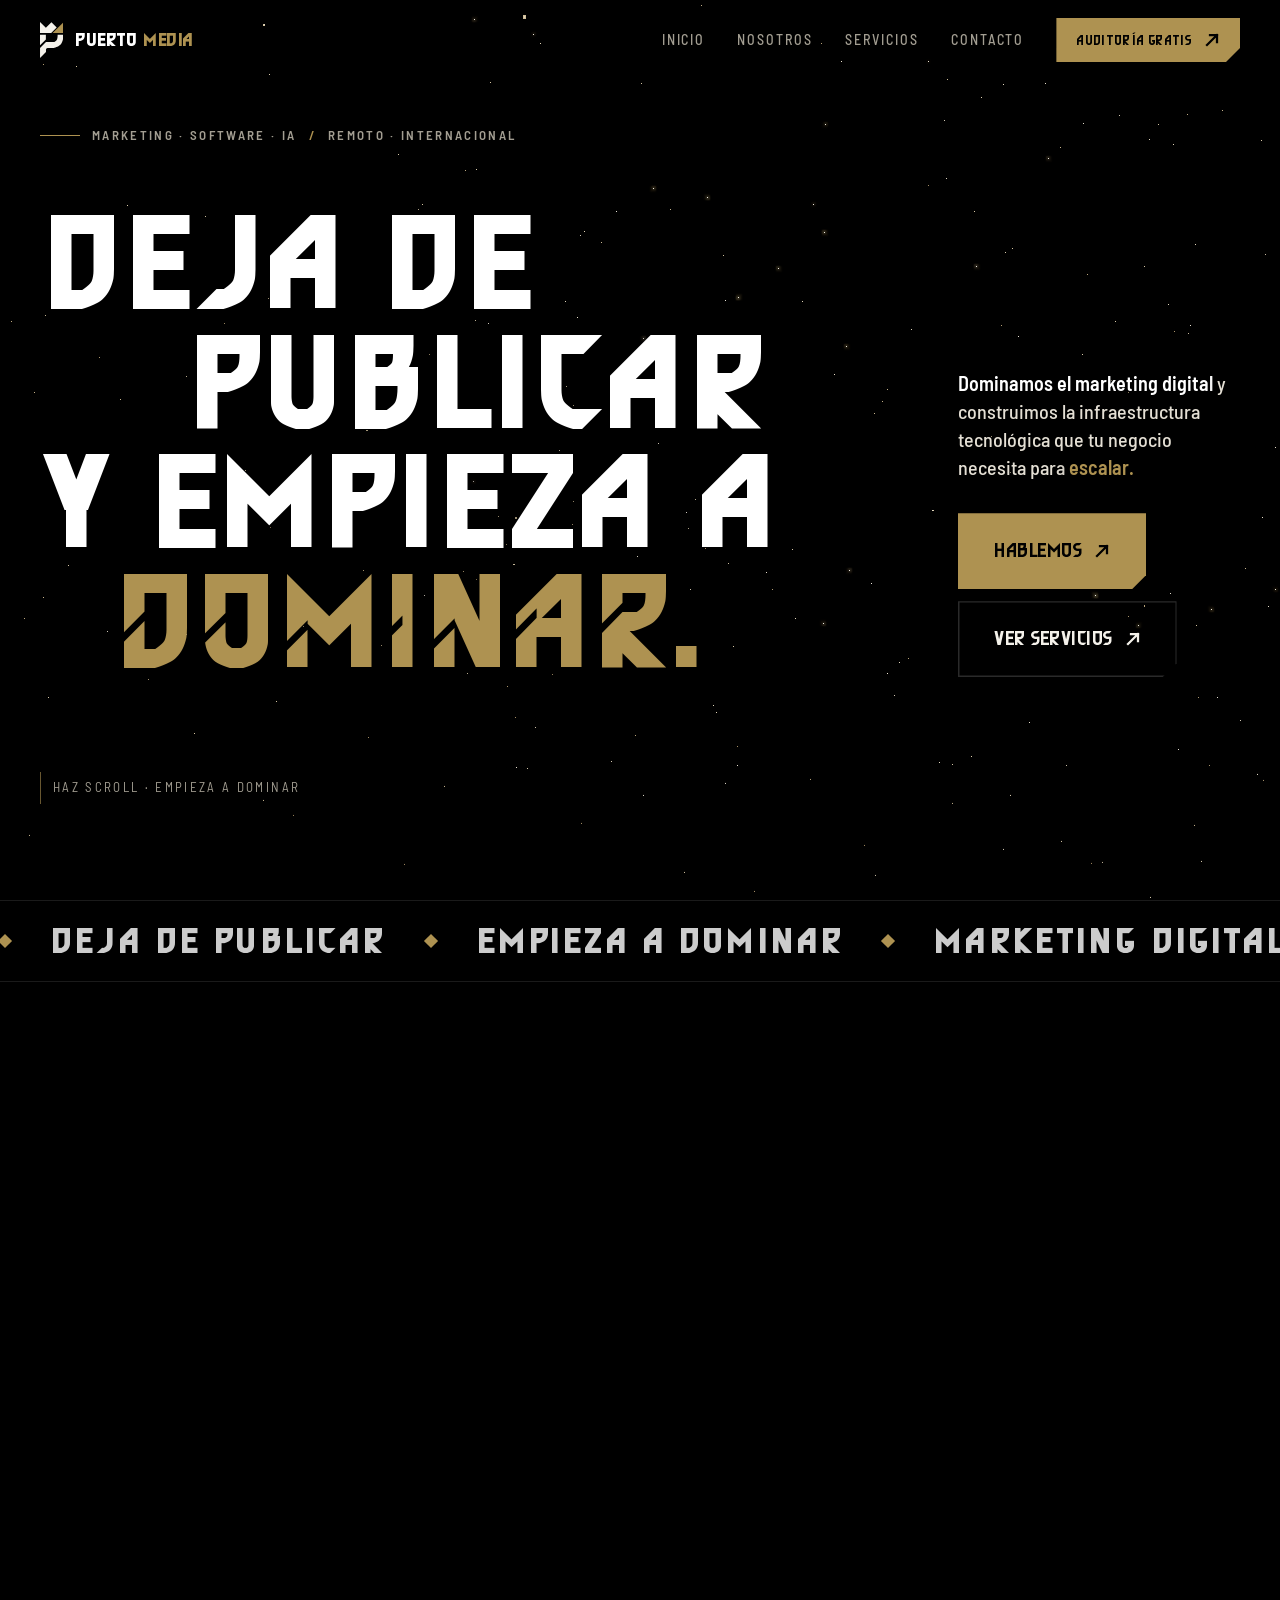
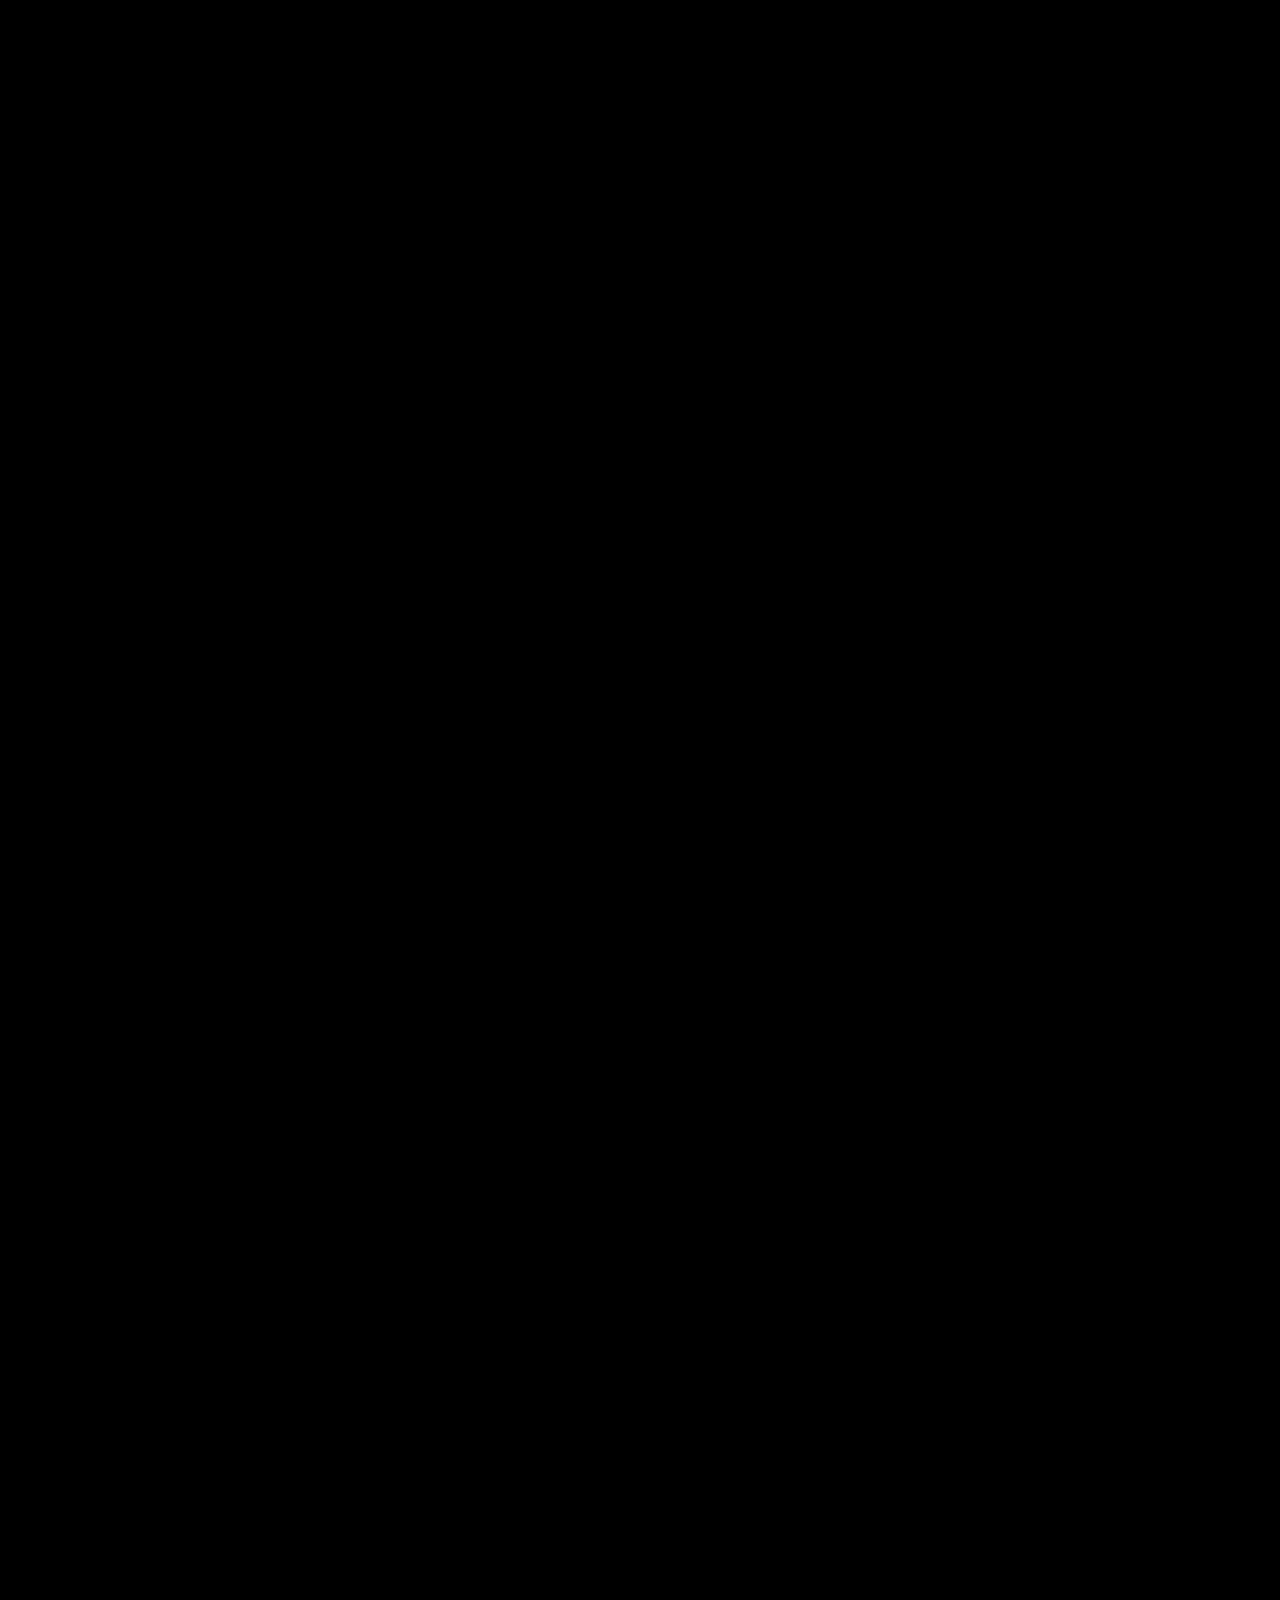
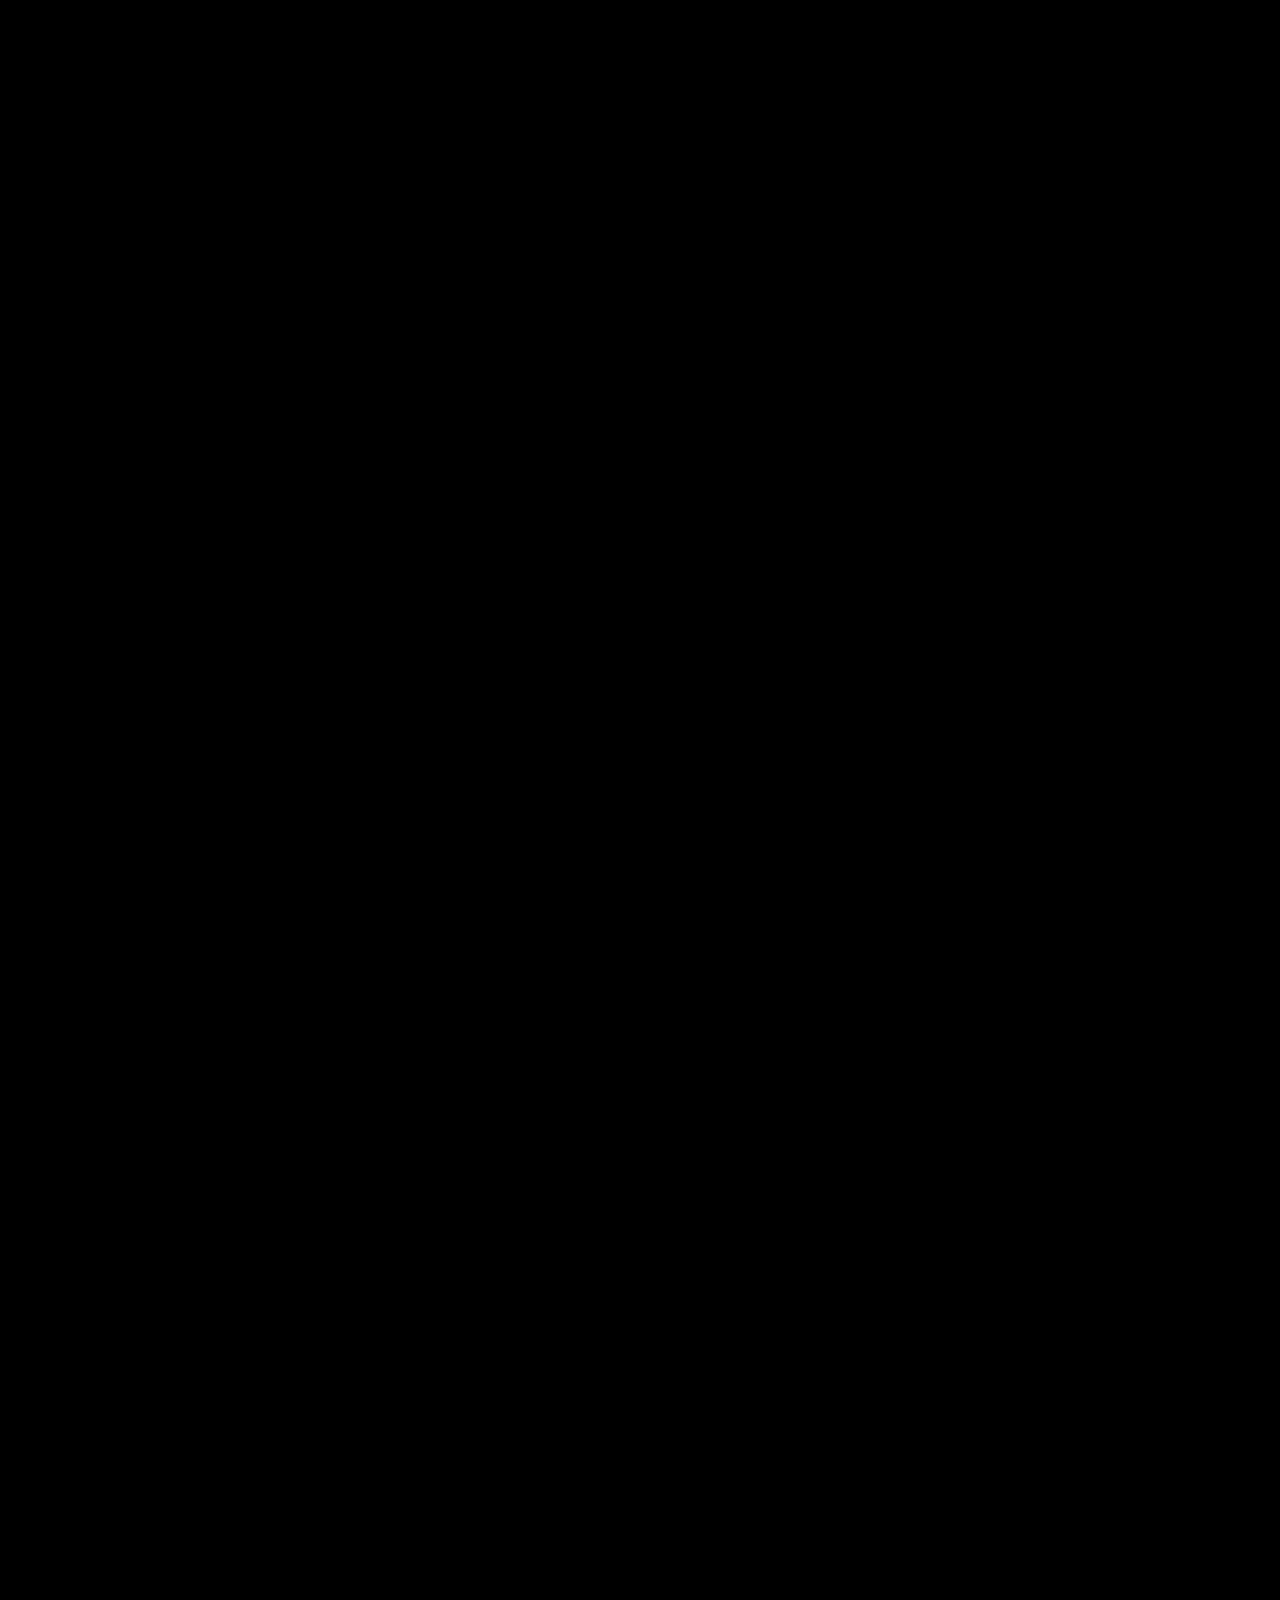
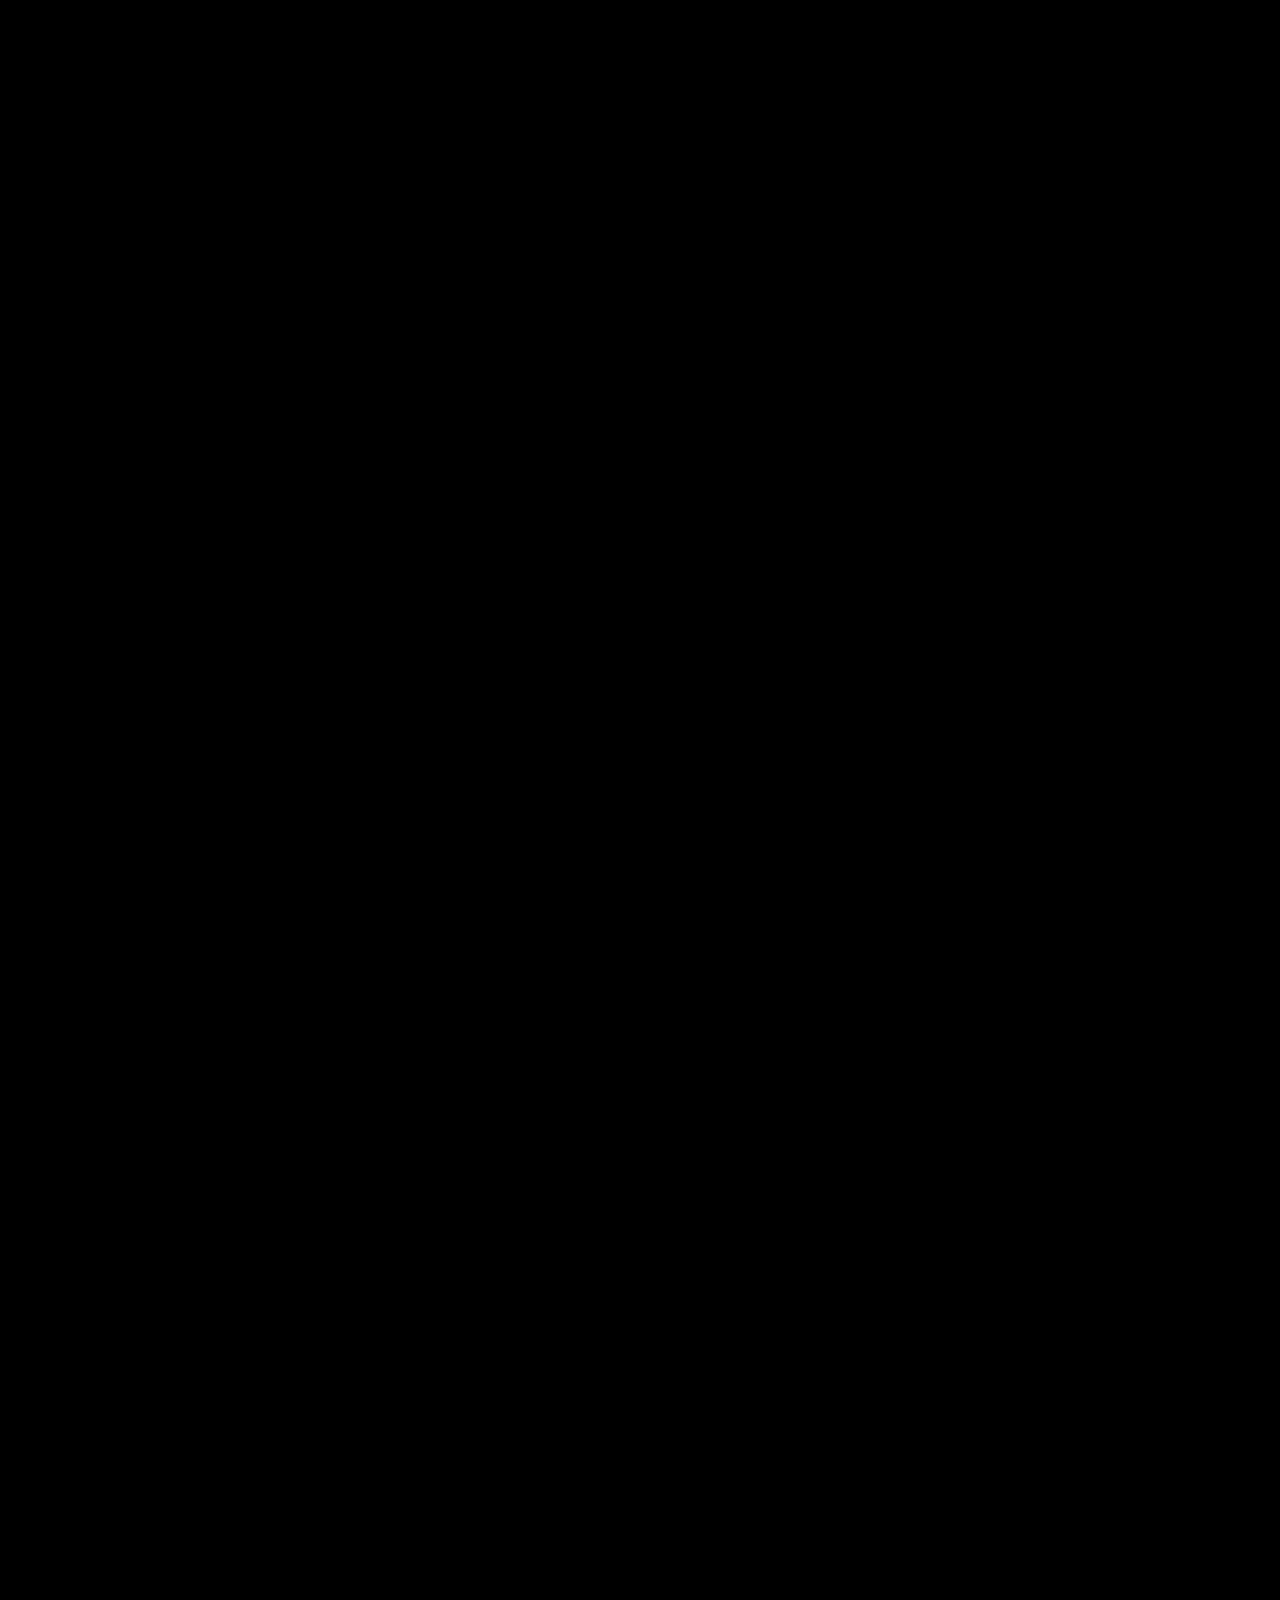
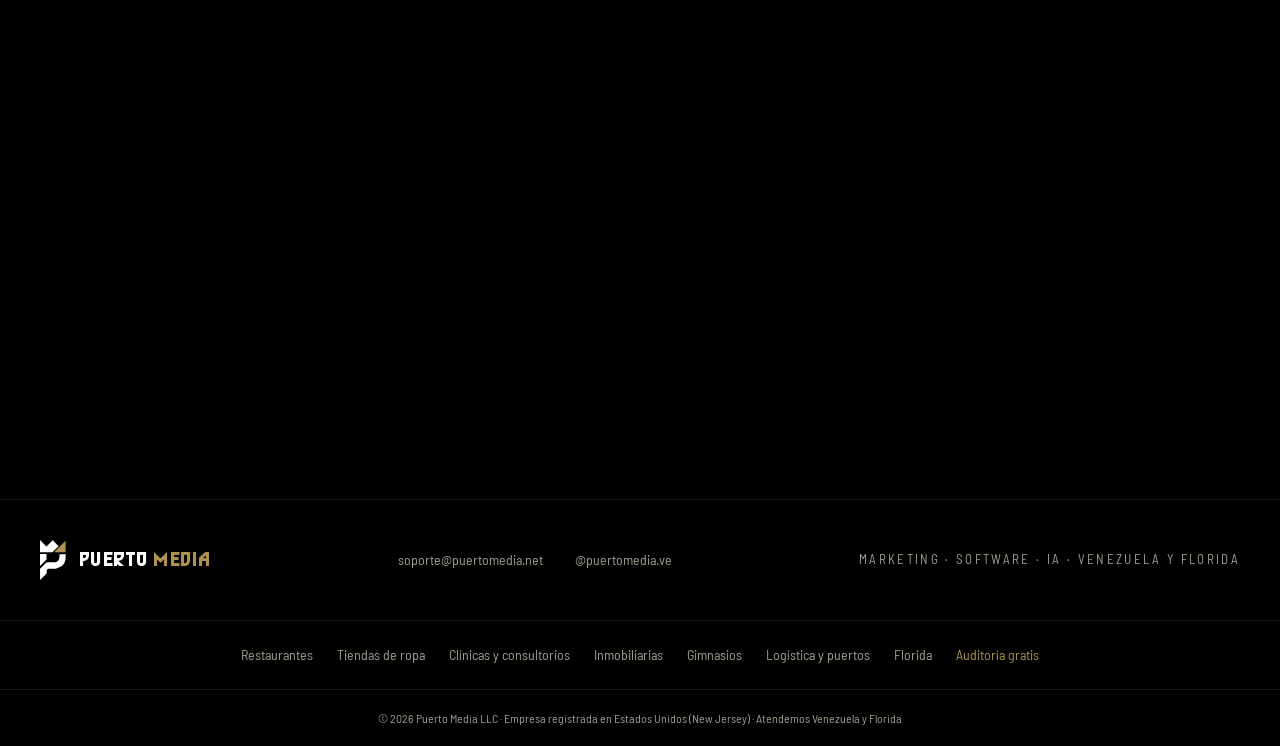
<file: index.html>
<!DOCTYPE html><html lang="es" class="__variable_6464b4 __variable_646f82"><head><meta charSet="utf-8"/><meta name="viewport" content="width=device-width, initial-scale=1"/><link rel="stylesheet" href="/_next/static/css/9e6f9d543da9b643.css" data-precedence="next"/><link rel="preload" as="script" fetchPriority="low" href="/_next/static/chunks/webpack-4fb14edb6df5c29e.js"/><script src="/_next/static/chunks/fd9d1056-65122057374fba7a.js" async=""></script><script src="/_next/static/chunks/117-618d8b8178db00cb.js" async=""></script><script src="/_next/static/chunks/main-app-49653ea3ec436f0a.js" async=""></script><script src="/_next/static/chunks/c15bf2b0-ec9357973be8b95d.js" async=""></script><script src="/_next/static/chunks/984-7e069589a602b373.js" async=""></script><script src="/_next/static/chunks/642-aba63d9ef72a77a8.js" async=""></script><script src="/_next/static/chunks/126-fae71ecef480f720.js" async=""></script><script src="/_next/static/chunks/app/page-86eeda4f028143b5.js" async=""></script><script src="/_next/static/chunks/app/layout-3b99c4ddadb105d5.js" async=""></script><meta name="theme-color" content="#010101"/><meta name="color-scheme" content="dark"/><title>Puerto Media | Agencia de marketing, webs e IA en Venezuela y Florida</title><meta name="description" content="Agencia digital: marketing que vende, webs y apps con IA y software a medida para negocios en Venezuela y Florida. Auditoría gratis de tu Instagram y tu web."/><meta name="application-name" content="Puerto Media"/><meta name="robots" content="index, follow"/><link rel="canonical" href="https://puertomedia.net"/><meta property="og:title" content="Puerto Media | Agencia de marketing, webs e IA en Venezuela y Florida"/><meta property="og:description" content="Agencia digital: marketing que vende, webs y apps con IA y software a medida para negocios en Venezuela y Florida. Auditoría gratis de tu Instagram y tu web."/><meta property="og:url" content="https://puertomedia.net"/><meta property="og:site_name" content="Puerto Media"/><meta property="og:locale" content="es_LA"/><meta property="og:image" content="https://puertomedia.net/og.png"/><meta property="og:image:width" content="1200"/><meta property="og:image:height" content="630"/><meta property="og:image:alt" content="Puerto Media: deja de publicar y empieza a dominar"/><meta property="og:type" content="website"/><meta name="twitter:card" content="summary_large_image"/><meta name="twitter:title" content="Puerto Media | Agencia de marketing, webs e IA en Venezuela y Florida"/><meta name="twitter:description" content="Agencia digital: marketing que vende, webs y apps con IA y software a medida para negocios en Venezuela y Florida. Auditoría gratis de tu Instagram y tu web."/><meta name="twitter:image" content="https://puertomedia.net/og.png"/><link rel="icon" href="/icon.svg?6d8036f9a37c12a5" type="image/svg+xml" sizes="any"/><script src="/_next/static/chunks/polyfills-42372ed130431b0a.js" noModule=""></script></head><body class="font-sans text-white antialiased"><header class="fixed left-0 right-0 top-0 z-50" style="transform:translateY(-100px)"><div class="absolute inset-0 border-b border-steel bg-black/80 backdrop-blur-xl" style="opacity:0"></div><div class="relative mx-auto max-w-[1600px] px-5 md:px-10"><div class="flex h-16 items-center justify-between md:h-20"><a href="/" class="group flex items-center gap-3" aria-label="Puerto Media, ir al inicio"><svg viewBox="0 0 434.736 675.198" xmlns="http://www.w3.org/2000/svg" focusable="false" aria-hidden="true" class="h-9 w-auto text-paper transition-transform duration-300 ease-king group-hover:-translate-y-0.5"><path fill="currentColor" d="M0 437.151V238.174H109.951V327.863ZM0 207.614V0L109.951 109.952L214.59 5.313L313.212 103.935L209.534 207.614ZM330.812 239.888H434.736C434.736 239.888 434.736 305.692 430.273 327.519C421.507 370.391 404.614 403.465 376.108 431.97C344.339 463.74 262.565 486.684 262.565 486.684H140.162C140.162 486.684 129.432 490.33 122.367 497.135C116.342 502.939 111 515.845 112.242 514.604V563.65L0.693 675.198V486.684L112.242 375.135H269.895C269.895 375.135 309.317 349.284 319.12 327.519C331.631 299.744 330.812 239.888 330.812 239.888Z"></path><path fill="var(--pm-gold)" d="M236.053 207.614L432.446 11.221V207.614Z"></path></svg><span class="hidden font-display text-lg font-black leading-none tracking-wide sm:block">Puerto <span class="text-gold">Media</span></span></a><nav aria-label="Principal" class="hidden items-center gap-8 md:flex"><a href="/#inicio" class="group relative text-sm font-medium uppercase tracking-[0.14em] text-ash transition-colors duration-300 hover:text-paper">Inicio<span class="absolute -bottom-1 left-0 h-px w-0 bg-gold transition-all duration-300 group-hover:w-full"></span></a><a href="/#quienes-somos" class="group relative text-sm font-medium uppercase tracking-[0.14em] text-ash transition-colors duration-300 hover:text-paper">Nosotros<span class="absolute -bottom-1 left-0 h-px w-0 bg-gold transition-all duration-300 group-hover:w-full"></span></a><a href="/#servicios" class="group relative text-sm font-medium uppercase tracking-[0.14em] text-ash transition-colors duration-300 hover:text-paper">Servicios<span class="absolute -bottom-1 left-0 h-px w-0 bg-gold transition-all duration-300 group-hover:w-full"></span></a><a href="/#contacto" class="group relative text-sm font-medium uppercase tracking-[0.14em] text-ash transition-colors duration-300 hover:text-paper">Contacto<span class="absolute -bottom-1 left-0 h-px w-0 bg-gold transition-all duration-300 group-hover:w-full"></span></a><a class="group relative inline-flex items-center gap-3 whitespace-nowrap font-display tracking-wide transition-[background-color,color,box-shadow,transform] duration-300 ease-king active:translate-y-px px-5 py-3 text-sm cut-br bg-gold text-ink hover:bg-gold-hi" href="/auditoria-gratis"><span>Auditoría gratis</span><svg aria-hidden="true" viewBox="0 0 16 16" class="size-4 shrink-0 transition-transform duration-300 ease-king group-hover:-translate-y-0.5 group-hover:translate-x-0.5"><path d="M3 13 13 3M6 3h7v7" fill="none" stroke="currentColor" stroke-width="2.25" stroke-linecap="square"></path></svg></a></nav><button type="button" class="flex h-11 w-11 items-center justify-center text-paper md:hidden" aria-label="Abrir menú" aria-expanded="false" aria-controls="menu-movil"><svg xmlns="http://www.w3.org/2000/svg" width="24" height="24" viewBox="0 0 24 24" fill="none" stroke="currentColor" stroke-width="2" stroke-linecap="round" stroke-linejoin="round" class="lucide lucide-menu h-6 w-6"><line x1="4" x2="20" y1="12" y2="12"></line><line x1="4" x2="20" y1="6" y2="6"></line><line x1="4" x2="20" y1="18" y2="18"></line></svg></button></div></div></header><div id="menu-movil" class="fixed inset-0 z-40 flex flex-col justify-center gap-6 bg-black px-8 md:hidden" aria-hidden="true" style="opacity:0;pointer-events:none"><svg viewBox="0 0 434.736 675.198" xmlns="http://www.w3.org/2000/svg" focusable="false" aria-hidden="true" class="pointer-events-none absolute -bottom-10 -right-16 h-[70%] w-auto text-paper opacity-[0.05]"><path fill="currentColor" d="M0 437.151V238.174H109.951V327.863ZM0 207.614V0L109.951 109.952L214.59 5.313L313.212 103.935L209.534 207.614ZM330.812 239.888H434.736C434.736 239.888 434.736 305.692 430.273 327.519C421.507 370.391 404.614 403.465 376.108 431.97C344.339 463.74 262.565 486.684 262.565 486.684H140.162C140.162 486.684 129.432 490.33 122.367 497.135C116.342 502.939 111 515.845 112.242 514.604V563.65L0.693 675.198V486.684L112.242 375.135H269.895C269.895 375.135 309.317 349.284 319.12 327.519C331.631 299.744 330.812 239.888 330.812 239.888Z"></path><path fill="currentColor" d="M236.053 207.614L432.446 11.221V207.614Z"></path></svg><a href="/#inicio" tabindex="-1" class="font-display text-5xl font-black leading-none" style="opacity:0;transform:translateY(20px)">Inicio</a><a href="/#quienes-somos" tabindex="-1" class="font-display text-5xl font-black leading-none" style="opacity:0;transform:translateY(20px)">Nosotros</a><a href="/#servicios" tabindex="-1" class="font-display text-5xl font-black leading-none" style="opacity:0;transform:translateY(20px)">Servicios</a><a href="/#contacto" tabindex="-1" class="font-display text-5xl font-black leading-none" style="opacity:0;transform:translateY(20px)">Contacto</a><div class="mt-6"><a class="group relative inline-flex items-center gap-3 whitespace-nowrap font-display tracking-wide transition-[background-color,color,box-shadow,transform] duration-300 ease-king active:translate-y-px px-7 py-5 text-lg md:px-9 md:py-6 md:text-xl cut-br bg-gold text-ink hover:bg-gold-hi" href="/auditoria-gratis" tabindex="-1"><span>Auditoría gratis</span><svg aria-hidden="true" viewBox="0 0 16 16" class="size-4 shrink-0 transition-transform duration-300 ease-king group-hover:-translate-y-0.5 group-hover:translate-x-0.5"><path d="M3 13 13 3M6 3h7v7" fill="none" stroke="currentColor" stroke-width="2.25" stroke-linecap="square"></path></svg></a></div></div><main class="relative min-h-screen"><section id="inicio" data-scene="hero" aria-labelledby="hero-title" class="relative text-white max-md:bg-gradient-to-t max-md:from-black/90 max-md:via-black/60 max-md:to-transparent"><div class="mx-auto grid min-h-[100svh] max-w-[1600px] grid-cols-4 gap-x-4 px-5 pb-24 pt-28 md:grid-cols-12 md:gap-x-6 md:px-10 md:pt-32"><p class="anim-fade col-span-4 flex items-center gap-3 self-start font-sans text-eyebrow font-semibold uppercase text-ash md:col-span-6"><span aria-hidden="true" class="hidden h-px w-10 bg-gold sm:inline-block"></span>Marketing · Software · IA <span aria-hidden="true" class="text-gold">/</span> Remoto · Internacional</p><h1 id="hero-title" class="col-span-4 mt-10 self-end font-display text-mega font-black [text-shadow:0_2px_40px_rgba(0,0,0,0.65)] md:col-span-12 md:mt-0 lg:col-span-8 lg:row-start-2 xl:col-span-9"><span class="block overflow-hidden pb-[0.04em]"><span class="anim-rise block  " style="animation-delay:0ms">Deja de</span> </span><span class="block overflow-hidden pb-[0.04em]"><span class="anim-rise block md:pl-[1.1em] " style="animation-delay:90ms">publicar</span> </span><span class="block overflow-hidden pb-[0.04em]"><span class="anim-rise block  " style="animation-delay:180ms">y empieza a</span> </span><span class="block overflow-hidden pb-[0.04em]"><span class="anim-rise block md:pl-[0.55em] ss-corte text-gold" style="animation-delay:270ms">dominar.</span></span></h1><div class="anim-fade col-span-4 mt-10 md:col-span-6 md:col-start-7 md:mt-14 lg:col-span-4 lg:col-start-9 lg:row-start-2 lg:mt-0 lg:self-end lg:pb-[0.6vw] xl:col-span-3 xl:col-start-10" style="animation-delay:450ms"><p class="max-w-[34ch] text-lg font-medium leading-snug text-[#e4dfd4] [text-shadow:0_1px_18px_rgba(0,0,0,0.95),0_0_4px_rgba(0,0,0,0.9)] xl:text-xl"><strong class="font-semibold text-white">Dominamos el marketing digital</strong> y construimos la infraestructura tecnológica que tu negocio necesita para<!-- --> <strong class="font-semibold text-gold">escalar.</strong></p><div class="mt-8 flex flex-wrap gap-3 lg:flex-col lg:items-start"><a class="group relative inline-flex items-center gap-3 whitespace-nowrap font-display tracking-wide transition-[background-color,color,box-shadow,transform] duration-300 ease-king active:translate-y-px px-7 py-5 text-lg md:px-9 md:py-6 md:text-xl cut-br bg-gold text-ink hover:bg-gold-hi" href="#contacto"><span>Hablemos</span><svg aria-hidden="true" viewBox="0 0 16 16" class="size-4 shrink-0 transition-transform duration-300 ease-king group-hover:-translate-y-0.5 group-hover:translate-x-0.5"><path d="M3 13 13 3M6 3h7v7" fill="none" stroke="currentColor" stroke-width="2.25" stroke-linecap="square"></path></svg></a><a class="group relative inline-flex items-center gap-3 whitespace-nowrap font-display tracking-wide transition-[background-color,color,box-shadow,transform] duration-300 ease-king active:translate-y-px px-7 py-5 text-lg md:px-9 md:py-6 md:text-xl cut-br text-paper shadow-[inset_0_0_0_1.5px_#2a2a2a] hover:text-gold hover:shadow-[inset_0_0_0_1.5px_#ae9251]" href="#servicios"><span>Ver servicios</span><svg aria-hidden="true" viewBox="0 0 16 16" class="size-4 shrink-0 transition-transform duration-300 ease-king group-hover:-translate-y-0.5 group-hover:translate-x-0.5"><path d="M3 13 13 3M6 3h7v7" fill="none" stroke="currentColor" stroke-width="2.25" stroke-linecap="square"></path></svg></a></div></div><div class="anim-fade col-span-4 mt-14 flex items-center gap-3 self-end md:col-span-12 lg:row-start-3"><span aria-hidden="true" class="inline-block h-8 w-px bg-gold/60"></span><span class="text-eyebrow uppercase text-ash">Haz scroll · Empieza a dominar</span></div></div></section><div aria-hidden="true" class="relative overflow-hidden border-y border-white/10 bg-black/60 py-5"><div class="pm-marquee flex w-max gap-10 whitespace-nowrap"><span class="flex shrink-0 items-center gap-10 font-display text-2xl font-black tracking-[0.06em] text-white/80 md:text-4xl"><span class="inline-block h-2.5 w-2.5 rotate-45 bg-gold"></span>Deja de publicar</span><span class="flex shrink-0 items-center gap-10 font-display text-2xl font-black tracking-[0.06em] text-white/80 md:text-4xl"><span class="inline-block h-2.5 w-2.5 rotate-45 bg-gold"></span>Empieza a dominar</span><span class="flex shrink-0 items-center gap-10 font-display text-2xl font-black tracking-[0.06em] text-white/80 md:text-4xl"><span class="inline-block h-2.5 w-2.5 rotate-45 bg-gold"></span>Marketing digital</span><span class="flex shrink-0 items-center gap-10 font-display text-2xl font-black tracking-[0.06em] text-white/80 md:text-4xl"><span class="inline-block h-2.5 w-2.5 rotate-45 bg-gold"></span>Desarrollo web y apps</span><span class="flex shrink-0 items-center gap-10 font-display text-2xl font-black tracking-[0.06em] text-white/80 md:text-4xl"><span class="inline-block h-2.5 w-2.5 rotate-45 bg-gold"></span>Sistemas a medida</span><span class="flex shrink-0 items-center gap-10 font-display text-2xl font-black tracking-[0.06em] text-white/80 md:text-4xl"><span class="inline-block h-2.5 w-2.5 rotate-45 bg-gold"></span>Inteligencia artificial</span><span class="flex shrink-0 items-center gap-10 font-display text-2xl font-black tracking-[0.06em] text-white/80 md:text-4xl"><span class="inline-block h-2.5 w-2.5 rotate-45 bg-gold"></span>Crecimiento en redes</span><span class="flex shrink-0 items-center gap-10 font-display text-2xl font-black tracking-[0.06em] text-white/80 md:text-4xl"><span class="inline-block h-2.5 w-2.5 rotate-45 bg-gold"></span>Soporte y asesoría</span><span class="flex shrink-0 items-center gap-10 font-display text-2xl font-black tracking-[0.06em] text-white/80 md:text-4xl"><span class="inline-block h-2.5 w-2.5 rotate-45 bg-gold"></span>Remoto · Internacional</span><span class="flex shrink-0 items-center gap-10 font-display text-2xl font-black tracking-[0.06em] text-white/80 md:text-4xl"><span class="inline-block h-2.5 w-2.5 rotate-45 bg-gold"></span>Deja de publicar</span><span class="flex shrink-0 items-center gap-10 font-display text-2xl font-black tracking-[0.06em] text-white/80 md:text-4xl"><span class="inline-block h-2.5 w-2.5 rotate-45 bg-gold"></span>Empieza a dominar</span><span class="flex shrink-0 items-center gap-10 font-display text-2xl font-black tracking-[0.06em] text-white/80 md:text-4xl"><span class="inline-block h-2.5 w-2.5 rotate-45 bg-gold"></span>Marketing digital</span><span class="flex shrink-0 items-center gap-10 font-display text-2xl font-black tracking-[0.06em] text-white/80 md:text-4xl"><span class="inline-block h-2.5 w-2.5 rotate-45 bg-gold"></span>Desarrollo web y apps</span><span class="flex shrink-0 items-center gap-10 font-display text-2xl font-black tracking-[0.06em] text-white/80 md:text-4xl"><span class="inline-block h-2.5 w-2.5 rotate-45 bg-gold"></span>Sistemas a medida</span><span class="flex shrink-0 items-center gap-10 font-display text-2xl font-black tracking-[0.06em] text-white/80 md:text-4xl"><span class="inline-block h-2.5 w-2.5 rotate-45 bg-gold"></span>Inteligencia artificial</span><span class="flex shrink-0 items-center gap-10 font-display text-2xl font-black tracking-[0.06em] text-white/80 md:text-4xl"><span class="inline-block h-2.5 w-2.5 rotate-45 bg-gold"></span>Crecimiento en redes</span><span class="flex shrink-0 items-center gap-10 font-display text-2xl font-black tracking-[0.06em] text-white/80 md:text-4xl"><span class="inline-block h-2.5 w-2.5 rotate-45 bg-gold"></span>Soporte y asesoría</span><span class="flex shrink-0 items-center gap-10 font-display text-2xl font-black tracking-[0.06em] text-white/80 md:text-4xl"><span class="inline-block h-2.5 w-2.5 rotate-45 bg-gold"></span>Remoto · Internacional</span></div></div><section id="quienes-somos" data-scene="nosotros" aria-labelledby="nos-title" class="relative py-28 md:py-40"><div class="mx-auto grid max-w-[1600px] grid-cols-4 gap-x-4 px-5 md:grid-cols-12 md:gap-x-6 md:px-10"><div class="col-span-4 md:col-span-7 xl:col-span-6"><p data-reveal="true" class="flex items-center gap-4 text-eyebrow font-semibold uppercase text-ash "><span class="font-display text-base font-black text-gold">02</span><span aria-hidden="true" class="h-px w-10 bg-gold/70"></span>Quiénes somos</p><h2 id="nos-title" data-reveal="true" class="mt-6 font-display text-giga font-black text-white">Dominamos el ecosistema digital. <span class="text-gold">Construimos lo que te hace escalar.</span></h2><div data-reveal="true" class="mt-10 border border-white/15 bg-black/85 p-6 md:p-8"><p class="text-lg font-medium leading-relaxed text-white md:text-xl">Somos<!-- --> <strong class="font-semibold text-gold">desarrolladores web y de software potenciados por IA</strong>, operando de forma remota a nivel internacional. Y dominamos cada frente de tu crecimiento: marketing, desarrollo web, sistemas a medida, aplicaciones, inteligencia artificial, crecimiento en redes, soporte técnico y asesoría estratégica.</p><p class="mt-5 font-medium leading-relaxed text-[#ddd8cc] md:text-lg">No necesitas cinco proveedores distintos.<!-- --> <strong class="font-semibold text-white">Combinamos exactamente las piezas que tu negocio necesita</strong> <!-- -->(una campaña con su web, una app con su sistema, una operación con su IA) y las hacemos trabajar como un solo motor.</p><p class="mt-5 font-medium leading-relaxed text-[#ddd8cc] md:text-lg">Un solo equipo, un solo objetivo: que tu marca venda más, opere mejor y deje atrás a su competencia.</p></div><ul data-reveal="true" aria-label="Lo que dominamos" class="mt-4 grid grid-cols-2 gap-px border border-white/15 bg-white/10 sm:grid-cols-4"><li class="flex items-center gap-3 bg-black/90 p-4 md:p-5"><span aria-hidden="true" class="h-1.5 w-1.5 shrink-0 rotate-45 bg-gold"></span><span class="font-display text-sm font-black leading-tight text-white md:text-base">Marketing digital</span></li><li class="flex items-center gap-3 bg-black/90 p-4 md:p-5"><span aria-hidden="true" class="h-1.5 w-1.5 shrink-0 rotate-45 bg-gold"></span><span class="font-display text-sm font-black leading-tight text-white md:text-base">Desarrollo web</span></li><li class="flex items-center gap-3 bg-black/90 p-4 md:p-5"><span aria-hidden="true" class="h-1.5 w-1.5 shrink-0 rotate-45 bg-gold"></span><span class="font-display text-sm font-black leading-tight text-white md:text-base">Sistemas a medida</span></li><li class="flex items-center gap-3 bg-black/90 p-4 md:p-5"><span aria-hidden="true" class="h-1.5 w-1.5 shrink-0 rotate-45 bg-gold"></span><span class="font-display text-sm font-black leading-tight text-white md:text-base">Apps móviles</span></li><li class="flex items-center gap-3 bg-black/90 p-4 md:p-5"><span aria-hidden="true" class="h-1.5 w-1.5 shrink-0 rotate-45 bg-gold"></span><span class="font-display text-sm font-black leading-tight text-white md:text-base">Inteligencia artificial</span></li><li class="flex items-center gap-3 bg-black/90 p-4 md:p-5"><span aria-hidden="true" class="h-1.5 w-1.5 shrink-0 rotate-45 bg-gold"></span><span class="font-display text-sm font-black leading-tight text-white md:text-base">Crecimiento en redes</span></li><li class="flex items-center gap-3 bg-black/90 p-4 md:p-5"><span aria-hidden="true" class="h-1.5 w-1.5 shrink-0 rotate-45 bg-gold"></span><span class="font-display text-sm font-black leading-tight text-white md:text-base">Soporte técnico</span></li><li class="flex items-center gap-3 bg-black/90 p-4 md:p-5"><span aria-hidden="true" class="h-1.5 w-1.5 shrink-0 rotate-45 bg-gold"></span><span class="font-display text-sm font-black leading-tight text-white md:text-base">Asesoría estratégica</span></li></ul></div><div class="col-span-4 mt-4 grid gap-4 md:col-span-7 md:col-start-1 md:grid-cols-3 xl:col-span-6 xl:col-start-1"><div data-reveal="true" class="cut-card border border-white/15 bg-black/85 p-6" style="transition-delay:0ms"><span aria-hidden="true" class="block h-2 w-2 rotate-45 bg-gold"></span><h3 class="mt-4 font-display text-lg font-black text-white">Un solo equipo</h3><p class="mt-3 text-sm leading-relaxed text-[#e4dfd4] font-medium">Marketing, tecnología y estrategia bajo el mismo techo. Sin intermediarios, sin pasar la pelota.</p></div><div data-reveal="true" class="cut-card border border-white/15 bg-black/85 p-6" style="transition-delay:60ms"><span aria-hidden="true" class="block h-2 w-2 rotate-45 bg-gold"></span><h3 class="mt-4 font-display text-lg font-black text-white">Combinaciones a tu medida</h3><p class="mt-3 text-sm leading-relaxed text-[#e4dfd4] font-medium">Elegimos las piezas que tu negocio necesita y las integramos en un solo sistema que se mide y mejora.</p></div><div data-reveal="true" class="cut-card border border-white/15 bg-black/85 p-6" style="transition-delay:120ms"><span aria-hidden="true" class="block h-2 w-2 rotate-45 bg-gold"></span><h3 class="mt-4 font-display text-lg font-black text-white">Sin fronteras</h3><p class="mt-3 text-sm leading-relaxed text-[#e4dfd4] font-medium">Operamos en remoto para empresas de cualquier país, con reuniones por video y avances visibles cada semana.</p></div></div></div></section><section id="servicios" data-scene="servicios" aria-labelledby="serv-title" class="relative py-28 md:py-40"><div class="mx-auto max-w-[1600px] px-5 md:px-10"><div class="mx-auto max-w-4xl text-center"><p data-reveal="true" class="flex items-center gap-4 text-eyebrow font-semibold uppercase text-ash justify-center"><span class="font-display text-base font-black text-gold">03</span><span aria-hidden="true" class="h-px w-10 bg-gold/70"></span>Lo que construimos</p><h2 id="serv-title" data-reveal="true" class="mt-6 font-display text-giga font-black text-white [text-shadow:0_2px_40px_rgba(0,0,0,0.85)]">Sistemas que <span class="text-gold">dominan el mercado</span></h2><p data-reveal="true" class="mx-auto mt-8 max-w-[56ch] border border-white/15 bg-black/85 px-6 py-5 text-lg font-medium leading-relaxed text-white md:px-8 md:text-xl">Creamos arquitectura digital a medida para resolver las necesidades complejas de cada cliente: desde<!-- --> <strong class="font-semibold text-gold">sistemas logísticos para zonas portuarias</strong>, hasta<!-- --> <strong class="font-semibold text-gold">tecnología de rastreo de imágenes por IA</strong> y<!-- --> <strong class="font-semibold text-gold">sistemas de identificación avanzados</strong>. Y lo combinamos con marketing, apps y soporte para que todo trabaje como un solo motor.</p></div><div class="mt-16 grid gap-5 md:grid-cols-2 xl:grid-cols-4"><article data-reveal="true" data-speed="0.08" class="cut-card group border border-white/15 bg-black/85 p-6 transition-colors duration-500 hover:border-gold/60 md:p-8 xl:col-span-1"><div class="flex items-baseline justify-between gap-4"><p class="font-display text-5xl font-black leading-none text-white/35 transition-colors duration-500 group-hover:text-gold">01</p><span aria-hidden="true" class="h-px flex-1 bg-gradient-to-r from-gold/50 to-transparent"></span></div><p class="mt-6 text-eyebrow uppercase text-gold">Atención que se convierte en ventas</p><h3 class="mt-2 font-display text-2xl font-black leading-tight text-white">Marketing y crecimiento en redes</h3><p class="mt-4 leading-relaxed text-[#ece8df] font-medium">Estrategia, contenido y campañas que hacen crecer tus redes y llenan tu agenda de prospectos calificados.</p><ul class="mt-5 space-y-2"><li class="flex items-center gap-2 text-sm font-semibold text-white"><span aria-hidden="true" class="h-1.5 w-1.5 rotate-45 bg-gold"></span>Estrategia y contenido</li><li class="flex items-center gap-2 text-sm font-semibold text-white"><span aria-hidden="true" class="h-1.5 w-1.5 rotate-45 bg-gold"></span>Campañas y anuncios medibles</li><li class="flex items-center gap-2 text-sm font-semibold text-white"><span aria-hidden="true" class="h-1.5 w-1.5 rotate-45 bg-gold"></span>Crecimiento de comunidad</li></ul></article><article data-reveal="true" data-speed="0.15000000000000002" class="cut-card group border border-white/15 bg-black/85 p-6 transition-colors duration-500 hover:border-gold/60 md:p-8 "><div class="flex items-baseline justify-between gap-4"><p class="font-display text-5xl font-black leading-none text-white/35 transition-colors duration-500 group-hover:text-gold">02</p><span aria-hidden="true" class="h-px flex-1 bg-gradient-to-r from-gold/50 to-transparent"></span></div><p class="mt-6 text-eyebrow uppercase text-gold">Tu mejor vendedor, despierto 24/7</p><h3 class="mt-2 font-display text-2xl font-black leading-tight text-white">Webs y apps con IA</h3><p class="mt-4 leading-relaxed text-[#ece8df] font-medium">Sitios y aplicaciones rápidas, con asistentes de IA que responden, califican y agendan mientras duermes.</p><ul class="mt-5 space-y-2"><li class="flex items-center gap-2 text-sm font-semibold text-white"><span aria-hidden="true" class="h-1.5 w-1.5 rotate-45 bg-gold"></span>Webs y landing pages de conversión</li><li class="flex items-center gap-2 text-sm font-semibold text-white"><span aria-hidden="true" class="h-1.5 w-1.5 rotate-45 bg-gold"></span>Apps web y móviles</li><li class="flex items-center gap-2 text-sm font-semibold text-white"><span aria-hidden="true" class="h-1.5 w-1.5 rotate-45 bg-gold"></span>Asistentes y chatbots con IA</li></ul></article><article data-reveal="true" data-speed="0.22000000000000003" class="cut-card group border border-white/15 bg-black/85 p-6 transition-colors duration-500 hover:border-gold/60 md:p-8 "><div class="flex items-baseline justify-between gap-4"><p class="font-display text-5xl font-black leading-none text-white/35 transition-colors duration-500 group-hover:text-gold">03</p><span aria-hidden="true" class="h-px flex-1 bg-gradient-to-r from-gold/50 to-transparent"></span></div><p class="mt-6 text-eyebrow uppercase text-gold">Tu forma de trabajar, convertida en ventaja</p><h3 class="mt-2 font-display text-2xl font-black leading-tight text-white">Software y sistemas a medida</h3><p class="mt-4 leading-relaxed text-[#ece8df] font-medium">Plataformas, paneles y automatizaciones hechas exactamente para tu empresa. Sin parches ni licencias que no usas.</p><ul class="mt-5 space-y-2"><li class="flex items-center gap-2 text-sm font-semibold text-white"><span aria-hidden="true" class="h-1.5 w-1.5 rotate-45 bg-gold"></span>Paneles y reportes en tiempo real</li><li class="flex items-center gap-2 text-sm font-semibold text-white"><span aria-hidden="true" class="h-1.5 w-1.5 rotate-45 bg-gold"></span>Automatización de procesos</li><li class="flex items-center gap-2 text-sm font-semibold text-white"><span aria-hidden="true" class="h-1.5 w-1.5 rotate-45 bg-gold"></span>Conexión con tus sistemas actuales</li></ul></article><article data-reveal="true" data-speed="0.29000000000000004" class="cut-card group border border-white/15 bg-black/85 p-6 transition-colors duration-500 hover:border-gold/60 md:p-8 "><div class="flex items-baseline justify-between gap-4"><p class="font-display text-5xl font-black leading-none text-white/35 transition-colors duration-500 group-hover:text-gold">04</p><span aria-hidden="true" class="h-px flex-1 bg-gradient-to-r from-gold/50 to-transparent"></span></div><p class="mt-6 text-eyebrow uppercase text-gold">Control total de cada contenedor</p><h3 class="mt-2 font-display text-2xl font-black leading-tight text-white">Sistemas para zonas portuarias</h3><p class="mt-4 leading-relaxed text-[#ece8df] font-medium">Seguimiento de carga, turnos, patios y despachos en una sola pantalla. Menos errores, menos tiempo muerto.</p><ul class="mt-5 space-y-2"><li class="flex items-center gap-2 text-sm font-semibold text-white"><span aria-hidden="true" class="h-1.5 w-1.5 rotate-45 bg-gold"></span>Trazabilidad de carga y contenedores</li><li class="flex items-center gap-2 text-sm font-semibold text-white"><span aria-hidden="true" class="h-1.5 w-1.5 rotate-45 bg-gold"></span>Gestión de patios, turnos y accesos</li><li class="flex items-center gap-2 text-sm font-semibold text-white"><span aria-hidden="true" class="h-1.5 w-1.5 rotate-45 bg-gold"></span>Alertas automáticas de retrasos</li></ul></article><article data-reveal="true" data-speed="0.08" class="cut-card group border border-white/15 bg-black/85 p-6 transition-colors duration-500 hover:border-gold/60 md:p-8 "><div class="flex items-baseline justify-between gap-4"><p class="font-display text-5xl font-black leading-none text-white/35 transition-colors duration-500 group-hover:text-gold">05</p><span aria-hidden="true" class="h-px flex-1 bg-gradient-to-r from-gold/50 to-transparent"></span></div><p class="mt-6 text-eyebrow uppercase text-gold">Quién entra, qué sale y cuándo</p><h3 class="mt-2 font-display text-2xl font-black leading-tight text-white">Identificación avanzada</h3><p class="mt-4 leading-relaxed text-[#ece8df] font-medium">Identificación y control de acceso para personas, vehículos y mercancía, con registros seguros y auditables.</p><ul class="mt-5 space-y-2"><li class="flex items-center gap-2 text-sm font-semibold text-white"><span aria-hidden="true" class="h-1.5 w-1.5 rotate-45 bg-gold"></span>Acceso de personal y vehículos</li><li class="flex items-center gap-2 text-sm font-semibold text-white"><span aria-hidden="true" class="h-1.5 w-1.5 rotate-45 bg-gold"></span>Lectura de placas, credenciales y códigos</li><li class="flex items-center gap-2 text-sm font-semibold text-white"><span aria-hidden="true" class="h-1.5 w-1.5 rotate-45 bg-gold"></span>Historial completo y auditable</li></ul></article><article data-reveal="true" data-speed="0.15000000000000002" class="cut-card group border border-white/15 bg-black/85 p-6 transition-colors duration-500 hover:border-gold/60 md:p-8 "><div class="flex items-baseline justify-between gap-4"><p class="font-display text-5xl font-black leading-none text-white/35 transition-colors duration-500 group-hover:text-gold">06</p><span aria-hidden="true" class="h-px flex-1 bg-gradient-to-r from-gold/50 to-transparent"></span></div><p class="mt-6 text-eyebrow uppercase text-gold">Ojos que nunca se cansan</p><h3 class="mt-2 font-display text-2xl font-black leading-tight text-white">Rastreo de imágenes con IA</h3><p class="mt-4 leading-relaxed text-[#ece8df] font-medium">Inteligencia artificial que mira fotos y video por ti: detecta, reconoce y sigue objetos o patrones automáticamente.</p><ul class="mt-5 space-y-2"><li class="flex items-center gap-2 text-sm font-semibold text-white"><span aria-hidden="true" class="h-1.5 w-1.5 rotate-45 bg-gold"></span>Detección y conteo automático</li><li class="flex items-center gap-2 text-sm font-semibold text-white"><span aria-hidden="true" class="h-1.5 w-1.5 rotate-45 bg-gold"></span>Búsqueda y seguimiento en video</li><li class="flex items-center gap-2 text-sm font-semibold text-white"><span aria-hidden="true" class="h-1.5 w-1.5 rotate-45 bg-gold"></span>Alertas en tiempo real</li></ul></article><article data-reveal="true" data-speed="0.22000000000000003" class="cut-card group border border-white/15 bg-black/85 p-6 transition-colors duration-500 hover:border-gold/60 md:p-8 "><div class="flex items-baseline justify-between gap-4"><p class="font-display text-5xl font-black leading-none text-white/35 transition-colors duration-500 group-hover:text-gold">07</p><span aria-hidden="true" class="h-px flex-1 bg-gradient-to-r from-gold/50 to-transparent"></span></div><p class="mt-6 text-eyebrow uppercase text-gold">Un aliado, no un proveedor</p><h3 class="mt-2 font-display text-2xl font-black leading-tight text-white">Soporte y asesoría</h3><p class="mt-4 leading-relaxed text-[#ece8df] font-medium">Te acompañamos después del lanzamiento: mantenimiento, mejoras continuas y asesoría para decidir el siguiente paso.</p><ul class="mt-5 space-y-2"><li class="flex items-center gap-2 text-sm font-semibold text-white"><span aria-hidden="true" class="h-1.5 w-1.5 rotate-45 bg-gold"></span>Soporte técnico continuo</li><li class="flex items-center gap-2 text-sm font-semibold text-white"><span aria-hidden="true" class="h-1.5 w-1.5 rotate-45 bg-gold"></span>Asesoría estratégica y tecnológica</li><li class="flex items-center gap-2 text-sm font-semibold text-white"><span aria-hidden="true" class="h-1.5 w-1.5 rotate-45 bg-gold"></span>Mejoras y escalado</li></ul></article><div data-reveal="true" data-speed="0.28" class="cut-card flex flex-col justify-between gap-8 border border-gold/50 bg-black/85 p-6 md:p-8"><div><p class="text-eyebrow uppercase text-gold">¿Necesitas varias cosas a la vez?</p><h3 class="mt-2 font-display text-2xl font-black text-white md:text-[1.7rem]">Las combinamos en un solo plan.</h3><p class="mt-4 leading-relaxed text-[#ece8df] font-medium">Marketing con web, app con sistema, operación con IA: armamos el paquete exacto que tu negocio necesita.</p></div><a class="group relative inline-flex items-center gap-3 whitespace-nowrap font-display tracking-wide transition-[background-color,color,box-shadow,transform] duration-300 ease-king active:translate-y-px px-7 py-5 text-lg md:px-9 md:py-6 md:text-xl cut-br bg-gold text-ink hover:bg-gold-hi" href="#contacto"><span>Hablemos</span><svg aria-hidden="true" viewBox="0 0 16 16" class="size-4 shrink-0 transition-transform duration-300 ease-king group-hover:-translate-y-0.5 group-hover:translate-x-0.5"><path d="M3 13 13 3M6 3h7v7" fill="none" stroke="currentColor" stroke-width="2.25" stroke-linecap="square"></path></svg></a></div></div></div></section><section id="proceso" data-scene="proceso" aria-labelledby="proc-title" class="relative py-28 md:py-40"><div class="mx-auto grid max-w-[1600px] grid-cols-4 gap-x-4 px-5 md:grid-cols-12 md:gap-x-6 md:px-10"><div class="col-span-4 md:col-span-7 md:col-start-6"><p data-reveal="true" class="flex items-center gap-4 text-eyebrow font-semibold uppercase text-ash "><span class="font-display text-base font-black text-gold">04</span><span aria-hidden="true" class="h-px w-10 bg-gold/70"></span>Cómo trabajamos</p><h2 id="proc-title" data-reveal="true" class="mt-6 font-display text-giga font-black text-white">De la idea al <span class="text-gold">sistema funcionando.</span></h2><ol class="mt-12 space-y-4"><li data-reveal="true" data-speed="0.08" class="border border-white/15 bg-black/85 grid grid-cols-[auto_1fr] items-start gap-5 p-5 md:gap-8 md:p-7"><span class="font-display text-3xl font-black leading-none text-gold md:text-4xl">01</span><div><h3 class="font-display text-xl font-black text-white md:text-2xl">Diagnóstico</h3><p class="mt-2 leading-relaxed text-[#e4dfd4] font-medium">En una llamada entendemos tu operación y dónde estás perdiendo tiempo o dinero.</p></div></li><li data-reveal="true" data-speed="0.15000000000000002" class="border border-white/15 bg-black/85 grid grid-cols-[auto_1fr] items-start gap-5 p-5 md:gap-8 md:p-7"><span class="font-display text-3xl font-black leading-none text-gold md:text-4xl">02</span><div><h3 class="font-display text-xl font-black text-white md:text-2xl">Plan</h3><p class="mt-2 leading-relaxed text-[#e4dfd4] font-medium">Te mostramos la solución, los plazos y el costo antes de escribir una sola línea de código.</p></div></li><li data-reveal="true" data-speed="0.22000000000000003" class="border border-white/15 bg-black/85 grid grid-cols-[auto_1fr] items-start gap-5 p-5 md:gap-8 md:p-7"><span class="font-display text-3xl font-black leading-none text-gold md:text-4xl">03</span><div><h3 class="font-display text-xl font-black text-white md:text-2xl">Construcción</h3><p class="mt-2 leading-relaxed text-[#e4dfd4] font-medium">Desarrollamos por etapas. Cada semana ves avances reales, no promesas.</p></div></li><li data-reveal="true" data-speed="0.29000000000000004" class="border border-white/15 bg-black/85 grid grid-cols-[auto_1fr] items-start gap-5 p-5 md:gap-8 md:p-7"><span class="font-display text-3xl font-black leading-none text-gold md:text-4xl">04</span><div><h3 class="font-display text-xl font-black text-white md:text-2xl">Lanzamiento</h3><p class="mt-2 leading-relaxed text-[#e4dfd4] font-medium">Lo ponemos a trabajar, medimos resultados y lo seguimos mejorando con IA.</p></div></li></ol></div></div></section><section id="contacto" data-scene="contacto" aria-labelledby="cta-title" class="relative flex min-h-[100svh] items-center py-28"><div class="mx-auto w-full max-w-[1600px] px-5 text-center md:px-10"><p data-reveal="true" class="flex items-center gap-4 text-eyebrow font-semibold uppercase text-ash justify-center"><span class="font-display text-base font-black text-gold">05</span><span aria-hidden="true" class="h-px w-10 bg-gold/70"></span>El siguiente paso</p><h2 id="cta-title" data-reveal="true" class="mx-auto mt-6 max-w-[14ch] font-display text-giga font-black text-white [text-shadow:0_2px_40px_rgba(0,0,0,0.8)]">El mercado <span class="text-gold">no espera.</span></h2><p data-reveal="true" class="mx-auto mt-6 max-w-[52ch] text-lg leading-relaxed text-white/85 [text-shadow:0_1px_20px_rgba(0,0,0,0.9)] md:text-xl">Cuéntanos qué hace tu empresa y qué quieres lograr. En una sesión de 15 minutos te decimos qué sistema construiríamos y cómo te haría ganar más.</p><div data-reveal="true" class="mx-auto mt-10 max-w-3xl"><form name="contacto" data-netlify="true" data-netlify-honeypot="bot-field" class="cut-card border border-white/15 bg-black/85 p-6 text-left md:p-8" method="POST"><input type="hidden" name="form-name" value="contacto"/><p class="hidden"><label>No llenar: <input tabindex="-1" autoComplete="off" name="bot-field"/></label></p><div class="grid gap-5 md:grid-cols-2"><div><label for="cf-nombre" class="mb-2 block text-eyebrow font-semibold uppercase text-ash">Nombre</label><input id="cf-nombre" type="text" required="" autoComplete="name" class="w-full border border-white/20 bg-black/85 px-4 py-3 text-base text-white placeholder:text-ash/70 transition-colors duration-300 focus:border-gold focus:outline-none" name="nombre"/></div><div><label for="cf-email" class="mb-2 block text-eyebrow font-semibold uppercase text-ash">Correo</label><input id="cf-email" type="email" required="" autoComplete="email" class="w-full border border-white/20 bg-black/85 px-4 py-3 text-base text-white placeholder:text-ash/70 transition-colors duration-300 focus:border-gold focus:outline-none" name="email"/></div><div><label for="cf-empresa" class="mb-2 block text-eyebrow font-semibold uppercase text-ash">Empresa</label><input id="cf-empresa" type="text" autoComplete="organization" class="w-full border border-white/20 bg-black/85 px-4 py-3 text-base text-white placeholder:text-ash/70 transition-colors duration-300 focus:border-gold focus:outline-none" name="empresa"/></div><div><label for="cf-telefono" class="mb-2 block text-eyebrow font-semibold uppercase text-ash">WhatsApp <span class="normal-case tracking-normal text-ash/70">(opcional)</span></label><input id="cf-telefono" type="tel" autoComplete="tel" class="w-full border border-white/20 bg-black/85 px-4 py-3 text-base text-white placeholder:text-ash/70 transition-colors duration-300 focus:border-gold focus:outline-none" name="telefono"/></div><div class="md:col-span-2"><label for="cf-mensaje" class="mb-2 block text-eyebrow font-semibold uppercase text-ash">¿Qué quieres lograr?</label><textarea id="cf-mensaje" name="mensaje" rows="4" required="" class="w-full border border-white/20 bg-black/85 px-4 py-3 text-base text-white placeholder:text-ash/70 transition-colors duration-300 focus:border-gold focus:outline-none resize-y"></textarea></div></div><div class="mt-6 flex flex-col items-start gap-4 sm:flex-row sm:items-center sm:justify-between"><button type="submit" class="cut-br inline-flex items-center gap-3 bg-gold px-7 py-5 font-display text-lg leading-none tracking-wide text-ink transition-colors duration-300 ease-king hover:bg-gold-hi disabled:opacity-60">Agendar sesión estratégica</button><p class="text-sm text-ash">15 minutos por videollamada · Sin compromiso</p></div></form></div><div data-reveal="true" class="mt-8 flex flex-col items-center gap-4"><div class="flex flex-wrap items-center justify-center gap-3"><a class="group relative inline-flex items-center gap-3 whitespace-nowrap font-display tracking-wide transition-[background-color,color,box-shadow,transform] duration-300 ease-king active:translate-y-px px-5 py-3 text-sm cut-br text-paper shadow-[inset_0_0_0_1.5px_#2a2a2a] hover:text-gold hover:shadow-[inset_0_0_0_1.5px_#ae9251]" href="mailto:soporte@puertomedia.net?subject=Sesi%C3%B3n%20estrat%C3%A9gica%20%E2%80%94%20Puerto%20Media&amp;body=Hola%2C%20quiero%20agendar%20una%20sesi%C3%B3n%20estrat%C3%A9gica.%0A%0AEmpresa%3A%0ASector%3A%0ATel%C3%A9fono%3A%0A"><span>Escribir por correo</span><svg aria-hidden="true" viewBox="0 0 16 16" class="size-4 shrink-0 transition-transform duration-300 ease-king group-hover:-translate-y-0.5 group-hover:translate-x-0.5"><path d="M3 13 13 3M6 3h7v7" fill="none" stroke="currentColor" stroke-width="2.25" stroke-linecap="square"></path></svg></a></div><p class="text-sm text-ash [text-shadow:0_1px_12px_rgba(0,0,0,0.95)]">Desde cualquier país · Respuesta en menos de 24 horas hábiles</p></div></div></section><footer class="relative border-t border-white/10 bg-black"><div class="mx-auto flex max-w-[1600px] flex-col items-center justify-between gap-6 px-5 py-10 md:flex-row md:px-10"><a href="#inicio" class="flex items-center gap-3" aria-label="Puerto Media, volver al inicio"><svg viewBox="0 0 434.736 675.198" xmlns="http://www.w3.org/2000/svg" focusable="false" aria-hidden="true" class="h-10 w-auto text-white"><path fill="currentColor" d="M0 437.151V238.174H109.951V327.863ZM0 207.614V0L109.951 109.952L214.59 5.313L313.212 103.935L209.534 207.614ZM330.812 239.888H434.736C434.736 239.888 434.736 305.692 430.273 327.519C421.507 370.391 404.614 403.465 376.108 431.97C344.339 463.74 262.565 486.684 262.565 486.684H140.162C140.162 486.684 129.432 490.33 122.367 497.135C116.342 502.939 111 515.845 112.242 514.604V563.65L0.693 675.198V486.684L112.242 375.135H269.895C269.895 375.135 309.317 349.284 319.12 327.519C331.631 299.744 330.812 239.888 330.812 239.888Z"></path><path fill="var(--pm-gold)" d="M236.053 207.614L432.446 11.221V207.614Z"></path></svg><span class="font-display text-xl font-black leading-none">Puerto <span class="text-gold">Media</span></span></a><div class="flex flex-wrap items-center justify-center gap-x-8 gap-y-3 text-sm text-ash"><a href="mailto:soporte@puertomedia.net" class="transition-colors hover:text-gold">soporte@puertomedia.net</a><a href="https://www.instagram.com/puertomedia.ve?igsh=eXhpYmdsdHMzenBn" target="_blank" rel="noopener noreferrer" class="transition-colors hover:text-gold">@puertomedia.ve</a></div><p class="text-eyebrow uppercase text-ash">Marketing · Software · IA · Venezuela y Florida</p></div><nav aria-label="Soluciones por rubro" class="mx-auto max-w-[1600px] border-t border-white/10 px-5 py-6 md:px-10"><ul class="flex flex-wrap items-center justify-center gap-x-6 gap-y-2 text-sm text-ash"><li><a href="/restaurantes" class="transition-colors hover:text-gold">Restaurantes</a></li><li><a href="/tiendas-de-ropa" class="transition-colors hover:text-gold">Tiendas de ropa</a></li><li><a href="/clinicas-y-consultorios" class="transition-colors hover:text-gold">Clínicas y consultorios</a></li><li><a href="/inmobiliarias" class="transition-colors hover:text-gold">Inmobiliarias</a></li><li><a href="/gimnasios" class="transition-colors hover:text-gold">Gimnasios</a></li><li><a href="/logistica-portuaria" class="transition-colors hover:text-gold">Logística y puertos</a></li><li><a href="/florida" class="transition-colors hover:text-gold">Florida</a></li><li><a href="/auditoria-gratis" class="text-gold transition-colors hover:text-gold-hi">Auditoría gratis</a></li></ul></nav><div class="border-t border-white/10 px-5 py-5 text-center text-xs text-ash md:px-10">© <!-- -->2026<!-- --> <!-- -->Puerto Media LLC<!-- --> · <!-- -->Empresa registrada en Estados Unidos (New Jersey)<!-- --> · Atendemos Venezuela y Florida</div></footer></main><script type="application/ld+json">{"@context":"https://schema.org","@graph":[{"@type":"ProfessionalService","@id":"https://puertomedia.net/#empresa","name":"Puerto Media","legalName":"Puerto Media LLC","alternateName":"Puerto Media LLC","url":"https://puertomedia.net","logo":"https://puertomedia.net/icon.svg","image":"https://puertomedia.net/og.png","slogan":"Deja de publicar y empieza a dominar.","description":"Agencia digital: marketing que vende, webs y apps con IA y software a medida para negocios en Venezuela y Florida. Auditoría gratis de tu Instagram y tu web.","email":"soporte@puertomedia.net","areaServed":[{"@type":"Country","name":"Venezuela"},{"@type":"State","name":"Florida","containedInPlace":{"@type":"Country","name":"Estados Unidos"}},{"@type":"Place","name":"Latinoamérica"}],"address":{"@type":"PostalAddress","addressRegion":"Carabobo","addressCountry":"VE"},"priceRange":"$$","sameAs":["https://www.instagram.com/puertomedia.ve"],"knowsAbout":["Marketing digital","Desarrollo web","Aplicaciones móviles","Software a medida","Inteligencia artificial","Sistemas para logística portuaria","Visión por computadora"],"contactPoint":{"@type":"ContactPoint","contactType":"sales","email":"soporte@puertomedia.net","availableLanguage":["es","en"],"areaServed":["VE","US"]}},{"@type":"WebSite","@id":"https://puertomedia.net/#web","url":"https://puertomedia.net","name":"Puerto Media","inLanguage":"es","publisher":{"@id":"https://puertomedia.net/#empresa"}}]}</script><script src="/_next/static/chunks/webpack-4fb14edb6df5c29e.js" async=""></script><script>(self.__next_f=self.__next_f||[]).push([0]);self.__next_f.push([2,null])</script><script>self.__next_f.push([1,"1:HL[\"/_next/static/css/9e6f9d543da9b643.css\",\"style\"]\n"])</script><script>self.__next_f.push([1,"2:I[2846,[],\"\"]\n4:I[3364,[\"922\",\"static/chunks/c15bf2b0-ec9357973be8b95d.js\",\"984\",\"static/chunks/984-7e069589a602b373.js\",\"642\",\"static/chunks/642-aba63d9ef72a77a8.js\",\"126\",\"static/chunks/126-fae71ecef480f720.js\",\"931\",\"static/chunks/app/page-86eeda4f028143b5.js\"],\"SceneLoader\"]\n5:I[4496,[\"922\",\"static/chunks/c15bf2b0-ec9357973be8b95d.js\",\"984\",\"static/chunks/984-7e069589a602b373.js\",\"642\",\"static/chunks/642-aba63d9ef72a77a8.js\",\"126\",\"static/chunks/126-fae71ecef480f720.js\",\"931\",\"static/chunks/app/page-86eeda4f028143b5.js\"],\"ScrollDirector\"]\n6:I[7501,[\"922\",\"static/chunks/c15bf2b0-ec9357973be8b95d.js\",\"984\",\"static/chunks/984-7e069589a602b373.js\",\"642\",\"static/chunks/642-aba63d9ef72a77a8.js\",\"126\",\"static/chunks/126-fae71ecef480f720.js\",\"931\",\"static/chunks/app/page-86eeda4f028143b5.js\"],\"default\"]\n7:I[6676,[\"922\",\"static/chunks/c15bf2b0-ec9357973be8b95d.js\",\"984\",\"static/chunks/984-7e069589a602b373.js\",\"642\",\"static/chunks/642-aba63d9ef72a77a8.js\",\"126\",\"static/chunks/126-fae71ecef480f720.js\",\"931\",\"static/chunks/app/page-86eeda4f028143b5.js\"],\"ContactForm\"]\n8:I[4707,[],\"\"]\n9:I[6423,[],\"\"]\nb:I[8003,[\"185\",\"static/chunks/app/layout-3b99c4ddadb105d5.js\"],\"\"]\nd:I[1060,[],\"\"]\na:T5ab,{\"@context\":\"https://schema.org\",\"@graph\":[{\"@type\":\"ProfessionalService\",\"@id\":\"https://puertomedia.net/#empresa\",\"name\":\"Puerto Media\",\"legalName\":\"Puerto Media LLC\",\"alternateName\":\"Puerto Media LLC\",\"url\":\"https://puertomedia.net\",\"logo\":\"https://puertomedia.net/icon.svg\",\"image\":\"https://puertomedia.net/og.png\",\"slogan\":\"Deja de publicar y empieza a dominar.\",\"description\":\"Agencia digital: marketing que vende, webs y apps con IA y software a medida para negocios en Venezuela y Florida. Auditoría gratis de tu Instagram y tu web.\",\"email\":\"soporte@puertomedia.net\",\"areaServed\":[{\"@type\":\"Country\",\"name\":\"Venezuela\"},{\"@type\":\"State\",\"name\":\"Florida\",\"containedInPlace\":{\"@type\":\"Country\",\"name\":\"Estados Unidos\"}},{\"@type\":\"Place\",\"name\":\"Latinoamérica\"}],\"address\":{\"@type\":\"PostalAddress\",\"addressRegion\":\"Carabobo\",\"addressCountr"])</script><script>self.__next_f.push([1,"y\":\"VE\"},\"priceRange\":\"$$\",\"sameAs\":[\"https://www.instagram.com/puertomedia.ve\"],\"knowsAbout\":[\"Marketing digital\",\"Desarrollo web\",\"Aplicaciones móviles\",\"Software a medida\",\"Inteligencia artificial\",\"Sistemas para logística portuaria\",\"Visión por computadora\"],\"contactPoint\":{\"@type\":\"ContactPoint\",\"contactType\":\"sales\",\"email\":\"soporte@puertomedia.net\",\"availableLanguage\":[\"es\",\"en\"],\"areaServed\":[\"VE\",\"US\"]}},{\"@type\":\"WebSite\",\"@id\":\"https://puertomedia.net/#web\",\"url\":\"https://puertomedia.net\",\"name\":\"Puerto Media\",\"inLanguage\":\"es\",\"publisher\":{\"@id\":\"https://puertomedia.net/#empresa\"}}]}e:[]\n"])</script><script>self.__next_f.push([1,"0:[\"$\",\"$L2\",null,{\"buildId\":\"kIAJoP-olmf5p34AmEIhp\",\"assetPrefix\":\"\",\"urlParts\":[\"\",\"\"],\"initialTree\":[\"\",{\"children\":[\"__PAGE__\",{}]},\"$undefined\",\"$undefined\",true],\"initialSeedData\":[\"\",{\"children\":[\"__PAGE__\",{},[[\"$L3\",[[\"$\",\"$L4\",null,{}],[\"$\",\"$L5\",null,{}],[\"$\",\"$L6\",null,{}],[\"$\",\"main\",null,{\"className\":\"relative min-h-screen\",\"children\":[[\"$\",\"section\",null,{\"id\":\"inicio\",\"data-scene\":\"hero\",\"aria-labelledby\":\"hero-title\",\"className\":\"relative text-white max-md:bg-gradient-to-t max-md:from-black/90 max-md:via-black/60 max-md:to-transparent\",\"children\":[\"$\",\"div\",null,{\"className\":\"mx-auto grid min-h-[100svh] max-w-[1600px] grid-cols-4 gap-x-4 px-5 pb-24 pt-28 md:grid-cols-12 md:gap-x-6 md:px-10 md:pt-32\",\"children\":[[\"$\",\"p\",null,{\"className\":\"anim-fade col-span-4 flex items-center gap-3 self-start font-sans text-eyebrow font-semibold uppercase text-ash md:col-span-6\",\"children\":[[\"$\",\"span\",null,{\"aria-hidden\":\"true\",\"className\":\"hidden h-px w-10 bg-gold sm:inline-block\"}],\"Marketing · Software · IA \",[\"$\",\"span\",null,{\"aria-hidden\":\"true\",\"className\":\"text-gold\",\"children\":\"/\"}],\" Remoto · Internacional\"]}],[\"$\",\"h1\",null,{\"id\":\"hero-title\",\"className\":\"col-span-4 mt-10 self-end font-display text-mega font-black [text-shadow:0_2px_40px_rgba(0,0,0,0.65)] md:col-span-12 md:mt-0 lg:col-span-8 lg:row-start-2 xl:col-span-9\",\"children\":[[\"$\",\"span\",\"Deja de\",{\"className\":\"block overflow-hidden pb-[0.04em]\",\"children\":[[\"$\",\"span\",null,{\"className\":\"anim-rise block  \",\"style\":{\"animationDelay\":\"0ms\"},\"children\":\"Deja de\"}],\" \"]}],[\"$\",\"span\",\"publicar\",{\"className\":\"block overflow-hidden pb-[0.04em]\",\"children\":[[\"$\",\"span\",null,{\"className\":\"anim-rise block md:pl-[1.1em] \",\"style\":{\"animationDelay\":\"90ms\"},\"children\":\"publicar\"}],\" \"]}],[\"$\",\"span\",\"y empieza a\",{\"className\":\"block overflow-hidden pb-[0.04em]\",\"children\":[[\"$\",\"span\",null,{\"className\":\"anim-rise block  \",\"style\":{\"animationDelay\":\"180ms\"},\"children\":\"y empieza a\"}],\" \"]}],[\"$\",\"span\",\"dominar.\",{\"className\":\"block overflow-hidden pb-[0.04em]\",\"children\":[[\"$\",\"span\",null,{\"className\":\"anim-rise block md:pl-[0.55em] ss-corte text-gold\",\"style\":{\"animationDelay\":\"270ms\"},\"children\":\"dominar.\"}],null]}]]}],[\"$\",\"div\",null,{\"className\":\"anim-fade col-span-4 mt-10 md:col-span-6 md:col-start-7 md:mt-14 lg:col-span-4 lg:col-start-9 lg:row-start-2 lg:mt-0 lg:self-end lg:pb-[0.6vw] xl:col-span-3 xl:col-start-10\",\"style\":{\"animationDelay\":\"450ms\"},\"children\":[[\"$\",\"p\",null,{\"className\":\"max-w-[34ch] text-lg font-medium leading-snug text-[#e4dfd4] [text-shadow:0_1px_18px_rgba(0,0,0,0.95),0_0_4px_rgba(0,0,0,0.9)] xl:text-xl\",\"children\":[[\"$\",\"strong\",null,{\"className\":\"font-semibold text-white\",\"children\":\"Dominamos el marketing digital\"}],\" y construimos la infraestructura tecnológica que tu negocio necesita para\",\" \",[\"$\",\"strong\",null,{\"className\":\"font-semibold text-gold\",\"children\":\"escalar.\"}]]}],[\"$\",\"div\",null,{\"className\":\"mt-8 flex flex-wrap gap-3 lg:flex-col lg:items-start\",\"children\":[[\"$\",\"a\",null,{\"className\":\"group relative inline-flex items-center gap-3 whitespace-nowrap font-display tracking-wide transition-[background-color,color,box-shadow,transform] duration-300 ease-king active:translate-y-px px-7 py-5 text-lg md:px-9 md:py-6 md:text-xl cut-br bg-gold text-ink hover:bg-gold-hi\",\"href\":\"#contacto\",\"children\":[[\"$\",\"span\",null,{\"children\":\"Hablemos\"}],[\"$\",\"svg\",null,{\"aria-hidden\":\"true\",\"viewBox\":\"0 0 16 16\",\"className\":\"size-4 shrink-0 transition-transform duration-300 ease-king group-hover:-translate-y-0.5 group-hover:translate-x-0.5\",\"children\":[\"$\",\"path\",null,{\"d\":\"M3 13 13 3M6 3h7v7\",\"fill\":\"none\",\"stroke\":\"currentColor\",\"strokeWidth\":\"2.25\",\"strokeLinecap\":\"square\"}]}]]}],[\"$\",\"a\",null,{\"className\":\"group relative inline-flex items-center gap-3 whitespace-nowrap font-display tracking-wide transition-[background-color,color,box-shadow,transform] duration-300 ease-king active:translate-y-px px-7 py-5 text-lg md:px-9 md:py-6 md:text-xl cut-br text-paper shadow-[inset_0_0_0_1.5px_#2a2a2a] hover:text-gold hover:shadow-[inset_0_0_0_1.5px_#ae9251]\",\"href\":\"#servicios\",\"children\":[[\"$\",\"span\",null,{\"children\":\"Ver servicios\"}],[\"$\",\"svg\",null,{\"aria-hidden\":\"true\",\"viewBox\":\"0 0 16 16\",\"className\":\"size-4 shrink-0 transition-transform duration-300 ease-king group-hover:-translate-y-0.5 group-hover:translate-x-0.5\",\"children\":[\"$\",\"path\",null,{\"d\":\"M3 13 13 3M6 3h7v7\",\"fill\":\"none\",\"stroke\":\"currentColor\",\"strokeWidth\":\"2.25\",\"strokeLinecap\":\"square\"}]}]]}]]}]]}],[\"$\",\"div\",null,{\"className\":\"anim-fade col-span-4 mt-14 flex items-center gap-3 self-end md:col-span-12 lg:row-start-3\",\"children\":[[\"$\",\"span\",null,{\"aria-hidden\":\"true\",\"className\":\"inline-block h-8 w-px bg-gold/60\"}],[\"$\",\"span\",null,{\"className\":\"text-eyebrow uppercase text-ash\",\"children\":\"Haz scroll · Empieza a dominar\"}]]}]]}]}],[[\"$\",\"div\",null,{\"aria-hidden\":\"true\",\"className\":\"relative overflow-hidden border-y border-white/10 bg-black/60 py-5\",\"children\":[\"$\",\"div\",null,{\"className\":\"pm-marquee flex w-max gap-10 whitespace-nowrap\",\"children\":[[\"$\",\"span\",\"0\",{\"className\":\"flex shrink-0 items-center gap-10 font-display text-2xl font-black tracking-[0.06em] text-white/80 md:text-4xl\",\"children\":[[\"$\",\"span\",null,{\"className\":\"inline-block h-2.5 w-2.5 rotate-45 bg-gold\"}],\"Deja de publicar\"]}],[\"$\",\"span\",\"1\",{\"className\":\"flex shrink-0 items-center gap-10 font-display text-2xl font-black tracking-[0.06em] text-white/80 md:text-4xl\",\"children\":[[\"$\",\"span\",null,{\"className\":\"inline-block h-2.5 w-2.5 rotate-45 bg-gold\"}],\"Empieza a dominar\"]}],[\"$\",\"span\",\"2\",{\"className\":\"flex shrink-0 items-center gap-10 font-display text-2xl font-black tracking-[0.06em] text-white/80 md:text-4xl\",\"children\":[[\"$\",\"span\",null,{\"className\":\"inline-block h-2.5 w-2.5 rotate-45 bg-gold\"}],\"Marketing digital\"]}],[\"$\",\"span\",\"3\",{\"className\":\"flex shrink-0 items-center gap-10 font-display text-2xl font-black tracking-[0.06em] text-white/80 md:text-4xl\",\"children\":[[\"$\",\"span\",null,{\"className\":\"inline-block h-2.5 w-2.5 rotate-45 bg-gold\"}],\"Desarrollo web y apps\"]}],[\"$\",\"span\",\"4\",{\"className\":\"flex shrink-0 items-center gap-10 font-display text-2xl font-black tracking-[0.06em] text-white/80 md:text-4xl\",\"children\":[[\"$\",\"span\",null,{\"className\":\"inline-block h-2.5 w-2.5 rotate-45 bg-gold\"}],\"Sistemas a medida\"]}],[\"$\",\"span\",\"5\",{\"className\":\"flex shrink-0 items-center gap-10 font-display text-2xl font-black tracking-[0.06em] text-white/80 md:text-4xl\",\"children\":[[\"$\",\"span\",null,{\"className\":\"inline-block h-2.5 w-2.5 rotate-45 bg-gold\"}],\"Inteligencia artificial\"]}],[\"$\",\"span\",\"6\",{\"className\":\"flex shrink-0 items-center gap-10 font-display text-2xl font-black tracking-[0.06em] text-white/80 md:text-4xl\",\"children\":[[\"$\",\"span\",null,{\"className\":\"inline-block h-2.5 w-2.5 rotate-45 bg-gold\"}],\"Crecimiento en redes\"]}],[\"$\",\"span\",\"7\",{\"className\":\"flex shrink-0 items-center gap-10 font-display text-2xl font-black tracking-[0.06em] text-white/80 md:text-4xl\",\"children\":[[\"$\",\"span\",null,{\"className\":\"inline-block h-2.5 w-2.5 rotate-45 bg-gold\"}],\"Soporte y asesoría\"]}],[\"$\",\"span\",\"8\",{\"className\":\"flex shrink-0 items-center gap-10 font-display text-2xl font-black tracking-[0.06em] text-white/80 md:text-4xl\",\"children\":[[\"$\",\"span\",null,{\"className\":\"inline-block h-2.5 w-2.5 rotate-45 bg-gold\"}],\"Remoto · Internacional\"]}],[\"$\",\"span\",\"9\",{\"className\":\"flex shrink-0 items-center gap-10 font-display text-2xl font-black tracking-[0.06em] text-white/80 md:text-4xl\",\"children\":[[\"$\",\"span\",null,{\"className\":\"inline-block h-2.5 w-2.5 rotate-45 bg-gold\"}],\"Deja de publicar\"]}],[\"$\",\"span\",\"10\",{\"className\":\"flex shrink-0 items-center gap-10 font-display text-2xl font-black tracking-[0.06em] text-white/80 md:text-4xl\",\"children\":[[\"$\",\"span\",null,{\"className\":\"inline-block h-2.5 w-2.5 rotate-45 bg-gold\"}],\"Empieza a dominar\"]}],[\"$\",\"span\",\"11\",{\"className\":\"flex shrink-0 items-center gap-10 font-display text-2xl font-black tracking-[0.06em] text-white/80 md:text-4xl\",\"children\":[[\"$\",\"span\",null,{\"className\":\"inline-block h-2.5 w-2.5 rotate-45 bg-gold\"}],\"Marketing digital\"]}],[\"$\",\"span\",\"12\",{\"className\":\"flex shrink-0 items-center gap-10 font-display text-2xl font-black tracking-[0.06em] text-white/80 md:text-4xl\",\"children\":[[\"$\",\"span\",null,{\"className\":\"inline-block h-2.5 w-2.5 rotate-45 bg-gold\"}],\"Desarrollo web y apps\"]}],[\"$\",\"span\",\"13\",{\"className\":\"flex shrink-0 items-center gap-10 font-display text-2xl font-black tracking-[0.06em] text-white/80 md:text-4xl\",\"children\":[[\"$\",\"span\",null,{\"className\":\"inline-block h-2.5 w-2.5 rotate-45 bg-gold\"}],\"Sistemas a medida\"]}],[\"$\",\"span\",\"14\",{\"className\":\"flex shrink-0 items-center gap-10 font-display text-2xl font-black tracking-[0.06em] text-white/80 md:text-4xl\",\"children\":[[\"$\",\"span\",null,{\"className\":\"inline-block h-2.5 w-2.5 rotate-45 bg-gold\"}],\"Inteligencia artificial\"]}],[\"$\",\"span\",\"15\",{\"className\":\"flex shrink-0 items-center gap-10 font-display text-2xl font-black tracking-[0.06em] text-white/80 md:text-4xl\",\"children\":[[\"$\",\"span\",null,{\"className\":\"inline-block h-2.5 w-2.5 rotate-45 bg-gold\"}],\"Crecimiento en redes\"]}],[\"$\",\"span\",\"16\",{\"className\":\"flex shrink-0 items-center gap-10 font-display text-2xl font-black tracking-[0.06em] text-white/80 md:text-4xl\",\"children\":[[\"$\",\"span\",null,{\"className\":\"inline-block h-2.5 w-2.5 rotate-45 bg-gold\"}],\"Soporte y asesoría\"]}],[\"$\",\"span\",\"17\",{\"className\":\"flex shrink-0 items-center gap-10 font-display text-2xl font-black tracking-[0.06em] text-white/80 md:text-4xl\",\"children\":[[\"$\",\"span\",null,{\"className\":\"inline-block h-2.5 w-2.5 rotate-45 bg-gold\"}],\"Remoto · Internacional\"]}]]}]}],[\"$\",\"section\",null,{\"id\":\"quienes-somos\",\"data-scene\":\"nosotros\",\"aria-labelledby\":\"nos-title\",\"className\":\"relative py-28 md:py-40\",\"children\":[\"$\",\"div\",null,{\"className\":\"mx-auto grid max-w-[1600px] grid-cols-4 gap-x-4 px-5 md:grid-cols-12 md:gap-x-6 md:px-10\",\"children\":[[\"$\",\"div\",null,{\"className\":\"col-span-4 md:col-span-7 xl:col-span-6\",\"children\":[[\"$\",\"p\",null,{\"data-reveal\":true,\"className\":\"flex items-center gap-4 text-eyebrow font-semibold uppercase text-ash \",\"children\":[[\"$\",\"span\",null,{\"className\":\"font-display text-base font-black text-gold\",\"children\":\"02\"}],[\"$\",\"span\",null,{\"aria-hidden\":\"true\",\"className\":\"h-px w-10 bg-gold/70\"}],\"Quiénes somos\"]}],[\"$\",\"h2\",null,{\"id\":\"nos-title\",\"data-reveal\":true,\"className\":\"mt-6 font-display text-giga font-black text-white\",\"children\":[\"Dominamos el ecosistema digital. \",[\"$\",\"span\",null,{\"className\":\"text-gold\",\"children\":\"Construimos lo que te hace escalar.\"}]]}],[\"$\",\"div\",null,{\"data-reveal\":true,\"className\":\"mt-10 border border-white/15 bg-black/85 p-6 md:p-8\",\"children\":[[\"$\",\"p\",null,{\"className\":\"text-lg font-medium leading-relaxed text-white md:text-xl\",\"children\":[\"Somos\",\" \",[\"$\",\"strong\",null,{\"className\":\"font-semibold text-gold\",\"children\":\"desarrolladores web y de software potenciados por IA\"}],\", operando de forma remota a nivel internacional. Y dominamos cada frente de tu crecimiento: marketing, desarrollo web, sistemas a medida, aplicaciones, inteligencia artificial, crecimiento en redes, soporte técnico y asesoría estratégica.\"]}],[\"$\",\"p\",null,{\"className\":\"mt-5 font-medium leading-relaxed text-[#ddd8cc] md:text-lg\",\"children\":[\"No necesitas cinco proveedores distintos.\",\" \",[\"$\",\"strong\",null,{\"className\":\"font-semibold text-white\",\"children\":\"Combinamos exactamente las piezas que tu negocio necesita\"}],\" \",\"(una campaña con su web, una app con su sistema, una operación con su IA) y las hacemos trabajar como un solo motor.\"]}],[\"$\",\"p\",null,{\"className\":\"mt-5 font-medium leading-relaxed text-[#ddd8cc] md:text-lg\",\"children\":\"Un solo equipo, un solo objetivo: que tu marca venda más, opere mejor y deje atrás a su competencia.\"}]]}],[\"$\",\"ul\",null,{\"data-reveal\":true,\"aria-label\":\"Lo que dominamos\",\"className\":\"mt-4 grid grid-cols-2 gap-px border border-white/15 bg-white/10 sm:grid-cols-4\",\"children\":[[\"$\",\"li\",\"Marketing digital\",{\"className\":\"flex items-center gap-3 bg-black/90 p-4 md:p-5\",\"children\":[[\"$\",\"span\",null,{\"aria-hidden\":\"true\",\"className\":\"h-1.5 w-1.5 shrink-0 rotate-45 bg-gold\"}],[\"$\",\"span\",null,{\"className\":\"font-display text-sm font-black leading-tight text-white md:text-base\",\"children\":\"Marketing digital\"}]]}],[\"$\",\"li\",\"Desarrollo web\",{\"className\":\"flex items-center gap-3 bg-black/90 p-4 md:p-5\",\"children\":[[\"$\",\"span\",null,{\"aria-hidden\":\"true\",\"className\":\"h-1.5 w-1.5 shrink-0 rotate-45 bg-gold\"}],[\"$\",\"span\",null,{\"className\":\"font-display text-sm font-black leading-tight text-white md:text-base\",\"children\":\"Desarrollo web\"}]]}],[\"$\",\"li\",\"Sistemas a medida\",{\"className\":\"flex items-center gap-3 bg-black/90 p-4 md:p-5\",\"children\":[[\"$\",\"span\",null,{\"aria-hidden\":\"true\",\"className\":\"h-1.5 w-1.5 shrink-0 rotate-45 bg-gold\"}],[\"$\",\"span\",null,{\"className\":\"font-display text-sm font-black leading-tight text-white md:text-base\",\"children\":\"Sistemas a medida\"}]]}],[\"$\",\"li\",\"Apps móviles\",{\"className\":\"flex items-center gap-3 bg-black/90 p-4 md:p-5\",\"children\":[[\"$\",\"span\",null,{\"aria-hidden\":\"true\",\"className\":\"h-1.5 w-1.5 shrink-0 rotate-45 bg-gold\"}],[\"$\",\"span\",null,{\"className\":\"font-display text-sm font-black leading-tight text-white md:text-base\",\"children\":\"Apps móviles\"}]]}],[\"$\",\"li\",\"Inteligencia artificial\",{\"className\":\"flex items-center gap-3 bg-black/90 p-4 md:p-5\",\"children\":[[\"$\",\"span\",null,{\"aria-hidden\":\"true\",\"className\":\"h-1.5 w-1.5 shrink-0 rotate-45 bg-gold\"}],[\"$\",\"span\",null,{\"className\":\"font-display text-sm font-black leading-tight text-white md:text-base\",\"children\":\"Inteligencia artificial\"}]]}],[\"$\",\"li\",\"Crecimiento en redes\",{\"className\":\"flex items-center gap-3 bg-black/90 p-4 md:p-5\",\"children\":[[\"$\",\"span\",null,{\"aria-hidden\":\"true\",\"className\":\"h-1.5 w-1.5 shrink-0 rotate-45 bg-gold\"}],[\"$\",\"span\",null,{\"className\":\"font-display text-sm font-black leading-tight text-white md:text-base\",\"children\":\"Crecimiento en redes\"}]]}],[\"$\",\"li\",\"Soporte técnico\",{\"className\":\"flex items-center gap-3 bg-black/90 p-4 md:p-5\",\"children\":[[\"$\",\"span\",null,{\"aria-hidden\":\"true\",\"className\":\"h-1.5 w-1.5 shrink-0 rotate-45 bg-gold\"}],[\"$\",\"span\",null,{\"className\":\"font-display text-sm font-black leading-tight text-white md:text-base\",\"children\":\"Soporte técnico\"}]]}],[\"$\",\"li\",\"Asesoría estratégica\",{\"className\":\"flex items-center gap-3 bg-black/90 p-4 md:p-5\",\"children\":[[\"$\",\"span\",null,{\"aria-hidden\":\"true\",\"className\":\"h-1.5 w-1.5 shrink-0 rotate-45 bg-gold\"}],[\"$\",\"span\",null,{\"className\":\"font-display text-sm font-black leading-tight text-white md:text-base\",\"children\":\"Asesoría estratégica\"}]]}]]}]]}],[\"$\",\"div\",null,{\"className\":\"col-span-4 mt-4 grid gap-4 md:col-span-7 md:col-start-1 md:grid-cols-3 xl:col-span-6 xl:col-start-1\",\"children\":[[\"$\",\"div\",\"Un solo equipo\",{\"data-reveal\":true,\"className\":\"cut-card border border-white/15 bg-black/85 p-6\",\"style\":{\"transitionDelay\":\"0ms\"},\"children\":[[\"$\",\"span\",null,{\"aria-hidden\":\"true\",\"className\":\"block h-2 w-2 rotate-45 bg-gold\"}],[\"$\",\"h3\",null,{\"className\":\"mt-4 font-display text-lg font-black text-white\",\"children\":\"Un solo equipo\"}],[\"$\",\"p\",null,{\"className\":\"mt-3 text-sm leading-relaxed text-[#e4dfd4] font-medium\",\"children\":\"Marketing, tecnología y estrategia bajo el mismo techo. Sin intermediarios, sin pasar la pelota.\"}]]}],[\"$\",\"div\",\"Combinaciones a tu medida\",{\"data-reveal\":true,\"className\":\"cut-card border border-white/15 bg-black/85 p-6\",\"style\":{\"transitionDelay\":\"60ms\"},\"children\":[[\"$\",\"span\",null,{\"aria-hidden\":\"true\",\"className\":\"block h-2 w-2 rotate-45 bg-gold\"}],[\"$\",\"h3\",null,{\"className\":\"mt-4 font-display text-lg font-black text-white\",\"children\":\"Combinaciones a tu medida\"}],[\"$\",\"p\",null,{\"className\":\"mt-3 text-sm leading-relaxed text-[#e4dfd4] font-medium\",\"children\":\"Elegimos las piezas que tu negocio necesita y las integramos en un solo sistema que se mide y mejora.\"}]]}],[\"$\",\"div\",\"Sin fronteras\",{\"data-reveal\":true,\"className\":\"cut-card border border-white/15 bg-black/85 p-6\",\"style\":{\"transitionDelay\":\"120ms\"},\"children\":[[\"$\",\"span\",null,{\"aria-hidden\":\"true\",\"className\":\"block h-2 w-2 rotate-45 bg-gold\"}],[\"$\",\"h3\",null,{\"className\":\"mt-4 font-display text-lg font-black text-white\",\"children\":\"Sin fronteras\"}],[\"$\",\"p\",null,{\"className\":\"mt-3 text-sm leading-relaxed text-[#e4dfd4] font-medium\",\"children\":\"Operamos en remoto para empresas de cualquier país, con reuniones por video y avances visibles cada semana.\"}]]}]]}]]}]}],[\"$\",\"section\",null,{\"id\":\"servicios\",\"data-scene\":\"servicios\",\"aria-labelledby\":\"serv-title\",\"className\":\"relative py-28 md:py-40\",\"children\":[\"$\",\"div\",null,{\"className\":\"mx-auto max-w-[1600px] px-5 md:px-10\",\"children\":[[\"$\",\"div\",null,{\"className\":\"mx-auto max-w-4xl text-center\",\"children\":[[\"$\",\"p\",null,{\"data-reveal\":true,\"className\":\"flex items-center gap-4 text-eyebrow font-semibold uppercase text-ash justify-center\",\"children\":[[\"$\",\"span\",null,{\"className\":\"font-display text-base font-black text-gold\",\"children\":\"03\"}],[\"$\",\"span\",null,{\"aria-hidden\":\"true\",\"className\":\"h-px w-10 bg-gold/70\"}],\"Lo que construimos\"]}],[\"$\",\"h2\",null,{\"id\":\"serv-title\",\"data-reveal\":true,\"className\":\"mt-6 font-display text-giga font-black text-white [text-shadow:0_2px_40px_rgba(0,0,0,0.85)]\",\"children\":[\"Sistemas que \",[\"$\",\"span\",null,{\"className\":\"text-gold\",\"children\":\"dominan el mercado\"}]]}],[\"$\",\"p\",null,{\"data-reveal\":true,\"className\":\"mx-auto mt-8 max-w-[56ch] border border-white/15 bg-black/85 px-6 py-5 text-lg font-medium leading-relaxed text-white md:px-8 md:text-xl\",\"children\":[\"Creamos arquitectura digital a medida para resolver las necesidades complejas de cada cliente: desde\",\" \",[\"$\",\"strong\",null,{\"className\":\"font-semibold text-gold\",\"children\":\"sistemas logísticos para zonas portuarias\"}],\", hasta\",\" \",[\"$\",\"strong\",null,{\"className\":\"font-semibold text-gold\",\"children\":\"tecnología de rastreo de imágenes por IA\"}],\" y\",\" \",[\"$\",\"strong\",null,{\"className\":\"font-semibold text-gold\",\"children\":\"sistemas de identificación avanzados\"}],\". Y lo combinamos con marketing, apps y soporte para que todo trabaje como un solo motor.\"]}]]}],[\"$\",\"div\",null,{\"className\":\"mt-16 grid gap-5 md:grid-cols-2 xl:grid-cols-4\",\"children\":[[[\"$\",\"article\",\"01\",{\"data-reveal\":true,\"data-speed\":\"0.08\",\"className\":\"cut-card group border border-white/15 bg-black/85 p-6 transition-colors duration-500 hover:border-gold/60 md:p-8 xl:col-span-1\",\"children\":[[\"$\",\"div\",null,{\"className\":\"flex items-baseline justify-between gap-4\",\"children\":[[\"$\",\"p\",null,{\"className\":\"font-display text-5xl font-black leading-none text-white/35 transition-colors duration-500 group-hover:text-gold\",\"children\":\"01\"}],[\"$\",\"span\",null,{\"aria-hidden\":\"true\",\"className\":\"h-px flex-1 bg-gradient-to-r from-gold/50 to-transparent\"}]]}],[\"$\",\"p\",null,{\"className\":\"mt-6 text-eyebrow uppercase text-gold\",\"children\":\"Atención que se convierte en ventas\"}],[\"$\",\"h3\",null,{\"className\":\"mt-2 font-display text-2xl font-black leading-tight text-white\",\"children\":\"Marketing y crecimiento en redes\"}],[\"$\",\"p\",null,{\"className\":\"mt-4 leading-relaxed text-[#ece8df] font-medium\",\"children\":\"Estrategia, contenido y campañas que hacen crecer tus redes y llenan tu agenda de prospectos calificados.\"}],[\"$\",\"ul\",null,{\"className\":\"mt-5 space-y-2\",\"children\":[[\"$\",\"li\",\"Estrategia y contenido\",{\"className\":\"flex items-center gap-2 text-sm font-semibold text-white\",\"children\":[[\"$\",\"span\",null,{\"aria-hidden\":\"true\",\"className\":\"h-1.5 w-1.5 rotate-45 bg-gold\"}],\"Estrategia y contenido\"]}],[\"$\",\"li\",\"Campañas y anuncios medibles\",{\"className\":\"flex items-center gap-2 text-sm font-semibold text-white\",\"children\":[[\"$\",\"span\",null,{\"aria-hidden\":\"true\",\"className\":\"h-1.5 w-1.5 rotate-45 bg-gold\"}],\"Campañas y anuncios medibles\"]}],[\"$\",\"li\",\"Crecimiento de comunidad\",{\"className\":\"flex items-center gap-2 text-sm font-semibold text-white\",\"children\":[[\"$\",\"span\",null,{\"aria-hidden\":\"true\",\"className\":\"h-1.5 w-1.5 rotate-45 bg-gold\"}],\"Crecimiento de comunidad\"]}]]}]]}],[\"$\",\"article\",\"02\",{\"data-reveal\":true,\"data-speed\":\"0.15000000000000002\",\"className\":\"cut-card group border border-white/15 bg-black/85 p-6 transition-colors duration-500 hover:border-gold/60 md:p-8 \",\"children\":[[\"$\",\"div\",null,{\"className\":\"flex items-baseline justify-between gap-4\",\"children\":[[\"$\",\"p\",null,{\"className\":\"font-display text-5xl font-black leading-none text-white/35 transition-colors duration-500 group-hover:text-gold\",\"children\":\"02\"}],[\"$\",\"span\",null,{\"aria-hidden\":\"true\",\"className\":\"h-px flex-1 bg-gradient-to-r from-gold/50 to-transparent\"}]]}],[\"$\",\"p\",null,{\"className\":\"mt-6 text-eyebrow uppercase text-gold\",\"children\":\"Tu mejor vendedor, despierto 24/7\"}],[\"$\",\"h3\",null,{\"className\":\"mt-2 font-display text-2xl font-black leading-tight text-white\",\"children\":\"Webs y apps con IA\"}],[\"$\",\"p\",null,{\"className\":\"mt-4 leading-relaxed text-[#ece8df] font-medium\",\"children\":\"Sitios y aplicaciones rápidas, con asistentes de IA que responden, califican y agendan mientras duermes.\"}],[\"$\",\"ul\",null,{\"className\":\"mt-5 space-y-2\",\"children\":[[\"$\",\"li\",\"Webs y landing pages de conversión\",{\"className\":\"flex items-center gap-2 text-sm font-semibold text-white\",\"children\":[[\"$\",\"span\",null,{\"aria-hidden\":\"true\",\"className\":\"h-1.5 w-1.5 rotate-45 bg-gold\"}],\"Webs y landing pages de conversión\"]}],[\"$\",\"li\",\"Apps web y móviles\",{\"className\":\"flex items-center gap-2 text-sm font-semibold text-white\",\"children\":[[\"$\",\"span\",null,{\"aria-hidden\":\"true\",\"className\":\"h-1.5 w-1.5 rotate-45 bg-gold\"}],\"Apps web y móviles\"]}],[\"$\",\"li\",\"Asistentes y chatbots con IA\",{\"className\":\"flex items-center gap-2 text-sm font-semibold text-white\",\"children\":[[\"$\",\"span\",null,{\"aria-hidden\":\"true\",\"className\":\"h-1.5 w-1.5 rotate-45 bg-gold\"}],\"Asistentes y chatbots con IA\"]}]]}]]}],[\"$\",\"article\",\"03\",{\"data-reveal\":true,\"data-speed\":\"0.22000000000000003\",\"className\":\"cut-card group border border-white/15 bg-black/85 p-6 transition-colors duration-500 hover:border-gold/60 md:p-8 \",\"children\":[[\"$\",\"div\",null,{\"className\":\"flex items-baseline justify-between gap-4\",\"children\":[[\"$\",\"p\",null,{\"className\":\"font-display text-5xl font-black leading-none text-white/35 transition-colors duration-500 group-hover:text-gold\",\"children\":\"03\"}],[\"$\",\"span\",null,{\"aria-hidden\":\"true\",\"className\":\"h-px flex-1 bg-gradient-to-r from-gold/50 to-transparent\"}]]}],[\"$\",\"p\",null,{\"className\":\"mt-6 text-eyebrow uppercase text-gold\",\"children\":\"Tu forma de trabajar, convertida en ventaja\"}],[\"$\",\"h3\",null,{\"className\":\"mt-2 font-display text-2xl font-black leading-tight text-white\",\"children\":\"Software y sistemas a medida\"}],[\"$\",\"p\",null,{\"className\":\"mt-4 leading-relaxed text-[#ece8df] font-medium\",\"children\":\"Plataformas, paneles y automatizaciones hechas exactamente para tu empresa. Sin parches ni licencias que no usas.\"}],[\"$\",\"ul\",null,{\"className\":\"mt-5 space-y-2\",\"children\":[[\"$\",\"li\",\"Paneles y reportes en tiempo real\",{\"className\":\"flex items-center gap-2 text-sm font-semibold text-white\",\"children\":[[\"$\",\"span\",null,{\"aria-hidden\":\"true\",\"className\":\"h-1.5 w-1.5 rotate-45 bg-gold\"}],\"Paneles y reportes en tiempo real\"]}],[\"$\",\"li\",\"Automatización de procesos\",{\"className\":\"flex items-center gap-2 text-sm font-semibold text-white\",\"children\":[[\"$\",\"span\",null,{\"aria-hidden\":\"true\",\"className\":\"h-1.5 w-1.5 rotate-45 bg-gold\"}],\"Automatización de procesos\"]}],[\"$\",\"li\",\"Conexión con tus sistemas actuales\",{\"className\":\"flex items-center gap-2 text-sm font-semibold text-white\",\"children\":[[\"$\",\"span\",null,{\"aria-hidden\":\"true\",\"className\":\"h-1.5 w-1.5 rotate-45 bg-gold\"}],\"Conexión con tus sistemas actuales\"]}]]}]]}],[\"$\",\"article\",\"04\",{\"data-reveal\":true,\"data-speed\":\"0.29000000000000004\",\"className\":\"cut-card group border border-white/15 bg-black/85 p-6 transition-colors duration-500 hover:border-gold/60 md:p-8 \",\"children\":[[\"$\",\"div\",null,{\"className\":\"flex items-baseline justify-between gap-4\",\"children\":[[\"$\",\"p\",null,{\"className\":\"font-display text-5xl font-black leading-none text-white/35 transition-colors duration-500 group-hover:text-gold\",\"children\":\"04\"}],[\"$\",\"span\",null,{\"aria-hidden\":\"true\",\"className\":\"h-px flex-1 bg-gradient-to-r from-gold/50 to-transparent\"}]]}],[\"$\",\"p\",null,{\"className\":\"mt-6 text-eyebrow uppercase text-gold\",\"children\":\"Control total de cada contenedor\"}],[\"$\",\"h3\",null,{\"className\":\"mt-2 font-display text-2xl font-black leading-tight text-white\",\"children\":\"Sistemas para zonas portuarias\"}],[\"$\",\"p\",null,{\"className\":\"mt-4 leading-relaxed text-[#ece8df] font-medium\",\"children\":\"Seguimiento de carga, turnos, patios y despachos en una sola pantalla. Menos errores, menos tiempo muerto.\"}],[\"$\",\"ul\",null,{\"className\":\"mt-5 space-y-2\",\"children\":[[\"$\",\"li\",\"Trazabilidad de carga y contenedores\",{\"className\":\"flex items-center gap-2 text-sm font-semibold text-white\",\"children\":[[\"$\",\"span\",null,{\"aria-hidden\":\"true\",\"className\":\"h-1.5 w-1.5 rotate-45 bg-gold\"}],\"Trazabilidad de carga y contenedores\"]}],[\"$\",\"li\",\"Gestión de patios, turnos y accesos\",{\"className\":\"flex items-center gap-2 text-sm font-semibold text-white\",\"children\":[[\"$\",\"span\",null,{\"aria-hidden\":\"true\",\"className\":\"h-1.5 w-1.5 rotate-45 bg-gold\"}],\"Gestión de patios, turnos y accesos\"]}],[\"$\",\"li\",\"Alertas automáticas de retrasos\",{\"className\":\"flex items-center gap-2 text-sm font-semibold text-white\",\"children\":[[\"$\",\"span\",null,{\"aria-hidden\":\"true\",\"className\":\"h-1.5 w-1.5 rotate-45 bg-gold\"}],\"Alertas automáticas de retrasos\"]}]]}]]}],[\"$\",\"article\",\"05\",{\"data-reveal\":true,\"data-speed\":\"0.08\",\"className\":\"cut-card group border border-white/15 bg-black/85 p-6 transition-colors duration-500 hover:border-gold/60 md:p-8 \",\"children\":[[\"$\",\"div\",null,{\"className\":\"flex items-baseline justify-between gap-4\",\"children\":[[\"$\",\"p\",null,{\"className\":\"font-display text-5xl font-black leading-none text-white/35 transition-colors duration-500 group-hover:text-gold\",\"children\":\"05\"}],[\"$\",\"span\",null,{\"aria-hidden\":\"true\",\"className\":\"h-px flex-1 bg-gradient-to-r from-gold/50 to-transparent\"}]]}],[\"$\",\"p\",null,{\"className\":\"mt-6 text-eyebrow uppercase text-gold\",\"children\":\"Quién entra, qué sale y cuándo\"}],[\"$\",\"h3\",null,{\"className\":\"mt-2 font-display text-2xl font-black leading-tight text-white\",\"children\":\"Identificación avanzada\"}],[\"$\",\"p\",null,{\"className\":\"mt-4 leading-relaxed text-[#ece8df] font-medium\",\"children\":\"Identificación y control de acceso para personas, vehículos y mercancía, con registros seguros y auditables.\"}],[\"$\",\"ul\",null,{\"className\":\"mt-5 space-y-2\",\"children\":[[\"$\",\"li\",\"Acceso de personal y vehículos\",{\"className\":\"flex items-center gap-2 text-sm font-semibold text-white\",\"children\":[[\"$\",\"span\",null,{\"aria-hidden\":\"true\",\"className\":\"h-1.5 w-1.5 rotate-45 bg-gold\"}],\"Acceso de personal y vehículos\"]}],[\"$\",\"li\",\"Lectura de placas, credenciales y códigos\",{\"className\":\"flex items-center gap-2 text-sm font-semibold text-white\",\"children\":[[\"$\",\"span\",null,{\"aria-hidden\":\"true\",\"className\":\"h-1.5 w-1.5 rotate-45 bg-gold\"}],\"Lectura de placas, credenciales y códigos\"]}],[\"$\",\"li\",\"Historial completo y auditable\",{\"className\":\"flex items-center gap-2 text-sm font-semibold text-white\",\"children\":[[\"$\",\"span\",null,{\"aria-hidden\":\"true\",\"className\":\"h-1.5 w-1.5 rotate-45 bg-gold\"}],\"Historial completo y auditable\"]}]]}]]}],[\"$\",\"article\",\"06\",{\"data-reveal\":true,\"data-speed\":\"0.15000000000000002\",\"className\":\"cut-card group border border-white/15 bg-black/85 p-6 transition-colors duration-500 hover:border-gold/60 md:p-8 \",\"children\":[[\"$\",\"div\",null,{\"className\":\"flex items-baseline justify-between gap-4\",\"children\":[[\"$\",\"p\",null,{\"className\":\"font-display text-5xl font-black leading-none text-white/35 transition-colors duration-500 group-hover:text-gold\",\"children\":\"06\"}],[\"$\",\"span\",null,{\"aria-hidden\":\"true\",\"className\":\"h-px flex-1 bg-gradient-to-r from-gold/50 to-transparent\"}]]}],[\"$\",\"p\",null,{\"className\":\"mt-6 text-eyebrow uppercase text-gold\",\"children\":\"Ojos que nunca se cansan\"}],[\"$\",\"h3\",null,{\"className\":\"mt-2 font-display text-2xl font-black leading-tight text-white\",\"children\":\"Rastreo de imágenes con IA\"}],[\"$\",\"p\",null,{\"className\":\"mt-4 leading-relaxed text-[#ece8df] font-medium\",\"children\":\"Inteligencia artificial que mira fotos y video por ti: detecta, reconoce y sigue objetos o patrones automáticamente.\"}],[\"$\",\"ul\",null,{\"className\":\"mt-5 space-y-2\",\"children\":[[\"$\",\"li\",\"Detección y conteo automático\",{\"className\":\"flex items-center gap-2 text-sm font-semibold text-white\",\"children\":[[\"$\",\"span\",null,{\"aria-hidden\":\"true\",\"className\":\"h-1.5 w-1.5 rotate-45 bg-gold\"}],\"Detección y conteo automático\"]}],[\"$\",\"li\",\"Búsqueda y seguimiento en video\",{\"className\":\"flex items-center gap-2 text-sm font-semibold text-white\",\"children\":[[\"$\",\"span\",null,{\"aria-hidden\":\"true\",\"className\":\"h-1.5 w-1.5 rotate-45 bg-gold\"}],\"Búsqueda y seguimiento en video\"]}],[\"$\",\"li\",\"Alertas en tiempo real\",{\"className\":\"flex items-center gap-2 text-sm font-semibold text-white\",\"children\":[[\"$\",\"span\",null,{\"aria-hidden\":\"true\",\"className\":\"h-1.5 w-1.5 rotate-45 bg-gold\"}],\"Alertas en tiempo real\"]}]]}]]}],[\"$\",\"article\",\"07\",{\"data-reveal\":true,\"data-speed\":\"0.22000000000000003\",\"className\":\"cut-card group border border-white/15 bg-black/85 p-6 transition-colors duration-500 hover:border-gold/60 md:p-8 \",\"children\":[[\"$\",\"div\",null,{\"className\":\"flex items-baseline justify-between gap-4\",\"children\":[[\"$\",\"p\",null,{\"className\":\"font-display text-5xl font-black leading-none text-white/35 transition-colors duration-500 group-hover:text-gold\",\"children\":\"07\"}],[\"$\",\"span\",null,{\"aria-hidden\":\"true\",\"className\":\"h-px flex-1 bg-gradient-to-r from-gold/50 to-transparent\"}]]}],[\"$\",\"p\",null,{\"className\":\"mt-6 text-eyebrow uppercase text-gold\",\"children\":\"Un aliado, no un proveedor\"}],[\"$\",\"h3\",null,{\"className\":\"mt-2 font-display text-2xl font-black leading-tight text-white\",\"children\":\"Soporte y asesoría\"}],[\"$\",\"p\",null,{\"className\":\"mt-4 leading-relaxed text-[#ece8df] font-medium\",\"children\":\"Te acompañamos después del lanzamiento: mantenimiento, mejoras continuas y asesoría para decidir el siguiente paso.\"}],[\"$\",\"ul\",null,{\"className\":\"mt-5 space-y-2\",\"children\":[[\"$\",\"li\",\"Soporte técnico continuo\",{\"className\":\"flex items-center gap-2 text-sm font-semibold text-white\",\"children\":[[\"$\",\"span\",null,{\"aria-hidden\":\"true\",\"className\":\"h-1.5 w-1.5 rotate-45 bg-gold\"}],\"Soporte técnico continuo\"]}],[\"$\",\"li\",\"Asesoría estratégica y tecnológica\",{\"className\":\"flex items-center gap-2 text-sm font-semibold text-white\",\"children\":[[\"$\",\"span\",null,{\"aria-hidden\":\"true\",\"className\":\"h-1.5 w-1.5 rotate-45 bg-gold\"}],\"Asesoría estratégica y tecnológica\"]}],[\"$\",\"li\",\"Mejoras y escalado\",{\"className\":\"flex items-center gap-2 text-sm font-semibold text-white\",\"children\":[[\"$\",\"span\",null,{\"aria-hidden\":\"true\",\"className\":\"h-1.5 w-1.5 rotate-45 bg-gold\"}],\"Mejoras y escalado\"]}]]}]]}]],[\"$\",\"div\",null,{\"data-reveal\":true,\"data-speed\":\"0.28\",\"className\":\"cut-card flex flex-col justify-between gap-8 border border-gold/50 bg-black/85 p-6 md:p-8\",\"children\":[[\"$\",\"div\",null,{\"children\":[[\"$\",\"p\",null,{\"className\":\"text-eyebrow uppercase text-gold\",\"children\":\"¿Necesitas varias cosas a la vez?\"}],[\"$\",\"h3\",null,{\"className\":\"mt-2 font-display text-2xl font-black text-white md:text-[1.7rem]\",\"children\":\"Las combinamos en un solo plan.\"}],[\"$\",\"p\",null,{\"className\":\"mt-4 leading-relaxed text-[#ece8df] font-medium\",\"children\":\"Marketing con web, app con sistema, operación con IA: armamos el paquete exacto que tu negocio necesita.\"}]]}],[\"$\",\"a\",null,{\"className\":\"group relative inline-flex items-center gap-3 whitespace-nowrap font-display tracking-wide transition-[background-color,color,box-shadow,transform] duration-300 ease-king active:translate-y-px px-7 py-5 text-lg md:px-9 md:py-6 md:text-xl cut-br bg-gold text-ink hover:bg-gold-hi\",\"href\":\"#contacto\",\"children\":[[\"$\",\"span\",null,{\"children\":\"Hablemos\"}],[\"$\",\"svg\",null,{\"aria-hidden\":\"true\",\"viewBox\":\"0 0 16 16\",\"className\":\"size-4 shrink-0 transition-transform duration-300 ease-king group-hover:-translate-y-0.5 group-hover:translate-x-0.5\",\"children\":[\"$\",\"path\",null,{\"d\":\"M3 13 13 3M6 3h7v7\",\"fill\":\"none\",\"stroke\":\"currentColor\",\"strokeWidth\":\"2.25\",\"strokeLinecap\":\"square\"}]}]]}]]}]]}]]}]}],null,[\"$\",\"section\",null,{\"id\":\"proceso\",\"data-scene\":\"proceso\",\"aria-labelledby\":\"proc-title\",\"className\":\"relative py-28 md:py-40\",\"children\":[\"$\",\"div\",null,{\"className\":\"mx-auto grid max-w-[1600px] grid-cols-4 gap-x-4 px-5 md:grid-cols-12 md:gap-x-6 md:px-10\",\"children\":[\"$\",\"div\",null,{\"className\":\"col-span-4 md:col-span-7 md:col-start-6\",\"children\":[[\"$\",\"p\",null,{\"data-reveal\":true,\"className\":\"flex items-center gap-4 text-eyebrow font-semibold uppercase text-ash \",\"children\":[[\"$\",\"span\",null,{\"className\":\"font-display text-base font-black text-gold\",\"children\":\"04\"}],[\"$\",\"span\",null,{\"aria-hidden\":\"true\",\"className\":\"h-px w-10 bg-gold/70\"}],\"Cómo trabajamos\"]}],[\"$\",\"h2\",null,{\"id\":\"proc-title\",\"data-reveal\":true,\"className\":\"mt-6 font-display text-giga font-black text-white\",\"children\":[\"De la idea al \",[\"$\",\"span\",null,{\"className\":\"text-gold\",\"children\":\"sistema funcionando.\"}]]}],[\"$\",\"ol\",null,{\"className\":\"mt-12 space-y-4\",\"children\":[[\"$\",\"li\",\"01\",{\"data-reveal\":true,\"data-speed\":\"0.08\",\"className\":\"border border-white/15 bg-black/85 grid grid-cols-[auto_1fr] items-start gap-5 p-5 md:gap-8 md:p-7\",\"children\":[[\"$\",\"span\",null,{\"className\":\"font-display text-3xl font-black leading-none text-gold md:text-4xl\",\"children\":\"01\"}],[\"$\",\"div\",null,{\"children\":[[\"$\",\"h3\",null,{\"className\":\"font-display text-xl font-black text-white md:text-2xl\",\"children\":\"Diagnóstico\"}],[\"$\",\"p\",null,{\"className\":\"mt-2 leading-relaxed text-[#e4dfd4] font-medium\",\"children\":\"En una llamada entendemos tu operación y dónde estás perdiendo tiempo o dinero.\"}]]}]]}],[\"$\",\"li\",\"02\",{\"data-reveal\":true,\"data-speed\":\"0.15000000000000002\",\"className\":\"border border-white/15 bg-black/85 grid grid-cols-[auto_1fr] items-start gap-5 p-5 md:gap-8 md:p-7\",\"children\":[[\"$\",\"span\",null,{\"className\":\"font-display text-3xl font-black leading-none text-gold md:text-4xl\",\"children\":\"02\"}],[\"$\",\"div\",null,{\"children\":[[\"$\",\"h3\",null,{\"className\":\"font-display text-xl font-black text-white md:text-2xl\",\"children\":\"Plan\"}],[\"$\",\"p\",null,{\"className\":\"mt-2 leading-relaxed text-[#e4dfd4] font-medium\",\"children\":\"Te mostramos la solución, los plazos y el costo antes de escribir una sola línea de código.\"}]]}]]}],[\"$\",\"li\",\"03\",{\"data-reveal\":true,\"data-speed\":\"0.22000000000000003\",\"className\":\"border border-white/15 bg-black/85 grid grid-cols-[auto_1fr] items-start gap-5 p-5 md:gap-8 md:p-7\",\"children\":[[\"$\",\"span\",null,{\"className\":\"font-display text-3xl font-black leading-none text-gold md:text-4xl\",\"children\":\"03\"}],[\"$\",\"div\",null,{\"children\":[[\"$\",\"h3\",null,{\"className\":\"font-display text-xl font-black text-white md:text-2xl\",\"children\":\"Construcción\"}],[\"$\",\"p\",null,{\"className\":\"mt-2 leading-relaxed text-[#e4dfd4] font-medium\",\"children\":\"Desarrollamos por etapas. Cada semana ves avances reales, no promesas.\"}]]}]]}],[\"$\",\"li\",\"04\",{\"data-reveal\":true,\"data-speed\":\"0.29000000000000004\",\"className\":\"border border-white/15 bg-black/85 grid grid-cols-[auto_1fr] items-start gap-5 p-5 md:gap-8 md:p-7\",\"children\":[[\"$\",\"span\",null,{\"className\":\"font-display text-3xl font-black leading-none text-gold md:text-4xl\",\"children\":\"04\"}],[\"$\",\"div\",null,{\"children\":[[\"$\",\"h3\",null,{\"className\":\"font-display text-xl font-black text-white md:text-2xl\",\"children\":\"Lanzamiento\"}],[\"$\",\"p\",null,{\"className\":\"mt-2 leading-relaxed text-[#e4dfd4] font-medium\",\"children\":\"Lo ponemos a trabajar, medimos resultados y lo seguimos mejorando con IA.\"}]]}]]}]]}]]}]}]}],[\"$\",\"section\",null,{\"id\":\"contacto\",\"data-scene\":\"contacto\",\"aria-labelledby\":\"cta-title\",\"className\":\"relative flex min-h-[100svh] items-center py-28\",\"children\":[\"$\",\"div\",null,{\"className\":\"mx-auto w-full max-w-[1600px] px-5 text-center md:px-10\",\"children\":[[\"$\",\"p\",null,{\"data-reveal\":true,\"className\":\"flex items-center gap-4 text-eyebrow font-semibold uppercase text-ash justify-center\",\"children\":[[\"$\",\"span\",null,{\"className\":\"font-display text-base font-black text-gold\",\"children\":\"05\"}],[\"$\",\"span\",null,{\"aria-hidden\":\"true\",\"className\":\"h-px w-10 bg-gold/70\"}],\"El siguiente paso\"]}],[\"$\",\"h2\",null,{\"id\":\"cta-title\",\"data-reveal\":true,\"className\":\"mx-auto mt-6 max-w-[14ch] font-display text-giga font-black text-white [text-shadow:0_2px_40px_rgba(0,0,0,0.8)]\",\"children\":[\"El mercado \",[\"$\",\"span\",null,{\"className\":\"text-gold\",\"children\":\"no espera.\"}]]}],[\"$\",\"p\",null,{\"data-reveal\":true,\"className\":\"mx-auto mt-6 max-w-[52ch] text-lg leading-relaxed text-white/85 [text-shadow:0_1px_20px_rgba(0,0,0,0.9)] md:text-xl\",\"children\":\"Cuéntanos qué hace tu empresa y qué quieres lograr. En una sesión de 15 minutos te decimos qué sistema construiríamos y cómo te haría ganar más.\"}],[\"$\",\"div\",null,{\"data-reveal\":true,\"className\":\"mx-auto mt-10 max-w-3xl\",\"children\":[\"$\",\"$L7\",null,{}]}],[\"$\",\"div\",null,{\"data-reveal\":true,\"className\":\"mt-8 flex flex-col items-center gap-4\",\"children\":[[\"$\",\"div\",null,{\"className\":\"flex flex-wrap items-center justify-center gap-3\",\"children\":[\"\",\"\",[\"$\",\"a\",null,{\"className\":\"group relative inline-flex items-center gap-3 whitespace-nowrap font-display tracking-wide transition-[background-color,color,box-shadow,transform] duration-300 ease-king active:translate-y-px px-5 py-3 text-sm cut-br text-paper shadow-[inset_0_0_0_1.5px_#2a2a2a] hover:text-gold hover:shadow-[inset_0_0_0_1.5px_#ae9251]\",\"href\":\"mailto:soporte@puertomedia.net?subject=Sesi%C3%B3n%20estrat%C3%A9gica%20%E2%80%94%20Puerto%20Media\u0026body=Hola%2C%20quiero%20agendar%20una%20sesi%C3%B3n%20estrat%C3%A9gica.%0A%0AEmpresa%3A%0ASector%3A%0ATel%C3%A9fono%3A%0A\",\"children\":[[\"$\",\"span\",null,{\"children\":\"Escribir por correo\"}],[\"$\",\"svg\",null,{\"aria-hidden\":\"true\",\"viewBox\":\"0 0 16 16\",\"className\":\"size-4 shrink-0 transition-transform duration-300 ease-king group-hover:-translate-y-0.5 group-hover:translate-x-0.5\",\"children\":[\"$\",\"path\",null,{\"d\":\"M3 13 13 3M6 3h7v7\",\"fill\":\"none\",\"stroke\":\"currentColor\",\"strokeWidth\":\"2.25\",\"strokeLinecap\":\"square\"}]}]]}]]}],[\"$\",\"p\",null,{\"className\":\"text-sm text-ash [text-shadow:0_1px_12px_rgba(0,0,0,0.95)]\",\"children\":\"Desde cualquier país · Respuesta en menos de 24 horas hábiles\"}]]}]]}]}],[\"$\",\"footer\",null,{\"className\":\"relative border-t border-white/10 bg-black\",\"children\":[[\"$\",\"div\",null,{\"className\":\"mx-auto flex max-w-[1600px] flex-col items-center justify-between gap-6 px-5 py-10 md:flex-row md:px-10\",\"children\":[[\"$\",\"a\",null,{\"href\":\"#inicio\",\"className\":\"flex items-center gap-3\",\"aria-label\":\"Puerto Media, volver al inicio\",\"children\":[[\"$\",\"svg\",null,{\"viewBox\":\"0 0 434.736 675.198\",\"xmlns\":\"http://www.w3.org/2000/svg\",\"role\":\"$undefined\",\"aria-label\":\"$undefined\",\"focusable\":\"false\",\"aria-hidden\":\"true\",\"className\":\"h-10 w-auto text-white\",\"children\":[[\"$\",\"path\",null,{\"fill\":\"currentColor\",\"d\":\"M0 437.151V238.174H109.951V327.863ZM0 207.614V0L109.951 109.952L214.59 5.313L313.212 103.935L209.534 207.614ZM330.812 239.888H434.736C434.736 239.888 434.736 305.692 430.273 327.519C421.507 370.391 404.614 403.465 376.108 431.97C344.339 463.74 262.565 486.684 262.565 486.684H140.162C140.162 486.684 129.432 490.33 122.367 497.135C116.342 502.939 111 515.845 112.242 514.604V563.65L0.693 675.198V486.684L112.242 375.135H269.895C269.895 375.135 309.317 349.284 319.12 327.519C331.631 299.744 330.812 239.888 330.812 239.888Z\"}],[\"$\",\"path\",null,{\"fill\":\"var(--pm-gold)\",\"d\":\"M236.053 207.614L432.446 11.221V207.614Z\"}]]}],[\"$\",\"span\",null,{\"className\":\"font-display text-xl font-black leading-none\",\"children\":[\"Puerto \",[\"$\",\"span\",null,{\"className\":\"text-gold\",\"children\":\"Media\"}]]}]]}],[\"$\",\"div\",null,{\"className\":\"flex flex-wrap items-center justify-center gap-x-8 gap-y-3 text-sm text-ash\",\"children\":[[\"$\",\"a\",null,{\"href\":\"mailto:soporte@puertomedia.net\",\"className\":\"transition-colors hover:text-gold\",\"children\":\"soporte@puertomedia.net\"}],[\"$\",\"a\",null,{\"href\":\"https://www.instagram.com/puertomedia.ve?igsh=eXhpYmdsdHMzenBn\",\"target\":\"_blank\",\"rel\":\"noopener noreferrer\",\"className\":\"transition-colors hover:text-gold\",\"children\":\"@puertomedia.ve\"}]]}],[\"$\",\"p\",null,{\"className\":\"text-eyebrow uppercase text-ash\",\"children\":\"Marketing · Software · IA · Venezuela y Florida\"}]]}],[\"$\",\"nav\",null,{\"aria-label\":\"Soluciones por rubro\",\"className\":\"mx-auto max-w-[1600px] border-t border-white/10 px-5 py-6 md:px-10\",\"children\":[\"$\",\"ul\",null,{\"className\":\"flex flex-wrap items-center justify-center gap-x-6 gap-y-2 text-sm text-ash\",\"children\":[[[\"$\",\"li\",\"restaurantes\",{\"children\":[\"$\",\"a\",null,{\"href\":\"/restaurantes\",\"className\":\"transition-colors hover:text-gold\",\"children\":\"Restaurantes\"}]}],[\"$\",\"li\",\"tiendas-de-ropa\",{\"children\":[\"$\",\"a\",null,{\"href\":\"/tiendas-de-ropa\",\"className\":\"transition-colors hover:text-gold\",\"children\":\"Tiendas de ropa\"}]}],[\"$\",\"li\",\"clinicas-y-consultorios\",{\"children\":[\"$\",\"a\",null,{\"href\":\"/clinicas-y-consultorios\",\"className\":\"transition-colors hover:text-gold\",\"children\":\"Clínicas y consultorios\"}]}],[\"$\",\"li\",\"inmobiliarias\",{\"children\":[\"$\",\"a\",null,{\"href\":\"/inmobiliarias\",\"className\":\"transition-colors hover:text-gold\",\"children\":\"Inmobiliarias\"}]}],[\"$\",\"li\",\"gimnasios\",{\"children\":[\"$\",\"a\",null,{\"href\":\"/gimnasios\",\"className\":\"transition-colors hover:text-gold\",\"children\":\"Gimnasios\"}]}],[\"$\",\"li\",\"logistica-portuaria\",{\"children\":[\"$\",\"a\",null,{\"href\":\"/logistica-portuaria\",\"className\":\"transition-colors hover:text-gold\",\"children\":\"Logística y puertos\"}]}],[\"$\",\"li\",\"florida\",{\"children\":[\"$\",\"a\",null,{\"href\":\"/florida\",\"className\":\"transition-colors hover:text-gold\",\"children\":\"Florida\"}]}]],[\"$\",\"li\",null,{\"children\":[\"$\",\"a\",null,{\"href\":\"/auditoria-gratis\",\"className\":\"text-gold transition-colors hover:text-gold-hi\",\"children\":\"Auditoría gratis\"}]}]]}]}],[\"$\",\"div\",null,{\"className\":\"border-t border-white/10 px-5 py-5 text-center text-xs text-ash md:px-10\",\"children\":[\"© \",2026,\" \",\"Puerto Media LLC\",\" · \",\"Empresa registrada en Estados Unidos (New Jersey)\",\" · Atendemos Venezuela y Florida\"]}]]}]]]}]],null],null],null]},[[[[\"$\",\"link\",\"0\",{\"rel\":\"stylesheet\",\"href\":\"/_next/static/css/9e6f9d543da9b643.css\",\"precedence\":\"next\",\"crossOrigin\":\"$undefined\"}]],[\"$\",\"html\",null,{\"lang\":\"es\",\"className\":\"__variable_6464b4 __variable_646f82\",\"children\":[\"$\",\"body\",null,{\"className\":\"font-sans text-white antialiased\",\"children\":[[\"$\",\"$L8\",null,{\"parallelRouterKey\":\"children\",\"segmentPath\":[\"children\"],\"error\":\"$undefined\",\"errorStyles\":\"$undefined\",\"errorScripts\":\"$undefined\",\"template\":[\"$\",\"$L9\",null,{}],\"templateStyles\":\"$undefined\",\"templateScripts\":\"$undefined\",\"notFound\":[[\"$\",\"title\",null,{\"children\":\"404: This page could not be found.\"}],[\"$\",\"div\",null,{\"style\":{\"fontFamily\":\"system-ui,\\\"Segoe UI\\\",Roboto,Helvetica,Arial,sans-serif,\\\"Apple Color Emoji\\\",\\\"Segoe UI Emoji\\\"\",\"height\":\"100vh\",\"textAlign\":\"center\",\"display\":\"flex\",\"flexDirection\":\"column\",\"alignItems\":\"center\",\"justifyContent\":\"center\"},\"children\":[\"$\",\"div\",null,{\"children\":[[\"$\",\"style\",null,{\"dangerouslySetInnerHTML\":{\"__html\":\"body{color:#000;background:#fff;margin:0}.next-error-h1{border-right:1px solid rgba(0,0,0,.3)}@media (prefers-color-scheme:dark){body{color:#fff;background:#000}.next-error-h1{border-right:1px solid rgba(255,255,255,.3)}}\"}}],[\"$\",\"h1\",null,{\"className\":\"next-error-h1\",\"style\":{\"display\":\"inline-block\",\"margin\":\"0 20px 0 0\",\"padding\":\"0 23px 0 0\",\"fontSize\":24,\"fontWeight\":500,\"verticalAlign\":\"top\",\"lineHeight\":\"49px\"},\"children\":\"404\"}],[\"$\",\"div\",null,{\"style\":{\"display\":\"inline-block\"},\"children\":[\"$\",\"h2\",null,{\"style\":{\"fontSize\":14,\"fontWeight\":400,\"lineHeight\":\"49px\",\"margin\":0},\"children\":\"This page could not be found.\"}]}]]}]}]],\"notFoundStyles\":[]}],[\"$\",\"script\",null,{\"type\":\"application/ld+json\",\"dangerouslySetInnerHTML\":{\"__html\":\"$a\"}}],[\"\",\"\"],[\"$\",\"$Lb\",null,{\"src\":\"/asistente/widget.js\",\"data-bot\":\"puerto-media\",\"strategy\":\"lazyOnload\"}]]}]}]],null],null],\"couldBeIntercepted\":false,\"initialHead\":[null,\"$Lc\"],\"globalErrorComponent\":\"$d\",\"missingSlots\":\"$We\"}]\n"])</script><script>self.__next_f.push([1,"c:[[\"$\",\"meta\",\"0\",{\"name\":\"viewport\",\"content\":\"width=device-width, initial-scale=1\"}],[\"$\",\"meta\",\"1\",{\"name\":\"theme-color\",\"content\":\"#010101\"}],[\"$\",\"meta\",\"2\",{\"name\":\"color-scheme\",\"content\":\"dark\"}],[\"$\",\"meta\",\"3\",{\"charSet\":\"utf-8\"}],[\"$\",\"title\",\"4\",{\"children\":\"Puerto Media | Agencia de marketing, webs e IA en Venezuela y Florida\"}],[\"$\",\"meta\",\"5\",{\"name\":\"description\",\"content\":\"Agencia digital: marketing que vende, webs y apps con IA y software a medida para negocios en Venezuela y Florida. Auditoría gratis de tu Instagram y tu web.\"}],[\"$\",\"meta\",\"6\",{\"name\":\"application-name\",\"content\":\"Puerto Media\"}],[\"$\",\"meta\",\"7\",{\"name\":\"robots\",\"content\":\"index, follow\"}],[\"$\",\"link\",\"8\",{\"rel\":\"canonical\",\"href\":\"https://puertomedia.net\"}],[\"$\",\"meta\",\"9\",{\"property\":\"og:title\",\"content\":\"Puerto Media | Agencia de marketing, webs e IA en Venezuela y Florida\"}],[\"$\",\"meta\",\"10\",{\"property\":\"og:description\",\"content\":\"Agencia digital: marketing que vende, webs y apps con IA y software a medida para negocios en Venezuela y Florida. Auditoría gratis de tu Instagram y tu web.\"}],[\"$\",\"meta\",\"11\",{\"property\":\"og:url\",\"content\":\"https://puertomedia.net\"}],[\"$\",\"meta\",\"12\",{\"property\":\"og:site_name\",\"content\":\"Puerto Media\"}],[\"$\",\"meta\",\"13\",{\"property\":\"og:locale\",\"content\":\"es_LA\"}],[\"$\",\"meta\",\"14\",{\"property\":\"og:image\",\"content\":\"https://puertomedia.net/og.png\"}],[\"$\",\"meta\",\"15\",{\"property\":\"og:image:width\",\"content\":\"1200\"}],[\"$\",\"meta\",\"16\",{\"property\":\"og:image:height\",\"content\":\"630\"}],[\"$\",\"meta\",\"17\",{\"property\":\"og:image:alt\",\"content\":\"Puerto Media: deja de publicar y empieza a dominar\"}],[\"$\",\"meta\",\"18\",{\"property\":\"og:type\",\"content\":\"website\"}],[\"$\",\"meta\",\"19\",{\"name\":\"twitter:card\",\"content\":\"summary_large_image\"}],[\"$\",\"meta\",\"20\",{\"name\":\"twitter:title\",\"content\":\"Puerto Media | Agencia de marketing, webs e IA en Venezuela y Florida\"}],[\"$\",\"meta\",\"21\",{\"name\":\"twitter:description\",\"content\":\"Agencia digital: marketing que vende, webs y apps con IA y software a medida para negocios en Venezuela y Florida. Auditoría gratis de tu Instagram y tu web.\"}],[\"$\",\"meta\",\"22\",{\"name\":\"twitter:image\",\"content\":\"https://puertomedia.net/og.png\"}],[\"$\",\"link\",\"23\",{\"rel\":\"icon\",\"href\":\"/icon.svg?6d8036f9a37c12a5\",\"type\":\"image/svg+xml\",\"sizes\":\"any\"}]]\n"])</script><script>self.__next_f.push([1,"3:null\n"])</script></body></html>
</file>
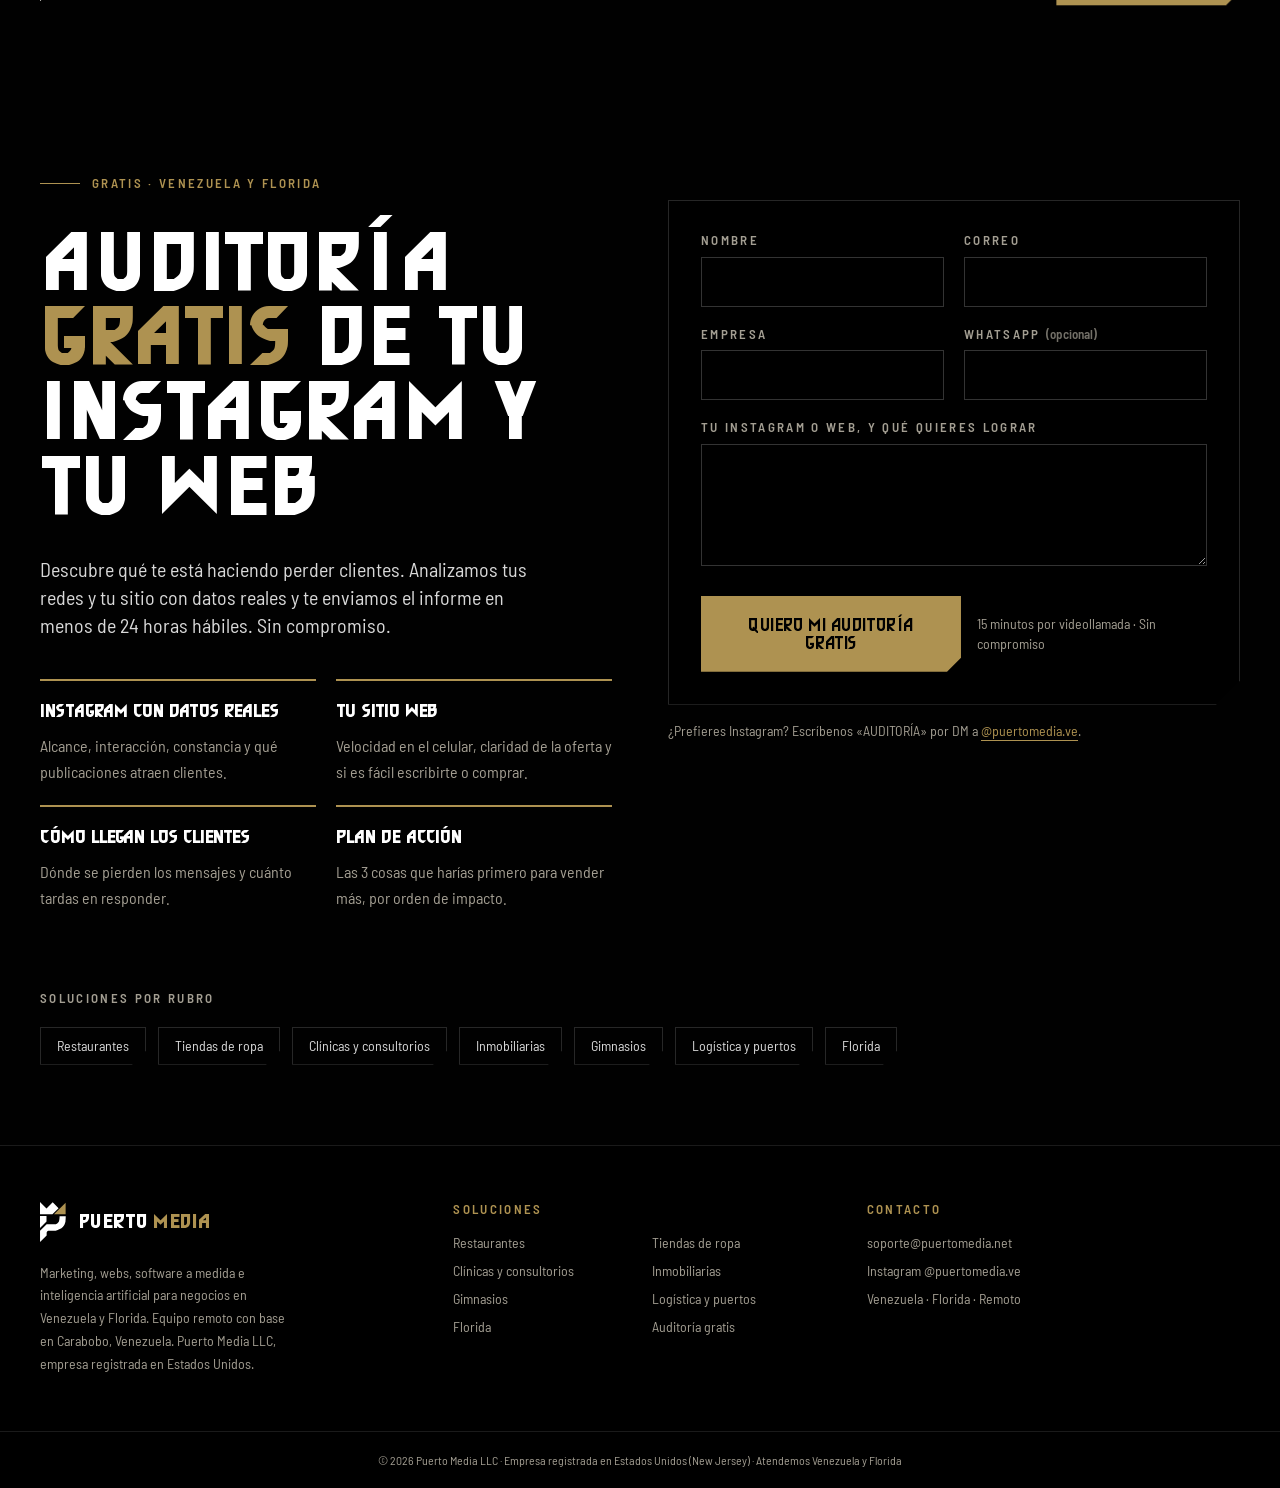
<file: auditoria-gratis.html>
<!DOCTYPE html><html lang="es" class="__variable_6464b4 __variable_646f82"><head><meta charSet="utf-8"/><meta name="viewport" content="width=device-width, initial-scale=1"/><link rel="stylesheet" href="/_next/static/css/9e6f9d543da9b643.css" data-precedence="next"/><link rel="preload" as="script" fetchPriority="low" href="/_next/static/chunks/webpack-4fb14edb6df5c29e.js"/><script src="/_next/static/chunks/fd9d1056-65122057374fba7a.js" async=""></script><script src="/_next/static/chunks/117-618d8b8178db00cb.js" async=""></script><script src="/_next/static/chunks/main-app-49653ea3ec436f0a.js" async=""></script><script src="/_next/static/chunks/984-7e069589a602b373.js" async=""></script><script src="/_next/static/chunks/126-fae71ecef480f720.js" async=""></script><script src="/_next/static/chunks/app/auditoria-gratis/page-22dc4eab40b48369.js" async=""></script><script src="/_next/static/chunks/app/layout-3b99c4ddadb105d5.js" async=""></script><meta name="theme-color" content="#010101"/><meta name="color-scheme" content="dark"/><title>Auditoría gratis de Instagram y página web | Puerto Media</title><meta name="description" content="Recibe un diagnóstico con datos reales de tu Instagram y tu sitio web: qué te está haciendo perder clientes y qué arreglar primero. Gratis y sin compromiso."/><meta name="application-name" content="Puerto Media"/><meta name="robots" content="index, follow"/><link rel="canonical" href="https://puertomedia.net/auditoria-gratis"/><meta property="og:title" content="Auditoría gratis de Instagram y página web | Puerto Media"/><meta property="og:description" content="Recibe un diagnóstico con datos reales de tu Instagram y tu sitio web: qué te está haciendo perder clientes y qué arreglar primero. Gratis y sin compromiso."/><meta property="og:url" content="https://puertomedia.net/auditoria-gratis"/><meta property="og:image" content="https://puertomedia.net/og.png"/><meta name="twitter:card" content="summary_large_image"/><meta name="twitter:title" content="Puerto Media | Agencia de marketing, webs e IA en Venezuela y Florida"/><meta name="twitter:description" content="Agencia digital: marketing que vende, webs y apps con IA y software a medida para negocios en Venezuela y Florida. Auditoría gratis de tu Instagram y tu web."/><meta name="twitter:image" content="https://puertomedia.net/og.png"/><link rel="icon" href="/icon.svg?6d8036f9a37c12a5" type="image/svg+xml" sizes="any"/><script src="/_next/static/chunks/polyfills-42372ed130431b0a.js" noModule=""></script></head><body class="font-sans text-white antialiased"><header class="fixed left-0 right-0 top-0 z-50" style="transform:translateY(-100px)"><div class="absolute inset-0 border-b border-steel bg-black/80 backdrop-blur-xl" style="opacity:0"></div><div class="relative mx-auto max-w-[1600px] px-5 md:px-10"><div class="flex h-16 items-center justify-between md:h-20"><a href="/" class="group flex items-center gap-3" aria-label="Puerto Media, ir al inicio"><svg viewBox="0 0 434.736 675.198" xmlns="http://www.w3.org/2000/svg" focusable="false" aria-hidden="true" class="h-9 w-auto text-paper transition-transform duration-300 ease-king group-hover:-translate-y-0.5"><path fill="currentColor" d="M0 437.151V238.174H109.951V327.863ZM0 207.614V0L109.951 109.952L214.59 5.313L313.212 103.935L209.534 207.614ZM330.812 239.888H434.736C434.736 239.888 434.736 305.692 430.273 327.519C421.507 370.391 404.614 403.465 376.108 431.97C344.339 463.74 262.565 486.684 262.565 486.684H140.162C140.162 486.684 129.432 490.33 122.367 497.135C116.342 502.939 111 515.845 112.242 514.604V563.65L0.693 675.198V486.684L112.242 375.135H269.895C269.895 375.135 309.317 349.284 319.12 327.519C331.631 299.744 330.812 239.888 330.812 239.888Z"></path><path fill="var(--pm-gold)" d="M236.053 207.614L432.446 11.221V207.614Z"></path></svg><span class="hidden font-display text-lg font-black leading-none tracking-wide sm:block">Puerto <span class="text-gold">Media</span></span></a><nav aria-label="Principal" class="hidden items-center gap-8 md:flex"><a href="/#inicio" class="group relative text-sm font-medium uppercase tracking-[0.14em] text-ash transition-colors duration-300 hover:text-paper">Inicio<span class="absolute -bottom-1 left-0 h-px w-0 bg-gold transition-all duration-300 group-hover:w-full"></span></a><a href="/#quienes-somos" class="group relative text-sm font-medium uppercase tracking-[0.14em] text-ash transition-colors duration-300 hover:text-paper">Nosotros<span class="absolute -bottom-1 left-0 h-px w-0 bg-gold transition-all duration-300 group-hover:w-full"></span></a><a href="/#servicios" class="group relative text-sm font-medium uppercase tracking-[0.14em] text-ash transition-colors duration-300 hover:text-paper">Servicios<span class="absolute -bottom-1 left-0 h-px w-0 bg-gold transition-all duration-300 group-hover:w-full"></span></a><a href="/#contacto" class="group relative text-sm font-medium uppercase tracking-[0.14em] text-ash transition-colors duration-300 hover:text-paper">Contacto<span class="absolute -bottom-1 left-0 h-px w-0 bg-gold transition-all duration-300 group-hover:w-full"></span></a><a class="group relative inline-flex items-center gap-3 whitespace-nowrap font-display tracking-wide transition-[background-color,color,box-shadow,transform] duration-300 ease-king active:translate-y-px px-5 py-3 text-sm cut-br bg-gold text-ink hover:bg-gold-hi" href="/auditoria-gratis"><span>Auditoría gratis</span><svg aria-hidden="true" viewBox="0 0 16 16" class="size-4 shrink-0 transition-transform duration-300 ease-king group-hover:-translate-y-0.5 group-hover:translate-x-0.5"><path d="M3 13 13 3M6 3h7v7" fill="none" stroke="currentColor" stroke-width="2.25" stroke-linecap="square"></path></svg></a></nav><button type="button" class="flex h-11 w-11 items-center justify-center text-paper md:hidden" aria-label="Abrir menú" aria-expanded="false" aria-controls="menu-movil"><svg xmlns="http://www.w3.org/2000/svg" width="24" height="24" viewBox="0 0 24 24" fill="none" stroke="currentColor" stroke-width="2" stroke-linecap="round" stroke-linejoin="round" class="lucide lucide-menu h-6 w-6"><line x1="4" x2="20" y1="12" y2="12"></line><line x1="4" x2="20" y1="6" y2="6"></line><line x1="4" x2="20" y1="18" y2="18"></line></svg></button></div></div></header><div id="menu-movil" class="fixed inset-0 z-40 flex flex-col justify-center gap-6 bg-black px-8 md:hidden" aria-hidden="true" style="opacity:0;pointer-events:none"><svg viewBox="0 0 434.736 675.198" xmlns="http://www.w3.org/2000/svg" focusable="false" aria-hidden="true" class="pointer-events-none absolute -bottom-10 -right-16 h-[70%] w-auto text-paper opacity-[0.05]"><path fill="currentColor" d="M0 437.151V238.174H109.951V327.863ZM0 207.614V0L109.951 109.952L214.59 5.313L313.212 103.935L209.534 207.614ZM330.812 239.888H434.736C434.736 239.888 434.736 305.692 430.273 327.519C421.507 370.391 404.614 403.465 376.108 431.97C344.339 463.74 262.565 486.684 262.565 486.684H140.162C140.162 486.684 129.432 490.33 122.367 497.135C116.342 502.939 111 515.845 112.242 514.604V563.65L0.693 675.198V486.684L112.242 375.135H269.895C269.895 375.135 309.317 349.284 319.12 327.519C331.631 299.744 330.812 239.888 330.812 239.888Z"></path><path fill="currentColor" d="M236.053 207.614L432.446 11.221V207.614Z"></path></svg><a href="/#inicio" tabindex="-1" class="font-display text-5xl font-black leading-none" style="opacity:0;transform:translateY(20px)">Inicio</a><a href="/#quienes-somos" tabindex="-1" class="font-display text-5xl font-black leading-none" style="opacity:0;transform:translateY(20px)">Nosotros</a><a href="/#servicios" tabindex="-1" class="font-display text-5xl font-black leading-none" style="opacity:0;transform:translateY(20px)">Servicios</a><a href="/#contacto" tabindex="-1" class="font-display text-5xl font-black leading-none" style="opacity:0;transform:translateY(20px)">Contacto</a><div class="mt-6"><a class="group relative inline-flex items-center gap-3 whitespace-nowrap font-display tracking-wide transition-[background-color,color,box-shadow,transform] duration-300 ease-king active:translate-y-px px-7 py-5 text-lg md:px-9 md:py-6 md:text-xl cut-br bg-gold text-ink hover:bg-gold-hi" href="/auditoria-gratis" tabindex="-1"><span>Auditoría gratis</span><svg aria-hidden="true" viewBox="0 0 16 16" class="size-4 shrink-0 transition-transform duration-300 ease-king group-hover:-translate-y-0.5 group-hover:translate-x-0.5"><path d="M3 13 13 3M6 3h7v7" fill="none" stroke="currentColor" stroke-width="2.25" stroke-linecap="square"></path></svg></a></div></div><main class="bg-ink"><section class="mx-auto grid max-w-[1600px] gap-14 px-5 pb-20 pt-32 md:px-10 md:pt-44 lg:grid-cols-12"><div class="lg:col-span-6"><p class="flex items-center gap-3 text-eyebrow font-semibold uppercase text-gold"><span aria-hidden="true" class="h-px w-10 bg-gold"></span>Gratis · Venezuela y Florida</p><h1 class="mt-8 font-display text-giga font-black">Auditoría <span class="text-gold">gratis</span> de tu Instagram y tu web</h1><p class="mt-8 max-w-[52ch] text-lg leading-relaxed text-white/85 md:text-xl">Descubre qué te está haciendo perder clientes. Analizamos tus redes y tu sitio con datos reales y te enviamos el informe en menos de 24 horas hábiles. Sin compromiso.</p><ul class="mt-10 grid gap-5 sm:grid-cols-2"><li class="border-t-2 border-gold pt-4"><p class="font-display text-lg font-black">Instagram con datos reales</p><p class="mt-2 leading-relaxed text-ash">Alcance, interacción, constancia y qué publicaciones atraen clientes.</p></li><li class="border-t-2 border-gold pt-4"><p class="font-display text-lg font-black">Tu sitio web</p><p class="mt-2 leading-relaxed text-ash">Velocidad en el celular, claridad de la oferta y si es fácil escribirte o comprar.</p></li><li class="border-t-2 border-gold pt-4"><p class="font-display text-lg font-black">Cómo llegan los clientes</p><p class="mt-2 leading-relaxed text-ash">Dónde se pierden los mensajes y cuánto tardas en responder.</p></li><li class="border-t-2 border-gold pt-4"><p class="font-display text-lg font-black">Plan de acción</p><p class="mt-2 leading-relaxed text-ash">Las 3 cosas que harías primero para vender más, por orden de impacto.</p></li></ul></div><div class="lg:col-span-6 lg:pt-6"><form name="contacto" data-netlify="true" data-netlify-honeypot="bot-field" class="cut-card border border-white/15 bg-black/85 p-6 text-left md:p-8" method="POST"><input type="hidden" name="form-name" value="contacto"/><p class="hidden"><label>No llenar: <input tabindex="-1" autoComplete="off" name="bot-field"/></label></p><div class="grid gap-5 md:grid-cols-2"><div><label for="cf-nombre" class="mb-2 block text-eyebrow font-semibold uppercase text-ash">Nombre</label><input id="cf-nombre" type="text" required="" autoComplete="name" class="w-full border border-white/20 bg-black/85 px-4 py-3 text-base text-white placeholder:text-ash/70 transition-colors duration-300 focus:border-gold focus:outline-none" name="nombre"/></div><div><label for="cf-email" class="mb-2 block text-eyebrow font-semibold uppercase text-ash">Correo</label><input id="cf-email" type="email" required="" autoComplete="email" class="w-full border border-white/20 bg-black/85 px-4 py-3 text-base text-white placeholder:text-ash/70 transition-colors duration-300 focus:border-gold focus:outline-none" name="email"/></div><div><label for="cf-empresa" class="mb-2 block text-eyebrow font-semibold uppercase text-ash">Empresa</label><input id="cf-empresa" type="text" autoComplete="organization" class="w-full border border-white/20 bg-black/85 px-4 py-3 text-base text-white placeholder:text-ash/70 transition-colors duration-300 focus:border-gold focus:outline-none" name="empresa"/></div><div><label for="cf-telefono" class="mb-2 block text-eyebrow font-semibold uppercase text-ash">WhatsApp <span class="normal-case tracking-normal text-ash/70">(opcional)</span></label><input id="cf-telefono" type="tel" autoComplete="tel" class="w-full border border-white/20 bg-black/85 px-4 py-3 text-base text-white placeholder:text-ash/70 transition-colors duration-300 focus:border-gold focus:outline-none" name="telefono"/></div><div class="md:col-span-2"><label for="cf-mensaje" class="mb-2 block text-eyebrow font-semibold uppercase text-ash">Tu Instagram o web, y qué quieres lograr</label><textarea id="cf-mensaje" name="mensaje" rows="4" required="" class="w-full border border-white/20 bg-black/85 px-4 py-3 text-base text-white placeholder:text-ash/70 transition-colors duration-300 focus:border-gold focus:outline-none resize-y"></textarea></div></div><div class="mt-6 flex flex-col items-start gap-4 sm:flex-row sm:items-center sm:justify-between"><button type="submit" class="cut-br inline-flex items-center gap-3 bg-gold px-7 py-5 font-display text-lg leading-none tracking-wide text-ink transition-colors duration-300 ease-king hover:bg-gold-hi disabled:opacity-60">Quiero mi auditoría gratis</button><p class="text-sm text-ash">15 minutos por videollamada · Sin compromiso</p></div></form><p class="mt-4 text-sm text-ash">¿Prefieres Instagram? Escríbenos «AUDITORÍA» por DM a<!-- --> <a href="https://www.instagram.com/puertomedia.ve" class="text-gold underline underline-offset-4">@puertomedia.ve</a>.</p></div></section><section class="mx-auto max-w-[1600px] px-5 pb-20 md:px-10"><h2 class="text-eyebrow font-semibold uppercase text-ash">Soluciones por rubro</h2><ul class="mt-5 flex flex-wrap gap-3"><li><a href="/restaurantes" class="cut-br inline-block border border-white/15 px-4 py-2 text-sm text-white/85 transition-colors hover:border-gold hover:text-gold">Restaurantes</a></li><li><a href="/tiendas-de-ropa" class="cut-br inline-block border border-white/15 px-4 py-2 text-sm text-white/85 transition-colors hover:border-gold hover:text-gold">Tiendas de ropa</a></li><li><a href="/clinicas-y-consultorios" class="cut-br inline-block border border-white/15 px-4 py-2 text-sm text-white/85 transition-colors hover:border-gold hover:text-gold">Clínicas y consultorios</a></li><li><a href="/inmobiliarias" class="cut-br inline-block border border-white/15 px-4 py-2 text-sm text-white/85 transition-colors hover:border-gold hover:text-gold">Inmobiliarias</a></li><li><a href="/gimnasios" class="cut-br inline-block border border-white/15 px-4 py-2 text-sm text-white/85 transition-colors hover:border-gold hover:text-gold">Gimnasios</a></li><li><a href="/logistica-portuaria" class="cut-br inline-block border border-white/15 px-4 py-2 text-sm text-white/85 transition-colors hover:border-gold hover:text-gold">Logística y puertos</a></li><li><a href="/florida" class="cut-br inline-block border border-white/15 px-4 py-2 text-sm text-white/85 transition-colors hover:border-gold hover:text-gold">Florida</a></li></ul></section></main><footer class="relative border-t border-white/10 bg-black"><div class="mx-auto grid max-w-[1600px] gap-10 px-5 py-14 md:grid-cols-3 md:px-10"><div><a href="/" class="flex items-center gap-3" aria-label="Puerto Media, ir al inicio"><svg viewBox="0 0 434.736 675.198" xmlns="http://www.w3.org/2000/svg" focusable="false" aria-hidden="true" class="h-10 w-auto text-white"><path fill="currentColor" d="M0 437.151V238.174H109.951V327.863ZM0 207.614V0L109.951 109.952L214.59 5.313L313.212 103.935L209.534 207.614ZM330.812 239.888H434.736C434.736 239.888 434.736 305.692 430.273 327.519C421.507 370.391 404.614 403.465 376.108 431.97C344.339 463.74 262.565 486.684 262.565 486.684H140.162C140.162 486.684 129.432 490.33 122.367 497.135C116.342 502.939 111 515.845 112.242 514.604V563.65L0.693 675.198V486.684L112.242 375.135H269.895C269.895 375.135 309.317 349.284 319.12 327.519C331.631 299.744 330.812 239.888 330.812 239.888Z"></path><path fill="var(--pm-gold)" d="M236.053 207.614L432.446 11.221V207.614Z"></path></svg><span class="font-display text-xl font-black leading-none">Puerto <span class="text-gold">Media</span></span></a><p class="mt-5 max-w-[36ch] text-sm leading-relaxed text-ash">Marketing, webs, software a medida e inteligencia artificial para negocios en Venezuela y Florida. Equipo remoto con base en Carabobo, Venezuela. <!-- -->Puerto Media LLC<!-- -->, empresa registrada en Estados Unidos.</p></div><nav aria-label="Soluciones por rubro"><p class="text-eyebrow font-semibold uppercase text-gold">Soluciones</p><ul class="mt-4 grid grid-cols-2 gap-x-6 gap-y-2 text-sm text-ash"><li><a href="/restaurantes" class="transition-colors hover:text-gold">Restaurantes</a></li><li><a href="/tiendas-de-ropa" class="transition-colors hover:text-gold">Tiendas de ropa</a></li><li><a href="/clinicas-y-consultorios" class="transition-colors hover:text-gold">Clínicas y consultorios</a></li><li><a href="/inmobiliarias" class="transition-colors hover:text-gold">Inmobiliarias</a></li><li><a href="/gimnasios" class="transition-colors hover:text-gold">Gimnasios</a></li><li><a href="/logistica-portuaria" class="transition-colors hover:text-gold">Logística y puertos</a></li><li><a href="/florida" class="transition-colors hover:text-gold">Florida</a></li><li><a href="/auditoria-gratis" class="transition-colors hover:text-gold">Auditoría gratis</a></li></ul></nav><div class="text-sm text-ash"><p class="text-eyebrow font-semibold uppercase text-gold">Contacto</p><ul class="mt-4 space-y-2"><li><a href="mailto:soporte@puertomedia.net" class="transition-colors hover:text-gold">soporte@puertomedia.net</a></li><li><a href="https://www.instagram.com/puertomedia.ve?igsh=eXhpYmdsdHMzenBn" target="_blank" rel="noopener noreferrer" class="transition-colors hover:text-gold">Instagram @puertomedia.ve</a></li><li>Venezuela · Florida · Remoto</li></ul></div></div><div class="border-t border-white/10 px-5 py-5 text-center text-xs text-ash md:px-10">© <!-- -->2026<!-- --> <!-- -->Puerto Media LLC<!-- --> · <!-- -->Empresa registrada en Estados Unidos (New Jersey)<!-- --> · Atendemos Venezuela y Florida</div></footer><script type="application/ld+json">{"@context":"https://schema.org","@type":"Offer","name":"Auditoría gratis de Instagram y página web","description":"Recibe un diagnóstico con datos reales de tu Instagram y tu sitio web: qué te está haciendo perder clientes y qué arreglar primero. Gratis y sin compromiso.","url":"https://puertomedia.net/auditoria-gratis","price":"0","priceCurrency":"USD","seller":{"@id":"https://puertomedia.net/#empresa"},"areaServed":["Venezuela","Florida, Estados Unidos"]}</script><script type="application/ld+json">{"@context":"https://schema.org","@graph":[{"@type":"ProfessionalService","@id":"https://puertomedia.net/#empresa","name":"Puerto Media","legalName":"Puerto Media LLC","alternateName":"Puerto Media LLC","url":"https://puertomedia.net","logo":"https://puertomedia.net/icon.svg","image":"https://puertomedia.net/og.png","slogan":"Deja de publicar y empieza a dominar.","description":"Agencia digital: marketing que vende, webs y apps con IA y software a medida para negocios en Venezuela y Florida. Auditoría gratis de tu Instagram y tu web.","email":"soporte@puertomedia.net","areaServed":[{"@type":"Country","name":"Venezuela"},{"@type":"State","name":"Florida","containedInPlace":{"@type":"Country","name":"Estados Unidos"}},{"@type":"Place","name":"Latinoamérica"}],"address":{"@type":"PostalAddress","addressRegion":"Carabobo","addressCountry":"VE"},"priceRange":"$$","sameAs":["https://www.instagram.com/puertomedia.ve"],"knowsAbout":["Marketing digital","Desarrollo web","Aplicaciones móviles","Software a medida","Inteligencia artificial","Sistemas para logística portuaria","Visión por computadora"],"contactPoint":{"@type":"ContactPoint","contactType":"sales","email":"soporte@puertomedia.net","availableLanguage":["es","en"],"areaServed":["VE","US"]}},{"@type":"WebSite","@id":"https://puertomedia.net/#web","url":"https://puertomedia.net","name":"Puerto Media","inLanguage":"es","publisher":{"@id":"https://puertomedia.net/#empresa"}}]}</script><script src="/_next/static/chunks/webpack-4fb14edb6df5c29e.js" async=""></script><script>(self.__next_f=self.__next_f||[]).push([0]);self.__next_f.push([2,null])</script><script>self.__next_f.push([1,"1:HL[\"/_next/static/css/9e6f9d543da9b643.css\",\"style\"]\n"])</script><script>self.__next_f.push([1,"2:I[2846,[],\"\"]\n4:I[7501,[\"984\",\"static/chunks/984-7e069589a602b373.js\",\"126\",\"static/chunks/126-fae71ecef480f720.js\",\"678\",\"static/chunks/app/auditoria-gratis/page-22dc4eab40b48369.js\"],\"default\"]\n5:I[6676,[\"984\",\"static/chunks/984-7e069589a602b373.js\",\"126\",\"static/chunks/126-fae71ecef480f720.js\",\"678\",\"static/chunks/app/auditoria-gratis/page-22dc4eab40b48369.js\"],\"ContactForm\"]\n6:I[4707,[],\"\"]\n7:I[6423,[],\"\"]\n9:I[8003,[\"185\",\"static/chunks/app/layout-3b99c4ddadb105d5.js\"],\"\"]\nb:I[1060,[],\"\"]\n8:T5ab,{\"@context\":\"https://schema.org\",\"@graph\":[{\"@type\":\"ProfessionalService\",\"@id\":\"https://puertomedia.net/#empresa\",\"name\":\"Puerto Media\",\"legalName\":\"Puerto Media LLC\",\"alternateName\":\"Puerto Media LLC\",\"url\":\"https://puertomedia.net\",\"logo\":\"https://puertomedia.net/icon.svg\",\"image\":\"https://puertomedia.net/og.png\",\"slogan\":\"Deja de publicar y empieza a dominar.\",\"description\":\"Agencia digital: marketing que vende, webs y apps con IA y software a medida para negocios en Venezuela y Florida. Auditoría gratis de tu Instagram y tu web.\",\"email\":\"soporte@puertomedia.net\",\"areaServed\":[{\"@type\":\"Country\",\"name\":\"Venezuela\"},{\"@type\":\"State\",\"name\":\"Florida\",\"containedInPlace\":{\"@type\":\"Country\",\"name\":\"Estados Unidos\"}},{\"@type\":\"Place\",\"name\":\"Latinoamérica\"}],\"address\":{\"@type\":\"PostalAddress\",\"addressRegion\":\"Carabobo\",\"addressCountry\":\"VE\"},\"priceRange\":\"$$\",\"sameAs\":[\"https://www.instagram.com/puertomedia.ve\"],\"knowsAbout\":[\"Marketing digital\",\"Desarrollo web\",\"Aplicaciones móviles\",\"Software a medida\",\"Inteligencia artificial\",\"Sistemas para logística portuaria\",\"Visión por computadora\"],\"contactPoint\":{\"@type\":\"ContactPoint\",\"contactType\":\"sales\",\"email\":\"soporte@puertomedia.net\",\"availableLanguage\":[\"es\",\"en\"],\"areaServed\":[\"VE\",\"US\"]}},{\"@type\":\"WebSite\",\"@id\":\"https://puertomedia.net/#web\",\"url\":\"https://puertomedia.net\",\"name\":\"Puerto Media\",\"inLanguage\":\"es\",\"publisher\":{\"@id\":\"https://puertomedia.net/#empresa\"}}]}c:[]\n"])</script><script>self.__next_f.push([1,"0:[\"$\",\"$L2\",null,{\"buildId\":\"kIAJoP-olmf5p34AmEIhp\",\"assetPrefix\":\"\",\"urlParts\":[\"\",\"auditoria-gratis\"],\"initialTree\":[\"\",{\"children\":[\"auditoria-gratis\",{\"children\":[\"__PAGE__\",{}]}]},\"$undefined\",\"$undefined\",true],\"initialSeedData\":[\"\",{\"children\":[\"auditoria-gratis\",{\"children\":[\"__PAGE__\",{},[[\"$L3\",[[\"$\",\"$L4\",null,{}],[\"$\",\"main\",null,{\"className\":\"bg-ink\",\"children\":[[\"$\",\"section\",null,{\"className\":\"mx-auto grid max-w-[1600px] gap-14 px-5 pb-20 pt-32 md:px-10 md:pt-44 lg:grid-cols-12\",\"children\":[[\"$\",\"div\",null,{\"className\":\"lg:col-span-6\",\"children\":[[\"$\",\"p\",null,{\"className\":\"flex items-center gap-3 text-eyebrow font-semibold uppercase text-gold\",\"children\":[[\"$\",\"span\",null,{\"aria-hidden\":\"true\",\"className\":\"h-px w-10 bg-gold\"}],\"Gratis · Venezuela y Florida\"]}],[\"$\",\"h1\",null,{\"className\":\"mt-8 font-display text-giga font-black\",\"children\":[\"Auditoría \",[\"$\",\"span\",null,{\"className\":\"text-gold\",\"children\":\"gratis\"}],\" de tu Instagram y tu web\"]}],[\"$\",\"p\",null,{\"className\":\"mt-8 max-w-[52ch] text-lg leading-relaxed text-white/85 md:text-xl\",\"children\":\"Descubre qué te está haciendo perder clientes. Analizamos tus redes y tu sitio con datos reales y te enviamos el informe en menos de 24 horas hábiles. Sin compromiso.\"}],[\"$\",\"ul\",null,{\"className\":\"mt-10 grid gap-5 sm:grid-cols-2\",\"children\":[[\"$\",\"li\",\"Instagram con datos reales\",{\"className\":\"border-t-2 border-gold pt-4\",\"children\":[[\"$\",\"p\",null,{\"className\":\"font-display text-lg font-black\",\"children\":\"Instagram con datos reales\"}],[\"$\",\"p\",null,{\"className\":\"mt-2 leading-relaxed text-ash\",\"children\":\"Alcance, interacción, constancia y qué publicaciones atraen clientes.\"}]]}],[\"$\",\"li\",\"Tu sitio web\",{\"className\":\"border-t-2 border-gold pt-4\",\"children\":[[\"$\",\"p\",null,{\"className\":\"font-display text-lg font-black\",\"children\":\"Tu sitio web\"}],[\"$\",\"p\",null,{\"className\":\"mt-2 leading-relaxed text-ash\",\"children\":\"Velocidad en el celular, claridad de la oferta y si es fácil escribirte o comprar.\"}]]}],[\"$\",\"li\",\"Cómo llegan los clientes\",{\"className\":\"border-t-2 border-gold pt-4\",\"children\":[[\"$\",\"p\",null,{\"className\":\"font-display text-lg font-black\",\"children\":\"Cómo llegan los clientes\"}],[\"$\",\"p\",null,{\"className\":\"mt-2 leading-relaxed text-ash\",\"children\":\"Dónde se pierden los mensajes y cuánto tardas en responder.\"}]]}],[\"$\",\"li\",\"Plan de acción\",{\"className\":\"border-t-2 border-gold pt-4\",\"children\":[[\"$\",\"p\",null,{\"className\":\"font-display text-lg font-black\",\"children\":\"Plan de acción\"}],[\"$\",\"p\",null,{\"className\":\"mt-2 leading-relaxed text-ash\",\"children\":\"Las 3 cosas que harías primero para vender más, por orden de impacto.\"}]]}]]}]]}],[\"$\",\"div\",null,{\"className\":\"lg:col-span-6 lg:pt-6\",\"children\":[[\"$\",\"$L5\",null,{\"origen\":\"auditoria-gratis\",\"cta\":\"Quiero mi auditoría gratis\",\"pregunta\":\"Tu Instagram o web, y qué quieres lograr\"}],[\"$\",\"p\",null,{\"className\":\"mt-4 text-sm text-ash\",\"children\":[\"¿Prefieres Instagram? Escríbenos «AUDITORÍA» por DM a\",\" \",[\"$\",\"a\",null,{\"href\":\"https://www.instagram.com/puertomedia.ve\",\"className\":\"text-gold underline underline-offset-4\",\"children\":\"@puertomedia.ve\"}],\".\"]}]]}]]}],[\"$\",\"section\",null,{\"className\":\"mx-auto max-w-[1600px] px-5 pb-20 md:px-10\",\"children\":[[\"$\",\"h2\",null,{\"className\":\"text-eyebrow font-semibold uppercase text-ash\",\"children\":\"Soluciones por rubro\"}],[\"$\",\"ul\",null,{\"className\":\"mt-5 flex flex-wrap gap-3\",\"children\":[[\"$\",\"li\",\"restaurantes\",{\"children\":[\"$\",\"a\",null,{\"href\":\"/restaurantes\",\"className\":\"cut-br inline-block border border-white/15 px-4 py-2 text-sm text-white/85 transition-colors hover:border-gold hover:text-gold\",\"children\":\"Restaurantes\"}]}],[\"$\",\"li\",\"tiendas-de-ropa\",{\"children\":[\"$\",\"a\",null,{\"href\":\"/tiendas-de-ropa\",\"className\":\"cut-br inline-block border border-white/15 px-4 py-2 text-sm text-white/85 transition-colors hover:border-gold hover:text-gold\",\"children\":\"Tiendas de ropa\"}]}],[\"$\",\"li\",\"clinicas-y-consultorios\",{\"children\":[\"$\",\"a\",null,{\"href\":\"/clinicas-y-consultorios\",\"className\":\"cut-br inline-block border border-white/15 px-4 py-2 text-sm text-white/85 transition-colors hover:border-gold hover:text-gold\",\"children\":\"Clínicas y consultorios\"}]}],[\"$\",\"li\",\"inmobiliarias\",{\"children\":[\"$\",\"a\",null,{\"href\":\"/inmobiliarias\",\"className\":\"cut-br inline-block border border-white/15 px-4 py-2 text-sm text-white/85 transition-colors hover:border-gold hover:text-gold\",\"children\":\"Inmobiliarias\"}]}],[\"$\",\"li\",\"gimnasios\",{\"children\":[\"$\",\"a\",null,{\"href\":\"/gimnasios\",\"className\":\"cut-br inline-block border border-white/15 px-4 py-2 text-sm text-white/85 transition-colors hover:border-gold hover:text-gold\",\"children\":\"Gimnasios\"}]}],[\"$\",\"li\",\"logistica-portuaria\",{\"children\":[\"$\",\"a\",null,{\"href\":\"/logistica-portuaria\",\"className\":\"cut-br inline-block border border-white/15 px-4 py-2 text-sm text-white/85 transition-colors hover:border-gold hover:text-gold\",\"children\":\"Logística y puertos\"}]}],[\"$\",\"li\",\"florida\",{\"children\":[\"$\",\"a\",null,{\"href\":\"/florida\",\"className\":\"cut-br inline-block border border-white/15 px-4 py-2 text-sm text-white/85 transition-colors hover:border-gold hover:text-gold\",\"children\":\"Florida\"}]}]]}]]}]]}],[\"$\",\"footer\",null,{\"className\":\"relative border-t border-white/10 bg-black\",\"children\":[[\"$\",\"div\",null,{\"className\":\"mx-auto grid max-w-[1600px] gap-10 px-5 py-14 md:grid-cols-3 md:px-10\",\"children\":[[\"$\",\"div\",null,{\"children\":[[\"$\",\"a\",null,{\"href\":\"/\",\"className\":\"flex items-center gap-3\",\"aria-label\":\"Puerto Media, ir al inicio\",\"children\":[[\"$\",\"svg\",null,{\"viewBox\":\"0 0 434.736 675.198\",\"xmlns\":\"http://www.w3.org/2000/svg\",\"role\":\"$undefined\",\"aria-label\":\"$undefined\",\"focusable\":\"false\",\"aria-hidden\":\"true\",\"className\":\"h-10 w-auto text-white\",\"children\":[[\"$\",\"path\",null,{\"fill\":\"currentColor\",\"d\":\"M0 437.151V238.174H109.951V327.863ZM0 207.614V0L109.951 109.952L214.59 5.313L313.212 103.935L209.534 207.614ZM330.812 239.888H434.736C434.736 239.888 434.736 305.692 430.273 327.519C421.507 370.391 404.614 403.465 376.108 431.97C344.339 463.74 262.565 486.684 262.565 486.684H140.162C140.162 486.684 129.432 490.33 122.367 497.135C116.342 502.939 111 515.845 112.242 514.604V563.65L0.693 675.198V486.684L112.242 375.135H269.895C269.895 375.135 309.317 349.284 319.12 327.519C331.631 299.744 330.812 239.888 330.812 239.888Z\"}],[\"$\",\"path\",null,{\"fill\":\"var(--pm-gold)\",\"d\":\"M236.053 207.614L432.446 11.221V207.614Z\"}]]}],[\"$\",\"span\",null,{\"className\":\"font-display text-xl font-black leading-none\",\"children\":[\"Puerto \",[\"$\",\"span\",null,{\"className\":\"text-gold\",\"children\":\"Media\"}]]}]]}],[\"$\",\"p\",null,{\"className\":\"mt-5 max-w-[36ch] text-sm leading-relaxed text-ash\",\"children\":[\"Marketing, webs, software a medida e inteligencia artificial para negocios en Venezuela y Florida. Equipo remoto con base en Carabobo, Venezuela. \",\"Puerto Media LLC\",\", empresa registrada en Estados Unidos.\"]}]]}],[\"$\",\"nav\",null,{\"aria-label\":\"Soluciones por rubro\",\"children\":[[\"$\",\"p\",null,{\"className\":\"text-eyebrow font-semibold uppercase text-gold\",\"children\":\"Soluciones\"}],[\"$\",\"ul\",null,{\"className\":\"mt-4 grid grid-cols-2 gap-x-6 gap-y-2 text-sm text-ash\",\"children\":[[[\"$\",\"li\",\"restaurantes\",{\"children\":[\"$\",\"a\",null,{\"href\":\"/restaurantes\",\"className\":\"transition-colors hover:text-gold\",\"children\":\"Restaurantes\"}]}],[\"$\",\"li\",\"tiendas-de-ropa\",{\"children\":[\"$\",\"a\",null,{\"href\":\"/tiendas-de-ropa\",\"className\":\"transition-colors hover:text-gold\",\"children\":\"Tiendas de ropa\"}]}],[\"$\",\"li\",\"clinicas-y-consultorios\",{\"children\":[\"$\",\"a\",null,{\"href\":\"/clinicas-y-consultorios\",\"className\":\"transition-colors hover:text-gold\",\"children\":\"Clínicas y consultorios\"}]}],[\"$\",\"li\",\"inmobiliarias\",{\"children\":[\"$\",\"a\",null,{\"href\":\"/inmobiliarias\",\"className\":\"transition-colors hover:text-gold\",\"children\":\"Inmobiliarias\"}]}],[\"$\",\"li\",\"gimnasios\",{\"children\":[\"$\",\"a\",null,{\"href\":\"/gimnasios\",\"className\":\"transition-colors hover:text-gold\",\"children\":\"Gimnasios\"}]}],[\"$\",\"li\",\"logistica-portuaria\",{\"children\":[\"$\",\"a\",null,{\"href\":\"/logistica-portuaria\",\"className\":\"transition-colors hover:text-gold\",\"children\":\"Logística y puertos\"}]}],[\"$\",\"li\",\"florida\",{\"children\":[\"$\",\"a\",null,{\"href\":\"/florida\",\"className\":\"transition-colors hover:text-gold\",\"children\":\"Florida\"}]}]],[\"$\",\"li\",null,{\"children\":[\"$\",\"a\",null,{\"href\":\"/auditoria-gratis\",\"className\":\"transition-colors hover:text-gold\",\"children\":\"Auditoría gratis\"}]}]]}]]}],[\"$\",\"div\",null,{\"className\":\"text-sm text-ash\",\"children\":[[\"$\",\"p\",null,{\"className\":\"text-eyebrow font-semibold uppercase text-gold\",\"children\":\"Contacto\"}],[\"$\",\"ul\",null,{\"className\":\"mt-4 space-y-2\",\"children\":[[\"$\",\"li\",null,{\"children\":[\"$\",\"a\",null,{\"href\":\"mailto:soporte@puertomedia.net\",\"className\":\"transition-colors hover:text-gold\",\"children\":\"soporte@puertomedia.net\"}]}],[\"$\",\"li\",null,{\"children\":[\"$\",\"a\",null,{\"href\":\"https://www.instagram.com/puertomedia.ve?igsh=eXhpYmdsdHMzenBn\",\"target\":\"_blank\",\"rel\":\"noopener noreferrer\",\"className\":\"transition-colors hover:text-gold\",\"children\":\"Instagram @puertomedia.ve\"}]}],[\"$\",\"li\",null,{\"children\":\"Venezuela · Florida · Remoto\"}]]}]]}]]}],[\"$\",\"div\",null,{\"className\":\"border-t border-white/10 px-5 py-5 text-center text-xs text-ash md:px-10\",\"children\":[\"© \",2026,\" \",\"Puerto Media LLC\",\" · \",\"Empresa registrada en Estados Unidos (New Jersey)\",\" · Atendemos Venezuela y Florida\"]}]]}],[\"$\",\"script\",null,{\"type\":\"application/ld+json\",\"dangerouslySetInnerHTML\":{\"__html\":\"{\\\"@context\\\":\\\"https://schema.org\\\",\\\"@type\\\":\\\"Offer\\\",\\\"name\\\":\\\"Auditoría gratis de Instagram y página web\\\",\\\"description\\\":\\\"Recibe un diagnóstico con datos reales de tu Instagram y tu sitio web: qué te está haciendo perder clientes y qué arreglar primero. Gratis y sin compromiso.\\\",\\\"url\\\":\\\"https://puertomedia.net/auditoria-gratis\\\",\\\"price\\\":\\\"0\\\",\\\"priceCurrency\\\":\\\"USD\\\",\\\"seller\\\":{\\\"@id\\\":\\\"https://puertomedia.net/#empresa\\\"},\\\"areaServed\\\":[\\\"Venezuela\\\",\\\"Florida, Estados Unidos\\\"]}\"}}]],null],null],null]},[null,[\"$\",\"$L6\",null,{\"parallelRouterKey\":\"children\",\"segmentPath\":[\"children\",\"auditoria-gratis\",\"children\"],\"error\":\"$undefined\",\"errorStyles\":\"$undefined\",\"errorScripts\":\"$undefined\",\"template\":[\"$\",\"$L7\",null,{}],\"templateStyles\":\"$undefined\",\"templateScripts\":\"$undefined\",\"notFound\":\"$undefined\",\"notFoundStyles\":\"$undefined\"}]],null]},[[[[\"$\",\"link\",\"0\",{\"rel\":\"stylesheet\",\"href\":\"/_next/static/css/9e6f9d543da9b643.css\",\"precedence\":\"next\",\"crossOrigin\":\"$undefined\"}]],[\"$\",\"html\",null,{\"lang\":\"es\",\"className\":\"__variable_6464b4 __variable_646f82\",\"children\":[\"$\",\"body\",null,{\"className\":\"font-sans text-white antialiased\",\"children\":[[\"$\",\"$L6\",null,{\"parallelRouterKey\":\"children\",\"segmentPath\":[\"children\"],\"error\":\"$undefined\",\"errorStyles\":\"$undefined\",\"errorScripts\":\"$undefined\",\"template\":[\"$\",\"$L7\",null,{}],\"templateStyles\":\"$undefined\",\"templateScripts\":\"$undefined\",\"notFound\":[[\"$\",\"title\",null,{\"children\":\"404: This page could not be found.\"}],[\"$\",\"div\",null,{\"style\":{\"fontFamily\":\"system-ui,\\\"Segoe UI\\\",Roboto,Helvetica,Arial,sans-serif,\\\"Apple Color Emoji\\\",\\\"Segoe UI Emoji\\\"\",\"height\":\"100vh\",\"textAlign\":\"center\",\"display\":\"flex\",\"flexDirection\":\"column\",\"alignItems\":\"center\",\"justifyContent\":\"center\"},\"children\":[\"$\",\"div\",null,{\"children\":[[\"$\",\"style\",null,{\"dangerouslySetInnerHTML\":{\"__html\":\"body{color:#000;background:#fff;margin:0}.next-error-h1{border-right:1px solid rgba(0,0,0,.3)}@media (prefers-color-scheme:dark){body{color:#fff;background:#000}.next-error-h1{border-right:1px solid rgba(255,255,255,.3)}}\"}}],[\"$\",\"h1\",null,{\"className\":\"next-error-h1\",\"style\":{\"display\":\"inline-block\",\"margin\":\"0 20px 0 0\",\"padding\":\"0 23px 0 0\",\"fontSize\":24,\"fontWeight\":500,\"verticalAlign\":\"top\",\"lineHeight\":\"49px\"},\"children\":\"404\"}],[\"$\",\"div\",null,{\"style\":{\"display\":\"inline-block\"},\"children\":[\"$\",\"h2\",null,{\"style\":{\"fontSize\":14,\"fontWeight\":400,\"lineHeight\":\"49px\",\"margin\":0},\"children\":\"This page could not be found.\"}]}]]}]}]],\"notFoundStyles\":[]}],[\"$\",\"script\",null,{\"type\":\"application/ld+json\",\"dangerouslySetInnerHTML\":{\"__html\":\"$8\"}}],[\"\",\"\"],[\"$\",\"$L9\",null,{\"src\":\"/asistente/widget.js\",\"data-bot\":\"puerto-media\",\"strategy\":\"lazyOnload\"}]]}]}]],null],null],\"couldBeIntercepted\":false,\"initialHead\":[null,\"$La\"],\"globalErrorComponent\":\"$b\",\"missingSlots\":\"$Wc\"}]\n"])</script><script>self.__next_f.push([1,"a:[[\"$\",\"meta\",\"0\",{\"name\":\"viewport\",\"content\":\"width=device-width, initial-scale=1\"}],[\"$\",\"meta\",\"1\",{\"name\":\"theme-color\",\"content\":\"#010101\"}],[\"$\",\"meta\",\"2\",{\"name\":\"color-scheme\",\"content\":\"dark\"}],[\"$\",\"meta\",\"3\",{\"charSet\":\"utf-8\"}],[\"$\",\"title\",\"4\",{\"children\":\"Auditoría gratis de Instagram y página web | Puerto Media\"}],[\"$\",\"meta\",\"5\",{\"name\":\"description\",\"content\":\"Recibe un diagnóstico con datos reales de tu Instagram y tu sitio web: qué te está haciendo perder clientes y qué arreglar primero. Gratis y sin compromiso.\"}],[\"$\",\"meta\",\"6\",{\"name\":\"application-name\",\"content\":\"Puerto Media\"}],[\"$\",\"meta\",\"7\",{\"name\":\"robots\",\"content\":\"index, follow\"}],[\"$\",\"link\",\"8\",{\"rel\":\"canonical\",\"href\":\"https://puertomedia.net/auditoria-gratis\"}],[\"$\",\"meta\",\"9\",{\"property\":\"og:title\",\"content\":\"Auditoría gratis de Instagram y página web | Puerto Media\"}],[\"$\",\"meta\",\"10\",{\"property\":\"og:description\",\"content\":\"Recibe un diagnóstico con datos reales de tu Instagram y tu sitio web: qué te está haciendo perder clientes y qué arreglar primero. Gratis y sin compromiso.\"}],[\"$\",\"meta\",\"11\",{\"property\":\"og:url\",\"content\":\"https://puertomedia.net/auditoria-gratis\"}],[\"$\",\"meta\",\"12\",{\"property\":\"og:image\",\"content\":\"https://puertomedia.net/og.png\"}],[\"$\",\"meta\",\"13\",{\"name\":\"twitter:card\",\"content\":\"summary_large_image\"}],[\"$\",\"meta\",\"14\",{\"name\":\"twitter:title\",\"content\":\"Puerto Media | Agencia de marketing, webs e IA en Venezuela y Florida\"}],[\"$\",\"meta\",\"15\",{\"name\":\"twitter:description\",\"content\":\"Agencia digital: marketing que vende, webs y apps con IA y software a medida para negocios en Venezuela y Florida. Auditoría gratis de tu Instagram y tu web.\"}],[\"$\",\"meta\",\"16\",{\"name\":\"twitter:image\",\"content\":\"https://puertomedia.net/og.png\"}],[\"$\",\"link\",\"17\",{\"rel\":\"icon\",\"href\":\"/icon.svg?6d8036f9a37c12a5\",\"type\":\"image/svg+xml\",\"sizes\":\"any\"}]]\n3:null\n"])</script></body></html>
</file>
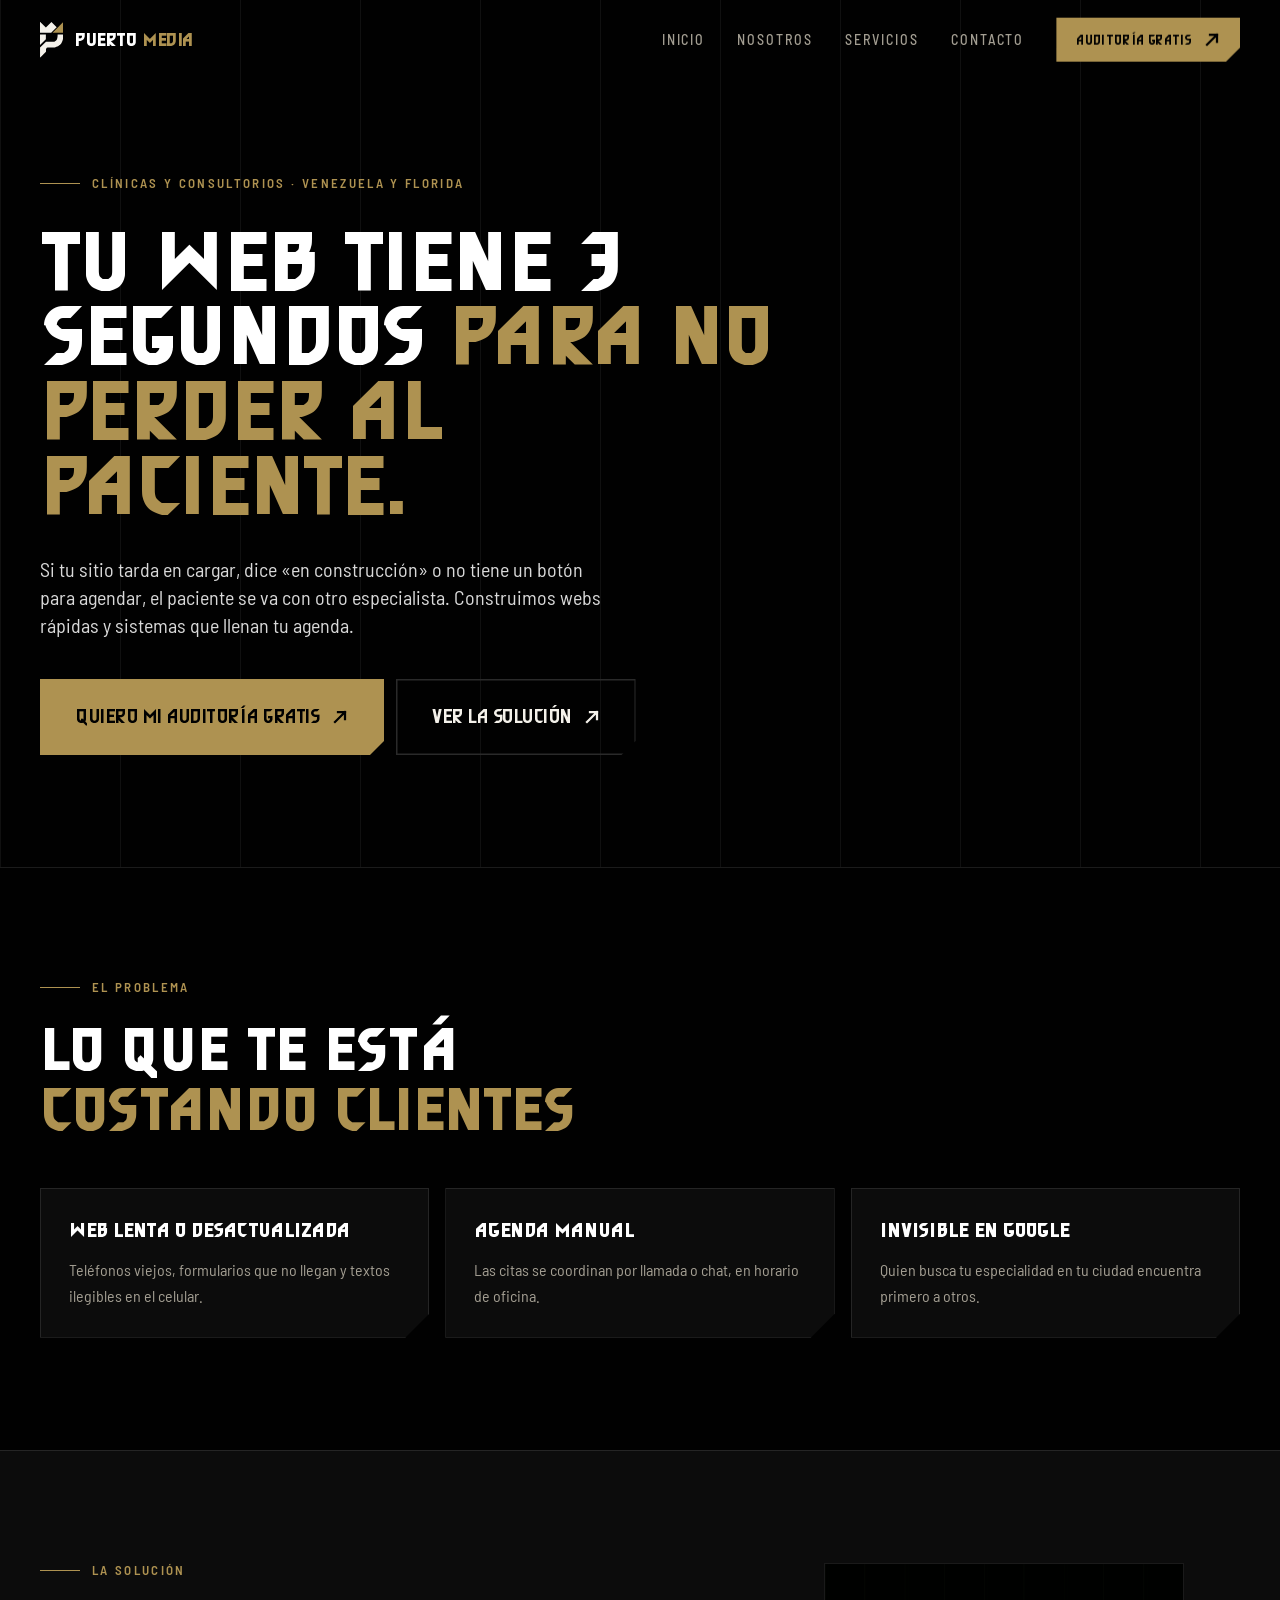
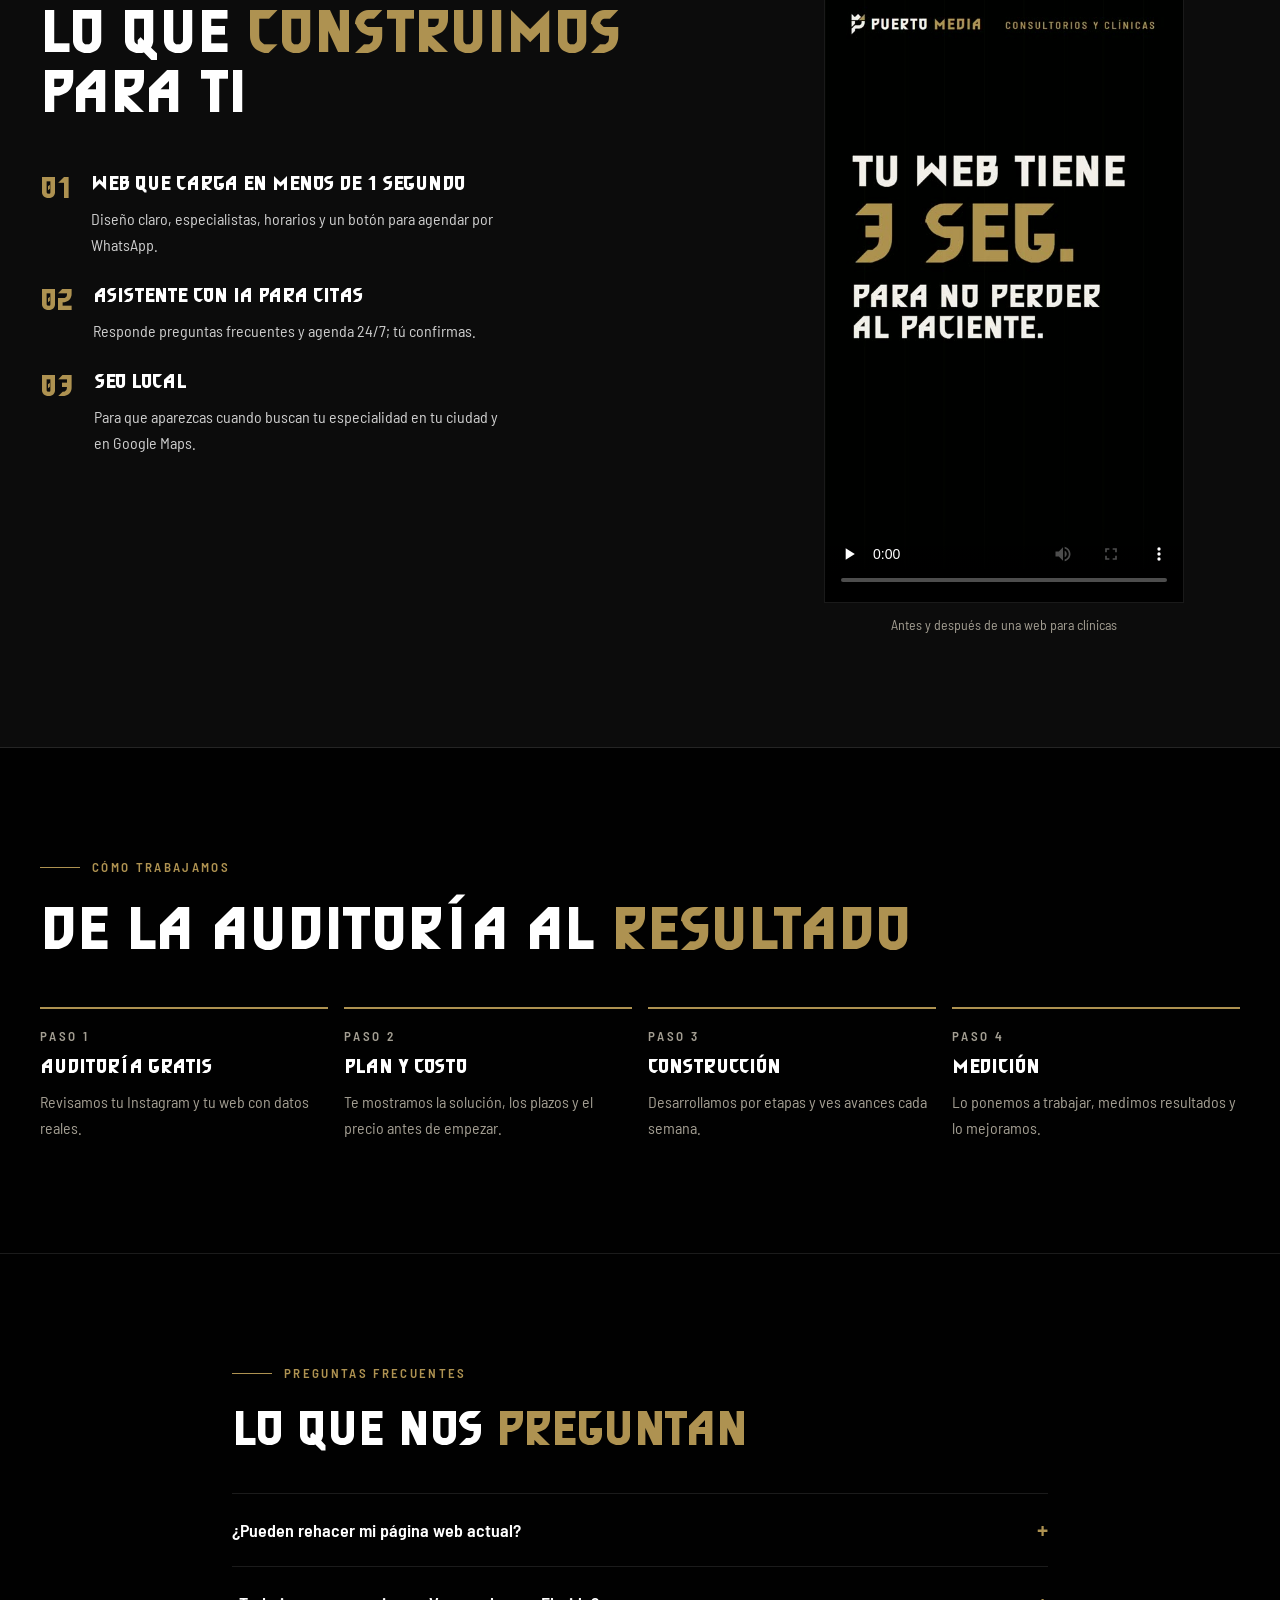
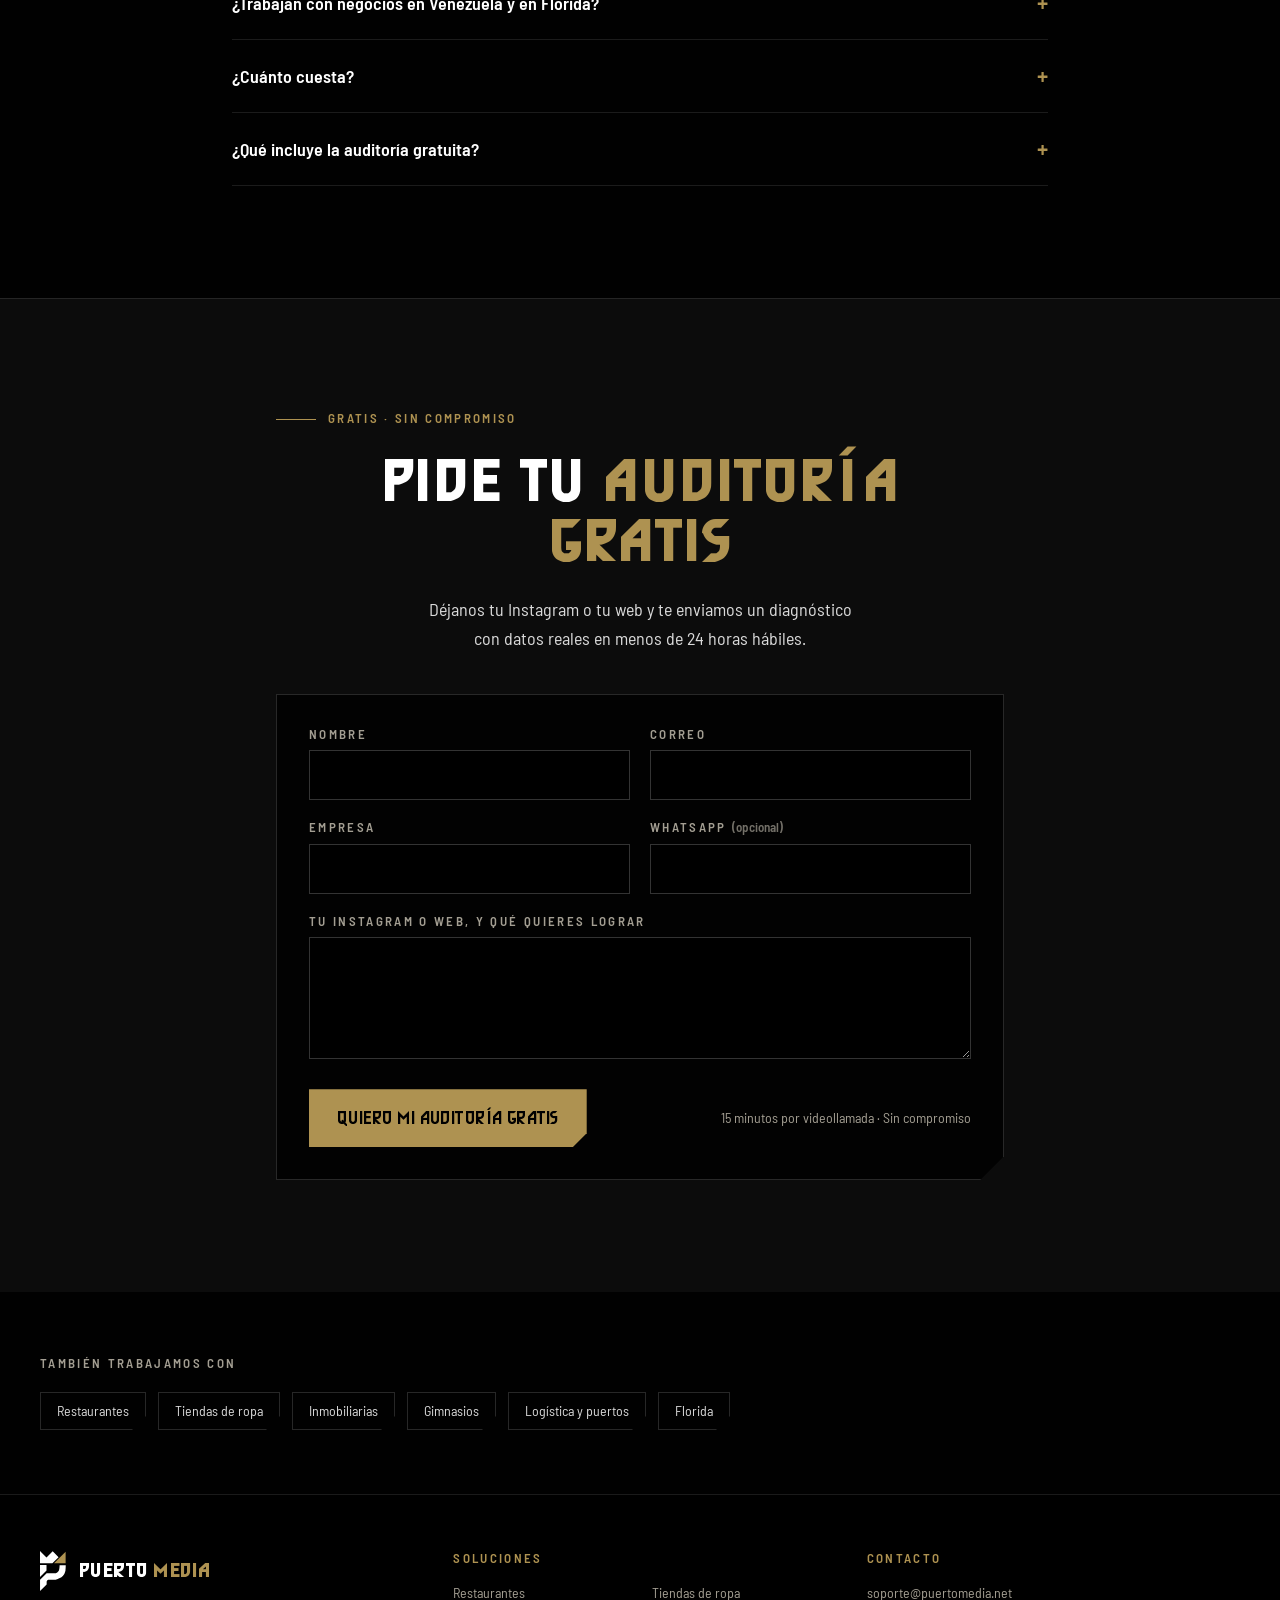
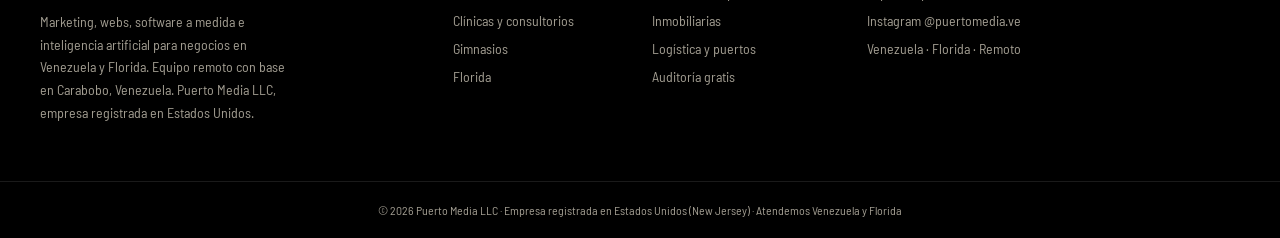
<file: clinicas-y-consultorios.html>
<!DOCTYPE html><html lang="es" class="__variable_6464b4 __variable_646f82"><head><meta charSet="utf-8"/><meta name="viewport" content="width=device-width, initial-scale=1"/><link rel="stylesheet" href="/_next/static/css/9e6f9d543da9b643.css" data-precedence="next"/><link rel="preload" as="script" fetchPriority="low" href="/_next/static/chunks/webpack-4fb14edb6df5c29e.js"/><script src="/_next/static/chunks/fd9d1056-65122057374fba7a.js" async=""></script><script src="/_next/static/chunks/117-618d8b8178db00cb.js" async=""></script><script src="/_next/static/chunks/main-app-49653ea3ec436f0a.js" async=""></script><script src="/_next/static/chunks/984-7e069589a602b373.js" async=""></script><script src="/_next/static/chunks/126-fae71ecef480f720.js" async=""></script><script src="/_next/static/chunks/app/%5Bslug%5D/page-b1a4e78e7df9f6e4.js" async=""></script><script src="/_next/static/chunks/app/layout-3b99c4ddadb105d5.js" async=""></script><meta name="theme-color" content="#010101"/><meta name="color-scheme" content="dark"/><title>Páginas web y citas automáticas para clínicas | Puerto Media</title><meta name="description" content="Webs rápidas que convierten visitas en citas por WhatsApp, más asistente con IA. Para clínicas y consultorios en Venezuela y Florida."/><meta name="application-name" content="Puerto Media"/><meta name="keywords" content="página web para consultorio médico,agendar citas WhatsApp,marketing médico Venezuela,diseño web clínicas Florida"/><meta name="robots" content="index, follow"/><link rel="canonical" href="https://puertomedia.net/clinicas-y-consultorios"/><meta property="og:title" content="Páginas web y citas automáticas para clínicas | Puerto Media"/><meta property="og:description" content="Webs rápidas que convierten visitas en citas por WhatsApp, más asistente con IA. Para clínicas y consultorios en Venezuela y Florida."/><meta property="og:url" content="https://puertomedia.net/clinicas-y-consultorios"/><meta property="og:image" content="https://puertomedia.net/og.png"/><meta name="twitter:card" content="summary_large_image"/><meta name="twitter:title" content="Puerto Media | Agencia de marketing, webs e IA en Venezuela y Florida"/><meta name="twitter:description" content="Agencia digital: marketing que vende, webs y apps con IA y software a medida para negocios en Venezuela y Florida. Auditoría gratis de tu Instagram y tu web."/><meta name="twitter:image" content="https://puertomedia.net/og.png"/><link rel="icon" href="/icon.svg?6d8036f9a37c12a5" type="image/svg+xml" sizes="any"/><script src="/_next/static/chunks/polyfills-42372ed130431b0a.js" noModule=""></script></head><body class="font-sans text-white antialiased"><header class="fixed left-0 right-0 top-0 z-50" style="transform:translateY(-100px)"><div class="absolute inset-0 border-b border-steel bg-black/80 backdrop-blur-xl" style="opacity:0"></div><div class="relative mx-auto max-w-[1600px] px-5 md:px-10"><div class="flex h-16 items-center justify-between md:h-20"><a href="/" class="group flex items-center gap-3" aria-label="Puerto Media, ir al inicio"><svg viewBox="0 0 434.736 675.198" xmlns="http://www.w3.org/2000/svg" focusable="false" aria-hidden="true" class="h-9 w-auto text-paper transition-transform duration-300 ease-king group-hover:-translate-y-0.5"><path fill="currentColor" d="M0 437.151V238.174H109.951V327.863ZM0 207.614V0L109.951 109.952L214.59 5.313L313.212 103.935L209.534 207.614ZM330.812 239.888H434.736C434.736 239.888 434.736 305.692 430.273 327.519C421.507 370.391 404.614 403.465 376.108 431.97C344.339 463.74 262.565 486.684 262.565 486.684H140.162C140.162 486.684 129.432 490.33 122.367 497.135C116.342 502.939 111 515.845 112.242 514.604V563.65L0.693 675.198V486.684L112.242 375.135H269.895C269.895 375.135 309.317 349.284 319.12 327.519C331.631 299.744 330.812 239.888 330.812 239.888Z"></path><path fill="var(--pm-gold)" d="M236.053 207.614L432.446 11.221V207.614Z"></path></svg><span class="hidden font-display text-lg font-black leading-none tracking-wide sm:block">Puerto <span class="text-gold">Media</span></span></a><nav aria-label="Principal" class="hidden items-center gap-8 md:flex"><a href="/#inicio" class="group relative text-sm font-medium uppercase tracking-[0.14em] text-ash transition-colors duration-300 hover:text-paper">Inicio<span class="absolute -bottom-1 left-0 h-px w-0 bg-gold transition-all duration-300 group-hover:w-full"></span></a><a href="/#quienes-somos" class="group relative text-sm font-medium uppercase tracking-[0.14em] text-ash transition-colors duration-300 hover:text-paper">Nosotros<span class="absolute -bottom-1 left-0 h-px w-0 bg-gold transition-all duration-300 group-hover:w-full"></span></a><a href="/#servicios" class="group relative text-sm font-medium uppercase tracking-[0.14em] text-ash transition-colors duration-300 hover:text-paper">Servicios<span class="absolute -bottom-1 left-0 h-px w-0 bg-gold transition-all duration-300 group-hover:w-full"></span></a><a href="/#contacto" class="group relative text-sm font-medium uppercase tracking-[0.14em] text-ash transition-colors duration-300 hover:text-paper">Contacto<span class="absolute -bottom-1 left-0 h-px w-0 bg-gold transition-all duration-300 group-hover:w-full"></span></a><a class="group relative inline-flex items-center gap-3 whitespace-nowrap font-display tracking-wide transition-[background-color,color,box-shadow,transform] duration-300 ease-king active:translate-y-px px-5 py-3 text-sm cut-br bg-gold text-ink hover:bg-gold-hi" href="/auditoria-gratis"><span>Auditoría gratis</span><svg aria-hidden="true" viewBox="0 0 16 16" class="size-4 shrink-0 transition-transform duration-300 ease-king group-hover:-translate-y-0.5 group-hover:translate-x-0.5"><path d="M3 13 13 3M6 3h7v7" fill="none" stroke="currentColor" stroke-width="2.25" stroke-linecap="square"></path></svg></a></nav><button type="button" class="flex h-11 w-11 items-center justify-center text-paper md:hidden" aria-label="Abrir menú" aria-expanded="false" aria-controls="menu-movil"><svg xmlns="http://www.w3.org/2000/svg" width="24" height="24" viewBox="0 0 24 24" fill="none" stroke="currentColor" stroke-width="2" stroke-linecap="round" stroke-linejoin="round" class="lucide lucide-menu h-6 w-6"><line x1="4" x2="20" y1="12" y2="12"></line><line x1="4" x2="20" y1="6" y2="6"></line><line x1="4" x2="20" y1="18" y2="18"></line></svg></button></div></div></header><div id="menu-movil" class="fixed inset-0 z-40 flex flex-col justify-center gap-6 bg-black px-8 md:hidden" aria-hidden="true" style="opacity:0;pointer-events:none"><svg viewBox="0 0 434.736 675.198" xmlns="http://www.w3.org/2000/svg" focusable="false" aria-hidden="true" class="pointer-events-none absolute -bottom-10 -right-16 h-[70%] w-auto text-paper opacity-[0.05]"><path fill="currentColor" d="M0 437.151V238.174H109.951V327.863ZM0 207.614V0L109.951 109.952L214.59 5.313L313.212 103.935L209.534 207.614ZM330.812 239.888H434.736C434.736 239.888 434.736 305.692 430.273 327.519C421.507 370.391 404.614 403.465 376.108 431.97C344.339 463.74 262.565 486.684 262.565 486.684H140.162C140.162 486.684 129.432 490.33 122.367 497.135C116.342 502.939 111 515.845 112.242 514.604V563.65L0.693 675.198V486.684L112.242 375.135H269.895C269.895 375.135 309.317 349.284 319.12 327.519C331.631 299.744 330.812 239.888 330.812 239.888Z"></path><path fill="currentColor" d="M236.053 207.614L432.446 11.221V207.614Z"></path></svg><a href="/#inicio" tabindex="-1" class="font-display text-5xl font-black leading-none" style="opacity:0;transform:translateY(20px)">Inicio</a><a href="/#quienes-somos" tabindex="-1" class="font-display text-5xl font-black leading-none" style="opacity:0;transform:translateY(20px)">Nosotros</a><a href="/#servicios" tabindex="-1" class="font-display text-5xl font-black leading-none" style="opacity:0;transform:translateY(20px)">Servicios</a><a href="/#contacto" tabindex="-1" class="font-display text-5xl font-black leading-none" style="opacity:0;transform:translateY(20px)">Contacto</a><div class="mt-6"><a class="group relative inline-flex items-center gap-3 whitespace-nowrap font-display tracking-wide transition-[background-color,color,box-shadow,transform] duration-300 ease-king active:translate-y-px px-7 py-5 text-lg md:px-9 md:py-6 md:text-xl cut-br bg-gold text-ink hover:bg-gold-hi" href="/auditoria-gratis" tabindex="-1"><span>Auditoría gratis</span><svg aria-hidden="true" viewBox="0 0 16 16" class="size-4 shrink-0 transition-transform duration-300 ease-king group-hover:-translate-y-0.5 group-hover:translate-x-0.5"><path d="M3 13 13 3M6 3h7v7" fill="none" stroke="currentColor" stroke-width="2.25" stroke-linecap="square"></path></svg></a></div></div><main class="relative bg-ink"><section class="relative overflow-hidden border-b border-white/10"><div aria-hidden="true" class="pointer-events-none absolute inset-0 opacity-[0.06] [background-image:repeating-linear-gradient(90deg,#fff_0_1px,transparent_1px_120px)]"></div><div class="relative mx-auto max-w-[1600px] px-5 pb-20 pt-32 md:px-10 md:pb-28 md:pt-44"><p class="flex items-center gap-3 text-eyebrow font-semibold uppercase text-gold"><span aria-hidden="true" class="h-px w-10 bg-gold"></span>Clínicas y consultorios · Venezuela y Florida</p><h1 class="mt-8 max-w-[16ch] font-display text-giga font-black">Tu web tiene 3 segundos<!-- --> <span class="text-gold">para no perder al paciente.</span></h1><p class="mt-8 max-w-[58ch] text-lg leading-relaxed text-white/85 md:text-xl">Si tu sitio tarda en cargar, dice «en construcción» o no tiene un botón para agendar, el paciente se va con otro especialista. Construimos webs rápidas y sistemas que llenan tu agenda.</p><div class="mt-10 flex flex-wrap gap-3"><a class="group relative inline-flex items-center gap-3 whitespace-nowrap font-display tracking-wide transition-[background-color,color,box-shadow,transform] duration-300 ease-king active:translate-y-px px-7 py-5 text-lg md:px-9 md:py-6 md:text-xl cut-br bg-gold text-ink hover:bg-gold-hi" href="#auditoria"><span>Quiero mi auditoría gratis</span><svg aria-hidden="true" viewBox="0 0 16 16" class="size-4 shrink-0 transition-transform duration-300 ease-king group-hover:-translate-y-0.5 group-hover:translate-x-0.5"><path d="M3 13 13 3M6 3h7v7" fill="none" stroke="currentColor" stroke-width="2.25" stroke-linecap="square"></path></svg></a><a class="group relative inline-flex items-center gap-3 whitespace-nowrap font-display tracking-wide transition-[background-color,color,box-shadow,transform] duration-300 ease-king active:translate-y-px px-7 py-5 text-lg md:px-9 md:py-6 md:text-xl cut-br text-paper shadow-[inset_0_0_0_1.5px_#2a2a2a] hover:text-gold hover:shadow-[inset_0_0_0_1.5px_#ae9251]" href="#solucion"><span>Ver la solución</span><svg aria-hidden="true" viewBox="0 0 16 16" class="size-4 shrink-0 transition-transform duration-300 ease-king group-hover:-translate-y-0.5 group-hover:translate-x-0.5"><path d="M3 13 13 3M6 3h7v7" fill="none" stroke="currentColor" stroke-width="2.25" stroke-linecap="square"></path></svg></a></div></div></section><section aria-labelledby="dolores-t" class="mx-auto max-w-[1600px] px-5 py-20 md:px-10 md:py-28"><p class="flex items-center gap-3 text-eyebrow font-semibold uppercase text-gold"><span aria-hidden="true" class="h-px w-10 bg-gold"></span>El problema</p><h2 id="dolores-t" class="mt-6 max-w-[20ch] font-display text-4xl font-black md:text-6xl">Lo que te está <span class="text-gold">costando clientes</span></h2><ul class="mt-12 grid gap-4 md:grid-cols-3"><li class="cut-card border border-white/10 bg-graphite p-7"><p class="font-display text-xl font-black text-white">Web lenta o desactualizada</p><p class="mt-3 leading-relaxed text-ash">Teléfonos viejos, formularios que no llegan y textos ilegibles en el celular.</p></li><li class="cut-card border border-white/10 bg-graphite p-7"><p class="font-display text-xl font-black text-white">Agenda manual</p><p class="mt-3 leading-relaxed text-ash">Las citas se coordinan por llamada o chat, en horario de oficina.</p></li><li class="cut-card border border-white/10 bg-graphite p-7"><p class="font-display text-xl font-black text-white">Invisible en Google</p><p class="mt-3 leading-relaxed text-ash">Quien busca tu especialidad en tu ciudad encuentra primero a otros.</p></li></ul></section><section id="solucion" aria-labelledby="sol-t" class="border-y border-white/10 bg-graphite"><div class="mx-auto grid max-w-[1600px] gap-12 px-5 py-20 md:px-10 md:py-28 lg:grid-cols-12"><div class="lg:col-span-7"><p class="flex items-center gap-3 text-eyebrow font-semibold uppercase text-gold"><span aria-hidden="true" class="h-px w-10 bg-gold"></span>La solución</p><h2 id="sol-t" class="mt-6 max-w-[20ch] font-display text-4xl font-black md:text-6xl">Lo que <span class="text-gold">construimos</span> para ti</h2><ol class="mt-12 grid gap-6 "><li class="flex gap-5"><span class="font-display text-3xl font-black text-gold">0<!-- -->1</span><div><p class="font-display text-xl font-black">Web que carga en menos de 1 segundo</p><p class="mt-2 max-w-[52ch] leading-relaxed text-white/80">Diseño claro, especialistas, horarios y un botón para agendar por WhatsApp.</p></div></li><li class="flex gap-5"><span class="font-display text-3xl font-black text-gold">0<!-- -->2</span><div><p class="font-display text-xl font-black">Asistente con IA para citas</p><p class="mt-2 max-w-[52ch] leading-relaxed text-white/80">Responde preguntas frecuentes y agenda 24/7; tú confirmas.</p></div></li><li class="flex gap-5"><span class="font-display text-3xl font-black text-gold">0<!-- -->3</span><div><p class="font-display text-xl font-black">SEO local</p><p class="mt-2 max-w-[52ch] leading-relaxed text-white/80">Para que aparezcas cuando buscan tu especialidad en tu ciudad y en Google Maps.</p></div></li></ol></div><figure class="lg:col-span-5"><video class="mx-auto aspect-[9/16] w-full max-w-[360px] border border-white/10 bg-black" src="/videos/reel-03-web-3-segundos.mp4" poster="/videos/reel-03-web-3-segundos.jpg" controls="" playsInline="" preload="none" aria-label="Antes y después de una web para clínicas"></video><figcaption class="mt-3 text-center text-sm text-ash">Antes y después de una web para clínicas</figcaption></figure></div></section><section aria-labelledby="proc-t" class="mx-auto max-w-[1600px] px-5 py-20 md:px-10 md:py-28"><p class="flex items-center gap-3 text-eyebrow font-semibold uppercase text-gold"><span aria-hidden="true" class="h-px w-10 bg-gold"></span>Cómo trabajamos</p><h2 id="proc-t" class="mt-6 font-display text-4xl font-black md:text-6xl">De la auditoría al <span class="text-gold">resultado</span></h2><ol class="mt-12 grid gap-4 sm:grid-cols-2 lg:grid-cols-4"><li class="border-t-2 border-gold pt-5"><p class="text-eyebrow font-semibold uppercase text-ash">Paso <!-- -->1</p><p class="mt-2 font-display text-xl font-black">Auditoría gratis</p><p class="mt-2 leading-relaxed text-ash">Revisamos tu Instagram y tu web con datos reales.</p></li><li class="border-t-2 border-gold pt-5"><p class="text-eyebrow font-semibold uppercase text-ash">Paso <!-- -->2</p><p class="mt-2 font-display text-xl font-black">Plan y costo</p><p class="mt-2 leading-relaxed text-ash">Te mostramos la solución, los plazos y el precio antes de empezar.</p></li><li class="border-t-2 border-gold pt-5"><p class="text-eyebrow font-semibold uppercase text-ash">Paso <!-- -->3</p><p class="mt-2 font-display text-xl font-black">Construcción</p><p class="mt-2 leading-relaxed text-ash">Desarrollamos por etapas y ves avances cada semana.</p></li><li class="border-t-2 border-gold pt-5"><p class="text-eyebrow font-semibold uppercase text-ash">Paso <!-- -->4</p><p class="mt-2 font-display text-xl font-black">Medición</p><p class="mt-2 leading-relaxed text-ash">Lo ponemos a trabajar, medimos resultados y lo mejoramos.</p></li></ol></section><section aria-labelledby="faq-t" class="border-t border-white/10"><div class="mx-auto max-w-4xl px-5 py-20 md:px-10 md:py-28"><p class="flex items-center gap-3 text-eyebrow font-semibold uppercase text-gold"><span aria-hidden="true" class="h-px w-10 bg-gold"></span>Preguntas frecuentes</p><h2 id="faq-t" class="mt-6 font-display text-4xl font-black md:text-5xl">Lo que nos <span class="text-gold">preguntan</span></h2><div class="mt-10 divide-y divide-white/10 border-y border-white/10"><details class="group py-5"><summary class="flex cursor-pointer list-none items-center justify-between gap-6 text-lg font-semibold">¿Pueden rehacer mi página web actual?<span aria-hidden="true" class="text-2xl text-gold transition-transform group-open:rotate-45">+</span></summary><p class="mt-3 leading-relaxed text-white/80">Sí. Revisamos tu sitio actual en la auditoría gratuita y te proponemos una versión rápida, clara y pensada para agendar citas.</p></details><details class="group py-5"><summary class="flex cursor-pointer list-none items-center justify-between gap-6 text-lg font-semibold">¿Trabajan con negocios en Venezuela y en Florida?<span aria-hidden="true" class="text-2xl text-gold transition-transform group-open:rotate-45">+</span></summary><p class="mt-3 leading-relaxed text-white/80">Sí. Somos un equipo remoto con base en Carabobo, Venezuela, y atendemos negocios en Venezuela, en Florida y en el resto de Estados Unidos y Latinoamérica. Las reuniones son por videollamada y ves avances cada semana.</p></details><details class="group py-5"><summary class="flex cursor-pointer list-none items-center justify-between gap-6 text-lg font-semibold">¿Cuánto cuesta?<span aria-hidden="true" class="text-2xl text-gold transition-transform group-open:rotate-45">+</span></summary><p class="mt-3 leading-relaxed text-white/80">Depende de lo que tu negocio necesite. Primero hacemos un diagnóstico gratuito y una sesión de 15 minutos; después te mostramos la solución, los plazos y el costo exacto antes de empezar. Sin compromiso.</p></details><details class="group py-5"><summary class="flex cursor-pointer list-none items-center justify-between gap-6 text-lg font-semibold">¿Qué incluye la auditoría gratuita?<span aria-hidden="true" class="text-2xl text-gold transition-transform group-open:rotate-45">+</span></summary><p class="mt-3 leading-relaxed text-white/80">Revisamos tu Instagram y tu sitio web con datos reales (alcance, interacción, velocidad y cómo llegan los clientes a escribirte) y te entregamos un informe con lo que estás perdiendo y qué haríamos primero.</p></details></div></div></section><section id="auditoria" aria-labelledby="aud-t" class="border-t border-white/10 bg-graphite"><div class="mx-auto max-w-3xl px-5 py-20 text-center md:py-28"><p class="flex items-center gap-3 text-eyebrow font-semibold uppercase text-gold"><span aria-hidden="true" class="h-px w-10 bg-gold"></span>Gratis · Sin compromiso</p><h2 id="aud-t" class="mx-auto mt-6 max-w-[16ch] font-display text-4xl font-black md:text-6xl">Pide tu <span class="text-gold">auditoría gratis</span></h2><p class="mx-auto mt-6 max-w-[50ch] text-lg leading-relaxed text-white/85">Déjanos tu Instagram o tu web y te enviamos un diagnóstico con datos reales en menos de 24 horas hábiles.</p><div class="mt-10"><form name="contacto" data-netlify="true" data-netlify-honeypot="bot-field" class="cut-card border border-white/15 bg-black/85 p-6 text-left md:p-8" method="POST"><input type="hidden" name="form-name" value="contacto"/><p class="hidden"><label>No llenar: <input tabindex="-1" autoComplete="off" name="bot-field"/></label></p><div class="grid gap-5 md:grid-cols-2"><div><label for="cf-nombre" class="mb-2 block text-eyebrow font-semibold uppercase text-ash">Nombre</label><input id="cf-nombre" type="text" required="" autoComplete="name" class="w-full border border-white/20 bg-black/85 px-4 py-3 text-base text-white placeholder:text-ash/70 transition-colors duration-300 focus:border-gold focus:outline-none" name="nombre"/></div><div><label for="cf-email" class="mb-2 block text-eyebrow font-semibold uppercase text-ash">Correo</label><input id="cf-email" type="email" required="" autoComplete="email" class="w-full border border-white/20 bg-black/85 px-4 py-3 text-base text-white placeholder:text-ash/70 transition-colors duration-300 focus:border-gold focus:outline-none" name="email"/></div><div><label for="cf-empresa" class="mb-2 block text-eyebrow font-semibold uppercase text-ash">Empresa</label><input id="cf-empresa" type="text" autoComplete="organization" class="w-full border border-white/20 bg-black/85 px-4 py-3 text-base text-white placeholder:text-ash/70 transition-colors duration-300 focus:border-gold focus:outline-none" name="empresa"/></div><div><label for="cf-telefono" class="mb-2 block text-eyebrow font-semibold uppercase text-ash">WhatsApp <span class="normal-case tracking-normal text-ash/70">(opcional)</span></label><input id="cf-telefono" type="tel" autoComplete="tel" class="w-full border border-white/20 bg-black/85 px-4 py-3 text-base text-white placeholder:text-ash/70 transition-colors duration-300 focus:border-gold focus:outline-none" name="telefono"/></div><div class="md:col-span-2"><label for="cf-mensaje" class="mb-2 block text-eyebrow font-semibold uppercase text-ash">Tu Instagram o web, y qué quieres lograr</label><textarea id="cf-mensaje" name="mensaje" rows="4" required="" class="w-full border border-white/20 bg-black/85 px-4 py-3 text-base text-white placeholder:text-ash/70 transition-colors duration-300 focus:border-gold focus:outline-none resize-y"></textarea></div></div><div class="mt-6 flex flex-col items-start gap-4 sm:flex-row sm:items-center sm:justify-between"><button type="submit" class="cut-br inline-flex items-center gap-3 bg-gold px-7 py-5 font-display text-lg leading-none tracking-wide text-ink transition-colors duration-300 ease-king hover:bg-gold-hi disabled:opacity-60">Quiero mi auditoría gratis</button><p class="text-sm text-ash">15 minutos por videollamada · Sin compromiso</p></div></form></div></div></section><section aria-labelledby="otros-t" class="mx-auto max-w-[1600px] px-5 py-16 md:px-10"><h2 id="otros-t" class="text-eyebrow font-semibold uppercase text-ash">También trabajamos con</h2><ul class="mt-5 flex flex-wrap gap-3"><li><a href="/restaurantes" class="cut-br inline-block border border-white/15 px-4 py-2 text-sm text-white/85 transition-colors hover:border-gold hover:text-gold">Restaurantes</a></li><li><a href="/tiendas-de-ropa" class="cut-br inline-block border border-white/15 px-4 py-2 text-sm text-white/85 transition-colors hover:border-gold hover:text-gold">Tiendas de ropa</a></li><li><a href="/inmobiliarias" class="cut-br inline-block border border-white/15 px-4 py-2 text-sm text-white/85 transition-colors hover:border-gold hover:text-gold">Inmobiliarias</a></li><li><a href="/gimnasios" class="cut-br inline-block border border-white/15 px-4 py-2 text-sm text-white/85 transition-colors hover:border-gold hover:text-gold">Gimnasios</a></li><li><a href="/logistica-portuaria" class="cut-br inline-block border border-white/15 px-4 py-2 text-sm text-white/85 transition-colors hover:border-gold hover:text-gold">Logística y puertos</a></li><li><a href="/florida" class="cut-br inline-block border border-white/15 px-4 py-2 text-sm text-white/85 transition-colors hover:border-gold hover:text-gold">Florida</a></li></ul></section></main><footer class="relative border-t border-white/10 bg-black"><div class="mx-auto grid max-w-[1600px] gap-10 px-5 py-14 md:grid-cols-3 md:px-10"><div><a href="/" class="flex items-center gap-3" aria-label="Puerto Media, ir al inicio"><svg viewBox="0 0 434.736 675.198" xmlns="http://www.w3.org/2000/svg" focusable="false" aria-hidden="true" class="h-10 w-auto text-white"><path fill="currentColor" d="M0 437.151V238.174H109.951V327.863ZM0 207.614V0L109.951 109.952L214.59 5.313L313.212 103.935L209.534 207.614ZM330.812 239.888H434.736C434.736 239.888 434.736 305.692 430.273 327.519C421.507 370.391 404.614 403.465 376.108 431.97C344.339 463.74 262.565 486.684 262.565 486.684H140.162C140.162 486.684 129.432 490.33 122.367 497.135C116.342 502.939 111 515.845 112.242 514.604V563.65L0.693 675.198V486.684L112.242 375.135H269.895C269.895 375.135 309.317 349.284 319.12 327.519C331.631 299.744 330.812 239.888 330.812 239.888Z"></path><path fill="var(--pm-gold)" d="M236.053 207.614L432.446 11.221V207.614Z"></path></svg><span class="font-display text-xl font-black leading-none">Puerto <span class="text-gold">Media</span></span></a><p class="mt-5 max-w-[36ch] text-sm leading-relaxed text-ash">Marketing, webs, software a medida e inteligencia artificial para negocios en Venezuela y Florida. Equipo remoto con base en Carabobo, Venezuela. <!-- -->Puerto Media LLC<!-- -->, empresa registrada en Estados Unidos.</p></div><nav aria-label="Soluciones por rubro"><p class="text-eyebrow font-semibold uppercase text-gold">Soluciones</p><ul class="mt-4 grid grid-cols-2 gap-x-6 gap-y-2 text-sm text-ash"><li><a href="/restaurantes" class="transition-colors hover:text-gold">Restaurantes</a></li><li><a href="/tiendas-de-ropa" class="transition-colors hover:text-gold">Tiendas de ropa</a></li><li><a href="/clinicas-y-consultorios" class="transition-colors hover:text-gold">Clínicas y consultorios</a></li><li><a href="/inmobiliarias" class="transition-colors hover:text-gold">Inmobiliarias</a></li><li><a href="/gimnasios" class="transition-colors hover:text-gold">Gimnasios</a></li><li><a href="/logistica-portuaria" class="transition-colors hover:text-gold">Logística y puertos</a></li><li><a href="/florida" class="transition-colors hover:text-gold">Florida</a></li><li><a href="/auditoria-gratis" class="transition-colors hover:text-gold">Auditoría gratis</a></li></ul></nav><div class="text-sm text-ash"><p class="text-eyebrow font-semibold uppercase text-gold">Contacto</p><ul class="mt-4 space-y-2"><li><a href="mailto:soporte@puertomedia.net" class="transition-colors hover:text-gold">soporte@puertomedia.net</a></li><li><a href="https://www.instagram.com/puertomedia.ve?igsh=eXhpYmdsdHMzenBn" target="_blank" rel="noopener noreferrer" class="transition-colors hover:text-gold">Instagram @puertomedia.ve</a></li><li>Venezuela · Florida · Remoto</li></ul></div></div><div class="border-t border-white/10 px-5 py-5 text-center text-xs text-ash md:px-10">© <!-- -->2026<!-- --> <!-- -->Puerto Media LLC<!-- --> · <!-- -->Empresa registrada en Estados Unidos (New Jersey)<!-- --> · Atendemos Venezuela y Florida</div></footer><script type="application/ld+json">{"@context":"https://schema.org","@graph":[{"@type":"Service","@id":"https://puertomedia.net/clinicas-y-consultorios#servicio","name":"Diseño web y agenda con IA para clínicas y consultorios","description":"Webs rápidas que convierten visitas en citas por WhatsApp, más asistente con IA. Para clínicas y consultorios en Venezuela y Florida.","url":"https://puertomedia.net/clinicas-y-consultorios","provider":{"@id":"https://puertomedia.net/#empresa"},"areaServed":[{"@type":"Country","name":"Venezuela"},{"@type":"State","name":"Florida","containedInPlace":{"@type":"Country","name":"Estados Unidos"}}],"availableLanguage":["es","en"],"keywords":"página web para consultorio médico, agendar citas WhatsApp, marketing médico Venezuela, diseño web clínicas Florida"},{"@type":"FAQPage","mainEntity":[{"@type":"Question","name":"¿Pueden rehacer mi página web actual?","acceptedAnswer":{"@type":"Answer","text":"Sí. Revisamos tu sitio actual en la auditoría gratuita y te proponemos una versión rápida, clara y pensada para agendar citas."}},{"@type":"Question","name":"¿Trabajan con negocios en Venezuela y en Florida?","acceptedAnswer":{"@type":"Answer","text":"Sí. Somos un equipo remoto con base en Carabobo, Venezuela, y atendemos negocios en Venezuela, en Florida y en el resto de Estados Unidos y Latinoamérica. Las reuniones son por videollamada y ves avances cada semana."}},{"@type":"Question","name":"¿Cuánto cuesta?","acceptedAnswer":{"@type":"Answer","text":"Depende de lo que tu negocio necesite. Primero hacemos un diagnóstico gratuito y una sesión de 15 minutos; después te mostramos la solución, los plazos y el costo exacto antes de empezar. Sin compromiso."}},{"@type":"Question","name":"¿Qué incluye la auditoría gratuita?","acceptedAnswer":{"@type":"Answer","text":"Revisamos tu Instagram y tu sitio web con datos reales (alcance, interacción, velocidad y cómo llegan los clientes a escribirte) y te entregamos un informe con lo que estás perdiendo y qué haríamos primero."}}]},{"@type":"BreadcrumbList","itemListElement":[{"@type":"ListItem","position":1,"name":"Inicio","item":"https://puertomedia.net"},{"@type":"ListItem","position":2,"name":"Clínicas y consultorios","item":"https://puertomedia.net/clinicas-y-consultorios"}]}]}</script><script type="application/ld+json">{"@context":"https://schema.org","@graph":[{"@type":"ProfessionalService","@id":"https://puertomedia.net/#empresa","name":"Puerto Media","legalName":"Puerto Media LLC","alternateName":"Puerto Media LLC","url":"https://puertomedia.net","logo":"https://puertomedia.net/icon.svg","image":"https://puertomedia.net/og.png","slogan":"Deja de publicar y empieza a dominar.","description":"Agencia digital: marketing que vende, webs y apps con IA y software a medida para negocios en Venezuela y Florida. Auditoría gratis de tu Instagram y tu web.","email":"soporte@puertomedia.net","areaServed":[{"@type":"Country","name":"Venezuela"},{"@type":"State","name":"Florida","containedInPlace":{"@type":"Country","name":"Estados Unidos"}},{"@type":"Place","name":"Latinoamérica"}],"address":{"@type":"PostalAddress","addressRegion":"Carabobo","addressCountry":"VE"},"priceRange":"$$","sameAs":["https://www.instagram.com/puertomedia.ve"],"knowsAbout":["Marketing digital","Desarrollo web","Aplicaciones móviles","Software a medida","Inteligencia artificial","Sistemas para logística portuaria","Visión por computadora"],"contactPoint":{"@type":"ContactPoint","contactType":"sales","email":"soporte@puertomedia.net","availableLanguage":["es","en"],"areaServed":["VE","US"]}},{"@type":"WebSite","@id":"https://puertomedia.net/#web","url":"https://puertomedia.net","name":"Puerto Media","inLanguage":"es","publisher":{"@id":"https://puertomedia.net/#empresa"}}]}</script><script src="/_next/static/chunks/webpack-4fb14edb6df5c29e.js" async=""></script><script>(self.__next_f=self.__next_f||[]).push([0]);self.__next_f.push([2,null])</script><script>self.__next_f.push([1,"1:HL[\"/_next/static/css/9e6f9d543da9b643.css\",\"style\"]\n"])</script><script>self.__next_f.push([1,"2:I[2846,[],\"\"]\n4:I[7501,[\"984\",\"static/chunks/984-7e069589a602b373.js\",\"126\",\"static/chunks/126-fae71ecef480f720.js\",\"42\",\"static/chunks/app/%5Bslug%5D/page-b1a4e78e7df9f6e4.js\"],\"default\"]\n5:I[6676,[\"984\",\"static/chunks/984-7e069589a602b373.js\",\"126\",\"static/chunks/126-fae71ecef480f720.js\",\"42\",\"static/chunks/app/%5Bslug%5D/page-b1a4e78e7df9f6e4.js\"],\"ContactForm\"]\n7:I[4707,[],\"\"]\n9:I[6423,[],\"\"]\nb:I[8003,[\"185\",\"static/chunks/app/layout-3b99c4ddadb105d5.js\"],\"\"]\nd:I[1060,[],\"\"]\n6:T8ed,"])</script><script>self.__next_f.push([1,"{\"@context\":\"https://schema.org\",\"@graph\":[{\"@type\":\"Service\",\"@id\":\"https://puertomedia.net/clinicas-y-consultorios#servicio\",\"name\":\"Diseño web y agenda con IA para clínicas y consultorios\",\"description\":\"Webs rápidas que convierten visitas en citas por WhatsApp, más asistente con IA. Para clínicas y consultorios en Venezuela y Florida.\",\"url\":\"https://puertomedia.net/clinicas-y-consultorios\",\"provider\":{\"@id\":\"https://puertomedia.net/#empresa\"},\"areaServed\":[{\"@type\":\"Country\",\"name\":\"Venezuela\"},{\"@type\":\"State\",\"name\":\"Florida\",\"containedInPlace\":{\"@type\":\"Country\",\"name\":\"Estados Unidos\"}}],\"availableLanguage\":[\"es\",\"en\"],\"keywords\":\"página web para consultorio médico, agendar citas WhatsApp, marketing médico Venezuela, diseño web clínicas Florida\"},{\"@type\":\"FAQPage\",\"mainEntity\":[{\"@type\":\"Question\",\"name\":\"¿Pueden rehacer mi página web actual?\",\"acceptedAnswer\":{\"@type\":\"Answer\",\"text\":\"Sí. Revisamos tu sitio actual en la auditoría gratuita y te proponemos una versión rápida, clara y pensada para agendar citas.\"}},{\"@type\":\"Question\",\"name\":\"¿Trabajan con negocios en Venezuela y en Florida?\",\"acceptedAnswer\":{\"@type\":\"Answer\",\"text\":\"Sí. Somos un equipo remoto con base en Carabobo, Venezuela, y atendemos negocios en Venezuela, en Florida y en el resto de Estados Unidos y Latinoamérica. Las reuniones son por videollamada y ves avances cada semana.\"}},{\"@type\":\"Question\",\"name\":\"¿Cuánto cuesta?\",\"acceptedAnswer\":{\"@type\":\"Answer\",\"text\":\"Depende de lo que tu negocio necesite. Primero hacemos un diagnóstico gratuito y una sesión de 15 minutos; después te mostramos la solución, los plazos y el costo exacto antes de empezar. Sin compromiso.\"}},{\"@type\":\"Question\",\"name\":\"¿Qué incluye la auditoría gratuita?\",\"acceptedAnswer\":{\"@type\":\"Answer\",\"text\":\"Revisamos tu Instagram y tu sitio web con datos reales (alcance, interacción, velocidad y cómo llegan los clientes a escribirte) y te entregamos un informe con lo que estás perdiendo y qué haríamos primero.\"}}]},{\"@type\":\"BreadcrumbList\",\"itemListElement\":[{\"@type\":\"ListItem\",\"position\":1,\"name\":\"Inicio\",\"item\":\"https://puertomedia.net\"},{\"@type\":\"ListItem\",\"position\":2,\"name\":\"Clínicas y consultorios\",\"item\":\"https://puertomedia.net/clinicas-y-consultorios\"}]}]}"])</script><script>self.__next_f.push([1,"8:[\"slug\",\"clinicas-y-consultorios\",\"d\"]\na:T5ab,{\"@context\":\"https://schema.org\",\"@graph\":[{\"@type\":\"ProfessionalService\",\"@id\":\"https://puertomedia.net/#empresa\",\"name\":\"Puerto Media\",\"legalName\":\"Puerto Media LLC\",\"alternateName\":\"Puerto Media LLC\",\"url\":\"https://puertomedia.net\",\"logo\":\"https://puertomedia.net/icon.svg\",\"image\":\"https://puertomedia.net/og.png\",\"slogan\":\"Deja de publicar y empieza a dominar.\",\"description\":\"Agencia digital: marketing que vende, webs y apps con IA y software a medida para negocios en Venezuela y Florida. Auditoría gratis de tu Instagram y tu web.\",\"email\":\"soporte@puertomedia.net\",\"areaServed\":[{\"@type\":\"Country\",\"name\":\"Venezuela\"},{\"@type\":\"State\",\"name\":\"Florida\",\"containedInPlace\":{\"@type\":\"Country\",\"name\":\"Estados Unidos\"}},{\"@type\":\"Place\",\"name\":\"Latinoamérica\"}],\"address\":{\"@type\":\"PostalAddress\",\"addressRegion\":\"Carabobo\",\"addressCountry\":\"VE\"},\"priceRange\":\"$$\",\"sameAs\":[\"https://www.instagram.com/puertomedia.ve\"],\"knowsAbout\":[\"Marketing digital\",\"Desarrollo web\",\"Aplicaciones móviles\",\"Software a medida\",\"Inteligencia artificial\",\"Sistemas para logística portuaria\",\"Visión por computadora\"],\"contactPoint\":{\"@type\":\"ContactPoint\",\"contactType\":\"sales\",\"email\":\"soporte@puertomedia.net\",\"availableLanguage\":[\"es\",\"en\"],\"areaServed\":[\"VE\",\"US\"]}},{\"@type\":\"WebSite\",\"@id\":\"https://puertomedia.net/#web\",\"url\":\"https://puertomedia.net\",\"name\":\"Puerto Media\",\"inLanguage\":\"es\",\"publisher\":{\"@id\":\"https://puertomedia.net/#empresa\"}}]}e:[]\n"])</script><script>self.__next_f.push([1,"0:[\"$\",\"$L2\",null,{\"buildId\":\"kIAJoP-olmf5p34AmEIhp\",\"assetPrefix\":\"\",\"urlParts\":[\"\",\"clinicas-y-consultorios\"],\"initialTree\":[\"\",{\"children\":[[\"slug\",\"clinicas-y-consultorios\",\"d\"],{\"children\":[\"__PAGE__?{\\\"slug\\\":\\\"clinicas-y-consultorios\\\"}\",{}]}]},\"$undefined\",\"$undefined\",true],\"initialSeedData\":[\"\",{\"children\":[[\"slug\",\"clinicas-y-consultorios\",\"d\"],{\"children\":[\"__PAGE__\",{},[[\"$L3\",[[[\"$\",\"$L4\",null,{}],[\"$\",\"main\",null,{\"className\":\"relative bg-ink\",\"children\":[[\"$\",\"section\",null,{\"className\":\"relative overflow-hidden border-b border-white/10\",\"children\":[[\"$\",\"div\",null,{\"aria-hidden\":\"true\",\"className\":\"pointer-events-none absolute inset-0 opacity-[0.06] [background-image:repeating-linear-gradient(90deg,#fff_0_1px,transparent_1px_120px)]\"}],[\"$\",\"div\",null,{\"className\":\"relative mx-auto max-w-[1600px] px-5 pb-20 pt-32 md:px-10 md:pb-28 md:pt-44\",\"children\":[[\"$\",\"p\",null,{\"className\":\"flex items-center gap-3 text-eyebrow font-semibold uppercase text-gold\",\"children\":[[\"$\",\"span\",null,{\"aria-hidden\":\"true\",\"className\":\"h-px w-10 bg-gold\"}],\"Clínicas y consultorios · Venezuela y Florida\"]}],[\"$\",\"h1\",null,{\"className\":\"mt-8 max-w-[16ch] font-display text-giga font-black\",\"children\":[\"Tu web tiene 3 segundos\",\" \",[\"$\",\"span\",null,{\"className\":\"text-gold\",\"children\":\"para no perder al paciente.\"}]]}],[\"$\",\"p\",null,{\"className\":\"mt-8 max-w-[58ch] text-lg leading-relaxed text-white/85 md:text-xl\",\"children\":\"Si tu sitio tarda en cargar, dice «en construcción» o no tiene un botón para agendar, el paciente se va con otro especialista. Construimos webs rápidas y sistemas que llenan tu agenda.\"}],[\"$\",\"div\",null,{\"className\":\"mt-10 flex flex-wrap gap-3\",\"children\":[[\"$\",\"a\",null,{\"className\":\"group relative inline-flex items-center gap-3 whitespace-nowrap font-display tracking-wide transition-[background-color,color,box-shadow,transform] duration-300 ease-king active:translate-y-px px-7 py-5 text-lg md:px-9 md:py-6 md:text-xl cut-br bg-gold text-ink hover:bg-gold-hi\",\"href\":\"#auditoria\",\"children\":[[\"$\",\"span\",null,{\"children\":\"Quiero mi auditoría gratis\"}],[\"$\",\"svg\",null,{\"aria-hidden\":\"true\",\"viewBox\":\"0 0 16 16\",\"className\":\"size-4 shrink-0 transition-transform duration-300 ease-king group-hover:-translate-y-0.5 group-hover:translate-x-0.5\",\"children\":[\"$\",\"path\",null,{\"d\":\"M3 13 13 3M6 3h7v7\",\"fill\":\"none\",\"stroke\":\"currentColor\",\"strokeWidth\":\"2.25\",\"strokeLinecap\":\"square\"}]}]]}],[\"$\",\"a\",null,{\"className\":\"group relative inline-flex items-center gap-3 whitespace-nowrap font-display tracking-wide transition-[background-color,color,box-shadow,transform] duration-300 ease-king active:translate-y-px px-7 py-5 text-lg md:px-9 md:py-6 md:text-xl cut-br text-paper shadow-[inset_0_0_0_1.5px_#2a2a2a] hover:text-gold hover:shadow-[inset_0_0_0_1.5px_#ae9251]\",\"href\":\"#solucion\",\"children\":[[\"$\",\"span\",null,{\"children\":\"Ver la solución\"}],[\"$\",\"svg\",null,{\"aria-hidden\":\"true\",\"viewBox\":\"0 0 16 16\",\"className\":\"size-4 shrink-0 transition-transform duration-300 ease-king group-hover:-translate-y-0.5 group-hover:translate-x-0.5\",\"children\":[\"$\",\"path\",null,{\"d\":\"M3 13 13 3M6 3h7v7\",\"fill\":\"none\",\"stroke\":\"currentColor\",\"strokeWidth\":\"2.25\",\"strokeLinecap\":\"square\"}]}]]}]]}]]}]]}],[\"$\",\"section\",null,{\"aria-labelledby\":\"dolores-t\",\"className\":\"mx-auto max-w-[1600px] px-5 py-20 md:px-10 md:py-28\",\"children\":[[\"$\",\"p\",null,{\"className\":\"flex items-center gap-3 text-eyebrow font-semibold uppercase text-gold\",\"children\":[[\"$\",\"span\",null,{\"aria-hidden\":\"true\",\"className\":\"h-px w-10 bg-gold\"}],\"El problema\"]}],[\"$\",\"h2\",null,{\"id\":\"dolores-t\",\"className\":\"mt-6 max-w-[20ch] font-display text-4xl font-black md:text-6xl\",\"children\":[\"Lo que te está \",[\"$\",\"span\",null,{\"className\":\"text-gold\",\"children\":\"costando clientes\"}]]}],[\"$\",\"ul\",null,{\"className\":\"mt-12 grid gap-4 md:grid-cols-3\",\"children\":[[\"$\",\"li\",\"Web lenta o desactualizada\",{\"className\":\"cut-card border border-white/10 bg-graphite p-7\",\"children\":[[\"$\",\"p\",null,{\"className\":\"font-display text-xl font-black text-white\",\"children\":\"Web lenta o desactualizada\"}],[\"$\",\"p\",null,{\"className\":\"mt-3 leading-relaxed text-ash\",\"children\":\"Teléfonos viejos, formularios que no llegan y textos ilegibles en el celular.\"}]]}],[\"$\",\"li\",\"Agenda manual\",{\"className\":\"cut-card border border-white/10 bg-graphite p-7\",\"children\":[[\"$\",\"p\",null,{\"className\":\"font-display text-xl font-black text-white\",\"children\":\"Agenda manual\"}],[\"$\",\"p\",null,{\"className\":\"mt-3 leading-relaxed text-ash\",\"children\":\"Las citas se coordinan por llamada o chat, en horario de oficina.\"}]]}],[\"$\",\"li\",\"Invisible en Google\",{\"className\":\"cut-card border border-white/10 bg-graphite p-7\",\"children\":[[\"$\",\"p\",null,{\"className\":\"font-display text-xl font-black text-white\",\"children\":\"Invisible en Google\"}],[\"$\",\"p\",null,{\"className\":\"mt-3 leading-relaxed text-ash\",\"children\":\"Quien busca tu especialidad en tu ciudad encuentra primero a otros.\"}]]}]]}]]}],[\"$\",\"section\",null,{\"id\":\"solucion\",\"aria-labelledby\":\"sol-t\",\"className\":\"border-y border-white/10 bg-graphite\",\"children\":[\"$\",\"div\",null,{\"className\":\"mx-auto grid max-w-[1600px] gap-12 px-5 py-20 md:px-10 md:py-28 lg:grid-cols-12\",\"children\":[[\"$\",\"div\",null,{\"className\":\"lg:col-span-7\",\"children\":[[\"$\",\"p\",null,{\"className\":\"flex items-center gap-3 text-eyebrow font-semibold uppercase text-gold\",\"children\":[[\"$\",\"span\",null,{\"aria-hidden\":\"true\",\"className\":\"h-px w-10 bg-gold\"}],\"La solución\"]}],[\"$\",\"h2\",null,{\"id\":\"sol-t\",\"className\":\"mt-6 max-w-[20ch] font-display text-4xl font-black md:text-6xl\",\"children\":[\"Lo que \",[\"$\",\"span\",null,{\"className\":\"text-gold\",\"children\":\"construimos\"}],\" para ti\"]}],[\"$\",\"ol\",null,{\"className\":\"mt-12 grid gap-6 \",\"children\":[[\"$\",\"li\",\"Web que carga en menos de 1 segundo\",{\"className\":\"flex gap-5\",\"children\":[[\"$\",\"span\",null,{\"className\":\"font-display text-3xl font-black text-gold\",\"children\":[\"0\",1]}],[\"$\",\"div\",null,{\"children\":[[\"$\",\"p\",null,{\"className\":\"font-display text-xl font-black\",\"children\":\"Web que carga en menos de 1 segundo\"}],[\"$\",\"p\",null,{\"className\":\"mt-2 max-w-[52ch] leading-relaxed text-white/80\",\"children\":\"Diseño claro, especialistas, horarios y un botón para agendar por WhatsApp.\"}]]}]]}],[\"$\",\"li\",\"Asistente con IA para citas\",{\"className\":\"flex gap-5\",\"children\":[[\"$\",\"span\",null,{\"className\":\"font-display text-3xl font-black text-gold\",\"children\":[\"0\",2]}],[\"$\",\"div\",null,{\"children\":[[\"$\",\"p\",null,{\"className\":\"font-display text-xl font-black\",\"children\":\"Asistente con IA para citas\"}],[\"$\",\"p\",null,{\"className\":\"mt-2 max-w-[52ch] leading-relaxed text-white/80\",\"children\":\"Responde preguntas frecuentes y agenda 24/7; tú confirmas.\"}]]}]]}],[\"$\",\"li\",\"SEO local\",{\"className\":\"flex gap-5\",\"children\":[[\"$\",\"span\",null,{\"className\":\"font-display text-3xl font-black text-gold\",\"children\":[\"0\",3]}],[\"$\",\"div\",null,{\"children\":[[\"$\",\"p\",null,{\"className\":\"font-display text-xl font-black\",\"children\":\"SEO local\"}],[\"$\",\"p\",null,{\"className\":\"mt-2 max-w-[52ch] leading-relaxed text-white/80\",\"children\":\"Para que aparezcas cuando buscan tu especialidad en tu ciudad y en Google Maps.\"}]]}]]}]]}]]}],[\"$\",\"figure\",null,{\"className\":\"lg:col-span-5\",\"children\":[[\"$\",\"video\",null,{\"className\":\"mx-auto aspect-[9/16] w-full max-w-[360px] border border-white/10 bg-black\",\"src\":\"/videos/reel-03-web-3-segundos.mp4\",\"poster\":\"/videos/reel-03-web-3-segundos.jpg\",\"controls\":true,\"playsInline\":true,\"preload\":\"none\",\"aria-label\":\"Antes y después de una web para clínicas\"}],[\"$\",\"figcaption\",null,{\"className\":\"mt-3 text-center text-sm text-ash\",\"children\":\"Antes y después de una web para clínicas\"}]]}]]}]}],[\"$\",\"section\",null,{\"aria-labelledby\":\"proc-t\",\"className\":\"mx-auto max-w-[1600px] px-5 py-20 md:px-10 md:py-28\",\"children\":[[\"$\",\"p\",null,{\"className\":\"flex items-center gap-3 text-eyebrow font-semibold uppercase text-gold\",\"children\":[[\"$\",\"span\",null,{\"aria-hidden\":\"true\",\"className\":\"h-px w-10 bg-gold\"}],\"Cómo trabajamos\"]}],[\"$\",\"h2\",null,{\"id\":\"proc-t\",\"className\":\"mt-6 font-display text-4xl font-black md:text-6xl\",\"children\":[\"De la auditoría al \",[\"$\",\"span\",null,{\"className\":\"text-gold\",\"children\":\"resultado\"}]]}],[\"$\",\"ol\",null,{\"className\":\"mt-12 grid gap-4 sm:grid-cols-2 lg:grid-cols-4\",\"children\":[[\"$\",\"li\",\"Auditoría gratis\",{\"className\":\"border-t-2 border-gold pt-5\",\"children\":[[\"$\",\"p\",null,{\"className\":\"text-eyebrow font-semibold uppercase text-ash\",\"children\":[\"Paso \",1]}],[\"$\",\"p\",null,{\"className\":\"mt-2 font-display text-xl font-black\",\"children\":\"Auditoría gratis\"}],[\"$\",\"p\",null,{\"className\":\"mt-2 leading-relaxed text-ash\",\"children\":\"Revisamos tu Instagram y tu web con datos reales.\"}]]}],[\"$\",\"li\",\"Plan y costo\",{\"className\":\"border-t-2 border-gold pt-5\",\"children\":[[\"$\",\"p\",null,{\"className\":\"text-eyebrow font-semibold uppercase text-ash\",\"children\":[\"Paso \",2]}],[\"$\",\"p\",null,{\"className\":\"mt-2 font-display text-xl font-black\",\"children\":\"Plan y costo\"}],[\"$\",\"p\",null,{\"className\":\"mt-2 leading-relaxed text-ash\",\"children\":\"Te mostramos la solución, los plazos y el precio antes de empezar.\"}]]}],[\"$\",\"li\",\"Construcción\",{\"className\":\"border-t-2 border-gold pt-5\",\"children\":[[\"$\",\"p\",null,{\"className\":\"text-eyebrow font-semibold uppercase text-ash\",\"children\":[\"Paso \",3]}],[\"$\",\"p\",null,{\"className\":\"mt-2 font-display text-xl font-black\",\"children\":\"Construcción\"}],[\"$\",\"p\",null,{\"className\":\"mt-2 leading-relaxed text-ash\",\"children\":\"Desarrollamos por etapas y ves avances cada semana.\"}]]}],[\"$\",\"li\",\"Medición\",{\"className\":\"border-t-2 border-gold pt-5\",\"children\":[[\"$\",\"p\",null,{\"className\":\"text-eyebrow font-semibold uppercase text-ash\",\"children\":[\"Paso \",4]}],[\"$\",\"p\",null,{\"className\":\"mt-2 font-display text-xl font-black\",\"children\":\"Medición\"}],[\"$\",\"p\",null,{\"className\":\"mt-2 leading-relaxed text-ash\",\"children\":\"Lo ponemos a trabajar, medimos resultados y lo mejoramos.\"}]]}]]}]]}],[\"$\",\"section\",null,{\"aria-labelledby\":\"faq-t\",\"className\":\"border-t border-white/10\",\"children\":[\"$\",\"div\",null,{\"className\":\"mx-auto max-w-4xl px-5 py-20 md:px-10 md:py-28\",\"children\":[[\"$\",\"p\",null,{\"className\":\"flex items-center gap-3 text-eyebrow font-semibold uppercase text-gold\",\"children\":[[\"$\",\"span\",null,{\"aria-hidden\":\"true\",\"className\":\"h-px w-10 bg-gold\"}],\"Preguntas frecuentes\"]}],[\"$\",\"h2\",null,{\"id\":\"faq-t\",\"className\":\"mt-6 font-display text-4xl font-black md:text-5xl\",\"children\":[\"Lo que nos \",[\"$\",\"span\",null,{\"className\":\"text-gold\",\"children\":\"preguntan\"}]]}],[\"$\",\"div\",null,{\"className\":\"mt-10 divide-y divide-white/10 border-y border-white/10\",\"children\":[[\"$\",\"details\",\"¿Pueden rehacer mi página web actual?\",{\"className\":\"group py-5\",\"children\":[[\"$\",\"summary\",null,{\"className\":\"flex cursor-pointer list-none items-center justify-between gap-6 text-lg font-semibold\",\"children\":[\"¿Pueden rehacer mi página web actual?\",[\"$\",\"span\",null,{\"aria-hidden\":\"true\",\"className\":\"text-2xl text-gold transition-transform group-open:rotate-45\",\"children\":\"+\"}]]}],[\"$\",\"p\",null,{\"className\":\"mt-3 leading-relaxed text-white/80\",\"children\":\"Sí. Revisamos tu sitio actual en la auditoría gratuita y te proponemos una versión rápida, clara y pensada para agendar citas.\"}]]}],[\"$\",\"details\",\"¿Trabajan con negocios en Venezuela y en Florida?\",{\"className\":\"group py-5\",\"children\":[[\"$\",\"summary\",null,{\"className\":\"flex cursor-pointer list-none items-center justify-between gap-6 text-lg font-semibold\",\"children\":[\"¿Trabajan con negocios en Venezuela y en Florida?\",[\"$\",\"span\",null,{\"aria-hidden\":\"true\",\"className\":\"text-2xl text-gold transition-transform group-open:rotate-45\",\"children\":\"+\"}]]}],[\"$\",\"p\",null,{\"className\":\"mt-3 leading-relaxed text-white/80\",\"children\":\"Sí. Somos un equipo remoto con base en Carabobo, Venezuela, y atendemos negocios en Venezuela, en Florida y en el resto de Estados Unidos y Latinoamérica. Las reuniones son por videollamada y ves avances cada semana.\"}]]}],[\"$\",\"details\",\"¿Cuánto cuesta?\",{\"className\":\"group py-5\",\"children\":[[\"$\",\"summary\",null,{\"className\":\"flex cursor-pointer list-none items-center justify-between gap-6 text-lg font-semibold\",\"children\":[\"¿Cuánto cuesta?\",[\"$\",\"span\",null,{\"aria-hidden\":\"true\",\"className\":\"text-2xl text-gold transition-transform group-open:rotate-45\",\"children\":\"+\"}]]}],[\"$\",\"p\",null,{\"className\":\"mt-3 leading-relaxed text-white/80\",\"children\":\"Depende de lo que tu negocio necesite. Primero hacemos un diagnóstico gratuito y una sesión de 15 minutos; después te mostramos la solución, los plazos y el costo exacto antes de empezar. Sin compromiso.\"}]]}],[\"$\",\"details\",\"¿Qué incluye la auditoría gratuita?\",{\"className\":\"group py-5\",\"children\":[[\"$\",\"summary\",null,{\"className\":\"flex cursor-pointer list-none items-center justify-between gap-6 text-lg font-semibold\",\"children\":[\"¿Qué incluye la auditoría gratuita?\",[\"$\",\"span\",null,{\"aria-hidden\":\"true\",\"className\":\"text-2xl text-gold transition-transform group-open:rotate-45\",\"children\":\"+\"}]]}],[\"$\",\"p\",null,{\"className\":\"mt-3 leading-relaxed text-white/80\",\"children\":\"Revisamos tu Instagram y tu sitio web con datos reales (alcance, interacción, velocidad y cómo llegan los clientes a escribirte) y te entregamos un informe con lo que estás perdiendo y qué haríamos primero.\"}]]}]]}]]}]}],[\"$\",\"section\",null,{\"id\":\"auditoria\",\"aria-labelledby\":\"aud-t\",\"className\":\"border-t border-white/10 bg-graphite\",\"children\":[\"$\",\"div\",null,{\"className\":\"mx-auto max-w-3xl px-5 py-20 text-center md:py-28\",\"children\":[[\"$\",\"p\",null,{\"className\":\"flex items-center gap-3 text-eyebrow font-semibold uppercase text-gold\",\"children\":[[\"$\",\"span\",null,{\"aria-hidden\":\"true\",\"className\":\"h-px w-10 bg-gold\"}],\"Gratis · Sin compromiso\"]}],[\"$\",\"h2\",null,{\"id\":\"aud-t\",\"className\":\"mx-auto mt-6 max-w-[16ch] font-display text-4xl font-black md:text-6xl\",\"children\":[\"Pide tu \",[\"$\",\"span\",null,{\"className\":\"text-gold\",\"children\":\"auditoría gratis\"}]]}],[\"$\",\"p\",null,{\"className\":\"mx-auto mt-6 max-w-[50ch] text-lg leading-relaxed text-white/85\",\"children\":\"Déjanos tu Instagram o tu web y te enviamos un diagnóstico con datos reales en menos de 24 horas hábiles.\"}],[\"$\",\"div\",null,{\"className\":\"mt-10\",\"children\":[\"$\",\"$L5\",null,{\"origen\":\"clinicas-y-consultorios\",\"cta\":\"Quiero mi auditoría gratis\",\"pregunta\":\"Tu Instagram o web, y qué quieres lograr\"}]}]]}]}],[\"$\",\"section\",null,{\"aria-labelledby\":\"otros-t\",\"className\":\"mx-auto max-w-[1600px] px-5 py-16 md:px-10\",\"children\":[[\"$\",\"h2\",null,{\"id\":\"otros-t\",\"className\":\"text-eyebrow font-semibold uppercase text-ash\",\"children\":\"También trabajamos con\"}],[\"$\",\"ul\",null,{\"className\":\"mt-5 flex flex-wrap gap-3\",\"children\":[[\"$\",\"li\",\"restaurantes\",{\"children\":[\"$\",\"a\",null,{\"href\":\"/restaurantes\",\"className\":\"cut-br inline-block border border-white/15 px-4 py-2 text-sm text-white/85 transition-colors hover:border-gold hover:text-gold\",\"children\":\"Restaurantes\"}]}],[\"$\",\"li\",\"tiendas-de-ropa\",{\"children\":[\"$\",\"a\",null,{\"href\":\"/tiendas-de-ropa\",\"className\":\"cut-br inline-block border border-white/15 px-4 py-2 text-sm text-white/85 transition-colors hover:border-gold hover:text-gold\",\"children\":\"Tiendas de ropa\"}]}],[\"$\",\"li\",\"inmobiliarias\",{\"children\":[\"$\",\"a\",null,{\"href\":\"/inmobiliarias\",\"className\":\"cut-br inline-block border border-white/15 px-4 py-2 text-sm text-white/85 transition-colors hover:border-gold hover:text-gold\",\"children\":\"Inmobiliarias\"}]}],[\"$\",\"li\",\"gimnasios\",{\"children\":[\"$\",\"a\",null,{\"href\":\"/gimnasios\",\"className\":\"cut-br inline-block border border-white/15 px-4 py-2 text-sm text-white/85 transition-colors hover:border-gold hover:text-gold\",\"children\":\"Gimnasios\"}]}],[\"$\",\"li\",\"logistica-portuaria\",{\"children\":[\"$\",\"a\",null,{\"href\":\"/logistica-portuaria\",\"className\":\"cut-br inline-block border border-white/15 px-4 py-2 text-sm text-white/85 transition-colors hover:border-gold hover:text-gold\",\"children\":\"Logística y puertos\"}]}],[\"$\",\"li\",\"florida\",{\"children\":[\"$\",\"a\",null,{\"href\":\"/florida\",\"className\":\"cut-br inline-block border border-white/15 px-4 py-2 text-sm text-white/85 transition-colors hover:border-gold hover:text-gold\",\"children\":\"Florida\"}]}]]}]]}]]}],[\"$\",\"footer\",null,{\"className\":\"relative border-t border-white/10 bg-black\",\"children\":[[\"$\",\"div\",null,{\"className\":\"mx-auto grid max-w-[1600px] gap-10 px-5 py-14 md:grid-cols-3 md:px-10\",\"children\":[[\"$\",\"div\",null,{\"children\":[[\"$\",\"a\",null,{\"href\":\"/\",\"className\":\"flex items-center gap-3\",\"aria-label\":\"Puerto Media, ir al inicio\",\"children\":[[\"$\",\"svg\",null,{\"viewBox\":\"0 0 434.736 675.198\",\"xmlns\":\"http://www.w3.org/2000/svg\",\"role\":\"$undefined\",\"aria-label\":\"$undefined\",\"focusable\":\"false\",\"aria-hidden\":\"true\",\"className\":\"h-10 w-auto text-white\",\"children\":[[\"$\",\"path\",null,{\"fill\":\"currentColor\",\"d\":\"M0 437.151V238.174H109.951V327.863ZM0 207.614V0L109.951 109.952L214.59 5.313L313.212 103.935L209.534 207.614ZM330.812 239.888H434.736C434.736 239.888 434.736 305.692 430.273 327.519C421.507 370.391 404.614 403.465 376.108 431.97C344.339 463.74 262.565 486.684 262.565 486.684H140.162C140.162 486.684 129.432 490.33 122.367 497.135C116.342 502.939 111 515.845 112.242 514.604V563.65L0.693 675.198V486.684L112.242 375.135H269.895C269.895 375.135 309.317 349.284 319.12 327.519C331.631 299.744 330.812 239.888 330.812 239.888Z\"}],[\"$\",\"path\",null,{\"fill\":\"var(--pm-gold)\",\"d\":\"M236.053 207.614L432.446 11.221V207.614Z\"}]]}],[\"$\",\"span\",null,{\"className\":\"font-display text-xl font-black leading-none\",\"children\":[\"Puerto \",[\"$\",\"span\",null,{\"className\":\"text-gold\",\"children\":\"Media\"}]]}]]}],[\"$\",\"p\",null,{\"className\":\"mt-5 max-w-[36ch] text-sm leading-relaxed text-ash\",\"children\":[\"Marketing, webs, software a medida e inteligencia artificial para negocios en Venezuela y Florida. Equipo remoto con base en Carabobo, Venezuela. \",\"Puerto Media LLC\",\", empresa registrada en Estados Unidos.\"]}]]}],[\"$\",\"nav\",null,{\"aria-label\":\"Soluciones por rubro\",\"children\":[[\"$\",\"p\",null,{\"className\":\"text-eyebrow font-semibold uppercase text-gold\",\"children\":\"Soluciones\"}],[\"$\",\"ul\",null,{\"className\":\"mt-4 grid grid-cols-2 gap-x-6 gap-y-2 text-sm text-ash\",\"children\":[[[\"$\",\"li\",\"restaurantes\",{\"children\":[\"$\",\"a\",null,{\"href\":\"/restaurantes\",\"className\":\"transition-colors hover:text-gold\",\"children\":\"Restaurantes\"}]}],[\"$\",\"li\",\"tiendas-de-ropa\",{\"children\":[\"$\",\"a\",null,{\"href\":\"/tiendas-de-ropa\",\"className\":\"transition-colors hover:text-gold\",\"children\":\"Tiendas de ropa\"}]}],[\"$\",\"li\",\"clinicas-y-consultorios\",{\"children\":[\"$\",\"a\",null,{\"href\":\"/clinicas-y-consultorios\",\"className\":\"transition-colors hover:text-gold\",\"children\":\"Clínicas y consultorios\"}]}],[\"$\",\"li\",\"inmobiliarias\",{\"children\":[\"$\",\"a\",null,{\"href\":\"/inmobiliarias\",\"className\":\"transition-colors hover:text-gold\",\"children\":\"Inmobiliarias\"}]}],[\"$\",\"li\",\"gimnasios\",{\"children\":[\"$\",\"a\",null,{\"href\":\"/gimnasios\",\"className\":\"transition-colors hover:text-gold\",\"children\":\"Gimnasios\"}]}],[\"$\",\"li\",\"logistica-portuaria\",{\"children\":[\"$\",\"a\",null,{\"href\":\"/logistica-portuaria\",\"className\":\"transition-colors hover:text-gold\",\"children\":\"Logística y puertos\"}]}],[\"$\",\"li\",\"florida\",{\"children\":[\"$\",\"a\",null,{\"href\":\"/florida\",\"className\":\"transition-colors hover:text-gold\",\"children\":\"Florida\"}]}]],[\"$\",\"li\",null,{\"children\":[\"$\",\"a\",null,{\"href\":\"/auditoria-gratis\",\"className\":\"transition-colors hover:text-gold\",\"children\":\"Auditoría gratis\"}]}]]}]]}],[\"$\",\"div\",null,{\"className\":\"text-sm text-ash\",\"children\":[[\"$\",\"p\",null,{\"className\":\"text-eyebrow font-semibold uppercase text-gold\",\"children\":\"Contacto\"}],[\"$\",\"ul\",null,{\"className\":\"mt-4 space-y-2\",\"children\":[[\"$\",\"li\",null,{\"children\":[\"$\",\"a\",null,{\"href\":\"mailto:soporte@puertomedia.net\",\"className\":\"transition-colors hover:text-gold\",\"children\":\"soporte@puertomedia.net\"}]}],[\"$\",\"li\",null,{\"children\":[\"$\",\"a\",null,{\"href\":\"https://www.instagram.com/puertomedia.ve?igsh=eXhpYmdsdHMzenBn\",\"target\":\"_blank\",\"rel\":\"noopener noreferrer\",\"className\":\"transition-colors hover:text-gold\",\"children\":\"Instagram @puertomedia.ve\"}]}],[\"$\",\"li\",null,{\"children\":\"Venezuela · Florida · Remoto\"}]]}]]}]]}],[\"$\",\"div\",null,{\"className\":\"border-t border-white/10 px-5 py-5 text-center text-xs text-ash md:px-10\",\"children\":[\"© \",2026,\" \",\"Puerto Media LLC\",\" · \",\"Empresa registrada en Estados Unidos (New Jersey)\",\" · Atendemos Venezuela y Florida\"]}]]}]],[\"$\",\"script\",null,{\"type\":\"application/ld+json\",\"dangerouslySetInnerHTML\":{\"__html\":\"$6\"}}]],null],null],null]},[null,[\"$\",\"$L7\",null,{\"parallelRouterKey\":\"children\",\"segmentPath\":[\"children\",\"$8\",\"children\"],\"error\":\"$undefined\",\"errorStyles\":\"$undefined\",\"errorScripts\":\"$undefined\",\"template\":[\"$\",\"$L9\",null,{}],\"templateStyles\":\"$undefined\",\"templateScripts\":\"$undefined\",\"notFound\":\"$undefined\",\"notFoundStyles\":\"$undefined\"}]],null]},[[[[\"$\",\"link\",\"0\",{\"rel\":\"stylesheet\",\"href\":\"/_next/static/css/9e6f9d543da9b643.css\",\"precedence\":\"next\",\"crossOrigin\":\"$undefined\"}]],[\"$\",\"html\",null,{\"lang\":\"es\",\"className\":\"__variable_6464b4 __variable_646f82\",\"children\":[\"$\",\"body\",null,{\"className\":\"font-sans text-white antialiased\",\"children\":[[\"$\",\"$L7\",null,{\"parallelRouterKey\":\"children\",\"segmentPath\":[\"children\"],\"error\":\"$undefined\",\"errorStyles\":\"$undefined\",\"errorScripts\":\"$undefined\",\"template\":[\"$\",\"$L9\",null,{}],\"templateStyles\":\"$undefined\",\"templateScripts\":\"$undefined\",\"notFound\":[[\"$\",\"title\",null,{\"children\":\"404: This page could not be found.\"}],[\"$\",\"div\",null,{\"style\":{\"fontFamily\":\"system-ui,\\\"Segoe UI\\\",Roboto,Helvetica,Arial,sans-serif,\\\"Apple Color Emoji\\\",\\\"Segoe UI Emoji\\\"\",\"height\":\"100vh\",\"textAlign\":\"center\",\"display\":\"flex\",\"flexDirection\":\"column\",\"alignItems\":\"center\",\"justifyContent\":\"center\"},\"children\":[\"$\",\"div\",null,{\"children\":[[\"$\",\"style\",null,{\"dangerouslySetInnerHTML\":{\"__html\":\"body{color:#000;background:#fff;margin:0}.next-error-h1{border-right:1px solid rgba(0,0,0,.3)}@media (prefers-color-scheme:dark){body{color:#fff;background:#000}.next-error-h1{border-right:1px solid rgba(255,255,255,.3)}}\"}}],[\"$\",\"h1\",null,{\"className\":\"next-error-h1\",\"style\":{\"display\":\"inline-block\",\"margin\":\"0 20px 0 0\",\"padding\":\"0 23px 0 0\",\"fontSize\":24,\"fontWeight\":500,\"verticalAlign\":\"top\",\"lineHeight\":\"49px\"},\"children\":\"404\"}],[\"$\",\"div\",null,{\"style\":{\"display\":\"inline-block\"},\"children\":[\"$\",\"h2\",null,{\"style\":{\"fontSize\":14,\"fontWeight\":400,\"lineHeight\":\"49px\",\"margin\":0},\"children\":\"This page could not be found.\"}]}]]}]}]],\"notFoundStyles\":[]}],[\"$\",\"script\",null,{\"type\":\"application/ld+json\",\"dangerouslySetInnerHTML\":{\"__html\":\"$a\"}}],[\"\",\"\"],[\"$\",\"$Lb\",null,{\"src\":\"/asistente/widget.js\",\"data-bot\":\"puerto-media\",\"strategy\":\"lazyOnload\"}]]}]}]],null],null],\"couldBeIntercepted\":false,\"initialHead\":[null,\"$Lc\"],\"globalErrorComponent\":\"$d\",\"missingSlots\":\"$We\"}]\n"])</script><script>self.__next_f.push([1,"c:[[\"$\",\"meta\",\"0\",{\"name\":\"viewport\",\"content\":\"width=device-width, initial-scale=1\"}],[\"$\",\"meta\",\"1\",{\"name\":\"theme-color\",\"content\":\"#010101\"}],[\"$\",\"meta\",\"2\",{\"name\":\"color-scheme\",\"content\":\"dark\"}],[\"$\",\"meta\",\"3\",{\"charSet\":\"utf-8\"}],[\"$\",\"title\",\"4\",{\"children\":\"Páginas web y citas automáticas para clínicas | Puerto Media\"}],[\"$\",\"meta\",\"5\",{\"name\":\"description\",\"content\":\"Webs rápidas que convierten visitas en citas por WhatsApp, más asistente con IA. Para clínicas y consultorios en Venezuela y Florida.\"}],[\"$\",\"meta\",\"6\",{\"name\":\"application-name\",\"content\":\"Puerto Media\"}],[\"$\",\"meta\",\"7\",{\"name\":\"keywords\",\"content\":\"página web para consultorio médico,agendar citas WhatsApp,marketing médico Venezuela,diseño web clínicas Florida\"}],[\"$\",\"meta\",\"8\",{\"name\":\"robots\",\"content\":\"index, follow\"}],[\"$\",\"link\",\"9\",{\"rel\":\"canonical\",\"href\":\"https://puertomedia.net/clinicas-y-consultorios\"}],[\"$\",\"meta\",\"10\",{\"property\":\"og:title\",\"content\":\"Páginas web y citas automáticas para clínicas | Puerto Media\"}],[\"$\",\"meta\",\"11\",{\"property\":\"og:description\",\"content\":\"Webs rápidas que convierten visitas en citas por WhatsApp, más asistente con IA. Para clínicas y consultorios en Venezuela y Florida.\"}],[\"$\",\"meta\",\"12\",{\"property\":\"og:url\",\"content\":\"https://puertomedia.net/clinicas-y-consultorios\"}],[\"$\",\"meta\",\"13\",{\"property\":\"og:image\",\"content\":\"https://puertomedia.net/og.png\"}],[\"$\",\"meta\",\"14\",{\"name\":\"twitter:card\",\"content\":\"summary_large_image\"}],[\"$\",\"meta\",\"15\",{\"name\":\"twitter:title\",\"content\":\"Puerto Media | Agencia de marketing, webs e IA en Venezuela y Florida\"}],[\"$\",\"meta\",\"16\",{\"name\":\"twitter:description\",\"content\":\"Agencia digital: marketing que vende, webs y apps con IA y software a medida para negocios en Venezuela y Florida. Auditoría gratis de tu Instagram y tu web.\"}],[\"$\",\"meta\",\"17\",{\"name\":\"twitter:image\",\"content\":\"https://puertomedia.net/og.png\"}],[\"$\",\"link\",\"18\",{\"rel\":\"icon\",\"href\":\"/icon.svg?6d8036f9a37c12a5\",\"type\":\"image/svg+xml\",\"sizes\":\"any\"}]]\n3:null\n"])</script></body></html>
</file>
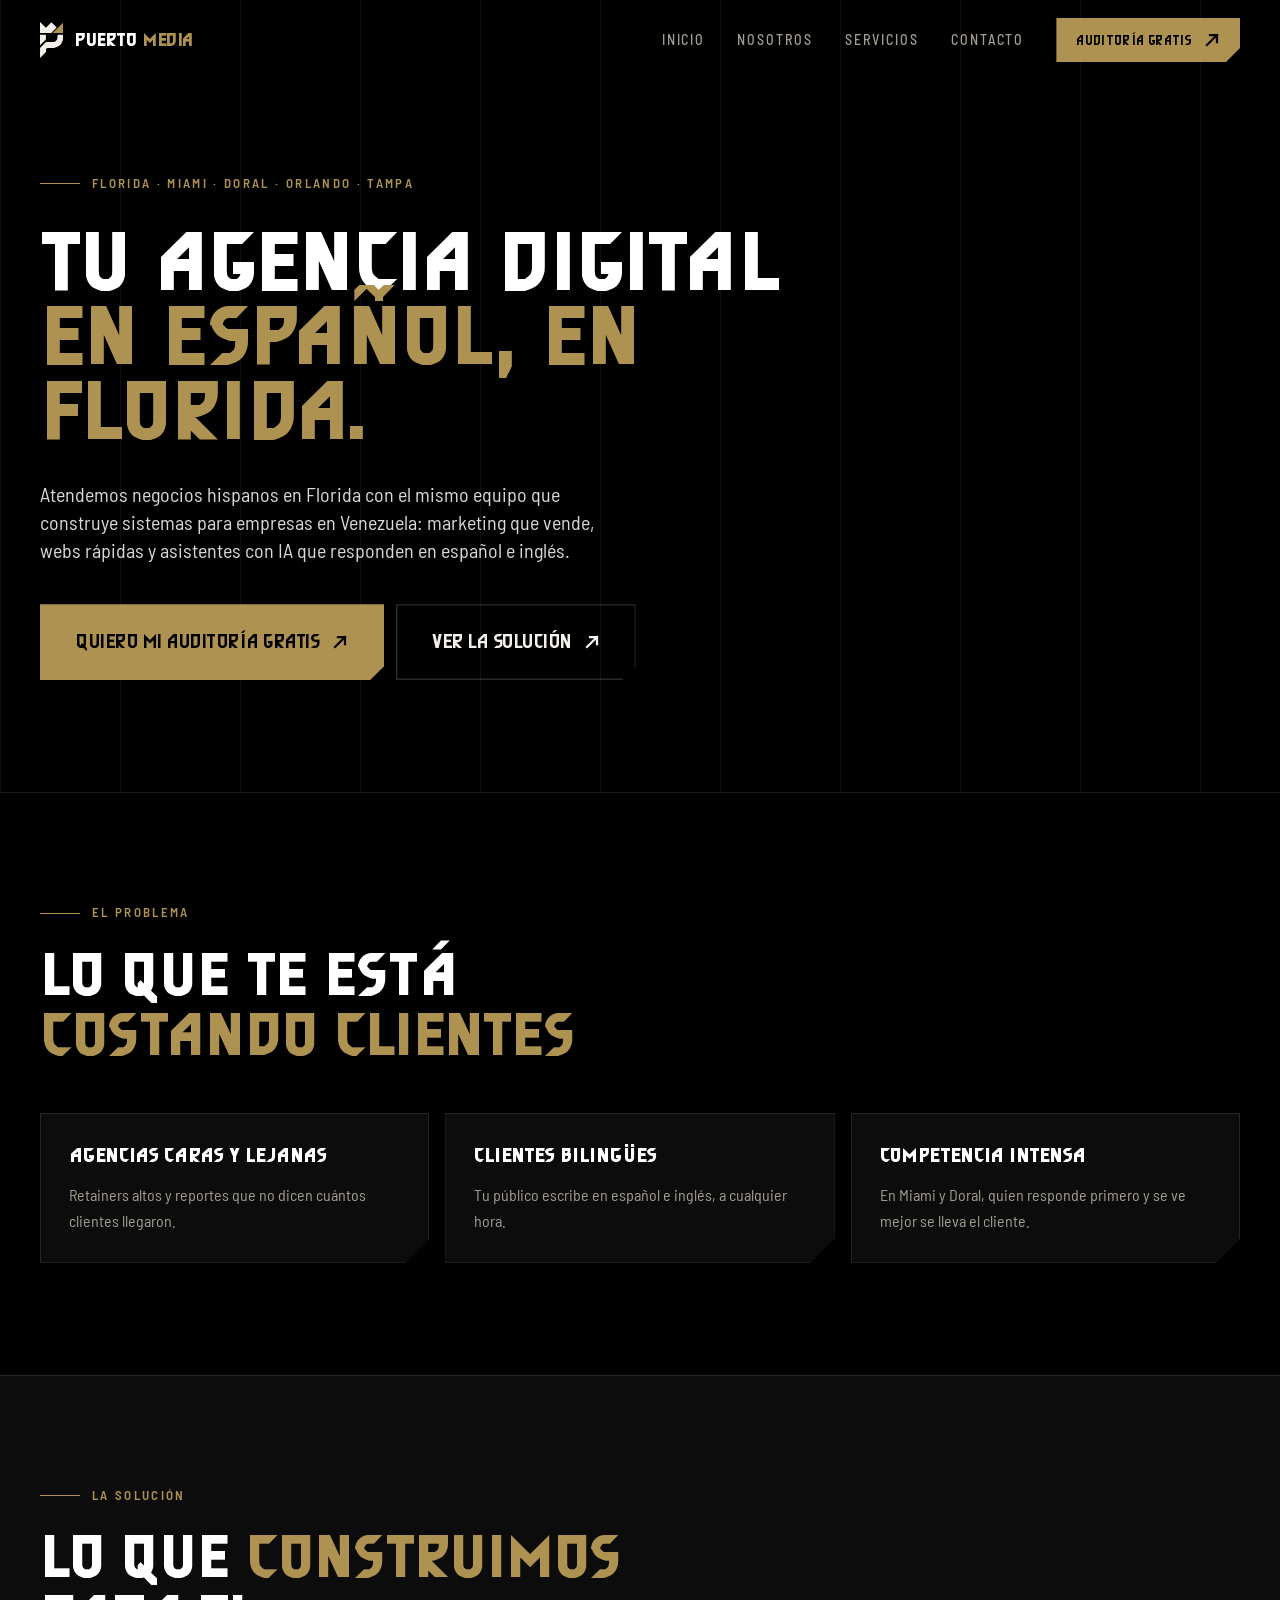
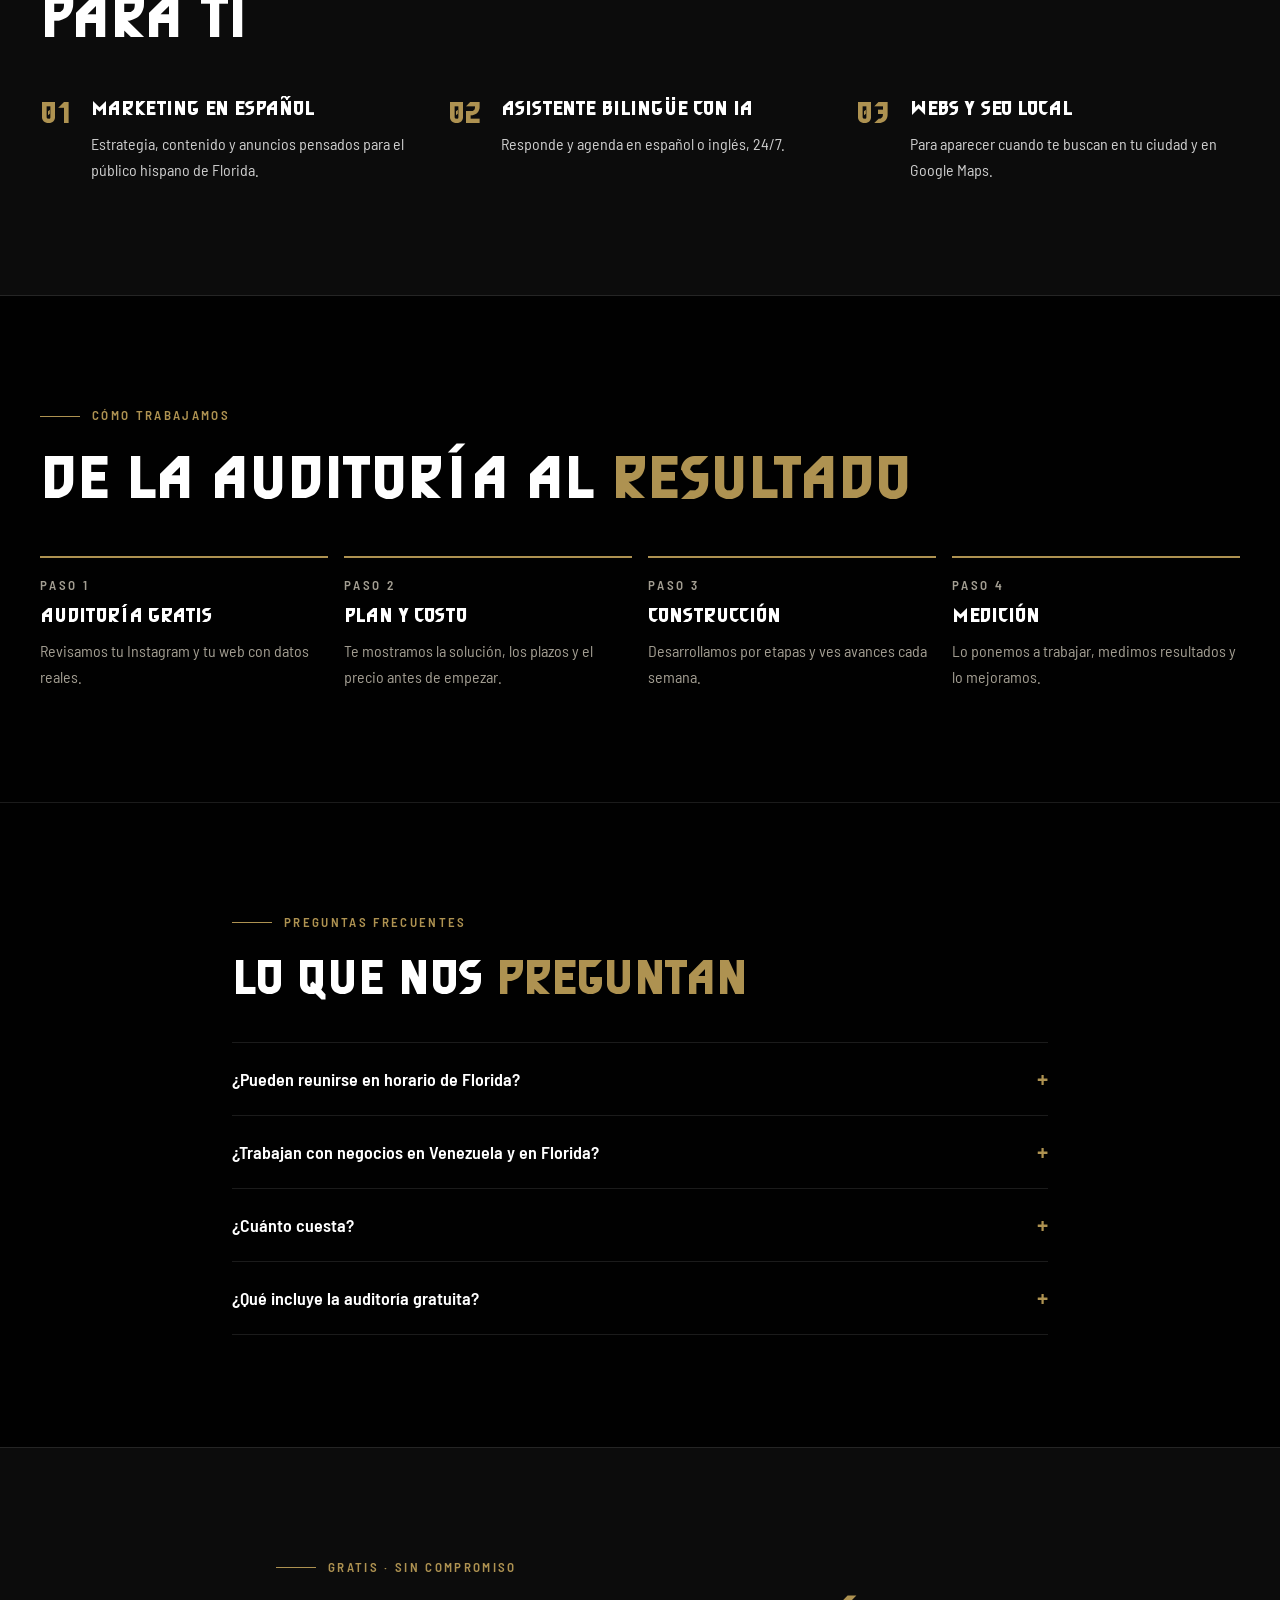
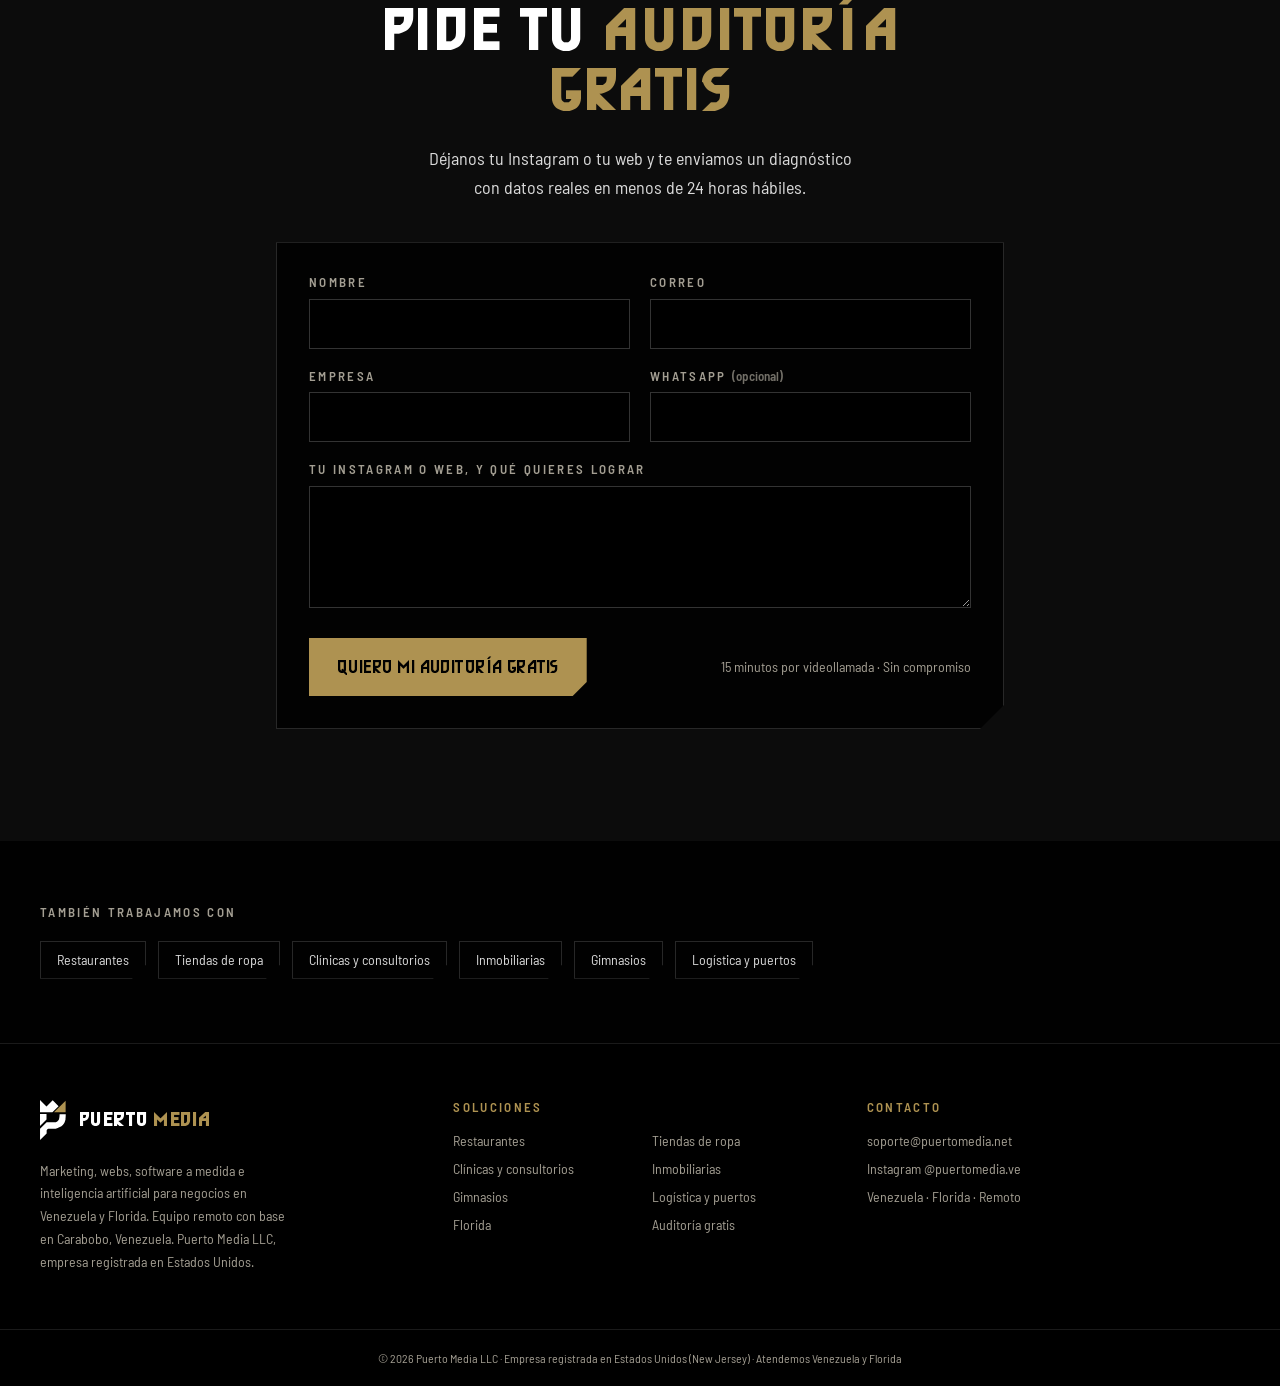
<file: florida.html>
<!DOCTYPE html><html lang="es" class="__variable_6464b4 __variable_646f82"><head><meta charSet="utf-8"/><meta name="viewport" content="width=device-width, initial-scale=1"/><link rel="stylesheet" href="/_next/static/css/9e6f9d543da9b643.css" data-precedence="next"/><link rel="preload" as="script" fetchPriority="low" href="/_next/static/chunks/webpack-4fb14edb6df5c29e.js"/><script src="/_next/static/chunks/fd9d1056-65122057374fba7a.js" async=""></script><script src="/_next/static/chunks/117-618d8b8178db00cb.js" async=""></script><script src="/_next/static/chunks/main-app-49653ea3ec436f0a.js" async=""></script><script src="/_next/static/chunks/984-7e069589a602b373.js" async=""></script><script src="/_next/static/chunks/126-fae71ecef480f720.js" async=""></script><script src="/_next/static/chunks/app/%5Bslug%5D/page-b1a4e78e7df9f6e4.js" async=""></script><script src="/_next/static/chunks/app/layout-3b99c4ddadb105d5.js" async=""></script><meta name="theme-color" content="#010101"/><meta name="color-scheme" content="dark"/><title>Agencia de marketing digital hispana en Florida | Puerto Media</title><meta name="description" content="Marketing, webs y asistentes con IA para negocios hispanos en Florida: Miami, Doral, Orlando y Tampa. En español, remoto y medible. Auditoría gratis."/><meta name="application-name" content="Puerto Media"/><meta name="keywords" content="agencia de marketing hispana Miami,agencia de marketing Doral,marketing digital en español Florida,chatbot bilingüe"/><meta name="robots" content="index, follow"/><link rel="canonical" href="https://puertomedia.net/florida"/><meta property="og:title" content="Agencia de marketing digital hispana en Florida | Puerto Media"/><meta property="og:description" content="Marketing, webs y asistentes con IA para negocios hispanos en Florida: Miami, Doral, Orlando y Tampa. En español, remoto y medible. Auditoría gratis."/><meta property="og:url" content="https://puertomedia.net/florida"/><meta property="og:image" content="https://puertomedia.net/og.png"/><meta name="twitter:card" content="summary_large_image"/><meta name="twitter:title" content="Puerto Media | Agencia de marketing, webs e IA en Venezuela y Florida"/><meta name="twitter:description" content="Agencia digital: marketing que vende, webs y apps con IA y software a medida para negocios en Venezuela y Florida. Auditoría gratis de tu Instagram y tu web."/><meta name="twitter:image" content="https://puertomedia.net/og.png"/><link rel="icon" href="/icon.svg?6d8036f9a37c12a5" type="image/svg+xml" sizes="any"/><script src="/_next/static/chunks/polyfills-42372ed130431b0a.js" noModule=""></script></head><body class="font-sans text-white antialiased"><header class="fixed left-0 right-0 top-0 z-50" style="transform:translateY(-100px)"><div class="absolute inset-0 border-b border-steel bg-black/80 backdrop-blur-xl" style="opacity:0"></div><div class="relative mx-auto max-w-[1600px] px-5 md:px-10"><div class="flex h-16 items-center justify-between md:h-20"><a href="/" class="group flex items-center gap-3" aria-label="Puerto Media, ir al inicio"><svg viewBox="0 0 434.736 675.198" xmlns="http://www.w3.org/2000/svg" focusable="false" aria-hidden="true" class="h-9 w-auto text-paper transition-transform duration-300 ease-king group-hover:-translate-y-0.5"><path fill="currentColor" d="M0 437.151V238.174H109.951V327.863ZM0 207.614V0L109.951 109.952L214.59 5.313L313.212 103.935L209.534 207.614ZM330.812 239.888H434.736C434.736 239.888 434.736 305.692 430.273 327.519C421.507 370.391 404.614 403.465 376.108 431.97C344.339 463.74 262.565 486.684 262.565 486.684H140.162C140.162 486.684 129.432 490.33 122.367 497.135C116.342 502.939 111 515.845 112.242 514.604V563.65L0.693 675.198V486.684L112.242 375.135H269.895C269.895 375.135 309.317 349.284 319.12 327.519C331.631 299.744 330.812 239.888 330.812 239.888Z"></path><path fill="var(--pm-gold)" d="M236.053 207.614L432.446 11.221V207.614Z"></path></svg><span class="hidden font-display text-lg font-black leading-none tracking-wide sm:block">Puerto <span class="text-gold">Media</span></span></a><nav aria-label="Principal" class="hidden items-center gap-8 md:flex"><a href="/#inicio" class="group relative text-sm font-medium uppercase tracking-[0.14em] text-ash transition-colors duration-300 hover:text-paper">Inicio<span class="absolute -bottom-1 left-0 h-px w-0 bg-gold transition-all duration-300 group-hover:w-full"></span></a><a href="/#quienes-somos" class="group relative text-sm font-medium uppercase tracking-[0.14em] text-ash transition-colors duration-300 hover:text-paper">Nosotros<span class="absolute -bottom-1 left-0 h-px w-0 bg-gold transition-all duration-300 group-hover:w-full"></span></a><a href="/#servicios" class="group relative text-sm font-medium uppercase tracking-[0.14em] text-ash transition-colors duration-300 hover:text-paper">Servicios<span class="absolute -bottom-1 left-0 h-px w-0 bg-gold transition-all duration-300 group-hover:w-full"></span></a><a href="/#contacto" class="group relative text-sm font-medium uppercase tracking-[0.14em] text-ash transition-colors duration-300 hover:text-paper">Contacto<span class="absolute -bottom-1 left-0 h-px w-0 bg-gold transition-all duration-300 group-hover:w-full"></span></a><a class="group relative inline-flex items-center gap-3 whitespace-nowrap font-display tracking-wide transition-[background-color,color,box-shadow,transform] duration-300 ease-king active:translate-y-px px-5 py-3 text-sm cut-br bg-gold text-ink hover:bg-gold-hi" href="/auditoria-gratis"><span>Auditoría gratis</span><svg aria-hidden="true" viewBox="0 0 16 16" class="size-4 shrink-0 transition-transform duration-300 ease-king group-hover:-translate-y-0.5 group-hover:translate-x-0.5"><path d="M3 13 13 3M6 3h7v7" fill="none" stroke="currentColor" stroke-width="2.25" stroke-linecap="square"></path></svg></a></nav><button type="button" class="flex h-11 w-11 items-center justify-center text-paper md:hidden" aria-label="Abrir menú" aria-expanded="false" aria-controls="menu-movil"><svg xmlns="http://www.w3.org/2000/svg" width="24" height="24" viewBox="0 0 24 24" fill="none" stroke="currentColor" stroke-width="2" stroke-linecap="round" stroke-linejoin="round" class="lucide lucide-menu h-6 w-6"><line x1="4" x2="20" y1="12" y2="12"></line><line x1="4" x2="20" y1="6" y2="6"></line><line x1="4" x2="20" y1="18" y2="18"></line></svg></button></div></div></header><div id="menu-movil" class="fixed inset-0 z-40 flex flex-col justify-center gap-6 bg-black px-8 md:hidden" aria-hidden="true" style="opacity:0;pointer-events:none"><svg viewBox="0 0 434.736 675.198" xmlns="http://www.w3.org/2000/svg" focusable="false" aria-hidden="true" class="pointer-events-none absolute -bottom-10 -right-16 h-[70%] w-auto text-paper opacity-[0.05]"><path fill="currentColor" d="M0 437.151V238.174H109.951V327.863ZM0 207.614V0L109.951 109.952L214.59 5.313L313.212 103.935L209.534 207.614ZM330.812 239.888H434.736C434.736 239.888 434.736 305.692 430.273 327.519C421.507 370.391 404.614 403.465 376.108 431.97C344.339 463.74 262.565 486.684 262.565 486.684H140.162C140.162 486.684 129.432 490.33 122.367 497.135C116.342 502.939 111 515.845 112.242 514.604V563.65L0.693 675.198V486.684L112.242 375.135H269.895C269.895 375.135 309.317 349.284 319.12 327.519C331.631 299.744 330.812 239.888 330.812 239.888Z"></path><path fill="currentColor" d="M236.053 207.614L432.446 11.221V207.614Z"></path></svg><a href="/#inicio" tabindex="-1" class="font-display text-5xl font-black leading-none" style="opacity:0;transform:translateY(20px)">Inicio</a><a href="/#quienes-somos" tabindex="-1" class="font-display text-5xl font-black leading-none" style="opacity:0;transform:translateY(20px)">Nosotros</a><a href="/#servicios" tabindex="-1" class="font-display text-5xl font-black leading-none" style="opacity:0;transform:translateY(20px)">Servicios</a><a href="/#contacto" tabindex="-1" class="font-display text-5xl font-black leading-none" style="opacity:0;transform:translateY(20px)">Contacto</a><div class="mt-6"><a class="group relative inline-flex items-center gap-3 whitespace-nowrap font-display tracking-wide transition-[background-color,color,box-shadow,transform] duration-300 ease-king active:translate-y-px px-7 py-5 text-lg md:px-9 md:py-6 md:text-xl cut-br bg-gold text-ink hover:bg-gold-hi" href="/auditoria-gratis" tabindex="-1"><span>Auditoría gratis</span><svg aria-hidden="true" viewBox="0 0 16 16" class="size-4 shrink-0 transition-transform duration-300 ease-king group-hover:-translate-y-0.5 group-hover:translate-x-0.5"><path d="M3 13 13 3M6 3h7v7" fill="none" stroke="currentColor" stroke-width="2.25" stroke-linecap="square"></path></svg></a></div></div><main class="relative bg-ink"><section class="relative overflow-hidden border-b border-white/10"><div aria-hidden="true" class="pointer-events-none absolute inset-0 opacity-[0.06] [background-image:repeating-linear-gradient(90deg,#fff_0_1px,transparent_1px_120px)]"></div><div class="relative mx-auto max-w-[1600px] px-5 pb-20 pt-32 md:px-10 md:pb-28 md:pt-44"><p class="flex items-center gap-3 text-eyebrow font-semibold uppercase text-gold"><span aria-hidden="true" class="h-px w-10 bg-gold"></span>Florida · Miami · Doral · Orlando · Tampa</p><h1 class="mt-8 max-w-[16ch] font-display text-giga font-black">Tu agencia digital<!-- --> <span class="text-gold">en español, en Florida.</span></h1><p class="mt-8 max-w-[58ch] text-lg leading-relaxed text-white/85 md:text-xl">Atendemos negocios hispanos en Florida con el mismo equipo que construye sistemas para empresas en Venezuela: marketing que vende, webs rápidas y asistentes con IA que responden en español e inglés.</p><div class="mt-10 flex flex-wrap gap-3"><a class="group relative inline-flex items-center gap-3 whitespace-nowrap font-display tracking-wide transition-[background-color,color,box-shadow,transform] duration-300 ease-king active:translate-y-px px-7 py-5 text-lg md:px-9 md:py-6 md:text-xl cut-br bg-gold text-ink hover:bg-gold-hi" href="#auditoria"><span>Quiero mi auditoría gratis</span><svg aria-hidden="true" viewBox="0 0 16 16" class="size-4 shrink-0 transition-transform duration-300 ease-king group-hover:-translate-y-0.5 group-hover:translate-x-0.5"><path d="M3 13 13 3M6 3h7v7" fill="none" stroke="currentColor" stroke-width="2.25" stroke-linecap="square"></path></svg></a><a class="group relative inline-flex items-center gap-3 whitespace-nowrap font-display tracking-wide transition-[background-color,color,box-shadow,transform] duration-300 ease-king active:translate-y-px px-7 py-5 text-lg md:px-9 md:py-6 md:text-xl cut-br text-paper shadow-[inset_0_0_0_1.5px_#2a2a2a] hover:text-gold hover:shadow-[inset_0_0_0_1.5px_#ae9251]" href="#solucion"><span>Ver la solución</span><svg aria-hidden="true" viewBox="0 0 16 16" class="size-4 shrink-0 transition-transform duration-300 ease-king group-hover:-translate-y-0.5 group-hover:translate-x-0.5"><path d="M3 13 13 3M6 3h7v7" fill="none" stroke="currentColor" stroke-width="2.25" stroke-linecap="square"></path></svg></a></div></div></section><section aria-labelledby="dolores-t" class="mx-auto max-w-[1600px] px-5 py-20 md:px-10 md:py-28"><p class="flex items-center gap-3 text-eyebrow font-semibold uppercase text-gold"><span aria-hidden="true" class="h-px w-10 bg-gold"></span>El problema</p><h2 id="dolores-t" class="mt-6 max-w-[20ch] font-display text-4xl font-black md:text-6xl">Lo que te está <span class="text-gold">costando clientes</span></h2><ul class="mt-12 grid gap-4 md:grid-cols-3"><li class="cut-card border border-white/10 bg-graphite p-7"><p class="font-display text-xl font-black text-white">Agencias caras y lejanas</p><p class="mt-3 leading-relaxed text-ash">Retainers altos y reportes que no dicen cuántos clientes llegaron.</p></li><li class="cut-card border border-white/10 bg-graphite p-7"><p class="font-display text-xl font-black text-white">Clientes bilingües</p><p class="mt-3 leading-relaxed text-ash">Tu público escribe en español e inglés, a cualquier hora.</p></li><li class="cut-card border border-white/10 bg-graphite p-7"><p class="font-display text-xl font-black text-white">Competencia intensa</p><p class="mt-3 leading-relaxed text-ash">En Miami y Doral, quien responde primero y se ve mejor se lleva el cliente.</p></li></ul></section><section id="solucion" aria-labelledby="sol-t" class="border-y border-white/10 bg-graphite"><div class="mx-auto grid max-w-[1600px] gap-12 px-5 py-20 md:px-10 md:py-28 lg:grid-cols-12"><div class="lg:col-span-12"><p class="flex items-center gap-3 text-eyebrow font-semibold uppercase text-gold"><span aria-hidden="true" class="h-px w-10 bg-gold"></span>La solución</p><h2 id="sol-t" class="mt-6 max-w-[20ch] font-display text-4xl font-black md:text-6xl">Lo que <span class="text-gold">construimos</span> para ti</h2><ol class="mt-12 grid gap-6 md:grid-cols-3"><li class="flex gap-5"><span class="font-display text-3xl font-black text-gold">0<!-- -->1</span><div><p class="font-display text-xl font-black">Marketing en español</p><p class="mt-2 max-w-[52ch] leading-relaxed text-white/80">Estrategia, contenido y anuncios pensados para el público hispano de Florida.</p></div></li><li class="flex gap-5"><span class="font-display text-3xl font-black text-gold">0<!-- -->2</span><div><p class="font-display text-xl font-black">Asistente bilingüe con IA</p><p class="mt-2 max-w-[52ch] leading-relaxed text-white/80">Responde y agenda en español o inglés, 24/7.</p></div></li><li class="flex gap-5"><span class="font-display text-3xl font-black text-gold">0<!-- -->3</span><div><p class="font-display text-xl font-black">Webs y SEO local</p><p class="mt-2 max-w-[52ch] leading-relaxed text-white/80">Para aparecer cuando te buscan en tu ciudad y en Google Maps.</p></div></li></ol></div></div></section><section aria-labelledby="proc-t" class="mx-auto max-w-[1600px] px-5 py-20 md:px-10 md:py-28"><p class="flex items-center gap-3 text-eyebrow font-semibold uppercase text-gold"><span aria-hidden="true" class="h-px w-10 bg-gold"></span>Cómo trabajamos</p><h2 id="proc-t" class="mt-6 font-display text-4xl font-black md:text-6xl">De la auditoría al <span class="text-gold">resultado</span></h2><ol class="mt-12 grid gap-4 sm:grid-cols-2 lg:grid-cols-4"><li class="border-t-2 border-gold pt-5"><p class="text-eyebrow font-semibold uppercase text-ash">Paso <!-- -->1</p><p class="mt-2 font-display text-xl font-black">Auditoría gratis</p><p class="mt-2 leading-relaxed text-ash">Revisamos tu Instagram y tu web con datos reales.</p></li><li class="border-t-2 border-gold pt-5"><p class="text-eyebrow font-semibold uppercase text-ash">Paso <!-- -->2</p><p class="mt-2 font-display text-xl font-black">Plan y costo</p><p class="mt-2 leading-relaxed text-ash">Te mostramos la solución, los plazos y el precio antes de empezar.</p></li><li class="border-t-2 border-gold pt-5"><p class="text-eyebrow font-semibold uppercase text-ash">Paso <!-- -->3</p><p class="mt-2 font-display text-xl font-black">Construcción</p><p class="mt-2 leading-relaxed text-ash">Desarrollamos por etapas y ves avances cada semana.</p></li><li class="border-t-2 border-gold pt-5"><p class="text-eyebrow font-semibold uppercase text-ash">Paso <!-- -->4</p><p class="mt-2 font-display text-xl font-black">Medición</p><p class="mt-2 leading-relaxed text-ash">Lo ponemos a trabajar, medimos resultados y lo mejoramos.</p></li></ol></section><section aria-labelledby="faq-t" class="border-t border-white/10"><div class="mx-auto max-w-4xl px-5 py-20 md:px-10 md:py-28"><p class="flex items-center gap-3 text-eyebrow font-semibold uppercase text-gold"><span aria-hidden="true" class="h-px w-10 bg-gold"></span>Preguntas frecuentes</p><h2 id="faq-t" class="mt-6 font-display text-4xl font-black md:text-5xl">Lo que nos <span class="text-gold">preguntan</span></h2><div class="mt-10 divide-y divide-white/10 border-y border-white/10"><details class="group py-5"><summary class="flex cursor-pointer list-none items-center justify-between gap-6 text-lg font-semibold">¿Pueden reunirse en horario de Florida?<span aria-hidden="true" class="text-2xl text-gold transition-transform group-open:rotate-45">+</span></summary><p class="mt-3 leading-relaxed text-white/80">Sí. Coordinamos las videollamadas en tu horario (hora del Este) y respondemos en menos de 24 horas hábiles.</p></details><details class="group py-5"><summary class="flex cursor-pointer list-none items-center justify-between gap-6 text-lg font-semibold">¿Trabajan con negocios en Venezuela y en Florida?<span aria-hidden="true" class="text-2xl text-gold transition-transform group-open:rotate-45">+</span></summary><p class="mt-3 leading-relaxed text-white/80">Sí. Somos un equipo remoto con base en Carabobo, Venezuela, y atendemos negocios en Venezuela, en Florida y en el resto de Estados Unidos y Latinoamérica. Las reuniones son por videollamada y ves avances cada semana.</p></details><details class="group py-5"><summary class="flex cursor-pointer list-none items-center justify-between gap-6 text-lg font-semibold">¿Cuánto cuesta?<span aria-hidden="true" class="text-2xl text-gold transition-transform group-open:rotate-45">+</span></summary><p class="mt-3 leading-relaxed text-white/80">Depende de lo que tu negocio necesite. Primero hacemos un diagnóstico gratuito y una sesión de 15 minutos; después te mostramos la solución, los plazos y el costo exacto antes de empezar. Sin compromiso.</p></details><details class="group py-5"><summary class="flex cursor-pointer list-none items-center justify-between gap-6 text-lg font-semibold">¿Qué incluye la auditoría gratuita?<span aria-hidden="true" class="text-2xl text-gold transition-transform group-open:rotate-45">+</span></summary><p class="mt-3 leading-relaxed text-white/80">Revisamos tu Instagram y tu sitio web con datos reales (alcance, interacción, velocidad y cómo llegan los clientes a escribirte) y te entregamos un informe con lo que estás perdiendo y qué haríamos primero.</p></details></div></div></section><section id="auditoria" aria-labelledby="aud-t" class="border-t border-white/10 bg-graphite"><div class="mx-auto max-w-3xl px-5 py-20 text-center md:py-28"><p class="flex items-center gap-3 text-eyebrow font-semibold uppercase text-gold"><span aria-hidden="true" class="h-px w-10 bg-gold"></span>Gratis · Sin compromiso</p><h2 id="aud-t" class="mx-auto mt-6 max-w-[16ch] font-display text-4xl font-black md:text-6xl">Pide tu <span class="text-gold">auditoría gratis</span></h2><p class="mx-auto mt-6 max-w-[50ch] text-lg leading-relaxed text-white/85">Déjanos tu Instagram o tu web y te enviamos un diagnóstico con datos reales en menos de 24 horas hábiles.</p><div class="mt-10"><form name="contacto" data-netlify="true" data-netlify-honeypot="bot-field" class="cut-card border border-white/15 bg-black/85 p-6 text-left md:p-8" method="POST"><input type="hidden" name="form-name" value="contacto"/><p class="hidden"><label>No llenar: <input tabindex="-1" autoComplete="off" name="bot-field"/></label></p><div class="grid gap-5 md:grid-cols-2"><div><label for="cf-nombre" class="mb-2 block text-eyebrow font-semibold uppercase text-ash">Nombre</label><input id="cf-nombre" type="text" required="" autoComplete="name" class="w-full border border-white/20 bg-black/85 px-4 py-3 text-base text-white placeholder:text-ash/70 transition-colors duration-300 focus:border-gold focus:outline-none" name="nombre"/></div><div><label for="cf-email" class="mb-2 block text-eyebrow font-semibold uppercase text-ash">Correo</label><input id="cf-email" type="email" required="" autoComplete="email" class="w-full border border-white/20 bg-black/85 px-4 py-3 text-base text-white placeholder:text-ash/70 transition-colors duration-300 focus:border-gold focus:outline-none" name="email"/></div><div><label for="cf-empresa" class="mb-2 block text-eyebrow font-semibold uppercase text-ash">Empresa</label><input id="cf-empresa" type="text" autoComplete="organization" class="w-full border border-white/20 bg-black/85 px-4 py-3 text-base text-white placeholder:text-ash/70 transition-colors duration-300 focus:border-gold focus:outline-none" name="empresa"/></div><div><label for="cf-telefono" class="mb-2 block text-eyebrow font-semibold uppercase text-ash">WhatsApp <span class="normal-case tracking-normal text-ash/70">(opcional)</span></label><input id="cf-telefono" type="tel" autoComplete="tel" class="w-full border border-white/20 bg-black/85 px-4 py-3 text-base text-white placeholder:text-ash/70 transition-colors duration-300 focus:border-gold focus:outline-none" name="telefono"/></div><div class="md:col-span-2"><label for="cf-mensaje" class="mb-2 block text-eyebrow font-semibold uppercase text-ash">Tu Instagram o web, y qué quieres lograr</label><textarea id="cf-mensaje" name="mensaje" rows="4" required="" class="w-full border border-white/20 bg-black/85 px-4 py-3 text-base text-white placeholder:text-ash/70 transition-colors duration-300 focus:border-gold focus:outline-none resize-y"></textarea></div></div><div class="mt-6 flex flex-col items-start gap-4 sm:flex-row sm:items-center sm:justify-between"><button type="submit" class="cut-br inline-flex items-center gap-3 bg-gold px-7 py-5 font-display text-lg leading-none tracking-wide text-ink transition-colors duration-300 ease-king hover:bg-gold-hi disabled:opacity-60">Quiero mi auditoría gratis</button><p class="text-sm text-ash">15 minutos por videollamada · Sin compromiso</p></div></form></div></div></section><section aria-labelledby="otros-t" class="mx-auto max-w-[1600px] px-5 py-16 md:px-10"><h2 id="otros-t" class="text-eyebrow font-semibold uppercase text-ash">También trabajamos con</h2><ul class="mt-5 flex flex-wrap gap-3"><li><a href="/restaurantes" class="cut-br inline-block border border-white/15 px-4 py-2 text-sm text-white/85 transition-colors hover:border-gold hover:text-gold">Restaurantes</a></li><li><a href="/tiendas-de-ropa" class="cut-br inline-block border border-white/15 px-4 py-2 text-sm text-white/85 transition-colors hover:border-gold hover:text-gold">Tiendas de ropa</a></li><li><a href="/clinicas-y-consultorios" class="cut-br inline-block border border-white/15 px-4 py-2 text-sm text-white/85 transition-colors hover:border-gold hover:text-gold">Clínicas y consultorios</a></li><li><a href="/inmobiliarias" class="cut-br inline-block border border-white/15 px-4 py-2 text-sm text-white/85 transition-colors hover:border-gold hover:text-gold">Inmobiliarias</a></li><li><a href="/gimnasios" class="cut-br inline-block border border-white/15 px-4 py-2 text-sm text-white/85 transition-colors hover:border-gold hover:text-gold">Gimnasios</a></li><li><a href="/logistica-portuaria" class="cut-br inline-block border border-white/15 px-4 py-2 text-sm text-white/85 transition-colors hover:border-gold hover:text-gold">Logística y puertos</a></li></ul></section></main><footer class="relative border-t border-white/10 bg-black"><div class="mx-auto grid max-w-[1600px] gap-10 px-5 py-14 md:grid-cols-3 md:px-10"><div><a href="/" class="flex items-center gap-3" aria-label="Puerto Media, ir al inicio"><svg viewBox="0 0 434.736 675.198" xmlns="http://www.w3.org/2000/svg" focusable="false" aria-hidden="true" class="h-10 w-auto text-white"><path fill="currentColor" d="M0 437.151V238.174H109.951V327.863ZM0 207.614V0L109.951 109.952L214.59 5.313L313.212 103.935L209.534 207.614ZM330.812 239.888H434.736C434.736 239.888 434.736 305.692 430.273 327.519C421.507 370.391 404.614 403.465 376.108 431.97C344.339 463.74 262.565 486.684 262.565 486.684H140.162C140.162 486.684 129.432 490.33 122.367 497.135C116.342 502.939 111 515.845 112.242 514.604V563.65L0.693 675.198V486.684L112.242 375.135H269.895C269.895 375.135 309.317 349.284 319.12 327.519C331.631 299.744 330.812 239.888 330.812 239.888Z"></path><path fill="var(--pm-gold)" d="M236.053 207.614L432.446 11.221V207.614Z"></path></svg><span class="font-display text-xl font-black leading-none">Puerto <span class="text-gold">Media</span></span></a><p class="mt-5 max-w-[36ch] text-sm leading-relaxed text-ash">Marketing, webs, software a medida e inteligencia artificial para negocios en Venezuela y Florida. Equipo remoto con base en Carabobo, Venezuela. <!-- -->Puerto Media LLC<!-- -->, empresa registrada en Estados Unidos.</p></div><nav aria-label="Soluciones por rubro"><p class="text-eyebrow font-semibold uppercase text-gold">Soluciones</p><ul class="mt-4 grid grid-cols-2 gap-x-6 gap-y-2 text-sm text-ash"><li><a href="/restaurantes" class="transition-colors hover:text-gold">Restaurantes</a></li><li><a href="/tiendas-de-ropa" class="transition-colors hover:text-gold">Tiendas de ropa</a></li><li><a href="/clinicas-y-consultorios" class="transition-colors hover:text-gold">Clínicas y consultorios</a></li><li><a href="/inmobiliarias" class="transition-colors hover:text-gold">Inmobiliarias</a></li><li><a href="/gimnasios" class="transition-colors hover:text-gold">Gimnasios</a></li><li><a href="/logistica-portuaria" class="transition-colors hover:text-gold">Logística y puertos</a></li><li><a href="/florida" class="transition-colors hover:text-gold">Florida</a></li><li><a href="/auditoria-gratis" class="transition-colors hover:text-gold">Auditoría gratis</a></li></ul></nav><div class="text-sm text-ash"><p class="text-eyebrow font-semibold uppercase text-gold">Contacto</p><ul class="mt-4 space-y-2"><li><a href="mailto:soporte@puertomedia.net" class="transition-colors hover:text-gold">soporte@puertomedia.net</a></li><li><a href="https://www.instagram.com/puertomedia.ve?igsh=eXhpYmdsdHMzenBn" target="_blank" rel="noopener noreferrer" class="transition-colors hover:text-gold">Instagram @puertomedia.ve</a></li><li>Venezuela · Florida · Remoto</li></ul></div></div><div class="border-t border-white/10 px-5 py-5 text-center text-xs text-ash md:px-10">© <!-- -->2026<!-- --> <!-- -->Puerto Media LLC<!-- --> · <!-- -->Empresa registrada en Estados Unidos (New Jersey)<!-- --> · Atendemos Venezuela y Florida</div></footer><script type="application/ld+json">{"@context":"https://schema.org","@graph":[{"@type":"Service","@id":"https://puertomedia.net/florida#servicio","name":"Agencia de marketing digital hispana en Florida","description":"Marketing, webs y asistentes con IA para negocios hispanos en Florida: Miami, Doral, Orlando y Tampa. En español, remoto y medible. Auditoría gratis.","url":"https://puertomedia.net/florida","provider":{"@id":"https://puertomedia.net/#empresa"},"areaServed":[{"@type":"Country","name":"Venezuela"},{"@type":"State","name":"Florida","containedInPlace":{"@type":"Country","name":"Estados Unidos"}}],"availableLanguage":["es","en"],"keywords":"agencia de marketing hispana Miami, agencia de marketing Doral, marketing digital en español Florida, chatbot bilingüe"},{"@type":"FAQPage","mainEntity":[{"@type":"Question","name":"¿Pueden reunirse en horario de Florida?","acceptedAnswer":{"@type":"Answer","text":"Sí. Coordinamos las videollamadas en tu horario (hora del Este) y respondemos en menos de 24 horas hábiles."}},{"@type":"Question","name":"¿Trabajan con negocios en Venezuela y en Florida?","acceptedAnswer":{"@type":"Answer","text":"Sí. Somos un equipo remoto con base en Carabobo, Venezuela, y atendemos negocios en Venezuela, en Florida y en el resto de Estados Unidos y Latinoamérica. Las reuniones son por videollamada y ves avances cada semana."}},{"@type":"Question","name":"¿Cuánto cuesta?","acceptedAnswer":{"@type":"Answer","text":"Depende de lo que tu negocio necesite. Primero hacemos un diagnóstico gratuito y una sesión de 15 minutos; después te mostramos la solución, los plazos y el costo exacto antes de empezar. Sin compromiso."}},{"@type":"Question","name":"¿Qué incluye la auditoría gratuita?","acceptedAnswer":{"@type":"Answer","text":"Revisamos tu Instagram y tu sitio web con datos reales (alcance, interacción, velocidad y cómo llegan los clientes a escribirte) y te entregamos un informe con lo que estás perdiendo y qué haríamos primero."}}]},{"@type":"BreadcrumbList","itemListElement":[{"@type":"ListItem","position":1,"name":"Inicio","item":"https://puertomedia.net"},{"@type":"ListItem","position":2,"name":"Florida","item":"https://puertomedia.net/florida"}]}]}</script><script type="application/ld+json">{"@context":"https://schema.org","@graph":[{"@type":"ProfessionalService","@id":"https://puertomedia.net/#empresa","name":"Puerto Media","legalName":"Puerto Media LLC","alternateName":"Puerto Media LLC","url":"https://puertomedia.net","logo":"https://puertomedia.net/icon.svg","image":"https://puertomedia.net/og.png","slogan":"Deja de publicar y empieza a dominar.","description":"Agencia digital: marketing que vende, webs y apps con IA y software a medida para negocios en Venezuela y Florida. Auditoría gratis de tu Instagram y tu web.","email":"soporte@puertomedia.net","areaServed":[{"@type":"Country","name":"Venezuela"},{"@type":"State","name":"Florida","containedInPlace":{"@type":"Country","name":"Estados Unidos"}},{"@type":"Place","name":"Latinoamérica"}],"address":{"@type":"PostalAddress","addressRegion":"Carabobo","addressCountry":"VE"},"priceRange":"$$","sameAs":["https://www.instagram.com/puertomedia.ve"],"knowsAbout":["Marketing digital","Desarrollo web","Aplicaciones móviles","Software a medida","Inteligencia artificial","Sistemas para logística portuaria","Visión por computadora"],"contactPoint":{"@type":"ContactPoint","contactType":"sales","email":"soporte@puertomedia.net","availableLanguage":["es","en"],"areaServed":["VE","US"]}},{"@type":"WebSite","@id":"https://puertomedia.net/#web","url":"https://puertomedia.net","name":"Puerto Media","inLanguage":"es","publisher":{"@id":"https://puertomedia.net/#empresa"}}]}</script><script src="/_next/static/chunks/webpack-4fb14edb6df5c29e.js" async=""></script><script>(self.__next_f=self.__next_f||[]).push([0]);self.__next_f.push([2,null])</script><script>self.__next_f.push([1,"1:HL[\"/_next/static/css/9e6f9d543da9b643.css\",\"style\"]\n"])</script><script>self.__next_f.push([1,"2:I[2846,[],\"\"]\n4:I[7501,[\"984\",\"static/chunks/984-7e069589a602b373.js\",\"126\",\"static/chunks/126-fae71ecef480f720.js\",\"42\",\"static/chunks/app/%5Bslug%5D/page-b1a4e78e7df9f6e4.js\"],\"default\"]\n5:I[6676,[\"984\",\"static/chunks/984-7e069589a602b373.js\",\"126\",\"static/chunks/126-fae71ecef480f720.js\",\"42\",\"static/chunks/app/%5Bslug%5D/page-b1a4e78e7df9f6e4.js\"],\"ContactForm\"]\n7:I[4707,[],\"\"]\n9:I[6423,[],\"\"]\nb:I[8003,[\"185\",\"static/chunks/app/layout-3b99c4ddadb105d5.js\"],\"\"]\nd:I[1060,[],\"\"]\n6:T89d,"])</script><script>self.__next_f.push([1,"{\"@context\":\"https://schema.org\",\"@graph\":[{\"@type\":\"Service\",\"@id\":\"https://puertomedia.net/florida#servicio\",\"name\":\"Agencia de marketing digital hispana en Florida\",\"description\":\"Marketing, webs y asistentes con IA para negocios hispanos en Florida: Miami, Doral, Orlando y Tampa. En español, remoto y medible. Auditoría gratis.\",\"url\":\"https://puertomedia.net/florida\",\"provider\":{\"@id\":\"https://puertomedia.net/#empresa\"},\"areaServed\":[{\"@type\":\"Country\",\"name\":\"Venezuela\"},{\"@type\":\"State\",\"name\":\"Florida\",\"containedInPlace\":{\"@type\":\"Country\",\"name\":\"Estados Unidos\"}}],\"availableLanguage\":[\"es\",\"en\"],\"keywords\":\"agencia de marketing hispana Miami, agencia de marketing Doral, marketing digital en español Florida, chatbot bilingüe\"},{\"@type\":\"FAQPage\",\"mainEntity\":[{\"@type\":\"Question\",\"name\":\"¿Pueden reunirse en horario de Florida?\",\"acceptedAnswer\":{\"@type\":\"Answer\",\"text\":\"Sí. Coordinamos las videollamadas en tu horario (hora del Este) y respondemos en menos de 24 horas hábiles.\"}},{\"@type\":\"Question\",\"name\":\"¿Trabajan con negocios en Venezuela y en Florida?\",\"acceptedAnswer\":{\"@type\":\"Answer\",\"text\":\"Sí. Somos un equipo remoto con base en Carabobo, Venezuela, y atendemos negocios en Venezuela, en Florida y en el resto de Estados Unidos y Latinoamérica. Las reuniones son por videollamada y ves avances cada semana.\"}},{\"@type\":\"Question\",\"name\":\"¿Cuánto cuesta?\",\"acceptedAnswer\":{\"@type\":\"Answer\",\"text\":\"Depende de lo que tu negocio necesite. Primero hacemos un diagnóstico gratuito y una sesión de 15 minutos; después te mostramos la solución, los plazos y el costo exacto antes de empezar. Sin compromiso.\"}},{\"@type\":\"Question\",\"name\":\"¿Qué incluye la auditoría gratuita?\",\"acceptedAnswer\":{\"@type\":\"Answer\",\"text\":\"Revisamos tu Instagram y tu sitio web con datos reales (alcance, interacción, velocidad y cómo llegan los clientes a escribirte) y te entregamos un informe con lo que estás perdiendo y qué haríamos primero.\"}}]},{\"@type\":\"BreadcrumbList\",\"itemListElement\":[{\"@type\":\"ListItem\",\"position\":1,\"name\":\"Inicio\",\"item\":\"https://puertomedia.net\"},{\"@type\":\"ListItem\",\"position\":2,\"name\":\"Florida\",\"item\":\"https://puertomedia.net/florida\"}]}]}"])</script><script>self.__next_f.push([1,"8:[\"slug\",\"florida\",\"d\"]\na:T5ab,{\"@context\":\"https://schema.org\",\"@graph\":[{\"@type\":\"ProfessionalService\",\"@id\":\"https://puertomedia.net/#empresa\",\"name\":\"Puerto Media\",\"legalName\":\"Puerto Media LLC\",\"alternateName\":\"Puerto Media LLC\",\"url\":\"https://puertomedia.net\",\"logo\":\"https://puertomedia.net/icon.svg\",\"image\":\"https://puertomedia.net/og.png\",\"slogan\":\"Deja de publicar y empieza a dominar.\",\"description\":\"Agencia digital: marketing que vende, webs y apps con IA y software a medida para negocios en Venezuela y Florida. Auditoría gratis de tu Instagram y tu web.\",\"email\":\"soporte@puertomedia.net\",\"areaServed\":[{\"@type\":\"Country\",\"name\":\"Venezuela\"},{\"@type\":\"State\",\"name\":\"Florida\",\"containedInPlace\":{\"@type\":\"Country\",\"name\":\"Estados Unidos\"}},{\"@type\":\"Place\",\"name\":\"Latinoamérica\"}],\"address\":{\"@type\":\"PostalAddress\",\"addressRegion\":\"Carabobo\",\"addressCountry\":\"VE\"},\"priceRange\":\"$$\",\"sameAs\":[\"https://www.instagram.com/puertomedia.ve\"],\"knowsAbout\":[\"Marketing digital\",\"Desarrollo web\",\"Aplicaciones móviles\",\"Software a medida\",\"Inteligencia artificial\",\"Sistemas para logística portuaria\",\"Visión por computadora\"],\"contactPoint\":{\"@type\":\"ContactPoint\",\"contactType\":\"sales\",\"email\":\"soporte@puertomedia.net\",\"availableLanguage\":[\"es\",\"en\"],\"areaServed\":[\"VE\",\"US\"]}},{\"@type\":\"WebSite\",\"@id\":\"https://puertomedia.net/#web\",\"url\":\"https://puertomedia.net\",\"name\":\"Puerto Media\",\"inLanguage\":\"es\",\"publisher\":{\"@id\":\"https://puertomedia.net/#empresa\"}}]}e:[]\n"])</script><script>self.__next_f.push([1,"0:[\"$\",\"$L2\",null,{\"buildId\":\"kIAJoP-olmf5p34AmEIhp\",\"assetPrefix\":\"\",\"urlParts\":[\"\",\"florida\"],\"initialTree\":[\"\",{\"children\":[[\"slug\",\"florida\",\"d\"],{\"children\":[\"__PAGE__?{\\\"slug\\\":\\\"florida\\\"}\",{}]}]},\"$undefined\",\"$undefined\",true],\"initialSeedData\":[\"\",{\"children\":[[\"slug\",\"florida\",\"d\"],{\"children\":[\"__PAGE__\",{},[[\"$L3\",[[[\"$\",\"$L4\",null,{}],[\"$\",\"main\",null,{\"className\":\"relative bg-ink\",\"children\":[[\"$\",\"section\",null,{\"className\":\"relative overflow-hidden border-b border-white/10\",\"children\":[[\"$\",\"div\",null,{\"aria-hidden\":\"true\",\"className\":\"pointer-events-none absolute inset-0 opacity-[0.06] [background-image:repeating-linear-gradient(90deg,#fff_0_1px,transparent_1px_120px)]\"}],[\"$\",\"div\",null,{\"className\":\"relative mx-auto max-w-[1600px] px-5 pb-20 pt-32 md:px-10 md:pb-28 md:pt-44\",\"children\":[[\"$\",\"p\",null,{\"className\":\"flex items-center gap-3 text-eyebrow font-semibold uppercase text-gold\",\"children\":[[\"$\",\"span\",null,{\"aria-hidden\":\"true\",\"className\":\"h-px w-10 bg-gold\"}],\"Florida · Miami · Doral · Orlando · Tampa\"]}],[\"$\",\"h1\",null,{\"className\":\"mt-8 max-w-[16ch] font-display text-giga font-black\",\"children\":[\"Tu agencia digital\",\" \",[\"$\",\"span\",null,{\"className\":\"text-gold\",\"children\":\"en español, en Florida.\"}]]}],[\"$\",\"p\",null,{\"className\":\"mt-8 max-w-[58ch] text-lg leading-relaxed text-white/85 md:text-xl\",\"children\":\"Atendemos negocios hispanos en Florida con el mismo equipo que construye sistemas para empresas en Venezuela: marketing que vende, webs rápidas y asistentes con IA que responden en español e inglés.\"}],[\"$\",\"div\",null,{\"className\":\"mt-10 flex flex-wrap gap-3\",\"children\":[[\"$\",\"a\",null,{\"className\":\"group relative inline-flex items-center gap-3 whitespace-nowrap font-display tracking-wide transition-[background-color,color,box-shadow,transform] duration-300 ease-king active:translate-y-px px-7 py-5 text-lg md:px-9 md:py-6 md:text-xl cut-br bg-gold text-ink hover:bg-gold-hi\",\"href\":\"#auditoria\",\"children\":[[\"$\",\"span\",null,{\"children\":\"Quiero mi auditoría gratis\"}],[\"$\",\"svg\",null,{\"aria-hidden\":\"true\",\"viewBox\":\"0 0 16 16\",\"className\":\"size-4 shrink-0 transition-transform duration-300 ease-king group-hover:-translate-y-0.5 group-hover:translate-x-0.5\",\"children\":[\"$\",\"path\",null,{\"d\":\"M3 13 13 3M6 3h7v7\",\"fill\":\"none\",\"stroke\":\"currentColor\",\"strokeWidth\":\"2.25\",\"strokeLinecap\":\"square\"}]}]]}],[\"$\",\"a\",null,{\"className\":\"group relative inline-flex items-center gap-3 whitespace-nowrap font-display tracking-wide transition-[background-color,color,box-shadow,transform] duration-300 ease-king active:translate-y-px px-7 py-5 text-lg md:px-9 md:py-6 md:text-xl cut-br text-paper shadow-[inset_0_0_0_1.5px_#2a2a2a] hover:text-gold hover:shadow-[inset_0_0_0_1.5px_#ae9251]\",\"href\":\"#solucion\",\"children\":[[\"$\",\"span\",null,{\"children\":\"Ver la solución\"}],[\"$\",\"svg\",null,{\"aria-hidden\":\"true\",\"viewBox\":\"0 0 16 16\",\"className\":\"size-4 shrink-0 transition-transform duration-300 ease-king group-hover:-translate-y-0.5 group-hover:translate-x-0.5\",\"children\":[\"$\",\"path\",null,{\"d\":\"M3 13 13 3M6 3h7v7\",\"fill\":\"none\",\"stroke\":\"currentColor\",\"strokeWidth\":\"2.25\",\"strokeLinecap\":\"square\"}]}]]}]]}]]}]]}],[\"$\",\"section\",null,{\"aria-labelledby\":\"dolores-t\",\"className\":\"mx-auto max-w-[1600px] px-5 py-20 md:px-10 md:py-28\",\"children\":[[\"$\",\"p\",null,{\"className\":\"flex items-center gap-3 text-eyebrow font-semibold uppercase text-gold\",\"children\":[[\"$\",\"span\",null,{\"aria-hidden\":\"true\",\"className\":\"h-px w-10 bg-gold\"}],\"El problema\"]}],[\"$\",\"h2\",null,{\"id\":\"dolores-t\",\"className\":\"mt-6 max-w-[20ch] font-display text-4xl font-black md:text-6xl\",\"children\":[\"Lo que te está \",[\"$\",\"span\",null,{\"className\":\"text-gold\",\"children\":\"costando clientes\"}]]}],[\"$\",\"ul\",null,{\"className\":\"mt-12 grid gap-4 md:grid-cols-3\",\"children\":[[\"$\",\"li\",\"Agencias caras y lejanas\",{\"className\":\"cut-card border border-white/10 bg-graphite p-7\",\"children\":[[\"$\",\"p\",null,{\"className\":\"font-display text-xl font-black text-white\",\"children\":\"Agencias caras y lejanas\"}],[\"$\",\"p\",null,{\"className\":\"mt-3 leading-relaxed text-ash\",\"children\":\"Retainers altos y reportes que no dicen cuántos clientes llegaron.\"}]]}],[\"$\",\"li\",\"Clientes bilingües\",{\"className\":\"cut-card border border-white/10 bg-graphite p-7\",\"children\":[[\"$\",\"p\",null,{\"className\":\"font-display text-xl font-black text-white\",\"children\":\"Clientes bilingües\"}],[\"$\",\"p\",null,{\"className\":\"mt-3 leading-relaxed text-ash\",\"children\":\"Tu público escribe en español e inglés, a cualquier hora.\"}]]}],[\"$\",\"li\",\"Competencia intensa\",{\"className\":\"cut-card border border-white/10 bg-graphite p-7\",\"children\":[[\"$\",\"p\",null,{\"className\":\"font-display text-xl font-black text-white\",\"children\":\"Competencia intensa\"}],[\"$\",\"p\",null,{\"className\":\"mt-3 leading-relaxed text-ash\",\"children\":\"En Miami y Doral, quien responde primero y se ve mejor se lleva el cliente.\"}]]}]]}]]}],[\"$\",\"section\",null,{\"id\":\"solucion\",\"aria-labelledby\":\"sol-t\",\"className\":\"border-y border-white/10 bg-graphite\",\"children\":[\"$\",\"div\",null,{\"className\":\"mx-auto grid max-w-[1600px] gap-12 px-5 py-20 md:px-10 md:py-28 lg:grid-cols-12\",\"children\":[[\"$\",\"div\",null,{\"className\":\"lg:col-span-12\",\"children\":[[\"$\",\"p\",null,{\"className\":\"flex items-center gap-3 text-eyebrow font-semibold uppercase text-gold\",\"children\":[[\"$\",\"span\",null,{\"aria-hidden\":\"true\",\"className\":\"h-px w-10 bg-gold\"}],\"La solución\"]}],[\"$\",\"h2\",null,{\"id\":\"sol-t\",\"className\":\"mt-6 max-w-[20ch] font-display text-4xl font-black md:text-6xl\",\"children\":[\"Lo que \",[\"$\",\"span\",null,{\"className\":\"text-gold\",\"children\":\"construimos\"}],\" para ti\"]}],[\"$\",\"ol\",null,{\"className\":\"mt-12 grid gap-6 md:grid-cols-3\",\"children\":[[\"$\",\"li\",\"Marketing en español\",{\"className\":\"flex gap-5\",\"children\":[[\"$\",\"span\",null,{\"className\":\"font-display text-3xl font-black text-gold\",\"children\":[\"0\",1]}],[\"$\",\"div\",null,{\"children\":[[\"$\",\"p\",null,{\"className\":\"font-display text-xl font-black\",\"children\":\"Marketing en español\"}],[\"$\",\"p\",null,{\"className\":\"mt-2 max-w-[52ch] leading-relaxed text-white/80\",\"children\":\"Estrategia, contenido y anuncios pensados para el público hispano de Florida.\"}]]}]]}],[\"$\",\"li\",\"Asistente bilingüe con IA\",{\"className\":\"flex gap-5\",\"children\":[[\"$\",\"span\",null,{\"className\":\"font-display text-3xl font-black text-gold\",\"children\":[\"0\",2]}],[\"$\",\"div\",null,{\"children\":[[\"$\",\"p\",null,{\"className\":\"font-display text-xl font-black\",\"children\":\"Asistente bilingüe con IA\"}],[\"$\",\"p\",null,{\"className\":\"mt-2 max-w-[52ch] leading-relaxed text-white/80\",\"children\":\"Responde y agenda en español o inglés, 24/7.\"}]]}]]}],[\"$\",\"li\",\"Webs y SEO local\",{\"className\":\"flex gap-5\",\"children\":[[\"$\",\"span\",null,{\"className\":\"font-display text-3xl font-black text-gold\",\"children\":[\"0\",3]}],[\"$\",\"div\",null,{\"children\":[[\"$\",\"p\",null,{\"className\":\"font-display text-xl font-black\",\"children\":\"Webs y SEO local\"}],[\"$\",\"p\",null,{\"className\":\"mt-2 max-w-[52ch] leading-relaxed text-white/80\",\"children\":\"Para aparecer cuando te buscan en tu ciudad y en Google Maps.\"}]]}]]}]]}]]}],\"$undefined\"]}]}],[\"$\",\"section\",null,{\"aria-labelledby\":\"proc-t\",\"className\":\"mx-auto max-w-[1600px] px-5 py-20 md:px-10 md:py-28\",\"children\":[[\"$\",\"p\",null,{\"className\":\"flex items-center gap-3 text-eyebrow font-semibold uppercase text-gold\",\"children\":[[\"$\",\"span\",null,{\"aria-hidden\":\"true\",\"className\":\"h-px w-10 bg-gold\"}],\"Cómo trabajamos\"]}],[\"$\",\"h2\",null,{\"id\":\"proc-t\",\"className\":\"mt-6 font-display text-4xl font-black md:text-6xl\",\"children\":[\"De la auditoría al \",[\"$\",\"span\",null,{\"className\":\"text-gold\",\"children\":\"resultado\"}]]}],[\"$\",\"ol\",null,{\"className\":\"mt-12 grid gap-4 sm:grid-cols-2 lg:grid-cols-4\",\"children\":[[\"$\",\"li\",\"Auditoría gratis\",{\"className\":\"border-t-2 border-gold pt-5\",\"children\":[[\"$\",\"p\",null,{\"className\":\"text-eyebrow font-semibold uppercase text-ash\",\"children\":[\"Paso \",1]}],[\"$\",\"p\",null,{\"className\":\"mt-2 font-display text-xl font-black\",\"children\":\"Auditoría gratis\"}],[\"$\",\"p\",null,{\"className\":\"mt-2 leading-relaxed text-ash\",\"children\":\"Revisamos tu Instagram y tu web con datos reales.\"}]]}],[\"$\",\"li\",\"Plan y costo\",{\"className\":\"border-t-2 border-gold pt-5\",\"children\":[[\"$\",\"p\",null,{\"className\":\"text-eyebrow font-semibold uppercase text-ash\",\"children\":[\"Paso \",2]}],[\"$\",\"p\",null,{\"className\":\"mt-2 font-display text-xl font-black\",\"children\":\"Plan y costo\"}],[\"$\",\"p\",null,{\"className\":\"mt-2 leading-relaxed text-ash\",\"children\":\"Te mostramos la solución, los plazos y el precio antes de empezar.\"}]]}],[\"$\",\"li\",\"Construcción\",{\"className\":\"border-t-2 border-gold pt-5\",\"children\":[[\"$\",\"p\",null,{\"className\":\"text-eyebrow font-semibold uppercase text-ash\",\"children\":[\"Paso \",3]}],[\"$\",\"p\",null,{\"className\":\"mt-2 font-display text-xl font-black\",\"children\":\"Construcción\"}],[\"$\",\"p\",null,{\"className\":\"mt-2 leading-relaxed text-ash\",\"children\":\"Desarrollamos por etapas y ves avances cada semana.\"}]]}],[\"$\",\"li\",\"Medición\",{\"className\":\"border-t-2 border-gold pt-5\",\"children\":[[\"$\",\"p\",null,{\"className\":\"text-eyebrow font-semibold uppercase text-ash\",\"children\":[\"Paso \",4]}],[\"$\",\"p\",null,{\"className\":\"mt-2 font-display text-xl font-black\",\"children\":\"Medición\"}],[\"$\",\"p\",null,{\"className\":\"mt-2 leading-relaxed text-ash\",\"children\":\"Lo ponemos a trabajar, medimos resultados y lo mejoramos.\"}]]}]]}]]}],[\"$\",\"section\",null,{\"aria-labelledby\":\"faq-t\",\"className\":\"border-t border-white/10\",\"children\":[\"$\",\"div\",null,{\"className\":\"mx-auto max-w-4xl px-5 py-20 md:px-10 md:py-28\",\"children\":[[\"$\",\"p\",null,{\"className\":\"flex items-center gap-3 text-eyebrow font-semibold uppercase text-gold\",\"children\":[[\"$\",\"span\",null,{\"aria-hidden\":\"true\",\"className\":\"h-px w-10 bg-gold\"}],\"Preguntas frecuentes\"]}],[\"$\",\"h2\",null,{\"id\":\"faq-t\",\"className\":\"mt-6 font-display text-4xl font-black md:text-5xl\",\"children\":[\"Lo que nos \",[\"$\",\"span\",null,{\"className\":\"text-gold\",\"children\":\"preguntan\"}]]}],[\"$\",\"div\",null,{\"className\":\"mt-10 divide-y divide-white/10 border-y border-white/10\",\"children\":[[\"$\",\"details\",\"¿Pueden reunirse en horario de Florida?\",{\"className\":\"group py-5\",\"children\":[[\"$\",\"summary\",null,{\"className\":\"flex cursor-pointer list-none items-center justify-between gap-6 text-lg font-semibold\",\"children\":[\"¿Pueden reunirse en horario de Florida?\",[\"$\",\"span\",null,{\"aria-hidden\":\"true\",\"className\":\"text-2xl text-gold transition-transform group-open:rotate-45\",\"children\":\"+\"}]]}],[\"$\",\"p\",null,{\"className\":\"mt-3 leading-relaxed text-white/80\",\"children\":\"Sí. Coordinamos las videollamadas en tu horario (hora del Este) y respondemos en menos de 24 horas hábiles.\"}]]}],[\"$\",\"details\",\"¿Trabajan con negocios en Venezuela y en Florida?\",{\"className\":\"group py-5\",\"children\":[[\"$\",\"summary\",null,{\"className\":\"flex cursor-pointer list-none items-center justify-between gap-6 text-lg font-semibold\",\"children\":[\"¿Trabajan con negocios en Venezuela y en Florida?\",[\"$\",\"span\",null,{\"aria-hidden\":\"true\",\"className\":\"text-2xl text-gold transition-transform group-open:rotate-45\",\"children\":\"+\"}]]}],[\"$\",\"p\",null,{\"className\":\"mt-3 leading-relaxed text-white/80\",\"children\":\"Sí. Somos un equipo remoto con base en Carabobo, Venezuela, y atendemos negocios en Venezuela, en Florida y en el resto de Estados Unidos y Latinoamérica. Las reuniones son por videollamada y ves avances cada semana.\"}]]}],[\"$\",\"details\",\"¿Cuánto cuesta?\",{\"className\":\"group py-5\",\"children\":[[\"$\",\"summary\",null,{\"className\":\"flex cursor-pointer list-none items-center justify-between gap-6 text-lg font-semibold\",\"children\":[\"¿Cuánto cuesta?\",[\"$\",\"span\",null,{\"aria-hidden\":\"true\",\"className\":\"text-2xl text-gold transition-transform group-open:rotate-45\",\"children\":\"+\"}]]}],[\"$\",\"p\",null,{\"className\":\"mt-3 leading-relaxed text-white/80\",\"children\":\"Depende de lo que tu negocio necesite. Primero hacemos un diagnóstico gratuito y una sesión de 15 minutos; después te mostramos la solución, los plazos y el costo exacto antes de empezar. Sin compromiso.\"}]]}],[\"$\",\"details\",\"¿Qué incluye la auditoría gratuita?\",{\"className\":\"group py-5\",\"children\":[[\"$\",\"summary\",null,{\"className\":\"flex cursor-pointer list-none items-center justify-between gap-6 text-lg font-semibold\",\"children\":[\"¿Qué incluye la auditoría gratuita?\",[\"$\",\"span\",null,{\"aria-hidden\":\"true\",\"className\":\"text-2xl text-gold transition-transform group-open:rotate-45\",\"children\":\"+\"}]]}],[\"$\",\"p\",null,{\"className\":\"mt-3 leading-relaxed text-white/80\",\"children\":\"Revisamos tu Instagram y tu sitio web con datos reales (alcance, interacción, velocidad y cómo llegan los clientes a escribirte) y te entregamos un informe con lo que estás perdiendo y qué haríamos primero.\"}]]}]]}]]}]}],[\"$\",\"section\",null,{\"id\":\"auditoria\",\"aria-labelledby\":\"aud-t\",\"className\":\"border-t border-white/10 bg-graphite\",\"children\":[\"$\",\"div\",null,{\"className\":\"mx-auto max-w-3xl px-5 py-20 text-center md:py-28\",\"children\":[[\"$\",\"p\",null,{\"className\":\"flex items-center gap-3 text-eyebrow font-semibold uppercase text-gold\",\"children\":[[\"$\",\"span\",null,{\"aria-hidden\":\"true\",\"className\":\"h-px w-10 bg-gold\"}],\"Gratis · Sin compromiso\"]}],[\"$\",\"h2\",null,{\"id\":\"aud-t\",\"className\":\"mx-auto mt-6 max-w-[16ch] font-display text-4xl font-black md:text-6xl\",\"children\":[\"Pide tu \",[\"$\",\"span\",null,{\"className\":\"text-gold\",\"children\":\"auditoría gratis\"}]]}],[\"$\",\"p\",null,{\"className\":\"mx-auto mt-6 max-w-[50ch] text-lg leading-relaxed text-white/85\",\"children\":\"Déjanos tu Instagram o tu web y te enviamos un diagnóstico con datos reales en menos de 24 horas hábiles.\"}],[\"$\",\"div\",null,{\"className\":\"mt-10\",\"children\":[\"$\",\"$L5\",null,{\"origen\":\"florida\",\"cta\":\"Quiero mi auditoría gratis\",\"pregunta\":\"Tu Instagram o web, y qué quieres lograr\"}]}]]}]}],[\"$\",\"section\",null,{\"aria-labelledby\":\"otros-t\",\"className\":\"mx-auto max-w-[1600px] px-5 py-16 md:px-10\",\"children\":[[\"$\",\"h2\",null,{\"id\":\"otros-t\",\"className\":\"text-eyebrow font-semibold uppercase text-ash\",\"children\":\"También trabajamos con\"}],[\"$\",\"ul\",null,{\"className\":\"mt-5 flex flex-wrap gap-3\",\"children\":[[\"$\",\"li\",\"restaurantes\",{\"children\":[\"$\",\"a\",null,{\"href\":\"/restaurantes\",\"className\":\"cut-br inline-block border border-white/15 px-4 py-2 text-sm text-white/85 transition-colors hover:border-gold hover:text-gold\",\"children\":\"Restaurantes\"}]}],[\"$\",\"li\",\"tiendas-de-ropa\",{\"children\":[\"$\",\"a\",null,{\"href\":\"/tiendas-de-ropa\",\"className\":\"cut-br inline-block border border-white/15 px-4 py-2 text-sm text-white/85 transition-colors hover:border-gold hover:text-gold\",\"children\":\"Tiendas de ropa\"}]}],[\"$\",\"li\",\"clinicas-y-consultorios\",{\"children\":[\"$\",\"a\",null,{\"href\":\"/clinicas-y-consultorios\",\"className\":\"cut-br inline-block border border-white/15 px-4 py-2 text-sm text-white/85 transition-colors hover:border-gold hover:text-gold\",\"children\":\"Clínicas y consultorios\"}]}],[\"$\",\"li\",\"inmobiliarias\",{\"children\":[\"$\",\"a\",null,{\"href\":\"/inmobiliarias\",\"className\":\"cut-br inline-block border border-white/15 px-4 py-2 text-sm text-white/85 transition-colors hover:border-gold hover:text-gold\",\"children\":\"Inmobiliarias\"}]}],[\"$\",\"li\",\"gimnasios\",{\"children\":[\"$\",\"a\",null,{\"href\":\"/gimnasios\",\"className\":\"cut-br inline-block border border-white/15 px-4 py-2 text-sm text-white/85 transition-colors hover:border-gold hover:text-gold\",\"children\":\"Gimnasios\"}]}],[\"$\",\"li\",\"logistica-portuaria\",{\"children\":[\"$\",\"a\",null,{\"href\":\"/logistica-portuaria\",\"className\":\"cut-br inline-block border border-white/15 px-4 py-2 text-sm text-white/85 transition-colors hover:border-gold hover:text-gold\",\"children\":\"Logística y puertos\"}]}]]}]]}]]}],[\"$\",\"footer\",null,{\"className\":\"relative border-t border-white/10 bg-black\",\"children\":[[\"$\",\"div\",null,{\"className\":\"mx-auto grid max-w-[1600px] gap-10 px-5 py-14 md:grid-cols-3 md:px-10\",\"children\":[[\"$\",\"div\",null,{\"children\":[[\"$\",\"a\",null,{\"href\":\"/\",\"className\":\"flex items-center gap-3\",\"aria-label\":\"Puerto Media, ir al inicio\",\"children\":[[\"$\",\"svg\",null,{\"viewBox\":\"0 0 434.736 675.198\",\"xmlns\":\"http://www.w3.org/2000/svg\",\"role\":\"$undefined\",\"aria-label\":\"$undefined\",\"focusable\":\"false\",\"aria-hidden\":\"true\",\"className\":\"h-10 w-auto text-white\",\"children\":[[\"$\",\"path\",null,{\"fill\":\"currentColor\",\"d\":\"M0 437.151V238.174H109.951V327.863ZM0 207.614V0L109.951 109.952L214.59 5.313L313.212 103.935L209.534 207.614ZM330.812 239.888H434.736C434.736 239.888 434.736 305.692 430.273 327.519C421.507 370.391 404.614 403.465 376.108 431.97C344.339 463.74 262.565 486.684 262.565 486.684H140.162C140.162 486.684 129.432 490.33 122.367 497.135C116.342 502.939 111 515.845 112.242 514.604V563.65L0.693 675.198V486.684L112.242 375.135H269.895C269.895 375.135 309.317 349.284 319.12 327.519C331.631 299.744 330.812 239.888 330.812 239.888Z\"}],[\"$\",\"path\",null,{\"fill\":\"var(--pm-gold)\",\"d\":\"M236.053 207.614L432.446 11.221V207.614Z\"}]]}],[\"$\",\"span\",null,{\"className\":\"font-display text-xl font-black leading-none\",\"children\":[\"Puerto \",[\"$\",\"span\",null,{\"className\":\"text-gold\",\"children\":\"Media\"}]]}]]}],[\"$\",\"p\",null,{\"className\":\"mt-5 max-w-[36ch] text-sm leading-relaxed text-ash\",\"children\":[\"Marketing, webs, software a medida e inteligencia artificial para negocios en Venezuela y Florida. Equipo remoto con base en Carabobo, Venezuela. \",\"Puerto Media LLC\",\", empresa registrada en Estados Unidos.\"]}]]}],[\"$\",\"nav\",null,{\"aria-label\":\"Soluciones por rubro\",\"children\":[[\"$\",\"p\",null,{\"className\":\"text-eyebrow font-semibold uppercase text-gold\",\"children\":\"Soluciones\"}],[\"$\",\"ul\",null,{\"className\":\"mt-4 grid grid-cols-2 gap-x-6 gap-y-2 text-sm text-ash\",\"children\":[[[\"$\",\"li\",\"restaurantes\",{\"children\":[\"$\",\"a\",null,{\"href\":\"/restaurantes\",\"className\":\"transition-colors hover:text-gold\",\"children\":\"Restaurantes\"}]}],[\"$\",\"li\",\"tiendas-de-ropa\",{\"children\":[\"$\",\"a\",null,{\"href\":\"/tiendas-de-ropa\",\"className\":\"transition-colors hover:text-gold\",\"children\":\"Tiendas de ropa\"}]}],[\"$\",\"li\",\"clinicas-y-consultorios\",{\"children\":[\"$\",\"a\",null,{\"href\":\"/clinicas-y-consultorios\",\"className\":\"transition-colors hover:text-gold\",\"children\":\"Clínicas y consultorios\"}]}],[\"$\",\"li\",\"inmobiliarias\",{\"children\":[\"$\",\"a\",null,{\"href\":\"/inmobiliarias\",\"className\":\"transition-colors hover:text-gold\",\"children\":\"Inmobiliarias\"}]}],[\"$\",\"li\",\"gimnasios\",{\"children\":[\"$\",\"a\",null,{\"href\":\"/gimnasios\",\"className\":\"transition-colors hover:text-gold\",\"children\":\"Gimnasios\"}]}],[\"$\",\"li\",\"logistica-portuaria\",{\"children\":[\"$\",\"a\",null,{\"href\":\"/logistica-portuaria\",\"className\":\"transition-colors hover:text-gold\",\"children\":\"Logística y puertos\"}]}],[\"$\",\"li\",\"florida\",{\"children\":[\"$\",\"a\",null,{\"href\":\"/florida\",\"className\":\"transition-colors hover:text-gold\",\"children\":\"Florida\"}]}]],[\"$\",\"li\",null,{\"children\":[\"$\",\"a\",null,{\"href\":\"/auditoria-gratis\",\"className\":\"transition-colors hover:text-gold\",\"children\":\"Auditoría gratis\"}]}]]}]]}],[\"$\",\"div\",null,{\"className\":\"text-sm text-ash\",\"children\":[[\"$\",\"p\",null,{\"className\":\"text-eyebrow font-semibold uppercase text-gold\",\"children\":\"Contacto\"}],[\"$\",\"ul\",null,{\"className\":\"mt-4 space-y-2\",\"children\":[[\"$\",\"li\",null,{\"children\":[\"$\",\"a\",null,{\"href\":\"mailto:soporte@puertomedia.net\",\"className\":\"transition-colors hover:text-gold\",\"children\":\"soporte@puertomedia.net\"}]}],[\"$\",\"li\",null,{\"children\":[\"$\",\"a\",null,{\"href\":\"https://www.instagram.com/puertomedia.ve?igsh=eXhpYmdsdHMzenBn\",\"target\":\"_blank\",\"rel\":\"noopener noreferrer\",\"className\":\"transition-colors hover:text-gold\",\"children\":\"Instagram @puertomedia.ve\"}]}],[\"$\",\"li\",null,{\"children\":\"Venezuela · Florida · Remoto\"}]]}]]}]]}],[\"$\",\"div\",null,{\"className\":\"border-t border-white/10 px-5 py-5 text-center text-xs text-ash md:px-10\",\"children\":[\"© \",2026,\" \",\"Puerto Media LLC\",\" · \",\"Empresa registrada en Estados Unidos (New Jersey)\",\" · Atendemos Venezuela y Florida\"]}]]}]],[\"$\",\"script\",null,{\"type\":\"application/ld+json\",\"dangerouslySetInnerHTML\":{\"__html\":\"$6\"}}]],null],null],null]},[null,[\"$\",\"$L7\",null,{\"parallelRouterKey\":\"children\",\"segmentPath\":[\"children\",\"$8\",\"children\"],\"error\":\"$undefined\",\"errorStyles\":\"$undefined\",\"errorScripts\":\"$undefined\",\"template\":[\"$\",\"$L9\",null,{}],\"templateStyles\":\"$undefined\",\"templateScripts\":\"$undefined\",\"notFound\":\"$undefined\",\"notFoundStyles\":\"$undefined\"}]],null]},[[[[\"$\",\"link\",\"0\",{\"rel\":\"stylesheet\",\"href\":\"/_next/static/css/9e6f9d543da9b643.css\",\"precedence\":\"next\",\"crossOrigin\":\"$undefined\"}]],[\"$\",\"html\",null,{\"lang\":\"es\",\"className\":\"__variable_6464b4 __variable_646f82\",\"children\":[\"$\",\"body\",null,{\"className\":\"font-sans text-white antialiased\",\"children\":[[\"$\",\"$L7\",null,{\"parallelRouterKey\":\"children\",\"segmentPath\":[\"children\"],\"error\":\"$undefined\",\"errorStyles\":\"$undefined\",\"errorScripts\":\"$undefined\",\"template\":[\"$\",\"$L9\",null,{}],\"templateStyles\":\"$undefined\",\"templateScripts\":\"$undefined\",\"notFound\":[[\"$\",\"title\",null,{\"children\":\"404: This page could not be found.\"}],[\"$\",\"div\",null,{\"style\":{\"fontFamily\":\"system-ui,\\\"Segoe UI\\\",Roboto,Helvetica,Arial,sans-serif,\\\"Apple Color Emoji\\\",\\\"Segoe UI Emoji\\\"\",\"height\":\"100vh\",\"textAlign\":\"center\",\"display\":\"flex\",\"flexDirection\":\"column\",\"alignItems\":\"center\",\"justifyContent\":\"center\"},\"children\":[\"$\",\"div\",null,{\"children\":[[\"$\",\"style\",null,{\"dangerouslySetInnerHTML\":{\"__html\":\"body{color:#000;background:#fff;margin:0}.next-error-h1{border-right:1px solid rgba(0,0,0,.3)}@media (prefers-color-scheme:dark){body{color:#fff;background:#000}.next-error-h1{border-right:1px solid rgba(255,255,255,.3)}}\"}}],[\"$\",\"h1\",null,{\"className\":\"next-error-h1\",\"style\":{\"display\":\"inline-block\",\"margin\":\"0 20px 0 0\",\"padding\":\"0 23px 0 0\",\"fontSize\":24,\"fontWeight\":500,\"verticalAlign\":\"top\",\"lineHeight\":\"49px\"},\"children\":\"404\"}],[\"$\",\"div\",null,{\"style\":{\"display\":\"inline-block\"},\"children\":[\"$\",\"h2\",null,{\"style\":{\"fontSize\":14,\"fontWeight\":400,\"lineHeight\":\"49px\",\"margin\":0},\"children\":\"This page could not be found.\"}]}]]}]}]],\"notFoundStyles\":[]}],[\"$\",\"script\",null,{\"type\":\"application/ld+json\",\"dangerouslySetInnerHTML\":{\"__html\":\"$a\"}}],[\"\",\"\"],[\"$\",\"$Lb\",null,{\"src\":\"/asistente/widget.js\",\"data-bot\":\"puerto-media\",\"strategy\":\"lazyOnload\"}]]}]}]],null],null],\"couldBeIntercepted\":false,\"initialHead\":[null,\"$Lc\"],\"globalErrorComponent\":\"$d\",\"missingSlots\":\"$We\"}]\n"])</script><script>self.__next_f.push([1,"c:[[\"$\",\"meta\",\"0\",{\"name\":\"viewport\",\"content\":\"width=device-width, initial-scale=1\"}],[\"$\",\"meta\",\"1\",{\"name\":\"theme-color\",\"content\":\"#010101\"}],[\"$\",\"meta\",\"2\",{\"name\":\"color-scheme\",\"content\":\"dark\"}],[\"$\",\"meta\",\"3\",{\"charSet\":\"utf-8\"}],[\"$\",\"title\",\"4\",{\"children\":\"Agencia de marketing digital hispana en Florida | Puerto Media\"}],[\"$\",\"meta\",\"5\",{\"name\":\"description\",\"content\":\"Marketing, webs y asistentes con IA para negocios hispanos en Florida: Miami, Doral, Orlando y Tampa. En español, remoto y medible. Auditoría gratis.\"}],[\"$\",\"meta\",\"6\",{\"name\":\"application-name\",\"content\":\"Puerto Media\"}],[\"$\",\"meta\",\"7\",{\"name\":\"keywords\",\"content\":\"agencia de marketing hispana Miami,agencia de marketing Doral,marketing digital en español Florida,chatbot bilingüe\"}],[\"$\",\"meta\",\"8\",{\"name\":\"robots\",\"content\":\"index, follow\"}],[\"$\",\"link\",\"9\",{\"rel\":\"canonical\",\"href\":\"https://puertomedia.net/florida\"}],[\"$\",\"meta\",\"10\",{\"property\":\"og:title\",\"content\":\"Agencia de marketing digital hispana en Florida | Puerto Media\"}],[\"$\",\"meta\",\"11\",{\"property\":\"og:description\",\"content\":\"Marketing, webs y asistentes con IA para negocios hispanos en Florida: Miami, Doral, Orlando y Tampa. En español, remoto y medible. Auditoría gratis.\"}],[\"$\",\"meta\",\"12\",{\"property\":\"og:url\",\"content\":\"https://puertomedia.net/florida\"}],[\"$\",\"meta\",\"13\",{\"property\":\"og:image\",\"content\":\"https://puertomedia.net/og.png\"}],[\"$\",\"meta\",\"14\",{\"name\":\"twitter:card\",\"content\":\"summary_large_image\"}],[\"$\",\"meta\",\"15\",{\"name\":\"twitter:title\",\"content\":\"Puerto Media | Agencia de marketing, webs e IA en Venezuela y Florida\"}],[\"$\",\"meta\",\"16\",{\"name\":\"twitter:description\",\"content\":\"Agencia digital: marketing que vende, webs y apps con IA y software a medida para negocios en Venezuela y Florida. Auditoría gratis de tu Instagram y tu web.\"}],[\"$\",\"meta\",\"17\",{\"name\":\"twitter:image\",\"content\":\"https://puertomedia.net/og.png\"}],[\"$\",\"link\",\"18\",{\"rel\":\"icon\",\"href\":\"/icon.svg?6d8036f9a37c12a5\",\"type\":\"image/svg+xml\",\"sizes\":\"any\"}]]\n3:null\n"])</script></body></html>
</file>
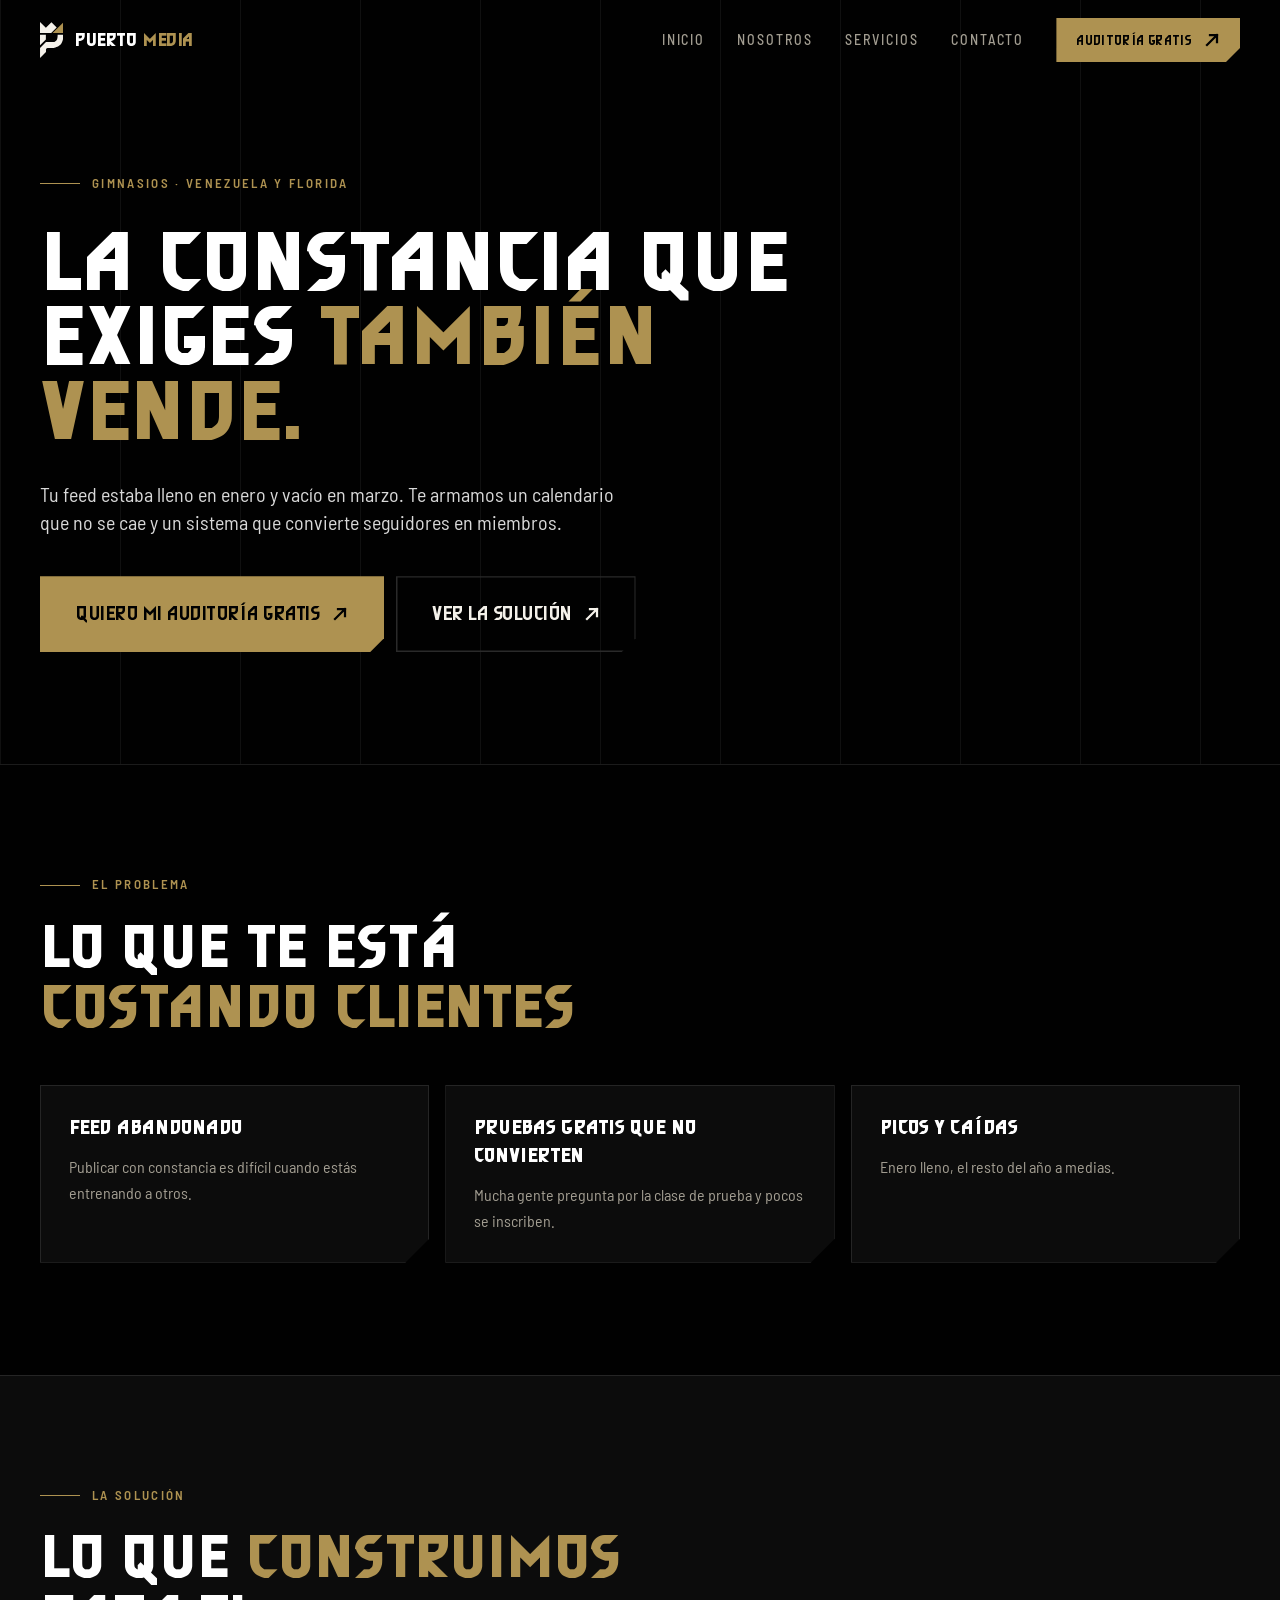
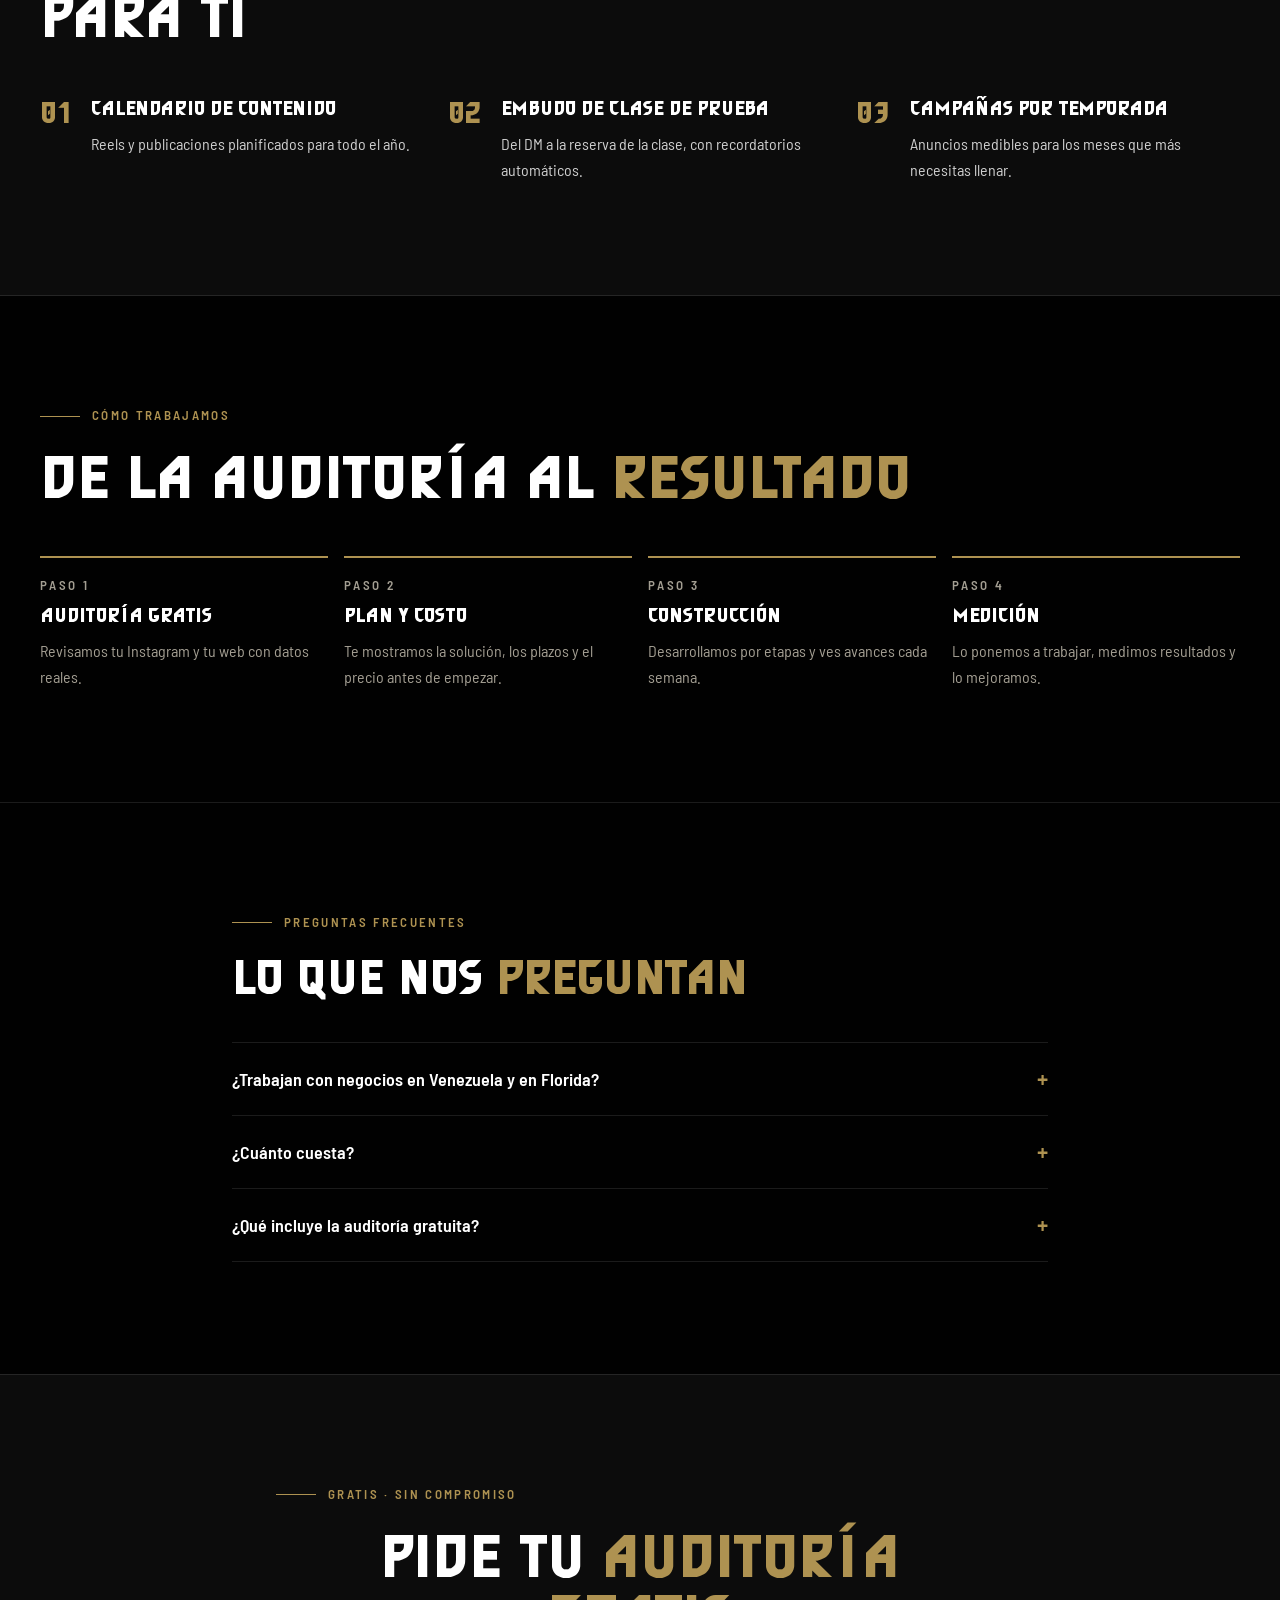
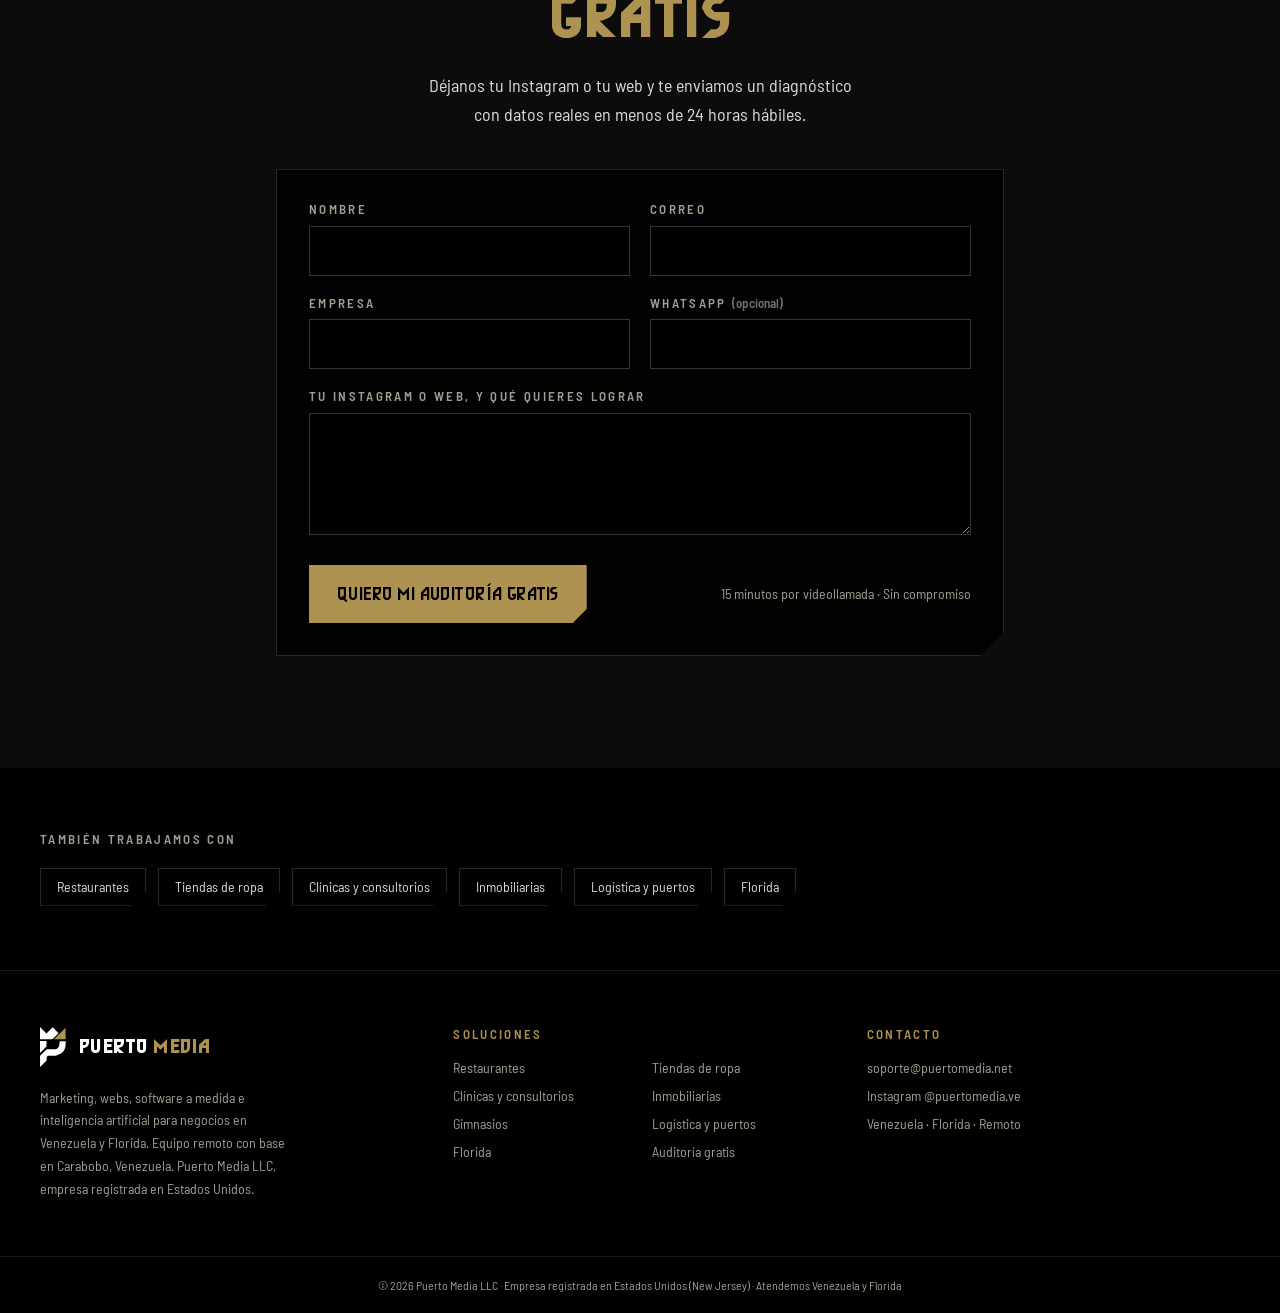
<file: gimnasios.html>
<!DOCTYPE html><html lang="es" class="__variable_6464b4 __variable_646f82"><head><meta charSet="utf-8"/><meta name="viewport" content="width=device-width, initial-scale=1"/><link rel="stylesheet" href="/_next/static/css/9e6f9d543da9b643.css" data-precedence="next"/><link rel="preload" as="script" fetchPriority="low" href="/_next/static/chunks/webpack-4fb14edb6df5c29e.js"/><script src="/_next/static/chunks/fd9d1056-65122057374fba7a.js" async=""></script><script src="/_next/static/chunks/117-618d8b8178db00cb.js" async=""></script><script src="/_next/static/chunks/main-app-49653ea3ec436f0a.js" async=""></script><script src="/_next/static/chunks/984-7e069589a602b373.js" async=""></script><script src="/_next/static/chunks/126-fae71ecef480f720.js" async=""></script><script src="/_next/static/chunks/app/%5Bslug%5D/page-b1a4e78e7df9f6e4.js" async=""></script><script src="/_next/static/chunks/app/layout-3b99c4ddadb105d5.js" async=""></script><meta name="theme-color" content="#010101"/><meta name="color-scheme" content="dark"/><title>Marketing para gimnasios y centros fitness | Puerto Media</title><meta name="description" content="Contenido constante, captación de miembros y respuestas automáticas para gimnasios y estudios fitness en Venezuela y Florida."/><meta name="application-name" content="Puerto Media"/><meta name="keywords" content="marketing para gimnasios,captar miembros gimnasio,marketing fitness Venezuela,marketing fitness Florida"/><meta name="robots" content="index, follow"/><link rel="canonical" href="https://puertomedia.net/gimnasios"/><meta property="og:title" content="Marketing para gimnasios y centros fitness | Puerto Media"/><meta property="og:description" content="Contenido constante, captación de miembros y respuestas automáticas para gimnasios y estudios fitness en Venezuela y Florida."/><meta property="og:url" content="https://puertomedia.net/gimnasios"/><meta property="og:image" content="https://puertomedia.net/og.png"/><meta name="twitter:card" content="summary_large_image"/><meta name="twitter:title" content="Puerto Media | Agencia de marketing, webs e IA en Venezuela y Florida"/><meta name="twitter:description" content="Agencia digital: marketing que vende, webs y apps con IA y software a medida para negocios en Venezuela y Florida. Auditoría gratis de tu Instagram y tu web."/><meta name="twitter:image" content="https://puertomedia.net/og.png"/><link rel="icon" href="/icon.svg?6d8036f9a37c12a5" type="image/svg+xml" sizes="any"/><script src="/_next/static/chunks/polyfills-42372ed130431b0a.js" noModule=""></script></head><body class="font-sans text-white antialiased"><header class="fixed left-0 right-0 top-0 z-50" style="transform:translateY(-100px)"><div class="absolute inset-0 border-b border-steel bg-black/80 backdrop-blur-xl" style="opacity:0"></div><div class="relative mx-auto max-w-[1600px] px-5 md:px-10"><div class="flex h-16 items-center justify-between md:h-20"><a href="/" class="group flex items-center gap-3" aria-label="Puerto Media, ir al inicio"><svg viewBox="0 0 434.736 675.198" xmlns="http://www.w3.org/2000/svg" focusable="false" aria-hidden="true" class="h-9 w-auto text-paper transition-transform duration-300 ease-king group-hover:-translate-y-0.5"><path fill="currentColor" d="M0 437.151V238.174H109.951V327.863ZM0 207.614V0L109.951 109.952L214.59 5.313L313.212 103.935L209.534 207.614ZM330.812 239.888H434.736C434.736 239.888 434.736 305.692 430.273 327.519C421.507 370.391 404.614 403.465 376.108 431.97C344.339 463.74 262.565 486.684 262.565 486.684H140.162C140.162 486.684 129.432 490.33 122.367 497.135C116.342 502.939 111 515.845 112.242 514.604V563.65L0.693 675.198V486.684L112.242 375.135H269.895C269.895 375.135 309.317 349.284 319.12 327.519C331.631 299.744 330.812 239.888 330.812 239.888Z"></path><path fill="var(--pm-gold)" d="M236.053 207.614L432.446 11.221V207.614Z"></path></svg><span class="hidden font-display text-lg font-black leading-none tracking-wide sm:block">Puerto <span class="text-gold">Media</span></span></a><nav aria-label="Principal" class="hidden items-center gap-8 md:flex"><a href="/#inicio" class="group relative text-sm font-medium uppercase tracking-[0.14em] text-ash transition-colors duration-300 hover:text-paper">Inicio<span class="absolute -bottom-1 left-0 h-px w-0 bg-gold transition-all duration-300 group-hover:w-full"></span></a><a href="/#quienes-somos" class="group relative text-sm font-medium uppercase tracking-[0.14em] text-ash transition-colors duration-300 hover:text-paper">Nosotros<span class="absolute -bottom-1 left-0 h-px w-0 bg-gold transition-all duration-300 group-hover:w-full"></span></a><a href="/#servicios" class="group relative text-sm font-medium uppercase tracking-[0.14em] text-ash transition-colors duration-300 hover:text-paper">Servicios<span class="absolute -bottom-1 left-0 h-px w-0 bg-gold transition-all duration-300 group-hover:w-full"></span></a><a href="/#contacto" class="group relative text-sm font-medium uppercase tracking-[0.14em] text-ash transition-colors duration-300 hover:text-paper">Contacto<span class="absolute -bottom-1 left-0 h-px w-0 bg-gold transition-all duration-300 group-hover:w-full"></span></a><a class="group relative inline-flex items-center gap-3 whitespace-nowrap font-display tracking-wide transition-[background-color,color,box-shadow,transform] duration-300 ease-king active:translate-y-px px-5 py-3 text-sm cut-br bg-gold text-ink hover:bg-gold-hi" href="/auditoria-gratis"><span>Auditoría gratis</span><svg aria-hidden="true" viewBox="0 0 16 16" class="size-4 shrink-0 transition-transform duration-300 ease-king group-hover:-translate-y-0.5 group-hover:translate-x-0.5"><path d="M3 13 13 3M6 3h7v7" fill="none" stroke="currentColor" stroke-width="2.25" stroke-linecap="square"></path></svg></a></nav><button type="button" class="flex h-11 w-11 items-center justify-center text-paper md:hidden" aria-label="Abrir menú" aria-expanded="false" aria-controls="menu-movil"><svg xmlns="http://www.w3.org/2000/svg" width="24" height="24" viewBox="0 0 24 24" fill="none" stroke="currentColor" stroke-width="2" stroke-linecap="round" stroke-linejoin="round" class="lucide lucide-menu h-6 w-6"><line x1="4" x2="20" y1="12" y2="12"></line><line x1="4" x2="20" y1="6" y2="6"></line><line x1="4" x2="20" y1="18" y2="18"></line></svg></button></div></div></header><div id="menu-movil" class="fixed inset-0 z-40 flex flex-col justify-center gap-6 bg-black px-8 md:hidden" aria-hidden="true" style="opacity:0;pointer-events:none"><svg viewBox="0 0 434.736 675.198" xmlns="http://www.w3.org/2000/svg" focusable="false" aria-hidden="true" class="pointer-events-none absolute -bottom-10 -right-16 h-[70%] w-auto text-paper opacity-[0.05]"><path fill="currentColor" d="M0 437.151V238.174H109.951V327.863ZM0 207.614V0L109.951 109.952L214.59 5.313L313.212 103.935L209.534 207.614ZM330.812 239.888H434.736C434.736 239.888 434.736 305.692 430.273 327.519C421.507 370.391 404.614 403.465 376.108 431.97C344.339 463.74 262.565 486.684 262.565 486.684H140.162C140.162 486.684 129.432 490.33 122.367 497.135C116.342 502.939 111 515.845 112.242 514.604V563.65L0.693 675.198V486.684L112.242 375.135H269.895C269.895 375.135 309.317 349.284 319.12 327.519C331.631 299.744 330.812 239.888 330.812 239.888Z"></path><path fill="currentColor" d="M236.053 207.614L432.446 11.221V207.614Z"></path></svg><a href="/#inicio" tabindex="-1" class="font-display text-5xl font-black leading-none" style="opacity:0;transform:translateY(20px)">Inicio</a><a href="/#quienes-somos" tabindex="-1" class="font-display text-5xl font-black leading-none" style="opacity:0;transform:translateY(20px)">Nosotros</a><a href="/#servicios" tabindex="-1" class="font-display text-5xl font-black leading-none" style="opacity:0;transform:translateY(20px)">Servicios</a><a href="/#contacto" tabindex="-1" class="font-display text-5xl font-black leading-none" style="opacity:0;transform:translateY(20px)">Contacto</a><div class="mt-6"><a class="group relative inline-flex items-center gap-3 whitespace-nowrap font-display tracking-wide transition-[background-color,color,box-shadow,transform] duration-300 ease-king active:translate-y-px px-7 py-5 text-lg md:px-9 md:py-6 md:text-xl cut-br bg-gold text-ink hover:bg-gold-hi" href="/auditoria-gratis" tabindex="-1"><span>Auditoría gratis</span><svg aria-hidden="true" viewBox="0 0 16 16" class="size-4 shrink-0 transition-transform duration-300 ease-king group-hover:-translate-y-0.5 group-hover:translate-x-0.5"><path d="M3 13 13 3M6 3h7v7" fill="none" stroke="currentColor" stroke-width="2.25" stroke-linecap="square"></path></svg></a></div></div><main class="relative bg-ink"><section class="relative overflow-hidden border-b border-white/10"><div aria-hidden="true" class="pointer-events-none absolute inset-0 opacity-[0.06] [background-image:repeating-linear-gradient(90deg,#fff_0_1px,transparent_1px_120px)]"></div><div class="relative mx-auto max-w-[1600px] px-5 pb-20 pt-32 md:px-10 md:pb-28 md:pt-44"><p class="flex items-center gap-3 text-eyebrow font-semibold uppercase text-gold"><span aria-hidden="true" class="h-px w-10 bg-gold"></span>Gimnasios · Venezuela y Florida</p><h1 class="mt-8 max-w-[16ch] font-display text-giga font-black">La constancia que exiges<!-- --> <span class="text-gold">también vende.</span></h1><p class="mt-8 max-w-[58ch] text-lg leading-relaxed text-white/85 md:text-xl">Tu feed estaba lleno en enero y vacío en marzo. Te armamos un calendario que no se cae y un sistema que convierte seguidores en miembros.</p><div class="mt-10 flex flex-wrap gap-3"><a class="group relative inline-flex items-center gap-3 whitespace-nowrap font-display tracking-wide transition-[background-color,color,box-shadow,transform] duration-300 ease-king active:translate-y-px px-7 py-5 text-lg md:px-9 md:py-6 md:text-xl cut-br bg-gold text-ink hover:bg-gold-hi" href="#auditoria"><span>Quiero mi auditoría gratis</span><svg aria-hidden="true" viewBox="0 0 16 16" class="size-4 shrink-0 transition-transform duration-300 ease-king group-hover:-translate-y-0.5 group-hover:translate-x-0.5"><path d="M3 13 13 3M6 3h7v7" fill="none" stroke="currentColor" stroke-width="2.25" stroke-linecap="square"></path></svg></a><a class="group relative inline-flex items-center gap-3 whitespace-nowrap font-display tracking-wide transition-[background-color,color,box-shadow,transform] duration-300 ease-king active:translate-y-px px-7 py-5 text-lg md:px-9 md:py-6 md:text-xl cut-br text-paper shadow-[inset_0_0_0_1.5px_#2a2a2a] hover:text-gold hover:shadow-[inset_0_0_0_1.5px_#ae9251]" href="#solucion"><span>Ver la solución</span><svg aria-hidden="true" viewBox="0 0 16 16" class="size-4 shrink-0 transition-transform duration-300 ease-king group-hover:-translate-y-0.5 group-hover:translate-x-0.5"><path d="M3 13 13 3M6 3h7v7" fill="none" stroke="currentColor" stroke-width="2.25" stroke-linecap="square"></path></svg></a></div></div></section><section aria-labelledby="dolores-t" class="mx-auto max-w-[1600px] px-5 py-20 md:px-10 md:py-28"><p class="flex items-center gap-3 text-eyebrow font-semibold uppercase text-gold"><span aria-hidden="true" class="h-px w-10 bg-gold"></span>El problema</p><h2 id="dolores-t" class="mt-6 max-w-[20ch] font-display text-4xl font-black md:text-6xl">Lo que te está <span class="text-gold">costando clientes</span></h2><ul class="mt-12 grid gap-4 md:grid-cols-3"><li class="cut-card border border-white/10 bg-graphite p-7"><p class="font-display text-xl font-black text-white">Feed abandonado</p><p class="mt-3 leading-relaxed text-ash">Publicar con constancia es difícil cuando estás entrenando a otros.</p></li><li class="cut-card border border-white/10 bg-graphite p-7"><p class="font-display text-xl font-black text-white">Pruebas gratis que no convierten</p><p class="mt-3 leading-relaxed text-ash">Mucha gente pregunta por la clase de prueba y pocos se inscriben.</p></li><li class="cut-card border border-white/10 bg-graphite p-7"><p class="font-display text-xl font-black text-white">Picos y caídas</p><p class="mt-3 leading-relaxed text-ash">Enero lleno, el resto del año a medias.</p></li></ul></section><section id="solucion" aria-labelledby="sol-t" class="border-y border-white/10 bg-graphite"><div class="mx-auto grid max-w-[1600px] gap-12 px-5 py-20 md:px-10 md:py-28 lg:grid-cols-12"><div class="lg:col-span-12"><p class="flex items-center gap-3 text-eyebrow font-semibold uppercase text-gold"><span aria-hidden="true" class="h-px w-10 bg-gold"></span>La solución</p><h2 id="sol-t" class="mt-6 max-w-[20ch] font-display text-4xl font-black md:text-6xl">Lo que <span class="text-gold">construimos</span> para ti</h2><ol class="mt-12 grid gap-6 md:grid-cols-3"><li class="flex gap-5"><span class="font-display text-3xl font-black text-gold">0<!-- -->1</span><div><p class="font-display text-xl font-black">Calendario de contenido</p><p class="mt-2 max-w-[52ch] leading-relaxed text-white/80">Reels y publicaciones planificados para todo el año.</p></div></li><li class="flex gap-5"><span class="font-display text-3xl font-black text-gold">0<!-- -->2</span><div><p class="font-display text-xl font-black">Embudo de clase de prueba</p><p class="mt-2 max-w-[52ch] leading-relaxed text-white/80">Del DM a la reserva de la clase, con recordatorios automáticos.</p></div></li><li class="flex gap-5"><span class="font-display text-3xl font-black text-gold">0<!-- -->3</span><div><p class="font-display text-xl font-black">Campañas por temporada</p><p class="mt-2 max-w-[52ch] leading-relaxed text-white/80">Anuncios medibles para los meses que más necesitas llenar.</p></div></li></ol></div></div></section><section aria-labelledby="proc-t" class="mx-auto max-w-[1600px] px-5 py-20 md:px-10 md:py-28"><p class="flex items-center gap-3 text-eyebrow font-semibold uppercase text-gold"><span aria-hidden="true" class="h-px w-10 bg-gold"></span>Cómo trabajamos</p><h2 id="proc-t" class="mt-6 font-display text-4xl font-black md:text-6xl">De la auditoría al <span class="text-gold">resultado</span></h2><ol class="mt-12 grid gap-4 sm:grid-cols-2 lg:grid-cols-4"><li class="border-t-2 border-gold pt-5"><p class="text-eyebrow font-semibold uppercase text-ash">Paso <!-- -->1</p><p class="mt-2 font-display text-xl font-black">Auditoría gratis</p><p class="mt-2 leading-relaxed text-ash">Revisamos tu Instagram y tu web con datos reales.</p></li><li class="border-t-2 border-gold pt-5"><p class="text-eyebrow font-semibold uppercase text-ash">Paso <!-- -->2</p><p class="mt-2 font-display text-xl font-black">Plan y costo</p><p class="mt-2 leading-relaxed text-ash">Te mostramos la solución, los plazos y el precio antes de empezar.</p></li><li class="border-t-2 border-gold pt-5"><p class="text-eyebrow font-semibold uppercase text-ash">Paso <!-- -->3</p><p class="mt-2 font-display text-xl font-black">Construcción</p><p class="mt-2 leading-relaxed text-ash">Desarrollamos por etapas y ves avances cada semana.</p></li><li class="border-t-2 border-gold pt-5"><p class="text-eyebrow font-semibold uppercase text-ash">Paso <!-- -->4</p><p class="mt-2 font-display text-xl font-black">Medición</p><p class="mt-2 leading-relaxed text-ash">Lo ponemos a trabajar, medimos resultados y lo mejoramos.</p></li></ol></section><section aria-labelledby="faq-t" class="border-t border-white/10"><div class="mx-auto max-w-4xl px-5 py-20 md:px-10 md:py-28"><p class="flex items-center gap-3 text-eyebrow font-semibold uppercase text-gold"><span aria-hidden="true" class="h-px w-10 bg-gold"></span>Preguntas frecuentes</p><h2 id="faq-t" class="mt-6 font-display text-4xl font-black md:text-5xl">Lo que nos <span class="text-gold">preguntan</span></h2><div class="mt-10 divide-y divide-white/10 border-y border-white/10"><details class="group py-5"><summary class="flex cursor-pointer list-none items-center justify-between gap-6 text-lg font-semibold">¿Trabajan con negocios en Venezuela y en Florida?<span aria-hidden="true" class="text-2xl text-gold transition-transform group-open:rotate-45">+</span></summary><p class="mt-3 leading-relaxed text-white/80">Sí. Somos un equipo remoto con base en Carabobo, Venezuela, y atendemos negocios en Venezuela, en Florida y en el resto de Estados Unidos y Latinoamérica. Las reuniones son por videollamada y ves avances cada semana.</p></details><details class="group py-5"><summary class="flex cursor-pointer list-none items-center justify-between gap-6 text-lg font-semibold">¿Cuánto cuesta?<span aria-hidden="true" class="text-2xl text-gold transition-transform group-open:rotate-45">+</span></summary><p class="mt-3 leading-relaxed text-white/80">Depende de lo que tu negocio necesite. Primero hacemos un diagnóstico gratuito y una sesión de 15 minutos; después te mostramos la solución, los plazos y el costo exacto antes de empezar. Sin compromiso.</p></details><details class="group py-5"><summary class="flex cursor-pointer list-none items-center justify-between gap-6 text-lg font-semibold">¿Qué incluye la auditoría gratuita?<span aria-hidden="true" class="text-2xl text-gold transition-transform group-open:rotate-45">+</span></summary><p class="mt-3 leading-relaxed text-white/80">Revisamos tu Instagram y tu sitio web con datos reales (alcance, interacción, velocidad y cómo llegan los clientes a escribirte) y te entregamos un informe con lo que estás perdiendo y qué haríamos primero.</p></details></div></div></section><section id="auditoria" aria-labelledby="aud-t" class="border-t border-white/10 bg-graphite"><div class="mx-auto max-w-3xl px-5 py-20 text-center md:py-28"><p class="flex items-center gap-3 text-eyebrow font-semibold uppercase text-gold"><span aria-hidden="true" class="h-px w-10 bg-gold"></span>Gratis · Sin compromiso</p><h2 id="aud-t" class="mx-auto mt-6 max-w-[16ch] font-display text-4xl font-black md:text-6xl">Pide tu <span class="text-gold">auditoría gratis</span></h2><p class="mx-auto mt-6 max-w-[50ch] text-lg leading-relaxed text-white/85">Déjanos tu Instagram o tu web y te enviamos un diagnóstico con datos reales en menos de 24 horas hábiles.</p><div class="mt-10"><form name="contacto" data-netlify="true" data-netlify-honeypot="bot-field" class="cut-card border border-white/15 bg-black/85 p-6 text-left md:p-8" method="POST"><input type="hidden" name="form-name" value="contacto"/><p class="hidden"><label>No llenar: <input tabindex="-1" autoComplete="off" name="bot-field"/></label></p><div class="grid gap-5 md:grid-cols-2"><div><label for="cf-nombre" class="mb-2 block text-eyebrow font-semibold uppercase text-ash">Nombre</label><input id="cf-nombre" type="text" required="" autoComplete="name" class="w-full border border-white/20 bg-black/85 px-4 py-3 text-base text-white placeholder:text-ash/70 transition-colors duration-300 focus:border-gold focus:outline-none" name="nombre"/></div><div><label for="cf-email" class="mb-2 block text-eyebrow font-semibold uppercase text-ash">Correo</label><input id="cf-email" type="email" required="" autoComplete="email" class="w-full border border-white/20 bg-black/85 px-4 py-3 text-base text-white placeholder:text-ash/70 transition-colors duration-300 focus:border-gold focus:outline-none" name="email"/></div><div><label for="cf-empresa" class="mb-2 block text-eyebrow font-semibold uppercase text-ash">Empresa</label><input id="cf-empresa" type="text" autoComplete="organization" class="w-full border border-white/20 bg-black/85 px-4 py-3 text-base text-white placeholder:text-ash/70 transition-colors duration-300 focus:border-gold focus:outline-none" name="empresa"/></div><div><label for="cf-telefono" class="mb-2 block text-eyebrow font-semibold uppercase text-ash">WhatsApp <span class="normal-case tracking-normal text-ash/70">(opcional)</span></label><input id="cf-telefono" type="tel" autoComplete="tel" class="w-full border border-white/20 bg-black/85 px-4 py-3 text-base text-white placeholder:text-ash/70 transition-colors duration-300 focus:border-gold focus:outline-none" name="telefono"/></div><div class="md:col-span-2"><label for="cf-mensaje" class="mb-2 block text-eyebrow font-semibold uppercase text-ash">Tu Instagram o web, y qué quieres lograr</label><textarea id="cf-mensaje" name="mensaje" rows="4" required="" class="w-full border border-white/20 bg-black/85 px-4 py-3 text-base text-white placeholder:text-ash/70 transition-colors duration-300 focus:border-gold focus:outline-none resize-y"></textarea></div></div><div class="mt-6 flex flex-col items-start gap-4 sm:flex-row sm:items-center sm:justify-between"><button type="submit" class="cut-br inline-flex items-center gap-3 bg-gold px-7 py-5 font-display text-lg leading-none tracking-wide text-ink transition-colors duration-300 ease-king hover:bg-gold-hi disabled:opacity-60">Quiero mi auditoría gratis</button><p class="text-sm text-ash">15 minutos por videollamada · Sin compromiso</p></div></form></div></div></section><section aria-labelledby="otros-t" class="mx-auto max-w-[1600px] px-5 py-16 md:px-10"><h2 id="otros-t" class="text-eyebrow font-semibold uppercase text-ash">También trabajamos con</h2><ul class="mt-5 flex flex-wrap gap-3"><li><a href="/restaurantes" class="cut-br inline-block border border-white/15 px-4 py-2 text-sm text-white/85 transition-colors hover:border-gold hover:text-gold">Restaurantes</a></li><li><a href="/tiendas-de-ropa" class="cut-br inline-block border border-white/15 px-4 py-2 text-sm text-white/85 transition-colors hover:border-gold hover:text-gold">Tiendas de ropa</a></li><li><a href="/clinicas-y-consultorios" class="cut-br inline-block border border-white/15 px-4 py-2 text-sm text-white/85 transition-colors hover:border-gold hover:text-gold">Clínicas y consultorios</a></li><li><a href="/inmobiliarias" class="cut-br inline-block border border-white/15 px-4 py-2 text-sm text-white/85 transition-colors hover:border-gold hover:text-gold">Inmobiliarias</a></li><li><a href="/logistica-portuaria" class="cut-br inline-block border border-white/15 px-4 py-2 text-sm text-white/85 transition-colors hover:border-gold hover:text-gold">Logística y puertos</a></li><li><a href="/florida" class="cut-br inline-block border border-white/15 px-4 py-2 text-sm text-white/85 transition-colors hover:border-gold hover:text-gold">Florida</a></li></ul></section></main><footer class="relative border-t border-white/10 bg-black"><div class="mx-auto grid max-w-[1600px] gap-10 px-5 py-14 md:grid-cols-3 md:px-10"><div><a href="/" class="flex items-center gap-3" aria-label="Puerto Media, ir al inicio"><svg viewBox="0 0 434.736 675.198" xmlns="http://www.w3.org/2000/svg" focusable="false" aria-hidden="true" class="h-10 w-auto text-white"><path fill="currentColor" d="M0 437.151V238.174H109.951V327.863ZM0 207.614V0L109.951 109.952L214.59 5.313L313.212 103.935L209.534 207.614ZM330.812 239.888H434.736C434.736 239.888 434.736 305.692 430.273 327.519C421.507 370.391 404.614 403.465 376.108 431.97C344.339 463.74 262.565 486.684 262.565 486.684H140.162C140.162 486.684 129.432 490.33 122.367 497.135C116.342 502.939 111 515.845 112.242 514.604V563.65L0.693 675.198V486.684L112.242 375.135H269.895C269.895 375.135 309.317 349.284 319.12 327.519C331.631 299.744 330.812 239.888 330.812 239.888Z"></path><path fill="var(--pm-gold)" d="M236.053 207.614L432.446 11.221V207.614Z"></path></svg><span class="font-display text-xl font-black leading-none">Puerto <span class="text-gold">Media</span></span></a><p class="mt-5 max-w-[36ch] text-sm leading-relaxed text-ash">Marketing, webs, software a medida e inteligencia artificial para negocios en Venezuela y Florida. Equipo remoto con base en Carabobo, Venezuela. <!-- -->Puerto Media LLC<!-- -->, empresa registrada en Estados Unidos.</p></div><nav aria-label="Soluciones por rubro"><p class="text-eyebrow font-semibold uppercase text-gold">Soluciones</p><ul class="mt-4 grid grid-cols-2 gap-x-6 gap-y-2 text-sm text-ash"><li><a href="/restaurantes" class="transition-colors hover:text-gold">Restaurantes</a></li><li><a href="/tiendas-de-ropa" class="transition-colors hover:text-gold">Tiendas de ropa</a></li><li><a href="/clinicas-y-consultorios" class="transition-colors hover:text-gold">Clínicas y consultorios</a></li><li><a href="/inmobiliarias" class="transition-colors hover:text-gold">Inmobiliarias</a></li><li><a href="/gimnasios" class="transition-colors hover:text-gold">Gimnasios</a></li><li><a href="/logistica-portuaria" class="transition-colors hover:text-gold">Logística y puertos</a></li><li><a href="/florida" class="transition-colors hover:text-gold">Florida</a></li><li><a href="/auditoria-gratis" class="transition-colors hover:text-gold">Auditoría gratis</a></li></ul></nav><div class="text-sm text-ash"><p class="text-eyebrow font-semibold uppercase text-gold">Contacto</p><ul class="mt-4 space-y-2"><li><a href="mailto:soporte@puertomedia.net" class="transition-colors hover:text-gold">soporte@puertomedia.net</a></li><li><a href="https://www.instagram.com/puertomedia.ve?igsh=eXhpYmdsdHMzenBn" target="_blank" rel="noopener noreferrer" class="transition-colors hover:text-gold">Instagram @puertomedia.ve</a></li><li>Venezuela · Florida · Remoto</li></ul></div></div><div class="border-t border-white/10 px-5 py-5 text-center text-xs text-ash md:px-10">© <!-- -->2026<!-- --> <!-- -->Puerto Media LLC<!-- --> · <!-- -->Empresa registrada en Estados Unidos (New Jersey)<!-- --> · Atendemos Venezuela y Florida</div></footer><script type="application/ld+json">{"@context":"https://schema.org","@graph":[{"@type":"Service","@id":"https://puertomedia.net/gimnasios#servicio","name":"Marketing digital para gimnasios","description":"Contenido constante, captación de miembros y respuestas automáticas para gimnasios y estudios fitness en Venezuela y Florida.","url":"https://puertomedia.net/gimnasios","provider":{"@id":"https://puertomedia.net/#empresa"},"areaServed":[{"@type":"Country","name":"Venezuela"},{"@type":"State","name":"Florida","containedInPlace":{"@type":"Country","name":"Estados Unidos"}}],"availableLanguage":["es","en"],"keywords":"marketing para gimnasios, captar miembros gimnasio, marketing fitness Venezuela, marketing fitness Florida"},{"@type":"FAQPage","mainEntity":[{"@type":"Question","name":"¿Trabajan con negocios en Venezuela y en Florida?","acceptedAnswer":{"@type":"Answer","text":"Sí. Somos un equipo remoto con base en Carabobo, Venezuela, y atendemos negocios en Venezuela, en Florida y en el resto de Estados Unidos y Latinoamérica. Las reuniones son por videollamada y ves avances cada semana."}},{"@type":"Question","name":"¿Cuánto cuesta?","acceptedAnswer":{"@type":"Answer","text":"Depende de lo que tu negocio necesite. Primero hacemos un diagnóstico gratuito y una sesión de 15 minutos; después te mostramos la solución, los plazos y el costo exacto antes de empezar. Sin compromiso."}},{"@type":"Question","name":"¿Qué incluye la auditoría gratuita?","acceptedAnswer":{"@type":"Answer","text":"Revisamos tu Instagram y tu sitio web con datos reales (alcance, interacción, velocidad y cómo llegan los clientes a escribirte) y te entregamos un informe con lo que estás perdiendo y qué haríamos primero."}}]},{"@type":"BreadcrumbList","itemListElement":[{"@type":"ListItem","position":1,"name":"Inicio","item":"https://puertomedia.net"},{"@type":"ListItem","position":2,"name":"Gimnasios","item":"https://puertomedia.net/gimnasios"}]}]}</script><script type="application/ld+json">{"@context":"https://schema.org","@graph":[{"@type":"ProfessionalService","@id":"https://puertomedia.net/#empresa","name":"Puerto Media","legalName":"Puerto Media LLC","alternateName":"Puerto Media LLC","url":"https://puertomedia.net","logo":"https://puertomedia.net/icon.svg","image":"https://puertomedia.net/og.png","slogan":"Deja de publicar y empieza a dominar.","description":"Agencia digital: marketing que vende, webs y apps con IA y software a medida para negocios en Venezuela y Florida. Auditoría gratis de tu Instagram y tu web.","email":"soporte@puertomedia.net","areaServed":[{"@type":"Country","name":"Venezuela"},{"@type":"State","name":"Florida","containedInPlace":{"@type":"Country","name":"Estados Unidos"}},{"@type":"Place","name":"Latinoamérica"}],"address":{"@type":"PostalAddress","addressRegion":"Carabobo","addressCountry":"VE"},"priceRange":"$$","sameAs":["https://www.instagram.com/puertomedia.ve"],"knowsAbout":["Marketing digital","Desarrollo web","Aplicaciones móviles","Software a medida","Inteligencia artificial","Sistemas para logística portuaria","Visión por computadora"],"contactPoint":{"@type":"ContactPoint","contactType":"sales","email":"soporte@puertomedia.net","availableLanguage":["es","en"],"areaServed":["VE","US"]}},{"@type":"WebSite","@id":"https://puertomedia.net/#web","url":"https://puertomedia.net","name":"Puerto Media","inLanguage":"es","publisher":{"@id":"https://puertomedia.net/#empresa"}}]}</script><script src="/_next/static/chunks/webpack-4fb14edb6df5c29e.js" async=""></script><script>(self.__next_f=self.__next_f||[]).push([0]);self.__next_f.push([2,null])</script><script>self.__next_f.push([1,"1:HL[\"/_next/static/css/9e6f9d543da9b643.css\",\"style\"]\n"])</script><script>self.__next_f.push([1,"2:I[2846,[],\"\"]\n4:I[7501,[\"984\",\"static/chunks/984-7e069589a602b373.js\",\"126\",\"static/chunks/126-fae71ecef480f720.js\",\"42\",\"static/chunks/app/%5Bslug%5D/page-b1a4e78e7df9f6e4.js\"],\"default\"]\n5:I[6676,[\"984\",\"static/chunks/984-7e069589a602b373.js\",\"126\",\"static/chunks/126-fae71ecef480f720.js\",\"42\",\"static/chunks/app/%5Bslug%5D/page-b1a4e78e7df9f6e4.js\"],\"ContactForm\"]\n7:I[4707,[],\"\"]\n9:I[6423,[],\"\"]\nb:I[8003,[\"185\",\"static/chunks/app/layout-3b99c4ddadb105d5.js\"],\"\"]\nd:I[1060,[],\"\"]\n6:T78e,{\"@context\":\"https://schema.org\",\"@graph\":[{\"@type\":\"Service\",\"@id\":\"https://puertomedia.net/gimnasios#servicio\",\"name\":\"Marketing digital para gimnasios\",\"description\":\"Contenido constante, captación de miembros y respuestas automáticas para gimnasios y estudios fitness en Venezuela y Florida.\",\"url\":\"https://puertomedia.net/gimnasios\",\"provider\":{\"@id\":\"https://puertomedia.net/#empresa\"},\"areaServed\":[{\"@type\":\"Country\",\"name\":\"Venezuela\"},{\"@type\":\"State\",\"name\":\"Florida\",\"containedInPlace\":{\"@type\":\"Country\",\"name\":\"Estados Unidos\"}}],\"availableLanguage\":[\"es\",\"en\"],\"keywords\":\"marketing para gimnasios, captar miembros gimnasio, marketing fitness Venezuela, marketing fitness Florida\"},{\"@type\":\"FAQPage\",\"mainEntity\":[{\"@type\":\"Question\",\"name\":\"¿Trabajan con negocios en Venezuela y en Florida?\",\"acceptedAnswer\":{\"@type\":\"Answer\",\"text\":\"Sí. Somos un equipo remoto con base en Carabobo, Venezuela, y atendemos negocios en Venezuela, en Florida y en el resto de Estados Unidos y Latinoamérica. Las reuniones son por videollamada y ves avances cada semana.\"}},{\"@type\":\"Question\",\"name\":\"¿Cuánto cuesta?\",\"acceptedAnswer\":{\"@type\":\"Answer\",\"text\":\"Depende de lo que tu negocio necesite. Primero hacemos un diagnóstico gratuito y una sesión de 15 minutos; después te mostramos la solución, los plazos y el costo exacto antes de empezar. Sin compromiso.\"}},{\"@type\":\"Question\",\"name\":\"¿Qué incluye la auditoría gratuita?\",\"acceptedAnswer\":{\"@type\":\"Answer\",\"text\":\"Revisamos tu Instagram y tu sitio web con datos reales (alcance, "])</script><script>self.__next_f.push([1,"interacción, velocidad y cómo llegan los clientes a escribirte) y te entregamos un informe con lo que estás perdiendo y qué haríamos primero.\"}}]},{\"@type\":\"BreadcrumbList\",\"itemListElement\":[{\"@type\":\"ListItem\",\"position\":1,\"name\":\"Inicio\",\"item\":\"https://puertomedia.net\"},{\"@type\":\"ListItem\",\"position\":2,\"name\":\"Gimnasios\",\"item\":\"https://puertomedia.net/gimnasios\"}]}]}8:[\"slug\",\"gimnasios\",\"d\"]\na:T5ab,{\"@context\":\"https://schema.org\",\"@graph\":[{\"@type\":\"ProfessionalService\",\"@id\":\"https://puertomedia.net/#empresa\",\"name\":\"Puerto Media\",\"legalName\":\"Puerto Media LLC\",\"alternateName\":\"Puerto Media LLC\",\"url\":\"https://puertomedia.net\",\"logo\":\"https://puertomedia.net/icon.svg\",\"image\":\"https://puertomedia.net/og.png\",\"slogan\":\"Deja de publicar y empieza a dominar.\",\"description\":\"Agencia digital: marketing que vende, webs y apps con IA y software a medida para negocios en Venezuela y Florida. Auditoría gratis de tu Instagram y tu web.\",\"email\":\"soporte@puertomedia.net\",\"areaServed\":[{\"@type\":\"Country\",\"name\":\"Venezuela\"},{\"@type\":\"State\",\"name\":\"Florida\",\"containedInPlace\":{\"@type\":\"Country\",\"name\":\"Estados Unidos\"}},{\"@type\":\"Place\",\"name\":\"Latinoamérica\"}],\"address\":{\"@type\":\"PostalAddress\",\"addressRegion\":\"Carabobo\",\"addressCountry\":\"VE\"},\"priceRange\":\"$$\",\"sameAs\":[\"https://www.instagram.com/puertomedia.ve\"],\"knowsAbout\":[\"Marketing digital\",\"Desarrollo web\",\"Aplicaciones móviles\",\"Software a medida\",\"Inteligencia artificial\",\"Sistemas para logística portuaria\",\"Visión por computadora\"],\"contactPoint\":{\"@type\":\"ContactPoint\",\"contactType\":\"sales\",\"email\":\"soporte@puertomedia.net\",\"availableLanguage\":[\"es\",\"en\"],\"areaServed\":[\"VE\",\"US\"]}},{\"@type\":\"WebSite\",\"@id\":\"https://puertomedia.net/#web\",\"url\":\"https://puertomedia.net\",\"name\":\"Puerto Media\",\"inLanguage\":\"es\",\"publisher\":{\"@id\":\"https://puertomedia.net/#empresa\"}}]}e:[]\n"])</script><script>self.__next_f.push([1,"0:[\"$\",\"$L2\",null,{\"buildId\":\"kIAJoP-olmf5p34AmEIhp\",\"assetPrefix\":\"\",\"urlParts\":[\"\",\"gimnasios\"],\"initialTree\":[\"\",{\"children\":[[\"slug\",\"gimnasios\",\"d\"],{\"children\":[\"__PAGE__?{\\\"slug\\\":\\\"gimnasios\\\"}\",{}]}]},\"$undefined\",\"$undefined\",true],\"initialSeedData\":[\"\",{\"children\":[[\"slug\",\"gimnasios\",\"d\"],{\"children\":[\"__PAGE__\",{},[[\"$L3\",[[[\"$\",\"$L4\",null,{}],[\"$\",\"main\",null,{\"className\":\"relative bg-ink\",\"children\":[[\"$\",\"section\",null,{\"className\":\"relative overflow-hidden border-b border-white/10\",\"children\":[[\"$\",\"div\",null,{\"aria-hidden\":\"true\",\"className\":\"pointer-events-none absolute inset-0 opacity-[0.06] [background-image:repeating-linear-gradient(90deg,#fff_0_1px,transparent_1px_120px)]\"}],[\"$\",\"div\",null,{\"className\":\"relative mx-auto max-w-[1600px] px-5 pb-20 pt-32 md:px-10 md:pb-28 md:pt-44\",\"children\":[[\"$\",\"p\",null,{\"className\":\"flex items-center gap-3 text-eyebrow font-semibold uppercase text-gold\",\"children\":[[\"$\",\"span\",null,{\"aria-hidden\":\"true\",\"className\":\"h-px w-10 bg-gold\"}],\"Gimnasios · Venezuela y Florida\"]}],[\"$\",\"h1\",null,{\"className\":\"mt-8 max-w-[16ch] font-display text-giga font-black\",\"children\":[\"La constancia que exiges\",\" \",[\"$\",\"span\",null,{\"className\":\"text-gold\",\"children\":\"también vende.\"}]]}],[\"$\",\"p\",null,{\"className\":\"mt-8 max-w-[58ch] text-lg leading-relaxed text-white/85 md:text-xl\",\"children\":\"Tu feed estaba lleno en enero y vacío en marzo. Te armamos un calendario que no se cae y un sistema que convierte seguidores en miembros.\"}],[\"$\",\"div\",null,{\"className\":\"mt-10 flex flex-wrap gap-3\",\"children\":[[\"$\",\"a\",null,{\"className\":\"group relative inline-flex items-center gap-3 whitespace-nowrap font-display tracking-wide transition-[background-color,color,box-shadow,transform] duration-300 ease-king active:translate-y-px px-7 py-5 text-lg md:px-9 md:py-6 md:text-xl cut-br bg-gold text-ink hover:bg-gold-hi\",\"href\":\"#auditoria\",\"children\":[[\"$\",\"span\",null,{\"children\":\"Quiero mi auditoría gratis\"}],[\"$\",\"svg\",null,{\"aria-hidden\":\"true\",\"viewBox\":\"0 0 16 16\",\"className\":\"size-4 shrink-0 transition-transform duration-300 ease-king group-hover:-translate-y-0.5 group-hover:translate-x-0.5\",\"children\":[\"$\",\"path\",null,{\"d\":\"M3 13 13 3M6 3h7v7\",\"fill\":\"none\",\"stroke\":\"currentColor\",\"strokeWidth\":\"2.25\",\"strokeLinecap\":\"square\"}]}]]}],[\"$\",\"a\",null,{\"className\":\"group relative inline-flex items-center gap-3 whitespace-nowrap font-display tracking-wide transition-[background-color,color,box-shadow,transform] duration-300 ease-king active:translate-y-px px-7 py-5 text-lg md:px-9 md:py-6 md:text-xl cut-br text-paper shadow-[inset_0_0_0_1.5px_#2a2a2a] hover:text-gold hover:shadow-[inset_0_0_0_1.5px_#ae9251]\",\"href\":\"#solucion\",\"children\":[[\"$\",\"span\",null,{\"children\":\"Ver la solución\"}],[\"$\",\"svg\",null,{\"aria-hidden\":\"true\",\"viewBox\":\"0 0 16 16\",\"className\":\"size-4 shrink-0 transition-transform duration-300 ease-king group-hover:-translate-y-0.5 group-hover:translate-x-0.5\",\"children\":[\"$\",\"path\",null,{\"d\":\"M3 13 13 3M6 3h7v7\",\"fill\":\"none\",\"stroke\":\"currentColor\",\"strokeWidth\":\"2.25\",\"strokeLinecap\":\"square\"}]}]]}]]}]]}]]}],[\"$\",\"section\",null,{\"aria-labelledby\":\"dolores-t\",\"className\":\"mx-auto max-w-[1600px] px-5 py-20 md:px-10 md:py-28\",\"children\":[[\"$\",\"p\",null,{\"className\":\"flex items-center gap-3 text-eyebrow font-semibold uppercase text-gold\",\"children\":[[\"$\",\"span\",null,{\"aria-hidden\":\"true\",\"className\":\"h-px w-10 bg-gold\"}],\"El problema\"]}],[\"$\",\"h2\",null,{\"id\":\"dolores-t\",\"className\":\"mt-6 max-w-[20ch] font-display text-4xl font-black md:text-6xl\",\"children\":[\"Lo que te está \",[\"$\",\"span\",null,{\"className\":\"text-gold\",\"children\":\"costando clientes\"}]]}],[\"$\",\"ul\",null,{\"className\":\"mt-12 grid gap-4 md:grid-cols-3\",\"children\":[[\"$\",\"li\",\"Feed abandonado\",{\"className\":\"cut-card border border-white/10 bg-graphite p-7\",\"children\":[[\"$\",\"p\",null,{\"className\":\"font-display text-xl font-black text-white\",\"children\":\"Feed abandonado\"}],[\"$\",\"p\",null,{\"className\":\"mt-3 leading-relaxed text-ash\",\"children\":\"Publicar con constancia es difícil cuando estás entrenando a otros.\"}]]}],[\"$\",\"li\",\"Pruebas gratis que no convierten\",{\"className\":\"cut-card border border-white/10 bg-graphite p-7\",\"children\":[[\"$\",\"p\",null,{\"className\":\"font-display text-xl font-black text-white\",\"children\":\"Pruebas gratis que no convierten\"}],[\"$\",\"p\",null,{\"className\":\"mt-3 leading-relaxed text-ash\",\"children\":\"Mucha gente pregunta por la clase de prueba y pocos se inscriben.\"}]]}],[\"$\",\"li\",\"Picos y caídas\",{\"className\":\"cut-card border border-white/10 bg-graphite p-7\",\"children\":[[\"$\",\"p\",null,{\"className\":\"font-display text-xl font-black text-white\",\"children\":\"Picos y caídas\"}],[\"$\",\"p\",null,{\"className\":\"mt-3 leading-relaxed text-ash\",\"children\":\"Enero lleno, el resto del año a medias.\"}]]}]]}]]}],[\"$\",\"section\",null,{\"id\":\"solucion\",\"aria-labelledby\":\"sol-t\",\"className\":\"border-y border-white/10 bg-graphite\",\"children\":[\"$\",\"div\",null,{\"className\":\"mx-auto grid max-w-[1600px] gap-12 px-5 py-20 md:px-10 md:py-28 lg:grid-cols-12\",\"children\":[[\"$\",\"div\",null,{\"className\":\"lg:col-span-12\",\"children\":[[\"$\",\"p\",null,{\"className\":\"flex items-center gap-3 text-eyebrow font-semibold uppercase text-gold\",\"children\":[[\"$\",\"span\",null,{\"aria-hidden\":\"true\",\"className\":\"h-px w-10 bg-gold\"}],\"La solución\"]}],[\"$\",\"h2\",null,{\"id\":\"sol-t\",\"className\":\"mt-6 max-w-[20ch] font-display text-4xl font-black md:text-6xl\",\"children\":[\"Lo que \",[\"$\",\"span\",null,{\"className\":\"text-gold\",\"children\":\"construimos\"}],\" para ti\"]}],[\"$\",\"ol\",null,{\"className\":\"mt-12 grid gap-6 md:grid-cols-3\",\"children\":[[\"$\",\"li\",\"Calendario de contenido\",{\"className\":\"flex gap-5\",\"children\":[[\"$\",\"span\",null,{\"className\":\"font-display text-3xl font-black text-gold\",\"children\":[\"0\",1]}],[\"$\",\"div\",null,{\"children\":[[\"$\",\"p\",null,{\"className\":\"font-display text-xl font-black\",\"children\":\"Calendario de contenido\"}],[\"$\",\"p\",null,{\"className\":\"mt-2 max-w-[52ch] leading-relaxed text-white/80\",\"children\":\"Reels y publicaciones planificados para todo el año.\"}]]}]]}],[\"$\",\"li\",\"Embudo de clase de prueba\",{\"className\":\"flex gap-5\",\"children\":[[\"$\",\"span\",null,{\"className\":\"font-display text-3xl font-black text-gold\",\"children\":[\"0\",2]}],[\"$\",\"div\",null,{\"children\":[[\"$\",\"p\",null,{\"className\":\"font-display text-xl font-black\",\"children\":\"Embudo de clase de prueba\"}],[\"$\",\"p\",null,{\"className\":\"mt-2 max-w-[52ch] leading-relaxed text-white/80\",\"children\":\"Del DM a la reserva de la clase, con recordatorios automáticos.\"}]]}]]}],[\"$\",\"li\",\"Campañas por temporada\",{\"className\":\"flex gap-5\",\"children\":[[\"$\",\"span\",null,{\"className\":\"font-display text-3xl font-black text-gold\",\"children\":[\"0\",3]}],[\"$\",\"div\",null,{\"children\":[[\"$\",\"p\",null,{\"className\":\"font-display text-xl font-black\",\"children\":\"Campañas por temporada\"}],[\"$\",\"p\",null,{\"className\":\"mt-2 max-w-[52ch] leading-relaxed text-white/80\",\"children\":\"Anuncios medibles para los meses que más necesitas llenar.\"}]]}]]}]]}]]}],\"$undefined\"]}]}],[\"$\",\"section\",null,{\"aria-labelledby\":\"proc-t\",\"className\":\"mx-auto max-w-[1600px] px-5 py-20 md:px-10 md:py-28\",\"children\":[[\"$\",\"p\",null,{\"className\":\"flex items-center gap-3 text-eyebrow font-semibold uppercase text-gold\",\"children\":[[\"$\",\"span\",null,{\"aria-hidden\":\"true\",\"className\":\"h-px w-10 bg-gold\"}],\"Cómo trabajamos\"]}],[\"$\",\"h2\",null,{\"id\":\"proc-t\",\"className\":\"mt-6 font-display text-4xl font-black md:text-6xl\",\"children\":[\"De la auditoría al \",[\"$\",\"span\",null,{\"className\":\"text-gold\",\"children\":\"resultado\"}]]}],[\"$\",\"ol\",null,{\"className\":\"mt-12 grid gap-4 sm:grid-cols-2 lg:grid-cols-4\",\"children\":[[\"$\",\"li\",\"Auditoría gratis\",{\"className\":\"border-t-2 border-gold pt-5\",\"children\":[[\"$\",\"p\",null,{\"className\":\"text-eyebrow font-semibold uppercase text-ash\",\"children\":[\"Paso \",1]}],[\"$\",\"p\",null,{\"className\":\"mt-2 font-display text-xl font-black\",\"children\":\"Auditoría gratis\"}],[\"$\",\"p\",null,{\"className\":\"mt-2 leading-relaxed text-ash\",\"children\":\"Revisamos tu Instagram y tu web con datos reales.\"}]]}],[\"$\",\"li\",\"Plan y costo\",{\"className\":\"border-t-2 border-gold pt-5\",\"children\":[[\"$\",\"p\",null,{\"className\":\"text-eyebrow font-semibold uppercase text-ash\",\"children\":[\"Paso \",2]}],[\"$\",\"p\",null,{\"className\":\"mt-2 font-display text-xl font-black\",\"children\":\"Plan y costo\"}],[\"$\",\"p\",null,{\"className\":\"mt-2 leading-relaxed text-ash\",\"children\":\"Te mostramos la solución, los plazos y el precio antes de empezar.\"}]]}],[\"$\",\"li\",\"Construcción\",{\"className\":\"border-t-2 border-gold pt-5\",\"children\":[[\"$\",\"p\",null,{\"className\":\"text-eyebrow font-semibold uppercase text-ash\",\"children\":[\"Paso \",3]}],[\"$\",\"p\",null,{\"className\":\"mt-2 font-display text-xl font-black\",\"children\":\"Construcción\"}],[\"$\",\"p\",null,{\"className\":\"mt-2 leading-relaxed text-ash\",\"children\":\"Desarrollamos por etapas y ves avances cada semana.\"}]]}],[\"$\",\"li\",\"Medición\",{\"className\":\"border-t-2 border-gold pt-5\",\"children\":[[\"$\",\"p\",null,{\"className\":\"text-eyebrow font-semibold uppercase text-ash\",\"children\":[\"Paso \",4]}],[\"$\",\"p\",null,{\"className\":\"mt-2 font-display text-xl font-black\",\"children\":\"Medición\"}],[\"$\",\"p\",null,{\"className\":\"mt-2 leading-relaxed text-ash\",\"children\":\"Lo ponemos a trabajar, medimos resultados y lo mejoramos.\"}]]}]]}]]}],[\"$\",\"section\",null,{\"aria-labelledby\":\"faq-t\",\"className\":\"border-t border-white/10\",\"children\":[\"$\",\"div\",null,{\"className\":\"mx-auto max-w-4xl px-5 py-20 md:px-10 md:py-28\",\"children\":[[\"$\",\"p\",null,{\"className\":\"flex items-center gap-3 text-eyebrow font-semibold uppercase text-gold\",\"children\":[[\"$\",\"span\",null,{\"aria-hidden\":\"true\",\"className\":\"h-px w-10 bg-gold\"}],\"Preguntas frecuentes\"]}],[\"$\",\"h2\",null,{\"id\":\"faq-t\",\"className\":\"mt-6 font-display text-4xl font-black md:text-5xl\",\"children\":[\"Lo que nos \",[\"$\",\"span\",null,{\"className\":\"text-gold\",\"children\":\"preguntan\"}]]}],[\"$\",\"div\",null,{\"className\":\"mt-10 divide-y divide-white/10 border-y border-white/10\",\"children\":[[\"$\",\"details\",\"¿Trabajan con negocios en Venezuela y en Florida?\",{\"className\":\"group py-5\",\"children\":[[\"$\",\"summary\",null,{\"className\":\"flex cursor-pointer list-none items-center justify-between gap-6 text-lg font-semibold\",\"children\":[\"¿Trabajan con negocios en Venezuela y en Florida?\",[\"$\",\"span\",null,{\"aria-hidden\":\"true\",\"className\":\"text-2xl text-gold transition-transform group-open:rotate-45\",\"children\":\"+\"}]]}],[\"$\",\"p\",null,{\"className\":\"mt-3 leading-relaxed text-white/80\",\"children\":\"Sí. Somos un equipo remoto con base en Carabobo, Venezuela, y atendemos negocios en Venezuela, en Florida y en el resto de Estados Unidos y Latinoamérica. Las reuniones son por videollamada y ves avances cada semana.\"}]]}],[\"$\",\"details\",\"¿Cuánto cuesta?\",{\"className\":\"group py-5\",\"children\":[[\"$\",\"summary\",null,{\"className\":\"flex cursor-pointer list-none items-center justify-between gap-6 text-lg font-semibold\",\"children\":[\"¿Cuánto cuesta?\",[\"$\",\"span\",null,{\"aria-hidden\":\"true\",\"className\":\"text-2xl text-gold transition-transform group-open:rotate-45\",\"children\":\"+\"}]]}],[\"$\",\"p\",null,{\"className\":\"mt-3 leading-relaxed text-white/80\",\"children\":\"Depende de lo que tu negocio necesite. Primero hacemos un diagnóstico gratuito y una sesión de 15 minutos; después te mostramos la solución, los plazos y el costo exacto antes de empezar. Sin compromiso.\"}]]}],[\"$\",\"details\",\"¿Qué incluye la auditoría gratuita?\",{\"className\":\"group py-5\",\"children\":[[\"$\",\"summary\",null,{\"className\":\"flex cursor-pointer list-none items-center justify-between gap-6 text-lg font-semibold\",\"children\":[\"¿Qué incluye la auditoría gratuita?\",[\"$\",\"span\",null,{\"aria-hidden\":\"true\",\"className\":\"text-2xl text-gold transition-transform group-open:rotate-45\",\"children\":\"+\"}]]}],[\"$\",\"p\",null,{\"className\":\"mt-3 leading-relaxed text-white/80\",\"children\":\"Revisamos tu Instagram y tu sitio web con datos reales (alcance, interacción, velocidad y cómo llegan los clientes a escribirte) y te entregamos un informe con lo que estás perdiendo y qué haríamos primero.\"}]]}]]}]]}]}],[\"$\",\"section\",null,{\"id\":\"auditoria\",\"aria-labelledby\":\"aud-t\",\"className\":\"border-t border-white/10 bg-graphite\",\"children\":[\"$\",\"div\",null,{\"className\":\"mx-auto max-w-3xl px-5 py-20 text-center md:py-28\",\"children\":[[\"$\",\"p\",null,{\"className\":\"flex items-center gap-3 text-eyebrow font-semibold uppercase text-gold\",\"children\":[[\"$\",\"span\",null,{\"aria-hidden\":\"true\",\"className\":\"h-px w-10 bg-gold\"}],\"Gratis · Sin compromiso\"]}],[\"$\",\"h2\",null,{\"id\":\"aud-t\",\"className\":\"mx-auto mt-6 max-w-[16ch] font-display text-4xl font-black md:text-6xl\",\"children\":[\"Pide tu \",[\"$\",\"span\",null,{\"className\":\"text-gold\",\"children\":\"auditoría gratis\"}]]}],[\"$\",\"p\",null,{\"className\":\"mx-auto mt-6 max-w-[50ch] text-lg leading-relaxed text-white/85\",\"children\":\"Déjanos tu Instagram o tu web y te enviamos un diagnóstico con datos reales en menos de 24 horas hábiles.\"}],[\"$\",\"div\",null,{\"className\":\"mt-10\",\"children\":[\"$\",\"$L5\",null,{\"origen\":\"gimnasios\",\"cta\":\"Quiero mi auditoría gratis\",\"pregunta\":\"Tu Instagram o web, y qué quieres lograr\"}]}]]}]}],[\"$\",\"section\",null,{\"aria-labelledby\":\"otros-t\",\"className\":\"mx-auto max-w-[1600px] px-5 py-16 md:px-10\",\"children\":[[\"$\",\"h2\",null,{\"id\":\"otros-t\",\"className\":\"text-eyebrow font-semibold uppercase text-ash\",\"children\":\"También trabajamos con\"}],[\"$\",\"ul\",null,{\"className\":\"mt-5 flex flex-wrap gap-3\",\"children\":[[\"$\",\"li\",\"restaurantes\",{\"children\":[\"$\",\"a\",null,{\"href\":\"/restaurantes\",\"className\":\"cut-br inline-block border border-white/15 px-4 py-2 text-sm text-white/85 transition-colors hover:border-gold hover:text-gold\",\"children\":\"Restaurantes\"}]}],[\"$\",\"li\",\"tiendas-de-ropa\",{\"children\":[\"$\",\"a\",null,{\"href\":\"/tiendas-de-ropa\",\"className\":\"cut-br inline-block border border-white/15 px-4 py-2 text-sm text-white/85 transition-colors hover:border-gold hover:text-gold\",\"children\":\"Tiendas de ropa\"}]}],[\"$\",\"li\",\"clinicas-y-consultorios\",{\"children\":[\"$\",\"a\",null,{\"href\":\"/clinicas-y-consultorios\",\"className\":\"cut-br inline-block border border-white/15 px-4 py-2 text-sm text-white/85 transition-colors hover:border-gold hover:text-gold\",\"children\":\"Clínicas y consultorios\"}]}],[\"$\",\"li\",\"inmobiliarias\",{\"children\":[\"$\",\"a\",null,{\"href\":\"/inmobiliarias\",\"className\":\"cut-br inline-block border border-white/15 px-4 py-2 text-sm text-white/85 transition-colors hover:border-gold hover:text-gold\",\"children\":\"Inmobiliarias\"}]}],[\"$\",\"li\",\"logistica-portuaria\",{\"children\":[\"$\",\"a\",null,{\"href\":\"/logistica-portuaria\",\"className\":\"cut-br inline-block border border-white/15 px-4 py-2 text-sm text-white/85 transition-colors hover:border-gold hover:text-gold\",\"children\":\"Logística y puertos\"}]}],[\"$\",\"li\",\"florida\",{\"children\":[\"$\",\"a\",null,{\"href\":\"/florida\",\"className\":\"cut-br inline-block border border-white/15 px-4 py-2 text-sm text-white/85 transition-colors hover:border-gold hover:text-gold\",\"children\":\"Florida\"}]}]]}]]}]]}],[\"$\",\"footer\",null,{\"className\":\"relative border-t border-white/10 bg-black\",\"children\":[[\"$\",\"div\",null,{\"className\":\"mx-auto grid max-w-[1600px] gap-10 px-5 py-14 md:grid-cols-3 md:px-10\",\"children\":[[\"$\",\"div\",null,{\"children\":[[\"$\",\"a\",null,{\"href\":\"/\",\"className\":\"flex items-center gap-3\",\"aria-label\":\"Puerto Media, ir al inicio\",\"children\":[[\"$\",\"svg\",null,{\"viewBox\":\"0 0 434.736 675.198\",\"xmlns\":\"http://www.w3.org/2000/svg\",\"role\":\"$undefined\",\"aria-label\":\"$undefined\",\"focusable\":\"false\",\"aria-hidden\":\"true\",\"className\":\"h-10 w-auto text-white\",\"children\":[[\"$\",\"path\",null,{\"fill\":\"currentColor\",\"d\":\"M0 437.151V238.174H109.951V327.863ZM0 207.614V0L109.951 109.952L214.59 5.313L313.212 103.935L209.534 207.614ZM330.812 239.888H434.736C434.736 239.888 434.736 305.692 430.273 327.519C421.507 370.391 404.614 403.465 376.108 431.97C344.339 463.74 262.565 486.684 262.565 486.684H140.162C140.162 486.684 129.432 490.33 122.367 497.135C116.342 502.939 111 515.845 112.242 514.604V563.65L0.693 675.198V486.684L112.242 375.135H269.895C269.895 375.135 309.317 349.284 319.12 327.519C331.631 299.744 330.812 239.888 330.812 239.888Z\"}],[\"$\",\"path\",null,{\"fill\":\"var(--pm-gold)\",\"d\":\"M236.053 207.614L432.446 11.221V207.614Z\"}]]}],[\"$\",\"span\",null,{\"className\":\"font-display text-xl font-black leading-none\",\"children\":[\"Puerto \",[\"$\",\"span\",null,{\"className\":\"text-gold\",\"children\":\"Media\"}]]}]]}],[\"$\",\"p\",null,{\"className\":\"mt-5 max-w-[36ch] text-sm leading-relaxed text-ash\",\"children\":[\"Marketing, webs, software a medida e inteligencia artificial para negocios en Venezuela y Florida. Equipo remoto con base en Carabobo, Venezuela. \",\"Puerto Media LLC\",\", empresa registrada en Estados Unidos.\"]}]]}],[\"$\",\"nav\",null,{\"aria-label\":\"Soluciones por rubro\",\"children\":[[\"$\",\"p\",null,{\"className\":\"text-eyebrow font-semibold uppercase text-gold\",\"children\":\"Soluciones\"}],[\"$\",\"ul\",null,{\"className\":\"mt-4 grid grid-cols-2 gap-x-6 gap-y-2 text-sm text-ash\",\"children\":[[[\"$\",\"li\",\"restaurantes\",{\"children\":[\"$\",\"a\",null,{\"href\":\"/restaurantes\",\"className\":\"transition-colors hover:text-gold\",\"children\":\"Restaurantes\"}]}],[\"$\",\"li\",\"tiendas-de-ropa\",{\"children\":[\"$\",\"a\",null,{\"href\":\"/tiendas-de-ropa\",\"className\":\"transition-colors hover:text-gold\",\"children\":\"Tiendas de ropa\"}]}],[\"$\",\"li\",\"clinicas-y-consultorios\",{\"children\":[\"$\",\"a\",null,{\"href\":\"/clinicas-y-consultorios\",\"className\":\"transition-colors hover:text-gold\",\"children\":\"Clínicas y consultorios\"}]}],[\"$\",\"li\",\"inmobiliarias\",{\"children\":[\"$\",\"a\",null,{\"href\":\"/inmobiliarias\",\"className\":\"transition-colors hover:text-gold\",\"children\":\"Inmobiliarias\"}]}],[\"$\",\"li\",\"gimnasios\",{\"children\":[\"$\",\"a\",null,{\"href\":\"/gimnasios\",\"className\":\"transition-colors hover:text-gold\",\"children\":\"Gimnasios\"}]}],[\"$\",\"li\",\"logistica-portuaria\",{\"children\":[\"$\",\"a\",null,{\"href\":\"/logistica-portuaria\",\"className\":\"transition-colors hover:text-gold\",\"children\":\"Logística y puertos\"}]}],[\"$\",\"li\",\"florida\",{\"children\":[\"$\",\"a\",null,{\"href\":\"/florida\",\"className\":\"transition-colors hover:text-gold\",\"children\":\"Florida\"}]}]],[\"$\",\"li\",null,{\"children\":[\"$\",\"a\",null,{\"href\":\"/auditoria-gratis\",\"className\":\"transition-colors hover:text-gold\",\"children\":\"Auditoría gratis\"}]}]]}]]}],[\"$\",\"div\",null,{\"className\":\"text-sm text-ash\",\"children\":[[\"$\",\"p\",null,{\"className\":\"text-eyebrow font-semibold uppercase text-gold\",\"children\":\"Contacto\"}],[\"$\",\"ul\",null,{\"className\":\"mt-4 space-y-2\",\"children\":[[\"$\",\"li\",null,{\"children\":[\"$\",\"a\",null,{\"href\":\"mailto:soporte@puertomedia.net\",\"className\":\"transition-colors hover:text-gold\",\"children\":\"soporte@puertomedia.net\"}]}],[\"$\",\"li\",null,{\"children\":[\"$\",\"a\",null,{\"href\":\"https://www.instagram.com/puertomedia.ve?igsh=eXhpYmdsdHMzenBn\",\"target\":\"_blank\",\"rel\":\"noopener noreferrer\",\"className\":\"transition-colors hover:text-gold\",\"children\":\"Instagram @puertomedia.ve\"}]}],[\"$\",\"li\",null,{\"children\":\"Venezuela · Florida · Remoto\"}]]}]]}]]}],[\"$\",\"div\",null,{\"className\":\"border-t border-white/10 px-5 py-5 text-center text-xs text-ash md:px-10\",\"children\":[\"© \",2026,\" \",\"Puerto Media LLC\",\" · \",\"Empresa registrada en Estados Unidos (New Jersey)\",\" · Atendemos Venezuela y Florida\"]}]]}]],[\"$\",\"script\",null,{\"type\":\"application/ld+json\",\"dangerouslySetInnerHTML\":{\"__html\":\"$6\"}}]],null],null],null]},[null,[\"$\",\"$L7\",null,{\"parallelRouterKey\":\"children\",\"segmentPath\":[\"children\",\"$8\",\"children\"],\"error\":\"$undefined\",\"errorStyles\":\"$undefined\",\"errorScripts\":\"$undefined\",\"template\":[\"$\",\"$L9\",null,{}],\"templateStyles\":\"$undefined\",\"templateScripts\":\"$undefined\",\"notFound\":\"$undefined\",\"notFoundStyles\":\"$undefined\"}]],null]},[[[[\"$\",\"link\",\"0\",{\"rel\":\"stylesheet\",\"href\":\"/_next/static/css/9e6f9d543da9b643.css\",\"precedence\":\"next\",\"crossOrigin\":\"$undefined\"}]],[\"$\",\"html\",null,{\"lang\":\"es\",\"className\":\"__variable_6464b4 __variable_646f82\",\"children\":[\"$\",\"body\",null,{\"className\":\"font-sans text-white antialiased\",\"children\":[[\"$\",\"$L7\",null,{\"parallelRouterKey\":\"children\",\"segmentPath\":[\"children\"],\"error\":\"$undefined\",\"errorStyles\":\"$undefined\",\"errorScripts\":\"$undefined\",\"template\":[\"$\",\"$L9\",null,{}],\"templateStyles\":\"$undefined\",\"templateScripts\":\"$undefined\",\"notFound\":[[\"$\",\"title\",null,{\"children\":\"404: This page could not be found.\"}],[\"$\",\"div\",null,{\"style\":{\"fontFamily\":\"system-ui,\\\"Segoe UI\\\",Roboto,Helvetica,Arial,sans-serif,\\\"Apple Color Emoji\\\",\\\"Segoe UI Emoji\\\"\",\"height\":\"100vh\",\"textAlign\":\"center\",\"display\":\"flex\",\"flexDirection\":\"column\",\"alignItems\":\"center\",\"justifyContent\":\"center\"},\"children\":[\"$\",\"div\",null,{\"children\":[[\"$\",\"style\",null,{\"dangerouslySetInnerHTML\":{\"__html\":\"body{color:#000;background:#fff;margin:0}.next-error-h1{border-right:1px solid rgba(0,0,0,.3)}@media (prefers-color-scheme:dark){body{color:#fff;background:#000}.next-error-h1{border-right:1px solid rgba(255,255,255,.3)}}\"}}],[\"$\",\"h1\",null,{\"className\":\"next-error-h1\",\"style\":{\"display\":\"inline-block\",\"margin\":\"0 20px 0 0\",\"padding\":\"0 23px 0 0\",\"fontSize\":24,\"fontWeight\":500,\"verticalAlign\":\"top\",\"lineHeight\":\"49px\"},\"children\":\"404\"}],[\"$\",\"div\",null,{\"style\":{\"display\":\"inline-block\"},\"children\":[\"$\",\"h2\",null,{\"style\":{\"fontSize\":14,\"fontWeight\":400,\"lineHeight\":\"49px\",\"margin\":0},\"children\":\"This page could not be found.\"}]}]]}]}]],\"notFoundStyles\":[]}],[\"$\",\"script\",null,{\"type\":\"application/ld+json\",\"dangerouslySetInnerHTML\":{\"__html\":\"$a\"}}],[\"\",\"\"],[\"$\",\"$Lb\",null,{\"src\":\"/asistente/widget.js\",\"data-bot\":\"puerto-media\",\"strategy\":\"lazyOnload\"}]]}]}]],null],null],\"couldBeIntercepted\":false,\"initialHead\":[null,\"$Lc\"],\"globalErrorComponent\":\"$d\",\"missingSlots\":\"$We\"}]\n"])</script><script>self.__next_f.push([1,"c:[[\"$\",\"meta\",\"0\",{\"name\":\"viewport\",\"content\":\"width=device-width, initial-scale=1\"}],[\"$\",\"meta\",\"1\",{\"name\":\"theme-color\",\"content\":\"#010101\"}],[\"$\",\"meta\",\"2\",{\"name\":\"color-scheme\",\"content\":\"dark\"}],[\"$\",\"meta\",\"3\",{\"charSet\":\"utf-8\"}],[\"$\",\"title\",\"4\",{\"children\":\"Marketing para gimnasios y centros fitness | Puerto Media\"}],[\"$\",\"meta\",\"5\",{\"name\":\"description\",\"content\":\"Contenido constante, captación de miembros y respuestas automáticas para gimnasios y estudios fitness en Venezuela y Florida.\"}],[\"$\",\"meta\",\"6\",{\"name\":\"application-name\",\"content\":\"Puerto Media\"}],[\"$\",\"meta\",\"7\",{\"name\":\"keywords\",\"content\":\"marketing para gimnasios,captar miembros gimnasio,marketing fitness Venezuela,marketing fitness Florida\"}],[\"$\",\"meta\",\"8\",{\"name\":\"robots\",\"content\":\"index, follow\"}],[\"$\",\"link\",\"9\",{\"rel\":\"canonical\",\"href\":\"https://puertomedia.net/gimnasios\"}],[\"$\",\"meta\",\"10\",{\"property\":\"og:title\",\"content\":\"Marketing para gimnasios y centros fitness | Puerto Media\"}],[\"$\",\"meta\",\"11\",{\"property\":\"og:description\",\"content\":\"Contenido constante, captación de miembros y respuestas automáticas para gimnasios y estudios fitness en Venezuela y Florida.\"}],[\"$\",\"meta\",\"12\",{\"property\":\"og:url\",\"content\":\"https://puertomedia.net/gimnasios\"}],[\"$\",\"meta\",\"13\",{\"property\":\"og:image\",\"content\":\"https://puertomedia.net/og.png\"}],[\"$\",\"meta\",\"14\",{\"name\":\"twitter:card\",\"content\":\"summary_large_image\"}],[\"$\",\"meta\",\"15\",{\"name\":\"twitter:title\",\"content\":\"Puerto Media | Agencia de marketing, webs e IA en Venezuela y Florida\"}],[\"$\",\"meta\",\"16\",{\"name\":\"twitter:description\",\"content\":\"Agencia digital: marketing que vende, webs y apps con IA y software a medida para negocios en Venezuela y Florida. Auditoría gratis de tu Instagram y tu web.\"}],[\"$\",\"meta\",\"17\",{\"name\":\"twitter:image\",\"content\":\"https://puertomedia.net/og.png\"}],[\"$\",\"link\",\"18\",{\"rel\":\"icon\",\"href\":\"/icon.svg?6d8036f9a37c12a5\",\"type\":\"image/svg+xml\",\"sizes\":\"any\"}]]\n3:null\n"])</script></body></html>
</file>
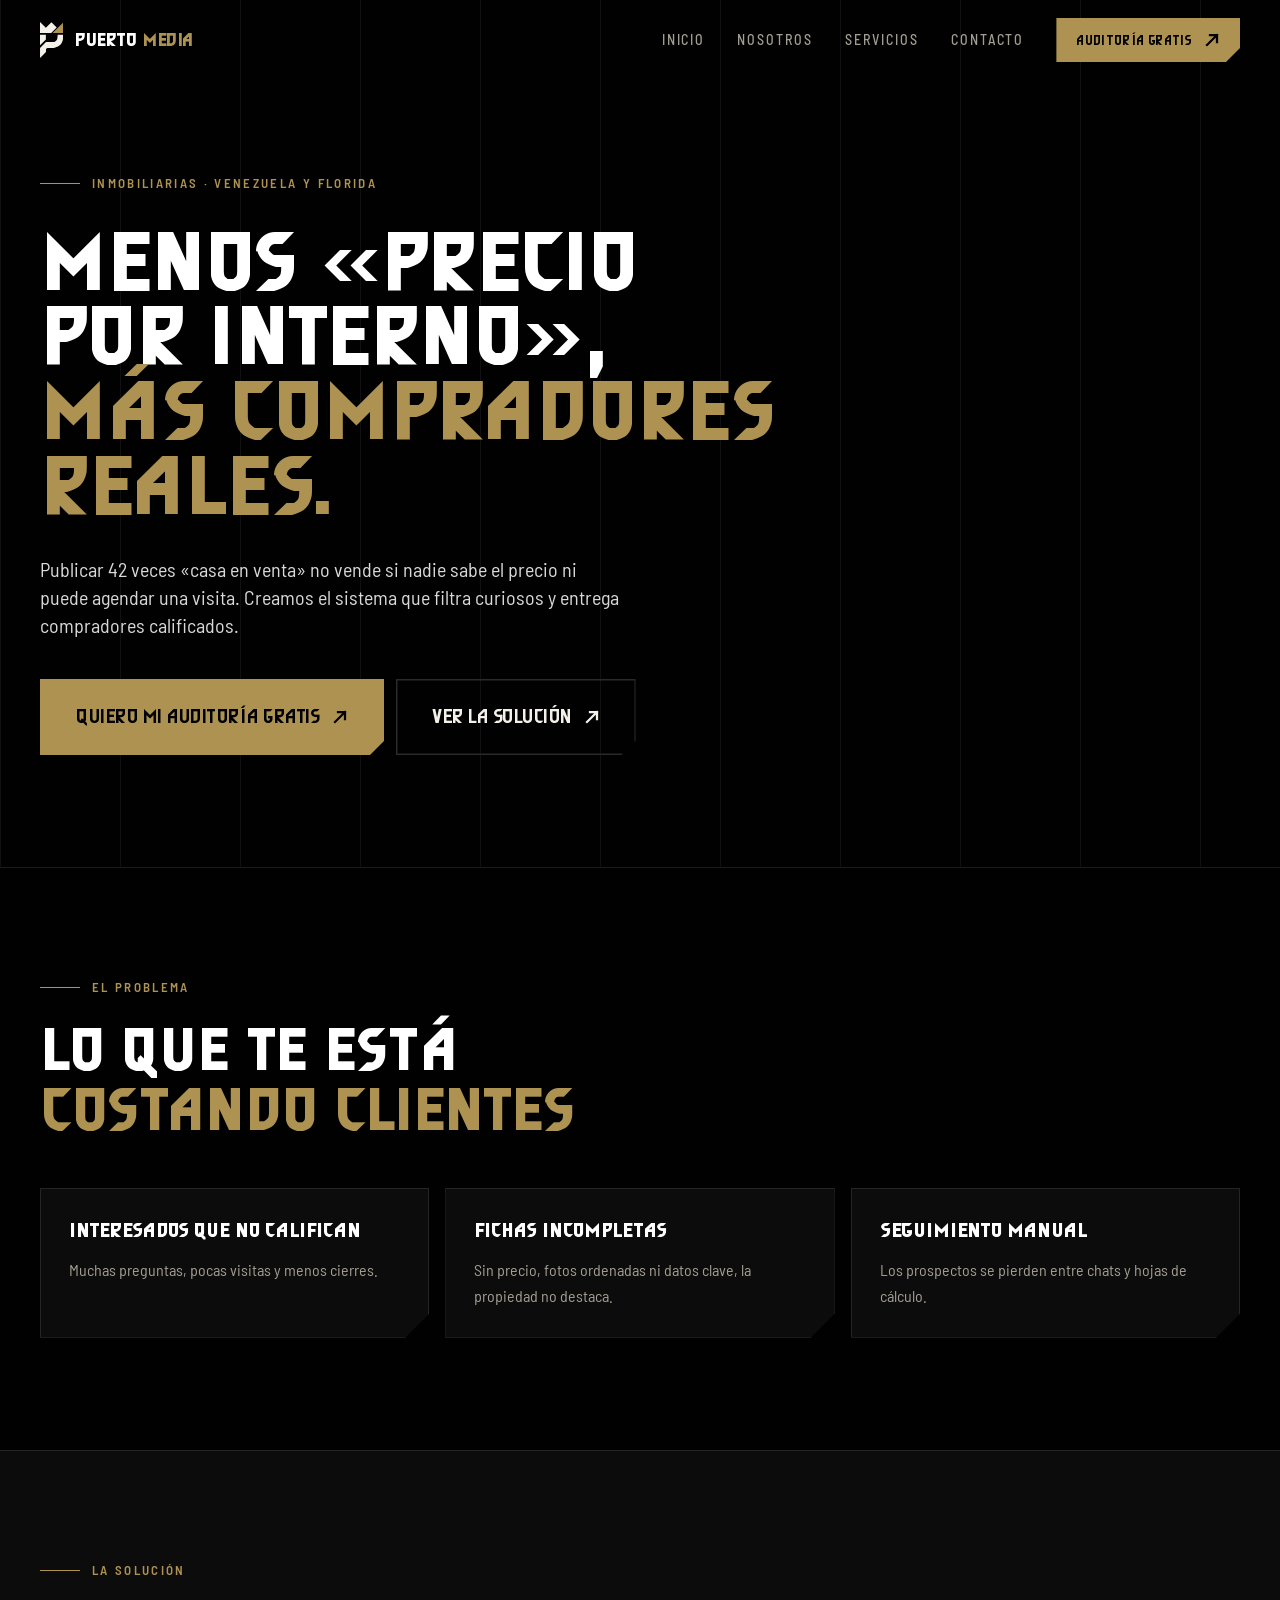
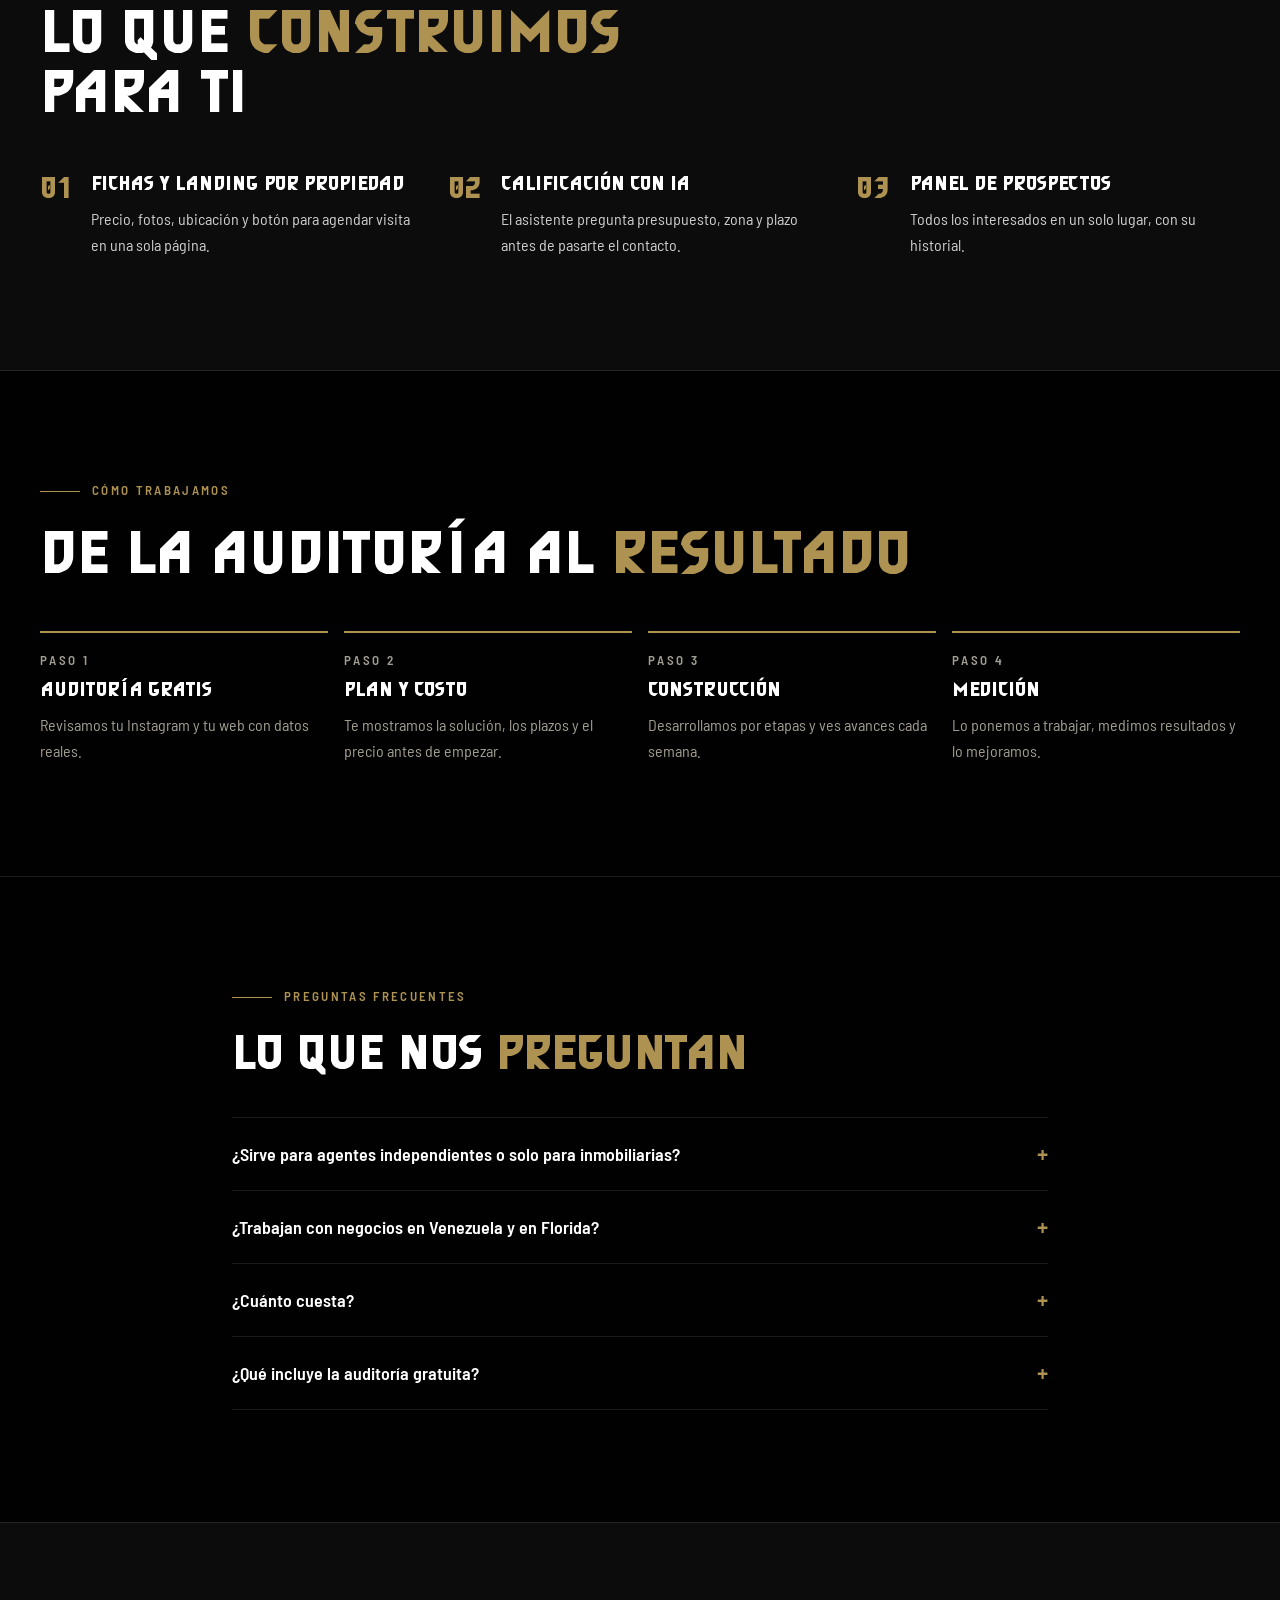
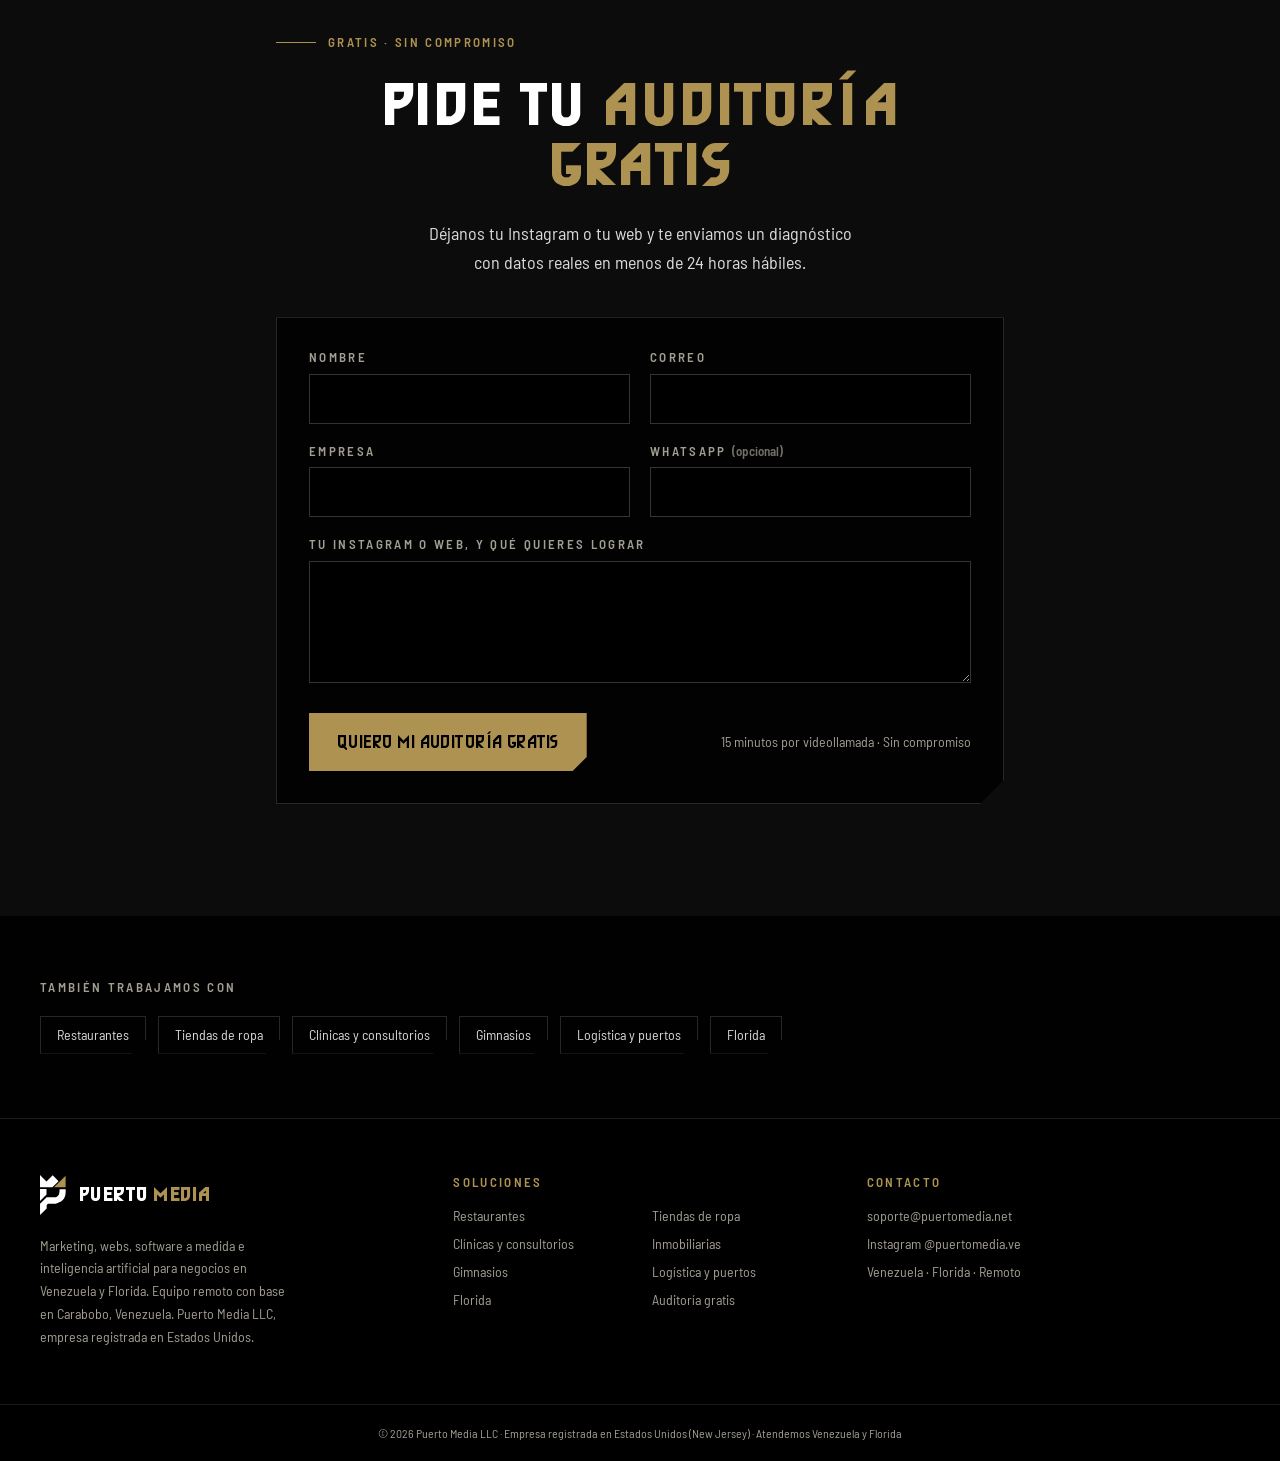
<file: inmobiliarias.html>
<!DOCTYPE html><html lang="es" class="__variable_6464b4 __variable_646f82"><head><meta charSet="utf-8"/><meta name="viewport" content="width=device-width, initial-scale=1"/><link rel="stylesheet" href="/_next/static/css/9e6f9d543da9b643.css" data-precedence="next"/><link rel="preload" as="script" fetchPriority="low" href="/_next/static/chunks/webpack-4fb14edb6df5c29e.js"/><script src="/_next/static/chunks/fd9d1056-65122057374fba7a.js" async=""></script><script src="/_next/static/chunks/117-618d8b8178db00cb.js" async=""></script><script src="/_next/static/chunks/main-app-49653ea3ec436f0a.js" async=""></script><script src="/_next/static/chunks/984-7e069589a602b373.js" async=""></script><script src="/_next/static/chunks/126-fae71ecef480f720.js" async=""></script><script src="/_next/static/chunks/app/%5Bslug%5D/page-b1a4e78e7df9f6e4.js" async=""></script><script src="/_next/static/chunks/app/layout-3b99c4ddadb105d5.js" async=""></script><meta name="theme-color" content="#010101"/><meta name="color-scheme" content="dark"/><title>Marketing inmobiliario con IA en Venezuela y Florida | Puerto Media</title><meta name="description" content="Fichas de propiedades que venden solas, respuestas automáticas a interesados y campañas medibles para inmobiliarias en Venezuela y Florida."/><meta name="application-name" content="Puerto Media"/><meta name="keywords" content="marketing inmobiliario Venezuela,marketing inmobiliario Florida,chatbot inmobiliaria,leads inmobiliarios"/><meta name="robots" content="index, follow"/><link rel="canonical" href="https://puertomedia.net/inmobiliarias"/><meta property="og:title" content="Marketing inmobiliario con IA en Venezuela y Florida | Puerto Media"/><meta property="og:description" content="Fichas de propiedades que venden solas, respuestas automáticas a interesados y campañas medibles para inmobiliarias en Venezuela y Florida."/><meta property="og:url" content="https://puertomedia.net/inmobiliarias"/><meta property="og:image" content="https://puertomedia.net/og.png"/><meta name="twitter:card" content="summary_large_image"/><meta name="twitter:title" content="Puerto Media | Agencia de marketing, webs e IA en Venezuela y Florida"/><meta name="twitter:description" content="Agencia digital: marketing que vende, webs y apps con IA y software a medida para negocios en Venezuela y Florida. Auditoría gratis de tu Instagram y tu web."/><meta name="twitter:image" content="https://puertomedia.net/og.png"/><link rel="icon" href="/icon.svg?6d8036f9a37c12a5" type="image/svg+xml" sizes="any"/><script src="/_next/static/chunks/polyfills-42372ed130431b0a.js" noModule=""></script></head><body class="font-sans text-white antialiased"><header class="fixed left-0 right-0 top-0 z-50" style="transform:translateY(-100px)"><div class="absolute inset-0 border-b border-steel bg-black/80 backdrop-blur-xl" style="opacity:0"></div><div class="relative mx-auto max-w-[1600px] px-5 md:px-10"><div class="flex h-16 items-center justify-between md:h-20"><a href="/" class="group flex items-center gap-3" aria-label="Puerto Media, ir al inicio"><svg viewBox="0 0 434.736 675.198" xmlns="http://www.w3.org/2000/svg" focusable="false" aria-hidden="true" class="h-9 w-auto text-paper transition-transform duration-300 ease-king group-hover:-translate-y-0.5"><path fill="currentColor" d="M0 437.151V238.174H109.951V327.863ZM0 207.614V0L109.951 109.952L214.59 5.313L313.212 103.935L209.534 207.614ZM330.812 239.888H434.736C434.736 239.888 434.736 305.692 430.273 327.519C421.507 370.391 404.614 403.465 376.108 431.97C344.339 463.74 262.565 486.684 262.565 486.684H140.162C140.162 486.684 129.432 490.33 122.367 497.135C116.342 502.939 111 515.845 112.242 514.604V563.65L0.693 675.198V486.684L112.242 375.135H269.895C269.895 375.135 309.317 349.284 319.12 327.519C331.631 299.744 330.812 239.888 330.812 239.888Z"></path><path fill="var(--pm-gold)" d="M236.053 207.614L432.446 11.221V207.614Z"></path></svg><span class="hidden font-display text-lg font-black leading-none tracking-wide sm:block">Puerto <span class="text-gold">Media</span></span></a><nav aria-label="Principal" class="hidden items-center gap-8 md:flex"><a href="/#inicio" class="group relative text-sm font-medium uppercase tracking-[0.14em] text-ash transition-colors duration-300 hover:text-paper">Inicio<span class="absolute -bottom-1 left-0 h-px w-0 bg-gold transition-all duration-300 group-hover:w-full"></span></a><a href="/#quienes-somos" class="group relative text-sm font-medium uppercase tracking-[0.14em] text-ash transition-colors duration-300 hover:text-paper">Nosotros<span class="absolute -bottom-1 left-0 h-px w-0 bg-gold transition-all duration-300 group-hover:w-full"></span></a><a href="/#servicios" class="group relative text-sm font-medium uppercase tracking-[0.14em] text-ash transition-colors duration-300 hover:text-paper">Servicios<span class="absolute -bottom-1 left-0 h-px w-0 bg-gold transition-all duration-300 group-hover:w-full"></span></a><a href="/#contacto" class="group relative text-sm font-medium uppercase tracking-[0.14em] text-ash transition-colors duration-300 hover:text-paper">Contacto<span class="absolute -bottom-1 left-0 h-px w-0 bg-gold transition-all duration-300 group-hover:w-full"></span></a><a class="group relative inline-flex items-center gap-3 whitespace-nowrap font-display tracking-wide transition-[background-color,color,box-shadow,transform] duration-300 ease-king active:translate-y-px px-5 py-3 text-sm cut-br bg-gold text-ink hover:bg-gold-hi" href="/auditoria-gratis"><span>Auditoría gratis</span><svg aria-hidden="true" viewBox="0 0 16 16" class="size-4 shrink-0 transition-transform duration-300 ease-king group-hover:-translate-y-0.5 group-hover:translate-x-0.5"><path d="M3 13 13 3M6 3h7v7" fill="none" stroke="currentColor" stroke-width="2.25" stroke-linecap="square"></path></svg></a></nav><button type="button" class="flex h-11 w-11 items-center justify-center text-paper md:hidden" aria-label="Abrir menú" aria-expanded="false" aria-controls="menu-movil"><svg xmlns="http://www.w3.org/2000/svg" width="24" height="24" viewBox="0 0 24 24" fill="none" stroke="currentColor" stroke-width="2" stroke-linecap="round" stroke-linejoin="round" class="lucide lucide-menu h-6 w-6"><line x1="4" x2="20" y1="12" y2="12"></line><line x1="4" x2="20" y1="6" y2="6"></line><line x1="4" x2="20" y1="18" y2="18"></line></svg></button></div></div></header><div id="menu-movil" class="fixed inset-0 z-40 flex flex-col justify-center gap-6 bg-black px-8 md:hidden" aria-hidden="true" style="opacity:0;pointer-events:none"><svg viewBox="0 0 434.736 675.198" xmlns="http://www.w3.org/2000/svg" focusable="false" aria-hidden="true" class="pointer-events-none absolute -bottom-10 -right-16 h-[70%] w-auto text-paper opacity-[0.05]"><path fill="currentColor" d="M0 437.151V238.174H109.951V327.863ZM0 207.614V0L109.951 109.952L214.59 5.313L313.212 103.935L209.534 207.614ZM330.812 239.888H434.736C434.736 239.888 434.736 305.692 430.273 327.519C421.507 370.391 404.614 403.465 376.108 431.97C344.339 463.74 262.565 486.684 262.565 486.684H140.162C140.162 486.684 129.432 490.33 122.367 497.135C116.342 502.939 111 515.845 112.242 514.604V563.65L0.693 675.198V486.684L112.242 375.135H269.895C269.895 375.135 309.317 349.284 319.12 327.519C331.631 299.744 330.812 239.888 330.812 239.888Z"></path><path fill="currentColor" d="M236.053 207.614L432.446 11.221V207.614Z"></path></svg><a href="/#inicio" tabindex="-1" class="font-display text-5xl font-black leading-none" style="opacity:0;transform:translateY(20px)">Inicio</a><a href="/#quienes-somos" tabindex="-1" class="font-display text-5xl font-black leading-none" style="opacity:0;transform:translateY(20px)">Nosotros</a><a href="/#servicios" tabindex="-1" class="font-display text-5xl font-black leading-none" style="opacity:0;transform:translateY(20px)">Servicios</a><a href="/#contacto" tabindex="-1" class="font-display text-5xl font-black leading-none" style="opacity:0;transform:translateY(20px)">Contacto</a><div class="mt-6"><a class="group relative inline-flex items-center gap-3 whitespace-nowrap font-display tracking-wide transition-[background-color,color,box-shadow,transform] duration-300 ease-king active:translate-y-px px-7 py-5 text-lg md:px-9 md:py-6 md:text-xl cut-br bg-gold text-ink hover:bg-gold-hi" href="/auditoria-gratis" tabindex="-1"><span>Auditoría gratis</span><svg aria-hidden="true" viewBox="0 0 16 16" class="size-4 shrink-0 transition-transform duration-300 ease-king group-hover:-translate-y-0.5 group-hover:translate-x-0.5"><path d="M3 13 13 3M6 3h7v7" fill="none" stroke="currentColor" stroke-width="2.25" stroke-linecap="square"></path></svg></a></div></div><main class="relative bg-ink"><section class="relative overflow-hidden border-b border-white/10"><div aria-hidden="true" class="pointer-events-none absolute inset-0 opacity-[0.06] [background-image:repeating-linear-gradient(90deg,#fff_0_1px,transparent_1px_120px)]"></div><div class="relative mx-auto max-w-[1600px] px-5 pb-20 pt-32 md:px-10 md:pb-28 md:pt-44"><p class="flex items-center gap-3 text-eyebrow font-semibold uppercase text-gold"><span aria-hidden="true" class="h-px w-10 bg-gold"></span>Inmobiliarias · Venezuela y Florida</p><h1 class="mt-8 max-w-[16ch] font-display text-giga font-black">Menos «precio por interno»,<!-- --> <span class="text-gold">más compradores reales.</span></h1><p class="mt-8 max-w-[58ch] text-lg leading-relaxed text-white/85 md:text-xl">Publicar 42 veces «casa en venta» no vende si nadie sabe el precio ni puede agendar una visita. Creamos el sistema que filtra curiosos y entrega compradores calificados.</p><div class="mt-10 flex flex-wrap gap-3"><a class="group relative inline-flex items-center gap-3 whitespace-nowrap font-display tracking-wide transition-[background-color,color,box-shadow,transform] duration-300 ease-king active:translate-y-px px-7 py-5 text-lg md:px-9 md:py-6 md:text-xl cut-br bg-gold text-ink hover:bg-gold-hi" href="#auditoria"><span>Quiero mi auditoría gratis</span><svg aria-hidden="true" viewBox="0 0 16 16" class="size-4 shrink-0 transition-transform duration-300 ease-king group-hover:-translate-y-0.5 group-hover:translate-x-0.5"><path d="M3 13 13 3M6 3h7v7" fill="none" stroke="currentColor" stroke-width="2.25" stroke-linecap="square"></path></svg></a><a class="group relative inline-flex items-center gap-3 whitespace-nowrap font-display tracking-wide transition-[background-color,color,box-shadow,transform] duration-300 ease-king active:translate-y-px px-7 py-5 text-lg md:px-9 md:py-6 md:text-xl cut-br text-paper shadow-[inset_0_0_0_1.5px_#2a2a2a] hover:text-gold hover:shadow-[inset_0_0_0_1.5px_#ae9251]" href="#solucion"><span>Ver la solución</span><svg aria-hidden="true" viewBox="0 0 16 16" class="size-4 shrink-0 transition-transform duration-300 ease-king group-hover:-translate-y-0.5 group-hover:translate-x-0.5"><path d="M3 13 13 3M6 3h7v7" fill="none" stroke="currentColor" stroke-width="2.25" stroke-linecap="square"></path></svg></a></div></div></section><section aria-labelledby="dolores-t" class="mx-auto max-w-[1600px] px-5 py-20 md:px-10 md:py-28"><p class="flex items-center gap-3 text-eyebrow font-semibold uppercase text-gold"><span aria-hidden="true" class="h-px w-10 bg-gold"></span>El problema</p><h2 id="dolores-t" class="mt-6 max-w-[20ch] font-display text-4xl font-black md:text-6xl">Lo que te está <span class="text-gold">costando clientes</span></h2><ul class="mt-12 grid gap-4 md:grid-cols-3"><li class="cut-card border border-white/10 bg-graphite p-7"><p class="font-display text-xl font-black text-white">Interesados que no califican</p><p class="mt-3 leading-relaxed text-ash">Muchas preguntas, pocas visitas y menos cierres.</p></li><li class="cut-card border border-white/10 bg-graphite p-7"><p class="font-display text-xl font-black text-white">Fichas incompletas</p><p class="mt-3 leading-relaxed text-ash">Sin precio, fotos ordenadas ni datos clave, la propiedad no destaca.</p></li><li class="cut-card border border-white/10 bg-graphite p-7"><p class="font-display text-xl font-black text-white">Seguimiento manual</p><p class="mt-3 leading-relaxed text-ash">Los prospectos se pierden entre chats y hojas de cálculo.</p></li></ul></section><section id="solucion" aria-labelledby="sol-t" class="border-y border-white/10 bg-graphite"><div class="mx-auto grid max-w-[1600px] gap-12 px-5 py-20 md:px-10 md:py-28 lg:grid-cols-12"><div class="lg:col-span-12"><p class="flex items-center gap-3 text-eyebrow font-semibold uppercase text-gold"><span aria-hidden="true" class="h-px w-10 bg-gold"></span>La solución</p><h2 id="sol-t" class="mt-6 max-w-[20ch] font-display text-4xl font-black md:text-6xl">Lo que <span class="text-gold">construimos</span> para ti</h2><ol class="mt-12 grid gap-6 md:grid-cols-3"><li class="flex gap-5"><span class="font-display text-3xl font-black text-gold">0<!-- -->1</span><div><p class="font-display text-xl font-black">Fichas y landing por propiedad</p><p class="mt-2 max-w-[52ch] leading-relaxed text-white/80">Precio, fotos, ubicación y botón para agendar visita en una sola página.</p></div></li><li class="flex gap-5"><span class="font-display text-3xl font-black text-gold">0<!-- -->2</span><div><p class="font-display text-xl font-black">Calificación con IA</p><p class="mt-2 max-w-[52ch] leading-relaxed text-white/80">El asistente pregunta presupuesto, zona y plazo antes de pasarte el contacto.</p></div></li><li class="flex gap-5"><span class="font-display text-3xl font-black text-gold">0<!-- -->3</span><div><p class="font-display text-xl font-black">Panel de prospectos</p><p class="mt-2 max-w-[52ch] leading-relaxed text-white/80">Todos los interesados en un solo lugar, con su historial.</p></div></li></ol></div></div></section><section aria-labelledby="proc-t" class="mx-auto max-w-[1600px] px-5 py-20 md:px-10 md:py-28"><p class="flex items-center gap-3 text-eyebrow font-semibold uppercase text-gold"><span aria-hidden="true" class="h-px w-10 bg-gold"></span>Cómo trabajamos</p><h2 id="proc-t" class="mt-6 font-display text-4xl font-black md:text-6xl">De la auditoría al <span class="text-gold">resultado</span></h2><ol class="mt-12 grid gap-4 sm:grid-cols-2 lg:grid-cols-4"><li class="border-t-2 border-gold pt-5"><p class="text-eyebrow font-semibold uppercase text-ash">Paso <!-- -->1</p><p class="mt-2 font-display text-xl font-black">Auditoría gratis</p><p class="mt-2 leading-relaxed text-ash">Revisamos tu Instagram y tu web con datos reales.</p></li><li class="border-t-2 border-gold pt-5"><p class="text-eyebrow font-semibold uppercase text-ash">Paso <!-- -->2</p><p class="mt-2 font-display text-xl font-black">Plan y costo</p><p class="mt-2 leading-relaxed text-ash">Te mostramos la solución, los plazos y el precio antes de empezar.</p></li><li class="border-t-2 border-gold pt-5"><p class="text-eyebrow font-semibold uppercase text-ash">Paso <!-- -->3</p><p class="mt-2 font-display text-xl font-black">Construcción</p><p class="mt-2 leading-relaxed text-ash">Desarrollamos por etapas y ves avances cada semana.</p></li><li class="border-t-2 border-gold pt-5"><p class="text-eyebrow font-semibold uppercase text-ash">Paso <!-- -->4</p><p class="mt-2 font-display text-xl font-black">Medición</p><p class="mt-2 leading-relaxed text-ash">Lo ponemos a trabajar, medimos resultados y lo mejoramos.</p></li></ol></section><section aria-labelledby="faq-t" class="border-t border-white/10"><div class="mx-auto max-w-4xl px-5 py-20 md:px-10 md:py-28"><p class="flex items-center gap-3 text-eyebrow font-semibold uppercase text-gold"><span aria-hidden="true" class="h-px w-10 bg-gold"></span>Preguntas frecuentes</p><h2 id="faq-t" class="mt-6 font-display text-4xl font-black md:text-5xl">Lo que nos <span class="text-gold">preguntan</span></h2><div class="mt-10 divide-y divide-white/10 border-y border-white/10"><details class="group py-5"><summary class="flex cursor-pointer list-none items-center justify-between gap-6 text-lg font-semibold">¿Sirve para agentes independientes o solo para inmobiliarias?<span aria-hidden="true" class="text-2xl text-gold transition-transform group-open:rotate-45">+</span></summary><p class="mt-3 leading-relaxed text-white/80">Para ambos. Adaptamos el sistema al tamaño de tu operación, desde un agente con pocas propiedades hasta una inmobiliaria con equipo.</p></details><details class="group py-5"><summary class="flex cursor-pointer list-none items-center justify-between gap-6 text-lg font-semibold">¿Trabajan con negocios en Venezuela y en Florida?<span aria-hidden="true" class="text-2xl text-gold transition-transform group-open:rotate-45">+</span></summary><p class="mt-3 leading-relaxed text-white/80">Sí. Somos un equipo remoto con base en Carabobo, Venezuela, y atendemos negocios en Venezuela, en Florida y en el resto de Estados Unidos y Latinoamérica. Las reuniones son por videollamada y ves avances cada semana.</p></details><details class="group py-5"><summary class="flex cursor-pointer list-none items-center justify-between gap-6 text-lg font-semibold">¿Cuánto cuesta?<span aria-hidden="true" class="text-2xl text-gold transition-transform group-open:rotate-45">+</span></summary><p class="mt-3 leading-relaxed text-white/80">Depende de lo que tu negocio necesite. Primero hacemos un diagnóstico gratuito y una sesión de 15 minutos; después te mostramos la solución, los plazos y el costo exacto antes de empezar. Sin compromiso.</p></details><details class="group py-5"><summary class="flex cursor-pointer list-none items-center justify-between gap-6 text-lg font-semibold">¿Qué incluye la auditoría gratuita?<span aria-hidden="true" class="text-2xl text-gold transition-transform group-open:rotate-45">+</span></summary><p class="mt-3 leading-relaxed text-white/80">Revisamos tu Instagram y tu sitio web con datos reales (alcance, interacción, velocidad y cómo llegan los clientes a escribirte) y te entregamos un informe con lo que estás perdiendo y qué haríamos primero.</p></details></div></div></section><section id="auditoria" aria-labelledby="aud-t" class="border-t border-white/10 bg-graphite"><div class="mx-auto max-w-3xl px-5 py-20 text-center md:py-28"><p class="flex items-center gap-3 text-eyebrow font-semibold uppercase text-gold"><span aria-hidden="true" class="h-px w-10 bg-gold"></span>Gratis · Sin compromiso</p><h2 id="aud-t" class="mx-auto mt-6 max-w-[16ch] font-display text-4xl font-black md:text-6xl">Pide tu <span class="text-gold">auditoría gratis</span></h2><p class="mx-auto mt-6 max-w-[50ch] text-lg leading-relaxed text-white/85">Déjanos tu Instagram o tu web y te enviamos un diagnóstico con datos reales en menos de 24 horas hábiles.</p><div class="mt-10"><form name="contacto" data-netlify="true" data-netlify-honeypot="bot-field" class="cut-card border border-white/15 bg-black/85 p-6 text-left md:p-8" method="POST"><input type="hidden" name="form-name" value="contacto"/><p class="hidden"><label>No llenar: <input tabindex="-1" autoComplete="off" name="bot-field"/></label></p><div class="grid gap-5 md:grid-cols-2"><div><label for="cf-nombre" class="mb-2 block text-eyebrow font-semibold uppercase text-ash">Nombre</label><input id="cf-nombre" type="text" required="" autoComplete="name" class="w-full border border-white/20 bg-black/85 px-4 py-3 text-base text-white placeholder:text-ash/70 transition-colors duration-300 focus:border-gold focus:outline-none" name="nombre"/></div><div><label for="cf-email" class="mb-2 block text-eyebrow font-semibold uppercase text-ash">Correo</label><input id="cf-email" type="email" required="" autoComplete="email" class="w-full border border-white/20 bg-black/85 px-4 py-3 text-base text-white placeholder:text-ash/70 transition-colors duration-300 focus:border-gold focus:outline-none" name="email"/></div><div><label for="cf-empresa" class="mb-2 block text-eyebrow font-semibold uppercase text-ash">Empresa</label><input id="cf-empresa" type="text" autoComplete="organization" class="w-full border border-white/20 bg-black/85 px-4 py-3 text-base text-white placeholder:text-ash/70 transition-colors duration-300 focus:border-gold focus:outline-none" name="empresa"/></div><div><label for="cf-telefono" class="mb-2 block text-eyebrow font-semibold uppercase text-ash">WhatsApp <span class="normal-case tracking-normal text-ash/70">(opcional)</span></label><input id="cf-telefono" type="tel" autoComplete="tel" class="w-full border border-white/20 bg-black/85 px-4 py-3 text-base text-white placeholder:text-ash/70 transition-colors duration-300 focus:border-gold focus:outline-none" name="telefono"/></div><div class="md:col-span-2"><label for="cf-mensaje" class="mb-2 block text-eyebrow font-semibold uppercase text-ash">Tu Instagram o web, y qué quieres lograr</label><textarea id="cf-mensaje" name="mensaje" rows="4" required="" class="w-full border border-white/20 bg-black/85 px-4 py-3 text-base text-white placeholder:text-ash/70 transition-colors duration-300 focus:border-gold focus:outline-none resize-y"></textarea></div></div><div class="mt-6 flex flex-col items-start gap-4 sm:flex-row sm:items-center sm:justify-between"><button type="submit" class="cut-br inline-flex items-center gap-3 bg-gold px-7 py-5 font-display text-lg leading-none tracking-wide text-ink transition-colors duration-300 ease-king hover:bg-gold-hi disabled:opacity-60">Quiero mi auditoría gratis</button><p class="text-sm text-ash">15 minutos por videollamada · Sin compromiso</p></div></form></div></div></section><section aria-labelledby="otros-t" class="mx-auto max-w-[1600px] px-5 py-16 md:px-10"><h2 id="otros-t" class="text-eyebrow font-semibold uppercase text-ash">También trabajamos con</h2><ul class="mt-5 flex flex-wrap gap-3"><li><a href="/restaurantes" class="cut-br inline-block border border-white/15 px-4 py-2 text-sm text-white/85 transition-colors hover:border-gold hover:text-gold">Restaurantes</a></li><li><a href="/tiendas-de-ropa" class="cut-br inline-block border border-white/15 px-4 py-2 text-sm text-white/85 transition-colors hover:border-gold hover:text-gold">Tiendas de ropa</a></li><li><a href="/clinicas-y-consultorios" class="cut-br inline-block border border-white/15 px-4 py-2 text-sm text-white/85 transition-colors hover:border-gold hover:text-gold">Clínicas y consultorios</a></li><li><a href="/gimnasios" class="cut-br inline-block border border-white/15 px-4 py-2 text-sm text-white/85 transition-colors hover:border-gold hover:text-gold">Gimnasios</a></li><li><a href="/logistica-portuaria" class="cut-br inline-block border border-white/15 px-4 py-2 text-sm text-white/85 transition-colors hover:border-gold hover:text-gold">Logística y puertos</a></li><li><a href="/florida" class="cut-br inline-block border border-white/15 px-4 py-2 text-sm text-white/85 transition-colors hover:border-gold hover:text-gold">Florida</a></li></ul></section></main><footer class="relative border-t border-white/10 bg-black"><div class="mx-auto grid max-w-[1600px] gap-10 px-5 py-14 md:grid-cols-3 md:px-10"><div><a href="/" class="flex items-center gap-3" aria-label="Puerto Media, ir al inicio"><svg viewBox="0 0 434.736 675.198" xmlns="http://www.w3.org/2000/svg" focusable="false" aria-hidden="true" class="h-10 w-auto text-white"><path fill="currentColor" d="M0 437.151V238.174H109.951V327.863ZM0 207.614V0L109.951 109.952L214.59 5.313L313.212 103.935L209.534 207.614ZM330.812 239.888H434.736C434.736 239.888 434.736 305.692 430.273 327.519C421.507 370.391 404.614 403.465 376.108 431.97C344.339 463.74 262.565 486.684 262.565 486.684H140.162C140.162 486.684 129.432 490.33 122.367 497.135C116.342 502.939 111 515.845 112.242 514.604V563.65L0.693 675.198V486.684L112.242 375.135H269.895C269.895 375.135 309.317 349.284 319.12 327.519C331.631 299.744 330.812 239.888 330.812 239.888Z"></path><path fill="var(--pm-gold)" d="M236.053 207.614L432.446 11.221V207.614Z"></path></svg><span class="font-display text-xl font-black leading-none">Puerto <span class="text-gold">Media</span></span></a><p class="mt-5 max-w-[36ch] text-sm leading-relaxed text-ash">Marketing, webs, software a medida e inteligencia artificial para negocios en Venezuela y Florida. Equipo remoto con base en Carabobo, Venezuela. <!-- -->Puerto Media LLC<!-- -->, empresa registrada en Estados Unidos.</p></div><nav aria-label="Soluciones por rubro"><p class="text-eyebrow font-semibold uppercase text-gold">Soluciones</p><ul class="mt-4 grid grid-cols-2 gap-x-6 gap-y-2 text-sm text-ash"><li><a href="/restaurantes" class="transition-colors hover:text-gold">Restaurantes</a></li><li><a href="/tiendas-de-ropa" class="transition-colors hover:text-gold">Tiendas de ropa</a></li><li><a href="/clinicas-y-consultorios" class="transition-colors hover:text-gold">Clínicas y consultorios</a></li><li><a href="/inmobiliarias" class="transition-colors hover:text-gold">Inmobiliarias</a></li><li><a href="/gimnasios" class="transition-colors hover:text-gold">Gimnasios</a></li><li><a href="/logistica-portuaria" class="transition-colors hover:text-gold">Logística y puertos</a></li><li><a href="/florida" class="transition-colors hover:text-gold">Florida</a></li><li><a href="/auditoria-gratis" class="transition-colors hover:text-gold">Auditoría gratis</a></li></ul></nav><div class="text-sm text-ash"><p class="text-eyebrow font-semibold uppercase text-gold">Contacto</p><ul class="mt-4 space-y-2"><li><a href="mailto:soporte@puertomedia.net" class="transition-colors hover:text-gold">soporte@puertomedia.net</a></li><li><a href="https://www.instagram.com/puertomedia.ve?igsh=eXhpYmdsdHMzenBn" target="_blank" rel="noopener noreferrer" class="transition-colors hover:text-gold">Instagram @puertomedia.ve</a></li><li>Venezuela · Florida · Remoto</li></ul></div></div><div class="border-t border-white/10 px-5 py-5 text-center text-xs text-ash md:px-10">© <!-- -->2026<!-- --> <!-- -->Puerto Media LLC<!-- --> · <!-- -->Empresa registrada en Estados Unidos (New Jersey)<!-- --> · Atendemos Venezuela y Florida</div></footer><script type="application/ld+json">{"@context":"https://schema.org","@graph":[{"@type":"Service","@id":"https://puertomedia.net/inmobiliarias#servicio","name":"Marketing inmobiliario y calificación de prospectos con IA","description":"Fichas de propiedades que venden solas, respuestas automáticas a interesados y campañas medibles para inmobiliarias en Venezuela y Florida.","url":"https://puertomedia.net/inmobiliarias","provider":{"@id":"https://puertomedia.net/#empresa"},"areaServed":[{"@type":"Country","name":"Venezuela"},{"@type":"State","name":"Florida","containedInPlace":{"@type":"Country","name":"Estados Unidos"}}],"availableLanguage":["es","en"],"keywords":"marketing inmobiliario Venezuela, marketing inmobiliario Florida, chatbot inmobiliaria, leads inmobiliarios"},{"@type":"FAQPage","mainEntity":[{"@type":"Question","name":"¿Sirve para agentes independientes o solo para inmobiliarias?","acceptedAnswer":{"@type":"Answer","text":"Para ambos. Adaptamos el sistema al tamaño de tu operación, desde un agente con pocas propiedades hasta una inmobiliaria con equipo."}},{"@type":"Question","name":"¿Trabajan con negocios en Venezuela y en Florida?","acceptedAnswer":{"@type":"Answer","text":"Sí. Somos un equipo remoto con base en Carabobo, Venezuela, y atendemos negocios en Venezuela, en Florida y en el resto de Estados Unidos y Latinoamérica. Las reuniones son por videollamada y ves avances cada semana."}},{"@type":"Question","name":"¿Cuánto cuesta?","acceptedAnswer":{"@type":"Answer","text":"Depende de lo que tu negocio necesite. Primero hacemos un diagnóstico gratuito y una sesión de 15 minutos; después te mostramos la solución, los plazos y el costo exacto antes de empezar. Sin compromiso."}},{"@type":"Question","name":"¿Qué incluye la auditoría gratuita?","acceptedAnswer":{"@type":"Answer","text":"Revisamos tu Instagram y tu sitio web con datos reales (alcance, interacción, velocidad y cómo llegan los clientes a escribirte) y te entregamos un informe con lo que estás perdiendo y qué haríamos primero."}}]},{"@type":"BreadcrumbList","itemListElement":[{"@type":"ListItem","position":1,"name":"Inicio","item":"https://puertomedia.net"},{"@type":"ListItem","position":2,"name":"Inmobiliarias","item":"https://puertomedia.net/inmobiliarias"}]}]}</script><script type="application/ld+json">{"@context":"https://schema.org","@graph":[{"@type":"ProfessionalService","@id":"https://puertomedia.net/#empresa","name":"Puerto Media","legalName":"Puerto Media LLC","alternateName":"Puerto Media LLC","url":"https://puertomedia.net","logo":"https://puertomedia.net/icon.svg","image":"https://puertomedia.net/og.png","slogan":"Deja de publicar y empieza a dominar.","description":"Agencia digital: marketing que vende, webs y apps con IA y software a medida para negocios en Venezuela y Florida. Auditoría gratis de tu Instagram y tu web.","email":"soporte@puertomedia.net","areaServed":[{"@type":"Country","name":"Venezuela"},{"@type":"State","name":"Florida","containedInPlace":{"@type":"Country","name":"Estados Unidos"}},{"@type":"Place","name":"Latinoamérica"}],"address":{"@type":"PostalAddress","addressRegion":"Carabobo","addressCountry":"VE"},"priceRange":"$$","sameAs":["https://www.instagram.com/puertomedia.ve"],"knowsAbout":["Marketing digital","Desarrollo web","Aplicaciones móviles","Software a medida","Inteligencia artificial","Sistemas para logística portuaria","Visión por computadora"],"contactPoint":{"@type":"ContactPoint","contactType":"sales","email":"soporte@puertomedia.net","availableLanguage":["es","en"],"areaServed":["VE","US"]}},{"@type":"WebSite","@id":"https://puertomedia.net/#web","url":"https://puertomedia.net","name":"Puerto Media","inLanguage":"es","publisher":{"@id":"https://puertomedia.net/#empresa"}}]}</script><script src="/_next/static/chunks/webpack-4fb14edb6df5c29e.js" async=""></script><script>(self.__next_f=self.__next_f||[]).push([0]);self.__next_f.push([2,null])</script><script>self.__next_f.push([1,"1:HL[\"/_next/static/css/9e6f9d543da9b643.css\",\"style\"]\n"])</script><script>self.__next_f.push([1,"2:I[2846,[],\"\"]\n4:I[7501,[\"984\",\"static/chunks/984-7e069589a602b373.js\",\"126\",\"static/chunks/126-fae71ecef480f720.js\",\"42\",\"static/chunks/app/%5Bslug%5D/page-b1a4e78e7df9f6e4.js\"],\"default\"]\n5:I[6676,[\"984\",\"static/chunks/984-7e069589a602b373.js\",\"126\",\"static/chunks/126-fae71ecef480f720.js\",\"42\",\"static/chunks/app/%5Bslug%5D/page-b1a4e78e7df9f6e4.js\"],\"ContactForm\"]\n7:I[4707,[],\"\"]\n9:I[6423,[],\"\"]\nb:I[8003,[\"185\",\"static/chunks/app/layout-3b99c4ddadb105d5.js\"],\"\"]\nd:I[1060,[],\"\"]\n6:T8d9,"])</script><script>self.__next_f.push([1,"{\"@context\":\"https://schema.org\",\"@graph\":[{\"@type\":\"Service\",\"@id\":\"https://puertomedia.net/inmobiliarias#servicio\",\"name\":\"Marketing inmobiliario y calificación de prospectos con IA\",\"description\":\"Fichas de propiedades que venden solas, respuestas automáticas a interesados y campañas medibles para inmobiliarias en Venezuela y Florida.\",\"url\":\"https://puertomedia.net/inmobiliarias\",\"provider\":{\"@id\":\"https://puertomedia.net/#empresa\"},\"areaServed\":[{\"@type\":\"Country\",\"name\":\"Venezuela\"},{\"@type\":\"State\",\"name\":\"Florida\",\"containedInPlace\":{\"@type\":\"Country\",\"name\":\"Estados Unidos\"}}],\"availableLanguage\":[\"es\",\"en\"],\"keywords\":\"marketing inmobiliario Venezuela, marketing inmobiliario Florida, chatbot inmobiliaria, leads inmobiliarios\"},{\"@type\":\"FAQPage\",\"mainEntity\":[{\"@type\":\"Question\",\"name\":\"¿Sirve para agentes independientes o solo para inmobiliarias?\",\"acceptedAnswer\":{\"@type\":\"Answer\",\"text\":\"Para ambos. Adaptamos el sistema al tamaño de tu operación, desde un agente con pocas propiedades hasta una inmobiliaria con equipo.\"}},{\"@type\":\"Question\",\"name\":\"¿Trabajan con negocios en Venezuela y en Florida?\",\"acceptedAnswer\":{\"@type\":\"Answer\",\"text\":\"Sí. Somos un equipo remoto con base en Carabobo, Venezuela, y atendemos negocios en Venezuela, en Florida y en el resto de Estados Unidos y Latinoamérica. Las reuniones son por videollamada y ves avances cada semana.\"}},{\"@type\":\"Question\",\"name\":\"¿Cuánto cuesta?\",\"acceptedAnswer\":{\"@type\":\"Answer\",\"text\":\"Depende de lo que tu negocio necesite. Primero hacemos un diagnóstico gratuito y una sesión de 15 minutos; después te mostramos la solución, los plazos y el costo exacto antes de empezar. Sin compromiso.\"}},{\"@type\":\"Question\",\"name\":\"¿Qué incluye la auditoría gratuita?\",\"acceptedAnswer\":{\"@type\":\"Answer\",\"text\":\"Revisamos tu Instagram y tu sitio web con datos reales (alcance, interacción, velocidad y cómo llegan los clientes a escribirte) y te entregamos un informe con lo que estás perdiendo y qué haríamos primero.\"}}]},{\"@type\":\"BreadcrumbList\",\"itemListElement\":[{\"@type\":\"ListItem\",\"position\":1,\"name\":\"Inicio\",\"item\":\"https://puertomedia.net\"},{\"@type\":\"ListItem\",\"position\":2,\"name\":\"Inmobiliarias\",\"item\":\"https://puertomedia.net/inmobiliarias\"}]}]}"])</script><script>self.__next_f.push([1,"8:[\"slug\",\"inmobiliarias\",\"d\"]\na:T5ab,{\"@context\":\"https://schema.org\",\"@graph\":[{\"@type\":\"ProfessionalService\",\"@id\":\"https://puertomedia.net/#empresa\",\"name\":\"Puerto Media\",\"legalName\":\"Puerto Media LLC\",\"alternateName\":\"Puerto Media LLC\",\"url\":\"https://puertomedia.net\",\"logo\":\"https://puertomedia.net/icon.svg\",\"image\":\"https://puertomedia.net/og.png\",\"slogan\":\"Deja de publicar y empieza a dominar.\",\"description\":\"Agencia digital: marketing que vende, webs y apps con IA y software a medida para negocios en Venezuela y Florida. Auditoría gratis de tu Instagram y tu web.\",\"email\":\"soporte@puertomedia.net\",\"areaServed\":[{\"@type\":\"Country\",\"name\":\"Venezuela\"},{\"@type\":\"State\",\"name\":\"Florida\",\"containedInPlace\":{\"@type\":\"Country\",\"name\":\"Estados Unidos\"}},{\"@type\":\"Place\",\"name\":\"Latinoamérica\"}],\"address\":{\"@type\":\"PostalAddress\",\"addressRegion\":\"Carabobo\",\"addressCountry\":\"VE\"},\"priceRange\":\"$$\",\"sameAs\":[\"https://www.instagram.com/puertomedia.ve\"],\"knowsAbout\":[\"Marketing digital\",\"Desarrollo web\",\"Aplicaciones móviles\",\"Software a medida\",\"Inteligencia artificial\",\"Sistemas para logística portuaria\",\"Visión por computadora\"],\"contactPoint\":{\"@type\":\"ContactPoint\",\"contactType\":\"sales\",\"email\":\"soporte@puertomedia.net\",\"availableLanguage\":[\"es\",\"en\"],\"areaServed\":[\"VE\",\"US\"]}},{\"@type\":\"WebSite\",\"@id\":\"https://puertomedia.net/#web\",\"url\":\"https://puertomedia.net\",\"name\":\"Puerto Media\",\"inLanguage\":\"es\",\"publisher\":{\"@id\":\"https://puertomedia.net/#empresa\"}}]}e:[]\n"])</script><script>self.__next_f.push([1,"0:[\"$\",\"$L2\",null,{\"buildId\":\"kIAJoP-olmf5p34AmEIhp\",\"assetPrefix\":\"\",\"urlParts\":[\"\",\"inmobiliarias\"],\"initialTree\":[\"\",{\"children\":[[\"slug\",\"inmobiliarias\",\"d\"],{\"children\":[\"__PAGE__?{\\\"slug\\\":\\\"inmobiliarias\\\"}\",{}]}]},\"$undefined\",\"$undefined\",true],\"initialSeedData\":[\"\",{\"children\":[[\"slug\",\"inmobiliarias\",\"d\"],{\"children\":[\"__PAGE__\",{},[[\"$L3\",[[[\"$\",\"$L4\",null,{}],[\"$\",\"main\",null,{\"className\":\"relative bg-ink\",\"children\":[[\"$\",\"section\",null,{\"className\":\"relative overflow-hidden border-b border-white/10\",\"children\":[[\"$\",\"div\",null,{\"aria-hidden\":\"true\",\"className\":\"pointer-events-none absolute inset-0 opacity-[0.06] [background-image:repeating-linear-gradient(90deg,#fff_0_1px,transparent_1px_120px)]\"}],[\"$\",\"div\",null,{\"className\":\"relative mx-auto max-w-[1600px] px-5 pb-20 pt-32 md:px-10 md:pb-28 md:pt-44\",\"children\":[[\"$\",\"p\",null,{\"className\":\"flex items-center gap-3 text-eyebrow font-semibold uppercase text-gold\",\"children\":[[\"$\",\"span\",null,{\"aria-hidden\":\"true\",\"className\":\"h-px w-10 bg-gold\"}],\"Inmobiliarias · Venezuela y Florida\"]}],[\"$\",\"h1\",null,{\"className\":\"mt-8 max-w-[16ch] font-display text-giga font-black\",\"children\":[\"Menos «precio por interno»,\",\" \",[\"$\",\"span\",null,{\"className\":\"text-gold\",\"children\":\"más compradores reales.\"}]]}],[\"$\",\"p\",null,{\"className\":\"mt-8 max-w-[58ch] text-lg leading-relaxed text-white/85 md:text-xl\",\"children\":\"Publicar 42 veces «casa en venta» no vende si nadie sabe el precio ni puede agendar una visita. Creamos el sistema que filtra curiosos y entrega compradores calificados.\"}],[\"$\",\"div\",null,{\"className\":\"mt-10 flex flex-wrap gap-3\",\"children\":[[\"$\",\"a\",null,{\"className\":\"group relative inline-flex items-center gap-3 whitespace-nowrap font-display tracking-wide transition-[background-color,color,box-shadow,transform] duration-300 ease-king active:translate-y-px px-7 py-5 text-lg md:px-9 md:py-6 md:text-xl cut-br bg-gold text-ink hover:bg-gold-hi\",\"href\":\"#auditoria\",\"children\":[[\"$\",\"span\",null,{\"children\":\"Quiero mi auditoría gratis\"}],[\"$\",\"svg\",null,{\"aria-hidden\":\"true\",\"viewBox\":\"0 0 16 16\",\"className\":\"size-4 shrink-0 transition-transform duration-300 ease-king group-hover:-translate-y-0.5 group-hover:translate-x-0.5\",\"children\":[\"$\",\"path\",null,{\"d\":\"M3 13 13 3M6 3h7v7\",\"fill\":\"none\",\"stroke\":\"currentColor\",\"strokeWidth\":\"2.25\",\"strokeLinecap\":\"square\"}]}]]}],[\"$\",\"a\",null,{\"className\":\"group relative inline-flex items-center gap-3 whitespace-nowrap font-display tracking-wide transition-[background-color,color,box-shadow,transform] duration-300 ease-king active:translate-y-px px-7 py-5 text-lg md:px-9 md:py-6 md:text-xl cut-br text-paper shadow-[inset_0_0_0_1.5px_#2a2a2a] hover:text-gold hover:shadow-[inset_0_0_0_1.5px_#ae9251]\",\"href\":\"#solucion\",\"children\":[[\"$\",\"span\",null,{\"children\":\"Ver la solución\"}],[\"$\",\"svg\",null,{\"aria-hidden\":\"true\",\"viewBox\":\"0 0 16 16\",\"className\":\"size-4 shrink-0 transition-transform duration-300 ease-king group-hover:-translate-y-0.5 group-hover:translate-x-0.5\",\"children\":[\"$\",\"path\",null,{\"d\":\"M3 13 13 3M6 3h7v7\",\"fill\":\"none\",\"stroke\":\"currentColor\",\"strokeWidth\":\"2.25\",\"strokeLinecap\":\"square\"}]}]]}]]}]]}]]}],[\"$\",\"section\",null,{\"aria-labelledby\":\"dolores-t\",\"className\":\"mx-auto max-w-[1600px] px-5 py-20 md:px-10 md:py-28\",\"children\":[[\"$\",\"p\",null,{\"className\":\"flex items-center gap-3 text-eyebrow font-semibold uppercase text-gold\",\"children\":[[\"$\",\"span\",null,{\"aria-hidden\":\"true\",\"className\":\"h-px w-10 bg-gold\"}],\"El problema\"]}],[\"$\",\"h2\",null,{\"id\":\"dolores-t\",\"className\":\"mt-6 max-w-[20ch] font-display text-4xl font-black md:text-6xl\",\"children\":[\"Lo que te está \",[\"$\",\"span\",null,{\"className\":\"text-gold\",\"children\":\"costando clientes\"}]]}],[\"$\",\"ul\",null,{\"className\":\"mt-12 grid gap-4 md:grid-cols-3\",\"children\":[[\"$\",\"li\",\"Interesados que no califican\",{\"className\":\"cut-card border border-white/10 bg-graphite p-7\",\"children\":[[\"$\",\"p\",null,{\"className\":\"font-display text-xl font-black text-white\",\"children\":\"Interesados que no califican\"}],[\"$\",\"p\",null,{\"className\":\"mt-3 leading-relaxed text-ash\",\"children\":\"Muchas preguntas, pocas visitas y menos cierres.\"}]]}],[\"$\",\"li\",\"Fichas incompletas\",{\"className\":\"cut-card border border-white/10 bg-graphite p-7\",\"children\":[[\"$\",\"p\",null,{\"className\":\"font-display text-xl font-black text-white\",\"children\":\"Fichas incompletas\"}],[\"$\",\"p\",null,{\"className\":\"mt-3 leading-relaxed text-ash\",\"children\":\"Sin precio, fotos ordenadas ni datos clave, la propiedad no destaca.\"}]]}],[\"$\",\"li\",\"Seguimiento manual\",{\"className\":\"cut-card border border-white/10 bg-graphite p-7\",\"children\":[[\"$\",\"p\",null,{\"className\":\"font-display text-xl font-black text-white\",\"children\":\"Seguimiento manual\"}],[\"$\",\"p\",null,{\"className\":\"mt-3 leading-relaxed text-ash\",\"children\":\"Los prospectos se pierden entre chats y hojas de cálculo.\"}]]}]]}]]}],[\"$\",\"section\",null,{\"id\":\"solucion\",\"aria-labelledby\":\"sol-t\",\"className\":\"border-y border-white/10 bg-graphite\",\"children\":[\"$\",\"div\",null,{\"className\":\"mx-auto grid max-w-[1600px] gap-12 px-5 py-20 md:px-10 md:py-28 lg:grid-cols-12\",\"children\":[[\"$\",\"div\",null,{\"className\":\"lg:col-span-12\",\"children\":[[\"$\",\"p\",null,{\"className\":\"flex items-center gap-3 text-eyebrow font-semibold uppercase text-gold\",\"children\":[[\"$\",\"span\",null,{\"aria-hidden\":\"true\",\"className\":\"h-px w-10 bg-gold\"}],\"La solución\"]}],[\"$\",\"h2\",null,{\"id\":\"sol-t\",\"className\":\"mt-6 max-w-[20ch] font-display text-4xl font-black md:text-6xl\",\"children\":[\"Lo que \",[\"$\",\"span\",null,{\"className\":\"text-gold\",\"children\":\"construimos\"}],\" para ti\"]}],[\"$\",\"ol\",null,{\"className\":\"mt-12 grid gap-6 md:grid-cols-3\",\"children\":[[\"$\",\"li\",\"Fichas y landing por propiedad\",{\"className\":\"flex gap-5\",\"children\":[[\"$\",\"span\",null,{\"className\":\"font-display text-3xl font-black text-gold\",\"children\":[\"0\",1]}],[\"$\",\"div\",null,{\"children\":[[\"$\",\"p\",null,{\"className\":\"font-display text-xl font-black\",\"children\":\"Fichas y landing por propiedad\"}],[\"$\",\"p\",null,{\"className\":\"mt-2 max-w-[52ch] leading-relaxed text-white/80\",\"children\":\"Precio, fotos, ubicación y botón para agendar visita en una sola página.\"}]]}]]}],[\"$\",\"li\",\"Calificación con IA\",{\"className\":\"flex gap-5\",\"children\":[[\"$\",\"span\",null,{\"className\":\"font-display text-3xl font-black text-gold\",\"children\":[\"0\",2]}],[\"$\",\"div\",null,{\"children\":[[\"$\",\"p\",null,{\"className\":\"font-display text-xl font-black\",\"children\":\"Calificación con IA\"}],[\"$\",\"p\",null,{\"className\":\"mt-2 max-w-[52ch] leading-relaxed text-white/80\",\"children\":\"El asistente pregunta presupuesto, zona y plazo antes de pasarte el contacto.\"}]]}]]}],[\"$\",\"li\",\"Panel de prospectos\",{\"className\":\"flex gap-5\",\"children\":[[\"$\",\"span\",null,{\"className\":\"font-display text-3xl font-black text-gold\",\"children\":[\"0\",3]}],[\"$\",\"div\",null,{\"children\":[[\"$\",\"p\",null,{\"className\":\"font-display text-xl font-black\",\"children\":\"Panel de prospectos\"}],[\"$\",\"p\",null,{\"className\":\"mt-2 max-w-[52ch] leading-relaxed text-white/80\",\"children\":\"Todos los interesados en un solo lugar, con su historial.\"}]]}]]}]]}]]}],\"$undefined\"]}]}],[\"$\",\"section\",null,{\"aria-labelledby\":\"proc-t\",\"className\":\"mx-auto max-w-[1600px] px-5 py-20 md:px-10 md:py-28\",\"children\":[[\"$\",\"p\",null,{\"className\":\"flex items-center gap-3 text-eyebrow font-semibold uppercase text-gold\",\"children\":[[\"$\",\"span\",null,{\"aria-hidden\":\"true\",\"className\":\"h-px w-10 bg-gold\"}],\"Cómo trabajamos\"]}],[\"$\",\"h2\",null,{\"id\":\"proc-t\",\"className\":\"mt-6 font-display text-4xl font-black md:text-6xl\",\"children\":[\"De la auditoría al \",[\"$\",\"span\",null,{\"className\":\"text-gold\",\"children\":\"resultado\"}]]}],[\"$\",\"ol\",null,{\"className\":\"mt-12 grid gap-4 sm:grid-cols-2 lg:grid-cols-4\",\"children\":[[\"$\",\"li\",\"Auditoría gratis\",{\"className\":\"border-t-2 border-gold pt-5\",\"children\":[[\"$\",\"p\",null,{\"className\":\"text-eyebrow font-semibold uppercase text-ash\",\"children\":[\"Paso \",1]}],[\"$\",\"p\",null,{\"className\":\"mt-2 font-display text-xl font-black\",\"children\":\"Auditoría gratis\"}],[\"$\",\"p\",null,{\"className\":\"mt-2 leading-relaxed text-ash\",\"children\":\"Revisamos tu Instagram y tu web con datos reales.\"}]]}],[\"$\",\"li\",\"Plan y costo\",{\"className\":\"border-t-2 border-gold pt-5\",\"children\":[[\"$\",\"p\",null,{\"className\":\"text-eyebrow font-semibold uppercase text-ash\",\"children\":[\"Paso \",2]}],[\"$\",\"p\",null,{\"className\":\"mt-2 font-display text-xl font-black\",\"children\":\"Plan y costo\"}],[\"$\",\"p\",null,{\"className\":\"mt-2 leading-relaxed text-ash\",\"children\":\"Te mostramos la solución, los plazos y el precio antes de empezar.\"}]]}],[\"$\",\"li\",\"Construcción\",{\"className\":\"border-t-2 border-gold pt-5\",\"children\":[[\"$\",\"p\",null,{\"className\":\"text-eyebrow font-semibold uppercase text-ash\",\"children\":[\"Paso \",3]}],[\"$\",\"p\",null,{\"className\":\"mt-2 font-display text-xl font-black\",\"children\":\"Construcción\"}],[\"$\",\"p\",null,{\"className\":\"mt-2 leading-relaxed text-ash\",\"children\":\"Desarrollamos por etapas y ves avances cada semana.\"}]]}],[\"$\",\"li\",\"Medición\",{\"className\":\"border-t-2 border-gold pt-5\",\"children\":[[\"$\",\"p\",null,{\"className\":\"text-eyebrow font-semibold uppercase text-ash\",\"children\":[\"Paso \",4]}],[\"$\",\"p\",null,{\"className\":\"mt-2 font-display text-xl font-black\",\"children\":\"Medición\"}],[\"$\",\"p\",null,{\"className\":\"mt-2 leading-relaxed text-ash\",\"children\":\"Lo ponemos a trabajar, medimos resultados y lo mejoramos.\"}]]}]]}]]}],[\"$\",\"section\",null,{\"aria-labelledby\":\"faq-t\",\"className\":\"border-t border-white/10\",\"children\":[\"$\",\"div\",null,{\"className\":\"mx-auto max-w-4xl px-5 py-20 md:px-10 md:py-28\",\"children\":[[\"$\",\"p\",null,{\"className\":\"flex items-center gap-3 text-eyebrow font-semibold uppercase text-gold\",\"children\":[[\"$\",\"span\",null,{\"aria-hidden\":\"true\",\"className\":\"h-px w-10 bg-gold\"}],\"Preguntas frecuentes\"]}],[\"$\",\"h2\",null,{\"id\":\"faq-t\",\"className\":\"mt-6 font-display text-4xl font-black md:text-5xl\",\"children\":[\"Lo que nos \",[\"$\",\"span\",null,{\"className\":\"text-gold\",\"children\":\"preguntan\"}]]}],[\"$\",\"div\",null,{\"className\":\"mt-10 divide-y divide-white/10 border-y border-white/10\",\"children\":[[\"$\",\"details\",\"¿Sirve para agentes independientes o solo para inmobiliarias?\",{\"className\":\"group py-5\",\"children\":[[\"$\",\"summary\",null,{\"className\":\"flex cursor-pointer list-none items-center justify-between gap-6 text-lg font-semibold\",\"children\":[\"¿Sirve para agentes independientes o solo para inmobiliarias?\",[\"$\",\"span\",null,{\"aria-hidden\":\"true\",\"className\":\"text-2xl text-gold transition-transform group-open:rotate-45\",\"children\":\"+\"}]]}],[\"$\",\"p\",null,{\"className\":\"mt-3 leading-relaxed text-white/80\",\"children\":\"Para ambos. Adaptamos el sistema al tamaño de tu operación, desde un agente con pocas propiedades hasta una inmobiliaria con equipo.\"}]]}],[\"$\",\"details\",\"¿Trabajan con negocios en Venezuela y en Florida?\",{\"className\":\"group py-5\",\"children\":[[\"$\",\"summary\",null,{\"className\":\"flex cursor-pointer list-none items-center justify-between gap-6 text-lg font-semibold\",\"children\":[\"¿Trabajan con negocios en Venezuela y en Florida?\",[\"$\",\"span\",null,{\"aria-hidden\":\"true\",\"className\":\"text-2xl text-gold transition-transform group-open:rotate-45\",\"children\":\"+\"}]]}],[\"$\",\"p\",null,{\"className\":\"mt-3 leading-relaxed text-white/80\",\"children\":\"Sí. Somos un equipo remoto con base en Carabobo, Venezuela, y atendemos negocios en Venezuela, en Florida y en el resto de Estados Unidos y Latinoamérica. Las reuniones son por videollamada y ves avances cada semana.\"}]]}],[\"$\",\"details\",\"¿Cuánto cuesta?\",{\"className\":\"group py-5\",\"children\":[[\"$\",\"summary\",null,{\"className\":\"flex cursor-pointer list-none items-center justify-between gap-6 text-lg font-semibold\",\"children\":[\"¿Cuánto cuesta?\",[\"$\",\"span\",null,{\"aria-hidden\":\"true\",\"className\":\"text-2xl text-gold transition-transform group-open:rotate-45\",\"children\":\"+\"}]]}],[\"$\",\"p\",null,{\"className\":\"mt-3 leading-relaxed text-white/80\",\"children\":\"Depende de lo que tu negocio necesite. Primero hacemos un diagnóstico gratuito y una sesión de 15 minutos; después te mostramos la solución, los plazos y el costo exacto antes de empezar. Sin compromiso.\"}]]}],[\"$\",\"details\",\"¿Qué incluye la auditoría gratuita?\",{\"className\":\"group py-5\",\"children\":[[\"$\",\"summary\",null,{\"className\":\"flex cursor-pointer list-none items-center justify-between gap-6 text-lg font-semibold\",\"children\":[\"¿Qué incluye la auditoría gratuita?\",[\"$\",\"span\",null,{\"aria-hidden\":\"true\",\"className\":\"text-2xl text-gold transition-transform group-open:rotate-45\",\"children\":\"+\"}]]}],[\"$\",\"p\",null,{\"className\":\"mt-3 leading-relaxed text-white/80\",\"children\":\"Revisamos tu Instagram y tu sitio web con datos reales (alcance, interacción, velocidad y cómo llegan los clientes a escribirte) y te entregamos un informe con lo que estás perdiendo y qué haríamos primero.\"}]]}]]}]]}]}],[\"$\",\"section\",null,{\"id\":\"auditoria\",\"aria-labelledby\":\"aud-t\",\"className\":\"border-t border-white/10 bg-graphite\",\"children\":[\"$\",\"div\",null,{\"className\":\"mx-auto max-w-3xl px-5 py-20 text-center md:py-28\",\"children\":[[\"$\",\"p\",null,{\"className\":\"flex items-center gap-3 text-eyebrow font-semibold uppercase text-gold\",\"children\":[[\"$\",\"span\",null,{\"aria-hidden\":\"true\",\"className\":\"h-px w-10 bg-gold\"}],\"Gratis · Sin compromiso\"]}],[\"$\",\"h2\",null,{\"id\":\"aud-t\",\"className\":\"mx-auto mt-6 max-w-[16ch] font-display text-4xl font-black md:text-6xl\",\"children\":[\"Pide tu \",[\"$\",\"span\",null,{\"className\":\"text-gold\",\"children\":\"auditoría gratis\"}]]}],[\"$\",\"p\",null,{\"className\":\"mx-auto mt-6 max-w-[50ch] text-lg leading-relaxed text-white/85\",\"children\":\"Déjanos tu Instagram o tu web y te enviamos un diagnóstico con datos reales en menos de 24 horas hábiles.\"}],[\"$\",\"div\",null,{\"className\":\"mt-10\",\"children\":[\"$\",\"$L5\",null,{\"origen\":\"inmobiliarias\",\"cta\":\"Quiero mi auditoría gratis\",\"pregunta\":\"Tu Instagram o web, y qué quieres lograr\"}]}]]}]}],[\"$\",\"section\",null,{\"aria-labelledby\":\"otros-t\",\"className\":\"mx-auto max-w-[1600px] px-5 py-16 md:px-10\",\"children\":[[\"$\",\"h2\",null,{\"id\":\"otros-t\",\"className\":\"text-eyebrow font-semibold uppercase text-ash\",\"children\":\"También trabajamos con\"}],[\"$\",\"ul\",null,{\"className\":\"mt-5 flex flex-wrap gap-3\",\"children\":[[\"$\",\"li\",\"restaurantes\",{\"children\":[\"$\",\"a\",null,{\"href\":\"/restaurantes\",\"className\":\"cut-br inline-block border border-white/15 px-4 py-2 text-sm text-white/85 transition-colors hover:border-gold hover:text-gold\",\"children\":\"Restaurantes\"}]}],[\"$\",\"li\",\"tiendas-de-ropa\",{\"children\":[\"$\",\"a\",null,{\"href\":\"/tiendas-de-ropa\",\"className\":\"cut-br inline-block border border-white/15 px-4 py-2 text-sm text-white/85 transition-colors hover:border-gold hover:text-gold\",\"children\":\"Tiendas de ropa\"}]}],[\"$\",\"li\",\"clinicas-y-consultorios\",{\"children\":[\"$\",\"a\",null,{\"href\":\"/clinicas-y-consultorios\",\"className\":\"cut-br inline-block border border-white/15 px-4 py-2 text-sm text-white/85 transition-colors hover:border-gold hover:text-gold\",\"children\":\"Clínicas y consultorios\"}]}],[\"$\",\"li\",\"gimnasios\",{\"children\":[\"$\",\"a\",null,{\"href\":\"/gimnasios\",\"className\":\"cut-br inline-block border border-white/15 px-4 py-2 text-sm text-white/85 transition-colors hover:border-gold hover:text-gold\",\"children\":\"Gimnasios\"}]}],[\"$\",\"li\",\"logistica-portuaria\",{\"children\":[\"$\",\"a\",null,{\"href\":\"/logistica-portuaria\",\"className\":\"cut-br inline-block border border-white/15 px-4 py-2 text-sm text-white/85 transition-colors hover:border-gold hover:text-gold\",\"children\":\"Logística y puertos\"}]}],[\"$\",\"li\",\"florida\",{\"children\":[\"$\",\"a\",null,{\"href\":\"/florida\",\"className\":\"cut-br inline-block border border-white/15 px-4 py-2 text-sm text-white/85 transition-colors hover:border-gold hover:text-gold\",\"children\":\"Florida\"}]}]]}]]}]]}],[\"$\",\"footer\",null,{\"className\":\"relative border-t border-white/10 bg-black\",\"children\":[[\"$\",\"div\",null,{\"className\":\"mx-auto grid max-w-[1600px] gap-10 px-5 py-14 md:grid-cols-3 md:px-10\",\"children\":[[\"$\",\"div\",null,{\"children\":[[\"$\",\"a\",null,{\"href\":\"/\",\"className\":\"flex items-center gap-3\",\"aria-label\":\"Puerto Media, ir al inicio\",\"children\":[[\"$\",\"svg\",null,{\"viewBox\":\"0 0 434.736 675.198\",\"xmlns\":\"http://www.w3.org/2000/svg\",\"role\":\"$undefined\",\"aria-label\":\"$undefined\",\"focusable\":\"false\",\"aria-hidden\":\"true\",\"className\":\"h-10 w-auto text-white\",\"children\":[[\"$\",\"path\",null,{\"fill\":\"currentColor\",\"d\":\"M0 437.151V238.174H109.951V327.863ZM0 207.614V0L109.951 109.952L214.59 5.313L313.212 103.935L209.534 207.614ZM330.812 239.888H434.736C434.736 239.888 434.736 305.692 430.273 327.519C421.507 370.391 404.614 403.465 376.108 431.97C344.339 463.74 262.565 486.684 262.565 486.684H140.162C140.162 486.684 129.432 490.33 122.367 497.135C116.342 502.939 111 515.845 112.242 514.604V563.65L0.693 675.198V486.684L112.242 375.135H269.895C269.895 375.135 309.317 349.284 319.12 327.519C331.631 299.744 330.812 239.888 330.812 239.888Z\"}],[\"$\",\"path\",null,{\"fill\":\"var(--pm-gold)\",\"d\":\"M236.053 207.614L432.446 11.221V207.614Z\"}]]}],[\"$\",\"span\",null,{\"className\":\"font-display text-xl font-black leading-none\",\"children\":[\"Puerto \",[\"$\",\"span\",null,{\"className\":\"text-gold\",\"children\":\"Media\"}]]}]]}],[\"$\",\"p\",null,{\"className\":\"mt-5 max-w-[36ch] text-sm leading-relaxed text-ash\",\"children\":[\"Marketing, webs, software a medida e inteligencia artificial para negocios en Venezuela y Florida. Equipo remoto con base en Carabobo, Venezuela. \",\"Puerto Media LLC\",\", empresa registrada en Estados Unidos.\"]}]]}],[\"$\",\"nav\",null,{\"aria-label\":\"Soluciones por rubro\",\"children\":[[\"$\",\"p\",null,{\"className\":\"text-eyebrow font-semibold uppercase text-gold\",\"children\":\"Soluciones\"}],[\"$\",\"ul\",null,{\"className\":\"mt-4 grid grid-cols-2 gap-x-6 gap-y-2 text-sm text-ash\",\"children\":[[[\"$\",\"li\",\"restaurantes\",{\"children\":[\"$\",\"a\",null,{\"href\":\"/restaurantes\",\"className\":\"transition-colors hover:text-gold\",\"children\":\"Restaurantes\"}]}],[\"$\",\"li\",\"tiendas-de-ropa\",{\"children\":[\"$\",\"a\",null,{\"href\":\"/tiendas-de-ropa\",\"className\":\"transition-colors hover:text-gold\",\"children\":\"Tiendas de ropa\"}]}],[\"$\",\"li\",\"clinicas-y-consultorios\",{\"children\":[\"$\",\"a\",null,{\"href\":\"/clinicas-y-consultorios\",\"className\":\"transition-colors hover:text-gold\",\"children\":\"Clínicas y consultorios\"}]}],[\"$\",\"li\",\"inmobiliarias\",{\"children\":[\"$\",\"a\",null,{\"href\":\"/inmobiliarias\",\"className\":\"transition-colors hover:text-gold\",\"children\":\"Inmobiliarias\"}]}],[\"$\",\"li\",\"gimnasios\",{\"children\":[\"$\",\"a\",null,{\"href\":\"/gimnasios\",\"className\":\"transition-colors hover:text-gold\",\"children\":\"Gimnasios\"}]}],[\"$\",\"li\",\"logistica-portuaria\",{\"children\":[\"$\",\"a\",null,{\"href\":\"/logistica-portuaria\",\"className\":\"transition-colors hover:text-gold\",\"children\":\"Logística y puertos\"}]}],[\"$\",\"li\",\"florida\",{\"children\":[\"$\",\"a\",null,{\"href\":\"/florida\",\"className\":\"transition-colors hover:text-gold\",\"children\":\"Florida\"}]}]],[\"$\",\"li\",null,{\"children\":[\"$\",\"a\",null,{\"href\":\"/auditoria-gratis\",\"className\":\"transition-colors hover:text-gold\",\"children\":\"Auditoría gratis\"}]}]]}]]}],[\"$\",\"div\",null,{\"className\":\"text-sm text-ash\",\"children\":[[\"$\",\"p\",null,{\"className\":\"text-eyebrow font-semibold uppercase text-gold\",\"children\":\"Contacto\"}],[\"$\",\"ul\",null,{\"className\":\"mt-4 space-y-2\",\"children\":[[\"$\",\"li\",null,{\"children\":[\"$\",\"a\",null,{\"href\":\"mailto:soporte@puertomedia.net\",\"className\":\"transition-colors hover:text-gold\",\"children\":\"soporte@puertomedia.net\"}]}],[\"$\",\"li\",null,{\"children\":[\"$\",\"a\",null,{\"href\":\"https://www.instagram.com/puertomedia.ve?igsh=eXhpYmdsdHMzenBn\",\"target\":\"_blank\",\"rel\":\"noopener noreferrer\",\"className\":\"transition-colors hover:text-gold\",\"children\":\"Instagram @puertomedia.ve\"}]}],[\"$\",\"li\",null,{\"children\":\"Venezuela · Florida · Remoto\"}]]}]]}]]}],[\"$\",\"div\",null,{\"className\":\"border-t border-white/10 px-5 py-5 text-center text-xs text-ash md:px-10\",\"children\":[\"© \",2026,\" \",\"Puerto Media LLC\",\" · \",\"Empresa registrada en Estados Unidos (New Jersey)\",\" · Atendemos Venezuela y Florida\"]}]]}]],[\"$\",\"script\",null,{\"type\":\"application/ld+json\",\"dangerouslySetInnerHTML\":{\"__html\":\"$6\"}}]],null],null],null]},[null,[\"$\",\"$L7\",null,{\"parallelRouterKey\":\"children\",\"segmentPath\":[\"children\",\"$8\",\"children\"],\"error\":\"$undefined\",\"errorStyles\":\"$undefined\",\"errorScripts\":\"$undefined\",\"template\":[\"$\",\"$L9\",null,{}],\"templateStyles\":\"$undefined\",\"templateScripts\":\"$undefined\",\"notFound\":\"$undefined\",\"notFoundStyles\":\"$undefined\"}]],null]},[[[[\"$\",\"link\",\"0\",{\"rel\":\"stylesheet\",\"href\":\"/_next/static/css/9e6f9d543da9b643.css\",\"precedence\":\"next\",\"crossOrigin\":\"$undefined\"}]],[\"$\",\"html\",null,{\"lang\":\"es\",\"className\":\"__variable_6464b4 __variable_646f82\",\"children\":[\"$\",\"body\",null,{\"className\":\"font-sans text-white antialiased\",\"children\":[[\"$\",\"$L7\",null,{\"parallelRouterKey\":\"children\",\"segmentPath\":[\"children\"],\"error\":\"$undefined\",\"errorStyles\":\"$undefined\",\"errorScripts\":\"$undefined\",\"template\":[\"$\",\"$L9\",null,{}],\"templateStyles\":\"$undefined\",\"templateScripts\":\"$undefined\",\"notFound\":[[\"$\",\"title\",null,{\"children\":\"404: This page could not be found.\"}],[\"$\",\"div\",null,{\"style\":{\"fontFamily\":\"system-ui,\\\"Segoe UI\\\",Roboto,Helvetica,Arial,sans-serif,\\\"Apple Color Emoji\\\",\\\"Segoe UI Emoji\\\"\",\"height\":\"100vh\",\"textAlign\":\"center\",\"display\":\"flex\",\"flexDirection\":\"column\",\"alignItems\":\"center\",\"justifyContent\":\"center\"},\"children\":[\"$\",\"div\",null,{\"children\":[[\"$\",\"style\",null,{\"dangerouslySetInnerHTML\":{\"__html\":\"body{color:#000;background:#fff;margin:0}.next-error-h1{border-right:1px solid rgba(0,0,0,.3)}@media (prefers-color-scheme:dark){body{color:#fff;background:#000}.next-error-h1{border-right:1px solid rgba(255,255,255,.3)}}\"}}],[\"$\",\"h1\",null,{\"className\":\"next-error-h1\",\"style\":{\"display\":\"inline-block\",\"margin\":\"0 20px 0 0\",\"padding\":\"0 23px 0 0\",\"fontSize\":24,\"fontWeight\":500,\"verticalAlign\":\"top\",\"lineHeight\":\"49px\"},\"children\":\"404\"}],[\"$\",\"div\",null,{\"style\":{\"display\":\"inline-block\"},\"children\":[\"$\",\"h2\",null,{\"style\":{\"fontSize\":14,\"fontWeight\":400,\"lineHeight\":\"49px\",\"margin\":0},\"children\":\"This page could not be found.\"}]}]]}]}]],\"notFoundStyles\":[]}],[\"$\",\"script\",null,{\"type\":\"application/ld+json\",\"dangerouslySetInnerHTML\":{\"__html\":\"$a\"}}],[\"\",\"\"],[\"$\",\"$Lb\",null,{\"src\":\"/asistente/widget.js\",\"data-bot\":\"puerto-media\",\"strategy\":\"lazyOnload\"}]]}]}]],null],null],\"couldBeIntercepted\":false,\"initialHead\":[null,\"$Lc\"],\"globalErrorComponent\":\"$d\",\"missingSlots\":\"$We\"}]\n"])</script><script>self.__next_f.push([1,"c:[[\"$\",\"meta\",\"0\",{\"name\":\"viewport\",\"content\":\"width=device-width, initial-scale=1\"}],[\"$\",\"meta\",\"1\",{\"name\":\"theme-color\",\"content\":\"#010101\"}],[\"$\",\"meta\",\"2\",{\"name\":\"color-scheme\",\"content\":\"dark\"}],[\"$\",\"meta\",\"3\",{\"charSet\":\"utf-8\"}],[\"$\",\"title\",\"4\",{\"children\":\"Marketing inmobiliario con IA en Venezuela y Florida | Puerto Media\"}],[\"$\",\"meta\",\"5\",{\"name\":\"description\",\"content\":\"Fichas de propiedades que venden solas, respuestas automáticas a interesados y campañas medibles para inmobiliarias en Venezuela y Florida.\"}],[\"$\",\"meta\",\"6\",{\"name\":\"application-name\",\"content\":\"Puerto Media\"}],[\"$\",\"meta\",\"7\",{\"name\":\"keywords\",\"content\":\"marketing inmobiliario Venezuela,marketing inmobiliario Florida,chatbot inmobiliaria,leads inmobiliarios\"}],[\"$\",\"meta\",\"8\",{\"name\":\"robots\",\"content\":\"index, follow\"}],[\"$\",\"link\",\"9\",{\"rel\":\"canonical\",\"href\":\"https://puertomedia.net/inmobiliarias\"}],[\"$\",\"meta\",\"10\",{\"property\":\"og:title\",\"content\":\"Marketing inmobiliario con IA en Venezuela y Florida | Puerto Media\"}],[\"$\",\"meta\",\"11\",{\"property\":\"og:description\",\"content\":\"Fichas de propiedades que venden solas, respuestas automáticas a interesados y campañas medibles para inmobiliarias en Venezuela y Florida.\"}],[\"$\",\"meta\",\"12\",{\"property\":\"og:url\",\"content\":\"https://puertomedia.net/inmobiliarias\"}],[\"$\",\"meta\",\"13\",{\"property\":\"og:image\",\"content\":\"https://puertomedia.net/og.png\"}],[\"$\",\"meta\",\"14\",{\"name\":\"twitter:card\",\"content\":\"summary_large_image\"}],[\"$\",\"meta\",\"15\",{\"name\":\"twitter:title\",\"content\":\"Puerto Media | Agencia de marketing, webs e IA en Venezuela y Florida\"}],[\"$\",\"meta\",\"16\",{\"name\":\"twitter:description\",\"content\":\"Agencia digital: marketing que vende, webs y apps con IA y software a medida para negocios en Venezuela y Florida. Auditoría gratis de tu Instagram y tu web.\"}],[\"$\",\"meta\",\"17\",{\"name\":\"twitter:image\",\"content\":\"https://puertomedia.net/og.png\"}],[\"$\",\"link\",\"18\",{\"rel\":\"icon\",\"href\":\"/icon.svg?6d8036f9a37c12a5\",\"type\":\"image/svg+xml\",\"sizes\":\"any\"}]]\n3:null\n"])</script></body></html>
</file>
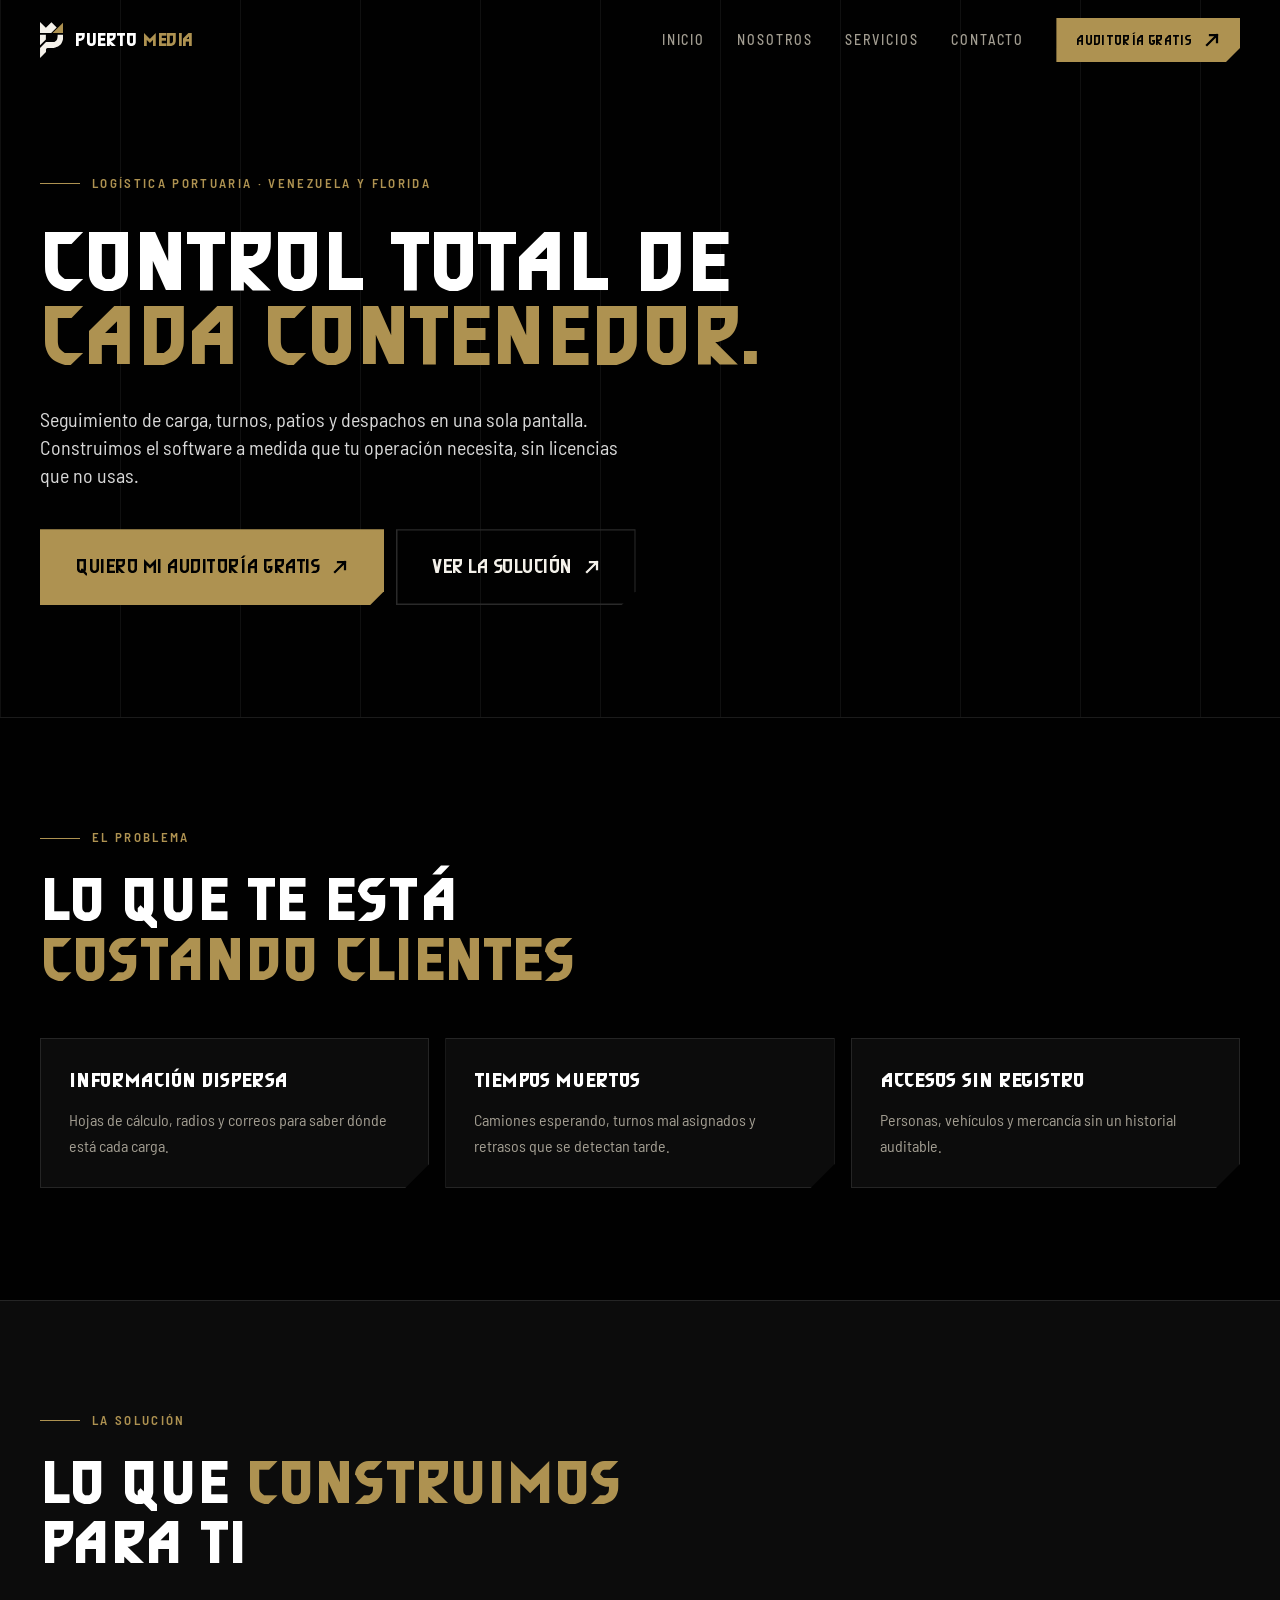
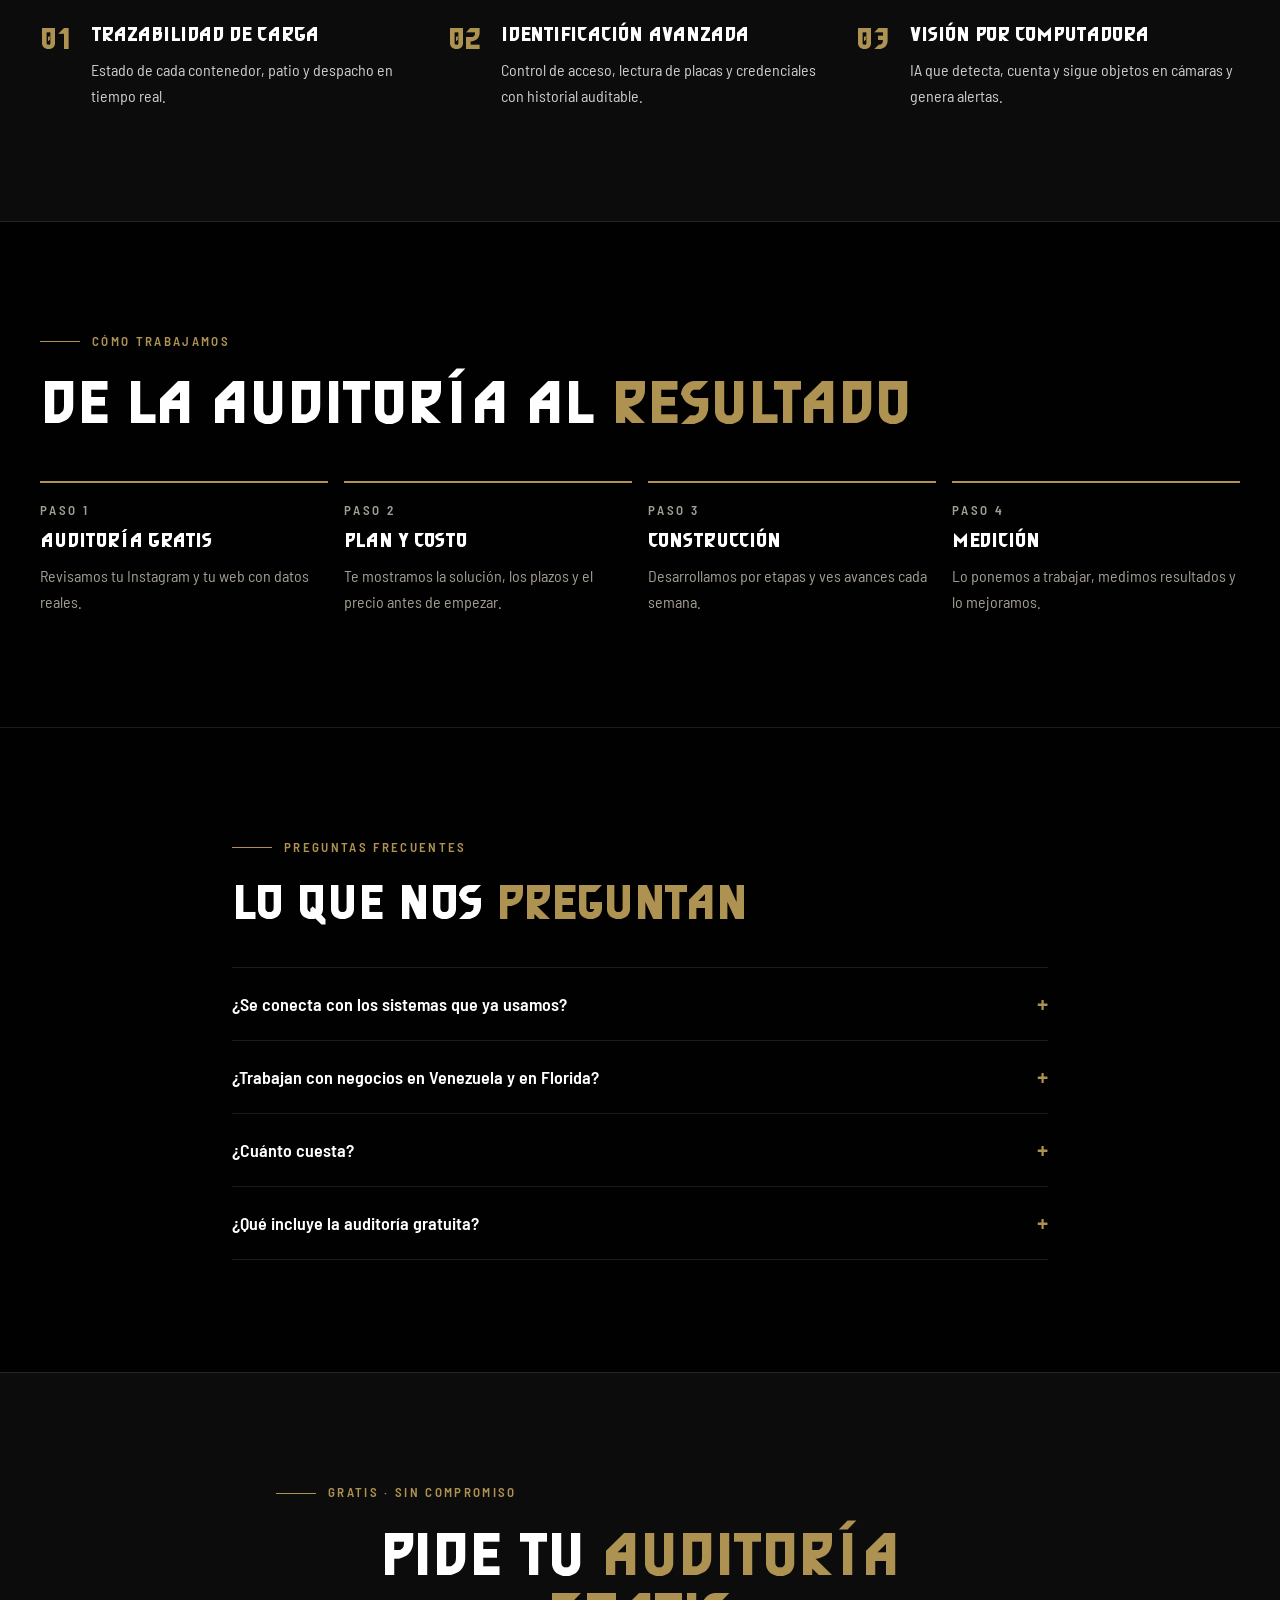
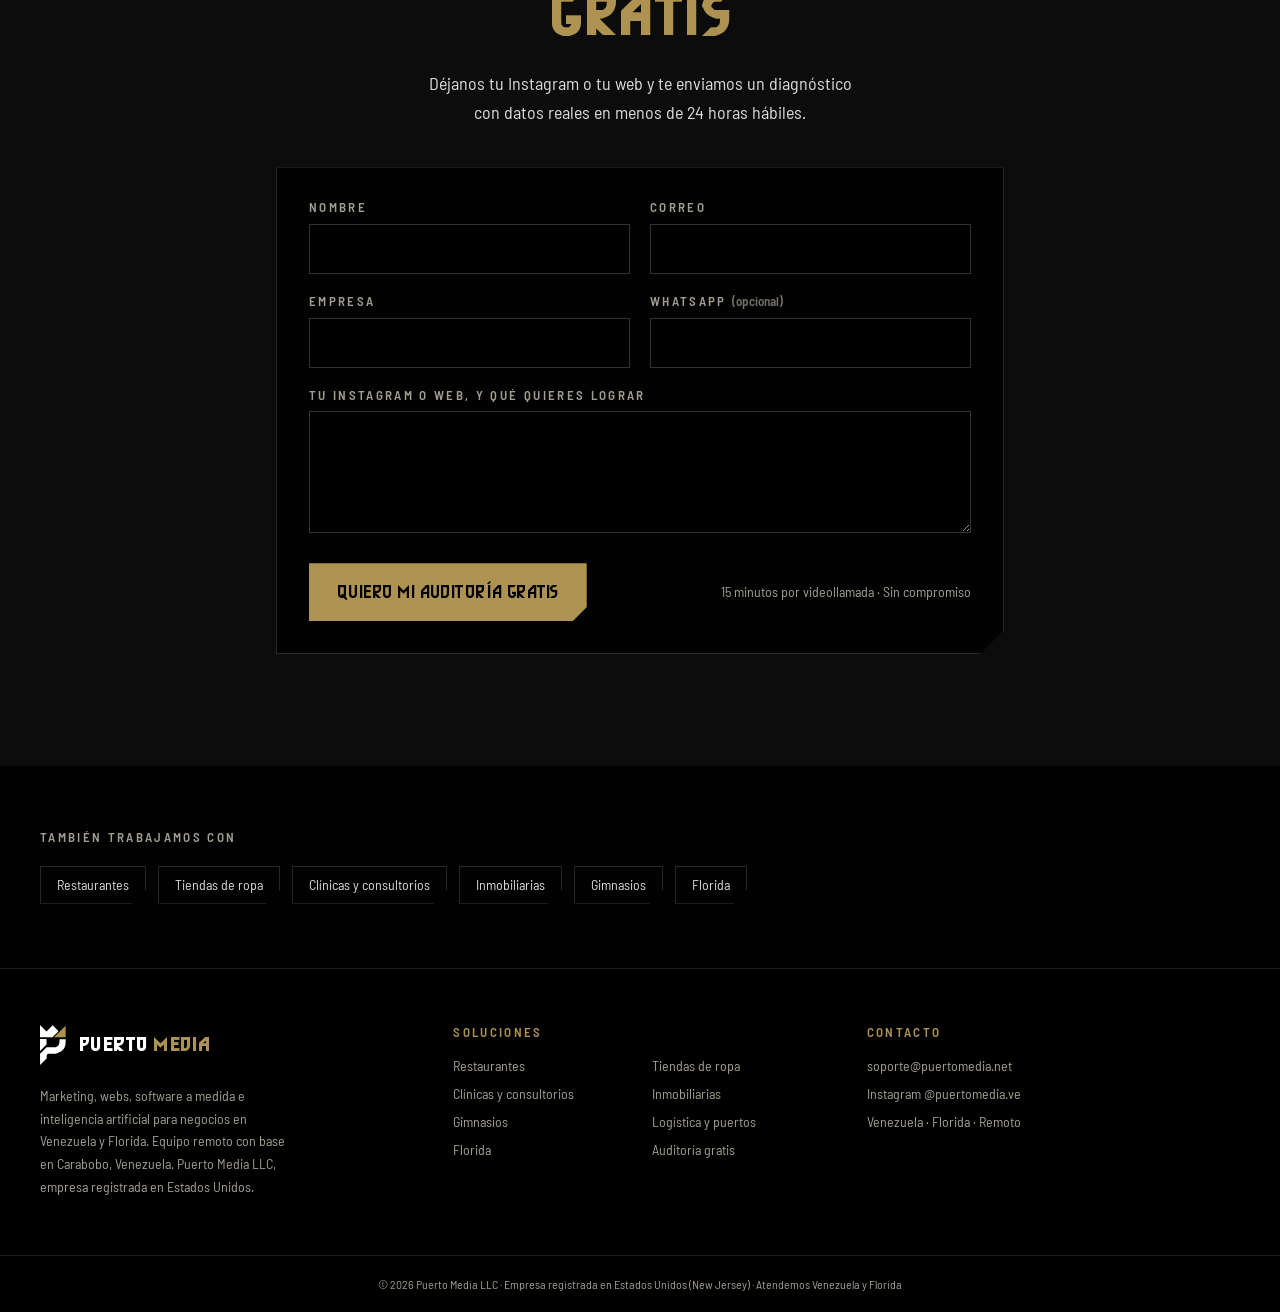
<file: logistica-portuaria.html>
<!DOCTYPE html><html lang="es" class="__variable_6464b4 __variable_646f82"><head><meta charSet="utf-8"/><meta name="viewport" content="width=device-width, initial-scale=1"/><link rel="stylesheet" href="/_next/static/css/9e6f9d543da9b643.css" data-precedence="next"/><link rel="preload" as="script" fetchPriority="low" href="/_next/static/chunks/webpack-4fb14edb6df5c29e.js"/><script src="/_next/static/chunks/fd9d1056-65122057374fba7a.js" async=""></script><script src="/_next/static/chunks/117-618d8b8178db00cb.js" async=""></script><script src="/_next/static/chunks/main-app-49653ea3ec436f0a.js" async=""></script><script src="/_next/static/chunks/984-7e069589a602b373.js" async=""></script><script src="/_next/static/chunks/126-fae71ecef480f720.js" async=""></script><script src="/_next/static/chunks/app/%5Bslug%5D/page-b1a4e78e7df9f6e4.js" async=""></script><script src="/_next/static/chunks/app/layout-3b99c4ddadb105d5.js" async=""></script><meta name="theme-color" content="#010101"/><meta name="color-scheme" content="dark"/><title>Software de trazabilidad para zonas portuarias | Puerto Media</title><meta name="description" content="Sistemas a medida para puertos y logística: trazabilidad de contenedores, patios, turnos, control de accesos e IA para imágenes. Venezuela y Florida."/><meta name="application-name" content="Puerto Media"/><meta name="keywords" content="software trazabilidad contenedores,sistema gestión de patios,control de acceso portuario,software logística Venezuela"/><meta name="robots" content="index, follow"/><link rel="canonical" href="https://puertomedia.net/logistica-portuaria"/><meta property="og:title" content="Software de trazabilidad para zonas portuarias | Puerto Media"/><meta property="og:description" content="Sistemas a medida para puertos y logística: trazabilidad de contenedores, patios, turnos, control de accesos e IA para imágenes. Venezuela y Florida."/><meta property="og:url" content="https://puertomedia.net/logistica-portuaria"/><meta property="og:image" content="https://puertomedia.net/og.png"/><meta name="twitter:card" content="summary_large_image"/><meta name="twitter:title" content="Puerto Media | Agencia de marketing, webs e IA en Venezuela y Florida"/><meta name="twitter:description" content="Agencia digital: marketing que vende, webs y apps con IA y software a medida para negocios en Venezuela y Florida. Auditoría gratis de tu Instagram y tu web."/><meta name="twitter:image" content="https://puertomedia.net/og.png"/><link rel="icon" href="/icon.svg?6d8036f9a37c12a5" type="image/svg+xml" sizes="any"/><script src="/_next/static/chunks/polyfills-42372ed130431b0a.js" noModule=""></script></head><body class="font-sans text-white antialiased"><header class="fixed left-0 right-0 top-0 z-50" style="transform:translateY(-100px)"><div class="absolute inset-0 border-b border-steel bg-black/80 backdrop-blur-xl" style="opacity:0"></div><div class="relative mx-auto max-w-[1600px] px-5 md:px-10"><div class="flex h-16 items-center justify-between md:h-20"><a href="/" class="group flex items-center gap-3" aria-label="Puerto Media, ir al inicio"><svg viewBox="0 0 434.736 675.198" xmlns="http://www.w3.org/2000/svg" focusable="false" aria-hidden="true" class="h-9 w-auto text-paper transition-transform duration-300 ease-king group-hover:-translate-y-0.5"><path fill="currentColor" d="M0 437.151V238.174H109.951V327.863ZM0 207.614V0L109.951 109.952L214.59 5.313L313.212 103.935L209.534 207.614ZM330.812 239.888H434.736C434.736 239.888 434.736 305.692 430.273 327.519C421.507 370.391 404.614 403.465 376.108 431.97C344.339 463.74 262.565 486.684 262.565 486.684H140.162C140.162 486.684 129.432 490.33 122.367 497.135C116.342 502.939 111 515.845 112.242 514.604V563.65L0.693 675.198V486.684L112.242 375.135H269.895C269.895 375.135 309.317 349.284 319.12 327.519C331.631 299.744 330.812 239.888 330.812 239.888Z"></path><path fill="var(--pm-gold)" d="M236.053 207.614L432.446 11.221V207.614Z"></path></svg><span class="hidden font-display text-lg font-black leading-none tracking-wide sm:block">Puerto <span class="text-gold">Media</span></span></a><nav aria-label="Principal" class="hidden items-center gap-8 md:flex"><a href="/#inicio" class="group relative text-sm font-medium uppercase tracking-[0.14em] text-ash transition-colors duration-300 hover:text-paper">Inicio<span class="absolute -bottom-1 left-0 h-px w-0 bg-gold transition-all duration-300 group-hover:w-full"></span></a><a href="/#quienes-somos" class="group relative text-sm font-medium uppercase tracking-[0.14em] text-ash transition-colors duration-300 hover:text-paper">Nosotros<span class="absolute -bottom-1 left-0 h-px w-0 bg-gold transition-all duration-300 group-hover:w-full"></span></a><a href="/#servicios" class="group relative text-sm font-medium uppercase tracking-[0.14em] text-ash transition-colors duration-300 hover:text-paper">Servicios<span class="absolute -bottom-1 left-0 h-px w-0 bg-gold transition-all duration-300 group-hover:w-full"></span></a><a href="/#contacto" class="group relative text-sm font-medium uppercase tracking-[0.14em] text-ash transition-colors duration-300 hover:text-paper">Contacto<span class="absolute -bottom-1 left-0 h-px w-0 bg-gold transition-all duration-300 group-hover:w-full"></span></a><a class="group relative inline-flex items-center gap-3 whitespace-nowrap font-display tracking-wide transition-[background-color,color,box-shadow,transform] duration-300 ease-king active:translate-y-px px-5 py-3 text-sm cut-br bg-gold text-ink hover:bg-gold-hi" href="/auditoria-gratis"><span>Auditoría gratis</span><svg aria-hidden="true" viewBox="0 0 16 16" class="size-4 shrink-0 transition-transform duration-300 ease-king group-hover:-translate-y-0.5 group-hover:translate-x-0.5"><path d="M3 13 13 3M6 3h7v7" fill="none" stroke="currentColor" stroke-width="2.25" stroke-linecap="square"></path></svg></a></nav><button type="button" class="flex h-11 w-11 items-center justify-center text-paper md:hidden" aria-label="Abrir menú" aria-expanded="false" aria-controls="menu-movil"><svg xmlns="http://www.w3.org/2000/svg" width="24" height="24" viewBox="0 0 24 24" fill="none" stroke="currentColor" stroke-width="2" stroke-linecap="round" stroke-linejoin="round" class="lucide lucide-menu h-6 w-6"><line x1="4" x2="20" y1="12" y2="12"></line><line x1="4" x2="20" y1="6" y2="6"></line><line x1="4" x2="20" y1="18" y2="18"></line></svg></button></div></div></header><div id="menu-movil" class="fixed inset-0 z-40 flex flex-col justify-center gap-6 bg-black px-8 md:hidden" aria-hidden="true" style="opacity:0;pointer-events:none"><svg viewBox="0 0 434.736 675.198" xmlns="http://www.w3.org/2000/svg" focusable="false" aria-hidden="true" class="pointer-events-none absolute -bottom-10 -right-16 h-[70%] w-auto text-paper opacity-[0.05]"><path fill="currentColor" d="M0 437.151V238.174H109.951V327.863ZM0 207.614V0L109.951 109.952L214.59 5.313L313.212 103.935L209.534 207.614ZM330.812 239.888H434.736C434.736 239.888 434.736 305.692 430.273 327.519C421.507 370.391 404.614 403.465 376.108 431.97C344.339 463.74 262.565 486.684 262.565 486.684H140.162C140.162 486.684 129.432 490.33 122.367 497.135C116.342 502.939 111 515.845 112.242 514.604V563.65L0.693 675.198V486.684L112.242 375.135H269.895C269.895 375.135 309.317 349.284 319.12 327.519C331.631 299.744 330.812 239.888 330.812 239.888Z"></path><path fill="currentColor" d="M236.053 207.614L432.446 11.221V207.614Z"></path></svg><a href="/#inicio" tabindex="-1" class="font-display text-5xl font-black leading-none" style="opacity:0;transform:translateY(20px)">Inicio</a><a href="/#quienes-somos" tabindex="-1" class="font-display text-5xl font-black leading-none" style="opacity:0;transform:translateY(20px)">Nosotros</a><a href="/#servicios" tabindex="-1" class="font-display text-5xl font-black leading-none" style="opacity:0;transform:translateY(20px)">Servicios</a><a href="/#contacto" tabindex="-1" class="font-display text-5xl font-black leading-none" style="opacity:0;transform:translateY(20px)">Contacto</a><div class="mt-6"><a class="group relative inline-flex items-center gap-3 whitespace-nowrap font-display tracking-wide transition-[background-color,color,box-shadow,transform] duration-300 ease-king active:translate-y-px px-7 py-5 text-lg md:px-9 md:py-6 md:text-xl cut-br bg-gold text-ink hover:bg-gold-hi" href="/auditoria-gratis" tabindex="-1"><span>Auditoría gratis</span><svg aria-hidden="true" viewBox="0 0 16 16" class="size-4 shrink-0 transition-transform duration-300 ease-king group-hover:-translate-y-0.5 group-hover:translate-x-0.5"><path d="M3 13 13 3M6 3h7v7" fill="none" stroke="currentColor" stroke-width="2.25" stroke-linecap="square"></path></svg></a></div></div><main class="relative bg-ink"><section class="relative overflow-hidden border-b border-white/10"><div aria-hidden="true" class="pointer-events-none absolute inset-0 opacity-[0.06] [background-image:repeating-linear-gradient(90deg,#fff_0_1px,transparent_1px_120px)]"></div><div class="relative mx-auto max-w-[1600px] px-5 pb-20 pt-32 md:px-10 md:pb-28 md:pt-44"><p class="flex items-center gap-3 text-eyebrow font-semibold uppercase text-gold"><span aria-hidden="true" class="h-px w-10 bg-gold"></span>Logística portuaria · Venezuela y Florida</p><h1 class="mt-8 max-w-[16ch] font-display text-giga font-black">Control total de<!-- --> <span class="text-gold">cada contenedor.</span></h1><p class="mt-8 max-w-[58ch] text-lg leading-relaxed text-white/85 md:text-xl">Seguimiento de carga, turnos, patios y despachos en una sola pantalla. Construimos el software a medida que tu operación necesita, sin licencias que no usas.</p><div class="mt-10 flex flex-wrap gap-3"><a class="group relative inline-flex items-center gap-3 whitespace-nowrap font-display tracking-wide transition-[background-color,color,box-shadow,transform] duration-300 ease-king active:translate-y-px px-7 py-5 text-lg md:px-9 md:py-6 md:text-xl cut-br bg-gold text-ink hover:bg-gold-hi" href="#auditoria"><span>Quiero mi auditoría gratis</span><svg aria-hidden="true" viewBox="0 0 16 16" class="size-4 shrink-0 transition-transform duration-300 ease-king group-hover:-translate-y-0.5 group-hover:translate-x-0.5"><path d="M3 13 13 3M6 3h7v7" fill="none" stroke="currentColor" stroke-width="2.25" stroke-linecap="square"></path></svg></a><a class="group relative inline-flex items-center gap-3 whitespace-nowrap font-display tracking-wide transition-[background-color,color,box-shadow,transform] duration-300 ease-king active:translate-y-px px-7 py-5 text-lg md:px-9 md:py-6 md:text-xl cut-br text-paper shadow-[inset_0_0_0_1.5px_#2a2a2a] hover:text-gold hover:shadow-[inset_0_0_0_1.5px_#ae9251]" href="#solucion"><span>Ver la solución</span><svg aria-hidden="true" viewBox="0 0 16 16" class="size-4 shrink-0 transition-transform duration-300 ease-king group-hover:-translate-y-0.5 group-hover:translate-x-0.5"><path d="M3 13 13 3M6 3h7v7" fill="none" stroke="currentColor" stroke-width="2.25" stroke-linecap="square"></path></svg></a></div></div></section><section aria-labelledby="dolores-t" class="mx-auto max-w-[1600px] px-5 py-20 md:px-10 md:py-28"><p class="flex items-center gap-3 text-eyebrow font-semibold uppercase text-gold"><span aria-hidden="true" class="h-px w-10 bg-gold"></span>El problema</p><h2 id="dolores-t" class="mt-6 max-w-[20ch] font-display text-4xl font-black md:text-6xl">Lo que te está <span class="text-gold">costando clientes</span></h2><ul class="mt-12 grid gap-4 md:grid-cols-3"><li class="cut-card border border-white/10 bg-graphite p-7"><p class="font-display text-xl font-black text-white">Información dispersa</p><p class="mt-3 leading-relaxed text-ash">Hojas de cálculo, radios y correos para saber dónde está cada carga.</p></li><li class="cut-card border border-white/10 bg-graphite p-7"><p class="font-display text-xl font-black text-white">Tiempos muertos</p><p class="mt-3 leading-relaxed text-ash">Camiones esperando, turnos mal asignados y retrasos que se detectan tarde.</p></li><li class="cut-card border border-white/10 bg-graphite p-7"><p class="font-display text-xl font-black text-white">Accesos sin registro</p><p class="mt-3 leading-relaxed text-ash">Personas, vehículos y mercancía sin un historial auditable.</p></li></ul></section><section id="solucion" aria-labelledby="sol-t" class="border-y border-white/10 bg-graphite"><div class="mx-auto grid max-w-[1600px] gap-12 px-5 py-20 md:px-10 md:py-28 lg:grid-cols-12"><div class="lg:col-span-12"><p class="flex items-center gap-3 text-eyebrow font-semibold uppercase text-gold"><span aria-hidden="true" class="h-px w-10 bg-gold"></span>La solución</p><h2 id="sol-t" class="mt-6 max-w-[20ch] font-display text-4xl font-black md:text-6xl">Lo que <span class="text-gold">construimos</span> para ti</h2><ol class="mt-12 grid gap-6 md:grid-cols-3"><li class="flex gap-5"><span class="font-display text-3xl font-black text-gold">0<!-- -->1</span><div><p class="font-display text-xl font-black">Trazabilidad de carga</p><p class="mt-2 max-w-[52ch] leading-relaxed text-white/80">Estado de cada contenedor, patio y despacho en tiempo real.</p></div></li><li class="flex gap-5"><span class="font-display text-3xl font-black text-gold">0<!-- -->2</span><div><p class="font-display text-xl font-black">Identificación avanzada</p><p class="mt-2 max-w-[52ch] leading-relaxed text-white/80">Control de acceso, lectura de placas y credenciales con historial auditable.</p></div></li><li class="flex gap-5"><span class="font-display text-3xl font-black text-gold">0<!-- -->3</span><div><p class="font-display text-xl font-black">Visión por computadora</p><p class="mt-2 max-w-[52ch] leading-relaxed text-white/80">IA que detecta, cuenta y sigue objetos en cámaras y genera alertas.</p></div></li></ol></div></div></section><section aria-labelledby="proc-t" class="mx-auto max-w-[1600px] px-5 py-20 md:px-10 md:py-28"><p class="flex items-center gap-3 text-eyebrow font-semibold uppercase text-gold"><span aria-hidden="true" class="h-px w-10 bg-gold"></span>Cómo trabajamos</p><h2 id="proc-t" class="mt-6 font-display text-4xl font-black md:text-6xl">De la auditoría al <span class="text-gold">resultado</span></h2><ol class="mt-12 grid gap-4 sm:grid-cols-2 lg:grid-cols-4"><li class="border-t-2 border-gold pt-5"><p class="text-eyebrow font-semibold uppercase text-ash">Paso <!-- -->1</p><p class="mt-2 font-display text-xl font-black">Auditoría gratis</p><p class="mt-2 leading-relaxed text-ash">Revisamos tu Instagram y tu web con datos reales.</p></li><li class="border-t-2 border-gold pt-5"><p class="text-eyebrow font-semibold uppercase text-ash">Paso <!-- -->2</p><p class="mt-2 font-display text-xl font-black">Plan y costo</p><p class="mt-2 leading-relaxed text-ash">Te mostramos la solución, los plazos y el precio antes de empezar.</p></li><li class="border-t-2 border-gold pt-5"><p class="text-eyebrow font-semibold uppercase text-ash">Paso <!-- -->3</p><p class="mt-2 font-display text-xl font-black">Construcción</p><p class="mt-2 leading-relaxed text-ash">Desarrollamos por etapas y ves avances cada semana.</p></li><li class="border-t-2 border-gold pt-5"><p class="text-eyebrow font-semibold uppercase text-ash">Paso <!-- -->4</p><p class="mt-2 font-display text-xl font-black">Medición</p><p class="mt-2 leading-relaxed text-ash">Lo ponemos a trabajar, medimos resultados y lo mejoramos.</p></li></ol></section><section aria-labelledby="faq-t" class="border-t border-white/10"><div class="mx-auto max-w-4xl px-5 py-20 md:px-10 md:py-28"><p class="flex items-center gap-3 text-eyebrow font-semibold uppercase text-gold"><span aria-hidden="true" class="h-px w-10 bg-gold"></span>Preguntas frecuentes</p><h2 id="faq-t" class="mt-6 font-display text-4xl font-black md:text-5xl">Lo que nos <span class="text-gold">preguntan</span></h2><div class="mt-10 divide-y divide-white/10 border-y border-white/10"><details class="group py-5"><summary class="flex cursor-pointer list-none items-center justify-between gap-6 text-lg font-semibold">¿Se conecta con los sistemas que ya usamos?<span aria-hidden="true" class="text-2xl text-gold transition-transform group-open:rotate-45">+</span></summary><p class="mt-3 leading-relaxed text-white/80">Sí. Diseñamos la integración con tus sistemas actuales para no duplicar trabajo y migramos por etapas.</p></details><details class="group py-5"><summary class="flex cursor-pointer list-none items-center justify-between gap-6 text-lg font-semibold">¿Trabajan con negocios en Venezuela y en Florida?<span aria-hidden="true" class="text-2xl text-gold transition-transform group-open:rotate-45">+</span></summary><p class="mt-3 leading-relaxed text-white/80">Sí. Somos un equipo remoto con base en Carabobo, Venezuela, y atendemos negocios en Venezuela, en Florida y en el resto de Estados Unidos y Latinoamérica. Las reuniones son por videollamada y ves avances cada semana.</p></details><details class="group py-5"><summary class="flex cursor-pointer list-none items-center justify-between gap-6 text-lg font-semibold">¿Cuánto cuesta?<span aria-hidden="true" class="text-2xl text-gold transition-transform group-open:rotate-45">+</span></summary><p class="mt-3 leading-relaxed text-white/80">Depende de lo que tu negocio necesite. Primero hacemos un diagnóstico gratuito y una sesión de 15 minutos; después te mostramos la solución, los plazos y el costo exacto antes de empezar. Sin compromiso.</p></details><details class="group py-5"><summary class="flex cursor-pointer list-none items-center justify-between gap-6 text-lg font-semibold">¿Qué incluye la auditoría gratuita?<span aria-hidden="true" class="text-2xl text-gold transition-transform group-open:rotate-45">+</span></summary><p class="mt-3 leading-relaxed text-white/80">Revisamos tu Instagram y tu sitio web con datos reales (alcance, interacción, velocidad y cómo llegan los clientes a escribirte) y te entregamos un informe con lo que estás perdiendo y qué haríamos primero.</p></details></div></div></section><section id="auditoria" aria-labelledby="aud-t" class="border-t border-white/10 bg-graphite"><div class="mx-auto max-w-3xl px-5 py-20 text-center md:py-28"><p class="flex items-center gap-3 text-eyebrow font-semibold uppercase text-gold"><span aria-hidden="true" class="h-px w-10 bg-gold"></span>Gratis · Sin compromiso</p><h2 id="aud-t" class="mx-auto mt-6 max-w-[16ch] font-display text-4xl font-black md:text-6xl">Pide tu <span class="text-gold">auditoría gratis</span></h2><p class="mx-auto mt-6 max-w-[50ch] text-lg leading-relaxed text-white/85">Déjanos tu Instagram o tu web y te enviamos un diagnóstico con datos reales en menos de 24 horas hábiles.</p><div class="mt-10"><form name="contacto" data-netlify="true" data-netlify-honeypot="bot-field" class="cut-card border border-white/15 bg-black/85 p-6 text-left md:p-8" method="POST"><input type="hidden" name="form-name" value="contacto"/><p class="hidden"><label>No llenar: <input tabindex="-1" autoComplete="off" name="bot-field"/></label></p><div class="grid gap-5 md:grid-cols-2"><div><label for="cf-nombre" class="mb-2 block text-eyebrow font-semibold uppercase text-ash">Nombre</label><input id="cf-nombre" type="text" required="" autoComplete="name" class="w-full border border-white/20 bg-black/85 px-4 py-3 text-base text-white placeholder:text-ash/70 transition-colors duration-300 focus:border-gold focus:outline-none" name="nombre"/></div><div><label for="cf-email" class="mb-2 block text-eyebrow font-semibold uppercase text-ash">Correo</label><input id="cf-email" type="email" required="" autoComplete="email" class="w-full border border-white/20 bg-black/85 px-4 py-3 text-base text-white placeholder:text-ash/70 transition-colors duration-300 focus:border-gold focus:outline-none" name="email"/></div><div><label for="cf-empresa" class="mb-2 block text-eyebrow font-semibold uppercase text-ash">Empresa</label><input id="cf-empresa" type="text" autoComplete="organization" class="w-full border border-white/20 bg-black/85 px-4 py-3 text-base text-white placeholder:text-ash/70 transition-colors duration-300 focus:border-gold focus:outline-none" name="empresa"/></div><div><label for="cf-telefono" class="mb-2 block text-eyebrow font-semibold uppercase text-ash">WhatsApp <span class="normal-case tracking-normal text-ash/70">(opcional)</span></label><input id="cf-telefono" type="tel" autoComplete="tel" class="w-full border border-white/20 bg-black/85 px-4 py-3 text-base text-white placeholder:text-ash/70 transition-colors duration-300 focus:border-gold focus:outline-none" name="telefono"/></div><div class="md:col-span-2"><label for="cf-mensaje" class="mb-2 block text-eyebrow font-semibold uppercase text-ash">Tu Instagram o web, y qué quieres lograr</label><textarea id="cf-mensaje" name="mensaje" rows="4" required="" class="w-full border border-white/20 bg-black/85 px-4 py-3 text-base text-white placeholder:text-ash/70 transition-colors duration-300 focus:border-gold focus:outline-none resize-y"></textarea></div></div><div class="mt-6 flex flex-col items-start gap-4 sm:flex-row sm:items-center sm:justify-between"><button type="submit" class="cut-br inline-flex items-center gap-3 bg-gold px-7 py-5 font-display text-lg leading-none tracking-wide text-ink transition-colors duration-300 ease-king hover:bg-gold-hi disabled:opacity-60">Quiero mi auditoría gratis</button><p class="text-sm text-ash">15 minutos por videollamada · Sin compromiso</p></div></form></div></div></section><section aria-labelledby="otros-t" class="mx-auto max-w-[1600px] px-5 py-16 md:px-10"><h2 id="otros-t" class="text-eyebrow font-semibold uppercase text-ash">También trabajamos con</h2><ul class="mt-5 flex flex-wrap gap-3"><li><a href="/restaurantes" class="cut-br inline-block border border-white/15 px-4 py-2 text-sm text-white/85 transition-colors hover:border-gold hover:text-gold">Restaurantes</a></li><li><a href="/tiendas-de-ropa" class="cut-br inline-block border border-white/15 px-4 py-2 text-sm text-white/85 transition-colors hover:border-gold hover:text-gold">Tiendas de ropa</a></li><li><a href="/clinicas-y-consultorios" class="cut-br inline-block border border-white/15 px-4 py-2 text-sm text-white/85 transition-colors hover:border-gold hover:text-gold">Clínicas y consultorios</a></li><li><a href="/inmobiliarias" class="cut-br inline-block border border-white/15 px-4 py-2 text-sm text-white/85 transition-colors hover:border-gold hover:text-gold">Inmobiliarias</a></li><li><a href="/gimnasios" class="cut-br inline-block border border-white/15 px-4 py-2 text-sm text-white/85 transition-colors hover:border-gold hover:text-gold">Gimnasios</a></li><li><a href="/florida" class="cut-br inline-block border border-white/15 px-4 py-2 text-sm text-white/85 transition-colors hover:border-gold hover:text-gold">Florida</a></li></ul></section></main><footer class="relative border-t border-white/10 bg-black"><div class="mx-auto grid max-w-[1600px] gap-10 px-5 py-14 md:grid-cols-3 md:px-10"><div><a href="/" class="flex items-center gap-3" aria-label="Puerto Media, ir al inicio"><svg viewBox="0 0 434.736 675.198" xmlns="http://www.w3.org/2000/svg" focusable="false" aria-hidden="true" class="h-10 w-auto text-white"><path fill="currentColor" d="M0 437.151V238.174H109.951V327.863ZM0 207.614V0L109.951 109.952L214.59 5.313L313.212 103.935L209.534 207.614ZM330.812 239.888H434.736C434.736 239.888 434.736 305.692 430.273 327.519C421.507 370.391 404.614 403.465 376.108 431.97C344.339 463.74 262.565 486.684 262.565 486.684H140.162C140.162 486.684 129.432 490.33 122.367 497.135C116.342 502.939 111 515.845 112.242 514.604V563.65L0.693 675.198V486.684L112.242 375.135H269.895C269.895 375.135 309.317 349.284 319.12 327.519C331.631 299.744 330.812 239.888 330.812 239.888Z"></path><path fill="var(--pm-gold)" d="M236.053 207.614L432.446 11.221V207.614Z"></path></svg><span class="font-display text-xl font-black leading-none">Puerto <span class="text-gold">Media</span></span></a><p class="mt-5 max-w-[36ch] text-sm leading-relaxed text-ash">Marketing, webs, software a medida e inteligencia artificial para negocios en Venezuela y Florida. Equipo remoto con base en Carabobo, Venezuela. <!-- -->Puerto Media LLC<!-- -->, empresa registrada en Estados Unidos.</p></div><nav aria-label="Soluciones por rubro"><p class="text-eyebrow font-semibold uppercase text-gold">Soluciones</p><ul class="mt-4 grid grid-cols-2 gap-x-6 gap-y-2 text-sm text-ash"><li><a href="/restaurantes" class="transition-colors hover:text-gold">Restaurantes</a></li><li><a href="/tiendas-de-ropa" class="transition-colors hover:text-gold">Tiendas de ropa</a></li><li><a href="/clinicas-y-consultorios" class="transition-colors hover:text-gold">Clínicas y consultorios</a></li><li><a href="/inmobiliarias" class="transition-colors hover:text-gold">Inmobiliarias</a></li><li><a href="/gimnasios" class="transition-colors hover:text-gold">Gimnasios</a></li><li><a href="/logistica-portuaria" class="transition-colors hover:text-gold">Logística y puertos</a></li><li><a href="/florida" class="transition-colors hover:text-gold">Florida</a></li><li><a href="/auditoria-gratis" class="transition-colors hover:text-gold">Auditoría gratis</a></li></ul></nav><div class="text-sm text-ash"><p class="text-eyebrow font-semibold uppercase text-gold">Contacto</p><ul class="mt-4 space-y-2"><li><a href="mailto:soporte@puertomedia.net" class="transition-colors hover:text-gold">soporte@puertomedia.net</a></li><li><a href="https://www.instagram.com/puertomedia.ve?igsh=eXhpYmdsdHMzenBn" target="_blank" rel="noopener noreferrer" class="transition-colors hover:text-gold">Instagram @puertomedia.ve</a></li><li>Venezuela · Florida · Remoto</li></ul></div></div><div class="border-t border-white/10 px-5 py-5 text-center text-xs text-ash md:px-10">© <!-- -->2026<!-- --> <!-- -->Puerto Media LLC<!-- --> · <!-- -->Empresa registrada en Estados Unidos (New Jersey)<!-- --> · Atendemos Venezuela y Florida</div></footer><script type="application/ld+json">{"@context":"https://schema.org","@graph":[{"@type":"Service","@id":"https://puertomedia.net/logistica-portuaria#servicio","name":"Software a medida para logística y zonas portuarias","description":"Sistemas a medida para puertos y logística: trazabilidad de contenedores, patios, turnos, control de accesos e IA para imágenes. Venezuela y Florida.","url":"https://puertomedia.net/logistica-portuaria","provider":{"@id":"https://puertomedia.net/#empresa"},"areaServed":[{"@type":"Country","name":"Venezuela"},{"@type":"State","name":"Florida","containedInPlace":{"@type":"Country","name":"Estados Unidos"}}],"availableLanguage":["es","en"],"keywords":"software trazabilidad contenedores, sistema gestión de patios, control de acceso portuario, software logística Venezuela"},{"@type":"FAQPage","mainEntity":[{"@type":"Question","name":"¿Se conecta con los sistemas que ya usamos?","acceptedAnswer":{"@type":"Answer","text":"Sí. Diseñamos la integración con tus sistemas actuales para no duplicar trabajo y migramos por etapas."}},{"@type":"Question","name":"¿Trabajan con negocios en Venezuela y en Florida?","acceptedAnswer":{"@type":"Answer","text":"Sí. Somos un equipo remoto con base en Carabobo, Venezuela, y atendemos negocios en Venezuela, en Florida y en el resto de Estados Unidos y Latinoamérica. Las reuniones son por videollamada y ves avances cada semana."}},{"@type":"Question","name":"¿Cuánto cuesta?","acceptedAnswer":{"@type":"Answer","text":"Depende de lo que tu negocio necesite. Primero hacemos un diagnóstico gratuito y una sesión de 15 minutos; después te mostramos la solución, los plazos y el costo exacto antes de empezar. Sin compromiso."}},{"@type":"Question","name":"¿Qué incluye la auditoría gratuita?","acceptedAnswer":{"@type":"Answer","text":"Revisamos tu Instagram y tu sitio web con datos reales (alcance, interacción, velocidad y cómo llegan los clientes a escribirte) y te entregamos un informe con lo que estás perdiendo y qué haríamos primero."}}]},{"@type":"BreadcrumbList","itemListElement":[{"@type":"ListItem","position":1,"name":"Inicio","item":"https://puertomedia.net"},{"@type":"ListItem","position":2,"name":"Logística y puertos","item":"https://puertomedia.net/logistica-portuaria"}]}]}</script><script type="application/ld+json">{"@context":"https://schema.org","@graph":[{"@type":"ProfessionalService","@id":"https://puertomedia.net/#empresa","name":"Puerto Media","legalName":"Puerto Media LLC","alternateName":"Puerto Media LLC","url":"https://puertomedia.net","logo":"https://puertomedia.net/icon.svg","image":"https://puertomedia.net/og.png","slogan":"Deja de publicar y empieza a dominar.","description":"Agencia digital: marketing que vende, webs y apps con IA y software a medida para negocios en Venezuela y Florida. Auditoría gratis de tu Instagram y tu web.","email":"soporte@puertomedia.net","areaServed":[{"@type":"Country","name":"Venezuela"},{"@type":"State","name":"Florida","containedInPlace":{"@type":"Country","name":"Estados Unidos"}},{"@type":"Place","name":"Latinoamérica"}],"address":{"@type":"PostalAddress","addressRegion":"Carabobo","addressCountry":"VE"},"priceRange":"$$","sameAs":["https://www.instagram.com/puertomedia.ve"],"knowsAbout":["Marketing digital","Desarrollo web","Aplicaciones móviles","Software a medida","Inteligencia artificial","Sistemas para logística portuaria","Visión por computadora"],"contactPoint":{"@type":"ContactPoint","contactType":"sales","email":"soporte@puertomedia.net","availableLanguage":["es","en"],"areaServed":["VE","US"]}},{"@type":"WebSite","@id":"https://puertomedia.net/#web","url":"https://puertomedia.net","name":"Puerto Media","inLanguage":"es","publisher":{"@id":"https://puertomedia.net/#empresa"}}]}</script><script src="/_next/static/chunks/webpack-4fb14edb6df5c29e.js" async=""></script><script>(self.__next_f=self.__next_f||[]).push([0]);self.__next_f.push([2,null])</script><script>self.__next_f.push([1,"1:HL[\"/_next/static/css/9e6f9d543da9b643.css\",\"style\"]\n"])</script><script>self.__next_f.push([1,"2:I[2846,[],\"\"]\n4:I[7501,[\"984\",\"static/chunks/984-7e069589a602b373.js\",\"126\",\"static/chunks/126-fae71ecef480f720.js\",\"42\",\"static/chunks/app/%5Bslug%5D/page-b1a4e78e7df9f6e4.js\"],\"default\"]\n5:I[6676,[\"984\",\"static/chunks/984-7e069589a602b373.js\",\"126\",\"static/chunks/126-fae71ecef480f720.js\",\"42\",\"static/chunks/app/%5Bslug%5D/page-b1a4e78e7df9f6e4.js\"],\"ContactForm\"]\n7:I[4707,[],\"\"]\n9:I[6423,[],\"\"]\nb:I[8003,[\"185\",\"static/chunks/app/layout-3b99c4ddadb105d5.js\"],\"\"]\nd:I[1060,[],\"\"]\n6:T8d5,"])</script><script>self.__next_f.push([1,"{\"@context\":\"https://schema.org\",\"@graph\":[{\"@type\":\"Service\",\"@id\":\"https://puertomedia.net/logistica-portuaria#servicio\",\"name\":\"Software a medida para logística y zonas portuarias\",\"description\":\"Sistemas a medida para puertos y logística: trazabilidad de contenedores, patios, turnos, control de accesos e IA para imágenes. Venezuela y Florida.\",\"url\":\"https://puertomedia.net/logistica-portuaria\",\"provider\":{\"@id\":\"https://puertomedia.net/#empresa\"},\"areaServed\":[{\"@type\":\"Country\",\"name\":\"Venezuela\"},{\"@type\":\"State\",\"name\":\"Florida\",\"containedInPlace\":{\"@type\":\"Country\",\"name\":\"Estados Unidos\"}}],\"availableLanguage\":[\"es\",\"en\"],\"keywords\":\"software trazabilidad contenedores, sistema gestión de patios, control de acceso portuario, software logística Venezuela\"},{\"@type\":\"FAQPage\",\"mainEntity\":[{\"@type\":\"Question\",\"name\":\"¿Se conecta con los sistemas que ya usamos?\",\"acceptedAnswer\":{\"@type\":\"Answer\",\"text\":\"Sí. Diseñamos la integración con tus sistemas actuales para no duplicar trabajo y migramos por etapas.\"}},{\"@type\":\"Question\",\"name\":\"¿Trabajan con negocios en Venezuela y en Florida?\",\"acceptedAnswer\":{\"@type\":\"Answer\",\"text\":\"Sí. Somos un equipo remoto con base en Carabobo, Venezuela, y atendemos negocios en Venezuela, en Florida y en el resto de Estados Unidos y Latinoamérica. Las reuniones son por videollamada y ves avances cada semana.\"}},{\"@type\":\"Question\",\"name\":\"¿Cuánto cuesta?\",\"acceptedAnswer\":{\"@type\":\"Answer\",\"text\":\"Depende de lo que tu negocio necesite. Primero hacemos un diagnóstico gratuito y una sesión de 15 minutos; después te mostramos la solución, los plazos y el costo exacto antes de empezar. Sin compromiso.\"}},{\"@type\":\"Question\",\"name\":\"¿Qué incluye la auditoría gratuita?\",\"acceptedAnswer\":{\"@type\":\"Answer\",\"text\":\"Revisamos tu Instagram y tu sitio web con datos reales (alcance, interacción, velocidad y cómo llegan los clientes a escribirte) y te entregamos un informe con lo que estás perdiendo y qué haríamos primero.\"}}]},{\"@type\":\"BreadcrumbList\",\"itemListElement\":[{\"@type\":\"ListItem\",\"position\":1,\"name\":\"Inicio\",\"item\":\"https://puertomedia.net\"},{\"@type\":\"ListItem\",\"position\":2,\"name\":\"Logística y puertos\",\"item\":\"https://puertomedia.net/logistica-portuaria\"}]}]}"])</script><script>self.__next_f.push([1,"8:[\"slug\",\"logistica-portuaria\",\"d\"]\na:T5ab,{\"@context\":\"https://schema.org\",\"@graph\":[{\"@type\":\"ProfessionalService\",\"@id\":\"https://puertomedia.net/#empresa\",\"name\":\"Puerto Media\",\"legalName\":\"Puerto Media LLC\",\"alternateName\":\"Puerto Media LLC\",\"url\":\"https://puertomedia.net\",\"logo\":\"https://puertomedia.net/icon.svg\",\"image\":\"https://puertomedia.net/og.png\",\"slogan\":\"Deja de publicar y empieza a dominar.\",\"description\":\"Agencia digital: marketing que vende, webs y apps con IA y software a medida para negocios en Venezuela y Florida. Auditoría gratis de tu Instagram y tu web.\",\"email\":\"soporte@puertomedia.net\",\"areaServed\":[{\"@type\":\"Country\",\"name\":\"Venezuela\"},{\"@type\":\"State\",\"name\":\"Florida\",\"containedInPlace\":{\"@type\":\"Country\",\"name\":\"Estados Unidos\"}},{\"@type\":\"Place\",\"name\":\"Latinoamérica\"}],\"address\":{\"@type\":\"PostalAddress\",\"addressRegion\":\"Carabobo\",\"addressCountry\":\"VE\"},\"priceRange\":\"$$\",\"sameAs\":[\"https://www.instagram.com/puertomedia.ve\"],\"knowsAbout\":[\"Marketing digital\",\"Desarrollo web\",\"Aplicaciones móviles\",\"Software a medida\",\"Inteligencia artificial\",\"Sistemas para logística portuaria\",\"Visión por computadora\"],\"contactPoint\":{\"@type\":\"ContactPoint\",\"contactType\":\"sales\",\"email\":\"soporte@puertomedia.net\",\"availableLanguage\":[\"es\",\"en\"],\"areaServed\":[\"VE\",\"US\"]}},{\"@type\":\"WebSite\",\"@id\":\"https://puertomedia.net/#web\",\"url\":\"https://puertomedia.net\",\"name\":\"Puerto Media\",\"inLanguage\":\"es\",\"publisher\":{\"@id\":\"https://puertomedia.net/#empresa\"}}]}e:[]\n"])</script><script>self.__next_f.push([1,"0:[\"$\",\"$L2\",null,{\"buildId\":\"kIAJoP-olmf5p34AmEIhp\",\"assetPrefix\":\"\",\"urlParts\":[\"\",\"logistica-portuaria\"],\"initialTree\":[\"\",{\"children\":[[\"slug\",\"logistica-portuaria\",\"d\"],{\"children\":[\"__PAGE__?{\\\"slug\\\":\\\"logistica-portuaria\\\"}\",{}]}]},\"$undefined\",\"$undefined\",true],\"initialSeedData\":[\"\",{\"children\":[[\"slug\",\"logistica-portuaria\",\"d\"],{\"children\":[\"__PAGE__\",{},[[\"$L3\",[[[\"$\",\"$L4\",null,{}],[\"$\",\"main\",null,{\"className\":\"relative bg-ink\",\"children\":[[\"$\",\"section\",null,{\"className\":\"relative overflow-hidden border-b border-white/10\",\"children\":[[\"$\",\"div\",null,{\"aria-hidden\":\"true\",\"className\":\"pointer-events-none absolute inset-0 opacity-[0.06] [background-image:repeating-linear-gradient(90deg,#fff_0_1px,transparent_1px_120px)]\"}],[\"$\",\"div\",null,{\"className\":\"relative mx-auto max-w-[1600px] px-5 pb-20 pt-32 md:px-10 md:pb-28 md:pt-44\",\"children\":[[\"$\",\"p\",null,{\"className\":\"flex items-center gap-3 text-eyebrow font-semibold uppercase text-gold\",\"children\":[[\"$\",\"span\",null,{\"aria-hidden\":\"true\",\"className\":\"h-px w-10 bg-gold\"}],\"Logística portuaria · Venezuela y Florida\"]}],[\"$\",\"h1\",null,{\"className\":\"mt-8 max-w-[16ch] font-display text-giga font-black\",\"children\":[\"Control total de\",\" \",[\"$\",\"span\",null,{\"className\":\"text-gold\",\"children\":\"cada contenedor.\"}]]}],[\"$\",\"p\",null,{\"className\":\"mt-8 max-w-[58ch] text-lg leading-relaxed text-white/85 md:text-xl\",\"children\":\"Seguimiento de carga, turnos, patios y despachos en una sola pantalla. Construimos el software a medida que tu operación necesita, sin licencias que no usas.\"}],[\"$\",\"div\",null,{\"className\":\"mt-10 flex flex-wrap gap-3\",\"children\":[[\"$\",\"a\",null,{\"className\":\"group relative inline-flex items-center gap-3 whitespace-nowrap font-display tracking-wide transition-[background-color,color,box-shadow,transform] duration-300 ease-king active:translate-y-px px-7 py-5 text-lg md:px-9 md:py-6 md:text-xl cut-br bg-gold text-ink hover:bg-gold-hi\",\"href\":\"#auditoria\",\"children\":[[\"$\",\"span\",null,{\"children\":\"Quiero mi auditoría gratis\"}],[\"$\",\"svg\",null,{\"aria-hidden\":\"true\",\"viewBox\":\"0 0 16 16\",\"className\":\"size-4 shrink-0 transition-transform duration-300 ease-king group-hover:-translate-y-0.5 group-hover:translate-x-0.5\",\"children\":[\"$\",\"path\",null,{\"d\":\"M3 13 13 3M6 3h7v7\",\"fill\":\"none\",\"stroke\":\"currentColor\",\"strokeWidth\":\"2.25\",\"strokeLinecap\":\"square\"}]}]]}],[\"$\",\"a\",null,{\"className\":\"group relative inline-flex items-center gap-3 whitespace-nowrap font-display tracking-wide transition-[background-color,color,box-shadow,transform] duration-300 ease-king active:translate-y-px px-7 py-5 text-lg md:px-9 md:py-6 md:text-xl cut-br text-paper shadow-[inset_0_0_0_1.5px_#2a2a2a] hover:text-gold hover:shadow-[inset_0_0_0_1.5px_#ae9251]\",\"href\":\"#solucion\",\"children\":[[\"$\",\"span\",null,{\"children\":\"Ver la solución\"}],[\"$\",\"svg\",null,{\"aria-hidden\":\"true\",\"viewBox\":\"0 0 16 16\",\"className\":\"size-4 shrink-0 transition-transform duration-300 ease-king group-hover:-translate-y-0.5 group-hover:translate-x-0.5\",\"children\":[\"$\",\"path\",null,{\"d\":\"M3 13 13 3M6 3h7v7\",\"fill\":\"none\",\"stroke\":\"currentColor\",\"strokeWidth\":\"2.25\",\"strokeLinecap\":\"square\"}]}]]}]]}]]}]]}],[\"$\",\"section\",null,{\"aria-labelledby\":\"dolores-t\",\"className\":\"mx-auto max-w-[1600px] px-5 py-20 md:px-10 md:py-28\",\"children\":[[\"$\",\"p\",null,{\"className\":\"flex items-center gap-3 text-eyebrow font-semibold uppercase text-gold\",\"children\":[[\"$\",\"span\",null,{\"aria-hidden\":\"true\",\"className\":\"h-px w-10 bg-gold\"}],\"El problema\"]}],[\"$\",\"h2\",null,{\"id\":\"dolores-t\",\"className\":\"mt-6 max-w-[20ch] font-display text-4xl font-black md:text-6xl\",\"children\":[\"Lo que te está \",[\"$\",\"span\",null,{\"className\":\"text-gold\",\"children\":\"costando clientes\"}]]}],[\"$\",\"ul\",null,{\"className\":\"mt-12 grid gap-4 md:grid-cols-3\",\"children\":[[\"$\",\"li\",\"Información dispersa\",{\"className\":\"cut-card border border-white/10 bg-graphite p-7\",\"children\":[[\"$\",\"p\",null,{\"className\":\"font-display text-xl font-black text-white\",\"children\":\"Información dispersa\"}],[\"$\",\"p\",null,{\"className\":\"mt-3 leading-relaxed text-ash\",\"children\":\"Hojas de cálculo, radios y correos para saber dónde está cada carga.\"}]]}],[\"$\",\"li\",\"Tiempos muertos\",{\"className\":\"cut-card border border-white/10 bg-graphite p-7\",\"children\":[[\"$\",\"p\",null,{\"className\":\"font-display text-xl font-black text-white\",\"children\":\"Tiempos muertos\"}],[\"$\",\"p\",null,{\"className\":\"mt-3 leading-relaxed text-ash\",\"children\":\"Camiones esperando, turnos mal asignados y retrasos que se detectan tarde.\"}]]}],[\"$\",\"li\",\"Accesos sin registro\",{\"className\":\"cut-card border border-white/10 bg-graphite p-7\",\"children\":[[\"$\",\"p\",null,{\"className\":\"font-display text-xl font-black text-white\",\"children\":\"Accesos sin registro\"}],[\"$\",\"p\",null,{\"className\":\"mt-3 leading-relaxed text-ash\",\"children\":\"Personas, vehículos y mercancía sin un historial auditable.\"}]]}]]}]]}],[\"$\",\"section\",null,{\"id\":\"solucion\",\"aria-labelledby\":\"sol-t\",\"className\":\"border-y border-white/10 bg-graphite\",\"children\":[\"$\",\"div\",null,{\"className\":\"mx-auto grid max-w-[1600px] gap-12 px-5 py-20 md:px-10 md:py-28 lg:grid-cols-12\",\"children\":[[\"$\",\"div\",null,{\"className\":\"lg:col-span-12\",\"children\":[[\"$\",\"p\",null,{\"className\":\"flex items-center gap-3 text-eyebrow font-semibold uppercase text-gold\",\"children\":[[\"$\",\"span\",null,{\"aria-hidden\":\"true\",\"className\":\"h-px w-10 bg-gold\"}],\"La solución\"]}],[\"$\",\"h2\",null,{\"id\":\"sol-t\",\"className\":\"mt-6 max-w-[20ch] font-display text-4xl font-black md:text-6xl\",\"children\":[\"Lo que \",[\"$\",\"span\",null,{\"className\":\"text-gold\",\"children\":\"construimos\"}],\" para ti\"]}],[\"$\",\"ol\",null,{\"className\":\"mt-12 grid gap-6 md:grid-cols-3\",\"children\":[[\"$\",\"li\",\"Trazabilidad de carga\",{\"className\":\"flex gap-5\",\"children\":[[\"$\",\"span\",null,{\"className\":\"font-display text-3xl font-black text-gold\",\"children\":[\"0\",1]}],[\"$\",\"div\",null,{\"children\":[[\"$\",\"p\",null,{\"className\":\"font-display text-xl font-black\",\"children\":\"Trazabilidad de carga\"}],[\"$\",\"p\",null,{\"className\":\"mt-2 max-w-[52ch] leading-relaxed text-white/80\",\"children\":\"Estado de cada contenedor, patio y despacho en tiempo real.\"}]]}]]}],[\"$\",\"li\",\"Identificación avanzada\",{\"className\":\"flex gap-5\",\"children\":[[\"$\",\"span\",null,{\"className\":\"font-display text-3xl font-black text-gold\",\"children\":[\"0\",2]}],[\"$\",\"div\",null,{\"children\":[[\"$\",\"p\",null,{\"className\":\"font-display text-xl font-black\",\"children\":\"Identificación avanzada\"}],[\"$\",\"p\",null,{\"className\":\"mt-2 max-w-[52ch] leading-relaxed text-white/80\",\"children\":\"Control de acceso, lectura de placas y credenciales con historial auditable.\"}]]}]]}],[\"$\",\"li\",\"Visión por computadora\",{\"className\":\"flex gap-5\",\"children\":[[\"$\",\"span\",null,{\"className\":\"font-display text-3xl font-black text-gold\",\"children\":[\"0\",3]}],[\"$\",\"div\",null,{\"children\":[[\"$\",\"p\",null,{\"className\":\"font-display text-xl font-black\",\"children\":\"Visión por computadora\"}],[\"$\",\"p\",null,{\"className\":\"mt-2 max-w-[52ch] leading-relaxed text-white/80\",\"children\":\"IA que detecta, cuenta y sigue objetos en cámaras y genera alertas.\"}]]}]]}]]}]]}],\"$undefined\"]}]}],[\"$\",\"section\",null,{\"aria-labelledby\":\"proc-t\",\"className\":\"mx-auto max-w-[1600px] px-5 py-20 md:px-10 md:py-28\",\"children\":[[\"$\",\"p\",null,{\"className\":\"flex items-center gap-3 text-eyebrow font-semibold uppercase text-gold\",\"children\":[[\"$\",\"span\",null,{\"aria-hidden\":\"true\",\"className\":\"h-px w-10 bg-gold\"}],\"Cómo trabajamos\"]}],[\"$\",\"h2\",null,{\"id\":\"proc-t\",\"className\":\"mt-6 font-display text-4xl font-black md:text-6xl\",\"children\":[\"De la auditoría al \",[\"$\",\"span\",null,{\"className\":\"text-gold\",\"children\":\"resultado\"}]]}],[\"$\",\"ol\",null,{\"className\":\"mt-12 grid gap-4 sm:grid-cols-2 lg:grid-cols-4\",\"children\":[[\"$\",\"li\",\"Auditoría gratis\",{\"className\":\"border-t-2 border-gold pt-5\",\"children\":[[\"$\",\"p\",null,{\"className\":\"text-eyebrow font-semibold uppercase text-ash\",\"children\":[\"Paso \",1]}],[\"$\",\"p\",null,{\"className\":\"mt-2 font-display text-xl font-black\",\"children\":\"Auditoría gratis\"}],[\"$\",\"p\",null,{\"className\":\"mt-2 leading-relaxed text-ash\",\"children\":\"Revisamos tu Instagram y tu web con datos reales.\"}]]}],[\"$\",\"li\",\"Plan y costo\",{\"className\":\"border-t-2 border-gold pt-5\",\"children\":[[\"$\",\"p\",null,{\"className\":\"text-eyebrow font-semibold uppercase text-ash\",\"children\":[\"Paso \",2]}],[\"$\",\"p\",null,{\"className\":\"mt-2 font-display text-xl font-black\",\"children\":\"Plan y costo\"}],[\"$\",\"p\",null,{\"className\":\"mt-2 leading-relaxed text-ash\",\"children\":\"Te mostramos la solución, los plazos y el precio antes de empezar.\"}]]}],[\"$\",\"li\",\"Construcción\",{\"className\":\"border-t-2 border-gold pt-5\",\"children\":[[\"$\",\"p\",null,{\"className\":\"text-eyebrow font-semibold uppercase text-ash\",\"children\":[\"Paso \",3]}],[\"$\",\"p\",null,{\"className\":\"mt-2 font-display text-xl font-black\",\"children\":\"Construcción\"}],[\"$\",\"p\",null,{\"className\":\"mt-2 leading-relaxed text-ash\",\"children\":\"Desarrollamos por etapas y ves avances cada semana.\"}]]}],[\"$\",\"li\",\"Medición\",{\"className\":\"border-t-2 border-gold pt-5\",\"children\":[[\"$\",\"p\",null,{\"className\":\"text-eyebrow font-semibold uppercase text-ash\",\"children\":[\"Paso \",4]}],[\"$\",\"p\",null,{\"className\":\"mt-2 font-display text-xl font-black\",\"children\":\"Medición\"}],[\"$\",\"p\",null,{\"className\":\"mt-2 leading-relaxed text-ash\",\"children\":\"Lo ponemos a trabajar, medimos resultados y lo mejoramos.\"}]]}]]}]]}],[\"$\",\"section\",null,{\"aria-labelledby\":\"faq-t\",\"className\":\"border-t border-white/10\",\"children\":[\"$\",\"div\",null,{\"className\":\"mx-auto max-w-4xl px-5 py-20 md:px-10 md:py-28\",\"children\":[[\"$\",\"p\",null,{\"className\":\"flex items-center gap-3 text-eyebrow font-semibold uppercase text-gold\",\"children\":[[\"$\",\"span\",null,{\"aria-hidden\":\"true\",\"className\":\"h-px w-10 bg-gold\"}],\"Preguntas frecuentes\"]}],[\"$\",\"h2\",null,{\"id\":\"faq-t\",\"className\":\"mt-6 font-display text-4xl font-black md:text-5xl\",\"children\":[\"Lo que nos \",[\"$\",\"span\",null,{\"className\":\"text-gold\",\"children\":\"preguntan\"}]]}],[\"$\",\"div\",null,{\"className\":\"mt-10 divide-y divide-white/10 border-y border-white/10\",\"children\":[[\"$\",\"details\",\"¿Se conecta con los sistemas que ya usamos?\",{\"className\":\"group py-5\",\"children\":[[\"$\",\"summary\",null,{\"className\":\"flex cursor-pointer list-none items-center justify-between gap-6 text-lg font-semibold\",\"children\":[\"¿Se conecta con los sistemas que ya usamos?\",[\"$\",\"span\",null,{\"aria-hidden\":\"true\",\"className\":\"text-2xl text-gold transition-transform group-open:rotate-45\",\"children\":\"+\"}]]}],[\"$\",\"p\",null,{\"className\":\"mt-3 leading-relaxed text-white/80\",\"children\":\"Sí. Diseñamos la integración con tus sistemas actuales para no duplicar trabajo y migramos por etapas.\"}]]}],[\"$\",\"details\",\"¿Trabajan con negocios en Venezuela y en Florida?\",{\"className\":\"group py-5\",\"children\":[[\"$\",\"summary\",null,{\"className\":\"flex cursor-pointer list-none items-center justify-between gap-6 text-lg font-semibold\",\"children\":[\"¿Trabajan con negocios en Venezuela y en Florida?\",[\"$\",\"span\",null,{\"aria-hidden\":\"true\",\"className\":\"text-2xl text-gold transition-transform group-open:rotate-45\",\"children\":\"+\"}]]}],[\"$\",\"p\",null,{\"className\":\"mt-3 leading-relaxed text-white/80\",\"children\":\"Sí. Somos un equipo remoto con base en Carabobo, Venezuela, y atendemos negocios en Venezuela, en Florida y en el resto de Estados Unidos y Latinoamérica. Las reuniones son por videollamada y ves avances cada semana.\"}]]}],[\"$\",\"details\",\"¿Cuánto cuesta?\",{\"className\":\"group py-5\",\"children\":[[\"$\",\"summary\",null,{\"className\":\"flex cursor-pointer list-none items-center justify-between gap-6 text-lg font-semibold\",\"children\":[\"¿Cuánto cuesta?\",[\"$\",\"span\",null,{\"aria-hidden\":\"true\",\"className\":\"text-2xl text-gold transition-transform group-open:rotate-45\",\"children\":\"+\"}]]}],[\"$\",\"p\",null,{\"className\":\"mt-3 leading-relaxed text-white/80\",\"children\":\"Depende de lo que tu negocio necesite. Primero hacemos un diagnóstico gratuito y una sesión de 15 minutos; después te mostramos la solución, los plazos y el costo exacto antes de empezar. Sin compromiso.\"}]]}],[\"$\",\"details\",\"¿Qué incluye la auditoría gratuita?\",{\"className\":\"group py-5\",\"children\":[[\"$\",\"summary\",null,{\"className\":\"flex cursor-pointer list-none items-center justify-between gap-6 text-lg font-semibold\",\"children\":[\"¿Qué incluye la auditoría gratuita?\",[\"$\",\"span\",null,{\"aria-hidden\":\"true\",\"className\":\"text-2xl text-gold transition-transform group-open:rotate-45\",\"children\":\"+\"}]]}],[\"$\",\"p\",null,{\"className\":\"mt-3 leading-relaxed text-white/80\",\"children\":\"Revisamos tu Instagram y tu sitio web con datos reales (alcance, interacción, velocidad y cómo llegan los clientes a escribirte) y te entregamos un informe con lo que estás perdiendo y qué haríamos primero.\"}]]}]]}]]}]}],[\"$\",\"section\",null,{\"id\":\"auditoria\",\"aria-labelledby\":\"aud-t\",\"className\":\"border-t border-white/10 bg-graphite\",\"children\":[\"$\",\"div\",null,{\"className\":\"mx-auto max-w-3xl px-5 py-20 text-center md:py-28\",\"children\":[[\"$\",\"p\",null,{\"className\":\"flex items-center gap-3 text-eyebrow font-semibold uppercase text-gold\",\"children\":[[\"$\",\"span\",null,{\"aria-hidden\":\"true\",\"className\":\"h-px w-10 bg-gold\"}],\"Gratis · Sin compromiso\"]}],[\"$\",\"h2\",null,{\"id\":\"aud-t\",\"className\":\"mx-auto mt-6 max-w-[16ch] font-display text-4xl font-black md:text-6xl\",\"children\":[\"Pide tu \",[\"$\",\"span\",null,{\"className\":\"text-gold\",\"children\":\"auditoría gratis\"}]]}],[\"$\",\"p\",null,{\"className\":\"mx-auto mt-6 max-w-[50ch] text-lg leading-relaxed text-white/85\",\"children\":\"Déjanos tu Instagram o tu web y te enviamos un diagnóstico con datos reales en menos de 24 horas hábiles.\"}],[\"$\",\"div\",null,{\"className\":\"mt-10\",\"children\":[\"$\",\"$L5\",null,{\"origen\":\"logistica-portuaria\",\"cta\":\"Quiero mi auditoría gratis\",\"pregunta\":\"Tu Instagram o web, y qué quieres lograr\"}]}]]}]}],[\"$\",\"section\",null,{\"aria-labelledby\":\"otros-t\",\"className\":\"mx-auto max-w-[1600px] px-5 py-16 md:px-10\",\"children\":[[\"$\",\"h2\",null,{\"id\":\"otros-t\",\"className\":\"text-eyebrow font-semibold uppercase text-ash\",\"children\":\"También trabajamos con\"}],[\"$\",\"ul\",null,{\"className\":\"mt-5 flex flex-wrap gap-3\",\"children\":[[\"$\",\"li\",\"restaurantes\",{\"children\":[\"$\",\"a\",null,{\"href\":\"/restaurantes\",\"className\":\"cut-br inline-block border border-white/15 px-4 py-2 text-sm text-white/85 transition-colors hover:border-gold hover:text-gold\",\"children\":\"Restaurantes\"}]}],[\"$\",\"li\",\"tiendas-de-ropa\",{\"children\":[\"$\",\"a\",null,{\"href\":\"/tiendas-de-ropa\",\"className\":\"cut-br inline-block border border-white/15 px-4 py-2 text-sm text-white/85 transition-colors hover:border-gold hover:text-gold\",\"children\":\"Tiendas de ropa\"}]}],[\"$\",\"li\",\"clinicas-y-consultorios\",{\"children\":[\"$\",\"a\",null,{\"href\":\"/clinicas-y-consultorios\",\"className\":\"cut-br inline-block border border-white/15 px-4 py-2 text-sm text-white/85 transition-colors hover:border-gold hover:text-gold\",\"children\":\"Clínicas y consultorios\"}]}],[\"$\",\"li\",\"inmobiliarias\",{\"children\":[\"$\",\"a\",null,{\"href\":\"/inmobiliarias\",\"className\":\"cut-br inline-block border border-white/15 px-4 py-2 text-sm text-white/85 transition-colors hover:border-gold hover:text-gold\",\"children\":\"Inmobiliarias\"}]}],[\"$\",\"li\",\"gimnasios\",{\"children\":[\"$\",\"a\",null,{\"href\":\"/gimnasios\",\"className\":\"cut-br inline-block border border-white/15 px-4 py-2 text-sm text-white/85 transition-colors hover:border-gold hover:text-gold\",\"children\":\"Gimnasios\"}]}],[\"$\",\"li\",\"florida\",{\"children\":[\"$\",\"a\",null,{\"href\":\"/florida\",\"className\":\"cut-br inline-block border border-white/15 px-4 py-2 text-sm text-white/85 transition-colors hover:border-gold hover:text-gold\",\"children\":\"Florida\"}]}]]}]]}]]}],[\"$\",\"footer\",null,{\"className\":\"relative border-t border-white/10 bg-black\",\"children\":[[\"$\",\"div\",null,{\"className\":\"mx-auto grid max-w-[1600px] gap-10 px-5 py-14 md:grid-cols-3 md:px-10\",\"children\":[[\"$\",\"div\",null,{\"children\":[[\"$\",\"a\",null,{\"href\":\"/\",\"className\":\"flex items-center gap-3\",\"aria-label\":\"Puerto Media, ir al inicio\",\"children\":[[\"$\",\"svg\",null,{\"viewBox\":\"0 0 434.736 675.198\",\"xmlns\":\"http://www.w3.org/2000/svg\",\"role\":\"$undefined\",\"aria-label\":\"$undefined\",\"focusable\":\"false\",\"aria-hidden\":\"true\",\"className\":\"h-10 w-auto text-white\",\"children\":[[\"$\",\"path\",null,{\"fill\":\"currentColor\",\"d\":\"M0 437.151V238.174H109.951V327.863ZM0 207.614V0L109.951 109.952L214.59 5.313L313.212 103.935L209.534 207.614ZM330.812 239.888H434.736C434.736 239.888 434.736 305.692 430.273 327.519C421.507 370.391 404.614 403.465 376.108 431.97C344.339 463.74 262.565 486.684 262.565 486.684H140.162C140.162 486.684 129.432 490.33 122.367 497.135C116.342 502.939 111 515.845 112.242 514.604V563.65L0.693 675.198V486.684L112.242 375.135H269.895C269.895 375.135 309.317 349.284 319.12 327.519C331.631 299.744 330.812 239.888 330.812 239.888Z\"}],[\"$\",\"path\",null,{\"fill\":\"var(--pm-gold)\",\"d\":\"M236.053 207.614L432.446 11.221V207.614Z\"}]]}],[\"$\",\"span\",null,{\"className\":\"font-display text-xl font-black leading-none\",\"children\":[\"Puerto \",[\"$\",\"span\",null,{\"className\":\"text-gold\",\"children\":\"Media\"}]]}]]}],[\"$\",\"p\",null,{\"className\":\"mt-5 max-w-[36ch] text-sm leading-relaxed text-ash\",\"children\":[\"Marketing, webs, software a medida e inteligencia artificial para negocios en Venezuela y Florida. Equipo remoto con base en Carabobo, Venezuela. \",\"Puerto Media LLC\",\", empresa registrada en Estados Unidos.\"]}]]}],[\"$\",\"nav\",null,{\"aria-label\":\"Soluciones por rubro\",\"children\":[[\"$\",\"p\",null,{\"className\":\"text-eyebrow font-semibold uppercase text-gold\",\"children\":\"Soluciones\"}],[\"$\",\"ul\",null,{\"className\":\"mt-4 grid grid-cols-2 gap-x-6 gap-y-2 text-sm text-ash\",\"children\":[[[\"$\",\"li\",\"restaurantes\",{\"children\":[\"$\",\"a\",null,{\"href\":\"/restaurantes\",\"className\":\"transition-colors hover:text-gold\",\"children\":\"Restaurantes\"}]}],[\"$\",\"li\",\"tiendas-de-ropa\",{\"children\":[\"$\",\"a\",null,{\"href\":\"/tiendas-de-ropa\",\"className\":\"transition-colors hover:text-gold\",\"children\":\"Tiendas de ropa\"}]}],[\"$\",\"li\",\"clinicas-y-consultorios\",{\"children\":[\"$\",\"a\",null,{\"href\":\"/clinicas-y-consultorios\",\"className\":\"transition-colors hover:text-gold\",\"children\":\"Clínicas y consultorios\"}]}],[\"$\",\"li\",\"inmobiliarias\",{\"children\":[\"$\",\"a\",null,{\"href\":\"/inmobiliarias\",\"className\":\"transition-colors hover:text-gold\",\"children\":\"Inmobiliarias\"}]}],[\"$\",\"li\",\"gimnasios\",{\"children\":[\"$\",\"a\",null,{\"href\":\"/gimnasios\",\"className\":\"transition-colors hover:text-gold\",\"children\":\"Gimnasios\"}]}],[\"$\",\"li\",\"logistica-portuaria\",{\"children\":[\"$\",\"a\",null,{\"href\":\"/logistica-portuaria\",\"className\":\"transition-colors hover:text-gold\",\"children\":\"Logística y puertos\"}]}],[\"$\",\"li\",\"florida\",{\"children\":[\"$\",\"a\",null,{\"href\":\"/florida\",\"className\":\"transition-colors hover:text-gold\",\"children\":\"Florida\"}]}]],[\"$\",\"li\",null,{\"children\":[\"$\",\"a\",null,{\"href\":\"/auditoria-gratis\",\"className\":\"transition-colors hover:text-gold\",\"children\":\"Auditoría gratis\"}]}]]}]]}],[\"$\",\"div\",null,{\"className\":\"text-sm text-ash\",\"children\":[[\"$\",\"p\",null,{\"className\":\"text-eyebrow font-semibold uppercase text-gold\",\"children\":\"Contacto\"}],[\"$\",\"ul\",null,{\"className\":\"mt-4 space-y-2\",\"children\":[[\"$\",\"li\",null,{\"children\":[\"$\",\"a\",null,{\"href\":\"mailto:soporte@puertomedia.net\",\"className\":\"transition-colors hover:text-gold\",\"children\":\"soporte@puertomedia.net\"}]}],[\"$\",\"li\",null,{\"children\":[\"$\",\"a\",null,{\"href\":\"https://www.instagram.com/puertomedia.ve?igsh=eXhpYmdsdHMzenBn\",\"target\":\"_blank\",\"rel\":\"noopener noreferrer\",\"className\":\"transition-colors hover:text-gold\",\"children\":\"Instagram @puertomedia.ve\"}]}],[\"$\",\"li\",null,{\"children\":\"Venezuela · Florida · Remoto\"}]]}]]}]]}],[\"$\",\"div\",null,{\"className\":\"border-t border-white/10 px-5 py-5 text-center text-xs text-ash md:px-10\",\"children\":[\"© \",2026,\" \",\"Puerto Media LLC\",\" · \",\"Empresa registrada en Estados Unidos (New Jersey)\",\" · Atendemos Venezuela y Florida\"]}]]}]],[\"$\",\"script\",null,{\"type\":\"application/ld+json\",\"dangerouslySetInnerHTML\":{\"__html\":\"$6\"}}]],null],null],null]},[null,[\"$\",\"$L7\",null,{\"parallelRouterKey\":\"children\",\"segmentPath\":[\"children\",\"$8\",\"children\"],\"error\":\"$undefined\",\"errorStyles\":\"$undefined\",\"errorScripts\":\"$undefined\",\"template\":[\"$\",\"$L9\",null,{}],\"templateStyles\":\"$undefined\",\"templateScripts\":\"$undefined\",\"notFound\":\"$undefined\",\"notFoundStyles\":\"$undefined\"}]],null]},[[[[\"$\",\"link\",\"0\",{\"rel\":\"stylesheet\",\"href\":\"/_next/static/css/9e6f9d543da9b643.css\",\"precedence\":\"next\",\"crossOrigin\":\"$undefined\"}]],[\"$\",\"html\",null,{\"lang\":\"es\",\"className\":\"__variable_6464b4 __variable_646f82\",\"children\":[\"$\",\"body\",null,{\"className\":\"font-sans text-white antialiased\",\"children\":[[\"$\",\"$L7\",null,{\"parallelRouterKey\":\"children\",\"segmentPath\":[\"children\"],\"error\":\"$undefined\",\"errorStyles\":\"$undefined\",\"errorScripts\":\"$undefined\",\"template\":[\"$\",\"$L9\",null,{}],\"templateStyles\":\"$undefined\",\"templateScripts\":\"$undefined\",\"notFound\":[[\"$\",\"title\",null,{\"children\":\"404: This page could not be found.\"}],[\"$\",\"div\",null,{\"style\":{\"fontFamily\":\"system-ui,\\\"Segoe UI\\\",Roboto,Helvetica,Arial,sans-serif,\\\"Apple Color Emoji\\\",\\\"Segoe UI Emoji\\\"\",\"height\":\"100vh\",\"textAlign\":\"center\",\"display\":\"flex\",\"flexDirection\":\"column\",\"alignItems\":\"center\",\"justifyContent\":\"center\"},\"children\":[\"$\",\"div\",null,{\"children\":[[\"$\",\"style\",null,{\"dangerouslySetInnerHTML\":{\"__html\":\"body{color:#000;background:#fff;margin:0}.next-error-h1{border-right:1px solid rgba(0,0,0,.3)}@media (prefers-color-scheme:dark){body{color:#fff;background:#000}.next-error-h1{border-right:1px solid rgba(255,255,255,.3)}}\"}}],[\"$\",\"h1\",null,{\"className\":\"next-error-h1\",\"style\":{\"display\":\"inline-block\",\"margin\":\"0 20px 0 0\",\"padding\":\"0 23px 0 0\",\"fontSize\":24,\"fontWeight\":500,\"verticalAlign\":\"top\",\"lineHeight\":\"49px\"},\"children\":\"404\"}],[\"$\",\"div\",null,{\"style\":{\"display\":\"inline-block\"},\"children\":[\"$\",\"h2\",null,{\"style\":{\"fontSize\":14,\"fontWeight\":400,\"lineHeight\":\"49px\",\"margin\":0},\"children\":\"This page could not be found.\"}]}]]}]}]],\"notFoundStyles\":[]}],[\"$\",\"script\",null,{\"type\":\"application/ld+json\",\"dangerouslySetInnerHTML\":{\"__html\":\"$a\"}}],[\"\",\"\"],[\"$\",\"$Lb\",null,{\"src\":\"/asistente/widget.js\",\"data-bot\":\"puerto-media\",\"strategy\":\"lazyOnload\"}]]}]}]],null],null],\"couldBeIntercepted\":false,\"initialHead\":[null,\"$Lc\"],\"globalErrorComponent\":\"$d\",\"missingSlots\":\"$We\"}]\n"])</script><script>self.__next_f.push([1,"c:[[\"$\",\"meta\",\"0\",{\"name\":\"viewport\",\"content\":\"width=device-width, initial-scale=1\"}],[\"$\",\"meta\",\"1\",{\"name\":\"theme-color\",\"content\":\"#010101\"}],[\"$\",\"meta\",\"2\",{\"name\":\"color-scheme\",\"content\":\"dark\"}],[\"$\",\"meta\",\"3\",{\"charSet\":\"utf-8\"}],[\"$\",\"title\",\"4\",{\"children\":\"Software de trazabilidad para zonas portuarias | Puerto Media\"}],[\"$\",\"meta\",\"5\",{\"name\":\"description\",\"content\":\"Sistemas a medida para puertos y logística: trazabilidad de contenedores, patios, turnos, control de accesos e IA para imágenes. Venezuela y Florida.\"}],[\"$\",\"meta\",\"6\",{\"name\":\"application-name\",\"content\":\"Puerto Media\"}],[\"$\",\"meta\",\"7\",{\"name\":\"keywords\",\"content\":\"software trazabilidad contenedores,sistema gestión de patios,control de acceso portuario,software logística Venezuela\"}],[\"$\",\"meta\",\"8\",{\"name\":\"robots\",\"content\":\"index, follow\"}],[\"$\",\"link\",\"9\",{\"rel\":\"canonical\",\"href\":\"https://puertomedia.net/logistica-portuaria\"}],[\"$\",\"meta\",\"10\",{\"property\":\"og:title\",\"content\":\"Software de trazabilidad para zonas portuarias | Puerto Media\"}],[\"$\",\"meta\",\"11\",{\"property\":\"og:description\",\"content\":\"Sistemas a medida para puertos y logística: trazabilidad de contenedores, patios, turnos, control de accesos e IA para imágenes. Venezuela y Florida.\"}],[\"$\",\"meta\",\"12\",{\"property\":\"og:url\",\"content\":\"https://puertomedia.net/logistica-portuaria\"}],[\"$\",\"meta\",\"13\",{\"property\":\"og:image\",\"content\":\"https://puertomedia.net/og.png\"}],[\"$\",\"meta\",\"14\",{\"name\":\"twitter:card\",\"content\":\"summary_large_image\"}],[\"$\",\"meta\",\"15\",{\"name\":\"twitter:title\",\"content\":\"Puerto Media | Agencia de marketing, webs e IA en Venezuela y Florida\"}],[\"$\",\"meta\",\"16\",{\"name\":\"twitter:description\",\"content\":\"Agencia digital: marketing que vende, webs y apps con IA y software a medida para negocios en Venezuela y Florida. Auditoría gratis de tu Instagram y tu web.\"}],[\"$\",\"meta\",\"17\",{\"name\":\"twitter:image\",\"content\":\"https://puertomedia.net/og.png\"}],[\"$\",\"link\",\"18\",{\"rel\":\"icon\",\"href\":\"/icon.svg?6d8036f9a37c12a5\",\"type\":\"image/svg+xml\",\"sizes\":\"any\"}]]\n"])</script><script>self.__next_f.push([1,"3:null\n"])</script></body></html>
</file>
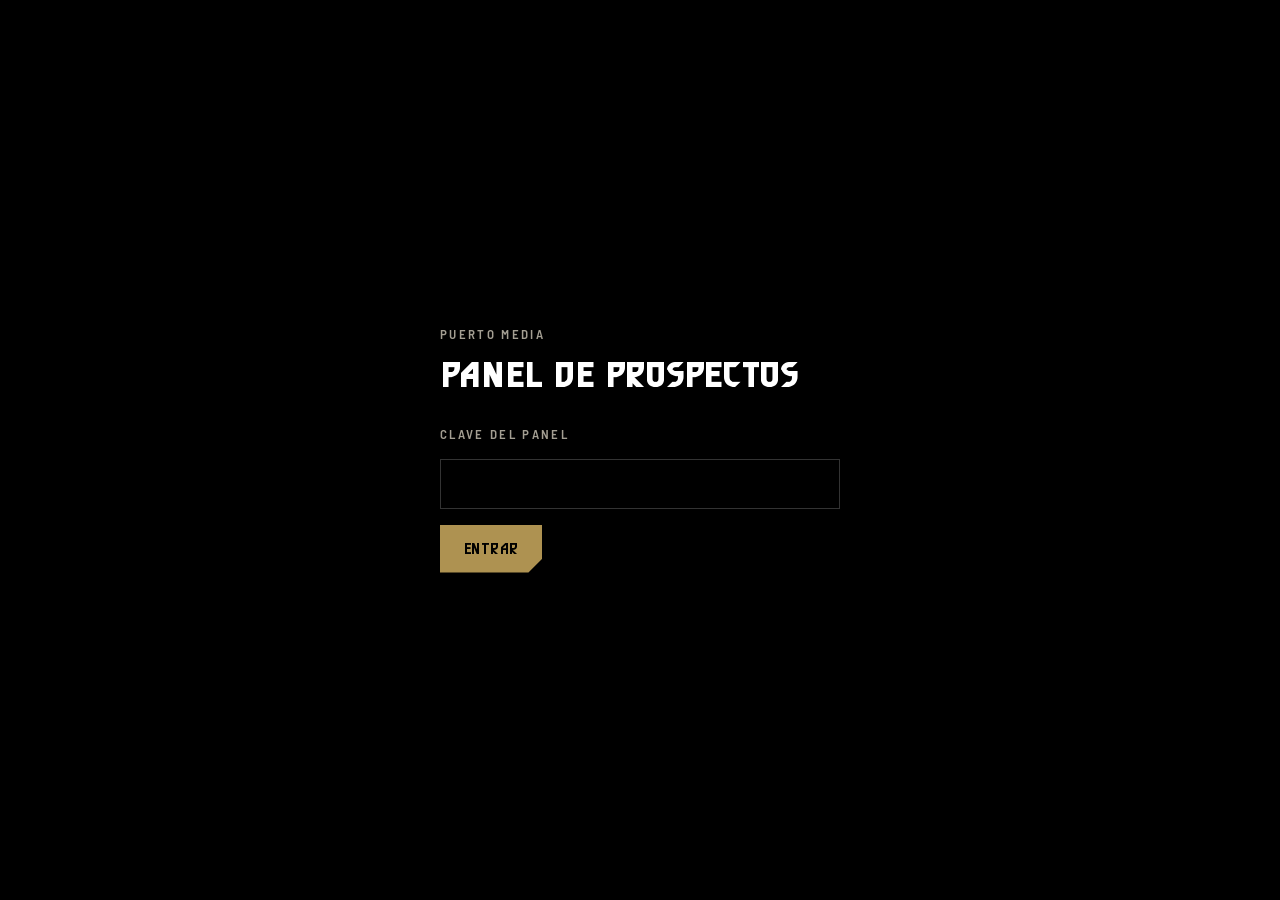
<file: panel.html>
<!DOCTYPE html><html lang="es" class="__variable_6464b4 __variable_646f82"><head><meta charSet="utf-8"/><meta name="viewport" content="width=device-width, initial-scale=1"/><link rel="stylesheet" href="/_next/static/css/9e6f9d543da9b643.css" data-precedence="next"/><link rel="preload" as="script" fetchPriority="low" href="/_next/static/chunks/webpack-4fb14edb6df5c29e.js"/><script src="/_next/static/chunks/fd9d1056-65122057374fba7a.js" async=""></script><script src="/_next/static/chunks/117-618d8b8178db00cb.js" async=""></script><script src="/_next/static/chunks/main-app-49653ea3ec436f0a.js" async=""></script><script src="/_next/static/chunks/app/panel/page-a379b4fe62f3b9ce.js" async=""></script><script src="/_next/static/chunks/app/layout-3b99c4ddadb105d5.js" async=""></script><meta name="theme-color" content="#010101"/><meta name="color-scheme" content="dark"/><title>Panel de prospectos | Puerto Media</title><meta name="description" content="Agencia digital: marketing que vende, webs y apps con IA y software a medida para negocios en Venezuela y Florida. Auditoría gratis de tu Instagram y tu web."/><meta name="application-name" content="Puerto Media"/><meta name="robots" content="noindex, nofollow"/><link rel="canonical" href="https://puertomedia.net/panel"/><meta property="og:title" content="Puerto Media | Agencia de marketing, webs e IA en Venezuela y Florida"/><meta property="og:description" content="Agencia digital: marketing que vende, webs y apps con IA y software a medida para negocios en Venezuela y Florida. Auditoría gratis de tu Instagram y tu web."/><meta property="og:url" content="https://puertomedia.net"/><meta property="og:site_name" content="Puerto Media"/><meta property="og:locale" content="es_LA"/><meta property="og:image" content="https://puertomedia.net/og.png"/><meta property="og:image:width" content="1200"/><meta property="og:image:height" content="630"/><meta property="og:image:alt" content="Puerto Media: deja de publicar y empieza a dominar"/><meta property="og:type" content="website"/><meta name="twitter:card" content="summary_large_image"/><meta name="twitter:title" content="Puerto Media | Agencia de marketing, webs e IA en Venezuela y Florida"/><meta name="twitter:description" content="Agencia digital: marketing que vende, webs y apps con IA y software a medida para negocios en Venezuela y Florida. Auditoría gratis de tu Instagram y tu web."/><meta name="twitter:image" content="https://puertomedia.net/og.png"/><link rel="icon" href="/icon.svg?6d8036f9a37c12a5" type="image/svg+xml" sizes="any"/><script src="/_next/static/chunks/polyfills-42372ed130431b0a.js" noModule=""></script></head><body class="font-sans text-white antialiased"><main class="mx-auto flex min-h-screen max-w-md flex-col justify-center px-6 py-16"><p class="text-eyebrow font-semibold uppercase text-ash">Puerto Media</p><h1 class="mt-3 font-display text-4xl font-black text-white">Panel de prospectos</h1><form class="mt-8 space-y-4"><label for="panel-clave" class="block text-eyebrow font-semibold uppercase text-ash">Clave del panel</label><input id="panel-clave" type="password" autoComplete="current-password" class="w-full border border-white/20 bg-black/85 px-4 py-3 text-base text-white placeholder:text-ash/70 transition-colors duration-300 focus:border-gold focus:outline-none" required="" value=""/><button type="submit" class="cut-br inline-flex items-center bg-gold px-6 py-4 font-display text-base leading-none tracking-wide text-ink transition-colors duration-300 hover:bg-gold-hi disabled:opacity-60">Entrar</button></form></main><script type="application/ld+json">{"@context":"https://schema.org","@graph":[{"@type":"ProfessionalService","@id":"https://puertomedia.net/#empresa","name":"Puerto Media","legalName":"Puerto Media LLC","alternateName":"Puerto Media LLC","url":"https://puertomedia.net","logo":"https://puertomedia.net/icon.svg","image":"https://puertomedia.net/og.png","slogan":"Deja de publicar y empieza a dominar.","description":"Agencia digital: marketing que vende, webs y apps con IA y software a medida para negocios en Venezuela y Florida. Auditoría gratis de tu Instagram y tu web.","email":"soporte@puertomedia.net","areaServed":[{"@type":"Country","name":"Venezuela"},{"@type":"State","name":"Florida","containedInPlace":{"@type":"Country","name":"Estados Unidos"}},{"@type":"Place","name":"Latinoamérica"}],"address":{"@type":"PostalAddress","addressRegion":"Carabobo","addressCountry":"VE"},"priceRange":"$$","sameAs":["https://www.instagram.com/puertomedia.ve"],"knowsAbout":["Marketing digital","Desarrollo web","Aplicaciones móviles","Software a medida","Inteligencia artificial","Sistemas para logística portuaria","Visión por computadora"],"contactPoint":{"@type":"ContactPoint","contactType":"sales","email":"soporte@puertomedia.net","availableLanguage":["es","en"],"areaServed":["VE","US"]}},{"@type":"WebSite","@id":"https://puertomedia.net/#web","url":"https://puertomedia.net","name":"Puerto Media","inLanguage":"es","publisher":{"@id":"https://puertomedia.net/#empresa"}}]}</script><script src="/_next/static/chunks/webpack-4fb14edb6df5c29e.js" async=""></script><script>(self.__next_f=self.__next_f||[]).push([0]);self.__next_f.push([2,null])</script><script>self.__next_f.push([1,"1:HL[\"/_next/static/css/9e6f9d543da9b643.css\",\"style\"]\n"])</script><script>self.__next_f.push([1,"2:I[2846,[],\"\"]\n4:I[5752,[\"790\",\"static/chunks/app/panel/page-a379b4fe62f3b9ce.js\"],\"Panel\"]\n5:I[4707,[],\"\"]\n6:I[6423,[],\"\"]\n8:I[8003,[\"185\",\"static/chunks/app/layout-3b99c4ddadb105d5.js\"],\"\"]\na:I[1060,[],\"\"]\n7:T5ab,{\"@context\":\"https://schema.org\",\"@graph\":[{\"@type\":\"ProfessionalService\",\"@id\":\"https://puertomedia.net/#empresa\",\"name\":\"Puerto Media\",\"legalName\":\"Puerto Media LLC\",\"alternateName\":\"Puerto Media LLC\",\"url\":\"https://puertomedia.net\",\"logo\":\"https://puertomedia.net/icon.svg\",\"image\":\"https://puertomedia.net/og.png\",\"slogan\":\"Deja de publicar y empieza a dominar.\",\"description\":\"Agencia digital: marketing que vende, webs y apps con IA y software a medida para negocios en Venezuela y Florida. Auditoría gratis de tu Instagram y tu web.\",\"email\":\"soporte@puertomedia.net\",\"areaServed\":[{\"@type\":\"Country\",\"name\":\"Venezuela\"},{\"@type\":\"State\",\"name\":\"Florida\",\"containedInPlace\":{\"@type\":\"Country\",\"name\":\"Estados Unidos\"}},{\"@type\":\"Place\",\"name\":\"Latinoamérica\"}],\"address\":{\"@type\":\"PostalAddress\",\"addressRegion\":\"Carabobo\",\"addressCountry\":\"VE\"},\"priceRange\":\"$$\",\"sameAs\":[\"https://www.instagram.com/puertomedia.ve\"],\"knowsAbout\":[\"Marketing digital\",\"Desarrollo web\",\"Aplicaciones móviles\",\"Software a medida\",\"Inteligencia artificial\",\"Sistemas para logística portuaria\",\"Visión por computadora\"],\"contactPoint\":{\"@type\":\"ContactPoint\",\"contactType\":\"sales\",\"email\":\"soporte@puertomedia.net\",\"availableLanguage\":[\"es\",\"en\"],\"areaServed\":[\"VE\",\"US\"]}},{\"@type\":\"WebSite\",\"@id\":\"https://puertomedia.net/#web\",\"url\":\"https://puertomedia.net\",\"name\":\"Puerto Media\",\"inLanguage\":\"es\",\"publisher\":{\"@id\":\"https://puertomedia.net/#empresa\"}}]}b:[]\n"])</script><script>self.__next_f.push([1,"0:[\"$\",\"$L2\",null,{\"buildId\":\"kIAJoP-olmf5p34AmEIhp\",\"assetPrefix\":\"\",\"urlParts\":[\"\",\"panel\"],\"initialTree\":[\"\",{\"children\":[\"panel\",{\"children\":[\"__PAGE__\",{}]}]},\"$undefined\",\"$undefined\",true],\"initialSeedData\":[\"\",{\"children\":[\"panel\",{\"children\":[\"__PAGE__\",{},[[\"$L3\",[\"$\",\"$L4\",null,{}],null],null],null]},[null,[\"$\",\"$L5\",null,{\"parallelRouterKey\":\"children\",\"segmentPath\":[\"children\",\"panel\",\"children\"],\"error\":\"$undefined\",\"errorStyles\":\"$undefined\",\"errorScripts\":\"$undefined\",\"template\":[\"$\",\"$L6\",null,{}],\"templateStyles\":\"$undefined\",\"templateScripts\":\"$undefined\",\"notFound\":\"$undefined\",\"notFoundStyles\":\"$undefined\"}]],null]},[[[[\"$\",\"link\",\"0\",{\"rel\":\"stylesheet\",\"href\":\"/_next/static/css/9e6f9d543da9b643.css\",\"precedence\":\"next\",\"crossOrigin\":\"$undefined\"}]],[\"$\",\"html\",null,{\"lang\":\"es\",\"className\":\"__variable_6464b4 __variable_646f82\",\"children\":[\"$\",\"body\",null,{\"className\":\"font-sans text-white antialiased\",\"children\":[[\"$\",\"$L5\",null,{\"parallelRouterKey\":\"children\",\"segmentPath\":[\"children\"],\"error\":\"$undefined\",\"errorStyles\":\"$undefined\",\"errorScripts\":\"$undefined\",\"template\":[\"$\",\"$L6\",null,{}],\"templateStyles\":\"$undefined\",\"templateScripts\":\"$undefined\",\"notFound\":[[\"$\",\"title\",null,{\"children\":\"404: This page could not be found.\"}],[\"$\",\"div\",null,{\"style\":{\"fontFamily\":\"system-ui,\\\"Segoe UI\\\",Roboto,Helvetica,Arial,sans-serif,\\\"Apple Color Emoji\\\",\\\"Segoe UI Emoji\\\"\",\"height\":\"100vh\",\"textAlign\":\"center\",\"display\":\"flex\",\"flexDirection\":\"column\",\"alignItems\":\"center\",\"justifyContent\":\"center\"},\"children\":[\"$\",\"div\",null,{\"children\":[[\"$\",\"style\",null,{\"dangerouslySetInnerHTML\":{\"__html\":\"body{color:#000;background:#fff;margin:0}.next-error-h1{border-right:1px solid rgba(0,0,0,.3)}@media (prefers-color-scheme:dark){body{color:#fff;background:#000}.next-error-h1{border-right:1px solid rgba(255,255,255,.3)}}\"}}],[\"$\",\"h1\",null,{\"className\":\"next-error-h1\",\"style\":{\"display\":\"inline-block\",\"margin\":\"0 20px 0 0\",\"padding\":\"0 23px 0 0\",\"fontSize\":24,\"fontWeight\":500,\"verticalAlign\":\"top\",\"lineHeight\":\"49px\"},\"children\":\"404\"}],[\"$\",\"div\",null,{\"style\":{\"display\":\"inline-block\"},\"children\":[\"$\",\"h2\",null,{\"style\":{\"fontSize\":14,\"fontWeight\":400,\"lineHeight\":\"49px\",\"margin\":0},\"children\":\"This page could not be found.\"}]}]]}]}]],\"notFoundStyles\":[]}],[\"$\",\"script\",null,{\"type\":\"application/ld+json\",\"dangerouslySetInnerHTML\":{\"__html\":\"$7\"}}],[\"\",\"\"],[\"$\",\"$L8\",null,{\"src\":\"/asistente/widget.js\",\"data-bot\":\"puerto-media\",\"strategy\":\"lazyOnload\"}]]}]}]],null],null],\"couldBeIntercepted\":false,\"initialHead\":[null,\"$L9\"],\"globalErrorComponent\":\"$a\",\"missingSlots\":\"$Wb\"}]\n"])</script><script>self.__next_f.push([1,"9:[[\"$\",\"meta\",\"0\",{\"name\":\"viewport\",\"content\":\"width=device-width, initial-scale=1\"}],[\"$\",\"meta\",\"1\",{\"name\":\"theme-color\",\"content\":\"#010101\"}],[\"$\",\"meta\",\"2\",{\"name\":\"color-scheme\",\"content\":\"dark\"}],[\"$\",\"meta\",\"3\",{\"charSet\":\"utf-8\"}],[\"$\",\"title\",\"4\",{\"children\":\"Panel de prospectos | Puerto Media\"}],[\"$\",\"meta\",\"5\",{\"name\":\"description\",\"content\":\"Agencia digital: marketing que vende, webs y apps con IA y software a medida para negocios en Venezuela y Florida. Auditoría gratis de tu Instagram y tu web.\"}],[\"$\",\"meta\",\"6\",{\"name\":\"application-name\",\"content\":\"Puerto Media\"}],[\"$\",\"meta\",\"7\",{\"name\":\"robots\",\"content\":\"noindex, nofollow\"}],[\"$\",\"link\",\"8\",{\"rel\":\"canonical\",\"href\":\"https://puertomedia.net/panel\"}],[\"$\",\"meta\",\"9\",{\"property\":\"og:title\",\"content\":\"Puerto Media | Agencia de marketing, webs e IA en Venezuela y Florida\"}],[\"$\",\"meta\",\"10\",{\"property\":\"og:description\",\"content\":\"Agencia digital: marketing que vende, webs y apps con IA y software a medida para negocios en Venezuela y Florida. Auditoría gratis de tu Instagram y tu web.\"}],[\"$\",\"meta\",\"11\",{\"property\":\"og:url\",\"content\":\"https://puertomedia.net\"}],[\"$\",\"meta\",\"12\",{\"property\":\"og:site_name\",\"content\":\"Puerto Media\"}],[\"$\",\"meta\",\"13\",{\"property\":\"og:locale\",\"content\":\"es_LA\"}],[\"$\",\"meta\",\"14\",{\"property\":\"og:image\",\"content\":\"https://puertomedia.net/og.png\"}],[\"$\",\"meta\",\"15\",{\"property\":\"og:image:width\",\"content\":\"1200\"}],[\"$\",\"meta\",\"16\",{\"property\":\"og:image:height\",\"content\":\"630\"}],[\"$\",\"meta\",\"17\",{\"property\":\"og:image:alt\",\"content\":\"Puerto Media: deja de publicar y empieza a dominar\"}],[\"$\",\"meta\",\"18\",{\"property\":\"og:type\",\"content\":\"website\"}],[\"$\",\"meta\",\"19\",{\"name\":\"twitter:card\",\"content\":\"summary_large_image\"}],[\"$\",\"meta\",\"20\",{\"name\":\"twitter:title\",\"content\":\"Puerto Media | Agencia de marketing, webs e IA en Venezuela y Florida\"}],[\"$\",\"meta\",\"21\",{\"name\":\"twitter:description\",\"content\":\"Agencia digital: marketing que vende, webs y apps con IA y software a medida para negocios en Venezuela y Florida. Auditoría gratis de tu Instagram y tu web.\"}],[\"$\",\"meta\",\"22\",{\"name\":\"twitter:image\",\"content\":\"https://puertomedia.net/og.png\"}],[\"$\",\"link\",\"23\",{\"rel\":\"icon\",\"href\":\"/icon.svg?6d8036f9a37c12a5\",\"type\":\"image/svg+xml\",\"sizes\":\"any\"}]]\n"])</script><script>self.__next_f.push([1,"3:null\n"])</script></body></html>
</file>
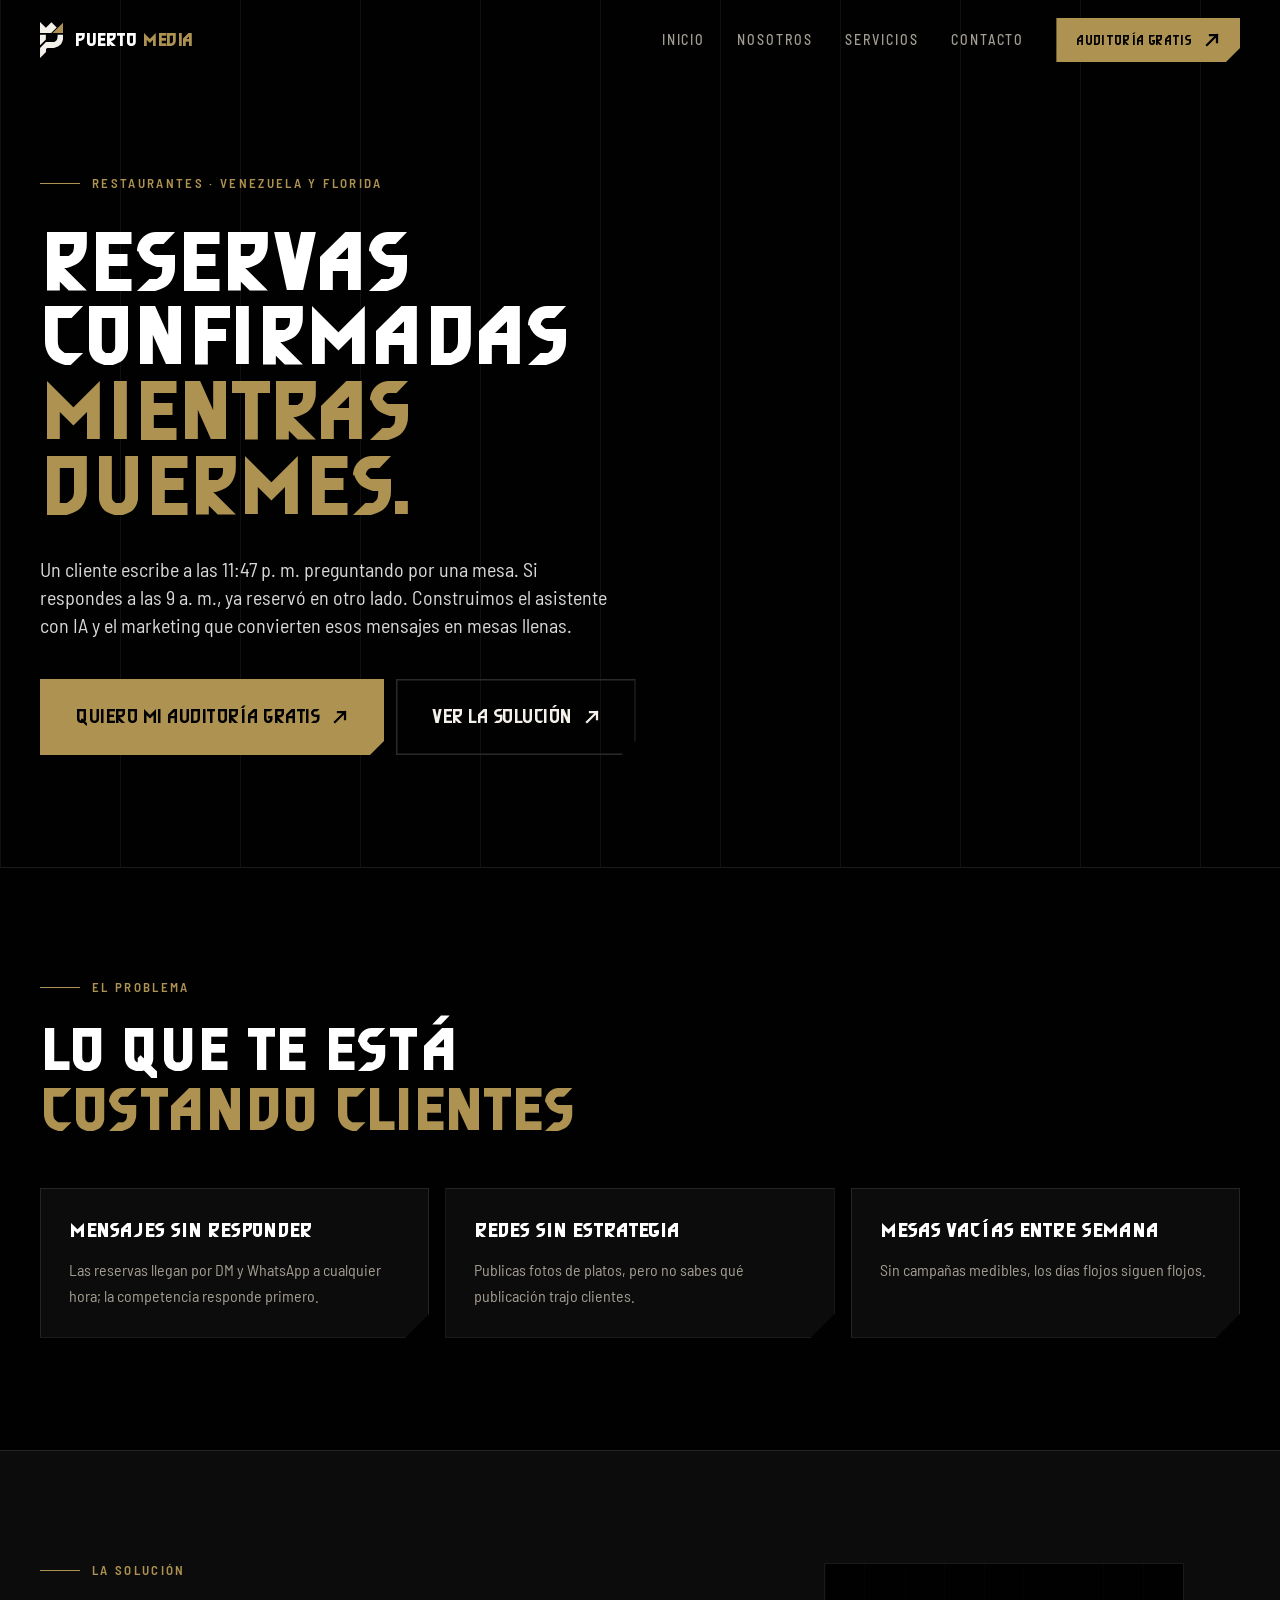
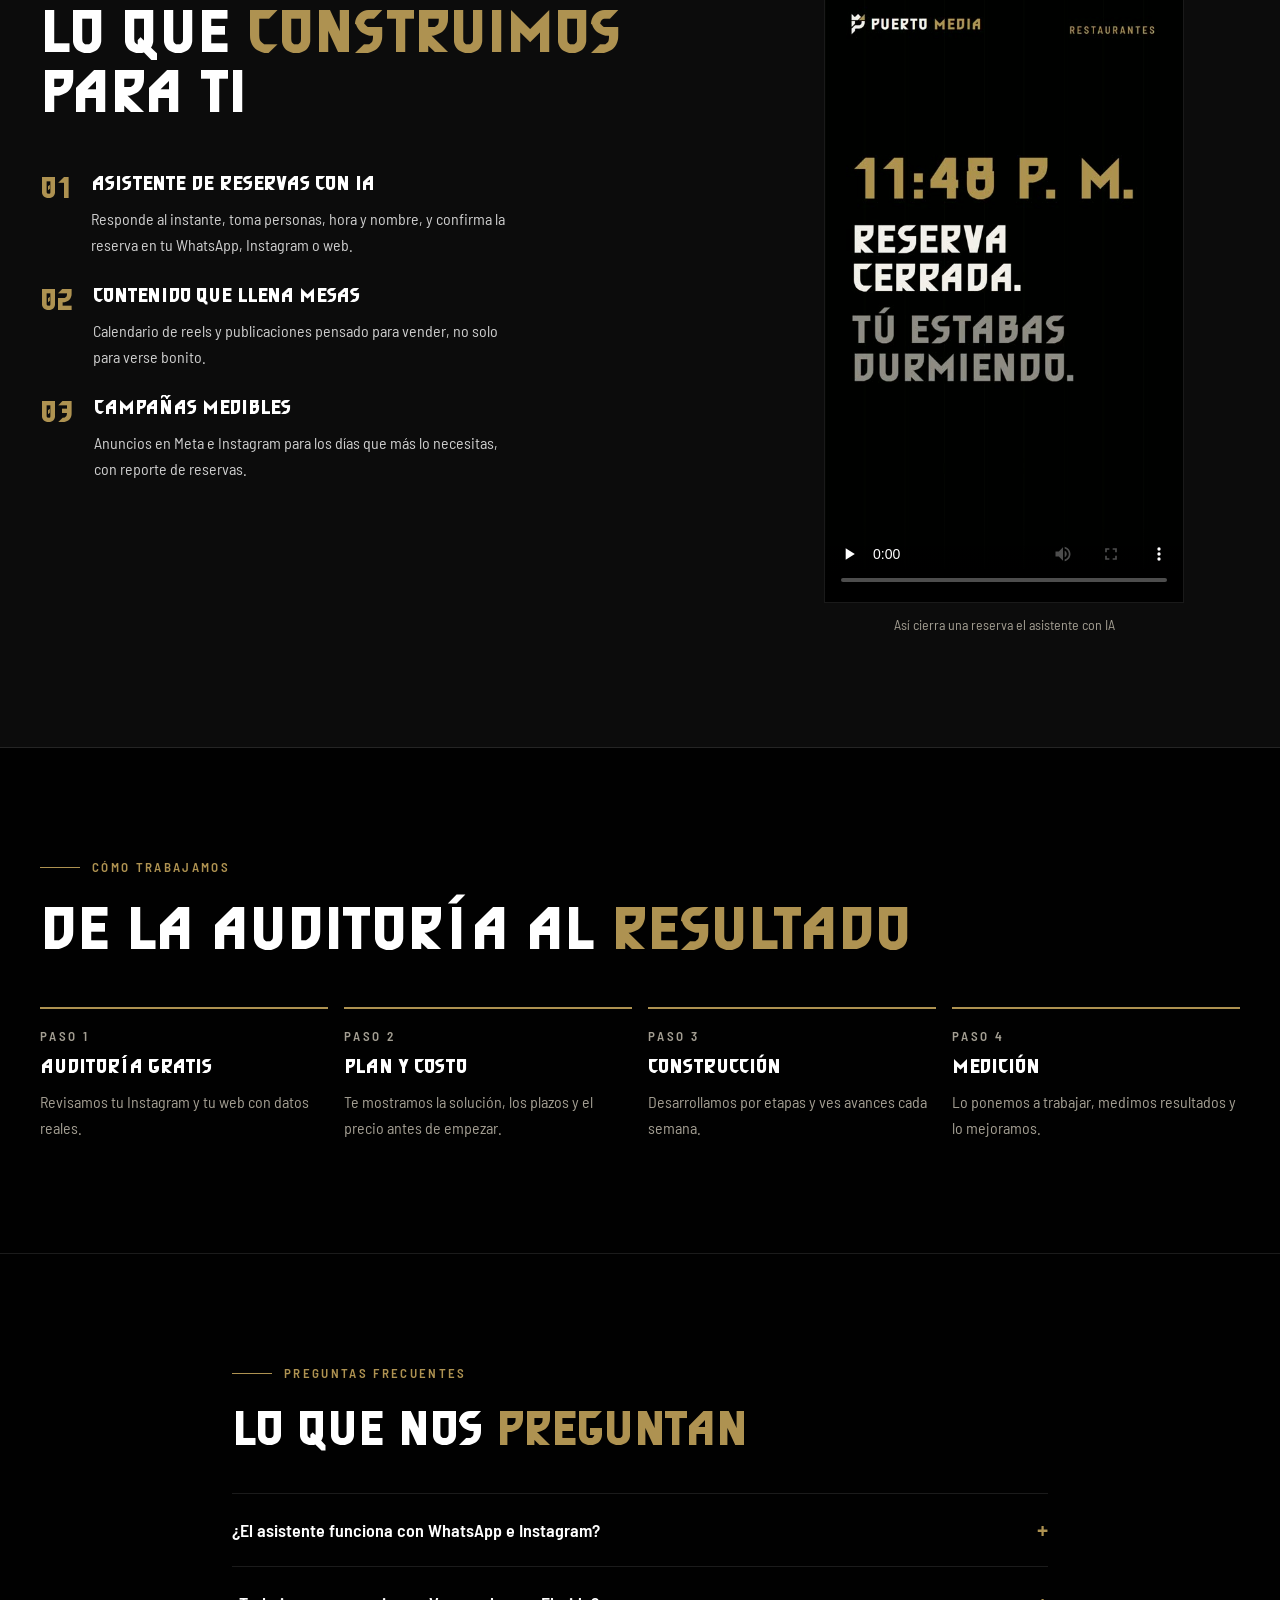
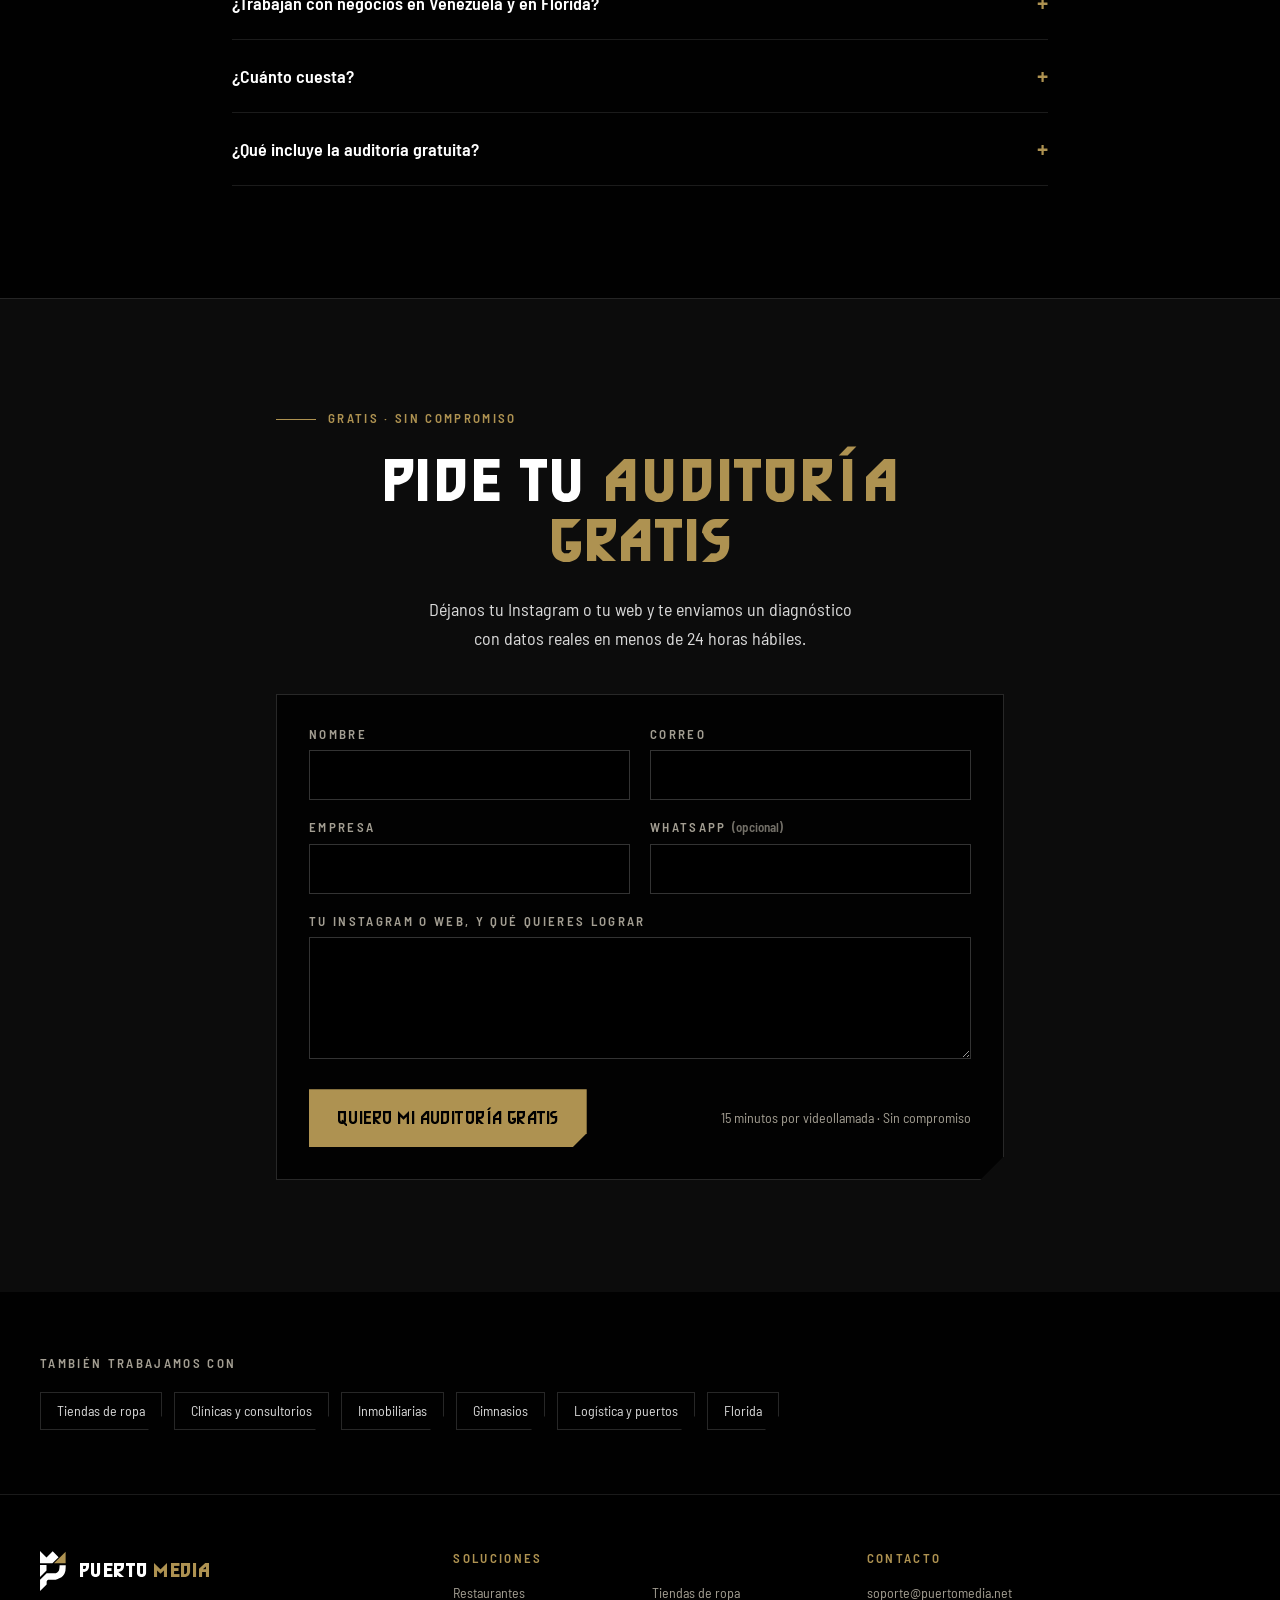
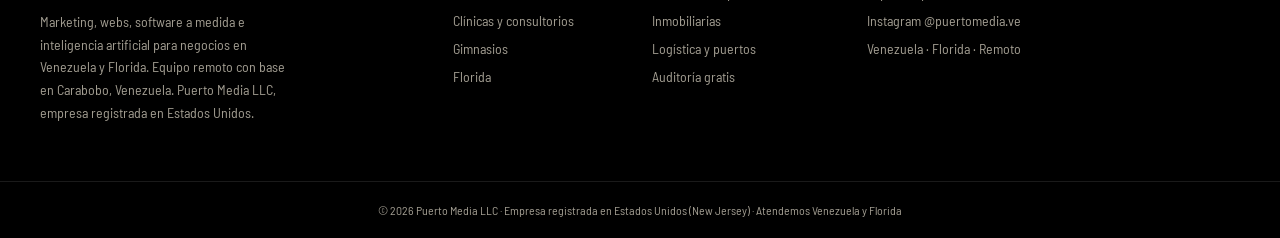
<file: restaurantes.html>
<!DOCTYPE html><html lang="es" class="__variable_6464b4 __variable_646f82"><head><meta charSet="utf-8"/><meta name="viewport" content="width=device-width, initial-scale=1"/><link rel="stylesheet" href="/_next/static/css/9e6f9d543da9b643.css" data-precedence="next"/><link rel="preload" as="script" fetchPriority="low" href="/_next/static/chunks/webpack-4fb14edb6df5c29e.js"/><script src="/_next/static/chunks/fd9d1056-65122057374fba7a.js" async=""></script><script src="/_next/static/chunks/117-618d8b8178db00cb.js" async=""></script><script src="/_next/static/chunks/main-app-49653ea3ec436f0a.js" async=""></script><script src="/_next/static/chunks/984-7e069589a602b373.js" async=""></script><script src="/_next/static/chunks/126-fae71ecef480f720.js" async=""></script><script src="/_next/static/chunks/app/%5Bslug%5D/page-b1a4e78e7df9f6e4.js" async=""></script><script src="/_next/static/chunks/app/layout-3b99c4ddadb105d5.js" async=""></script><meta name="theme-color" content="#010101"/><meta name="color-scheme" content="dark"/><title>Marketing y reservas con IA para restaurantes | Puerto Media</title><meta name="description" content="Asistente con IA que responde y confirma reservas 24/7, más redes que llenan mesas. Para restaurantes en Venezuela y Florida. Auditoría gratis."/><meta name="application-name" content="Puerto Media"/><meta name="keywords" content="chatbot para restaurantes,reservas automáticas WhatsApp,marketing para restaurantes Venezuela,marketing para restaurantes Florida"/><meta name="robots" content="index, follow"/><link rel="canonical" href="https://puertomedia.net/restaurantes"/><meta property="og:title" content="Marketing y reservas con IA para restaurantes | Puerto Media"/><meta property="og:description" content="Asistente con IA que responde y confirma reservas 24/7, más redes que llenan mesas. Para restaurantes en Venezuela y Florida. Auditoría gratis."/><meta property="og:url" content="https://puertomedia.net/restaurantes"/><meta property="og:image" content="https://puertomedia.net/og.png"/><meta name="twitter:card" content="summary_large_image"/><meta name="twitter:title" content="Puerto Media | Agencia de marketing, webs e IA en Venezuela y Florida"/><meta name="twitter:description" content="Agencia digital: marketing que vende, webs y apps con IA y software a medida para negocios en Venezuela y Florida. Auditoría gratis de tu Instagram y tu web."/><meta name="twitter:image" content="https://puertomedia.net/og.png"/><link rel="icon" href="/icon.svg?6d8036f9a37c12a5" type="image/svg+xml" sizes="any"/><script src="/_next/static/chunks/polyfills-42372ed130431b0a.js" noModule=""></script></head><body class="font-sans text-white antialiased"><header class="fixed left-0 right-0 top-0 z-50" style="transform:translateY(-100px)"><div class="absolute inset-0 border-b border-steel bg-black/80 backdrop-blur-xl" style="opacity:0"></div><div class="relative mx-auto max-w-[1600px] px-5 md:px-10"><div class="flex h-16 items-center justify-between md:h-20"><a href="/" class="group flex items-center gap-3" aria-label="Puerto Media, ir al inicio"><svg viewBox="0 0 434.736 675.198" xmlns="http://www.w3.org/2000/svg" focusable="false" aria-hidden="true" class="h-9 w-auto text-paper transition-transform duration-300 ease-king group-hover:-translate-y-0.5"><path fill="currentColor" d="M0 437.151V238.174H109.951V327.863ZM0 207.614V0L109.951 109.952L214.59 5.313L313.212 103.935L209.534 207.614ZM330.812 239.888H434.736C434.736 239.888 434.736 305.692 430.273 327.519C421.507 370.391 404.614 403.465 376.108 431.97C344.339 463.74 262.565 486.684 262.565 486.684H140.162C140.162 486.684 129.432 490.33 122.367 497.135C116.342 502.939 111 515.845 112.242 514.604V563.65L0.693 675.198V486.684L112.242 375.135H269.895C269.895 375.135 309.317 349.284 319.12 327.519C331.631 299.744 330.812 239.888 330.812 239.888Z"></path><path fill="var(--pm-gold)" d="M236.053 207.614L432.446 11.221V207.614Z"></path></svg><span class="hidden font-display text-lg font-black leading-none tracking-wide sm:block">Puerto <span class="text-gold">Media</span></span></a><nav aria-label="Principal" class="hidden items-center gap-8 md:flex"><a href="/#inicio" class="group relative text-sm font-medium uppercase tracking-[0.14em] text-ash transition-colors duration-300 hover:text-paper">Inicio<span class="absolute -bottom-1 left-0 h-px w-0 bg-gold transition-all duration-300 group-hover:w-full"></span></a><a href="/#quienes-somos" class="group relative text-sm font-medium uppercase tracking-[0.14em] text-ash transition-colors duration-300 hover:text-paper">Nosotros<span class="absolute -bottom-1 left-0 h-px w-0 bg-gold transition-all duration-300 group-hover:w-full"></span></a><a href="/#servicios" class="group relative text-sm font-medium uppercase tracking-[0.14em] text-ash transition-colors duration-300 hover:text-paper">Servicios<span class="absolute -bottom-1 left-0 h-px w-0 bg-gold transition-all duration-300 group-hover:w-full"></span></a><a href="/#contacto" class="group relative text-sm font-medium uppercase tracking-[0.14em] text-ash transition-colors duration-300 hover:text-paper">Contacto<span class="absolute -bottom-1 left-0 h-px w-0 bg-gold transition-all duration-300 group-hover:w-full"></span></a><a class="group relative inline-flex items-center gap-3 whitespace-nowrap font-display tracking-wide transition-[background-color,color,box-shadow,transform] duration-300 ease-king active:translate-y-px px-5 py-3 text-sm cut-br bg-gold text-ink hover:bg-gold-hi" href="/auditoria-gratis"><span>Auditoría gratis</span><svg aria-hidden="true" viewBox="0 0 16 16" class="size-4 shrink-0 transition-transform duration-300 ease-king group-hover:-translate-y-0.5 group-hover:translate-x-0.5"><path d="M3 13 13 3M6 3h7v7" fill="none" stroke="currentColor" stroke-width="2.25" stroke-linecap="square"></path></svg></a></nav><button type="button" class="flex h-11 w-11 items-center justify-center text-paper md:hidden" aria-label="Abrir menú" aria-expanded="false" aria-controls="menu-movil"><svg xmlns="http://www.w3.org/2000/svg" width="24" height="24" viewBox="0 0 24 24" fill="none" stroke="currentColor" stroke-width="2" stroke-linecap="round" stroke-linejoin="round" class="lucide lucide-menu h-6 w-6"><line x1="4" x2="20" y1="12" y2="12"></line><line x1="4" x2="20" y1="6" y2="6"></line><line x1="4" x2="20" y1="18" y2="18"></line></svg></button></div></div></header><div id="menu-movil" class="fixed inset-0 z-40 flex flex-col justify-center gap-6 bg-black px-8 md:hidden" aria-hidden="true" style="opacity:0;pointer-events:none"><svg viewBox="0 0 434.736 675.198" xmlns="http://www.w3.org/2000/svg" focusable="false" aria-hidden="true" class="pointer-events-none absolute -bottom-10 -right-16 h-[70%] w-auto text-paper opacity-[0.05]"><path fill="currentColor" d="M0 437.151V238.174H109.951V327.863ZM0 207.614V0L109.951 109.952L214.59 5.313L313.212 103.935L209.534 207.614ZM330.812 239.888H434.736C434.736 239.888 434.736 305.692 430.273 327.519C421.507 370.391 404.614 403.465 376.108 431.97C344.339 463.74 262.565 486.684 262.565 486.684H140.162C140.162 486.684 129.432 490.33 122.367 497.135C116.342 502.939 111 515.845 112.242 514.604V563.65L0.693 675.198V486.684L112.242 375.135H269.895C269.895 375.135 309.317 349.284 319.12 327.519C331.631 299.744 330.812 239.888 330.812 239.888Z"></path><path fill="currentColor" d="M236.053 207.614L432.446 11.221V207.614Z"></path></svg><a href="/#inicio" tabindex="-1" class="font-display text-5xl font-black leading-none" style="opacity:0;transform:translateY(20px)">Inicio</a><a href="/#quienes-somos" tabindex="-1" class="font-display text-5xl font-black leading-none" style="opacity:0;transform:translateY(20px)">Nosotros</a><a href="/#servicios" tabindex="-1" class="font-display text-5xl font-black leading-none" style="opacity:0;transform:translateY(20px)">Servicios</a><a href="/#contacto" tabindex="-1" class="font-display text-5xl font-black leading-none" style="opacity:0;transform:translateY(20px)">Contacto</a><div class="mt-6"><a class="group relative inline-flex items-center gap-3 whitespace-nowrap font-display tracking-wide transition-[background-color,color,box-shadow,transform] duration-300 ease-king active:translate-y-px px-7 py-5 text-lg md:px-9 md:py-6 md:text-xl cut-br bg-gold text-ink hover:bg-gold-hi" href="/auditoria-gratis" tabindex="-1"><span>Auditoría gratis</span><svg aria-hidden="true" viewBox="0 0 16 16" class="size-4 shrink-0 transition-transform duration-300 ease-king group-hover:-translate-y-0.5 group-hover:translate-x-0.5"><path d="M3 13 13 3M6 3h7v7" fill="none" stroke="currentColor" stroke-width="2.25" stroke-linecap="square"></path></svg></a></div></div><main class="relative bg-ink"><section class="relative overflow-hidden border-b border-white/10"><div aria-hidden="true" class="pointer-events-none absolute inset-0 opacity-[0.06] [background-image:repeating-linear-gradient(90deg,#fff_0_1px,transparent_1px_120px)]"></div><div class="relative mx-auto max-w-[1600px] px-5 pb-20 pt-32 md:px-10 md:pb-28 md:pt-44"><p class="flex items-center gap-3 text-eyebrow font-semibold uppercase text-gold"><span aria-hidden="true" class="h-px w-10 bg-gold"></span>Restaurantes · Venezuela y Florida</p><h1 class="mt-8 max-w-[16ch] font-display text-giga font-black">Reservas confirmadas<!-- --> <span class="text-gold">mientras duermes.</span></h1><p class="mt-8 max-w-[58ch] text-lg leading-relaxed text-white/85 md:text-xl">Un cliente escribe a las 11:47 p. m. preguntando por una mesa. Si respondes a las 9 a. m., ya reservó en otro lado. Construimos el asistente con IA y el marketing que convierten esos mensajes en mesas llenas.</p><div class="mt-10 flex flex-wrap gap-3"><a class="group relative inline-flex items-center gap-3 whitespace-nowrap font-display tracking-wide transition-[background-color,color,box-shadow,transform] duration-300 ease-king active:translate-y-px px-7 py-5 text-lg md:px-9 md:py-6 md:text-xl cut-br bg-gold text-ink hover:bg-gold-hi" href="#auditoria"><span>Quiero mi auditoría gratis</span><svg aria-hidden="true" viewBox="0 0 16 16" class="size-4 shrink-0 transition-transform duration-300 ease-king group-hover:-translate-y-0.5 group-hover:translate-x-0.5"><path d="M3 13 13 3M6 3h7v7" fill="none" stroke="currentColor" stroke-width="2.25" stroke-linecap="square"></path></svg></a><a class="group relative inline-flex items-center gap-3 whitespace-nowrap font-display tracking-wide transition-[background-color,color,box-shadow,transform] duration-300 ease-king active:translate-y-px px-7 py-5 text-lg md:px-9 md:py-6 md:text-xl cut-br text-paper shadow-[inset_0_0_0_1.5px_#2a2a2a] hover:text-gold hover:shadow-[inset_0_0_0_1.5px_#ae9251]" href="#solucion"><span>Ver la solución</span><svg aria-hidden="true" viewBox="0 0 16 16" class="size-4 shrink-0 transition-transform duration-300 ease-king group-hover:-translate-y-0.5 group-hover:translate-x-0.5"><path d="M3 13 13 3M6 3h7v7" fill="none" stroke="currentColor" stroke-width="2.25" stroke-linecap="square"></path></svg></a></div></div></section><section aria-labelledby="dolores-t" class="mx-auto max-w-[1600px] px-5 py-20 md:px-10 md:py-28"><p class="flex items-center gap-3 text-eyebrow font-semibold uppercase text-gold"><span aria-hidden="true" class="h-px w-10 bg-gold"></span>El problema</p><h2 id="dolores-t" class="mt-6 max-w-[20ch] font-display text-4xl font-black md:text-6xl">Lo que te está <span class="text-gold">costando clientes</span></h2><ul class="mt-12 grid gap-4 md:grid-cols-3"><li class="cut-card border border-white/10 bg-graphite p-7"><p class="font-display text-xl font-black text-white">Mensajes sin responder</p><p class="mt-3 leading-relaxed text-ash">Las reservas llegan por DM y WhatsApp a cualquier hora; la competencia responde primero.</p></li><li class="cut-card border border-white/10 bg-graphite p-7"><p class="font-display text-xl font-black text-white">Redes sin estrategia</p><p class="mt-3 leading-relaxed text-ash">Publicas fotos de platos, pero no sabes qué publicación trajo clientes.</p></li><li class="cut-card border border-white/10 bg-graphite p-7"><p class="font-display text-xl font-black text-white">Mesas vacías entre semana</p><p class="mt-3 leading-relaxed text-ash">Sin campañas medibles, los días flojos siguen flojos.</p></li></ul></section><section id="solucion" aria-labelledby="sol-t" class="border-y border-white/10 bg-graphite"><div class="mx-auto grid max-w-[1600px] gap-12 px-5 py-20 md:px-10 md:py-28 lg:grid-cols-12"><div class="lg:col-span-7"><p class="flex items-center gap-3 text-eyebrow font-semibold uppercase text-gold"><span aria-hidden="true" class="h-px w-10 bg-gold"></span>La solución</p><h2 id="sol-t" class="mt-6 max-w-[20ch] font-display text-4xl font-black md:text-6xl">Lo que <span class="text-gold">construimos</span> para ti</h2><ol class="mt-12 grid gap-6 "><li class="flex gap-5"><span class="font-display text-3xl font-black text-gold">0<!-- -->1</span><div><p class="font-display text-xl font-black">Asistente de reservas con IA</p><p class="mt-2 max-w-[52ch] leading-relaxed text-white/80">Responde al instante, toma personas, hora y nombre, y confirma la reserva en tu WhatsApp, Instagram o web.</p></div></li><li class="flex gap-5"><span class="font-display text-3xl font-black text-gold">0<!-- -->2</span><div><p class="font-display text-xl font-black">Contenido que llena mesas</p><p class="mt-2 max-w-[52ch] leading-relaxed text-white/80">Calendario de reels y publicaciones pensado para vender, no solo para verse bonito.</p></div></li><li class="flex gap-5"><span class="font-display text-3xl font-black text-gold">0<!-- -->3</span><div><p class="font-display text-xl font-black">Campañas medibles</p><p class="mt-2 max-w-[52ch] leading-relaxed text-white/80">Anuncios en Meta e Instagram para los días que más lo necesitas, con reporte de reservas.</p></div></li></ol></div><figure class="lg:col-span-5"><video class="mx-auto aspect-[9/16] w-full max-w-[360px] border border-white/10 bg-black" src="/videos/reel-01-reserva-mientras-dormias.mp4" poster="/videos/reel-01-reserva-mientras-dormias.jpg" controls="" playsInline="" preload="none" aria-label="Así cierra una reserva el asistente con IA"></video><figcaption class="mt-3 text-center text-sm text-ash">Así cierra una reserva el asistente con IA</figcaption></figure></div></section><section aria-labelledby="proc-t" class="mx-auto max-w-[1600px] px-5 py-20 md:px-10 md:py-28"><p class="flex items-center gap-3 text-eyebrow font-semibold uppercase text-gold"><span aria-hidden="true" class="h-px w-10 bg-gold"></span>Cómo trabajamos</p><h2 id="proc-t" class="mt-6 font-display text-4xl font-black md:text-6xl">De la auditoría al <span class="text-gold">resultado</span></h2><ol class="mt-12 grid gap-4 sm:grid-cols-2 lg:grid-cols-4"><li class="border-t-2 border-gold pt-5"><p class="text-eyebrow font-semibold uppercase text-ash">Paso <!-- -->1</p><p class="mt-2 font-display text-xl font-black">Auditoría gratis</p><p class="mt-2 leading-relaxed text-ash">Revisamos tu Instagram y tu web con datos reales.</p></li><li class="border-t-2 border-gold pt-5"><p class="text-eyebrow font-semibold uppercase text-ash">Paso <!-- -->2</p><p class="mt-2 font-display text-xl font-black">Plan y costo</p><p class="mt-2 leading-relaxed text-ash">Te mostramos la solución, los plazos y el precio antes de empezar.</p></li><li class="border-t-2 border-gold pt-5"><p class="text-eyebrow font-semibold uppercase text-ash">Paso <!-- -->3</p><p class="mt-2 font-display text-xl font-black">Construcción</p><p class="mt-2 leading-relaxed text-ash">Desarrollamos por etapas y ves avances cada semana.</p></li><li class="border-t-2 border-gold pt-5"><p class="text-eyebrow font-semibold uppercase text-ash">Paso <!-- -->4</p><p class="mt-2 font-display text-xl font-black">Medición</p><p class="mt-2 leading-relaxed text-ash">Lo ponemos a trabajar, medimos resultados y lo mejoramos.</p></li></ol></section><section aria-labelledby="faq-t" class="border-t border-white/10"><div class="mx-auto max-w-4xl px-5 py-20 md:px-10 md:py-28"><p class="flex items-center gap-3 text-eyebrow font-semibold uppercase text-gold"><span aria-hidden="true" class="h-px w-10 bg-gold"></span>Preguntas frecuentes</p><h2 id="faq-t" class="mt-6 font-display text-4xl font-black md:text-5xl">Lo que nos <span class="text-gold">preguntan</span></h2><div class="mt-10 divide-y divide-white/10 border-y border-white/10"><details class="group py-5"><summary class="flex cursor-pointer list-none items-center justify-between gap-6 text-lg font-semibold">¿El asistente funciona con WhatsApp e Instagram?<span aria-hidden="true" class="text-2xl text-gold transition-transform group-open:rotate-45">+</span></summary><p class="mt-3 leading-relaxed text-white/80">Sí. Lo conectamos donde tus clientes ya escriben: Instagram, WhatsApp Business y tu sitio web. Responde con la información de tu restaurante y te avisa cada reserva.</p></details><details class="group py-5"><summary class="flex cursor-pointer list-none items-center justify-between gap-6 text-lg font-semibold">¿Trabajan con negocios en Venezuela y en Florida?<span aria-hidden="true" class="text-2xl text-gold transition-transform group-open:rotate-45">+</span></summary><p class="mt-3 leading-relaxed text-white/80">Sí. Somos un equipo remoto con base en Carabobo, Venezuela, y atendemos negocios en Venezuela, en Florida y en el resto de Estados Unidos y Latinoamérica. Las reuniones son por videollamada y ves avances cada semana.</p></details><details class="group py-5"><summary class="flex cursor-pointer list-none items-center justify-between gap-6 text-lg font-semibold">¿Cuánto cuesta?<span aria-hidden="true" class="text-2xl text-gold transition-transform group-open:rotate-45">+</span></summary><p class="mt-3 leading-relaxed text-white/80">Depende de lo que tu negocio necesite. Primero hacemos un diagnóstico gratuito y una sesión de 15 minutos; después te mostramos la solución, los plazos y el costo exacto antes de empezar. Sin compromiso.</p></details><details class="group py-5"><summary class="flex cursor-pointer list-none items-center justify-between gap-6 text-lg font-semibold">¿Qué incluye la auditoría gratuita?<span aria-hidden="true" class="text-2xl text-gold transition-transform group-open:rotate-45">+</span></summary><p class="mt-3 leading-relaxed text-white/80">Revisamos tu Instagram y tu sitio web con datos reales (alcance, interacción, velocidad y cómo llegan los clientes a escribirte) y te entregamos un informe con lo que estás perdiendo y qué haríamos primero.</p></details></div></div></section><section id="auditoria" aria-labelledby="aud-t" class="border-t border-white/10 bg-graphite"><div class="mx-auto max-w-3xl px-5 py-20 text-center md:py-28"><p class="flex items-center gap-3 text-eyebrow font-semibold uppercase text-gold"><span aria-hidden="true" class="h-px w-10 bg-gold"></span>Gratis · Sin compromiso</p><h2 id="aud-t" class="mx-auto mt-6 max-w-[16ch] font-display text-4xl font-black md:text-6xl">Pide tu <span class="text-gold">auditoría gratis</span></h2><p class="mx-auto mt-6 max-w-[50ch] text-lg leading-relaxed text-white/85">Déjanos tu Instagram o tu web y te enviamos un diagnóstico con datos reales en menos de 24 horas hábiles.</p><div class="mt-10"><form name="contacto" data-netlify="true" data-netlify-honeypot="bot-field" class="cut-card border border-white/15 bg-black/85 p-6 text-left md:p-8" method="POST"><input type="hidden" name="form-name" value="contacto"/><p class="hidden"><label>No llenar: <input tabindex="-1" autoComplete="off" name="bot-field"/></label></p><div class="grid gap-5 md:grid-cols-2"><div><label for="cf-nombre" class="mb-2 block text-eyebrow font-semibold uppercase text-ash">Nombre</label><input id="cf-nombre" type="text" required="" autoComplete="name" class="w-full border border-white/20 bg-black/85 px-4 py-3 text-base text-white placeholder:text-ash/70 transition-colors duration-300 focus:border-gold focus:outline-none" name="nombre"/></div><div><label for="cf-email" class="mb-2 block text-eyebrow font-semibold uppercase text-ash">Correo</label><input id="cf-email" type="email" required="" autoComplete="email" class="w-full border border-white/20 bg-black/85 px-4 py-3 text-base text-white placeholder:text-ash/70 transition-colors duration-300 focus:border-gold focus:outline-none" name="email"/></div><div><label for="cf-empresa" class="mb-2 block text-eyebrow font-semibold uppercase text-ash">Empresa</label><input id="cf-empresa" type="text" autoComplete="organization" class="w-full border border-white/20 bg-black/85 px-4 py-3 text-base text-white placeholder:text-ash/70 transition-colors duration-300 focus:border-gold focus:outline-none" name="empresa"/></div><div><label for="cf-telefono" class="mb-2 block text-eyebrow font-semibold uppercase text-ash">WhatsApp <span class="normal-case tracking-normal text-ash/70">(opcional)</span></label><input id="cf-telefono" type="tel" autoComplete="tel" class="w-full border border-white/20 bg-black/85 px-4 py-3 text-base text-white placeholder:text-ash/70 transition-colors duration-300 focus:border-gold focus:outline-none" name="telefono"/></div><div class="md:col-span-2"><label for="cf-mensaje" class="mb-2 block text-eyebrow font-semibold uppercase text-ash">Tu Instagram o web, y qué quieres lograr</label><textarea id="cf-mensaje" name="mensaje" rows="4" required="" class="w-full border border-white/20 bg-black/85 px-4 py-3 text-base text-white placeholder:text-ash/70 transition-colors duration-300 focus:border-gold focus:outline-none resize-y"></textarea></div></div><div class="mt-6 flex flex-col items-start gap-4 sm:flex-row sm:items-center sm:justify-between"><button type="submit" class="cut-br inline-flex items-center gap-3 bg-gold px-7 py-5 font-display text-lg leading-none tracking-wide text-ink transition-colors duration-300 ease-king hover:bg-gold-hi disabled:opacity-60">Quiero mi auditoría gratis</button><p class="text-sm text-ash">15 minutos por videollamada · Sin compromiso</p></div></form></div></div></section><section aria-labelledby="otros-t" class="mx-auto max-w-[1600px] px-5 py-16 md:px-10"><h2 id="otros-t" class="text-eyebrow font-semibold uppercase text-ash">También trabajamos con</h2><ul class="mt-5 flex flex-wrap gap-3"><li><a href="/tiendas-de-ropa" class="cut-br inline-block border border-white/15 px-4 py-2 text-sm text-white/85 transition-colors hover:border-gold hover:text-gold">Tiendas de ropa</a></li><li><a href="/clinicas-y-consultorios" class="cut-br inline-block border border-white/15 px-4 py-2 text-sm text-white/85 transition-colors hover:border-gold hover:text-gold">Clínicas y consultorios</a></li><li><a href="/inmobiliarias" class="cut-br inline-block border border-white/15 px-4 py-2 text-sm text-white/85 transition-colors hover:border-gold hover:text-gold">Inmobiliarias</a></li><li><a href="/gimnasios" class="cut-br inline-block border border-white/15 px-4 py-2 text-sm text-white/85 transition-colors hover:border-gold hover:text-gold">Gimnasios</a></li><li><a href="/logistica-portuaria" class="cut-br inline-block border border-white/15 px-4 py-2 text-sm text-white/85 transition-colors hover:border-gold hover:text-gold">Logística y puertos</a></li><li><a href="/florida" class="cut-br inline-block border border-white/15 px-4 py-2 text-sm text-white/85 transition-colors hover:border-gold hover:text-gold">Florida</a></li></ul></section></main><footer class="relative border-t border-white/10 bg-black"><div class="mx-auto grid max-w-[1600px] gap-10 px-5 py-14 md:grid-cols-3 md:px-10"><div><a href="/" class="flex items-center gap-3" aria-label="Puerto Media, ir al inicio"><svg viewBox="0 0 434.736 675.198" xmlns="http://www.w3.org/2000/svg" focusable="false" aria-hidden="true" class="h-10 w-auto text-white"><path fill="currentColor" d="M0 437.151V238.174H109.951V327.863ZM0 207.614V0L109.951 109.952L214.59 5.313L313.212 103.935L209.534 207.614ZM330.812 239.888H434.736C434.736 239.888 434.736 305.692 430.273 327.519C421.507 370.391 404.614 403.465 376.108 431.97C344.339 463.74 262.565 486.684 262.565 486.684H140.162C140.162 486.684 129.432 490.33 122.367 497.135C116.342 502.939 111 515.845 112.242 514.604V563.65L0.693 675.198V486.684L112.242 375.135H269.895C269.895 375.135 309.317 349.284 319.12 327.519C331.631 299.744 330.812 239.888 330.812 239.888Z"></path><path fill="var(--pm-gold)" d="M236.053 207.614L432.446 11.221V207.614Z"></path></svg><span class="font-display text-xl font-black leading-none">Puerto <span class="text-gold">Media</span></span></a><p class="mt-5 max-w-[36ch] text-sm leading-relaxed text-ash">Marketing, webs, software a medida e inteligencia artificial para negocios en Venezuela y Florida. Equipo remoto con base en Carabobo, Venezuela. <!-- -->Puerto Media LLC<!-- -->, empresa registrada en Estados Unidos.</p></div><nav aria-label="Soluciones por rubro"><p class="text-eyebrow font-semibold uppercase text-gold">Soluciones</p><ul class="mt-4 grid grid-cols-2 gap-x-6 gap-y-2 text-sm text-ash"><li><a href="/restaurantes" class="transition-colors hover:text-gold">Restaurantes</a></li><li><a href="/tiendas-de-ropa" class="transition-colors hover:text-gold">Tiendas de ropa</a></li><li><a href="/clinicas-y-consultorios" class="transition-colors hover:text-gold">Clínicas y consultorios</a></li><li><a href="/inmobiliarias" class="transition-colors hover:text-gold">Inmobiliarias</a></li><li><a href="/gimnasios" class="transition-colors hover:text-gold">Gimnasios</a></li><li><a href="/logistica-portuaria" class="transition-colors hover:text-gold">Logística y puertos</a></li><li><a href="/florida" class="transition-colors hover:text-gold">Florida</a></li><li><a href="/auditoria-gratis" class="transition-colors hover:text-gold">Auditoría gratis</a></li></ul></nav><div class="text-sm text-ash"><p class="text-eyebrow font-semibold uppercase text-gold">Contacto</p><ul class="mt-4 space-y-2"><li><a href="mailto:soporte@puertomedia.net" class="transition-colors hover:text-gold">soporte@puertomedia.net</a></li><li><a href="https://www.instagram.com/puertomedia.ve?igsh=eXhpYmdsdHMzenBn" target="_blank" rel="noopener noreferrer" class="transition-colors hover:text-gold">Instagram @puertomedia.ve</a></li><li>Venezuela · Florida · Remoto</li></ul></div></div><div class="border-t border-white/10 px-5 py-5 text-center text-xs text-ash md:px-10">© <!-- -->2026<!-- --> <!-- -->Puerto Media LLC<!-- --> · <!-- -->Empresa registrada en Estados Unidos (New Jersey)<!-- --> · Atendemos Venezuela y Florida</div></footer><script type="application/ld+json">{"@context":"https://schema.org","@graph":[{"@type":"Service","@id":"https://puertomedia.net/restaurantes#servicio","name":"Asistente de reservas con IA y marketing para restaurantes","description":"Asistente con IA que responde y confirma reservas 24/7, más redes que llenan mesas. Para restaurantes en Venezuela y Florida. Auditoría gratis.","url":"https://puertomedia.net/restaurantes","provider":{"@id":"https://puertomedia.net/#empresa"},"areaServed":[{"@type":"Country","name":"Venezuela"},{"@type":"State","name":"Florida","containedInPlace":{"@type":"Country","name":"Estados Unidos"}}],"availableLanguage":["es","en"],"keywords":"chatbot para restaurantes, reservas automáticas WhatsApp, marketing para restaurantes Venezuela, marketing para restaurantes Florida"},{"@type":"FAQPage","mainEntity":[{"@type":"Question","name":"¿El asistente funciona con WhatsApp e Instagram?","acceptedAnswer":{"@type":"Answer","text":"Sí. Lo conectamos donde tus clientes ya escriben: Instagram, WhatsApp Business y tu sitio web. Responde con la información de tu restaurante y te avisa cada reserva."}},{"@type":"Question","name":"¿Trabajan con negocios en Venezuela y en Florida?","acceptedAnswer":{"@type":"Answer","text":"Sí. Somos un equipo remoto con base en Carabobo, Venezuela, y atendemos negocios en Venezuela, en Florida y en el resto de Estados Unidos y Latinoamérica. Las reuniones son por videollamada y ves avances cada semana."}},{"@type":"Question","name":"¿Cuánto cuesta?","acceptedAnswer":{"@type":"Answer","text":"Depende de lo que tu negocio necesite. Primero hacemos un diagnóstico gratuito y una sesión de 15 minutos; después te mostramos la solución, los plazos y el costo exacto antes de empezar. Sin compromiso."}},{"@type":"Question","name":"¿Qué incluye la auditoría gratuita?","acceptedAnswer":{"@type":"Answer","text":"Revisamos tu Instagram y tu sitio web con datos reales (alcance, interacción, velocidad y cómo llegan los clientes a escribirte) y te entregamos un informe con lo que estás perdiendo y qué haríamos primero."}}]},{"@type":"BreadcrumbList","itemListElement":[{"@type":"ListItem","position":1,"name":"Inicio","item":"https://puertomedia.net"},{"@type":"ListItem","position":2,"name":"Restaurantes","item":"https://puertomedia.net/restaurantes"}]}]}</script><script type="application/ld+json">{"@context":"https://schema.org","@graph":[{"@type":"ProfessionalService","@id":"https://puertomedia.net/#empresa","name":"Puerto Media","legalName":"Puerto Media LLC","alternateName":"Puerto Media LLC","url":"https://puertomedia.net","logo":"https://puertomedia.net/icon.svg","image":"https://puertomedia.net/og.png","slogan":"Deja de publicar y empieza a dominar.","description":"Agencia digital: marketing que vende, webs y apps con IA y software a medida para negocios en Venezuela y Florida. Auditoría gratis de tu Instagram y tu web.","email":"soporte@puertomedia.net","areaServed":[{"@type":"Country","name":"Venezuela"},{"@type":"State","name":"Florida","containedInPlace":{"@type":"Country","name":"Estados Unidos"}},{"@type":"Place","name":"Latinoamérica"}],"address":{"@type":"PostalAddress","addressRegion":"Carabobo","addressCountry":"VE"},"priceRange":"$$","sameAs":["https://www.instagram.com/puertomedia.ve"],"knowsAbout":["Marketing digital","Desarrollo web","Aplicaciones móviles","Software a medida","Inteligencia artificial","Sistemas para logística portuaria","Visión por computadora"],"contactPoint":{"@type":"ContactPoint","contactType":"sales","email":"soporte@puertomedia.net","availableLanguage":["es","en"],"areaServed":["VE","US"]}},{"@type":"WebSite","@id":"https://puertomedia.net/#web","url":"https://puertomedia.net","name":"Puerto Media","inLanguage":"es","publisher":{"@id":"https://puertomedia.net/#empresa"}}]}</script><script src="/_next/static/chunks/webpack-4fb14edb6df5c29e.js" async=""></script><script>(self.__next_f=self.__next_f||[]).push([0]);self.__next_f.push([2,null])</script><script>self.__next_f.push([1,"1:HL[\"/_next/static/css/9e6f9d543da9b643.css\",\"style\"]\n"])</script><script>self.__next_f.push([1,"2:I[2846,[],\"\"]\n4:I[7501,[\"984\",\"static/chunks/984-7e069589a602b373.js\",\"126\",\"static/chunks/126-fae71ecef480f720.js\",\"42\",\"static/chunks/app/%5Bslug%5D/page-b1a4e78e7df9f6e4.js\"],\"default\"]\n5:I[6676,[\"984\",\"static/chunks/984-7e069589a602b373.js\",\"126\",\"static/chunks/126-fae71ecef480f720.js\",\"42\",\"static/chunks/app/%5Bslug%5D/page-b1a4e78e7df9f6e4.js\"],\"ContactForm\"]\n7:I[4707,[],\"\"]\n9:I[6423,[],\"\"]\nb:I[8003,[\"185\",\"static/chunks/app/layout-3b99c4ddadb105d5.js\"],\"\"]\nd:I[1060,[],\"\"]\n6:T906,"])</script><script>self.__next_f.push([1,"{\"@context\":\"https://schema.org\",\"@graph\":[{\"@type\":\"Service\",\"@id\":\"https://puertomedia.net/restaurantes#servicio\",\"name\":\"Asistente de reservas con IA y marketing para restaurantes\",\"description\":\"Asistente con IA que responde y confirma reservas 24/7, más redes que llenan mesas. Para restaurantes en Venezuela y Florida. Auditoría gratis.\",\"url\":\"https://puertomedia.net/restaurantes\",\"provider\":{\"@id\":\"https://puertomedia.net/#empresa\"},\"areaServed\":[{\"@type\":\"Country\",\"name\":\"Venezuela\"},{\"@type\":\"State\",\"name\":\"Florida\",\"containedInPlace\":{\"@type\":\"Country\",\"name\":\"Estados Unidos\"}}],\"availableLanguage\":[\"es\",\"en\"],\"keywords\":\"chatbot para restaurantes, reservas automáticas WhatsApp, marketing para restaurantes Venezuela, marketing para restaurantes Florida\"},{\"@type\":\"FAQPage\",\"mainEntity\":[{\"@type\":\"Question\",\"name\":\"¿El asistente funciona con WhatsApp e Instagram?\",\"acceptedAnswer\":{\"@type\":\"Answer\",\"text\":\"Sí. Lo conectamos donde tus clientes ya escriben: Instagram, WhatsApp Business y tu sitio web. Responde con la información de tu restaurante y te avisa cada reserva.\"}},{\"@type\":\"Question\",\"name\":\"¿Trabajan con negocios en Venezuela y en Florida?\",\"acceptedAnswer\":{\"@type\":\"Answer\",\"text\":\"Sí. Somos un equipo remoto con base en Carabobo, Venezuela, y atendemos negocios en Venezuela, en Florida y en el resto de Estados Unidos y Latinoamérica. Las reuniones son por videollamada y ves avances cada semana.\"}},{\"@type\":\"Question\",\"name\":\"¿Cuánto cuesta?\",\"acceptedAnswer\":{\"@type\":\"Answer\",\"text\":\"Depende de lo que tu negocio necesite. Primero hacemos un diagnóstico gratuito y una sesión de 15 minutos; después te mostramos la solución, los plazos y el costo exacto antes de empezar. Sin compromiso.\"}},{\"@type\":\"Question\",\"name\":\"¿Qué incluye la auditoría gratuita?\",\"acceptedAnswer\":{\"@type\":\"Answer\",\"text\":\"Revisamos tu Instagram y tu sitio web con datos reales (alcance, interacción, velocidad y cómo llegan los clientes a escribirte) y te entregamos un informe con lo que estás perdiendo y qué haríamos primero.\"}}]},{\"@type\":\"BreadcrumbList\",\"itemListElement\":[{\"@type\":\"ListItem\",\"position\":1,\"name\":\"Inicio\",\"item\":\"https://puertomedia.net\"},{\"@type\":\"ListItem\",\"position\":2,\"name\":\"Restaurantes\",\"item\":\"https://puertomedia.net/restaurantes\"}]}]}"])</script><script>self.__next_f.push([1,"8:[\"slug\",\"restaurantes\",\"d\"]\na:T5ab,{\"@context\":\"https://schema.org\",\"@graph\":[{\"@type\":\"ProfessionalService\",\"@id\":\"https://puertomedia.net/#empresa\",\"name\":\"Puerto Media\",\"legalName\":\"Puerto Media LLC\",\"alternateName\":\"Puerto Media LLC\",\"url\":\"https://puertomedia.net\",\"logo\":\"https://puertomedia.net/icon.svg\",\"image\":\"https://puertomedia.net/og.png\",\"slogan\":\"Deja de publicar y empieza a dominar.\",\"description\":\"Agencia digital: marketing que vende, webs y apps con IA y software a medida para negocios en Venezuela y Florida. Auditoría gratis de tu Instagram y tu web.\",\"email\":\"soporte@puertomedia.net\",\"areaServed\":[{\"@type\":\"Country\",\"name\":\"Venezuela\"},{\"@type\":\"State\",\"name\":\"Florida\",\"containedInPlace\":{\"@type\":\"Country\",\"name\":\"Estados Unidos\"}},{\"@type\":\"Place\",\"name\":\"Latinoamérica\"}],\"address\":{\"@type\":\"PostalAddress\",\"addressRegion\":\"Carabobo\",\"addressCountry\":\"VE\"},\"priceRange\":\"$$\",\"sameAs\":[\"https://www.instagram.com/puertomedia.ve\"],\"knowsAbout\":[\"Marketing digital\",\"Desarrollo web\",\"Aplicaciones móviles\",\"Software a medida\",\"Inteligencia artificial\",\"Sistemas para logística portuaria\",\"Visión por computadora\"],\"contactPoint\":{\"@type\":\"ContactPoint\",\"contactType\":\"sales\",\"email\":\"soporte@puertomedia.net\",\"availableLanguage\":[\"es\",\"en\"],\"areaServed\":[\"VE\",\"US\"]}},{\"@type\":\"WebSite\",\"@id\":\"https://puertomedia.net/#web\",\"url\":\"https://puertomedia.net\",\"name\":\"Puerto Media\",\"inLanguage\":\"es\",\"publisher\":{\"@id\":\"https://puertomedia.net/#empresa\"}}]}e:[]\n"])</script><script>self.__next_f.push([1,"0:[\"$\",\"$L2\",null,{\"buildId\":\"kIAJoP-olmf5p34AmEIhp\",\"assetPrefix\":\"\",\"urlParts\":[\"\",\"restaurantes\"],\"initialTree\":[\"\",{\"children\":[[\"slug\",\"restaurantes\",\"d\"],{\"children\":[\"__PAGE__?{\\\"slug\\\":\\\"restaurantes\\\"}\",{}]}]},\"$undefined\",\"$undefined\",true],\"initialSeedData\":[\"\",{\"children\":[[\"slug\",\"restaurantes\",\"d\"],{\"children\":[\"__PAGE__\",{},[[\"$L3\",[[[\"$\",\"$L4\",null,{}],[\"$\",\"main\",null,{\"className\":\"relative bg-ink\",\"children\":[[\"$\",\"section\",null,{\"className\":\"relative overflow-hidden border-b border-white/10\",\"children\":[[\"$\",\"div\",null,{\"aria-hidden\":\"true\",\"className\":\"pointer-events-none absolute inset-0 opacity-[0.06] [background-image:repeating-linear-gradient(90deg,#fff_0_1px,transparent_1px_120px)]\"}],[\"$\",\"div\",null,{\"className\":\"relative mx-auto max-w-[1600px] px-5 pb-20 pt-32 md:px-10 md:pb-28 md:pt-44\",\"children\":[[\"$\",\"p\",null,{\"className\":\"flex items-center gap-3 text-eyebrow font-semibold uppercase text-gold\",\"children\":[[\"$\",\"span\",null,{\"aria-hidden\":\"true\",\"className\":\"h-px w-10 bg-gold\"}],\"Restaurantes · Venezuela y Florida\"]}],[\"$\",\"h1\",null,{\"className\":\"mt-8 max-w-[16ch] font-display text-giga font-black\",\"children\":[\"Reservas confirmadas\",\" \",[\"$\",\"span\",null,{\"className\":\"text-gold\",\"children\":\"mientras duermes.\"}]]}],[\"$\",\"p\",null,{\"className\":\"mt-8 max-w-[58ch] text-lg leading-relaxed text-white/85 md:text-xl\",\"children\":\"Un cliente escribe a las 11:47 p. m. preguntando por una mesa. Si respondes a las 9 a. m., ya reservó en otro lado. Construimos el asistente con IA y el marketing que convierten esos mensajes en mesas llenas.\"}],[\"$\",\"div\",null,{\"className\":\"mt-10 flex flex-wrap gap-3\",\"children\":[[\"$\",\"a\",null,{\"className\":\"group relative inline-flex items-center gap-3 whitespace-nowrap font-display tracking-wide transition-[background-color,color,box-shadow,transform] duration-300 ease-king active:translate-y-px px-7 py-5 text-lg md:px-9 md:py-6 md:text-xl cut-br bg-gold text-ink hover:bg-gold-hi\",\"href\":\"#auditoria\",\"children\":[[\"$\",\"span\",null,{\"children\":\"Quiero mi auditoría gratis\"}],[\"$\",\"svg\",null,{\"aria-hidden\":\"true\",\"viewBox\":\"0 0 16 16\",\"className\":\"size-4 shrink-0 transition-transform duration-300 ease-king group-hover:-translate-y-0.5 group-hover:translate-x-0.5\",\"children\":[\"$\",\"path\",null,{\"d\":\"M3 13 13 3M6 3h7v7\",\"fill\":\"none\",\"stroke\":\"currentColor\",\"strokeWidth\":\"2.25\",\"strokeLinecap\":\"square\"}]}]]}],[\"$\",\"a\",null,{\"className\":\"group relative inline-flex items-center gap-3 whitespace-nowrap font-display tracking-wide transition-[background-color,color,box-shadow,transform] duration-300 ease-king active:translate-y-px px-7 py-5 text-lg md:px-9 md:py-6 md:text-xl cut-br text-paper shadow-[inset_0_0_0_1.5px_#2a2a2a] hover:text-gold hover:shadow-[inset_0_0_0_1.5px_#ae9251]\",\"href\":\"#solucion\",\"children\":[[\"$\",\"span\",null,{\"children\":\"Ver la solución\"}],[\"$\",\"svg\",null,{\"aria-hidden\":\"true\",\"viewBox\":\"0 0 16 16\",\"className\":\"size-4 shrink-0 transition-transform duration-300 ease-king group-hover:-translate-y-0.5 group-hover:translate-x-0.5\",\"children\":[\"$\",\"path\",null,{\"d\":\"M3 13 13 3M6 3h7v7\",\"fill\":\"none\",\"stroke\":\"currentColor\",\"strokeWidth\":\"2.25\",\"strokeLinecap\":\"square\"}]}]]}]]}]]}]]}],[\"$\",\"section\",null,{\"aria-labelledby\":\"dolores-t\",\"className\":\"mx-auto max-w-[1600px] px-5 py-20 md:px-10 md:py-28\",\"children\":[[\"$\",\"p\",null,{\"className\":\"flex items-center gap-3 text-eyebrow font-semibold uppercase text-gold\",\"children\":[[\"$\",\"span\",null,{\"aria-hidden\":\"true\",\"className\":\"h-px w-10 bg-gold\"}],\"El problema\"]}],[\"$\",\"h2\",null,{\"id\":\"dolores-t\",\"className\":\"mt-6 max-w-[20ch] font-display text-4xl font-black md:text-6xl\",\"children\":[\"Lo que te está \",[\"$\",\"span\",null,{\"className\":\"text-gold\",\"children\":\"costando clientes\"}]]}],[\"$\",\"ul\",null,{\"className\":\"mt-12 grid gap-4 md:grid-cols-3\",\"children\":[[\"$\",\"li\",\"Mensajes sin responder\",{\"className\":\"cut-card border border-white/10 bg-graphite p-7\",\"children\":[[\"$\",\"p\",null,{\"className\":\"font-display text-xl font-black text-white\",\"children\":\"Mensajes sin responder\"}],[\"$\",\"p\",null,{\"className\":\"mt-3 leading-relaxed text-ash\",\"children\":\"Las reservas llegan por DM y WhatsApp a cualquier hora; la competencia responde primero.\"}]]}],[\"$\",\"li\",\"Redes sin estrategia\",{\"className\":\"cut-card border border-white/10 bg-graphite p-7\",\"children\":[[\"$\",\"p\",null,{\"className\":\"font-display text-xl font-black text-white\",\"children\":\"Redes sin estrategia\"}],[\"$\",\"p\",null,{\"className\":\"mt-3 leading-relaxed text-ash\",\"children\":\"Publicas fotos de platos, pero no sabes qué publicación trajo clientes.\"}]]}],[\"$\",\"li\",\"Mesas vacías entre semana\",{\"className\":\"cut-card border border-white/10 bg-graphite p-7\",\"children\":[[\"$\",\"p\",null,{\"className\":\"font-display text-xl font-black text-white\",\"children\":\"Mesas vacías entre semana\"}],[\"$\",\"p\",null,{\"className\":\"mt-3 leading-relaxed text-ash\",\"children\":\"Sin campañas medibles, los días flojos siguen flojos.\"}]]}]]}]]}],[\"$\",\"section\",null,{\"id\":\"solucion\",\"aria-labelledby\":\"sol-t\",\"className\":\"border-y border-white/10 bg-graphite\",\"children\":[\"$\",\"div\",null,{\"className\":\"mx-auto grid max-w-[1600px] gap-12 px-5 py-20 md:px-10 md:py-28 lg:grid-cols-12\",\"children\":[[\"$\",\"div\",null,{\"className\":\"lg:col-span-7\",\"children\":[[\"$\",\"p\",null,{\"className\":\"flex items-center gap-3 text-eyebrow font-semibold uppercase text-gold\",\"children\":[[\"$\",\"span\",null,{\"aria-hidden\":\"true\",\"className\":\"h-px w-10 bg-gold\"}],\"La solución\"]}],[\"$\",\"h2\",null,{\"id\":\"sol-t\",\"className\":\"mt-6 max-w-[20ch] font-display text-4xl font-black md:text-6xl\",\"children\":[\"Lo que \",[\"$\",\"span\",null,{\"className\":\"text-gold\",\"children\":\"construimos\"}],\" para ti\"]}],[\"$\",\"ol\",null,{\"className\":\"mt-12 grid gap-6 \",\"children\":[[\"$\",\"li\",\"Asistente de reservas con IA\",{\"className\":\"flex gap-5\",\"children\":[[\"$\",\"span\",null,{\"className\":\"font-display text-3xl font-black text-gold\",\"children\":[\"0\",1]}],[\"$\",\"div\",null,{\"children\":[[\"$\",\"p\",null,{\"className\":\"font-display text-xl font-black\",\"children\":\"Asistente de reservas con IA\"}],[\"$\",\"p\",null,{\"className\":\"mt-2 max-w-[52ch] leading-relaxed text-white/80\",\"children\":\"Responde al instante, toma personas, hora y nombre, y confirma la reserva en tu WhatsApp, Instagram o web.\"}]]}]]}],[\"$\",\"li\",\"Contenido que llena mesas\",{\"className\":\"flex gap-5\",\"children\":[[\"$\",\"span\",null,{\"className\":\"font-display text-3xl font-black text-gold\",\"children\":[\"0\",2]}],[\"$\",\"div\",null,{\"children\":[[\"$\",\"p\",null,{\"className\":\"font-display text-xl font-black\",\"children\":\"Contenido que llena mesas\"}],[\"$\",\"p\",null,{\"className\":\"mt-2 max-w-[52ch] leading-relaxed text-white/80\",\"children\":\"Calendario de reels y publicaciones pensado para vender, no solo para verse bonito.\"}]]}]]}],[\"$\",\"li\",\"Campañas medibles\",{\"className\":\"flex gap-5\",\"children\":[[\"$\",\"span\",null,{\"className\":\"font-display text-3xl font-black text-gold\",\"children\":[\"0\",3]}],[\"$\",\"div\",null,{\"children\":[[\"$\",\"p\",null,{\"className\":\"font-display text-xl font-black\",\"children\":\"Campañas medibles\"}],[\"$\",\"p\",null,{\"className\":\"mt-2 max-w-[52ch] leading-relaxed text-white/80\",\"children\":\"Anuncios en Meta e Instagram para los días que más lo necesitas, con reporte de reservas.\"}]]}]]}]]}]]}],[\"$\",\"figure\",null,{\"className\":\"lg:col-span-5\",\"children\":[[\"$\",\"video\",null,{\"className\":\"mx-auto aspect-[9/16] w-full max-w-[360px] border border-white/10 bg-black\",\"src\":\"/videos/reel-01-reserva-mientras-dormias.mp4\",\"poster\":\"/videos/reel-01-reserva-mientras-dormias.jpg\",\"controls\":true,\"playsInline\":true,\"preload\":\"none\",\"aria-label\":\"Así cierra una reserva el asistente con IA\"}],[\"$\",\"figcaption\",null,{\"className\":\"mt-3 text-center text-sm text-ash\",\"children\":\"Así cierra una reserva el asistente con IA\"}]]}]]}]}],[\"$\",\"section\",null,{\"aria-labelledby\":\"proc-t\",\"className\":\"mx-auto max-w-[1600px] px-5 py-20 md:px-10 md:py-28\",\"children\":[[\"$\",\"p\",null,{\"className\":\"flex items-center gap-3 text-eyebrow font-semibold uppercase text-gold\",\"children\":[[\"$\",\"span\",null,{\"aria-hidden\":\"true\",\"className\":\"h-px w-10 bg-gold\"}],\"Cómo trabajamos\"]}],[\"$\",\"h2\",null,{\"id\":\"proc-t\",\"className\":\"mt-6 font-display text-4xl font-black md:text-6xl\",\"children\":[\"De la auditoría al \",[\"$\",\"span\",null,{\"className\":\"text-gold\",\"children\":\"resultado\"}]]}],[\"$\",\"ol\",null,{\"className\":\"mt-12 grid gap-4 sm:grid-cols-2 lg:grid-cols-4\",\"children\":[[\"$\",\"li\",\"Auditoría gratis\",{\"className\":\"border-t-2 border-gold pt-5\",\"children\":[[\"$\",\"p\",null,{\"className\":\"text-eyebrow font-semibold uppercase text-ash\",\"children\":[\"Paso \",1]}],[\"$\",\"p\",null,{\"className\":\"mt-2 font-display text-xl font-black\",\"children\":\"Auditoría gratis\"}],[\"$\",\"p\",null,{\"className\":\"mt-2 leading-relaxed text-ash\",\"children\":\"Revisamos tu Instagram y tu web con datos reales.\"}]]}],[\"$\",\"li\",\"Plan y costo\",{\"className\":\"border-t-2 border-gold pt-5\",\"children\":[[\"$\",\"p\",null,{\"className\":\"text-eyebrow font-semibold uppercase text-ash\",\"children\":[\"Paso \",2]}],[\"$\",\"p\",null,{\"className\":\"mt-2 font-display text-xl font-black\",\"children\":\"Plan y costo\"}],[\"$\",\"p\",null,{\"className\":\"mt-2 leading-relaxed text-ash\",\"children\":\"Te mostramos la solución, los plazos y el precio antes de empezar.\"}]]}],[\"$\",\"li\",\"Construcción\",{\"className\":\"border-t-2 border-gold pt-5\",\"children\":[[\"$\",\"p\",null,{\"className\":\"text-eyebrow font-semibold uppercase text-ash\",\"children\":[\"Paso \",3]}],[\"$\",\"p\",null,{\"className\":\"mt-2 font-display text-xl font-black\",\"children\":\"Construcción\"}],[\"$\",\"p\",null,{\"className\":\"mt-2 leading-relaxed text-ash\",\"children\":\"Desarrollamos por etapas y ves avances cada semana.\"}]]}],[\"$\",\"li\",\"Medición\",{\"className\":\"border-t-2 border-gold pt-5\",\"children\":[[\"$\",\"p\",null,{\"className\":\"text-eyebrow font-semibold uppercase text-ash\",\"children\":[\"Paso \",4]}],[\"$\",\"p\",null,{\"className\":\"mt-2 font-display text-xl font-black\",\"children\":\"Medición\"}],[\"$\",\"p\",null,{\"className\":\"mt-2 leading-relaxed text-ash\",\"children\":\"Lo ponemos a trabajar, medimos resultados y lo mejoramos.\"}]]}]]}]]}],[\"$\",\"section\",null,{\"aria-labelledby\":\"faq-t\",\"className\":\"border-t border-white/10\",\"children\":[\"$\",\"div\",null,{\"className\":\"mx-auto max-w-4xl px-5 py-20 md:px-10 md:py-28\",\"children\":[[\"$\",\"p\",null,{\"className\":\"flex items-center gap-3 text-eyebrow font-semibold uppercase text-gold\",\"children\":[[\"$\",\"span\",null,{\"aria-hidden\":\"true\",\"className\":\"h-px w-10 bg-gold\"}],\"Preguntas frecuentes\"]}],[\"$\",\"h2\",null,{\"id\":\"faq-t\",\"className\":\"mt-6 font-display text-4xl font-black md:text-5xl\",\"children\":[\"Lo que nos \",[\"$\",\"span\",null,{\"className\":\"text-gold\",\"children\":\"preguntan\"}]]}],[\"$\",\"div\",null,{\"className\":\"mt-10 divide-y divide-white/10 border-y border-white/10\",\"children\":[[\"$\",\"details\",\"¿El asistente funciona con WhatsApp e Instagram?\",{\"className\":\"group py-5\",\"children\":[[\"$\",\"summary\",null,{\"className\":\"flex cursor-pointer list-none items-center justify-between gap-6 text-lg font-semibold\",\"children\":[\"¿El asistente funciona con WhatsApp e Instagram?\",[\"$\",\"span\",null,{\"aria-hidden\":\"true\",\"className\":\"text-2xl text-gold transition-transform group-open:rotate-45\",\"children\":\"+\"}]]}],[\"$\",\"p\",null,{\"className\":\"mt-3 leading-relaxed text-white/80\",\"children\":\"Sí. Lo conectamos donde tus clientes ya escriben: Instagram, WhatsApp Business y tu sitio web. Responde con la información de tu restaurante y te avisa cada reserva.\"}]]}],[\"$\",\"details\",\"¿Trabajan con negocios en Venezuela y en Florida?\",{\"className\":\"group py-5\",\"children\":[[\"$\",\"summary\",null,{\"className\":\"flex cursor-pointer list-none items-center justify-between gap-6 text-lg font-semibold\",\"children\":[\"¿Trabajan con negocios en Venezuela y en Florida?\",[\"$\",\"span\",null,{\"aria-hidden\":\"true\",\"className\":\"text-2xl text-gold transition-transform group-open:rotate-45\",\"children\":\"+\"}]]}],[\"$\",\"p\",null,{\"className\":\"mt-3 leading-relaxed text-white/80\",\"children\":\"Sí. Somos un equipo remoto con base en Carabobo, Venezuela, y atendemos negocios en Venezuela, en Florida y en el resto de Estados Unidos y Latinoamérica. Las reuniones son por videollamada y ves avances cada semana.\"}]]}],[\"$\",\"details\",\"¿Cuánto cuesta?\",{\"className\":\"group py-5\",\"children\":[[\"$\",\"summary\",null,{\"className\":\"flex cursor-pointer list-none items-center justify-between gap-6 text-lg font-semibold\",\"children\":[\"¿Cuánto cuesta?\",[\"$\",\"span\",null,{\"aria-hidden\":\"true\",\"className\":\"text-2xl text-gold transition-transform group-open:rotate-45\",\"children\":\"+\"}]]}],[\"$\",\"p\",null,{\"className\":\"mt-3 leading-relaxed text-white/80\",\"children\":\"Depende de lo que tu negocio necesite. Primero hacemos un diagnóstico gratuito y una sesión de 15 minutos; después te mostramos la solución, los plazos y el costo exacto antes de empezar. Sin compromiso.\"}]]}],[\"$\",\"details\",\"¿Qué incluye la auditoría gratuita?\",{\"className\":\"group py-5\",\"children\":[[\"$\",\"summary\",null,{\"className\":\"flex cursor-pointer list-none items-center justify-between gap-6 text-lg font-semibold\",\"children\":[\"¿Qué incluye la auditoría gratuita?\",[\"$\",\"span\",null,{\"aria-hidden\":\"true\",\"className\":\"text-2xl text-gold transition-transform group-open:rotate-45\",\"children\":\"+\"}]]}],[\"$\",\"p\",null,{\"className\":\"mt-3 leading-relaxed text-white/80\",\"children\":\"Revisamos tu Instagram y tu sitio web con datos reales (alcance, interacción, velocidad y cómo llegan los clientes a escribirte) y te entregamos un informe con lo que estás perdiendo y qué haríamos primero.\"}]]}]]}]]}]}],[\"$\",\"section\",null,{\"id\":\"auditoria\",\"aria-labelledby\":\"aud-t\",\"className\":\"border-t border-white/10 bg-graphite\",\"children\":[\"$\",\"div\",null,{\"className\":\"mx-auto max-w-3xl px-5 py-20 text-center md:py-28\",\"children\":[[\"$\",\"p\",null,{\"className\":\"flex items-center gap-3 text-eyebrow font-semibold uppercase text-gold\",\"children\":[[\"$\",\"span\",null,{\"aria-hidden\":\"true\",\"className\":\"h-px w-10 bg-gold\"}],\"Gratis · Sin compromiso\"]}],[\"$\",\"h2\",null,{\"id\":\"aud-t\",\"className\":\"mx-auto mt-6 max-w-[16ch] font-display text-4xl font-black md:text-6xl\",\"children\":[\"Pide tu \",[\"$\",\"span\",null,{\"className\":\"text-gold\",\"children\":\"auditoría gratis\"}]]}],[\"$\",\"p\",null,{\"className\":\"mx-auto mt-6 max-w-[50ch] text-lg leading-relaxed text-white/85\",\"children\":\"Déjanos tu Instagram o tu web y te enviamos un diagnóstico con datos reales en menos de 24 horas hábiles.\"}],[\"$\",\"div\",null,{\"className\":\"mt-10\",\"children\":[\"$\",\"$L5\",null,{\"origen\":\"restaurantes\",\"cta\":\"Quiero mi auditoría gratis\",\"pregunta\":\"Tu Instagram o web, y qué quieres lograr\"}]}]]}]}],[\"$\",\"section\",null,{\"aria-labelledby\":\"otros-t\",\"className\":\"mx-auto max-w-[1600px] px-5 py-16 md:px-10\",\"children\":[[\"$\",\"h2\",null,{\"id\":\"otros-t\",\"className\":\"text-eyebrow font-semibold uppercase text-ash\",\"children\":\"También trabajamos con\"}],[\"$\",\"ul\",null,{\"className\":\"mt-5 flex flex-wrap gap-3\",\"children\":[[\"$\",\"li\",\"tiendas-de-ropa\",{\"children\":[\"$\",\"a\",null,{\"href\":\"/tiendas-de-ropa\",\"className\":\"cut-br inline-block border border-white/15 px-4 py-2 text-sm text-white/85 transition-colors hover:border-gold hover:text-gold\",\"children\":\"Tiendas de ropa\"}]}],[\"$\",\"li\",\"clinicas-y-consultorios\",{\"children\":[\"$\",\"a\",null,{\"href\":\"/clinicas-y-consultorios\",\"className\":\"cut-br inline-block border border-white/15 px-4 py-2 text-sm text-white/85 transition-colors hover:border-gold hover:text-gold\",\"children\":\"Clínicas y consultorios\"}]}],[\"$\",\"li\",\"inmobiliarias\",{\"children\":[\"$\",\"a\",null,{\"href\":\"/inmobiliarias\",\"className\":\"cut-br inline-block border border-white/15 px-4 py-2 text-sm text-white/85 transition-colors hover:border-gold hover:text-gold\",\"children\":\"Inmobiliarias\"}]}],[\"$\",\"li\",\"gimnasios\",{\"children\":[\"$\",\"a\",null,{\"href\":\"/gimnasios\",\"className\":\"cut-br inline-block border border-white/15 px-4 py-2 text-sm text-white/85 transition-colors hover:border-gold hover:text-gold\",\"children\":\"Gimnasios\"}]}],[\"$\",\"li\",\"logistica-portuaria\",{\"children\":[\"$\",\"a\",null,{\"href\":\"/logistica-portuaria\",\"className\":\"cut-br inline-block border border-white/15 px-4 py-2 text-sm text-white/85 transition-colors hover:border-gold hover:text-gold\",\"children\":\"Logística y puertos\"}]}],[\"$\",\"li\",\"florida\",{\"children\":[\"$\",\"a\",null,{\"href\":\"/florida\",\"className\":\"cut-br inline-block border border-white/15 px-4 py-2 text-sm text-white/85 transition-colors hover:border-gold hover:text-gold\",\"children\":\"Florida\"}]}]]}]]}]]}],[\"$\",\"footer\",null,{\"className\":\"relative border-t border-white/10 bg-black\",\"children\":[[\"$\",\"div\",null,{\"className\":\"mx-auto grid max-w-[1600px] gap-10 px-5 py-14 md:grid-cols-3 md:px-10\",\"children\":[[\"$\",\"div\",null,{\"children\":[[\"$\",\"a\",null,{\"href\":\"/\",\"className\":\"flex items-center gap-3\",\"aria-label\":\"Puerto Media, ir al inicio\",\"children\":[[\"$\",\"svg\",null,{\"viewBox\":\"0 0 434.736 675.198\",\"xmlns\":\"http://www.w3.org/2000/svg\",\"role\":\"$undefined\",\"aria-label\":\"$undefined\",\"focusable\":\"false\",\"aria-hidden\":\"true\",\"className\":\"h-10 w-auto text-white\",\"children\":[[\"$\",\"path\",null,{\"fill\":\"currentColor\",\"d\":\"M0 437.151V238.174H109.951V327.863ZM0 207.614V0L109.951 109.952L214.59 5.313L313.212 103.935L209.534 207.614ZM330.812 239.888H434.736C434.736 239.888 434.736 305.692 430.273 327.519C421.507 370.391 404.614 403.465 376.108 431.97C344.339 463.74 262.565 486.684 262.565 486.684H140.162C140.162 486.684 129.432 490.33 122.367 497.135C116.342 502.939 111 515.845 112.242 514.604V563.65L0.693 675.198V486.684L112.242 375.135H269.895C269.895 375.135 309.317 349.284 319.12 327.519C331.631 299.744 330.812 239.888 330.812 239.888Z\"}],[\"$\",\"path\",null,{\"fill\":\"var(--pm-gold)\",\"d\":\"M236.053 207.614L432.446 11.221V207.614Z\"}]]}],[\"$\",\"span\",null,{\"className\":\"font-display text-xl font-black leading-none\",\"children\":[\"Puerto \",[\"$\",\"span\",null,{\"className\":\"text-gold\",\"children\":\"Media\"}]]}]]}],[\"$\",\"p\",null,{\"className\":\"mt-5 max-w-[36ch] text-sm leading-relaxed text-ash\",\"children\":[\"Marketing, webs, software a medida e inteligencia artificial para negocios en Venezuela y Florida. Equipo remoto con base en Carabobo, Venezuela. \",\"Puerto Media LLC\",\", empresa registrada en Estados Unidos.\"]}]]}],[\"$\",\"nav\",null,{\"aria-label\":\"Soluciones por rubro\",\"children\":[[\"$\",\"p\",null,{\"className\":\"text-eyebrow font-semibold uppercase text-gold\",\"children\":\"Soluciones\"}],[\"$\",\"ul\",null,{\"className\":\"mt-4 grid grid-cols-2 gap-x-6 gap-y-2 text-sm text-ash\",\"children\":[[[\"$\",\"li\",\"restaurantes\",{\"children\":[\"$\",\"a\",null,{\"href\":\"/restaurantes\",\"className\":\"transition-colors hover:text-gold\",\"children\":\"Restaurantes\"}]}],[\"$\",\"li\",\"tiendas-de-ropa\",{\"children\":[\"$\",\"a\",null,{\"href\":\"/tiendas-de-ropa\",\"className\":\"transition-colors hover:text-gold\",\"children\":\"Tiendas de ropa\"}]}],[\"$\",\"li\",\"clinicas-y-consultorios\",{\"children\":[\"$\",\"a\",null,{\"href\":\"/clinicas-y-consultorios\",\"className\":\"transition-colors hover:text-gold\",\"children\":\"Clínicas y consultorios\"}]}],[\"$\",\"li\",\"inmobiliarias\",{\"children\":[\"$\",\"a\",null,{\"href\":\"/inmobiliarias\",\"className\":\"transition-colors hover:text-gold\",\"children\":\"Inmobiliarias\"}]}],[\"$\",\"li\",\"gimnasios\",{\"children\":[\"$\",\"a\",null,{\"href\":\"/gimnasios\",\"className\":\"transition-colors hover:text-gold\",\"children\":\"Gimnasios\"}]}],[\"$\",\"li\",\"logistica-portuaria\",{\"children\":[\"$\",\"a\",null,{\"href\":\"/logistica-portuaria\",\"className\":\"transition-colors hover:text-gold\",\"children\":\"Logística y puertos\"}]}],[\"$\",\"li\",\"florida\",{\"children\":[\"$\",\"a\",null,{\"href\":\"/florida\",\"className\":\"transition-colors hover:text-gold\",\"children\":\"Florida\"}]}]],[\"$\",\"li\",null,{\"children\":[\"$\",\"a\",null,{\"href\":\"/auditoria-gratis\",\"className\":\"transition-colors hover:text-gold\",\"children\":\"Auditoría gratis\"}]}]]}]]}],[\"$\",\"div\",null,{\"className\":\"text-sm text-ash\",\"children\":[[\"$\",\"p\",null,{\"className\":\"text-eyebrow font-semibold uppercase text-gold\",\"children\":\"Contacto\"}],[\"$\",\"ul\",null,{\"className\":\"mt-4 space-y-2\",\"children\":[[\"$\",\"li\",null,{\"children\":[\"$\",\"a\",null,{\"href\":\"mailto:soporte@puertomedia.net\",\"className\":\"transition-colors hover:text-gold\",\"children\":\"soporte@puertomedia.net\"}]}],[\"$\",\"li\",null,{\"children\":[\"$\",\"a\",null,{\"href\":\"https://www.instagram.com/puertomedia.ve?igsh=eXhpYmdsdHMzenBn\",\"target\":\"_blank\",\"rel\":\"noopener noreferrer\",\"className\":\"transition-colors hover:text-gold\",\"children\":\"Instagram @puertomedia.ve\"}]}],[\"$\",\"li\",null,{\"children\":\"Venezuela · Florida · Remoto\"}]]}]]}]]}],[\"$\",\"div\",null,{\"className\":\"border-t border-white/10 px-5 py-5 text-center text-xs text-ash md:px-10\",\"children\":[\"© \",2026,\" \",\"Puerto Media LLC\",\" · \",\"Empresa registrada en Estados Unidos (New Jersey)\",\" · Atendemos Venezuela y Florida\"]}]]}]],[\"$\",\"script\",null,{\"type\":\"application/ld+json\",\"dangerouslySetInnerHTML\":{\"__html\":\"$6\"}}]],null],null],null]},[null,[\"$\",\"$L7\",null,{\"parallelRouterKey\":\"children\",\"segmentPath\":[\"children\",\"$8\",\"children\"],\"error\":\"$undefined\",\"errorStyles\":\"$undefined\",\"errorScripts\":\"$undefined\",\"template\":[\"$\",\"$L9\",null,{}],\"templateStyles\":\"$undefined\",\"templateScripts\":\"$undefined\",\"notFound\":\"$undefined\",\"notFoundStyles\":\"$undefined\"}]],null]},[[[[\"$\",\"link\",\"0\",{\"rel\":\"stylesheet\",\"href\":\"/_next/static/css/9e6f9d543da9b643.css\",\"precedence\":\"next\",\"crossOrigin\":\"$undefined\"}]],[\"$\",\"html\",null,{\"lang\":\"es\",\"className\":\"__variable_6464b4 __variable_646f82\",\"children\":[\"$\",\"body\",null,{\"className\":\"font-sans text-white antialiased\",\"children\":[[\"$\",\"$L7\",null,{\"parallelRouterKey\":\"children\",\"segmentPath\":[\"children\"],\"error\":\"$undefined\",\"errorStyles\":\"$undefined\",\"errorScripts\":\"$undefined\",\"template\":[\"$\",\"$L9\",null,{}],\"templateStyles\":\"$undefined\",\"templateScripts\":\"$undefined\",\"notFound\":[[\"$\",\"title\",null,{\"children\":\"404: This page could not be found.\"}],[\"$\",\"div\",null,{\"style\":{\"fontFamily\":\"system-ui,\\\"Segoe UI\\\",Roboto,Helvetica,Arial,sans-serif,\\\"Apple Color Emoji\\\",\\\"Segoe UI Emoji\\\"\",\"height\":\"100vh\",\"textAlign\":\"center\",\"display\":\"flex\",\"flexDirection\":\"column\",\"alignItems\":\"center\",\"justifyContent\":\"center\"},\"children\":[\"$\",\"div\",null,{\"children\":[[\"$\",\"style\",null,{\"dangerouslySetInnerHTML\":{\"__html\":\"body{color:#000;background:#fff;margin:0}.next-error-h1{border-right:1px solid rgba(0,0,0,.3)}@media (prefers-color-scheme:dark){body{color:#fff;background:#000}.next-error-h1{border-right:1px solid rgba(255,255,255,.3)}}\"}}],[\"$\",\"h1\",null,{\"className\":\"next-error-h1\",\"style\":{\"display\":\"inline-block\",\"margin\":\"0 20px 0 0\",\"padding\":\"0 23px 0 0\",\"fontSize\":24,\"fontWeight\":500,\"verticalAlign\":\"top\",\"lineHeight\":\"49px\"},\"children\":\"404\"}],[\"$\",\"div\",null,{\"style\":{\"display\":\"inline-block\"},\"children\":[\"$\",\"h2\",null,{\"style\":{\"fontSize\":14,\"fontWeight\":400,\"lineHeight\":\"49px\",\"margin\":0},\"children\":\"This page could not be found.\"}]}]]}]}]],\"notFoundStyles\":[]}],[\"$\",\"script\",null,{\"type\":\"application/ld+json\",\"dangerouslySetInnerHTML\":{\"__html\":\"$a\"}}],[\"\",\"\"],[\"$\",\"$Lb\",null,{\"src\":\"/asistente/widget.js\",\"data-bot\":\"puerto-media\",\"strategy\":\"lazyOnload\"}]]}]}]],null],null],\"couldBeIntercepted\":false,\"initialHead\":[null,\"$Lc\"],\"globalErrorComponent\":\"$d\",\"missingSlots\":\"$We\"}]\n"])</script><script>self.__next_f.push([1,"c:[[\"$\",\"meta\",\"0\",{\"name\":\"viewport\",\"content\":\"width=device-width, initial-scale=1\"}],[\"$\",\"meta\",\"1\",{\"name\":\"theme-color\",\"content\":\"#010101\"}],[\"$\",\"meta\",\"2\",{\"name\":\"color-scheme\",\"content\":\"dark\"}],[\"$\",\"meta\",\"3\",{\"charSet\":\"utf-8\"}],[\"$\",\"title\",\"4\",{\"children\":\"Marketing y reservas con IA para restaurantes | Puerto Media\"}],[\"$\",\"meta\",\"5\",{\"name\":\"description\",\"content\":\"Asistente con IA que responde y confirma reservas 24/7, más redes que llenan mesas. Para restaurantes en Venezuela y Florida. Auditoría gratis.\"}],[\"$\",\"meta\",\"6\",{\"name\":\"application-name\",\"content\":\"Puerto Media\"}],[\"$\",\"meta\",\"7\",{\"name\":\"keywords\",\"content\":\"chatbot para restaurantes,reservas automáticas WhatsApp,marketing para restaurantes Venezuela,marketing para restaurantes Florida\"}],[\"$\",\"meta\",\"8\",{\"name\":\"robots\",\"content\":\"index, follow\"}],[\"$\",\"link\",\"9\",{\"rel\":\"canonical\",\"href\":\"https://puertomedia.net/restaurantes\"}],[\"$\",\"meta\",\"10\",{\"property\":\"og:title\",\"content\":\"Marketing y reservas con IA para restaurantes | Puerto Media\"}],[\"$\",\"meta\",\"11\",{\"property\":\"og:description\",\"content\":\"Asistente con IA que responde y confirma reservas 24/7, más redes que llenan mesas. Para restaurantes en Venezuela y Florida. Auditoría gratis.\"}],[\"$\",\"meta\",\"12\",{\"property\":\"og:url\",\"content\":\"https://puertomedia.net/restaurantes\"}],[\"$\",\"meta\",\"13\",{\"property\":\"og:image\",\"content\":\"https://puertomedia.net/og.png\"}],[\"$\",\"meta\",\"14\",{\"name\":\"twitter:card\",\"content\":\"summary_large_image\"}],[\"$\",\"meta\",\"15\",{\"name\":\"twitter:title\",\"content\":\"Puerto Media | Agencia de marketing, webs e IA en Venezuela y Florida\"}],[\"$\",\"meta\",\"16\",{\"name\":\"twitter:description\",\"content\":\"Agencia digital: marketing que vende, webs y apps con IA y software a medida para negocios en Venezuela y Florida. Auditoría gratis de tu Instagram y tu web.\"}],[\"$\",\"meta\",\"17\",{\"name\":\"twitter:image\",\"content\":\"https://puertomedia.net/og.png\"}],[\"$\",\"link\",\"18\",{\"rel\":\"icon\",\"href\":\"/icon.svg?6d8036f9a37c12a5\",\"type\":\"image/svg+xml\",\"sizes\":\"any\"}]]\n3:null\n"])</script></body></html>
</file>
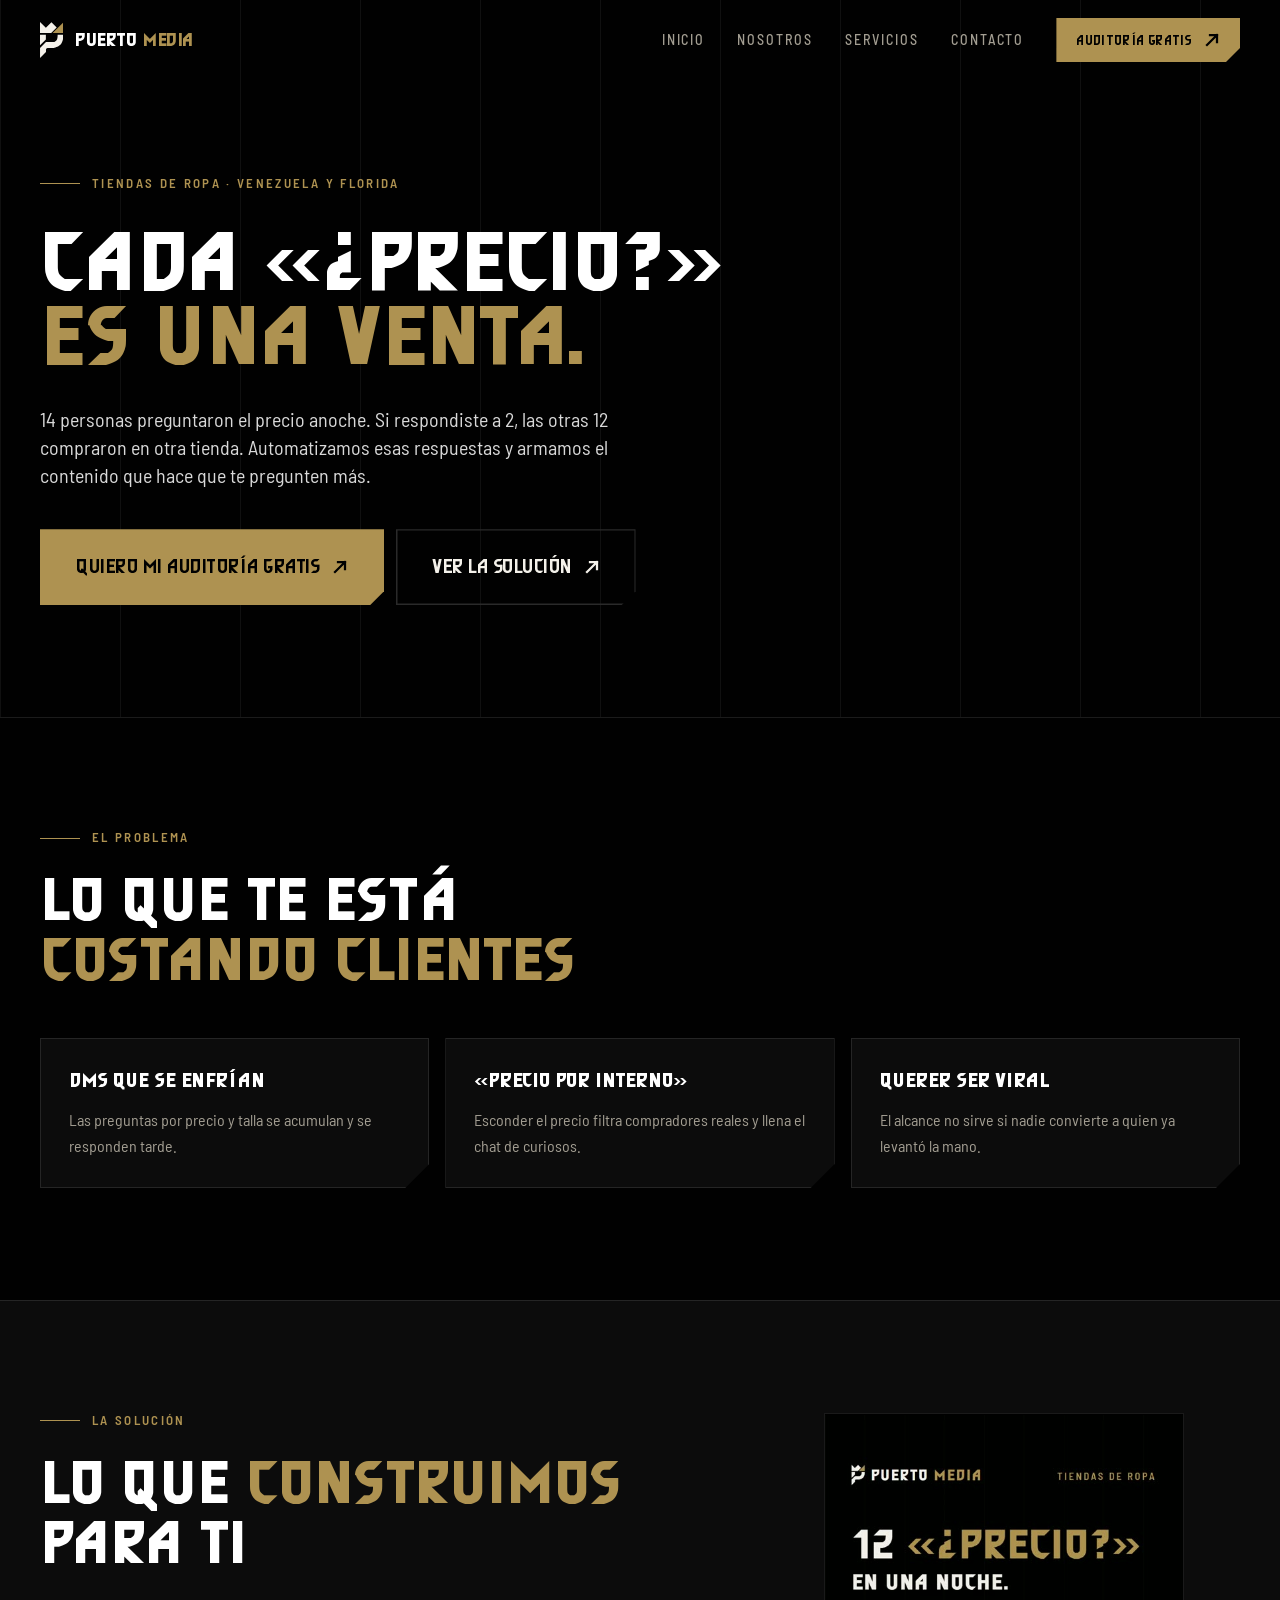
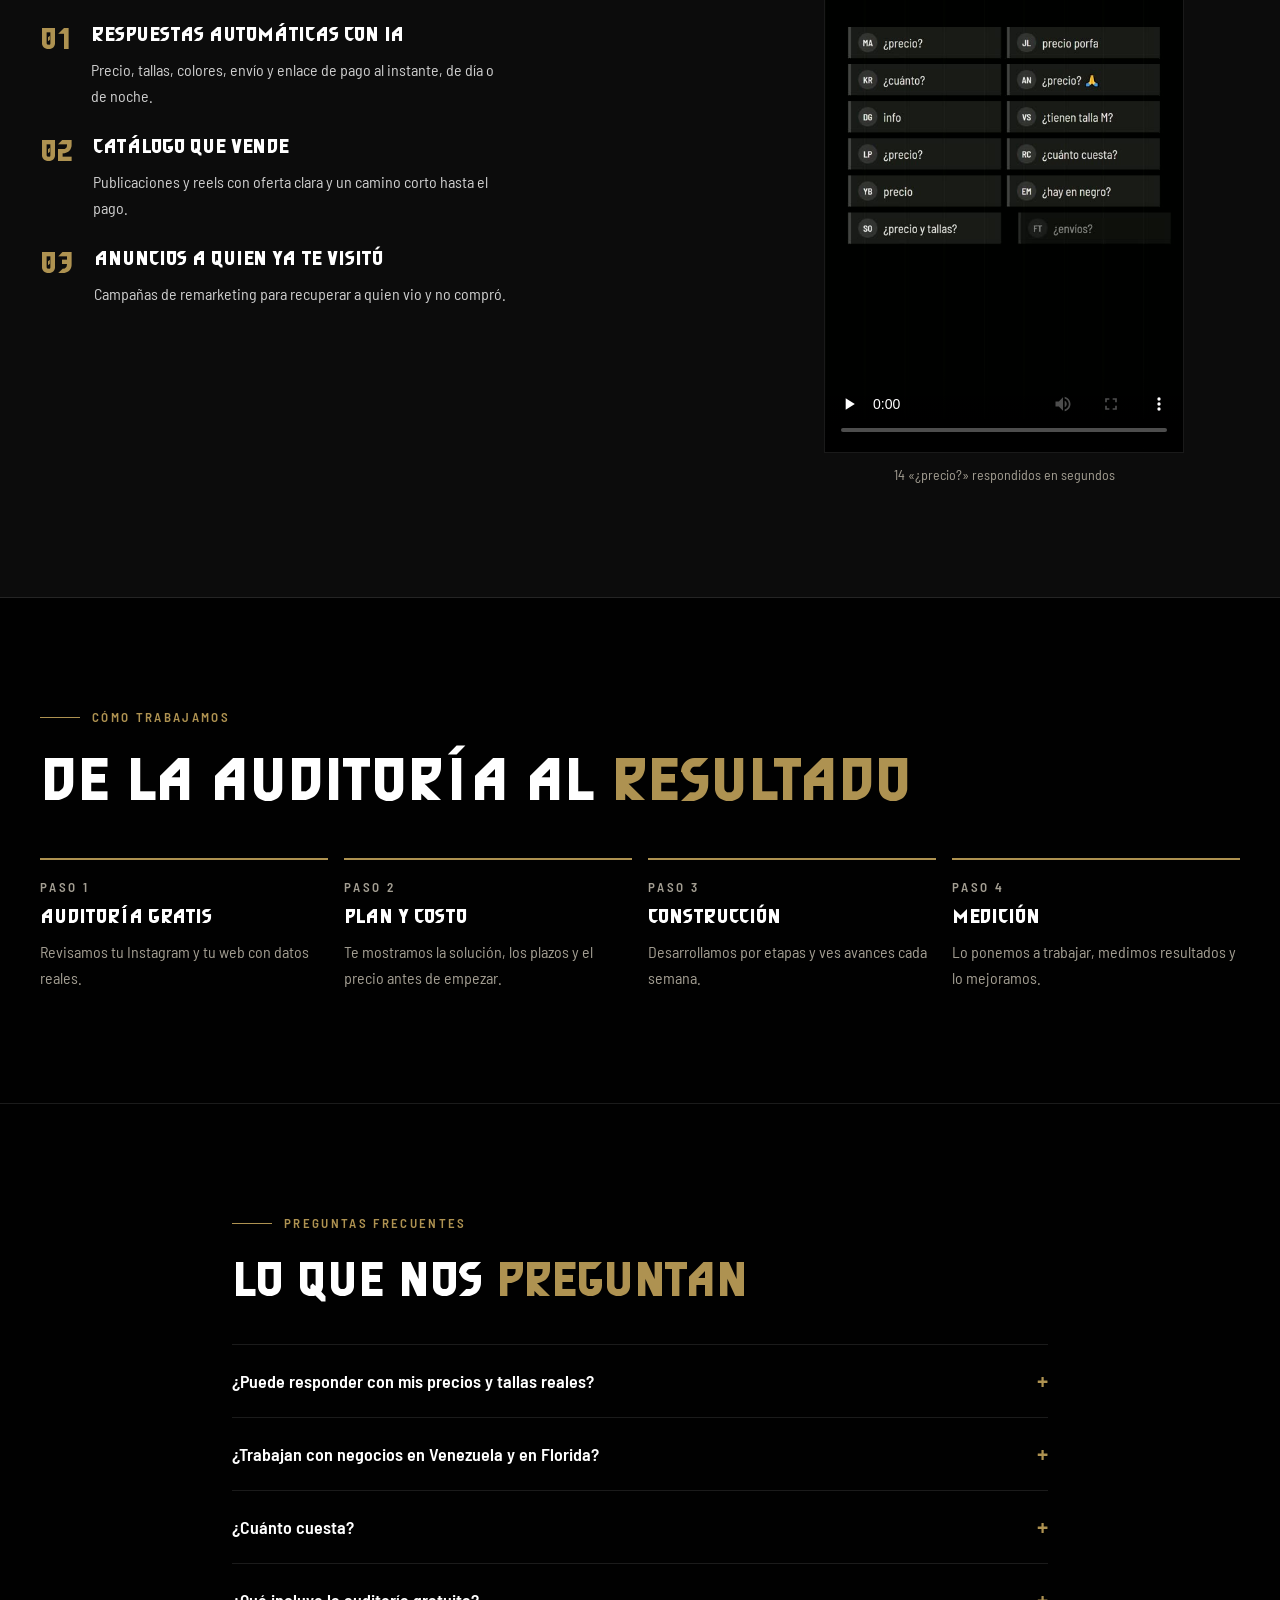
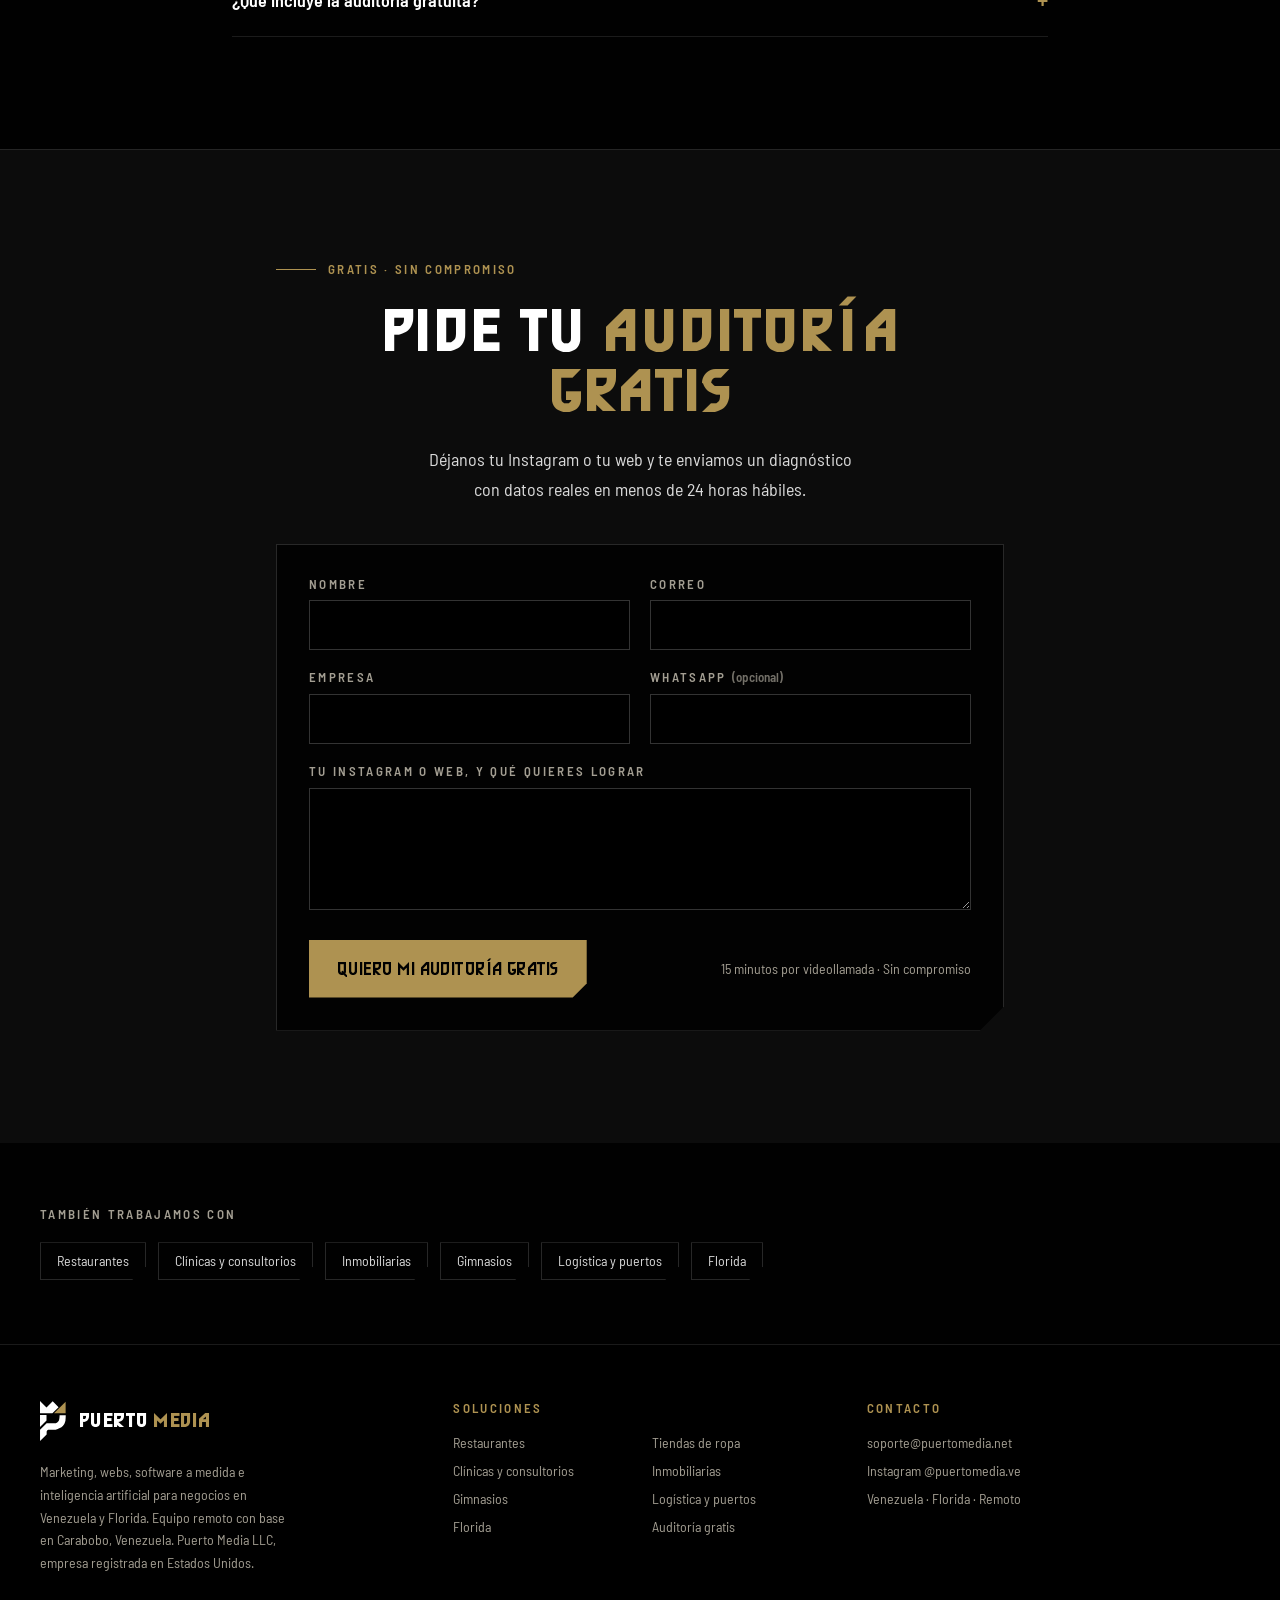
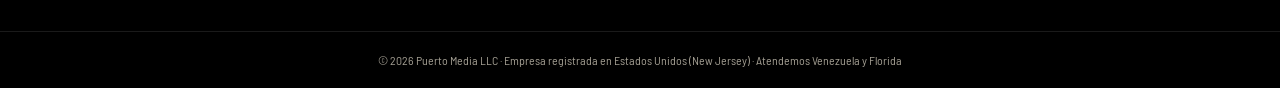
<file: tiendas-de-ropa.html>
<!DOCTYPE html><html lang="es" class="__variable_6464b4 __variable_646f82"><head><meta charSet="utf-8"/><meta name="viewport" content="width=device-width, initial-scale=1"/><link rel="stylesheet" href="/_next/static/css/9e6f9d543da9b643.css" data-precedence="next"/><link rel="preload" as="script" fetchPriority="low" href="/_next/static/chunks/webpack-4fb14edb6df5c29e.js"/><script src="/_next/static/chunks/fd9d1056-65122057374fba7a.js" async=""></script><script src="/_next/static/chunks/117-618d8b8178db00cb.js" async=""></script><script src="/_next/static/chunks/main-app-49653ea3ec436f0a.js" async=""></script><script src="/_next/static/chunks/984-7e069589a602b373.js" async=""></script><script src="/_next/static/chunks/126-fae71ecef480f720.js" async=""></script><script src="/_next/static/chunks/app/%5Bslug%5D/page-b1a4e78e7df9f6e4.js" async=""></script><script src="/_next/static/chunks/app/layout-3b99c4ddadb105d5.js" async=""></script><meta name="theme-color" content="#010101"/><meta name="color-scheme" content="dark"/><title>Ventas por Instagram con IA para tiendas de ropa | Puerto Media</title><meta name="description" content="Cada «¿precio?» recibe precio, tallas y enlace de pago en segundos. Asistente con IA y marketing para tiendas de ropa en Venezuela y Florida."/><meta name="application-name" content="Puerto Media"/><meta name="keywords" content="responder DMs automáticamente,vender ropa por Instagram,chatbot tienda de ropa,marketing moda Venezuela"/><meta name="robots" content="index, follow"/><link rel="canonical" href="https://puertomedia.net/tiendas-de-ropa"/><meta property="og:title" content="Ventas por Instagram con IA para tiendas de ropa | Puerto Media"/><meta property="og:description" content="Cada «¿precio?» recibe precio, tallas y enlace de pago en segundos. Asistente con IA y marketing para tiendas de ropa en Venezuela y Florida."/><meta property="og:url" content="https://puertomedia.net/tiendas-de-ropa"/><meta property="og:image" content="https://puertomedia.net/og.png"/><meta name="twitter:card" content="summary_large_image"/><meta name="twitter:title" content="Puerto Media | Agencia de marketing, webs e IA en Venezuela y Florida"/><meta name="twitter:description" content="Agencia digital: marketing que vende, webs y apps con IA y software a medida para negocios en Venezuela y Florida. Auditoría gratis de tu Instagram y tu web."/><meta name="twitter:image" content="https://puertomedia.net/og.png"/><link rel="icon" href="/icon.svg?6d8036f9a37c12a5" type="image/svg+xml" sizes="any"/><script src="/_next/static/chunks/polyfills-42372ed130431b0a.js" noModule=""></script></head><body class="font-sans text-white antialiased"><header class="fixed left-0 right-0 top-0 z-50" style="transform:translateY(-100px)"><div class="absolute inset-0 border-b border-steel bg-black/80 backdrop-blur-xl" style="opacity:0"></div><div class="relative mx-auto max-w-[1600px] px-5 md:px-10"><div class="flex h-16 items-center justify-between md:h-20"><a href="/" class="group flex items-center gap-3" aria-label="Puerto Media, ir al inicio"><svg viewBox="0 0 434.736 675.198" xmlns="http://www.w3.org/2000/svg" focusable="false" aria-hidden="true" class="h-9 w-auto text-paper transition-transform duration-300 ease-king group-hover:-translate-y-0.5"><path fill="currentColor" d="M0 437.151V238.174H109.951V327.863ZM0 207.614V0L109.951 109.952L214.59 5.313L313.212 103.935L209.534 207.614ZM330.812 239.888H434.736C434.736 239.888 434.736 305.692 430.273 327.519C421.507 370.391 404.614 403.465 376.108 431.97C344.339 463.74 262.565 486.684 262.565 486.684H140.162C140.162 486.684 129.432 490.33 122.367 497.135C116.342 502.939 111 515.845 112.242 514.604V563.65L0.693 675.198V486.684L112.242 375.135H269.895C269.895 375.135 309.317 349.284 319.12 327.519C331.631 299.744 330.812 239.888 330.812 239.888Z"></path><path fill="var(--pm-gold)" d="M236.053 207.614L432.446 11.221V207.614Z"></path></svg><span class="hidden font-display text-lg font-black leading-none tracking-wide sm:block">Puerto <span class="text-gold">Media</span></span></a><nav aria-label="Principal" class="hidden items-center gap-8 md:flex"><a href="/#inicio" class="group relative text-sm font-medium uppercase tracking-[0.14em] text-ash transition-colors duration-300 hover:text-paper">Inicio<span class="absolute -bottom-1 left-0 h-px w-0 bg-gold transition-all duration-300 group-hover:w-full"></span></a><a href="/#quienes-somos" class="group relative text-sm font-medium uppercase tracking-[0.14em] text-ash transition-colors duration-300 hover:text-paper">Nosotros<span class="absolute -bottom-1 left-0 h-px w-0 bg-gold transition-all duration-300 group-hover:w-full"></span></a><a href="/#servicios" class="group relative text-sm font-medium uppercase tracking-[0.14em] text-ash transition-colors duration-300 hover:text-paper">Servicios<span class="absolute -bottom-1 left-0 h-px w-0 bg-gold transition-all duration-300 group-hover:w-full"></span></a><a href="/#contacto" class="group relative text-sm font-medium uppercase tracking-[0.14em] text-ash transition-colors duration-300 hover:text-paper">Contacto<span class="absolute -bottom-1 left-0 h-px w-0 bg-gold transition-all duration-300 group-hover:w-full"></span></a><a class="group relative inline-flex items-center gap-3 whitespace-nowrap font-display tracking-wide transition-[background-color,color,box-shadow,transform] duration-300 ease-king active:translate-y-px px-5 py-3 text-sm cut-br bg-gold text-ink hover:bg-gold-hi" href="/auditoria-gratis"><span>Auditoría gratis</span><svg aria-hidden="true" viewBox="0 0 16 16" class="size-4 shrink-0 transition-transform duration-300 ease-king group-hover:-translate-y-0.5 group-hover:translate-x-0.5"><path d="M3 13 13 3M6 3h7v7" fill="none" stroke="currentColor" stroke-width="2.25" stroke-linecap="square"></path></svg></a></nav><button type="button" class="flex h-11 w-11 items-center justify-center text-paper md:hidden" aria-label="Abrir menú" aria-expanded="false" aria-controls="menu-movil"><svg xmlns="http://www.w3.org/2000/svg" width="24" height="24" viewBox="0 0 24 24" fill="none" stroke="currentColor" stroke-width="2" stroke-linecap="round" stroke-linejoin="round" class="lucide lucide-menu h-6 w-6"><line x1="4" x2="20" y1="12" y2="12"></line><line x1="4" x2="20" y1="6" y2="6"></line><line x1="4" x2="20" y1="18" y2="18"></line></svg></button></div></div></header><div id="menu-movil" class="fixed inset-0 z-40 flex flex-col justify-center gap-6 bg-black px-8 md:hidden" aria-hidden="true" style="opacity:0;pointer-events:none"><svg viewBox="0 0 434.736 675.198" xmlns="http://www.w3.org/2000/svg" focusable="false" aria-hidden="true" class="pointer-events-none absolute -bottom-10 -right-16 h-[70%] w-auto text-paper opacity-[0.05]"><path fill="currentColor" d="M0 437.151V238.174H109.951V327.863ZM0 207.614V0L109.951 109.952L214.59 5.313L313.212 103.935L209.534 207.614ZM330.812 239.888H434.736C434.736 239.888 434.736 305.692 430.273 327.519C421.507 370.391 404.614 403.465 376.108 431.97C344.339 463.74 262.565 486.684 262.565 486.684H140.162C140.162 486.684 129.432 490.33 122.367 497.135C116.342 502.939 111 515.845 112.242 514.604V563.65L0.693 675.198V486.684L112.242 375.135H269.895C269.895 375.135 309.317 349.284 319.12 327.519C331.631 299.744 330.812 239.888 330.812 239.888Z"></path><path fill="currentColor" d="M236.053 207.614L432.446 11.221V207.614Z"></path></svg><a href="/#inicio" tabindex="-1" class="font-display text-5xl font-black leading-none" style="opacity:0;transform:translateY(20px)">Inicio</a><a href="/#quienes-somos" tabindex="-1" class="font-display text-5xl font-black leading-none" style="opacity:0;transform:translateY(20px)">Nosotros</a><a href="/#servicios" tabindex="-1" class="font-display text-5xl font-black leading-none" style="opacity:0;transform:translateY(20px)">Servicios</a><a href="/#contacto" tabindex="-1" class="font-display text-5xl font-black leading-none" style="opacity:0;transform:translateY(20px)">Contacto</a><div class="mt-6"><a class="group relative inline-flex items-center gap-3 whitespace-nowrap font-display tracking-wide transition-[background-color,color,box-shadow,transform] duration-300 ease-king active:translate-y-px px-7 py-5 text-lg md:px-9 md:py-6 md:text-xl cut-br bg-gold text-ink hover:bg-gold-hi" href="/auditoria-gratis" tabindex="-1"><span>Auditoría gratis</span><svg aria-hidden="true" viewBox="0 0 16 16" class="size-4 shrink-0 transition-transform duration-300 ease-king group-hover:-translate-y-0.5 group-hover:translate-x-0.5"><path d="M3 13 13 3M6 3h7v7" fill="none" stroke="currentColor" stroke-width="2.25" stroke-linecap="square"></path></svg></a></div></div><main class="relative bg-ink"><section class="relative overflow-hidden border-b border-white/10"><div aria-hidden="true" class="pointer-events-none absolute inset-0 opacity-[0.06] [background-image:repeating-linear-gradient(90deg,#fff_0_1px,transparent_1px_120px)]"></div><div class="relative mx-auto max-w-[1600px] px-5 pb-20 pt-32 md:px-10 md:pb-28 md:pt-44"><p class="flex items-center gap-3 text-eyebrow font-semibold uppercase text-gold"><span aria-hidden="true" class="h-px w-10 bg-gold"></span>Tiendas de ropa · Venezuela y Florida</p><h1 class="mt-8 max-w-[16ch] font-display text-giga font-black">Cada «¿precio?»<!-- --> <span class="text-gold">es una venta.</span></h1><p class="mt-8 max-w-[58ch] text-lg leading-relaxed text-white/85 md:text-xl">14 personas preguntaron el precio anoche. Si respondiste a 2, las otras 12 compraron en otra tienda. Automatizamos esas respuestas y armamos el contenido que hace que te pregunten más.</p><div class="mt-10 flex flex-wrap gap-3"><a class="group relative inline-flex items-center gap-3 whitespace-nowrap font-display tracking-wide transition-[background-color,color,box-shadow,transform] duration-300 ease-king active:translate-y-px px-7 py-5 text-lg md:px-9 md:py-6 md:text-xl cut-br bg-gold text-ink hover:bg-gold-hi" href="#auditoria"><span>Quiero mi auditoría gratis</span><svg aria-hidden="true" viewBox="0 0 16 16" class="size-4 shrink-0 transition-transform duration-300 ease-king group-hover:-translate-y-0.5 group-hover:translate-x-0.5"><path d="M3 13 13 3M6 3h7v7" fill="none" stroke="currentColor" stroke-width="2.25" stroke-linecap="square"></path></svg></a><a class="group relative inline-flex items-center gap-3 whitespace-nowrap font-display tracking-wide transition-[background-color,color,box-shadow,transform] duration-300 ease-king active:translate-y-px px-7 py-5 text-lg md:px-9 md:py-6 md:text-xl cut-br text-paper shadow-[inset_0_0_0_1.5px_#2a2a2a] hover:text-gold hover:shadow-[inset_0_0_0_1.5px_#ae9251]" href="#solucion"><span>Ver la solución</span><svg aria-hidden="true" viewBox="0 0 16 16" class="size-4 shrink-0 transition-transform duration-300 ease-king group-hover:-translate-y-0.5 group-hover:translate-x-0.5"><path d="M3 13 13 3M6 3h7v7" fill="none" stroke="currentColor" stroke-width="2.25" stroke-linecap="square"></path></svg></a></div></div></section><section aria-labelledby="dolores-t" class="mx-auto max-w-[1600px] px-5 py-20 md:px-10 md:py-28"><p class="flex items-center gap-3 text-eyebrow font-semibold uppercase text-gold"><span aria-hidden="true" class="h-px w-10 bg-gold"></span>El problema</p><h2 id="dolores-t" class="mt-6 max-w-[20ch] font-display text-4xl font-black md:text-6xl">Lo que te está <span class="text-gold">costando clientes</span></h2><ul class="mt-12 grid gap-4 md:grid-cols-3"><li class="cut-card border border-white/10 bg-graphite p-7"><p class="font-display text-xl font-black text-white">DMs que se enfrían</p><p class="mt-3 leading-relaxed text-ash">Las preguntas por precio y talla se acumulan y se responden tarde.</p></li><li class="cut-card border border-white/10 bg-graphite p-7"><p class="font-display text-xl font-black text-white">«Precio por interno»</p><p class="mt-3 leading-relaxed text-ash">Esconder el precio filtra compradores reales y llena el chat de curiosos.</p></li><li class="cut-card border border-white/10 bg-graphite p-7"><p class="font-display text-xl font-black text-white">Querer ser viral</p><p class="mt-3 leading-relaxed text-ash">El alcance no sirve si nadie convierte a quien ya levantó la mano.</p></li></ul></section><section id="solucion" aria-labelledby="sol-t" class="border-y border-white/10 bg-graphite"><div class="mx-auto grid max-w-[1600px] gap-12 px-5 py-20 md:px-10 md:py-28 lg:grid-cols-12"><div class="lg:col-span-7"><p class="flex items-center gap-3 text-eyebrow font-semibold uppercase text-gold"><span aria-hidden="true" class="h-px w-10 bg-gold"></span>La solución</p><h2 id="sol-t" class="mt-6 max-w-[20ch] font-display text-4xl font-black md:text-6xl">Lo que <span class="text-gold">construimos</span> para ti</h2><ol class="mt-12 grid gap-6 "><li class="flex gap-5"><span class="font-display text-3xl font-black text-gold">0<!-- -->1</span><div><p class="font-display text-xl font-black">Respuestas automáticas con IA</p><p class="mt-2 max-w-[52ch] leading-relaxed text-white/80">Precio, tallas, colores, envío y enlace de pago al instante, de día o de noche.</p></div></li><li class="flex gap-5"><span class="font-display text-3xl font-black text-gold">0<!-- -->2</span><div><p class="font-display text-xl font-black">Catálogo que vende</p><p class="mt-2 max-w-[52ch] leading-relaxed text-white/80">Publicaciones y reels con oferta clara y un camino corto hasta el pago.</p></div></li><li class="flex gap-5"><span class="font-display text-3xl font-black text-gold">0<!-- -->3</span><div><p class="font-display text-xl font-black">Anuncios a quien ya te visitó</p><p class="mt-2 max-w-[52ch] leading-relaxed text-white/80">Campañas de remarketing para recuperar a quien vio y no compró.</p></div></li></ol></div><figure class="lg:col-span-5"><video class="mx-auto aspect-[9/16] w-full max-w-[360px] border border-white/10 bg-black" src="/videos/reel-02-14-precios.mp4" poster="/videos/reel-02-14-precios.jpg" controls="" playsInline="" preload="none" aria-label="14 «¿precio?» respondidos en segundos"></video><figcaption class="mt-3 text-center text-sm text-ash">14 «¿precio?» respondidos en segundos</figcaption></figure></div></section><section aria-labelledby="proc-t" class="mx-auto max-w-[1600px] px-5 py-20 md:px-10 md:py-28"><p class="flex items-center gap-3 text-eyebrow font-semibold uppercase text-gold"><span aria-hidden="true" class="h-px w-10 bg-gold"></span>Cómo trabajamos</p><h2 id="proc-t" class="mt-6 font-display text-4xl font-black md:text-6xl">De la auditoría al <span class="text-gold">resultado</span></h2><ol class="mt-12 grid gap-4 sm:grid-cols-2 lg:grid-cols-4"><li class="border-t-2 border-gold pt-5"><p class="text-eyebrow font-semibold uppercase text-ash">Paso <!-- -->1</p><p class="mt-2 font-display text-xl font-black">Auditoría gratis</p><p class="mt-2 leading-relaxed text-ash">Revisamos tu Instagram y tu web con datos reales.</p></li><li class="border-t-2 border-gold pt-5"><p class="text-eyebrow font-semibold uppercase text-ash">Paso <!-- -->2</p><p class="mt-2 font-display text-xl font-black">Plan y costo</p><p class="mt-2 leading-relaxed text-ash">Te mostramos la solución, los plazos y el precio antes de empezar.</p></li><li class="border-t-2 border-gold pt-5"><p class="text-eyebrow font-semibold uppercase text-ash">Paso <!-- -->3</p><p class="mt-2 font-display text-xl font-black">Construcción</p><p class="mt-2 leading-relaxed text-ash">Desarrollamos por etapas y ves avances cada semana.</p></li><li class="border-t-2 border-gold pt-5"><p class="text-eyebrow font-semibold uppercase text-ash">Paso <!-- -->4</p><p class="mt-2 font-display text-xl font-black">Medición</p><p class="mt-2 leading-relaxed text-ash">Lo ponemos a trabajar, medimos resultados y lo mejoramos.</p></li></ol></section><section aria-labelledby="faq-t" class="border-t border-white/10"><div class="mx-auto max-w-4xl px-5 py-20 md:px-10 md:py-28"><p class="flex items-center gap-3 text-eyebrow font-semibold uppercase text-gold"><span aria-hidden="true" class="h-px w-10 bg-gold"></span>Preguntas frecuentes</p><h2 id="faq-t" class="mt-6 font-display text-4xl font-black md:text-5xl">Lo que nos <span class="text-gold">preguntan</span></h2><div class="mt-10 divide-y divide-white/10 border-y border-white/10"><details class="group py-5"><summary class="flex cursor-pointer list-none items-center justify-between gap-6 text-lg font-semibold">¿Puede responder con mis precios y tallas reales?<span aria-hidden="true" class="text-2xl text-gold transition-transform group-open:rotate-45">+</span></summary><p class="mt-3 leading-relaxed text-white/80">Sí. Cargamos tu catálogo y el asistente responde con la información que tú apruebas. Cuando algo no lo sabe, te pasa la conversación.</p></details><details class="group py-5"><summary class="flex cursor-pointer list-none items-center justify-between gap-6 text-lg font-semibold">¿Trabajan con negocios en Venezuela y en Florida?<span aria-hidden="true" class="text-2xl text-gold transition-transform group-open:rotate-45">+</span></summary><p class="mt-3 leading-relaxed text-white/80">Sí. Somos un equipo remoto con base en Carabobo, Venezuela, y atendemos negocios en Venezuela, en Florida y en el resto de Estados Unidos y Latinoamérica. Las reuniones son por videollamada y ves avances cada semana.</p></details><details class="group py-5"><summary class="flex cursor-pointer list-none items-center justify-between gap-6 text-lg font-semibold">¿Cuánto cuesta?<span aria-hidden="true" class="text-2xl text-gold transition-transform group-open:rotate-45">+</span></summary><p class="mt-3 leading-relaxed text-white/80">Depende de lo que tu negocio necesite. Primero hacemos un diagnóstico gratuito y una sesión de 15 minutos; después te mostramos la solución, los plazos y el costo exacto antes de empezar. Sin compromiso.</p></details><details class="group py-5"><summary class="flex cursor-pointer list-none items-center justify-between gap-6 text-lg font-semibold">¿Qué incluye la auditoría gratuita?<span aria-hidden="true" class="text-2xl text-gold transition-transform group-open:rotate-45">+</span></summary><p class="mt-3 leading-relaxed text-white/80">Revisamos tu Instagram y tu sitio web con datos reales (alcance, interacción, velocidad y cómo llegan los clientes a escribirte) y te entregamos un informe con lo que estás perdiendo y qué haríamos primero.</p></details></div></div></section><section id="auditoria" aria-labelledby="aud-t" class="border-t border-white/10 bg-graphite"><div class="mx-auto max-w-3xl px-5 py-20 text-center md:py-28"><p class="flex items-center gap-3 text-eyebrow font-semibold uppercase text-gold"><span aria-hidden="true" class="h-px w-10 bg-gold"></span>Gratis · Sin compromiso</p><h2 id="aud-t" class="mx-auto mt-6 max-w-[16ch] font-display text-4xl font-black md:text-6xl">Pide tu <span class="text-gold">auditoría gratis</span></h2><p class="mx-auto mt-6 max-w-[50ch] text-lg leading-relaxed text-white/85">Déjanos tu Instagram o tu web y te enviamos un diagnóstico con datos reales en menos de 24 horas hábiles.</p><div class="mt-10"><form name="contacto" data-netlify="true" data-netlify-honeypot="bot-field" class="cut-card border border-white/15 bg-black/85 p-6 text-left md:p-8" method="POST"><input type="hidden" name="form-name" value="contacto"/><p class="hidden"><label>No llenar: <input tabindex="-1" autoComplete="off" name="bot-field"/></label></p><div class="grid gap-5 md:grid-cols-2"><div><label for="cf-nombre" class="mb-2 block text-eyebrow font-semibold uppercase text-ash">Nombre</label><input id="cf-nombre" type="text" required="" autoComplete="name" class="w-full border border-white/20 bg-black/85 px-4 py-3 text-base text-white placeholder:text-ash/70 transition-colors duration-300 focus:border-gold focus:outline-none" name="nombre"/></div><div><label for="cf-email" class="mb-2 block text-eyebrow font-semibold uppercase text-ash">Correo</label><input id="cf-email" type="email" required="" autoComplete="email" class="w-full border border-white/20 bg-black/85 px-4 py-3 text-base text-white placeholder:text-ash/70 transition-colors duration-300 focus:border-gold focus:outline-none" name="email"/></div><div><label for="cf-empresa" class="mb-2 block text-eyebrow font-semibold uppercase text-ash">Empresa</label><input id="cf-empresa" type="text" autoComplete="organization" class="w-full border border-white/20 bg-black/85 px-4 py-3 text-base text-white placeholder:text-ash/70 transition-colors duration-300 focus:border-gold focus:outline-none" name="empresa"/></div><div><label for="cf-telefono" class="mb-2 block text-eyebrow font-semibold uppercase text-ash">WhatsApp <span class="normal-case tracking-normal text-ash/70">(opcional)</span></label><input id="cf-telefono" type="tel" autoComplete="tel" class="w-full border border-white/20 bg-black/85 px-4 py-3 text-base text-white placeholder:text-ash/70 transition-colors duration-300 focus:border-gold focus:outline-none" name="telefono"/></div><div class="md:col-span-2"><label for="cf-mensaje" class="mb-2 block text-eyebrow font-semibold uppercase text-ash">Tu Instagram o web, y qué quieres lograr</label><textarea id="cf-mensaje" name="mensaje" rows="4" required="" class="w-full border border-white/20 bg-black/85 px-4 py-3 text-base text-white placeholder:text-ash/70 transition-colors duration-300 focus:border-gold focus:outline-none resize-y"></textarea></div></div><div class="mt-6 flex flex-col items-start gap-4 sm:flex-row sm:items-center sm:justify-between"><button type="submit" class="cut-br inline-flex items-center gap-3 bg-gold px-7 py-5 font-display text-lg leading-none tracking-wide text-ink transition-colors duration-300 ease-king hover:bg-gold-hi disabled:opacity-60">Quiero mi auditoría gratis</button><p class="text-sm text-ash">15 minutos por videollamada · Sin compromiso</p></div></form></div></div></section><section aria-labelledby="otros-t" class="mx-auto max-w-[1600px] px-5 py-16 md:px-10"><h2 id="otros-t" class="text-eyebrow font-semibold uppercase text-ash">También trabajamos con</h2><ul class="mt-5 flex flex-wrap gap-3"><li><a href="/restaurantes" class="cut-br inline-block border border-white/15 px-4 py-2 text-sm text-white/85 transition-colors hover:border-gold hover:text-gold">Restaurantes</a></li><li><a href="/clinicas-y-consultorios" class="cut-br inline-block border border-white/15 px-4 py-2 text-sm text-white/85 transition-colors hover:border-gold hover:text-gold">Clínicas y consultorios</a></li><li><a href="/inmobiliarias" class="cut-br inline-block border border-white/15 px-4 py-2 text-sm text-white/85 transition-colors hover:border-gold hover:text-gold">Inmobiliarias</a></li><li><a href="/gimnasios" class="cut-br inline-block border border-white/15 px-4 py-2 text-sm text-white/85 transition-colors hover:border-gold hover:text-gold">Gimnasios</a></li><li><a href="/logistica-portuaria" class="cut-br inline-block border border-white/15 px-4 py-2 text-sm text-white/85 transition-colors hover:border-gold hover:text-gold">Logística y puertos</a></li><li><a href="/florida" class="cut-br inline-block border border-white/15 px-4 py-2 text-sm text-white/85 transition-colors hover:border-gold hover:text-gold">Florida</a></li></ul></section></main><footer class="relative border-t border-white/10 bg-black"><div class="mx-auto grid max-w-[1600px] gap-10 px-5 py-14 md:grid-cols-3 md:px-10"><div><a href="/" class="flex items-center gap-3" aria-label="Puerto Media, ir al inicio"><svg viewBox="0 0 434.736 675.198" xmlns="http://www.w3.org/2000/svg" focusable="false" aria-hidden="true" class="h-10 w-auto text-white"><path fill="currentColor" d="M0 437.151V238.174H109.951V327.863ZM0 207.614V0L109.951 109.952L214.59 5.313L313.212 103.935L209.534 207.614ZM330.812 239.888H434.736C434.736 239.888 434.736 305.692 430.273 327.519C421.507 370.391 404.614 403.465 376.108 431.97C344.339 463.74 262.565 486.684 262.565 486.684H140.162C140.162 486.684 129.432 490.33 122.367 497.135C116.342 502.939 111 515.845 112.242 514.604V563.65L0.693 675.198V486.684L112.242 375.135H269.895C269.895 375.135 309.317 349.284 319.12 327.519C331.631 299.744 330.812 239.888 330.812 239.888Z"></path><path fill="var(--pm-gold)" d="M236.053 207.614L432.446 11.221V207.614Z"></path></svg><span class="font-display text-xl font-black leading-none">Puerto <span class="text-gold">Media</span></span></a><p class="mt-5 max-w-[36ch] text-sm leading-relaxed text-ash">Marketing, webs, software a medida e inteligencia artificial para negocios en Venezuela y Florida. Equipo remoto con base en Carabobo, Venezuela. <!-- -->Puerto Media LLC<!-- -->, empresa registrada en Estados Unidos.</p></div><nav aria-label="Soluciones por rubro"><p class="text-eyebrow font-semibold uppercase text-gold">Soluciones</p><ul class="mt-4 grid grid-cols-2 gap-x-6 gap-y-2 text-sm text-ash"><li><a href="/restaurantes" class="transition-colors hover:text-gold">Restaurantes</a></li><li><a href="/tiendas-de-ropa" class="transition-colors hover:text-gold">Tiendas de ropa</a></li><li><a href="/clinicas-y-consultorios" class="transition-colors hover:text-gold">Clínicas y consultorios</a></li><li><a href="/inmobiliarias" class="transition-colors hover:text-gold">Inmobiliarias</a></li><li><a href="/gimnasios" class="transition-colors hover:text-gold">Gimnasios</a></li><li><a href="/logistica-portuaria" class="transition-colors hover:text-gold">Logística y puertos</a></li><li><a href="/florida" class="transition-colors hover:text-gold">Florida</a></li><li><a href="/auditoria-gratis" class="transition-colors hover:text-gold">Auditoría gratis</a></li></ul></nav><div class="text-sm text-ash"><p class="text-eyebrow font-semibold uppercase text-gold">Contacto</p><ul class="mt-4 space-y-2"><li><a href="mailto:soporte@puertomedia.net" class="transition-colors hover:text-gold">soporte@puertomedia.net</a></li><li><a href="https://www.instagram.com/puertomedia.ve?igsh=eXhpYmdsdHMzenBn" target="_blank" rel="noopener noreferrer" class="transition-colors hover:text-gold">Instagram @puertomedia.ve</a></li><li>Venezuela · Florida · Remoto</li></ul></div></div><div class="border-t border-white/10 px-5 py-5 text-center text-xs text-ash md:px-10">© <!-- -->2026<!-- --> <!-- -->Puerto Media LLC<!-- --> · <!-- -->Empresa registrada en Estados Unidos (New Jersey)<!-- --> · Atendemos Venezuela y Florida</div></footer><script type="application/ld+json">{"@context":"https://schema.org","@graph":[{"@type":"Service","@id":"https://puertomedia.net/tiendas-de-ropa#servicio","name":"Asistente de ventas con IA y marketing para tiendas de ropa","description":"Cada «¿precio?» recibe precio, tallas y enlace de pago en segundos. Asistente con IA y marketing para tiendas de ropa en Venezuela y Florida.","url":"https://puertomedia.net/tiendas-de-ropa","provider":{"@id":"https://puertomedia.net/#empresa"},"areaServed":[{"@type":"Country","name":"Venezuela"},{"@type":"State","name":"Florida","containedInPlace":{"@type":"Country","name":"Estados Unidos"}}],"availableLanguage":["es","en"],"keywords":"responder DMs automáticamente, vender ropa por Instagram, chatbot tienda de ropa, marketing moda Venezuela"},{"@type":"FAQPage","mainEntity":[{"@type":"Question","name":"¿Puede responder con mis precios y tallas reales?","acceptedAnswer":{"@type":"Answer","text":"Sí. Cargamos tu catálogo y el asistente responde con la información que tú apruebas. Cuando algo no lo sabe, te pasa la conversación."}},{"@type":"Question","name":"¿Trabajan con negocios en Venezuela y en Florida?","acceptedAnswer":{"@type":"Answer","text":"Sí. Somos un equipo remoto con base en Carabobo, Venezuela, y atendemos negocios en Venezuela, en Florida y en el resto de Estados Unidos y Latinoamérica. Las reuniones son por videollamada y ves avances cada semana."}},{"@type":"Question","name":"¿Cuánto cuesta?","acceptedAnswer":{"@type":"Answer","text":"Depende de lo que tu negocio necesite. Primero hacemos un diagnóstico gratuito y una sesión de 15 minutos; después te mostramos la solución, los plazos y el costo exacto antes de empezar. Sin compromiso."}},{"@type":"Question","name":"¿Qué incluye la auditoría gratuita?","acceptedAnswer":{"@type":"Answer","text":"Revisamos tu Instagram y tu sitio web con datos reales (alcance, interacción, velocidad y cómo llegan los clientes a escribirte) y te entregamos un informe con lo que estás perdiendo y qué haríamos primero."}}]},{"@type":"BreadcrumbList","itemListElement":[{"@type":"ListItem","position":1,"name":"Inicio","item":"https://puertomedia.net"},{"@type":"ListItem","position":2,"name":"Tiendas de ropa","item":"https://puertomedia.net/tiendas-de-ropa"}]}]}</script><script type="application/ld+json">{"@context":"https://schema.org","@graph":[{"@type":"ProfessionalService","@id":"https://puertomedia.net/#empresa","name":"Puerto Media","legalName":"Puerto Media LLC","alternateName":"Puerto Media LLC","url":"https://puertomedia.net","logo":"https://puertomedia.net/icon.svg","image":"https://puertomedia.net/og.png","slogan":"Deja de publicar y empieza a dominar.","description":"Agencia digital: marketing que vende, webs y apps con IA y software a medida para negocios en Venezuela y Florida. Auditoría gratis de tu Instagram y tu web.","email":"soporte@puertomedia.net","areaServed":[{"@type":"Country","name":"Venezuela"},{"@type":"State","name":"Florida","containedInPlace":{"@type":"Country","name":"Estados Unidos"}},{"@type":"Place","name":"Latinoamérica"}],"address":{"@type":"PostalAddress","addressRegion":"Carabobo","addressCountry":"VE"},"priceRange":"$$","sameAs":["https://www.instagram.com/puertomedia.ve"],"knowsAbout":["Marketing digital","Desarrollo web","Aplicaciones móviles","Software a medida","Inteligencia artificial","Sistemas para logística portuaria","Visión por computadora"],"contactPoint":{"@type":"ContactPoint","contactType":"sales","email":"soporte@puertomedia.net","availableLanguage":["es","en"],"areaServed":["VE","US"]}},{"@type":"WebSite","@id":"https://puertomedia.net/#web","url":"https://puertomedia.net","name":"Puerto Media","inLanguage":"es","publisher":{"@id":"https://puertomedia.net/#empresa"}}]}</script><script src="/_next/static/chunks/webpack-4fb14edb6df5c29e.js" async=""></script><script>(self.__next_f=self.__next_f||[]).push([0]);self.__next_f.push([2,null])</script><script>self.__next_f.push([1,"1:HL[\"/_next/static/css/9e6f9d543da9b643.css\",\"style\"]\n"])</script><script>self.__next_f.push([1,"2:I[2846,[],\"\"]\n4:I[7501,[\"984\",\"static/chunks/984-7e069589a602b373.js\",\"126\",\"static/chunks/126-fae71ecef480f720.js\",\"42\",\"static/chunks/app/%5Bslug%5D/page-b1a4e78e7df9f6e4.js\"],\"default\"]\n5:I[6676,[\"984\",\"static/chunks/984-7e069589a602b373.js\",\"126\",\"static/chunks/126-fae71ecef480f720.js\",\"42\",\"static/chunks/app/%5Bslug%5D/page-b1a4e78e7df9f6e4.js\"],\"ContactForm\"]\n7:I[4707,[],\"\"]\n9:I[6423,[],\"\"]\nb:I[8003,[\"185\",\"static/chunks/app/layout-3b99c4ddadb105d5.js\"],\"\"]\nd:I[1060,[],\"\"]\n6:T8dc,"])</script><script>self.__next_f.push([1,"{\"@context\":\"https://schema.org\",\"@graph\":[{\"@type\":\"Service\",\"@id\":\"https://puertomedia.net/tiendas-de-ropa#servicio\",\"name\":\"Asistente de ventas con IA y marketing para tiendas de ropa\",\"description\":\"Cada «¿precio?» recibe precio, tallas y enlace de pago en segundos. Asistente con IA y marketing para tiendas de ropa en Venezuela y Florida.\",\"url\":\"https://puertomedia.net/tiendas-de-ropa\",\"provider\":{\"@id\":\"https://puertomedia.net/#empresa\"},\"areaServed\":[{\"@type\":\"Country\",\"name\":\"Venezuela\"},{\"@type\":\"State\",\"name\":\"Florida\",\"containedInPlace\":{\"@type\":\"Country\",\"name\":\"Estados Unidos\"}}],\"availableLanguage\":[\"es\",\"en\"],\"keywords\":\"responder DMs automáticamente, vender ropa por Instagram, chatbot tienda de ropa, marketing moda Venezuela\"},{\"@type\":\"FAQPage\",\"mainEntity\":[{\"@type\":\"Question\",\"name\":\"¿Puede responder con mis precios y tallas reales?\",\"acceptedAnswer\":{\"@type\":\"Answer\",\"text\":\"Sí. Cargamos tu catálogo y el asistente responde con la información que tú apruebas. Cuando algo no lo sabe, te pasa la conversación.\"}},{\"@type\":\"Question\",\"name\":\"¿Trabajan con negocios en Venezuela y en Florida?\",\"acceptedAnswer\":{\"@type\":\"Answer\",\"text\":\"Sí. Somos un equipo remoto con base en Carabobo, Venezuela, y atendemos negocios en Venezuela, en Florida y en el resto de Estados Unidos y Latinoamérica. Las reuniones son por videollamada y ves avances cada semana.\"}},{\"@type\":\"Question\",\"name\":\"¿Cuánto cuesta?\",\"acceptedAnswer\":{\"@type\":\"Answer\",\"text\":\"Depende de lo que tu negocio necesite. Primero hacemos un diagnóstico gratuito y una sesión de 15 minutos; después te mostramos la solución, los plazos y el costo exacto antes de empezar. Sin compromiso.\"}},{\"@type\":\"Question\",\"name\":\"¿Qué incluye la auditoría gratuita?\",\"acceptedAnswer\":{\"@type\":\"Answer\",\"text\":\"Revisamos tu Instagram y tu sitio web con datos reales (alcance, interacción, velocidad y cómo llegan los clientes a escribirte) y te entregamos un informe con lo que estás perdiendo y qué haríamos primero.\"}}]},{\"@type\":\"BreadcrumbList\",\"itemListElement\":[{\"@type\":\"ListItem\",\"position\":1,\"name\":\"Inicio\",\"item\":\"https://puertomedia.net\"},{\"@type\":\"ListItem\",\"position\":2,\"name\":\"Tiendas de ropa\",\"item\":\"https://puertomedia.net/tiendas-de-ropa\"}]}]}"])</script><script>self.__next_f.push([1,"8:[\"slug\",\"tiendas-de-ropa\",\"d\"]\na:T5ab,{\"@context\":\"https://schema.org\",\"@graph\":[{\"@type\":\"ProfessionalService\",\"@id\":\"https://puertomedia.net/#empresa\",\"name\":\"Puerto Media\",\"legalName\":\"Puerto Media LLC\",\"alternateName\":\"Puerto Media LLC\",\"url\":\"https://puertomedia.net\",\"logo\":\"https://puertomedia.net/icon.svg\",\"image\":\"https://puertomedia.net/og.png\",\"slogan\":\"Deja de publicar y empieza a dominar.\",\"description\":\"Agencia digital: marketing que vende, webs y apps con IA y software a medida para negocios en Venezuela y Florida. Auditoría gratis de tu Instagram y tu web.\",\"email\":\"soporte@puertomedia.net\",\"areaServed\":[{\"@type\":\"Country\",\"name\":\"Venezuela\"},{\"@type\":\"State\",\"name\":\"Florida\",\"containedInPlace\":{\"@type\":\"Country\",\"name\":\"Estados Unidos\"}},{\"@type\":\"Place\",\"name\":\"Latinoamérica\"}],\"address\":{\"@type\":\"PostalAddress\",\"addressRegion\":\"Carabobo\",\"addressCountry\":\"VE\"},\"priceRange\":\"$$\",\"sameAs\":[\"https://www.instagram.com/puertomedia.ve\"],\"knowsAbout\":[\"Marketing digital\",\"Desarrollo web\",\"Aplicaciones móviles\",\"Software a medida\",\"Inteligencia artificial\",\"Sistemas para logística portuaria\",\"Visión por computadora\"],\"contactPoint\":{\"@type\":\"ContactPoint\",\"contactType\":\"sales\",\"email\":\"soporte@puertomedia.net\",\"availableLanguage\":[\"es\",\"en\"],\"areaServed\":[\"VE\",\"US\"]}},{\"@type\":\"WebSite\",\"@id\":\"https://puertomedia.net/#web\",\"url\":\"https://puertomedia.net\",\"name\":\"Puerto Media\",\"inLanguage\":\"es\",\"publisher\":{\"@id\":\"https://puertomedia.net/#empresa\"}}]}e:[]\n"])</script><script>self.__next_f.push([1,"0:[\"$\",\"$L2\",null,{\"buildId\":\"kIAJoP-olmf5p34AmEIhp\",\"assetPrefix\":\"\",\"urlParts\":[\"\",\"tiendas-de-ropa\"],\"initialTree\":[\"\",{\"children\":[[\"slug\",\"tiendas-de-ropa\",\"d\"],{\"children\":[\"__PAGE__?{\\\"slug\\\":\\\"tiendas-de-ropa\\\"}\",{}]}]},\"$undefined\",\"$undefined\",true],\"initialSeedData\":[\"\",{\"children\":[[\"slug\",\"tiendas-de-ropa\",\"d\"],{\"children\":[\"__PAGE__\",{},[[\"$L3\",[[[\"$\",\"$L4\",null,{}],[\"$\",\"main\",null,{\"className\":\"relative bg-ink\",\"children\":[[\"$\",\"section\",null,{\"className\":\"relative overflow-hidden border-b border-white/10\",\"children\":[[\"$\",\"div\",null,{\"aria-hidden\":\"true\",\"className\":\"pointer-events-none absolute inset-0 opacity-[0.06] [background-image:repeating-linear-gradient(90deg,#fff_0_1px,transparent_1px_120px)]\"}],[\"$\",\"div\",null,{\"className\":\"relative mx-auto max-w-[1600px] px-5 pb-20 pt-32 md:px-10 md:pb-28 md:pt-44\",\"children\":[[\"$\",\"p\",null,{\"className\":\"flex items-center gap-3 text-eyebrow font-semibold uppercase text-gold\",\"children\":[[\"$\",\"span\",null,{\"aria-hidden\":\"true\",\"className\":\"h-px w-10 bg-gold\"}],\"Tiendas de ropa · Venezuela y Florida\"]}],[\"$\",\"h1\",null,{\"className\":\"mt-8 max-w-[16ch] font-display text-giga font-black\",\"children\":[\"Cada «¿precio?»\",\" \",[\"$\",\"span\",null,{\"className\":\"text-gold\",\"children\":\"es una venta.\"}]]}],[\"$\",\"p\",null,{\"className\":\"mt-8 max-w-[58ch] text-lg leading-relaxed text-white/85 md:text-xl\",\"children\":\"14 personas preguntaron el precio anoche. Si respondiste a 2, las otras 12 compraron en otra tienda. Automatizamos esas respuestas y armamos el contenido que hace que te pregunten más.\"}],[\"$\",\"div\",null,{\"className\":\"mt-10 flex flex-wrap gap-3\",\"children\":[[\"$\",\"a\",null,{\"className\":\"group relative inline-flex items-center gap-3 whitespace-nowrap font-display tracking-wide transition-[background-color,color,box-shadow,transform] duration-300 ease-king active:translate-y-px px-7 py-5 text-lg md:px-9 md:py-6 md:text-xl cut-br bg-gold text-ink hover:bg-gold-hi\",\"href\":\"#auditoria\",\"children\":[[\"$\",\"span\",null,{\"children\":\"Quiero mi auditoría gratis\"}],[\"$\",\"svg\",null,{\"aria-hidden\":\"true\",\"viewBox\":\"0 0 16 16\",\"className\":\"size-4 shrink-0 transition-transform duration-300 ease-king group-hover:-translate-y-0.5 group-hover:translate-x-0.5\",\"children\":[\"$\",\"path\",null,{\"d\":\"M3 13 13 3M6 3h7v7\",\"fill\":\"none\",\"stroke\":\"currentColor\",\"strokeWidth\":\"2.25\",\"strokeLinecap\":\"square\"}]}]]}],[\"$\",\"a\",null,{\"className\":\"group relative inline-flex items-center gap-3 whitespace-nowrap font-display tracking-wide transition-[background-color,color,box-shadow,transform] duration-300 ease-king active:translate-y-px px-7 py-5 text-lg md:px-9 md:py-6 md:text-xl cut-br text-paper shadow-[inset_0_0_0_1.5px_#2a2a2a] hover:text-gold hover:shadow-[inset_0_0_0_1.5px_#ae9251]\",\"href\":\"#solucion\",\"children\":[[\"$\",\"span\",null,{\"children\":\"Ver la solución\"}],[\"$\",\"svg\",null,{\"aria-hidden\":\"true\",\"viewBox\":\"0 0 16 16\",\"className\":\"size-4 shrink-0 transition-transform duration-300 ease-king group-hover:-translate-y-0.5 group-hover:translate-x-0.5\",\"children\":[\"$\",\"path\",null,{\"d\":\"M3 13 13 3M6 3h7v7\",\"fill\":\"none\",\"stroke\":\"currentColor\",\"strokeWidth\":\"2.25\",\"strokeLinecap\":\"square\"}]}]]}]]}]]}]]}],[\"$\",\"section\",null,{\"aria-labelledby\":\"dolores-t\",\"className\":\"mx-auto max-w-[1600px] px-5 py-20 md:px-10 md:py-28\",\"children\":[[\"$\",\"p\",null,{\"className\":\"flex items-center gap-3 text-eyebrow font-semibold uppercase text-gold\",\"children\":[[\"$\",\"span\",null,{\"aria-hidden\":\"true\",\"className\":\"h-px w-10 bg-gold\"}],\"El problema\"]}],[\"$\",\"h2\",null,{\"id\":\"dolores-t\",\"className\":\"mt-6 max-w-[20ch] font-display text-4xl font-black md:text-6xl\",\"children\":[\"Lo que te está \",[\"$\",\"span\",null,{\"className\":\"text-gold\",\"children\":\"costando clientes\"}]]}],[\"$\",\"ul\",null,{\"className\":\"mt-12 grid gap-4 md:grid-cols-3\",\"children\":[[\"$\",\"li\",\"DMs que se enfrían\",{\"className\":\"cut-card border border-white/10 bg-graphite p-7\",\"children\":[[\"$\",\"p\",null,{\"className\":\"font-display text-xl font-black text-white\",\"children\":\"DMs que se enfrían\"}],[\"$\",\"p\",null,{\"className\":\"mt-3 leading-relaxed text-ash\",\"children\":\"Las preguntas por precio y talla se acumulan y se responden tarde.\"}]]}],[\"$\",\"li\",\"«Precio por interno»\",{\"className\":\"cut-card border border-white/10 bg-graphite p-7\",\"children\":[[\"$\",\"p\",null,{\"className\":\"font-display text-xl font-black text-white\",\"children\":\"«Precio por interno»\"}],[\"$\",\"p\",null,{\"className\":\"mt-3 leading-relaxed text-ash\",\"children\":\"Esconder el precio filtra compradores reales y llena el chat de curiosos.\"}]]}],[\"$\",\"li\",\"Querer ser viral\",{\"className\":\"cut-card border border-white/10 bg-graphite p-7\",\"children\":[[\"$\",\"p\",null,{\"className\":\"font-display text-xl font-black text-white\",\"children\":\"Querer ser viral\"}],[\"$\",\"p\",null,{\"className\":\"mt-3 leading-relaxed text-ash\",\"children\":\"El alcance no sirve si nadie convierte a quien ya levantó la mano.\"}]]}]]}]]}],[\"$\",\"section\",null,{\"id\":\"solucion\",\"aria-labelledby\":\"sol-t\",\"className\":\"border-y border-white/10 bg-graphite\",\"children\":[\"$\",\"div\",null,{\"className\":\"mx-auto grid max-w-[1600px] gap-12 px-5 py-20 md:px-10 md:py-28 lg:grid-cols-12\",\"children\":[[\"$\",\"div\",null,{\"className\":\"lg:col-span-7\",\"children\":[[\"$\",\"p\",null,{\"className\":\"flex items-center gap-3 text-eyebrow font-semibold uppercase text-gold\",\"children\":[[\"$\",\"span\",null,{\"aria-hidden\":\"true\",\"className\":\"h-px w-10 bg-gold\"}],\"La solución\"]}],[\"$\",\"h2\",null,{\"id\":\"sol-t\",\"className\":\"mt-6 max-w-[20ch] font-display text-4xl font-black md:text-6xl\",\"children\":[\"Lo que \",[\"$\",\"span\",null,{\"className\":\"text-gold\",\"children\":\"construimos\"}],\" para ti\"]}],[\"$\",\"ol\",null,{\"className\":\"mt-12 grid gap-6 \",\"children\":[[\"$\",\"li\",\"Respuestas automáticas con IA\",{\"className\":\"flex gap-5\",\"children\":[[\"$\",\"span\",null,{\"className\":\"font-display text-3xl font-black text-gold\",\"children\":[\"0\",1]}],[\"$\",\"div\",null,{\"children\":[[\"$\",\"p\",null,{\"className\":\"font-display text-xl font-black\",\"children\":\"Respuestas automáticas con IA\"}],[\"$\",\"p\",null,{\"className\":\"mt-2 max-w-[52ch] leading-relaxed text-white/80\",\"children\":\"Precio, tallas, colores, envío y enlace de pago al instante, de día o de noche.\"}]]}]]}],[\"$\",\"li\",\"Catálogo que vende\",{\"className\":\"flex gap-5\",\"children\":[[\"$\",\"span\",null,{\"className\":\"font-display text-3xl font-black text-gold\",\"children\":[\"0\",2]}],[\"$\",\"div\",null,{\"children\":[[\"$\",\"p\",null,{\"className\":\"font-display text-xl font-black\",\"children\":\"Catálogo que vende\"}],[\"$\",\"p\",null,{\"className\":\"mt-2 max-w-[52ch] leading-relaxed text-white/80\",\"children\":\"Publicaciones y reels con oferta clara y un camino corto hasta el pago.\"}]]}]]}],[\"$\",\"li\",\"Anuncios a quien ya te visitó\",{\"className\":\"flex gap-5\",\"children\":[[\"$\",\"span\",null,{\"className\":\"font-display text-3xl font-black text-gold\",\"children\":[\"0\",3]}],[\"$\",\"div\",null,{\"children\":[[\"$\",\"p\",null,{\"className\":\"font-display text-xl font-black\",\"children\":\"Anuncios a quien ya te visitó\"}],[\"$\",\"p\",null,{\"className\":\"mt-2 max-w-[52ch] leading-relaxed text-white/80\",\"children\":\"Campañas de remarketing para recuperar a quien vio y no compró.\"}]]}]]}]]}]]}],[\"$\",\"figure\",null,{\"className\":\"lg:col-span-5\",\"children\":[[\"$\",\"video\",null,{\"className\":\"mx-auto aspect-[9/16] w-full max-w-[360px] border border-white/10 bg-black\",\"src\":\"/videos/reel-02-14-precios.mp4\",\"poster\":\"/videos/reel-02-14-precios.jpg\",\"controls\":true,\"playsInline\":true,\"preload\":\"none\",\"aria-label\":\"14 «¿precio?» respondidos en segundos\"}],[\"$\",\"figcaption\",null,{\"className\":\"mt-3 text-center text-sm text-ash\",\"children\":\"14 «¿precio?» respondidos en segundos\"}]]}]]}]}],[\"$\",\"section\",null,{\"aria-labelledby\":\"proc-t\",\"className\":\"mx-auto max-w-[1600px] px-5 py-20 md:px-10 md:py-28\",\"children\":[[\"$\",\"p\",null,{\"className\":\"flex items-center gap-3 text-eyebrow font-semibold uppercase text-gold\",\"children\":[[\"$\",\"span\",null,{\"aria-hidden\":\"true\",\"className\":\"h-px w-10 bg-gold\"}],\"Cómo trabajamos\"]}],[\"$\",\"h2\",null,{\"id\":\"proc-t\",\"className\":\"mt-6 font-display text-4xl font-black md:text-6xl\",\"children\":[\"De la auditoría al \",[\"$\",\"span\",null,{\"className\":\"text-gold\",\"children\":\"resultado\"}]]}],[\"$\",\"ol\",null,{\"className\":\"mt-12 grid gap-4 sm:grid-cols-2 lg:grid-cols-4\",\"children\":[[\"$\",\"li\",\"Auditoría gratis\",{\"className\":\"border-t-2 border-gold pt-5\",\"children\":[[\"$\",\"p\",null,{\"className\":\"text-eyebrow font-semibold uppercase text-ash\",\"children\":[\"Paso \",1]}],[\"$\",\"p\",null,{\"className\":\"mt-2 font-display text-xl font-black\",\"children\":\"Auditoría gratis\"}],[\"$\",\"p\",null,{\"className\":\"mt-2 leading-relaxed text-ash\",\"children\":\"Revisamos tu Instagram y tu web con datos reales.\"}]]}],[\"$\",\"li\",\"Plan y costo\",{\"className\":\"border-t-2 border-gold pt-5\",\"children\":[[\"$\",\"p\",null,{\"className\":\"text-eyebrow font-semibold uppercase text-ash\",\"children\":[\"Paso \",2]}],[\"$\",\"p\",null,{\"className\":\"mt-2 font-display text-xl font-black\",\"children\":\"Plan y costo\"}],[\"$\",\"p\",null,{\"className\":\"mt-2 leading-relaxed text-ash\",\"children\":\"Te mostramos la solución, los plazos y el precio antes de empezar.\"}]]}],[\"$\",\"li\",\"Construcción\",{\"className\":\"border-t-2 border-gold pt-5\",\"children\":[[\"$\",\"p\",null,{\"className\":\"text-eyebrow font-semibold uppercase text-ash\",\"children\":[\"Paso \",3]}],[\"$\",\"p\",null,{\"className\":\"mt-2 font-display text-xl font-black\",\"children\":\"Construcción\"}],[\"$\",\"p\",null,{\"className\":\"mt-2 leading-relaxed text-ash\",\"children\":\"Desarrollamos por etapas y ves avances cada semana.\"}]]}],[\"$\",\"li\",\"Medición\",{\"className\":\"border-t-2 border-gold pt-5\",\"children\":[[\"$\",\"p\",null,{\"className\":\"text-eyebrow font-semibold uppercase text-ash\",\"children\":[\"Paso \",4]}],[\"$\",\"p\",null,{\"className\":\"mt-2 font-display text-xl font-black\",\"children\":\"Medición\"}],[\"$\",\"p\",null,{\"className\":\"mt-2 leading-relaxed text-ash\",\"children\":\"Lo ponemos a trabajar, medimos resultados y lo mejoramos.\"}]]}]]}]]}],[\"$\",\"section\",null,{\"aria-labelledby\":\"faq-t\",\"className\":\"border-t border-white/10\",\"children\":[\"$\",\"div\",null,{\"className\":\"mx-auto max-w-4xl px-5 py-20 md:px-10 md:py-28\",\"children\":[[\"$\",\"p\",null,{\"className\":\"flex items-center gap-3 text-eyebrow font-semibold uppercase text-gold\",\"children\":[[\"$\",\"span\",null,{\"aria-hidden\":\"true\",\"className\":\"h-px w-10 bg-gold\"}],\"Preguntas frecuentes\"]}],[\"$\",\"h2\",null,{\"id\":\"faq-t\",\"className\":\"mt-6 font-display text-4xl font-black md:text-5xl\",\"children\":[\"Lo que nos \",[\"$\",\"span\",null,{\"className\":\"text-gold\",\"children\":\"preguntan\"}]]}],[\"$\",\"div\",null,{\"className\":\"mt-10 divide-y divide-white/10 border-y border-white/10\",\"children\":[[\"$\",\"details\",\"¿Puede responder con mis precios y tallas reales?\",{\"className\":\"group py-5\",\"children\":[[\"$\",\"summary\",null,{\"className\":\"flex cursor-pointer list-none items-center justify-between gap-6 text-lg font-semibold\",\"children\":[\"¿Puede responder con mis precios y tallas reales?\",[\"$\",\"span\",null,{\"aria-hidden\":\"true\",\"className\":\"text-2xl text-gold transition-transform group-open:rotate-45\",\"children\":\"+\"}]]}],[\"$\",\"p\",null,{\"className\":\"mt-3 leading-relaxed text-white/80\",\"children\":\"Sí. Cargamos tu catálogo y el asistente responde con la información que tú apruebas. Cuando algo no lo sabe, te pasa la conversación.\"}]]}],[\"$\",\"details\",\"¿Trabajan con negocios en Venezuela y en Florida?\",{\"className\":\"group py-5\",\"children\":[[\"$\",\"summary\",null,{\"className\":\"flex cursor-pointer list-none items-center justify-between gap-6 text-lg font-semibold\",\"children\":[\"¿Trabajan con negocios en Venezuela y en Florida?\",[\"$\",\"span\",null,{\"aria-hidden\":\"true\",\"className\":\"text-2xl text-gold transition-transform group-open:rotate-45\",\"children\":\"+\"}]]}],[\"$\",\"p\",null,{\"className\":\"mt-3 leading-relaxed text-white/80\",\"children\":\"Sí. Somos un equipo remoto con base en Carabobo, Venezuela, y atendemos negocios en Venezuela, en Florida y en el resto de Estados Unidos y Latinoamérica. Las reuniones son por videollamada y ves avances cada semana.\"}]]}],[\"$\",\"details\",\"¿Cuánto cuesta?\",{\"className\":\"group py-5\",\"children\":[[\"$\",\"summary\",null,{\"className\":\"flex cursor-pointer list-none items-center justify-between gap-6 text-lg font-semibold\",\"children\":[\"¿Cuánto cuesta?\",[\"$\",\"span\",null,{\"aria-hidden\":\"true\",\"className\":\"text-2xl text-gold transition-transform group-open:rotate-45\",\"children\":\"+\"}]]}],[\"$\",\"p\",null,{\"className\":\"mt-3 leading-relaxed text-white/80\",\"children\":\"Depende de lo que tu negocio necesite. Primero hacemos un diagnóstico gratuito y una sesión de 15 minutos; después te mostramos la solución, los plazos y el costo exacto antes de empezar. Sin compromiso.\"}]]}],[\"$\",\"details\",\"¿Qué incluye la auditoría gratuita?\",{\"className\":\"group py-5\",\"children\":[[\"$\",\"summary\",null,{\"className\":\"flex cursor-pointer list-none items-center justify-between gap-6 text-lg font-semibold\",\"children\":[\"¿Qué incluye la auditoría gratuita?\",[\"$\",\"span\",null,{\"aria-hidden\":\"true\",\"className\":\"text-2xl text-gold transition-transform group-open:rotate-45\",\"children\":\"+\"}]]}],[\"$\",\"p\",null,{\"className\":\"mt-3 leading-relaxed text-white/80\",\"children\":\"Revisamos tu Instagram y tu sitio web con datos reales (alcance, interacción, velocidad y cómo llegan los clientes a escribirte) y te entregamos un informe con lo que estás perdiendo y qué haríamos primero.\"}]]}]]}]]}]}],[\"$\",\"section\",null,{\"id\":\"auditoria\",\"aria-labelledby\":\"aud-t\",\"className\":\"border-t border-white/10 bg-graphite\",\"children\":[\"$\",\"div\",null,{\"className\":\"mx-auto max-w-3xl px-5 py-20 text-center md:py-28\",\"children\":[[\"$\",\"p\",null,{\"className\":\"flex items-center gap-3 text-eyebrow font-semibold uppercase text-gold\",\"children\":[[\"$\",\"span\",null,{\"aria-hidden\":\"true\",\"className\":\"h-px w-10 bg-gold\"}],\"Gratis · Sin compromiso\"]}],[\"$\",\"h2\",null,{\"id\":\"aud-t\",\"className\":\"mx-auto mt-6 max-w-[16ch] font-display text-4xl font-black md:text-6xl\",\"children\":[\"Pide tu \",[\"$\",\"span\",null,{\"className\":\"text-gold\",\"children\":\"auditoría gratis\"}]]}],[\"$\",\"p\",null,{\"className\":\"mx-auto mt-6 max-w-[50ch] text-lg leading-relaxed text-white/85\",\"children\":\"Déjanos tu Instagram o tu web y te enviamos un diagnóstico con datos reales en menos de 24 horas hábiles.\"}],[\"$\",\"div\",null,{\"className\":\"mt-10\",\"children\":[\"$\",\"$L5\",null,{\"origen\":\"tiendas-de-ropa\",\"cta\":\"Quiero mi auditoría gratis\",\"pregunta\":\"Tu Instagram o web, y qué quieres lograr\"}]}]]}]}],[\"$\",\"section\",null,{\"aria-labelledby\":\"otros-t\",\"className\":\"mx-auto max-w-[1600px] px-5 py-16 md:px-10\",\"children\":[[\"$\",\"h2\",null,{\"id\":\"otros-t\",\"className\":\"text-eyebrow font-semibold uppercase text-ash\",\"children\":\"También trabajamos con\"}],[\"$\",\"ul\",null,{\"className\":\"mt-5 flex flex-wrap gap-3\",\"children\":[[\"$\",\"li\",\"restaurantes\",{\"children\":[\"$\",\"a\",null,{\"href\":\"/restaurantes\",\"className\":\"cut-br inline-block border border-white/15 px-4 py-2 text-sm text-white/85 transition-colors hover:border-gold hover:text-gold\",\"children\":\"Restaurantes\"}]}],[\"$\",\"li\",\"clinicas-y-consultorios\",{\"children\":[\"$\",\"a\",null,{\"href\":\"/clinicas-y-consultorios\",\"className\":\"cut-br inline-block border border-white/15 px-4 py-2 text-sm text-white/85 transition-colors hover:border-gold hover:text-gold\",\"children\":\"Clínicas y consultorios\"}]}],[\"$\",\"li\",\"inmobiliarias\",{\"children\":[\"$\",\"a\",null,{\"href\":\"/inmobiliarias\",\"className\":\"cut-br inline-block border border-white/15 px-4 py-2 text-sm text-white/85 transition-colors hover:border-gold hover:text-gold\",\"children\":\"Inmobiliarias\"}]}],[\"$\",\"li\",\"gimnasios\",{\"children\":[\"$\",\"a\",null,{\"href\":\"/gimnasios\",\"className\":\"cut-br inline-block border border-white/15 px-4 py-2 text-sm text-white/85 transition-colors hover:border-gold hover:text-gold\",\"children\":\"Gimnasios\"}]}],[\"$\",\"li\",\"logistica-portuaria\",{\"children\":[\"$\",\"a\",null,{\"href\":\"/logistica-portuaria\",\"className\":\"cut-br inline-block border border-white/15 px-4 py-2 text-sm text-white/85 transition-colors hover:border-gold hover:text-gold\",\"children\":\"Logística y puertos\"}]}],[\"$\",\"li\",\"florida\",{\"children\":[\"$\",\"a\",null,{\"href\":\"/florida\",\"className\":\"cut-br inline-block border border-white/15 px-4 py-2 text-sm text-white/85 transition-colors hover:border-gold hover:text-gold\",\"children\":\"Florida\"}]}]]}]]}]]}],[\"$\",\"footer\",null,{\"className\":\"relative border-t border-white/10 bg-black\",\"children\":[[\"$\",\"div\",null,{\"className\":\"mx-auto grid max-w-[1600px] gap-10 px-5 py-14 md:grid-cols-3 md:px-10\",\"children\":[[\"$\",\"div\",null,{\"children\":[[\"$\",\"a\",null,{\"href\":\"/\",\"className\":\"flex items-center gap-3\",\"aria-label\":\"Puerto Media, ir al inicio\",\"children\":[[\"$\",\"svg\",null,{\"viewBox\":\"0 0 434.736 675.198\",\"xmlns\":\"http://www.w3.org/2000/svg\",\"role\":\"$undefined\",\"aria-label\":\"$undefined\",\"focusable\":\"false\",\"aria-hidden\":\"true\",\"className\":\"h-10 w-auto text-white\",\"children\":[[\"$\",\"path\",null,{\"fill\":\"currentColor\",\"d\":\"M0 437.151V238.174H109.951V327.863ZM0 207.614V0L109.951 109.952L214.59 5.313L313.212 103.935L209.534 207.614ZM330.812 239.888H434.736C434.736 239.888 434.736 305.692 430.273 327.519C421.507 370.391 404.614 403.465 376.108 431.97C344.339 463.74 262.565 486.684 262.565 486.684H140.162C140.162 486.684 129.432 490.33 122.367 497.135C116.342 502.939 111 515.845 112.242 514.604V563.65L0.693 675.198V486.684L112.242 375.135H269.895C269.895 375.135 309.317 349.284 319.12 327.519C331.631 299.744 330.812 239.888 330.812 239.888Z\"}],[\"$\",\"path\",null,{\"fill\":\"var(--pm-gold)\",\"d\":\"M236.053 207.614L432.446 11.221V207.614Z\"}]]}],[\"$\",\"span\",null,{\"className\":\"font-display text-xl font-black leading-none\",\"children\":[\"Puerto \",[\"$\",\"span\",null,{\"className\":\"text-gold\",\"children\":\"Media\"}]]}]]}],[\"$\",\"p\",null,{\"className\":\"mt-5 max-w-[36ch] text-sm leading-relaxed text-ash\",\"children\":[\"Marketing, webs, software a medida e inteligencia artificial para negocios en Venezuela y Florida. Equipo remoto con base en Carabobo, Venezuela. \",\"Puerto Media LLC\",\", empresa registrada en Estados Unidos.\"]}]]}],[\"$\",\"nav\",null,{\"aria-label\":\"Soluciones por rubro\",\"children\":[[\"$\",\"p\",null,{\"className\":\"text-eyebrow font-semibold uppercase text-gold\",\"children\":\"Soluciones\"}],[\"$\",\"ul\",null,{\"className\":\"mt-4 grid grid-cols-2 gap-x-6 gap-y-2 text-sm text-ash\",\"children\":[[[\"$\",\"li\",\"restaurantes\",{\"children\":[\"$\",\"a\",null,{\"href\":\"/restaurantes\",\"className\":\"transition-colors hover:text-gold\",\"children\":\"Restaurantes\"}]}],[\"$\",\"li\",\"tiendas-de-ropa\",{\"children\":[\"$\",\"a\",null,{\"href\":\"/tiendas-de-ropa\",\"className\":\"transition-colors hover:text-gold\",\"children\":\"Tiendas de ropa\"}]}],[\"$\",\"li\",\"clinicas-y-consultorios\",{\"children\":[\"$\",\"a\",null,{\"href\":\"/clinicas-y-consultorios\",\"className\":\"transition-colors hover:text-gold\",\"children\":\"Clínicas y consultorios\"}]}],[\"$\",\"li\",\"inmobiliarias\",{\"children\":[\"$\",\"a\",null,{\"href\":\"/inmobiliarias\",\"className\":\"transition-colors hover:text-gold\",\"children\":\"Inmobiliarias\"}]}],[\"$\",\"li\",\"gimnasios\",{\"children\":[\"$\",\"a\",null,{\"href\":\"/gimnasios\",\"className\":\"transition-colors hover:text-gold\",\"children\":\"Gimnasios\"}]}],[\"$\",\"li\",\"logistica-portuaria\",{\"children\":[\"$\",\"a\",null,{\"href\":\"/logistica-portuaria\",\"className\":\"transition-colors hover:text-gold\",\"children\":\"Logística y puertos\"}]}],[\"$\",\"li\",\"florida\",{\"children\":[\"$\",\"a\",null,{\"href\":\"/florida\",\"className\":\"transition-colors hover:text-gold\",\"children\":\"Florida\"}]}]],[\"$\",\"li\",null,{\"children\":[\"$\",\"a\",null,{\"href\":\"/auditoria-gratis\",\"className\":\"transition-colors hover:text-gold\",\"children\":\"Auditoría gratis\"}]}]]}]]}],[\"$\",\"div\",null,{\"className\":\"text-sm text-ash\",\"children\":[[\"$\",\"p\",null,{\"className\":\"text-eyebrow font-semibold uppercase text-gold\",\"children\":\"Contacto\"}],[\"$\",\"ul\",null,{\"className\":\"mt-4 space-y-2\",\"children\":[[\"$\",\"li\",null,{\"children\":[\"$\",\"a\",null,{\"href\":\"mailto:soporte@puertomedia.net\",\"className\":\"transition-colors hover:text-gold\",\"children\":\"soporte@puertomedia.net\"}]}],[\"$\",\"li\",null,{\"children\":[\"$\",\"a\",null,{\"href\":\"https://www.instagram.com/puertomedia.ve?igsh=eXhpYmdsdHMzenBn\",\"target\":\"_blank\",\"rel\":\"noopener noreferrer\",\"className\":\"transition-colors hover:text-gold\",\"children\":\"Instagram @puertomedia.ve\"}]}],[\"$\",\"li\",null,{\"children\":\"Venezuela · Florida · Remoto\"}]]}]]}]]}],[\"$\",\"div\",null,{\"className\":\"border-t border-white/10 px-5 py-5 text-center text-xs text-ash md:px-10\",\"children\":[\"© \",2026,\" \",\"Puerto Media LLC\",\" · \",\"Empresa registrada en Estados Unidos (New Jersey)\",\" · Atendemos Venezuela y Florida\"]}]]}]],[\"$\",\"script\",null,{\"type\":\"application/ld+json\",\"dangerouslySetInnerHTML\":{\"__html\":\"$6\"}}]],null],null],null]},[null,[\"$\",\"$L7\",null,{\"parallelRouterKey\":\"children\",\"segmentPath\":[\"children\",\"$8\",\"children\"],\"error\":\"$undefined\",\"errorStyles\":\"$undefined\",\"errorScripts\":\"$undefined\",\"template\":[\"$\",\"$L9\",null,{}],\"templateStyles\":\"$undefined\",\"templateScripts\":\"$undefined\",\"notFound\":\"$undefined\",\"notFoundStyles\":\"$undefined\"}]],null]},[[[[\"$\",\"link\",\"0\",{\"rel\":\"stylesheet\",\"href\":\"/_next/static/css/9e6f9d543da9b643.css\",\"precedence\":\"next\",\"crossOrigin\":\"$undefined\"}]],[\"$\",\"html\",null,{\"lang\":\"es\",\"className\":\"__variable_6464b4 __variable_646f82\",\"children\":[\"$\",\"body\",null,{\"className\":\"font-sans text-white antialiased\",\"children\":[[\"$\",\"$L7\",null,{\"parallelRouterKey\":\"children\",\"segmentPath\":[\"children\"],\"error\":\"$undefined\",\"errorStyles\":\"$undefined\",\"errorScripts\":\"$undefined\",\"template\":[\"$\",\"$L9\",null,{}],\"templateStyles\":\"$undefined\",\"templateScripts\":\"$undefined\",\"notFound\":[[\"$\",\"title\",null,{\"children\":\"404: This page could not be found.\"}],[\"$\",\"div\",null,{\"style\":{\"fontFamily\":\"system-ui,\\\"Segoe UI\\\",Roboto,Helvetica,Arial,sans-serif,\\\"Apple Color Emoji\\\",\\\"Segoe UI Emoji\\\"\",\"height\":\"100vh\",\"textAlign\":\"center\",\"display\":\"flex\",\"flexDirection\":\"column\",\"alignItems\":\"center\",\"justifyContent\":\"center\"},\"children\":[\"$\",\"div\",null,{\"children\":[[\"$\",\"style\",null,{\"dangerouslySetInnerHTML\":{\"__html\":\"body{color:#000;background:#fff;margin:0}.next-error-h1{border-right:1px solid rgba(0,0,0,.3)}@media (prefers-color-scheme:dark){body{color:#fff;background:#000}.next-error-h1{border-right:1px solid rgba(255,255,255,.3)}}\"}}],[\"$\",\"h1\",null,{\"className\":\"next-error-h1\",\"style\":{\"display\":\"inline-block\",\"margin\":\"0 20px 0 0\",\"padding\":\"0 23px 0 0\",\"fontSize\":24,\"fontWeight\":500,\"verticalAlign\":\"top\",\"lineHeight\":\"49px\"},\"children\":\"404\"}],[\"$\",\"div\",null,{\"style\":{\"display\":\"inline-block\"},\"children\":[\"$\",\"h2\",null,{\"style\":{\"fontSize\":14,\"fontWeight\":400,\"lineHeight\":\"49px\",\"margin\":0},\"children\":\"This page could not be found.\"}]}]]}]}]],\"notFoundStyles\":[]}],[\"$\",\"script\",null,{\"type\":\"application/ld+json\",\"dangerouslySetInnerHTML\":{\"__html\":\"$a\"}}],[\"\",\"\"],[\"$\",\"$Lb\",null,{\"src\":\"/asistente/widget.js\",\"data-bot\":\"puerto-media\",\"strategy\":\"lazyOnload\"}]]}]}]],null],null],\"couldBeIntercepted\":false,\"initialHead\":[null,\"$Lc\"],\"globalErrorComponent\":\"$d\",\"missingSlots\":\"$We\"}]\n"])</script><script>self.__next_f.push([1,"c:[[\"$\",\"meta\",\"0\",{\"name\":\"viewport\",\"content\":\"width=device-width, initial-scale=1\"}],[\"$\",\"meta\",\"1\",{\"name\":\"theme-color\",\"content\":\"#010101\"}],[\"$\",\"meta\",\"2\",{\"name\":\"color-scheme\",\"content\":\"dark\"}],[\"$\",\"meta\",\"3\",{\"charSet\":\"utf-8\"}],[\"$\",\"title\",\"4\",{\"children\":\"Ventas por Instagram con IA para tiendas de ropa | Puerto Media\"}],[\"$\",\"meta\",\"5\",{\"name\":\"description\",\"content\":\"Cada «¿precio?» recibe precio, tallas y enlace de pago en segundos. Asistente con IA y marketing para tiendas de ropa en Venezuela y Florida.\"}],[\"$\",\"meta\",\"6\",{\"name\":\"application-name\",\"content\":\"Puerto Media\"}],[\"$\",\"meta\",\"7\",{\"name\":\"keywords\",\"content\":\"responder DMs automáticamente,vender ropa por Instagram,chatbot tienda de ropa,marketing moda Venezuela\"}],[\"$\",\"meta\",\"8\",{\"name\":\"robots\",\"content\":\"index, follow\"}],[\"$\",\"link\",\"9\",{\"rel\":\"canonical\",\"href\":\"https://puertomedia.net/tiendas-de-ropa\"}],[\"$\",\"meta\",\"10\",{\"property\":\"og:title\",\"content\":\"Ventas por Instagram con IA para tiendas de ropa | Puerto Media\"}],[\"$\",\"meta\",\"11\",{\"property\":\"og:description\",\"content\":\"Cada «¿precio?» recibe precio, tallas y enlace de pago en segundos. Asistente con IA y marketing para tiendas de ropa en Venezuela y Florida.\"}],[\"$\",\"meta\",\"12\",{\"property\":\"og:url\",\"content\":\"https://puertomedia.net/tiendas-de-ropa\"}],[\"$\",\"meta\",\"13\",{\"property\":\"og:image\",\"content\":\"https://puertomedia.net/og.png\"}],[\"$\",\"meta\",\"14\",{\"name\":\"twitter:card\",\"content\":\"summary_large_image\"}],[\"$\",\"meta\",\"15\",{\"name\":\"twitter:title\",\"content\":\"Puerto Media | Agencia de marketing, webs e IA en Venezuela y Florida\"}],[\"$\",\"meta\",\"16\",{\"name\":\"twitter:description\",\"content\":\"Agencia digital: marketing que vende, webs y apps con IA y software a medida para negocios en Venezuela y Florida. Auditoría gratis de tu Instagram y tu web.\"}],[\"$\",\"meta\",\"17\",{\"name\":\"twitter:image\",\"content\":\"https://puertomedia.net/og.png\"}],[\"$\",\"link\",\"18\",{\"rel\":\"icon\",\"href\":\"/icon.svg?6d8036f9a37c12a5\",\"type\":\"image/svg+xml\",\"sizes\":\"any\"}]]\n3:null\n"])</script></body></html>
</file>
<file: _next/static/css/9e6f9d543da9b643.css>
@font-face{font-family:__puerto_6464b4;src:url(/_next/static/media/08255c1ad1213242-s.p.woff2) format("woff2");font-display:swap;font-weight:700;font-style:normal}@font-face{font-family:__puerto_6464b4;src:url(/_next/static/media/f6605b65e81c7071-s.p.woff2) format("woff2");font-display:swap;font-weight:900;font-style:normal}@font-face{font-family:__puerto_Fallback_6464b4;src:local("Arial");ascent-override:87.03%;descent-override:21.76%;line-gap-override:0.00%;size-adjust:105.71%}.__className_6464b4{font-family:__puerto_6464b4,__puerto_Fallback_6464b4}.__variable_6464b4{--font-puerto:"__puerto_6464b4","__puerto_Fallback_6464b4"}@font-face{font-family:__barlow_646f82;src:url(/_next/static/media/08358283e95a7e13-s.p.woff2) format("woff2");font-display:swap;font-weight:400;font-style:normal}@font-face{font-family:__barlow_646f82;src:url(/_next/static/media/dfa5745c0fda88ab-s.p.woff2) format("woff2");font-display:swap;font-weight:500;font-style:normal}@font-face{font-family:__barlow_646f82;src:url(/_next/static/media/c4afa96341b59239-s.p.woff2) format("woff2");font-display:swap;font-weight:600;font-style:normal}@font-face{font-family:__barlow_Fallback_646f82;src:local("Arial");ascent-override:114.83%;descent-override:22.97%;line-gap-override:0.00%;size-adjust:87.08%}.__className_646f82{font-family:__barlow_646f82,__barlow_Fallback_646f82}.__variable_646f82{--font-barlow:"__barlow_646f82","__barlow_Fallback_646f82"}*,:after,:before{--tw-border-spacing-x:0;--tw-border-spacing-y:0;--tw-translate-x:0;--tw-translate-y:0;--tw-rotate:0;--tw-skew-x:0;--tw-skew-y:0;--tw-scale-x:1;--tw-scale-y:1;--tw-pan-x: ;--tw-pan-y: ;--tw-pinch-zoom: ;--tw-scroll-snap-strictness:proximity;--tw-gradient-from-position: ;--tw-gradient-via-position: ;--tw-gradient-to-position: ;--tw-ordinal: ;--tw-slashed-zero: ;--tw-numeric-figure: ;--tw-numeric-spacing: ;--tw-numeric-fraction: ;--tw-ring-inset: ;--tw-ring-offset-width:0px;--tw-ring-offset-color:#fff;--tw-ring-color:rgba(59,130,246,.5);--tw-ring-offset-shadow:0 0 #0000;--tw-ring-shadow:0 0 #0000;--tw-shadow:0 0 #0000;--tw-shadow-colored:0 0 #0000;--tw-blur: ;--tw-brightness: ;--tw-contrast: ;--tw-grayscale: ;--tw-hue-rotate: ;--tw-invert: ;--tw-saturate: ;--tw-sepia: ;--tw-drop-shadow: ;--tw-backdrop-blur: ;--tw-backdrop-brightness: ;--tw-backdrop-contrast: ;--tw-backdrop-grayscale: ;--tw-backdrop-hue-rotate: ;--tw-backdrop-invert: ;--tw-backdrop-opacity: ;--tw-backdrop-saturate: ;--tw-backdrop-sepia: ;--tw-contain-size: ;--tw-contain-layout: ;--tw-contain-paint: ;--tw-contain-style: }::backdrop{--tw-border-spacing-x:0;--tw-border-spacing-y:0;--tw-translate-x:0;--tw-translate-y:0;--tw-rotate:0;--tw-skew-x:0;--tw-skew-y:0;--tw-scale-x:1;--tw-scale-y:1;--tw-pan-x: ;--tw-pan-y: ;--tw-pinch-zoom: ;--tw-scroll-snap-strictness:proximity;--tw-gradient-from-position: ;--tw-gradient-via-position: ;--tw-gradient-to-position: ;--tw-ordinal: ;--tw-slashed-zero: ;--tw-numeric-figure: ;--tw-numeric-spacing: ;--tw-numeric-fraction: ;--tw-ring-inset: ;--tw-ring-offset-width:0px;--tw-ring-offset-color:#fff;--tw-ring-color:rgba(59,130,246,.5);--tw-ring-offset-shadow:0 0 #0000;--tw-ring-shadow:0 0 #0000;--tw-shadow:0 0 #0000;--tw-shadow-colored:0 0 #0000;--tw-blur: ;--tw-brightness: ;--tw-contrast: ;--tw-grayscale: ;--tw-hue-rotate: ;--tw-invert: ;--tw-saturate: ;--tw-sepia: ;--tw-drop-shadow: ;--tw-backdrop-blur: ;--tw-backdrop-brightness: ;--tw-backdrop-contrast: ;--tw-backdrop-grayscale: ;--tw-backdrop-hue-rotate: ;--tw-backdrop-invert: ;--tw-backdrop-opacity: ;--tw-backdrop-saturate: ;--tw-backdrop-sepia: ;--tw-contain-size: ;--tw-contain-layout: ;--tw-contain-paint: ;--tw-contain-style: }/*
! tailwindcss v3.4.19 | MIT License | https://tailwindcss.com
*/*,:after,:before{box-sizing:border-box;border:0 solid #e5e7eb}:after,:before{--tw-content:""}:host,html{line-height:1.5;-webkit-text-size-adjust:100%;-moz-tab-size:4;-o-tab-size:4;tab-size:4;font-family:var(--font-barlow),Arial Narrow,system-ui,sans-serif;font-feature-settings:normal;font-variation-settings:normal;-webkit-tap-highlight-color:transparent}body{margin:0;line-height:inherit}hr{height:0;color:inherit;border-top-width:1px}abbr:where([title]){-webkit-text-decoration:underline dotted;text-decoration:underline dotted}h1,h2,h3,h4,h5,h6{font-size:inherit;font-weight:inherit}a{color:inherit;text-decoration:inherit}b,strong{font-weight:bolder}code,kbd,pre,samp{font-family:ui-monospace,SFMono-Regular,Menlo,Monaco,Consolas,Liberation Mono,Courier New,monospace;font-feature-settings:normal;font-variation-settings:normal;font-size:1em}small{font-size:80%}sub,sup{font-size:75%;line-height:0;position:relative;vertical-align:baseline}sub{bottom:-.25em}sup{top:-.5em}table{text-indent:0;border-color:inherit;border-collapse:collapse}button,input,optgroup,select,textarea{font-family:inherit;font-feature-settings:inherit;font-variation-settings:inherit;font-size:100%;font-weight:inherit;line-height:inherit;letter-spacing:inherit;color:inherit;margin:0;padding:0}button,select{text-transform:none}button,input:where([type=button]),input:where([type=reset]),input:where([type=submit]){-webkit-appearance:button;background-color:transparent;background-image:none}:-moz-focusring{outline:auto}:-moz-ui-invalid{box-shadow:none}progress{vertical-align:baseline}::-webkit-inner-spin-button,::-webkit-outer-spin-button{height:auto}[type=search]{-webkit-appearance:textfield;outline-offset:-2px}::-webkit-search-decoration{-webkit-appearance:none}::-webkit-file-upload-button{-webkit-appearance:button;font:inherit}summary{display:list-item}blockquote,dd,dl,figure,h1,h2,h3,h4,h5,h6,hr,p,pre{margin:0}fieldset{margin:0}fieldset,legend{padding:0}menu,ol,ul{list-style:none;margin:0;padding:0}dialog{padding:0}textarea{resize:vertical}input::-moz-placeholder,textarea::-moz-placeholder{opacity:1;color:#9ca3af}input::placeholder,textarea::placeholder{opacity:1;color:#9ca3af}[role=button],button{cursor:pointer}:disabled{cursor:default}audio,canvas,embed,iframe,img,object,svg,video{display:block;vertical-align:middle}img,video{max-width:100%;height:auto}[hidden]:where(:not([hidden=until-found])){display:none}html{scroll-behavior:auto;color-scheme:dark;background:#000}body{background:transparent;color:#fff;-webkit-font-smoothing:antialiased;-moz-osx-font-smoothing:grayscale;overflow-x:hidden}::-moz-selection{background:var(--pm-gold);color:var(--pm-ink)}::selection{background:var(--pm-gold);color:var(--pm-ink)}:focus-visible{outline:2px solid var(--pm-gold);outline-offset:3px}::-webkit-scrollbar{width:6px}::-webkit-scrollbar-track{background:#0a0a0a}::-webkit-scrollbar-thumb{background:#333}::-webkit-scrollbar-thumb:hover{background:var(--pm-gold)}.sr-only{position:absolute;width:1px;height:1px;padding:0;margin:-1px;overflow:hidden;clip:rect(0,0,0,0);white-space:nowrap;border-width:0}.pointer-events-none{pointer-events:none}.visible{visibility:visible}.fixed{position:fixed}.absolute{position:absolute}.relative{position:relative}.inset-0{inset:0}.-bottom-1{bottom:-.25rem}.-bottom-10{bottom:-2.5rem}.-right-16{right:-4rem}.left-0{left:0}.right-0{right:0}.top-0{top:0}.-z-10{z-index:-10}.z-40{z-index:40}.z-50{z-index:50}.col-span-4{grid-column:span 4/span 4}.mx-auto{margin-left:auto;margin-right:auto}.mb-2{margin-bottom:.5rem}.mt-10{margin-top:2.5rem}.mt-12{margin-top:3rem}.mt-14{margin-top:3.5rem}.mt-16{margin-top:4rem}.mt-2{margin-top:.5rem}.mt-3{margin-top:.75rem}.mt-4{margin-top:1rem}.mt-5{margin-top:1.25rem}.mt-6{margin-top:1.5rem}.mt-8{margin-top:2rem}.block{display:block}.inline-block{display:inline-block}.flex{display:flex}.inline-flex{display:inline-flex}.grid{display:grid}.contents{display:contents}.hidden{display:none}.aspect-\[9\/16\]{aspect-ratio:9/16}.size-4{width:1rem;height:1rem}.size-5{width:1.25rem;height:1.25rem}.h-1\.5{height:.375rem}.h-10{height:2.5rem}.h-11{height:2.75rem}.h-16{height:4rem}.h-2{height:.5rem}.h-2\.5{height:.625rem}.h-6{height:1.5rem}.h-8{height:2rem}.h-9{height:2.25rem}.h-\[100lvh\]{height:100lvh}.h-\[70\%\]{height:70%}.h-px{height:1px}.min-h-\[100svh\]{min-height:100svh}.min-h-screen{min-height:100vh}.w-0{width:0}.w-1\.5{width:.375rem}.w-10{width:2.5rem}.w-11{width:2.75rem}.w-2{width:.5rem}.w-2\.5{width:.625rem}.w-6{width:1.5rem}.w-auto{width:auto}.w-full{width:100%}.w-max{width:-moz-max-content;width:max-content}.w-px{width:1px}.w-screen{width:100vw}.min-w-0{min-width:0}.max-w-3xl{max-width:48rem}.max-w-4xl{max-width:56rem}.max-w-5xl{max-width:64rem}.max-w-\[14ch\]{max-width:14ch}.max-w-\[1600px\]{max-width:1600px}.max-w-\[16ch\]{max-width:16ch}.max-w-\[20ch\]{max-width:20ch}.max-w-\[34ch\]{max-width:34ch}.max-w-\[360px\]{max-width:360px}.max-w-\[36ch\]{max-width:36ch}.max-w-\[50ch\]{max-width:50ch}.max-w-\[52ch\]{max-width:52ch}.max-w-\[56ch\]{max-width:56ch}.max-w-\[58ch\]{max-width:58ch}.max-w-md{max-width:28rem}.max-w-xl{max-width:36rem}.flex-1{flex:1 1 0%}.shrink-0{flex-shrink:0}.rotate-45{--tw-rotate:45deg;transform:translate(var(--tw-translate-x),var(--tw-translate-y)) rotate(var(--tw-rotate)) skewX(var(--tw-skew-x)) skewY(var(--tw-skew-y)) scaleX(var(--tw-scale-x)) scaleY(var(--tw-scale-y))}.cursor-pointer{cursor:pointer}.resize-y{resize:vertical}.resize{resize:both}.list-none{list-style-type:none}.grid-cols-2{grid-template-columns:repeat(2,minmax(0,1fr))}.grid-cols-4{grid-template-columns:repeat(4,minmax(0,1fr))}.grid-cols-\[auto_1fr\]{grid-template-columns:auto 1fr}.flex-col{flex-direction:column}.flex-wrap{flex-wrap:wrap}.items-start{align-items:flex-start}.items-end{align-items:flex-end}.items-center{align-items:center}.items-baseline{align-items:baseline}.justify-center{justify-content:center}.justify-between{justify-content:space-between}.gap-10{gap:2.5rem}.gap-12{gap:3rem}.gap-14{gap:3.5rem}.gap-2{gap:.5rem}.gap-3{gap:.75rem}.gap-4{gap:1rem}.gap-5{gap:1.25rem}.gap-6{gap:1.5rem}.gap-8{gap:2rem}.gap-px{gap:1px}.gap-x-4{-moz-column-gap:1rem;column-gap:1rem}.gap-x-6{-moz-column-gap:1.5rem;column-gap:1.5rem}.gap-x-8{-moz-column-gap:2rem;column-gap:2rem}.gap-y-2{row-gap:.5rem}.gap-y-3{row-gap:.75rem}.space-y-2>:not([hidden])~:not([hidden]){--tw-space-y-reverse:0;margin-top:calc(.5rem * calc(1 - var(--tw-space-y-reverse)));margin-bottom:calc(.5rem * var(--tw-space-y-reverse))}.space-y-3>:not([hidden])~:not([hidden]){--tw-space-y-reverse:0;margin-top:calc(.75rem * calc(1 - var(--tw-space-y-reverse)));margin-bottom:calc(.75rem * var(--tw-space-y-reverse))}.space-y-4>:not([hidden])~:not([hidden]){--tw-space-y-reverse:0;margin-top:calc(1rem * calc(1 - var(--tw-space-y-reverse)));margin-bottom:calc(1rem * var(--tw-space-y-reverse))}.divide-y>:not([hidden])~:not([hidden]){--tw-divide-y-reverse:0;border-top-width:calc(1px * calc(1 - var(--tw-divide-y-reverse)));border-bottom-width:calc(1px * var(--tw-divide-y-reverse))}.divide-white\/10>:not([hidden])~:not([hidden]){border-color:hsla(0,0%,100%,.1)}.self-start{align-self:flex-start}.self-end{align-self:flex-end}.overflow-hidden{overflow:hidden}.whitespace-nowrap{white-space:nowrap}.break-words{overflow-wrap:break-word}.border{border-width:1px}.border-y{border-top-width:1px}.border-b,.border-y{border-bottom-width:1px}.border-l-2{border-left-width:2px}.border-t{border-top-width:1px}.border-t-2{border-top-width:2px}.border-dashed{border-style:dashed}.border-gold{--tw-border-opacity:1;border-color:rgb(174 146 81/var(--tw-border-opacity,1))}.border-gold\/50{border-color:rgba(174,146,81,.5)}.border-gold\/60{border-color:rgba(174,146,81,.6)}.border-steel{--tw-border-opacity:1;border-color:rgb(31 31 31/var(--tw-border-opacity,1))}.border-white\/10{border-color:hsla(0,0%,100%,.1)}.border-white\/15{border-color:hsla(0,0%,100%,.15)}.border-white\/20{border-color:hsla(0,0%,100%,.2)}.border-white\/25{border-color:hsla(0,0%,100%,.25)}.bg-black{--tw-bg-opacity:1;background-color:rgb(0 0 0/var(--tw-bg-opacity,1))}.bg-black\/60{background-color:rgba(0,0,0,.6)}.bg-black\/80{background-color:rgba(0,0,0,.8)}.bg-black\/85{background-color:rgba(0,0,0,.85)}.bg-black\/90{background-color:rgba(0,0,0,.9)}.bg-gold{--tw-bg-opacity:1;background-color:rgb(174 146 81/var(--tw-bg-opacity,1))}.bg-gold\/60{background-color:rgba(174,146,81,.6)}.bg-gold\/70{background-color:rgba(174,146,81,.7)}.bg-graphite{--tw-bg-opacity:1;background-color:rgb(12 12 12/var(--tw-bg-opacity,1))}.bg-ink{--tw-bg-opacity:1;background-color:rgb(1 1 1/var(--tw-bg-opacity,1))}.bg-white\/10{background-color:hsla(0,0%,100%,.1)}.bg-gradient-to-r{background-image:linear-gradient(to right,var(--tw-gradient-stops))}.from-gold\/50{--tw-gradient-from:rgba(174,146,81,.5) var(--tw-gradient-from-position);--tw-gradient-to:rgba(174,146,81,0) var(--tw-gradient-to-position);--tw-gradient-stops:var(--tw-gradient-from),var(--tw-gradient-to)}.to-transparent{--tw-gradient-to:transparent var(--tw-gradient-to-position)}.p-4{padding:1rem}.p-5{padding:1.25rem}.p-6{padding:1.5rem}.p-7{padding:1.75rem}.p-8{padding:2rem}.px-3{padding-left:.75rem;padding-right:.75rem}.px-4{padding-left:1rem;padding-right:1rem}.px-5{padding-left:1.25rem;padding-right:1.25rem}.px-6{padding-left:1.5rem;padding-right:1.5rem}.px-7{padding-left:1.75rem;padding-right:1.75rem}.px-8{padding-left:2rem;padding-right:2rem}.py-1\.5{padding-top:.375rem;padding-bottom:.375rem}.py-10{padding-top:2.5rem;padding-bottom:2.5rem}.py-14{padding-top:3.5rem;padding-bottom:3.5rem}.py-16{padding-top:4rem;padding-bottom:4rem}.py-2{padding-top:.5rem;padding-bottom:.5rem}.py-20{padding-top:5rem;padding-bottom:5rem}.py-28{padding-top:7rem;padding-bottom:7rem}.py-3{padding-top:.75rem;padding-bottom:.75rem}.py-4{padding-top:1rem;padding-bottom:1rem}.py-5{padding-top:1.25rem;padding-bottom:1.25rem}.py-6{padding-top:1.5rem;padding-bottom:1.5rem}.pb-20{padding-bottom:5rem}.pb-24{padding-bottom:6rem}.pb-6{padding-bottom:1.5rem}.pb-\[0\.04em\]{padding-bottom:.04em}.pl-4{padding-left:1rem}.pt-28{padding-top:7rem}.pt-32{padding-top:8rem}.pt-4{padding-top:1rem}.pt-5{padding-top:1.25rem}.pt-8{padding-top:2rem}.text-left{text-align:left}.text-center{text-align:center}.font-display{font-family:var(--font-puerto),Arial Narrow,Impact,sans-serif}.font-sans{font-family:var(--font-barlow),Arial Narrow,system-ui,sans-serif}.text-2xl{font-size:1.5rem;line-height:2rem}.text-3xl{font-size:1.875rem;line-height:2.25rem}.text-4xl{font-size:2.25rem;line-height:2.5rem}.text-5xl{font-size:3rem;line-height:1}.text-base{font-size:1rem;line-height:1.5rem}.text-eyebrow{font-size:.8125rem;line-height:1.2;letter-spacing:.18em}.text-giga{font-size:clamp(2.5rem,6.5vw,6.5rem);line-height:.9}.text-lg{font-size:1.125rem;line-height:1.75rem}.text-mega{font-size:clamp(3.25rem,10.4vw,11.5rem);line-height:.86;letter-spacing:-.005em}.text-sm{font-size:.875rem;line-height:1.25rem}.text-xl{font-size:1.25rem;line-height:1.75rem}.text-xs{font-size:.75rem;line-height:1rem}.font-black{font-weight:900}.font-medium{font-weight:500}.font-semibold{font-weight:600}.uppercase{text-transform:uppercase}.normal-case{text-transform:none}.leading-none{line-height:1}.leading-relaxed{line-height:1.625}.leading-snug{line-height:1.375}.leading-tight{line-height:1.25}.tracking-\[0\.06em\]{letter-spacing:.06em}.tracking-\[0\.14em\]{letter-spacing:.14em}.tracking-normal{letter-spacing:0}.tracking-wide{letter-spacing:.025em}.tracking-wider{letter-spacing:.05em}.text-\[\#ddd8cc\]{--tw-text-opacity:1;color:rgb(221 216 204/var(--tw-text-opacity,1))}.text-\[\#e4dfd4\]{--tw-text-opacity:1;color:rgb(228 223 212/var(--tw-text-opacity,1))}.text-\[\#ece8df\]{--tw-text-opacity:1;color:rgb(236 232 223/var(--tw-text-opacity,1))}.text-ash{--tw-text-opacity:1;color:rgb(163 158 146/var(--tw-text-opacity,1))}.text-ash\/70{color:hsla(42,8%,61%,.7)}.text-gold{--tw-text-opacity:1;color:rgb(174 146 81/var(--tw-text-opacity,1))}.text-ink{--tw-text-opacity:1;color:rgb(1 1 1/var(--tw-text-opacity,1))}.text-paper{--tw-text-opacity:1;color:rgb(244 241 234/var(--tw-text-opacity,1))}.text-white{--tw-text-opacity:1;color:rgb(255 255 255/var(--tw-text-opacity,1))}.text-white\/35{color:hsla(0,0%,100%,.35)}.text-white\/80{color:hsla(0,0%,100%,.8)}.text-white\/85{color:hsla(0,0%,100%,.85)}.underline{text-decoration-line:underline}.underline-offset-4{text-underline-offset:4px}.antialiased{-webkit-font-smoothing:antialiased;-moz-osx-font-smoothing:grayscale}.accent-\[\#ae9251\]{accent-color:#ae9251}.opacity-60{opacity:.6}.opacity-\[0\.05\]{opacity:.05}.opacity-\[0\.06\]{opacity:.06}.shadow-\[inset_0_0_0_1\.5px_\#2a2a2a\]{--tw-shadow:inset 0 0 0 1.5px #2a2a2a;--tw-shadow-colored:inset 0 0 0 1.5px var(--tw-shadow-color);box-shadow:var(--tw-ring-offset-shadow,0 0 #0000),var(--tw-ring-shadow,0 0 #0000),var(--tw-shadow)}.ring{--tw-ring-offset-shadow:var(--tw-ring-inset) 0 0 0 var(--tw-ring-offset-width) var(--tw-ring-offset-color);--tw-ring-shadow:var(--tw-ring-inset) 0 0 0 calc(3px + var(--tw-ring-offset-width)) var(--tw-ring-color);box-shadow:var(--tw-ring-offset-shadow),var(--tw-ring-shadow),var(--tw-shadow,0 0 #0000)}.filter{filter:var(--tw-blur) var(--tw-brightness) var(--tw-contrast) var(--tw-grayscale) var(--tw-hue-rotate) var(--tw-invert) var(--tw-saturate) var(--tw-sepia) var(--tw-drop-shadow)}.backdrop-blur-xl{--tw-backdrop-blur:blur(24px);backdrop-filter:var(--tw-backdrop-blur) var(--tw-backdrop-brightness) var(--tw-backdrop-contrast) var(--tw-backdrop-grayscale) var(--tw-backdrop-hue-rotate) var(--tw-backdrop-invert) var(--tw-backdrop-opacity) var(--tw-backdrop-saturate) var(--tw-backdrop-sepia)}.transition{transition-property:color,background-color,border-color,text-decoration-color,fill,stroke,opacity,box-shadow,transform,filter,backdrop-filter;transition-timing-function:cubic-bezier(.4,0,.2,1);transition-duration:.15s}.transition-\[background-color\2c color\2c box-shadow\2c transform\]{transition-property:background-color,color,box-shadow,transform;transition-timing-function:cubic-bezier(.4,0,.2,1);transition-duration:.15s}.transition-all{transition-property:all;transition-timing-function:cubic-bezier(.4,0,.2,1);transition-duration:.15s}.transition-colors{transition-property:color,background-color,border-color,text-decoration-color,fill,stroke;transition-timing-function:cubic-bezier(.4,0,.2,1);transition-duration:.15s}.transition-transform{transition-property:transform;transition-timing-function:cubic-bezier(.4,0,.2,1);transition-duration:.15s}.duration-300{transition-duration:.3s}.duration-500{transition-duration:.5s}.ease-king{transition-timing-function:cubic-bezier(.2,.8,.1,1)}.font-display{text-transform:uppercase;font-kerning:normal}.ss-corte{font-feature-settings:"ss01" 1,"kern" 1}.cut-br{clip-path:polygon(0 0,100% 0,100% calc(100% - var(--cut)),calc(100% - var(--cut)) 100%,0 100%)}.cut-card{clip-path:polygon(0 0,100% 0,100% calc(100% - var(--cut-card)),calc(100% - var(--cut-card)) 100%,0 100%)}.\[background-image\:repeating-linear-gradient\(90deg\2c \#fff_0_1px\2c transparent_1px_120px\)\]{background-image:repeating-linear-gradient(90deg,#fff 0 1px,transparent 1px 120px)}.\[text-shadow\:0_1px_12px_rgba\(0\2c 0\2c 0\2c 0\.95\)\]{text-shadow:0 1px 12px rgba(0,0,0,.95)}.\[text-shadow\:0_1px_18px_rgba\(0\2c 0\2c 0\2c 0\.95\)\2c 0_0_4px_rgba\(0\2c 0\2c 0\2c 0\.9\)\]{text-shadow:0 1px 18px rgba(0,0,0,.95),0 0 4px rgba(0,0,0,.9)}.\[text-shadow\:0_1px_20px_rgba\(0\2c 0\2c 0\2c 0\.9\)\]{text-shadow:0 1px 20px rgba(0,0,0,.9)}.\[text-shadow\:0_2px_40px_rgba\(0\2c 0\2c 0\2c 0\.65\)\]{text-shadow:0 2px 40px rgba(0,0,0,.65)}.\[text-shadow\:0_2px_40px_rgba\(0\2c 0\2c 0\2c 0\.8\)\]{text-shadow:0 2px 40px rgba(0,0,0,.8)}.\[text-shadow\:0_2px_40px_rgba\(0\2c 0\2c 0\2c 0\.85\)\]{text-shadow:0 2px 40px rgba(0,0,0,.85)}:root{--pm-ink:#010101;--pm-gold:#ae9251;--pm-gold-hi:#c9ae6e;--pm-paper:#f4f1ea;--pm-steel:#1f1f1f;--cut:0.875rem;--cut-card:1.5rem;--cut-lg:clamp(2rem,6vw,6rem)}@keyframes pm-rise{0%{transform:translate3d(0,105%,0)}to{transform:translateZ(0)}}@keyframes pm-slash{0%{clip-path:polygon(0 100%,0 100%,0 100%)}to{clip-path:polygon(0 100%,100% 0,100% 100%)}}@keyframes pm-fade{0%{opacity:0;transform:translate3d(0,.75rem,0)}to{opacity:1;transform:none}}.anim-rise{animation:pm-rise .9s cubic-bezier(.2,.8,.1,1) both}.anim-slash{animation:pm-slash 1.1s cubic-bezier(.2,.8,.1,1) .35s both}.anim-fade{animation:pm-fade .8s cubic-bezier(.2,.8,.1,1) both}@keyframes pm-intro-out{0%,70%{clip-path:polygon(0 0,100% 0,100% 100%,0 100%);visibility:visible}to{clip-path:polygon(100% 0,100% 0,100% 0,100% 0);visibility:hidden}}@keyframes pm-crown-in{0%{transform:translate3d(0,-18%,0);opacity:0}to{transform:none;opacity:1}}@keyframes pm-gold-in{0%{transform:translate3d(-22%,22%,0);opacity:0}to{transform:none;opacity:1}}.intro{animation:pm-intro-out 1.25s cubic-bezier(.7,0,.2,1) forwards}.intro .crown{animation:pm-crown-in .5s cubic-bezier(.2,.8,.1,1) .1s both}.intro .gold{animation:pm-gold-in .5s cubic-bezier(.2,.8,.1,1) .3s both}@media (prefers-reduced-motion:reduce){html{scroll-behavior:auto}.anim-fade,.anim-rise,.anim-slash{animation:none}.intro{display:none}}@keyframes pm-marquee{to{transform:translate3d(-50%,0,0)}}.pm-marquee{animation:pm-marquee 38s linear infinite}@media (prefers-reduced-motion:reduce){.pm-marquee{animation:none}}html.lenis,html.lenis body{height:auto}.lenis.lenis-smooth{scroll-behavior:auto!important}.lenis.lenis-stopped{overflow:hidden}.placeholder\:text-ash\/70::-moz-placeholder{color:hsla(42,8%,61%,.7)}.placeholder\:text-ash\/70::placeholder{color:hsla(42,8%,61%,.7)}.hover\:border-gold:hover{--tw-border-opacity:1;border-color:rgb(174 146 81/var(--tw-border-opacity,1))}.hover\:border-gold\/60:hover{border-color:rgba(174,146,81,.6)}.hover\:bg-gold-hi:hover{--tw-bg-opacity:1;background-color:rgb(201 174 110/var(--tw-bg-opacity,1))}.hover\:text-gold:hover{--tw-text-opacity:1;color:rgb(174 146 81/var(--tw-text-opacity,1))}.hover\:text-gold-hi:hover{--tw-text-opacity:1;color:rgb(201 174 110/var(--tw-text-opacity,1))}.hover\:text-paper:hover{--tw-text-opacity:1;color:rgb(244 241 234/var(--tw-text-opacity,1))}.hover\:shadow-\[inset_0_0_0_1\.5px_\#ae9251\]:hover{--tw-shadow:inset 0 0 0 1.5px #ae9251;--tw-shadow-colored:inset 0 0 0 1.5px var(--tw-shadow-color);box-shadow:var(--tw-ring-offset-shadow,0 0 #0000),var(--tw-ring-shadow,0 0 #0000),var(--tw-shadow)}.focus\:border-gold:focus{--tw-border-opacity:1;border-color:rgb(174 146 81/var(--tw-border-opacity,1))}.focus\:outline-none:focus{outline:2px solid transparent;outline-offset:2px}.active\:translate-y-px:active{--tw-translate-y:1px;transform:translate(var(--tw-translate-x),var(--tw-translate-y)) rotate(var(--tw-rotate)) skewX(var(--tw-skew-x)) skewY(var(--tw-skew-y)) scaleX(var(--tw-scale-x)) scaleY(var(--tw-scale-y))}.disabled\:opacity-60:disabled{opacity:.6}.group[open] .group-open\:rotate-45{--tw-rotate:45deg;transform:translate(var(--tw-translate-x),var(--tw-translate-y)) rotate(var(--tw-rotate)) skewX(var(--tw-skew-x)) skewY(var(--tw-skew-y)) scaleX(var(--tw-scale-x)) scaleY(var(--tw-scale-y))}.group:hover .group-hover\:w-full{width:100%}.group:hover .group-hover\:-translate-y-0\.5{--tw-translate-y:-0.125rem}.group:hover .group-hover\:-translate-y-0\.5,.group:hover .group-hover\:translate-x-0\.5{transform:translate(var(--tw-translate-x),var(--tw-translate-y)) rotate(var(--tw-rotate)) skewX(var(--tw-skew-x)) skewY(var(--tw-skew-y)) scaleX(var(--tw-scale-x)) scaleY(var(--tw-scale-y))}.group:hover .group-hover\:translate-x-0\.5{--tw-translate-x:0.125rem}.group:hover .group-hover\:text-gold{--tw-text-opacity:1;color:rgb(174 146 81/var(--tw-text-opacity,1))}@media not all and (min-width:768px){.max-md\:bg-gradient-to-t{background-image:linear-gradient(to top,var(--tw-gradient-stops))}.max-md\:from-black\/90{--tw-gradient-from:rgba(0,0,0,.9) var(--tw-gradient-from-position);--tw-gradient-to:transparent var(--tw-gradient-to-position);--tw-gradient-stops:var(--tw-gradient-from),var(--tw-gradient-to)}.max-md\:via-black\/60{--tw-gradient-to:transparent var(--tw-gradient-to-position);--tw-gradient-stops:var(--tw-gradient-from),rgba(0,0,0,.6) var(--tw-gradient-via-position),var(--tw-gradient-to)}.max-md\:to-transparent{--tw-gradient-to:transparent var(--tw-gradient-to-position)}}@media (min-width:640px){.sm\:block{display:block}.sm\:inline-block{display:inline-block}.sm\:grid-cols-2{grid-template-columns:repeat(2,minmax(0,1fr))}.sm\:grid-cols-4{grid-template-columns:repeat(4,minmax(0,1fr))}.sm\:grid-cols-\[max-content_1fr\]{grid-template-columns:max-content 1fr}.sm\:flex-row{flex-direction:row}.sm\:items-center{align-items:center}.sm\:justify-between{justify-content:space-between}}@media (min-width:768px){.md\:col-span-12{grid-column:span 12/span 12}.md\:col-span-2{grid-column:span 2/span 2}.md\:col-span-6{grid-column:span 6/span 6}.md\:col-span-7{grid-column:span 7/span 7}.md\:col-start-1{grid-column-start:1}.md\:col-start-6{grid-column-start:6}.md\:col-start-7{grid-column-start:7}.md\:mt-0{margin-top:0}.md\:mt-14{margin-top:3.5rem}.md\:flex{display:flex}.md\:hidden{display:none}.md\:h-20{height:5rem}.md\:grid-cols-12{grid-template-columns:repeat(12,minmax(0,1fr))}.md\:grid-cols-2{grid-template-columns:repeat(2,minmax(0,1fr))}.md\:grid-cols-3{grid-template-columns:repeat(3,minmax(0,1fr))}.md\:flex-row{flex-direction:row}.md\:gap-8{gap:2rem}.md\:gap-x-6{-moz-column-gap:1.5rem;column-gap:1.5rem}.md\:p-5{padding:1.25rem}.md\:p-6{padding:1.5rem}.md\:p-7{padding:1.75rem}.md\:p-8{padding:2rem}.md\:px-10{padding-left:2.5rem;padding-right:2.5rem}.md\:px-8{padding-left:2rem;padding-right:2rem}.md\:px-9{padding-left:2.25rem;padding-right:2.25rem}.md\:py-14{padding-top:3.5rem;padding-bottom:3.5rem}.md\:py-28{padding-top:7rem;padding-bottom:7rem}.md\:py-40{padding-top:10rem;padding-bottom:10rem}.md\:py-6{padding-top:1.5rem;padding-bottom:1.5rem}.md\:pb-28{padding-bottom:7rem}.md\:pl-\[0\.55em\]{padding-left:.55em}.md\:pl-\[1\.1em\]{padding-left:1.1em}.md\:pt-32{padding-top:8rem}.md\:pt-44{padding-top:11rem}.md\:text-2xl{font-size:1.5rem;line-height:2rem}.md\:text-4xl{font-size:2.25rem;line-height:2.5rem}.md\:text-5xl{font-size:3rem;line-height:1}.md\:text-6xl{font-size:3.75rem;line-height:1}.md\:text-\[1\.7rem\]{font-size:1.7rem}.md\:text-base{font-size:1rem;line-height:1.5rem}.md\:text-lg{font-size:1.125rem;line-height:1.75rem}.md\:text-xl{font-size:1.25rem;line-height:1.75rem}}@media (min-width:1024px){.lg\:col-span-12{grid-column:span 12/span 12}.lg\:col-span-4{grid-column:span 4/span 4}.lg\:col-span-5{grid-column:span 5/span 5}.lg\:col-span-6{grid-column:span 6/span 6}.lg\:col-span-7{grid-column:span 7/span 7}.lg\:col-span-8{grid-column:span 8/span 8}.lg\:col-start-9{grid-column-start:9}.lg\:row-start-2{grid-row-start:2}.lg\:row-start-3{grid-row-start:3}.lg\:mt-0{margin-top:0}.lg\:grid-cols-12{grid-template-columns:repeat(12,minmax(0,1fr))}.lg\:grid-cols-4{grid-template-columns:repeat(4,minmax(0,1fr))}.lg\:flex-col{flex-direction:column}.lg\:items-start{align-items:flex-start}.lg\:self-end{align-self:flex-end}.lg\:pb-\[0\.6vw\]{padding-bottom:.6vw}.lg\:pt-6{padding-top:1.5rem}}@media (min-width:1280px){.xl\:col-span-1{grid-column:span 1/span 1}.xl\:col-span-3{grid-column:span 3/span 3}.xl\:col-span-6{grid-column:span 6/span 6}.xl\:col-span-9{grid-column:span 9/span 9}.xl\:col-start-1{grid-column-start:1}.xl\:col-start-10{grid-column-start:10}.xl\:grid-cols-3{grid-template-columns:repeat(3,minmax(0,1fr))}.xl\:grid-cols-4{grid-template-columns:repeat(4,minmax(0,1fr))}.xl\:text-xl{font-size:1.25rem;line-height:1.75rem}}
</file>
